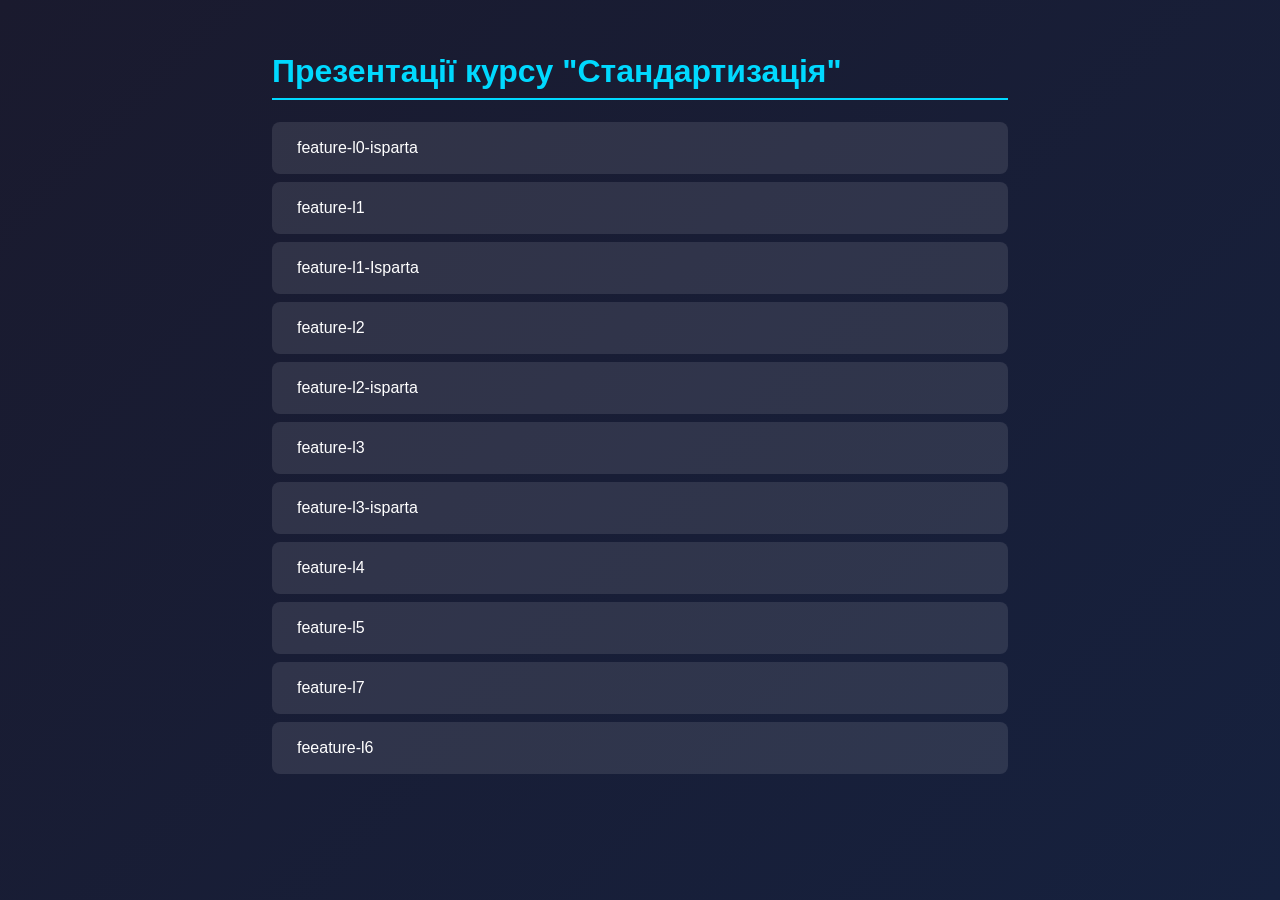
<file: index.html>
<!DOCTYPE html>
<html lang="uk">
<head>
    <meta charset="UTF-8">
    <meta name="viewport" content="width=device-width, initial-scale=1.0">
    <title>Презентації - Стандартизація</title>
    <style>
        * { box-sizing: border-box; }
        body {
            font-family: -apple-system, BlinkMacSystemFont, 'Segoe UI', Roboto, Oxygen, Ubuntu, sans-serif;
            max-width: 800px;
            margin: 0 auto;
            padding: 2rem;
            background: linear-gradient(135deg, #1a1a2e 0%, #16213e 100%);
            min-height: 100vh;
            color: #eee;
        }
        h1 {
            color: #00d9ff;
            border-bottom: 2px solid #00d9ff;
            padding-bottom: 0.5rem;
        }
        .branch-list {
            list-style: none;
            padding: 0;
        }
        .branch-list li {
            margin: 0.5rem 0;
        }
        .branch-list a {
            display: block;
            padding: 1rem 1.5rem;
            background: rgba(255,255,255,0.1);
            border-radius: 8px;
            color: #fff;
            text-decoration: none;
            transition: all 0.3s ease;
            border: 1px solid transparent;
        }
        .branch-list a:hover {
            background: rgba(0,217,255,0.2);
            border-color: #00d9ff;
            transform: translateX(10px);
        }
        .main-badge {
            background: #00d9ff;
            color: #1a1a2e;
            padding: 0.2rem 0.5rem;
            border-radius: 4px;
            font-size: 0.8rem;
            margin-left: 0.5rem;
        }
    </style>
</head>
<body>
    <h1>Презентації курсу "Стандартизація"</h1>
    <ul class="branch-list">
        <li><a href="./feature-l0-isparta/">feature-l0-isparta</a></li>
        <li><a href="./feature-l1/">feature-l1</a></li>
        <li><a href="./feature-l1-Isparta/">feature-l1-Isparta</a></li>
        <li><a href="./feature-l2/">feature-l2</a></li>
        <li><a href="./feature-l2-isparta/">feature-l2-isparta</a></li>
        <li><a href="./feature-l3/">feature-l3</a></li>
        <li><a href="./feature-l3-isparta/">feature-l3-isparta</a></li>
        <li><a href="./feature-l4/">feature-l4</a></li>
        <li><a href="./feature-l5/">feature-l5</a></li>
        <li><a href="./feature-l7/">feature-l7</a></li>
        <li><a href="./feeature-l6/">feeature-l6</a></li>
    </ul>
</body>
</html>
</file>
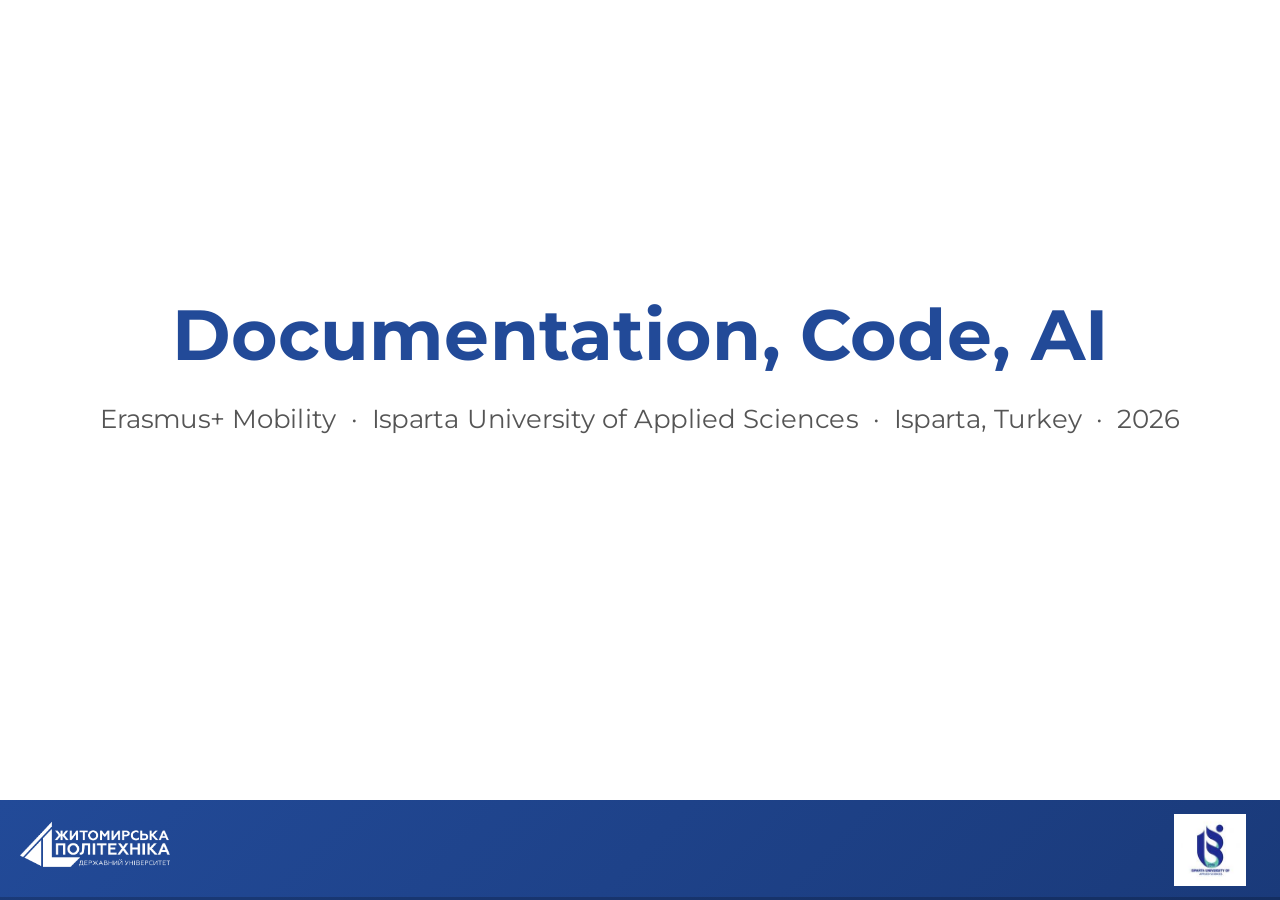
<file: feature-l0-isparta/index.html>
<!doctype html>
<html lang="en">

<head>
	<meta charset="utf-8">
	<meta name="viewport" content="width=device-width, initial-scale=1.0, maximum-scale=1.0, user-scalable=no">

	<title>Documentation, code, AI</title>

	<link rel="stylesheet" href="reveal.css">
	<link rel="stylesheet" href="theme/ztu.css">

	<link rel="stylesheet" href="plugin/highlight/high-contrast.css">
</head>

<body>
	<div class="reveal">
		<div class="footer-ztu-logo"></div>
		<div class="footer-isparta-logo"></div>
		<div class="slides">

			<!-- ===== 1. TITLE ===== -->
			<section>
				<section>
					<h1 class="ztu-blue">Documentation, Code, AI</h1>
					<p style="margin-top: 20px; font-size: 0.65em; color: #555;">
						Erasmus+ Mobility &nbsp;·&nbsp; Isparta University of Applied Sciences &nbsp;·&nbsp; Isparta,
						Turkey
						&nbsp;·&nbsp; 2026
					</p>
					<aside class="notes">Назва презентації. Тема: ISO 9001, системи управління якістю. Контекст:
						Erasmus+ / Іспарта.</aside>
				</section>
				<section>
					<h1 class="ztu-blue">Documentation, Code, AI</h1>
					<p style="margin-top: 20px; font-size: 0.65em; color: #555;">
						Erasmus+ Hareketliliği &nbsp;·&nbsp; Isparta Uygulamalı Bilimler Üniversitesi &nbsp;·&nbsp;
						Isparta, Türkiye
						&nbsp;·&nbsp; 2026
					</p>
					<aside class="notes">Назва презентації. Тема: ISO 9001, системи управління якістю. Контекст:
						Erasmus+ / Іспарта.</aside>
				</section>
			</section>

			<!-- ===== 2. ABOUT ME ===== -->
			<section>
				<section>
					<h2 class="ztu-blue">ABOUT ME</h2>
					<div
						style="display: grid; grid-template-columns: 1fr 1fr; gap: 24px; margin-top: 15px; align-items: center;">
						<div style="font-size: 0.7em;">
							<p class="ztu-orange" style="font-weight: bold; font-size: 1.3em; margin-bottom: 16px;">
								Roman Savitskyi</p>
							<ul class="ztu-list">
								<li>PhD student</li>
								<li>Lecturer — Zhytomyr Polytechnic State University, Ukraine</li>
								<li>Digital Experience Lead UA — Tieto</li>
							</ul>
						</div>
						<div style="text-align: center;">
							<img src="examples/assets/Савіцький.jpg"
								style="max-height: 420px; max-width: 100%; border-radius: 12px; object-fit: cover;">
						</div>
					</div>
					<aside class="notes">Короткий вступ про себе: досвід у веброзробці, викладанні, зв'язок з темою документації та AI.</aside>
				</section>
				<section>
					<h2 class="ztu-blue">HAKKIMDA</h2>
					<div
						style="display: grid; grid-template-columns: 1fr 1fr; gap: 24px; margin-top: 15px; align-items: center;">
						<div style="font-size: 0.7em;">
							<p class="ztu-orange" style="font-weight: bold; font-size: 1.3em; margin-bottom: 16px;">
								Roman Savitskyi</p>
							<ul class="ztu-list">
								<li>Doktora öğrencisi</li>
								<li>Öğretim Görevlisi — Jitomir Politeknik Devlet Üniversitesi, Ukrayna</li>
								<li>Dijital Deneyim Lideri UA — Tieto</li>
							</ul>
						</div>
						<div style="text-align: center;">
							<img src="examples/assets/Савіцький.jpg"
								style="max-height: 420px; max-width: 100%; border-radius: 12px; object-fit: cover;">
						</div>
					</div>
					<aside class="notes">Короткий вступ про себе: досвід у веброзробці, викладанні, зв'язок з темою документації та AI.</aside>
				</section>
			</section>

			<!-- ===== 3. WHY DOCUMENTATION MATTERS ===== -->
			<section>
				<section>
					<h2 class="ztu-blue">WHY DOCUMENTATION MATTERS</h2>
					<p class="ztu-orange" style="font-size:1em;margin-top:6px;">"It's not optional — it's infrastructure"</p>
					<ul class="ztu-list" style="margin-top:22px;">
						<li><span class="ztu-orange">Onboarding</span>: weeks without docs → days with docs</li>
						<li><span class="ztu-orange">Knowledge preservation</span>: developers leave, docs stay</li>
						<li><span class="ztu-orange">Technical debt</span>: undocumented code = code no one dares touch</li>
						<li><span class="ztu-orange">Compliance & audits</span>: ISO, contracts, legal requirements</li>
					</ul>
				<aside class="notes">Починаємо з базового питання: навіщо писати документацію? Ключова ідея — документація це інфраструктура, не "приємно мати". Техборг без доків = чорна скринька. Питання залу: хто вважає документацію опціональною?</aside>
				</section>
				<section>
					<h2 class="ztu-blue">NEDEN DOKÜMANTASYON ÖNEMLİDİR</h2>
					<p class="ztu-orange" style="font-size:1em;margin-top:6px;">"Opsiyonel değil — altyapının bir parçası"</p>
					<ul class="ztu-list" style="margin-top:22px;">
						<li><span class="ztu-orange">İşe alım</span>: dökümansız haftalar → dökümanlı günler</li>
						<li><span class="ztu-orange">Bilgi koruma</span>: geliştiriciler gider, dökümanlar kalır</li>
						<li><span class="ztu-orange">Teknik borç</span>: dökümansız kod = kimsenin dokunmaya cesaret edemediği kod</li>
						<li><span class="ztu-orange">Uyumluluk ve denetimler</span>: ISO, sözleşmeler, yasal gereksinimler</li>
					</ul>
				<aside class="notes">Türkçe slayt — aynı notlar geçerli.</aside>
				</section>
			</section>

			<!-- ===== 4. EVOLUTION ===== -->
			<section>
				<section>
					<h2 class="ztu-blue">THE EVOLUTION OF DOCUMENTATION</h2>
					<p class="ztu-orange" style="font-size:1em;margin-top:6px;">From inline comments to AI-powered generation</p>
					<div style="display:flex;align-items:stretch;gap:4px;margin-top:25px;">
						<div style="flex:1;border:2px solid #27ae60;border-radius:7px;padding:10px 6px;text-align:center;"><div style="color:#27ae60;font-weight:bold;font-size:0.65em;">Comments</div></div>
						<div style="align-self:center;color:#888;padding:0 3px;">→</div>
						<div style="flex:1;border:2px solid #2ecc71;border-radius:7px;padding:10px 6px;text-align:center;"><div style="color:#2ecc71;font-weight:bold;font-size:0.65em;">Javadoc / JSDoc</div></div>
						<div style="align-self:center;color:#888;padding:0 3px;">→</div>
						<div style="flex:1;border:2px solid #f39c12;border-radius:7px;padding:10px 6px;text-align:center;"><div style="color:#f39c12;font-weight:bold;font-size:0.65em;">Swagger / OpenAPI</div></div>
						<div style="align-self:center;color:#888;padding:0 3px;">→</div>
						<div style="flex:1;border:2px solid #e67e22;border-radius:7px;padding:10px 6px;text-align:center;"><div style="color:#e67e22;font-weight:bold;font-size:0.65em;">Docs as Code</div></div>
						<div style="align-self:center;color:#888;padding:0 3px;">→</div>
						<div style="flex:1;border:2px solid #9b59b6;border-radius:7px;padding:10px 6px;text-align:center;"><div style="color:#9b59b6;font-weight:bold;font-size:0.65em;">AI-generated</div></div>
					</div>
					<p style="font-size:0.6em;opacity:0.5;margin-top:12px;text-align:center;">each step reduced friction — AI removes it almost entirely</p>
				<aside class="notes">Покажіть еволюцію як прогрес у зменшенні тертя. Comments — тільки для автора. JSDoc — перший крок до формату. Swagger — перший стандарт для API. Docs as Code — документація стає громадянином першого класу. AI — тертя майже зникає, але якість залежить від вашого контексту.</aside>
				</section>
				<section>
					<h2 class="ztu-blue">DOKÜMANTASYONUN EVRİMİ</h2>
					<p class="ztu-orange" style="font-size:1em;margin-top:6px;">Satır içi yorumlardan AI destekli üretime</p>
					<div style="display:flex;align-items:stretch;gap:4px;margin-top:25px;">
						<div style="flex:1;border:2px solid #27ae60;border-radius:7px;padding:10px 6px;text-align:center;"><div style="color:#27ae60;font-weight:bold;font-size:0.65em;">Yorumlar</div></div>
						<div style="align-self:center;color:#888;padding:0 3px;">→</div>
						<div style="flex:1;border:2px solid #2ecc71;border-radius:7px;padding:10px 6px;text-align:center;"><div style="color:#2ecc71;font-weight:bold;font-size:0.65em;">Javadoc / JSDoc</div></div>
						<div style="align-self:center;color:#888;padding:0 3px;">→</div>
						<div style="flex:1;border:2px solid #f39c12;border-radius:7px;padding:10px 6px;text-align:center;"><div style="color:#f39c12;font-weight:bold;font-size:0.65em;">Swagger / OpenAPI</div></div>
						<div style="align-self:center;color:#888;padding:0 3px;">→</div>
						<div style="flex:1;border:2px solid #e67e22;border-radius:7px;padding:10px 6px;text-align:center;"><div style="color:#e67e22;font-weight:bold;font-size:0.65em;">Kod Olarak Döküman</div></div>
						<div style="align-self:center;color:#888;padding:0 3px;">→</div>
						<div style="flex:1;border:2px solid #9b59b6;border-radius:7px;padding:10px 6px;text-align:center;"><div style="color:#9b59b6;font-weight:bold;font-size:0.65em;">AI üretimi</div></div>
					</div>
					<p style="font-size:0.6em;opacity:0.5;margin-top:12px;text-align:center;">her adım sürtünmeyi azalttı — AI neredeyse tamamen kaldırıyor</p>
				<aside class="notes">Türkçe slayt — aynı notlar geçerli.</aside>
				</section>
			</section>

			<!-- ===== 5. INTERACTIVE Q1 ===== -->
			<section>
				<section>
					<div style="text-align:center;margin-top:30px;">
						<div style="font-size:3em;margin-bottom:20px;">✋</div>
						<h2 class="ztu-orange" style="font-size:1.1em;">Who wrote documentation for their code in the last month?</h2>
						<p style="font-size:0.7em;opacity:0.6;margin-top:16px;">Be honest — raise your hand</p>
					</div>
				<aside class="notes">Пауза для взаємодії. Підніміть руки — чесно. Очікуйте мало рук. Це нормально — ми тут саме для цього. Додаткове питання: а хто читає документацію, коли онбордиться на новий проект?</aside>
				</section>
				<section>
					<div style="text-align:center;margin-top:30px;">
						<div style="font-size:3em;margin-bottom:20px;">✋</div>
						<h2 class="ztu-orange" style="font-size:1.1em;">Son bir ayda kodunuz için dokümantasyon yazan oldu mu?</h2>
						<p style="font-size:0.7em;opacity:0.6;margin-top:16px;">Dürüst olun — elinizi kaldırın</p>
					</div>
				<aside class="notes">Türkçe slayt — aynı notlar geçerli.</aside>
				</section>
			</section>

			<!-- ===== 6. DOCS AS CODE ===== -->
			<section>
				<section>
					<h2 class="ztu-blue">DOCUMENTATION AS CODE</h2>
					<p class="ztu-orange" style="font-size:1em;margin-top:6px;">Treat docs like you treat source code</p>
					<ul class="ztu-list" style="margin-top:20px;">
						<li>Stored in <span class="ztu-orange">git</span> alongside the code</li>
						<li>Written in plain text — <span class="ztu-orange">Markdown</span>, AsciiDoc</li>
						<li>Reviewed via <span class="ztu-orange">pull requests</span></li>
						<li>Built and deployed via <span class="ztu-orange">CI/CD</span></li>
						<li>Versioned and released <span class="ztu-orange">with the product</span></li>
					</ul>
				<aside class="notes">Docs as Code = документація живе поруч з кодом у git. Якщо код ревʼюється, тестується, версіонується — чому документація ні? Інструменти: MkDocs, Docusaurus, Sphinx. Docs в тому ж PR що й код — ніхто не забуде оновити.</aside>
				</section>
				<section>
					<h2 class="ztu-blue">KOD OLARAK DOKÜMANTASYON</h2>
					<p class="ztu-orange" style="font-size:1em;margin-top:6px;">Dökümanlara kaynak kod gibi davranın</p>
					<ul class="ztu-list" style="margin-top:20px;">
						<li><span class="ztu-orange">git</span>'te kodun yanında saklanır</li>
						<li>Düz metin — <span class="ztu-orange">Markdown</span>, AsciiDoc</li>
						<li><span class="ztu-orange">Pull request</span>'ler ile incelenir</li>
						<li><span class="ztu-orange">CI/CD</span> ile derlenir ve yayınlanır</li>
						<li>Ürünle birlikte <span class="ztu-orange">versiyonlanır ve yayınlanır</span></li>
					</ul>
				<aside class="notes">Türkçe slayt — aynı notlar geçerli.</aside>
				</section>
			</section>

			<!-- ===== 8. PIPELINE ===== -->
			<section>
				<section>
					<h2 class="ztu-blue">THE DOCS PIPELINE</h2>
					<p class="ztu-orange" style="font-size:1em;margin-top:6px;">Same workflow as code — automated, reviewable, versioned</p>
					<div style="display:flex;align-items:stretch;gap:4px;margin-top:25px;">
						<div style="flex:1;border:2px solid #3498db;border-radius:7px;padding:10px 6px;text-align:center;"><div style="color:#3498db;font-weight:bold;font-size:0.65em;">Write (MD)</div></div>
						<div style="align-self:center;color:#888;padding:0 3px;">→</div>
						<div style="flex:1;border:2px solid #2ecc71;border-radius:7px;padding:10px 6px;text-align:center;"><div style="color:#2ecc71;font-weight:bold;font-size:0.65em;">git commit</div></div>
						<div style="align-self:center;color:#888;padding:0 3px;">→</div>
						<div style="flex:1;border:2px solid #f39c12;border-radius:7px;padding:10px 6px;text-align:center;"><div style="color:#f39c12;font-weight:bold;font-size:0.65em;">PR / Review</div></div>
						<div style="align-self:center;color:#888;padding:0 3px;">→</div>
						<div style="flex:1;border:2px solid #e67e22;border-radius:7px;padding:10px 6px;text-align:center;"><div style="color:#e67e22;font-weight:bold;font-size:0.65em;">CI Build</div></div>
						<div style="align-self:center;color:#888;padding:0 3px;">→</div>
						<div style="flex:1;border:2px solid #9b59b6;border-radius:7px;padding:10px 6px;text-align:center;"><div style="color:#9b59b6;font-weight:bold;font-size:0.65em;">Deploy</div></div>
						<div style="align-self:center;color:#888;padding:0 3px;">→</div>
						<div style="flex:1;border:2px solid #27ae60;border-radius:7px;padding:10px 6px;text-align:center;"><div style="color:#27ae60;font-weight:bold;font-size:0.65em;">📄 Live Docs</div></div>
					</div>
				<aside class="notes">Workflow ідентичний до CI/CD для коду. Write MD → commit → PR (ревʼю, коментарі) → CI (лінтер посилань, орфографія) → Deploy → живий сайт. Документацію можна тестувати автоматично — так само як unit тести.</aside>
				</section>
				<section>
					<h2 class="ztu-blue">DÖKÜMANLAR PİPELINE'I</h2>
					<p class="ztu-orange" style="font-size:1em;margin-top:6px;">Kodla aynı iş akışı — otomatik, incelenebilir, versiyonlanmış</p>
					<div style="display:flex;align-items:stretch;gap:4px;margin-top:25px;">
						<div style="flex:1;border:2px solid #3498db;border-radius:7px;padding:10px 6px;text-align:center;"><div style="color:#3498db;font-weight:bold;font-size:0.65em;">Yaz (MD)</div></div>
						<div style="align-self:center;color:#888;padding:0 3px;">→</div>
						<div style="flex:1;border:2px solid #2ecc71;border-radius:7px;padding:10px 6px;text-align:center;"><div style="color:#2ecc71;font-weight:bold;font-size:0.65em;">git commit</div></div>
						<div style="align-self:center;color:#888;padding:0 3px;">→</div>
						<div style="flex:1;border:2px solid #f39c12;border-radius:7px;padding:10px 6px;text-align:center;"><div style="color:#f39c12;font-weight:bold;font-size:0.65em;">PR / İnceleme</div></div>
						<div style="align-self:center;color:#888;padding:0 3px;">→</div>
						<div style="flex:1;border:2px solid #e67e22;border-radius:7px;padding:10px 6px;text-align:center;"><div style="color:#e67e22;font-weight:bold;font-size:0.65em;">CI Derle</div></div>
						<div style="align-self:center;color:#888;padding:0 3px;">→</div>
						<div style="flex:1;border:2px solid #9b59b6;border-radius:7px;padding:10px 6px;text-align:center;"><div style="color:#9b59b6;font-weight:bold;font-size:0.65em;">Yayınla</div></div>
						<div style="align-self:center;color:#888;padding:0 3px;">→</div>
						<div style="flex:1;border:2px solid #27ae60;border-radius:7px;padding:10px 6px;text-align:center;"><div style="color:#27ae60;font-weight:bold;font-size:0.65em;">📄 Canlı Döküman</div></div>
					</div>
				<aside class="notes">Türkçe slayt — aynı notlar geçerli.</aside>
				</section>
			</section>

			<!-- ===== 9. AI GENERATES DOCS ===== -->
			<section>
				<section>
					<h2 class="ztu-blue">WHAT AI DOES WELL</h2>
					<p class="ztu-orange" style="font-size:1em;margin-top:6px;">Documentation tasks AI handles reliably</p>
					<ul class="ztu-list" style="margin-top:18px;">
						<li><span class="ztu-green">Docstrings</span> from function signatures and types</li>
						<li><span class="ztu-green">README</span> from codebase structure analysis</li>
						<li><span class="ztu-green">API docs</span> from code / OpenAPI schema</li>
						<li><span class="ztu-green">Changelogs</span> from git history</li>
						<li><span class="ztu-green">Translation</span> and simplification of existing docs</li>
						<li><span class="ztu-green">Diagrams</span> from text descriptions (Mermaid)</li>
					</ul>
				<aside class="notes">AI справляється з механічними завданнями документування. Докстрінги з сигнатур — майже ідеально. Changelog з git history — дуже практично для релізів. Mermaid: можна попросити AI намалювати архітектуру по тексту. Переклад + спрощення — корисно для технічного письма.</aside>
				</section>
				<section>
					<h2 class="ztu-blue">AI'NIN İYİ YAPTIĞI ŞEYLER</h2>
					<p class="ztu-orange" style="font-size:1em;margin-top:6px;">AI'nın güvenilir şekilde yaptığı dokümantasyon görevleri</p>
					<ul class="ztu-list" style="margin-top:18px;">
						<li><span class="ztu-green">Docstring</span>'ler fonksiyon imzaları ve türlerden</li>
						<li><span class="ztu-green">README</span> kod tabanı yapısı analizinden</li>
						<li><span class="ztu-green">API dökümanları</span> kod / OpenAPI şemasından</li>
						<li><span class="ztu-green">Değişiklik günlükleri</span> git geçmişinden</li>
						<li><span class="ztu-green">Çeviri</span> ve mevcut dökümanların basitleştirilmesi</li>
						<li><span class="ztu-green">Diyagramlar</span> metin açıklamalarından (Mermaid)</li>
					</ul>
				<aside class="notes">Türkçe slayt — aynı notlar geçerli.</aside>
				</section>
			</section>

			<!-- ===== 10. AI TOOLS ===== -->
			<section>
				<section>
					<h2 class="ztu-blue">AI DOCUMENTATION TOOLS</h2>
					<div style="display:flex;gap:12px;margin-top:25px;">
						<div style="flex:1;border:2px solid #27ae60;border-radius:8px;padding:14px 10px;text-align:center;">
							<div style="font-size:1.5em;margin-bottom:5px;">🤖</div>
							<div style="color:#27ae60;font-weight:bold;font-size:0.65em;">GitHub Copilot</div>
							<div style="font-size:0.52em;opacity:0.7;margin-top:4px;">inline suggestions, docstrings</div>
						</div>
						<div style="flex:1;border:2px solid #3498db;border-radius:8px;padding:14px 10px;text-align:center;">
							<div style="font-size:1.5em;margin-bottom:5px;">⚡</div>
							<div style="color:#3498db;font-weight:bold;font-size:0.65em;">Cursor</div>
							<div style="font-size:0.52em;opacity:0.7;margin-top:4px;">full context: code + docs</div>
						</div>
						<div style="flex:1;border:2px solid #f39c12;border-radius:8px;padding:14px 10px;text-align:center;">
							<div style="font-size:1.5em;margin-bottom:5px;">🧠</div>
							<div style="color:#f39c12;font-weight:bold;font-size:0.65em;">Claude</div>
							<div style="font-size:0.52em;opacity:0.7;margin-top:4px;">analysis, generation, refactoring</div>
						</div>
						<div style="flex:1;border:2px solid #9b59b6;border-radius:8px;padding:14px 10px;text-align:center;">
							<div style="font-size:1.5em;margin-bottom:5px;">📘</div>
							<div style="color:#9b59b6;font-weight:bold;font-size:0.65em;">Mintlify</div>
							<div style="font-size:0.52em;opacity:0.7;margin-top:4px;">AI-powered doc platform</div>
						</div>
					</div>
					<p style="font-size:0.62em;opacity:0.6;margin-top:16px;text-align:center;">All of them work better with good input — your code and your docs</p>
				<aside class="notes">Copilot — вбудований в IDE, добре для docstrings inline. Cursor — бачить весь проект, може генерувати README для всього репо. Claude — краще для аналізу великих документів і рефакторингу. Mintlify — спеціалізована платформа з автогенерацією API docs. Всі вони кращі з якісним контекстом.</aside>
				</section>
				<section>
					<h2 class="ztu-blue">AI DOKÜMANTASYON ARAÇLARI</h2>
					<div style="display:flex;gap:12px;margin-top:25px;">
						<div style="flex:1;border:2px solid #27ae60;border-radius:8px;padding:14px 10px;text-align:center;">
							<div style="font-size:1.5em;margin-bottom:5px;">🤖</div>
							<div style="color:#27ae60;font-weight:bold;font-size:0.65em;">GitHub Copilot</div>
							<div style="font-size:0.52em;opacity:0.7;margin-top:4px;">satır içi öneriler, docstring'ler</div>
						</div>
						<div style="flex:1;border:2px solid #3498db;border-radius:8px;padding:14px 10px;text-align:center;">
							<div style="font-size:1.5em;margin-bottom:5px;">⚡</div>
							<div style="color:#3498db;font-weight:bold;font-size:0.65em;">Cursor</div>
							<div style="font-size:0.52em;opacity:0.7;margin-top:4px;">tam bağlam: kod + dökümanlar</div>
						</div>
						<div style="flex:1;border:2px solid #f39c12;border-radius:8px;padding:14px 10px;text-align:center;">
							<div style="font-size:1.5em;margin-bottom:5px;">🧠</div>
							<div style="color:#f39c12;font-weight:bold;font-size:0.65em;">Claude</div>
							<div style="font-size:0.52em;opacity:0.7;margin-top:4px;">analiz, üretim, yeniden düzenleme</div>
						</div>
						<div style="flex:1;border:2px solid #9b59b6;border-radius:8px;padding:14px 10px;text-align:center;">
							<div style="font-size:1.5em;margin-bottom:5px;">📘</div>
							<div style="color:#9b59b6;font-weight:bold;font-size:0.65em;">Mintlify</div>
							<div style="font-size:0.52em;opacity:0.7;margin-top:4px;">AI destekli döküman platformu</div>
						</div>
					</div>
					<p style="font-size:0.62em;opacity:0.6;margin-top:16px;text-align:center;">Hepsi iyi girdiyle daha iyi çalışır — kodunuz ve dökümanlarınız</p>
				<aside class="notes">Türkçe slayt — aynı notlar geçerli.</aside>
				</section>
			</section>

			<!-- ===== 11. INTERACTIVE Q2 ===== -->
			<section>
				<section>
					<div style="text-align:center;margin-top:30px;">
						<div style="font-size:3em;margin-bottom:20px;">🤔</div>
						<h2 class="ztu-orange" style="font-size:1.1em;">Do you trust AI-generated documentation without reviewing it?</h2>
						<p style="font-size:0.7em;opacity:0.6;margin-top:16px;">Think about it — would you ship it without reading?</p>
					</div>
				<aside class="notes">Ключове питання. Хто довіряє AI без перевірки? AI може впевнено написати хибну інформацію — hallucination. Завжди human-in-the-loop. AI = чернетка, не кінцевий продукт.</aside>
				</section>
				<section>
					<div style="text-align:center;margin-top:30px;">
						<div style="font-size:3em;margin-bottom:20px;">🤔</div>
						<h2 class="ztu-orange" style="font-size:1.1em;">AI tarafından oluşturulan dokümantasyona incelemeden güveniyor musunuz?</h2>
						<p style="font-size:0.7em;opacity:0.6;margin-top:16px;">Düşünün — okumadan yayınlar mıydınız?</p>
					</div>
				<aside class="notes">Türkçe slayt — aynı notlar geçerli.</aside>
				</section>
			</section>

			<!-- ===== 12. BRIDGE LICENSES ===== -->
			<section>
				<section>
					<h2 class="ztu-blue">BUT WAIT — WHO OWNS AI-GENERATED CODE?</h2>
					<p class="ztu-orange" style="font-size:1em;margin-top:6px;">A question this workflow raises immediately</p>
					<p style="color:#e74c3c;font-weight:bold;font-size:0.7em;margin-bottom:16px;">→ Next: Software Licenses & Compliance</p>
						<div style="background:rgba(255,255,255,0.05);border-left:3px solid #e74c3c;border-radius:4px;padding:8px 12px;margin-bottom:8px;font-size:0.65em;">AI was trained on open source code — under which licenses?</div>
						<div style="background:rgba(255,255,255,0.05);border-left:3px solid #e74c3c;border-radius:4px;padding:8px 12px;margin-bottom:8px;font-size:0.65em;">Is AI-generated code a derivative work?</div>
						<div style="background:rgba(255,255,255,0.05);border-left:3px solid #e74c3c;border-radius:4px;padding:8px 12px;margin-bottom:8px;font-size:0.65em;">Can you use it commercially without restrictions?</div>
						<div style="background:rgba(255,255,255,0.05);border-left:3px solid #e74c3c;border-radius:4px;padding:8px 12px;margin-bottom:8px;font-size:0.65em;">What does your SBOM say about AI-generated dependencies?</div>
				<aside class="notes">Місток до лекції про ліцензії. AI тренується на GitHub, Stack Overflow, публічних репозиторіях — всі мають ліцензії. GPL-ний код у комерційному продукті = юридичний ризик. SBOM (Software Bill of Materials) допомагає відстежити. Наступна лекція розкриє це детально.</aside>
				</section>
				<section>
					<h2 class="ztu-blue">DURUN — AI KODU KİMİN?</h2>
					<p class="ztu-orange" style="font-size:1em;margin-top:6px;">Bu iş akışının hemen ortaya çıkardığı soru</p>
					<p style="color:#e74c3c;font-weight:bold;font-size:0.7em;margin-bottom:16px;">→ Sonraki: Yazılım Lisansları &amp; Uyumluluk</p>
					<div style="background:rgba(255,255,255,0.05);border-left:3px solid #e74c3c;border-radius:4px;padding:8px 12px;margin-bottom:8px;font-size:0.65em;">AI açık kaynak kod üzerinde eğitildi — hangi lisanslar altında?</div>
					<div style="background:rgba(255,255,255,0.05);border-left:3px solid #e74c3c;border-radius:4px;padding:8px 12px;margin-bottom:8px;font-size:0.65em;">AI tarafından oluşturulan kod türev bir çalışma mı?</div>
					<div style="background:rgba(255,255,255,0.05);border-left:3px solid #e74c3c;border-radius:4px;padding:8px 12px;margin-bottom:8px;font-size:0.65em;">Kısıtlama olmadan ticari olarak kullanabilir misiniz?</div>
					<div style="background:rgba(255,255,255,0.05);border-left:3px solid #e74c3c;border-radius:4px;padding:8px 12px;margin-bottom:8px;font-size:0.65em;">SBOM'unuz AI bağımlılıkları hakkında ne söylüyor?</div>
				<aside class="notes">Türkçe slayt — aynı notlar geçerli.</aside>
				</section>
			</section>

			<!-- ===== 13. DOCS FIRST ===== -->
			<section>
				<section>
					<h2 class="ztu-blue">DOCUMENTATION FIRST</h2>
					<p class="ztu-orange" style="font-size:1em;margin-top:6px;">Write the README before writing the code</p>
					<ul class="ztu-list" style="margin-top:28px;">
						<li>Forces you to design the <span class="ztu-orange">interface before implementation</span></li>
						<li>AI reads your README and generates a working skeleton</li>
					</ul>
				<aside class="notes">Зворотній підхід до розробки: спочатку README, потім код. Описуємо інтерфейс, поведінку, очікуваний результат — і лише тоді даємо AI генерувати скелет. Це змушує думати про дизайн перед реалізацією. Бонус: README вже готовий до релізу.</aside>
				</section>
				<section>
					<h2 class="ztu-blue">ÖNCE DOKÜMANTASYON</h2>
					<p class="ztu-orange" style="font-size:1em;margin-top:6px;">Kodu yazmadan önce README'yi yazın</p>
					<ul class="ztu-list" style="margin-top:28px;">
						<li>Uygulamadan önce <span class="ztu-orange">arayüzü tasarlamaya</span> zorlar</li>
						<li>AI README'nizi okur ve çalışan bir iskelet oluşturur</li>
					</ul>
				<aside class="notes">Türkçe slayt — aynı notlar geçerli.</aside>
				</section>
			</section>

			<!-- ===== 14. QUALITY MATTERS ===== -->
			<section>
				<section>
					<h2 class="ztu-blue">GARBAGE IN — GARBAGE OUT</h2>
					<p class="ztu-orange" style="font-size:1em;margin-top:6px;">The quality of your docs = the quality of AI-generated code</p>
					<div style="display:grid;grid-template-columns:1fr 1fr;gap:20px;margin-top:18px;">
						<div>
							<p class="ztu-red" style="font-size:0.6em;margin-bottom:6px;">❌ Vague input</p>
							<pre style="font-size:0.5em;background:rgba(0,0,0,0.3);padding:10px;border-radius:6px;">// function that does stuff
function process(data) {}</pre>
							<p style="font-size:0.52em;opacity:0.6;margin-top:6px;">AI output: generic, possibly wrong</p>
						</div>
						<div>
							<p class="ztu-green" style="font-size:0.6em;margin-bottom:6px;">✅ Precise input</p>
							<pre style="font-size:0.5em;background:rgba(0,0,0,0.3);padding:10px;border-radius:6px;">/**
 * Validates email per RFC 5322.
 * @throws {ValidationError} if invalid
 */
function validateEmail(email: string): boolean {}</pre>
							<p style="font-size:0.52em;opacity:0.6;margin-top:6px;">AI output: correct, typed, edge-cases handled</p>
						</div>
					</div>
				<aside class="notes">Найважливіший слайд: якість вхідних даних = якість AI-коду. Перший приклад — function process(data): AI нічого не розуміє. Другий: JSDoc з типами і винятками — AI генерує правильний, типізований код з обробкою помилок.</aside>
				</section>
				<section>
					<h2 class="ztu-blue">GİRDİ KALİTESİ = ÇIKTI KALİTESİ</h2>
					<p class="ztu-orange" style="font-size:1em;margin-top:6px;">Dökümanlarınızın kalitesi = AI'nın ürettiği kodun kalitesi</p>
					<div style="display:grid;grid-template-columns:1fr 1fr;gap:20px;margin-top:18px;">
						<div>
							<p class="ztu-red" style="font-size:0.6em;margin-bottom:6px;">❌ Belirsiz girdi</p>
							<pre style="font-size:0.5em;background:rgba(0,0,0,0.3);padding:10px;border-radius:6px;">// bir şeyler yapan fonksiyon
function process(data) {}</pre>
							<p style="font-size:0.52em;opacity:0.6;margin-top:6px;">AI çıktısı: genel, muhtemelen yanlış</p>
						</div>
						<div>
							<p class="ztu-green" style="font-size:0.6em;margin-bottom:6px;">✅ Kesin girdi</p>
							<pre style="font-size:0.5em;background:rgba(0,0,0,0.3);padding:10px;border-radius:6px;">/**
 * RFC 5322'ye göre e-posta doğrular.
 * @throws {ValidationError} geçersizse
 */
function validateEmail(email: string): boolean {}</pre>
							<p style="font-size:0.52em;opacity:0.6;margin-top:6px;">AI çıktısı: doğru, yazılmış, kenar durumlar ele alınmış</p>
						</div>
					</div>
				<aside class="notes">Türkçe slayt — aynı notlar geçerli.</aside>
				</section>
			</section>

			<!-- ===== 15. INTERACTIVE Q3 ===== -->
			<section>
				<section>
					<div style="text-align:center;margin-top:20px;">
						<div style="font-size:2.5em;margin-bottom:16px;">⚠️</div>
						<h2 class="ztu-orange" style="font-size:1em;">AI generated code with a bug that caused data loss.</h2>
						<h2 class="ztu-orange" style="font-size:1em;margin-top:10px;">The developer used it without review.</h2>
						<p class="ztu-blue" style="margin-top:20px;font-size:0.85em;font-weight:bold;">Who is responsible?</p>
					<div style="display:flex;gap:12px;justify-content:center;margin-top:16px;">
						<div style="border:1px solid #555;border-radius:6px;padding:8px 16px;font-size:0.6em;">Developer</div>
						<div style="border:1px solid #555;border-radius:6px;padding:8px 16px;font-size:0.6em;">AI vendor</div>
						<div style="border:1px solid #555;border-radius:6px;padding:8px 16px;font-size:0.6em;">Company</div>
						<div style="border:1px solid #555;border-radius:6px;padding:8px 16px;font-size:0.6em;">All of the above</div>
					</div>
				</div>
				<aside class="notes">Дискусійне питання без єдиної відповіді. Розробник: використав без перевірки. Компанія: дозволила без обовʼязкового ревʼю. AI вендор: захищений у ToS. Висновок: відповідальність завжди на людях.</aside>
				</section>
				<section>
					<div style="text-align:center;margin-top:20px;">
						<div style="font-size:2.5em;margin-bottom:16px;">⚠️</div>
						<h2 class="ztu-orange" style="font-size:1em;">AI veri kaybına neden olan bir hata içeren kod üretti.</h2>
						<h2 class="ztu-orange" style="font-size:1em;margin-top:10px;">Geliştirici incelemeden kullandı.</h2>
						<p class="ztu-blue" style="margin-top:20px;font-size:0.85em;font-weight:bold;">Kim sorumlu?</p>
					<div style="display:flex;gap:12px;justify-content:center;margin-top:16px;">
						<div style="border:1px solid #555;border-radius:6px;padding:8px 16px;font-size:0.6em;">Geliştirici</div>
						<div style="border:1px solid #555;border-radius:6px;padding:8px 16px;font-size:0.6em;">AI satıcısı</div>
						<div style="border:1px solid #555;border-radius:6px;padding:8px 16px;font-size:0.6em;">Şirket</div>
						<div style="border:1px solid #555;border-radius:6px;padding:8px 16px;font-size:0.6em;">Hepsi</div>
					</div>
				</div>
				<aside class="notes">Türkçe slayt — aynı notlar geçerli.</aside>
				</section>
			</section>

			<!-- ===== 16. RULES ===== -->
			<section>
				<section>
					<h2 class="ztu-blue">DOCUMENTING FOR AI</h2>
					<p class="ztu-orange" style="font-size:1em;margin-top:6px;">Give AI the context it needs to generate correct code</p>
					<div style="display:grid;grid-template-columns:1fr 1fr;gap:20px;margin-top:20px;">
						<div style="border:2px solid #f39c12;border-radius:10px;padding:18px 16px;">
							<p style="color:#f39c12;font-weight:bold;font-size:0.7em;margin-bottom:4px;">ADR</p>
							<p style="font-size:0.55em;opacity:0.65;margin-bottom:14px;">Architecture Decision Records</p>
							<div style="background:rgba(243,156,18,0.08);border-radius:4px;padding:6px 10px;margin-bottom:6px;font-size:0.58em;">WHY a decision was made</div>
							<div style="background:rgba(243,156,18,0.08);border-radius:4px;padding:6px 10px;margin-bottom:6px;font-size:0.58em;">Alternatives considered</div>
							<div style="background:rgba(243,156,18,0.08);border-radius:4px;padding:6px 10px;margin-bottom:6px;font-size:0.58em;">Consequences accepted</div>
							<div style="background:rgba(243,156,18,0.08);border-radius:4px;padding:6px 10px;font-size:0.58em;">Context for consistent AI output</div>
						</div>
						<div style="border:2px solid #3498db;border-radius:10px;padding:18px 16px;">
							<p style="color:#3498db;font-weight:bold;font-size:0.7em;margin-bottom:4px;">Rules files</p>
							<p style="font-size:0.55em;opacity:0.65;margin-bottom:14px;">Project rules, style, forbidden patterns</p>
							<div style="background:rgba(52,152,219,0.08);border-radius:4px;padding:6px 10px;margin-bottom:6px;font-size:0.58em;font-family:monospace;">CLAUDE.md</div>
							<div style="background:rgba(52,152,219,0.08);border-radius:4px;padding:6px 10px;margin-bottom:6px;font-size:0.58em;font-family:monospace;">.cursorrules</div>
							<div style="background:rgba(52,152,219,0.08);border-radius:4px;padding:6px 10px;font-size:0.58em;font-family:monospace;">.github/copilot-instructions.md</div>
						</div>
					</div>
				<aside class="notes">ADR — документуємо не ЩО зробили, а ЧОМУ: бізнес-контекст для AI. Rules файли — конфігурація AI-асистента. Приклад: "ніколи не використовуй any в TypeScript, завжди кидай помилки". AI читає CLAUDE.md перед кожним завданням.</aside>
				</section>
				<section>
					<h2 class="ztu-blue">AI İÇİN BELGELEME</h2>
					<p class="ztu-orange" style="font-size:1em;margin-top:6px;">AI'ya doğru kod üretmesi için ihtiyaç duyduğu bağlamı verin</p>
					<div style="display:grid;grid-template-columns:1fr 1fr;gap:20px;margin-top:20px;">
						<div style="border:2px solid #f39c12;border-radius:10px;padding:18px 16px;">
							<p style="color:#f39c12;font-weight:bold;font-size:0.7em;margin-bottom:4px;">ADR</p>
							<p style="font-size:0.55em;opacity:0.65;margin-bottom:14px;">Mimari Karar Kayıtları</p>
							<div style="background:rgba(243,156,18,0.08);border-radius:4px;padding:6px 10px;margin-bottom:6px;font-size:0.58em;">Kararın NEDEN alındığı</div>
							<div style="background:rgba(243,156,18,0.08);border-radius:4px;padding:6px 10px;margin-bottom:6px;font-size:0.58em;">Dikkate alınan alternatifler</div>
							<div style="background:rgba(243,156,18,0.08);border-radius:4px;padding:6px 10px;margin-bottom:6px;font-size:0.58em;">Kabul edilen sonuçlar</div>
							<div style="background:rgba(243,156,18,0.08);border-radius:4px;padding:6px 10px;font-size:0.58em;">Tutarlı AI çıktısı için bağlam</div>
						</div>
						<div style="border:2px solid #3498db;border-radius:10px;padding:18px 16px;">
							<p style="color:#3498db;font-weight:bold;font-size:0.7em;margin-bottom:4px;">Kurallar dosyaları</p>
							<p style="font-size:0.55em;opacity:0.65;margin-bottom:14px;">Proje kuralları, stil, yasaklı kalıplar</p>
							<div style="background:rgba(52,152,219,0.08);border-radius:4px;padding:6px 10px;margin-bottom:6px;font-size:0.58em;font-family:monospace;">CLAUDE.md</div>
							<div style="background:rgba(52,152,219,0.08);border-radius:4px;padding:6px 10px;margin-bottom:6px;font-size:0.58em;font-family:monospace;">.cursorrules</div>
							<div style="background:rgba(52,152,219,0.08);border-radius:4px;padding:6px 10px;font-size:0.58em;font-family:monospace;">.github/copilot-instructions.md</div>
						</div>
					</div>
				<aside class="notes">ADR — документуємо не ЩО зробили, а ЧОМУ: бізнес-контекст для AI. Rules файли — конфігурація AI-асистента. Приклад: "ніколи не використовуй any в TypeScript, завжди кидай помилки". AI читає CLAUDE.md перед кожним завданням.</aside>
				</section>
			</section>

			<!-- ===== 17. SKILLS AND MCP ===== -->
			<section>
				<section>
					<h2 class="ztu-blue">EXTENDING AI WITH SKILLS</h2>
					<div style="display:flex;gap:12px;margin-top:28px;">
						<div style="flex:1;border:2px solid #3498db;border-radius:8px;padding:14px 10px;text-align:center;">
							<div style="font-size:1.5em;margin-bottom:5px;">⌨️</div>
							<div style="color:#3498db;font-weight:bold;font-size:0.65em;">Slash Commands</div>
							<div style="font-size:0.52em;opacity:0.7;margin-top:4px;">repeatable workflows as single commands</div>
						</div>
						<div style="flex:1;border:2px solid #f39c12;border-radius:8px;padding:14px 10px;text-align:center;">
							<div style="font-size:1.5em;margin-bottom:5px;">🔌</div>
							<div style="color:#f39c12;font-weight:bold;font-size:0.65em;">MCP Servers</div>
							<div style="font-size:0.52em;opacity:0.7;margin-top:4px;">AI gets access to your DBs, APIs, tools</div>
						</div>
						<div style="flex:1;border:2px solid #27ae60;border-radius:8px;padding:14px 10px;text-align:center;">
							<div style="font-size:1.5em;margin-bottom:5px;">📋</div>
							<div style="color:#27ae60;font-weight:bold;font-size:0.65em;">System Prompts</div>
							<div style="font-size:0.52em;opacity:0.7;margin-top:4px;">persistent context for every conversation</div>
						</div>
					</div>
					<p class="ztu-orange" style="margin-top:22px;font-size:0.75em;text-align:center;">Documentation IS the configuration of your AI assistant</p>
				<aside class="notes">Slash commands — автоматизація повторюваних завдань: /commit, /review, /test. MCP Servers — AI може читати вашу БД, Jira, Confluence, GitHub напряму без копіювання. System Prompts — контекст постійно присутній у кожній розмові. Ключовий висновок: документація IS конфігурація AI.</aside>
				</section>
				<section>
					<h2 class="ztu-blue">AI'Yİ YETENEKLERle GENİŞLETMEK</h2>
					<div style="display:flex;gap:12px;margin-top:28px;">
						<div style="flex:1;border:2px solid #3498db;border-radius:8px;padding:14px 10px;text-align:center;">
							<div style="font-size:1.5em;margin-bottom:5px;">⌨️</div>
							<div style="color:#3498db;font-weight:bold;font-size:0.65em;">Slash Komutları</div>
							<div style="font-size:0.52em;opacity:0.7;margin-top:4px;">tekrarlanabilir iş akışları tek komut olarak</div>
						</div>
						<div style="flex:1;border:2px solid #f39c12;border-radius:8px;padding:14px 10px;text-align:center;">
							<div style="font-size:1.5em;margin-bottom:5px;">🔌</div>
							<div style="color:#f39c12;font-weight:bold;font-size:0.65em;">MCP Sunucuları</div>
							<div style="font-size:0.52em;opacity:0.7;margin-top:4px;">AI veritabanlarınıza, API'larınıza erişir</div>
						</div>
						<div style="flex:1;border:2px solid #27ae60;border-radius:8px;padding:14px 10px;text-align:center;">
							<div style="font-size:1.5em;margin-bottom:5px;">📋</div>
							<div style="color:#27ae60;font-weight:bold;font-size:0.65em;">Sistem Promptları</div>
							<div style="font-size:0.52em;opacity:0.7;margin-top:4px;">her konuşma için kalıcı bağlam</div>
						</div>
					</div>
					<p class="ztu-orange" style="margin-top:22px;font-size:0.75em;text-align:center;">Dokümantasyon, AI asistanınızın yapılandırmasıdır</p>
				<aside class="notes">Türkçe slayt — aynı notlar geçerli.</aside>
				</section>
			</section>

			<!-- ===== 18. BRIDGE ISO IEC ===== -->
			<section>
				<section>
					<h2 class="ztu-blue">AI GENERATES — BUT HOW TO ALIGN IT?</h2>
					<p class="ztu-orange" style="font-size:1em;margin-top:6px;">AI can write code and docs — but 10 developers get 10 different results</p>
					<div style="display:flex;gap:16px;margin-top:24px;">
						<div style="flex:1;border:2px solid #27ae60;border-radius:8px;padding:14px 12px;text-align:center;">
							<div style="font-size:1.6em;margin-bottom:8px;">🤖</div>
							<div style="color:#27ae60;font-size:0.65em;font-weight:bold;">AI generates</div>
							<div style="font-size:0.55em;opacity:0.65;margin-top:6px;">code, docs, tests — fast</div>
						</div>
						<div style="align-self:center;font-size:1.4em;color:#e74c3c;">≠</div>
						<div style="flex:1;border:2px solid #e74c3c;border-radius:8px;padding:14px 12px;text-align:center;">
							<div style="font-size:1.6em;margin-bottom:8px;">🧩</div>
							<div style="color:#e74c3c;font-size:0.65em;font-weight:bold;">Consistency</div>
							<div style="font-size:0.55em;opacity:0.65;margin-top:6px;">structure, naming, style — variable</div>
						</div>
					</div>
					<p style="color:#9b59b6;font-size:0.7em;margin-top:22px;text-align:center;">→ How do you define what "correct" looks like? That's what <strong>standards and certifications</strong> are for.</p>
				<aside class="notes">Місток до лекції про сертифікації. AI генерує — але 10 розробників отримують 10 різних результатів. Як визначити що "правильно"? ISO/IEC 25010 (якість ПЗ), ISO/IEC 27001 (безпека) дають цей фреймворк. Сертифікація = підтверджений доказ відповідності стандарту.</aside>
				</section>
				<section>
					<h2 class="ztu-blue">AI ÜRETİYOR — AMA NASIL HİZALANIR?</h2>
					<p class="ztu-orange" style="font-size:1em;margin-top:6px;">AI kod ve döküman yazabilir — ama 10 geliştirici 10 farklı sonuç alır</p>
					<div style="display:flex;gap:16px;margin-top:24px;">
						<div style="flex:1;border:2px solid #27ae60;border-radius:8px;padding:14px 12px;text-align:center;">
							<div style="font-size:1.6em;margin-bottom:8px;">🤖</div>
							<div style="color:#27ae60;font-size:0.65em;font-weight:bold;">AI üretiyor</div>
							<div style="font-size:0.55em;opacity:0.65;margin-top:6px;">kod, dökümanlar, testler — hızlı</div>
						</div>
						<div style="align-self:center;font-size:1.4em;color:#e74c3c;">≠</div>
						<div style="flex:1;border:2px solid #e74c3c;border-radius:8px;padding:14px 12px;text-align:center;">
							<div style="font-size:1.6em;margin-bottom:8px;">🧩</div>
							<div style="color:#e74c3c;font-size:0.65em;font-weight:bold;">Tutarlılık</div>
							<div style="font-size:0.55em;opacity:0.65;margin-top:6px;">yapı, isimlendirme, stil — değişken</div>
						</div>
					</div>
					<p style="color:#9b59b6;font-size:0.7em;margin-top:22px;text-align:center;">→ "Doğru" neye benziyor? Bunu <strong>standartlar ve sertifikalar</strong> tanımlar.</p>
				<aside class="notes">Türkçe slayt — aynı notlar geçerli.</aside>
				</section>
			</section>

			<!-- ===== 19. REALITY CHECK ===== -->
			<section>
				<section>
					<h2 class="ztu-blue">WHAT AI CANNOT REPLACE</h2>
					<p class="ztu-orange" style="font-size:1em;margin-top:6px;">The human layer that must remain</p>
					<ul class="ztu-list" style="margin-top:22px;">
						<li><span class="ztu-red">Domain knowledge</span> — business context, edge cases, user intent</li>
						<li><span class="ztu-red">Architectural decisions</span> — the WHY, not just the WHAT</li>
						<li><span class="ztu-red">Accountability</span> — someone must own the output</li>
						<li><span class="ztu-red">Ethics & judgment</span> — when to say "this shouldn't be built"</li>
						<li><span class="ztu-orange">Review</span> — AI output always needs a human in the loop</li>
					</ul>
				<aside class="notes">Важливий баланс — AI це інструмент, не заміна. Доменні знання: AI не знає вашого бізнесу і ваших користувачів. Архітектурні рішення: ЧОМУ ми так зробили — це не в коді, а в голові людини. Відповідальність: хтось повинен підписати рішення. Ревʼю — завжди людина в петлі, це не опціонально.</aside>
				</section>
				<section>
					<h2 class="ztu-blue">AI'NIN YERİNİ ALAMAYACAĞI ŞEYLER</h2>
					<p class="ztu-orange" style="font-size:1em;margin-top:6px;">Kalması gereken insan katmanı</p>
					<ul class="ztu-list" style="margin-top:22px;">
						<li><span class="ztu-red">Alan bilgisi</span> — iş bağlamı, kenar durumlar, kullanıcı niyeti</li>
						<li><span class="ztu-red">Mimari kararlar</span> — sadece NE değil NEDEN</li>
						<li><span class="ztu-red">Hesap verebilirlik</span> — birinin çıktının sahibi olması gerekir</li>
						<li><span class="ztu-red">Etik ve yargı</span> — "bu inşa edilmemeli" ne zaman denmeli</li>
						<li><span class="ztu-orange">İnceleme</span> — AI çıktısı her zaman döngüde bir insan gerektirir</li>
					</ul>
				<aside class="notes">Türkçe slayt — aynı notlar geçerli.</aside>
				</section>
			</section>

			<!-- ===== 20. BRIDGE ISO 9001 ===== -->
			<section>
				<section>
					<h2 class="ztu-blue">QUALITY IS NOT ACCIDENTAL</h2>
					<div style="display:flex;gap:20px;margin-top:35px;align-items:stretch;">
						<div style="flex:1;border:2px solid #3498db;border-radius:10px;padding:22px 16px;text-align:center;">
							<div style="font-size:2em;margin-bottom:10px;">⚡</div>
							<div style="color:#3498db;font-weight:bold;font-size:0.75em;">AI</div>
							<div style="font-size:0.6em;opacity:0.7;margin-top:8px;">raises the speed</div>
						</div>
						<div style="align-self:center;font-size:1.8em;color:#27ae60;">+</div>
						<div style="flex:1;border:2px solid #27ae60;border-radius:10px;padding:22px 16px;text-align:center;">
							<div style="font-size:2em;margin-bottom:10px;">🧭</div>
							<div style="color:#27ae60;font-weight:bold;font-size:0.75em;">ISO 9001</div>
							<div style="font-size:0.6em;opacity:0.7;margin-top:8px;">ensures the direction</div>
						</div>
						<div style="align-self:center;font-size:1.8em;color:#f39c12;">=</div>
						<div style="flex:1;border:2px solid #f39c12;border-radius:10px;padding:22px 16px;text-align:center;">
							<div style="font-size:2em;margin-bottom:10px;">✅</div>
							<div style="color:#f39c12;font-weight:bold;font-size:0.75em;">Quality</div>
							<div style="font-size:0.6em;opacity:0.7;margin-top:8px;">reliable, auditable</div>
						</div>
					</div>
					<p style="color:#27ae60;font-size:0.65em;margin-top:22px;text-align:center;opacity:0.8;">→ Next: ISO 9001 — Quality Management Systems</p>
				<aside class="notes">Фінальний місток до ISO 9001. AI дає швидкість — але швидкість без напрямку = помилки швидше. ISO 9001 дає систему, процес, аудитабельність. Разом = якість, яку можна передбачити та відтворити. Наступна лекція про те, як побудувати цей процес.</aside>
				</section>
				<section>
					<h2 class="ztu-blue">KALİTE TESADÜF DEĞİLDİR</h2>
					<div style="display:flex;gap:20px;margin-top:35px;align-items:stretch;">
						<div style="flex:1;border:2px solid #3498db;border-radius:10px;padding:22px 16px;text-align:center;">
							<div style="font-size:2em;margin-bottom:10px;">⚡</div>
							<div style="color:#3498db;font-weight:bold;font-size:0.75em;">AI</div>
							<div style="font-size:0.6em;opacity:0.7;margin-top:8px;">hızı artırır</div>
						</div>
						<div style="align-self:center;font-size:1.8em;color:#27ae60;">+</div>
						<div style="flex:1;border:2px solid #27ae60;border-radius:10px;padding:22px 16px;text-align:center;">
							<div style="font-size:2em;margin-bottom:10px;">🧭</div>
							<div style="color:#27ae60;font-weight:bold;font-size:0.75em;">ISO 9001</div>
							<div style="font-size:0.6em;opacity:0.7;margin-top:8px;">yönü sağlar</div>
						</div>
						<div style="align-self:center;font-size:1.8em;color:#f39c12;">=</div>
						<div style="flex:1;border:2px solid #f39c12;border-radius:10px;padding:22px 16px;text-align:center;">
							<div style="font-size:2em;margin-bottom:10px;">✅</div>
							<div style="color:#f39c12;font-weight:bold;font-size:0.75em;">Kalite</div>
							<div style="font-size:0.6em;opacity:0.7;margin-top:8px;">güvenilir, denetlenebilir</div>
						</div>
					</div>
					<p style="color:#27ae60;font-size:0.65em;margin-top:22px;text-align:center;opacity:0.8;">→ Sonraki: ISO 9001 — Kalite Yönetim Sistemleri</p>
				<aside class="notes">Türkçe slayt — aynı notlar geçerli.</aside>
				</section>
			</section>

			<!-- ===== 21. WHAT'S NEXT ===== -->
			<section>
				<section>
					<h2 class="ztu-blue">WHAT DO YOU WANT TO SOLVE NEXT?</h2>
					<div style="display:flex;gap:18px;margin-top:28px;align-items:stretch;">
						<div style="flex:1;border:2px solid #e74c3c;border-radius:10px;padding:20px 14px;display:flex;flex-direction:column;">
							<div style="font-size:1.4em;text-align:center;margin-bottom:10px;">⚖️</div>
							<p style="color:#e74c3c;font-weight:bold;font-size:0.65em;text-align:center;margin-bottom:8px;">PROBLEM</p>
							<p style="font-size:0.58em;opacity:0.8;text-align:center;flex:1;">AI uses open source code — under which licenses? Can you ship it commercially?</p>
							<a href="https://roman-savitskyi.github.io/standart/feature-l3-isparta/" style="display:block;margin-top:14px;background:#e74c3c;color:white;border-radius:6px;padding:7px 10px;text-align:center;font-size:0.58em;font-weight:bold;text-decoration:none;">Software Licenses &amp; Compliance →</a>
						</div>
						<div style="flex:1;border:2px solid #9b59b6;border-radius:10px;padding:20px 14px;display:flex;flex-direction:column;">
							<div style="font-size:1.4em;text-align:center;margin-bottom:10px;">🏅</div>
							<p style="color:#9b59b6;font-weight:bold;font-size:0.65em;text-align:center;margin-bottom:8px;">PROBLEM</p>
							<p style="font-size:0.58em;opacity:0.8;text-align:center;flex:1;">AI output varies across teams — how do you certify that your process is correct?</p>
							<a href="https://roman-savitskyi.github.io/standart/feature-l2-isparta/" style="display:block;margin-top:14px;background:#9b59b6;color:white;border-radius:6px;padding:7px 10px;text-align:center;font-size:0.58em;font-weight:bold;text-decoration:none;">ISO/IEC Standards &amp; Certifications →</a>
						</div>
						<div style="flex:1;border:2px solid #27ae60;border-radius:10px;padding:20px 14px;display:flex;flex-direction:column;">
							<div style="font-size:1.4em;text-align:center;margin-bottom:10px;">🔄</div>
							<p style="color:#27ae60;font-weight:bold;font-size:0.65em;text-align:center;margin-bottom:8px;">PROBLEM</p>
							<p style="font-size:0.58em;opacity:0.8;text-align:center;flex:1;">Speed is not enough — how do you guarantee repeatable, auditable quality?</p>
							<a href="https://roman-savitskyi.github.io/standart/feature-l1-Isparta/" style="display:block;margin-top:14px;background:#27ae60;color:white;border-radius:6px;padding:7px 10px;text-align:center;font-size:0.58em;font-weight:bold;text-decoration:none;">ISO 9001 Quality Management →</a>
						</div>
					</div>
				<aside class="notes">Фінальний слайд — студенти обирають наступний напрямок. Три реальних посилання на три лекції. Ліцензії — практична проблема для кожного хто використовує AI-код сьогодні. Сертифікації — як довести стандарт якості замовнику. ISO 9001 — побудова системи якості. Навігація клацанням прямо зі слайду.</aside>
				</section>
				<section>
					<h2 class="ztu-blue">SIRASI NEYİ ÇÖZMEK İSTİYORSUNUZ?</h2>
					<div style="display:flex;gap:18px;margin-top:28px;align-items:stretch;">
						<div style="flex:1;border:2px solid #e74c3c;border-radius:10px;padding:20px 14px;display:flex;flex-direction:column;">
							<div style="font-size:1.4em;text-align:center;margin-bottom:10px;">⚖️</div>
							<p style="color:#e74c3c;font-weight:bold;font-size:0.65em;text-align:center;margin-bottom:8px;">SORUN</p>
							<p style="font-size:0.58em;opacity:0.8;text-align:center;flex:1;">AI açık kaynak kullanıyor — hangi lisanslar? Ticari olarak gönderilebilir mi?</p>
							<a href="https://roman-savitskyi.github.io/standart/feature-l3-isparta/" style="display:block;margin-top:14px;background:#e74c3c;color:white;border-radius:6px;padding:7px 10px;text-align:center;font-size:0.58em;font-weight:bold;text-decoration:none;">Yazılım Lisansları &amp; Uyumluluk →</a>
						</div>
						<div style="flex:1;border:2px solid #9b59b6;border-radius:10px;padding:20px 14px;display:flex;flex-direction:column;">
							<div style="font-size:1.4em;text-align:center;margin-bottom:10px;">🏅</div>
							<p style="color:#9b59b6;font-weight:bold;font-size:0.65em;text-align:center;margin-bottom:8px;">SORUN</p>
							<p style="font-size:0.58em;opacity:0.8;text-align:center;flex:1;">AI çıktısı ekipler arasında farklılık gösteriyor — sürecinizin doğru olduğunu nasıl kanıtlarsınız?</p>
							<a href="https://roman-savitskyi.github.io/standart/feature-l2-isparta/" style="display:block;margin-top:14px;background:#9b59b6;color:white;border-radius:6px;padding:7px 10px;text-align:center;font-size:0.58em;font-weight:bold;text-decoration:none;">ISO/IEC Standartları &amp; Sertifikalar →</a>
						</div>
						<div style="flex:1;border:2px solid #27ae60;border-radius:10px;padding:20px 14px;display:flex;flex-direction:column;">
							<div style="font-size:1.4em;text-align:center;margin-bottom:10px;">🔄</div>
							<p style="color:#27ae60;font-weight:bold;font-size:0.65em;text-align:center;margin-bottom:8px;">SORUN</p>
							<p style="font-size:0.58em;opacity:0.8;text-align:center;flex:1;">Hız yeterli değil — tekrarlanabilir, denetlenebilir kaliteyi nasıl garanti edersiniz?</p>
							<a href="https://roman-savitskyi.github.io/standart/feature-l1-Isparta/" style="display:block;margin-top:14px;background:#27ae60;color:white;border-radius:6px;padding:7px 10px;text-align:center;font-size:0.58em;font-weight:bold;text-decoration:none;">ISO 9001 Kalite Yönetimi →</a>
						</div>
					</div>
				<aside class="notes">Türkçe slayt — aynı notlar geçerli.</aside>
				</section>
			</section>

		</div>
	</div>

	<script src="reveal.js"></script>
	<script src="plugin/notes/notes.js"></script>
	<script src="plugin/markdown/markdown.js"></script>
	<script src="plugin/highlight/highlight.js"></script>
	<script>
		Reveal.initialize({
			hash: true,
			progress: true,
			plugins: [RevealMarkdown, RevealHighlight, RevealNotes]
		});
	</script>
</body>

</html>
</file>
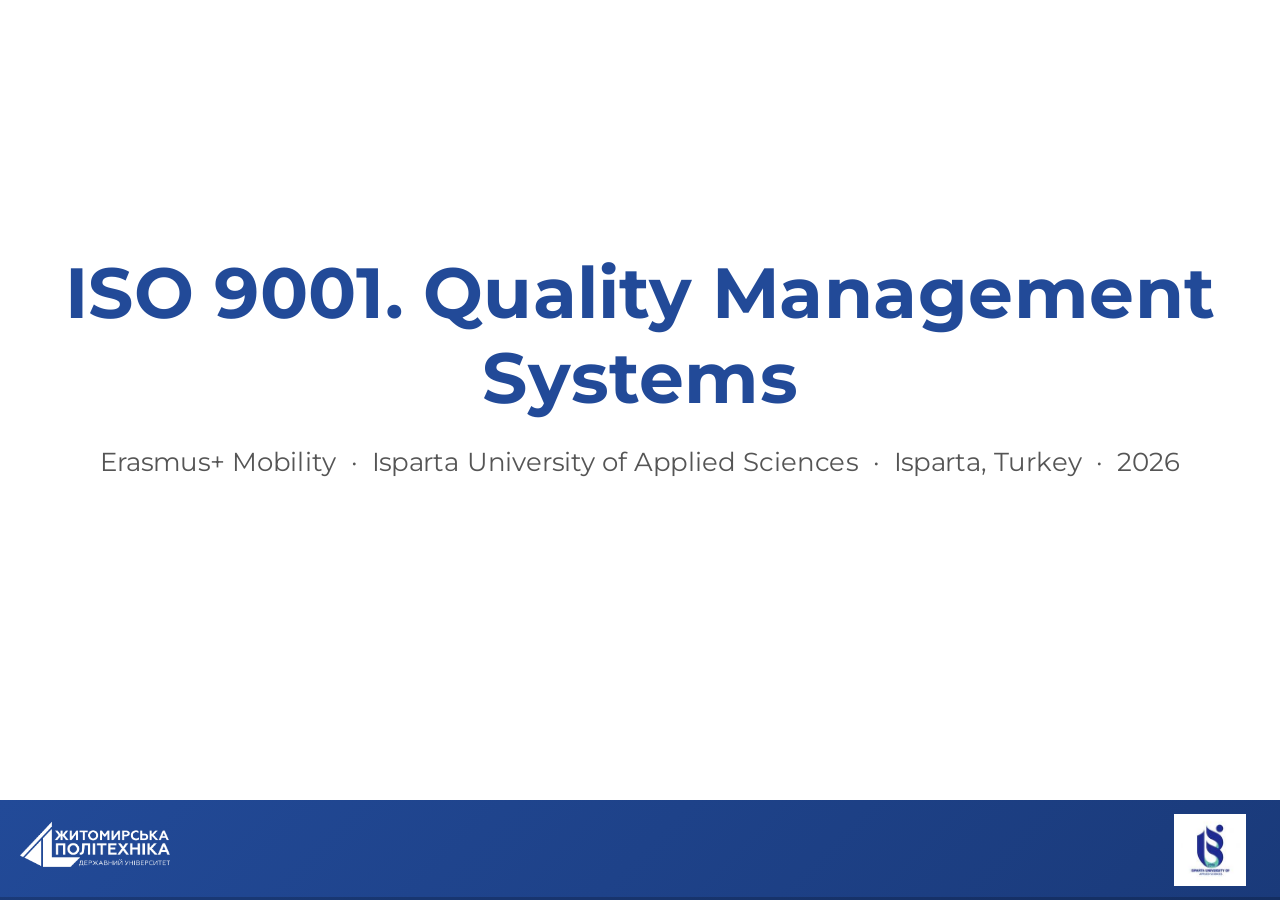
<file: feature-l1-Isparta/index.html>
<!doctype html>
<html lang="en">

<head>
	<meta charset="utf-8">
	<meta name="viewport" content="width=device-width, initial-scale=1.0, maximum-scale=1.0, user-scalable=no">

	<title>ISO 9001. Quality Management Systems</title>

	<link rel="stylesheet" href="reveal.css">
	<link rel="stylesheet" href="theme/ztu.css">

	<link rel="stylesheet" href="plugin/highlight/high-contrast.css">
</head>

<body>
	<div class="reveal">
		<div class="footer-ztu-logo"></div>
		<div class="footer-isparta-logo"></div>
		<div class="slides">

			<!-- ===== 1. TITLE ===== -->
			<section>
				<section>
					<h1 class="ztu-blue">ISO 9001. Quality Management Systems</h1>
					<p style="margin-top: 20px; font-size: 0.65em; color: #555;">
						Erasmus+ Mobility &nbsp;·&nbsp; Isparta University of Applied Sciences &nbsp;·&nbsp; Isparta, Turkey
						&nbsp;·&nbsp; 2026
					</p>
				<aside class="notes">Назва презентації. Тема: ISO 9001, системи управління якістю. Контекст: Erasmus+ / Іспарта.</aside>
				</section>
				<section>
					<h1 class="ztu-blue">ISO 9001. Kalite Yönetim Sistemleri</h1>
					<p style="margin-top: 20px; font-size: 0.65em; color: #555;">
						Erasmus+ Hareketliliği &nbsp;·&nbsp; Isparta Uygulamalı Bilimler Üniversitesi &nbsp;·&nbsp; Isparta, Türkiye
						&nbsp;·&nbsp; 2026
					</p>
				<aside class="notes">Назва презентації. Тема: ISO 9001, системи управління якістю. Контекст: Erasmus+ / Іспарта.</aside>
				</section>
			</section>

			<!-- ===== 2. ABOUT ME ===== -->
			<section>
				<section>
					<h2 class="ztu-blue">ABOUT ME</h2>
					<div style="display: grid; grid-template-columns: 1fr 1fr; gap: 24px; margin-top: 15px; align-items: center;">
						<div style="font-size: 0.7em;">
							<p class="ztu-orange" style="font-weight: bold; font-size: 1.3em; margin-bottom: 16px;">Roman Savitskyi</p>
							<ul class="ztu-list">
								<li>PhD student</li>
								<li>Lecturer — Zhytomyr Polytechnic State University, Ukraine</li>
								<li>Digital Experience Lead UA — Tieto</li>
							</ul>
						</div>
						<div style="text-align: center;">
							<img src="examples/assets/Савіцький.jpg"
								style="max-height: 420px; max-width: 100%; border-radius: 12px; object-fit: cover;">
						</div>
					</div>
				<aside class="notes">Короткий вступ про себе: досвід, роль, зв'язок з ISO 9001 на практиці.</aside>
				</section>
				<section>
					<h2 class="ztu-blue">HAKKIMDA</h2>
					<div style="display: grid; grid-template-columns: 1fr 1fr; gap: 24px; margin-top: 15px; align-items: center;">
						<div style="font-size: 0.7em;">
							<p class="ztu-orange" style="font-weight: bold; font-size: 1.3em; margin-bottom: 16px;">Roman Savitskyi</p>
							<ul class="ztu-list">
								<li>Doktora öğrencisi</li>
								<li>Öğretim Görevlisi — Jitomir Politeknik Devlet Üniversitesi, Ukrayna</li>
								<li>Dijital Deneyim Lideri UA — Tieto</li>
							</ul>
						</div>
						<div style="text-align: center;">
							<img src="examples/assets/Савіцький.jpg"
								style="max-height: 420px; max-width: 100%; border-radius: 12px; object-fit: cover;">
						</div>
					</div>
				<aside class="notes">Короткий вступ про себе: досвід, роль, зв'язок з ISO 9001 на практиці.</aside>
				</section>
			</section>

			<!-- ===== 3. ISO ORGANIZATION ===== -->
			<section>
				<section>
					<h2 class="ztu-blue">ISO — THE ORGANIZATION</h2>
					<div
						style="display: grid; grid-template-columns: 1fr 1fr; gap: 9px; margin-top: 9px; font-size: 0.63em;">
						<div style="background: rgba(37, 99, 235, 0.08); padding: 10px 12px; border-radius: 8px;">
							<p class="ztu-blue" style="font-weight: bold;">Key Facts</p>
							<ul class="ztu-list">
								<li>Founded: <span class="ztu-orange">23 February 1947</span>, London</li>
								<li>Headquarters: <span class="ztu-orange">Geneva, Switzerland</span></li>
								<li><span class="ztu-orange">167</span> national member bodies</li>
								<li><span class="ztu-orange">25,000+</span> published standards</li>
								<li>Non-governmental, voluntary organization</li>
								<li>One member body per country</li>
							</ul>
						</div>
						<div style="background: rgba(22, 163, 74, 0.08); padding: 10px 12px; border-radius: 8px;">
							<p class="ztu-green" style="font-weight: bold;">Governance Structure</p>
							<ul class="ztu-list">
								<li>General Assembly — supreme governing body</li>
								<li>Council — strategic decisions</li>
								<li>Technical Management Board (TMB)</li>
								<li>250+ Technical Committees (TC)</li>
								<li><span class="ztu-orange">TSE</span> — Turkish Standards Institution (Turkey)</li>
								<li><span class="ztu-orange">UkrNDNC</span> — Ukrainian Research Center for Standardization (Ukraine)</li>
							</ul>
						</div>
					</div>
					<div
						style="background: rgba(234, 88, 12, 0.08); padding: 9px 12px; border-radius: 8px; margin-top: 9px; font-size: 0.63em;">
						<p><span class="ztu-orange" style="font-weight: bold;">Important:</span> ISO does NOT certify
							organizations — it only publishes standards. Certification is performed by accredited
							third-party bodies</p>
					</div>
				<aside class="notes">ISO — незалежна міжнародна організація з 170+ країн. Розробляє стандарти для бізнесу, уряду і суспільства.</aside>
				</section>
				<section>
					<h2 class="ztu-blue">ISO — ORGANİZASYON</h2>
					<div
						style="display: grid; grid-template-columns: 1fr 1fr; gap: 9px; margin-top: 9px; font-size: 0.63em;">
						<div style="background: rgba(37, 99, 235, 0.08); padding: 10px 12px; border-radius: 8px;">
							<p class="ztu-blue" style="font-weight: bold;">Temel Bilgiler</p>
							<ul class="ztu-list">
								<li>Kuruluş: <span class="ztu-orange">23 Şubat 1947</span>, Londra</li>
								<li>Genel Merkez: <span class="ztu-orange">Cenevre, İsviçre</span></li>
								<li><span class="ztu-orange">167</span> ulusal üye kuruluş</li>
								<li><span class="ztu-orange">25.000+</span> yayımlanmış standart</li>
								<li>Hükümet dışı, gönüllü kuruluş</li>
								<li>Ülke başına bir üye kuruluş</li>
							</ul>
						</div>
						<div style="background: rgba(22, 163, 74, 0.08); padding: 10px 12px; border-radius: 8px;">
							<p class="ztu-green" style="font-weight: bold;">Yönetim Yapısı</p>
							<ul class="ztu-list">
								<li>Genel Kurul — en yüksek yönetim organı</li>
								<li>Konsey — stratejik kararlar</li>
								<li>Teknik Yönetim Kurulu (TMB)</li>
								<li>250+ Teknik Komite (TC)</li>
								<li><span class="ztu-orange">TSE</span> — Türk Standartları Enstitüsü (Türkiye)</li>
								<li><span class="ztu-orange">UkrNDNC</span> — Ukrayna Standardizasyon Araştırma Merkezi (Ukrayna)</li>
							</ul>
						</div>
					</div>
					<div
						style="background: rgba(234, 88, 12, 0.08); padding: 9px 12px; border-radius: 8px; margin-top: 9px; font-size: 0.63em;">
						<p><span class="ztu-orange" style="font-weight: bold;">Önemli:</span> ISO kuruluşları sertifikalandırmaz
							— yalnızca standartlar yayımlar. Sertifikasyon, akredite üçüncü taraf kuruluşlar tarafından gerçekleştirilir</p>
					</div>
				<aside class="notes">ISO — незалежна міжнародна організація з 170+ країн. Розробляє стандарти для бізнесу, уряду і суспільства.</aside>
				</section>
			</section>

			<!-- ===== 4. ISO/IEC ===== -->
			<section>
				<section>
					<h2 class="ztu-blue">ISO/IEC — STANDARDS DEVELOPMENT</h2>
					<div
						style="display: grid; grid-template-columns: 1fr 1fr; gap: 9px; margin-top: 9px; font-size: 0.63em;">
						<div style="background: rgba(37, 99, 235, 0.08); padding: 10px 12px; border-radius: 8px;">
							<p class="ztu-blue" style="font-weight: bold;">ISO/IEC JTC 1</p>
							<p style="margin-top: 4px;">Joint Technical Committee for <span class="ztu-orange">Information
									Technology</span> (est. 1987)</p>
							<ul class="ztu-list" style="margin-top: 6px;">
								<li>AI &amp; Machine Learning — SC 42</li>
								<li>Cybersecurity — SC 27</li>
								<li>Cloud Computing &amp; IoT — SC 38, SC 41</li>
								<li>Software Engineering — SC 7</li>
							</ul>
						</div>
						<div style="background: rgba(22, 163, 74, 0.08); padding: 10px 12px; border-radius: 8px;">
							<p class="ztu-green" style="font-weight: bold;">How Standards Are Born</p>
							<ul class="ztu-list">
								<li>Proposal (NP) → Working Draft (WD)</li>
								<li>Committee Draft (CD) → DIS → FDIS</li>
								<li>Publication as International Standard (IS)</li>
								<li>Review cycle every <span class="ztu-orange">5 years</span></li>
								<li>Approval: ≥ 2/3 of P-members vote yes</li>
							</ul>
						</div>
					</div>
					<div
						style="background: rgba(234, 88, 12, 0.08); padding: 9px 12px; border-radius: 8px; margin-top: 9px; font-size: 0.63em;">
						<p><span class="ztu-orange" style="font-weight: bold;">IEC</span> — International Electrotechnical
							Commission. Partners with ISO for IT standards (JTC 1). Independently covers electrical,
							electronic and related technologies</p>
					</div>
				<aside class="notes">Як розробляються стандарти ISO/IEC: процес від пропозиції до публікації. Хто бере участь.</aside>
				</section>
				<section>
					<h2 class="ztu-blue">ISO/IEC — STANDART GELİŞTİRME</h2>
					<div
						style="display: grid; grid-template-columns: 1fr 1fr; gap: 9px; margin-top: 9px; font-size: 0.63em;">
						<div style="background: rgba(37, 99, 235, 0.08); padding: 10px 12px; border-radius: 8px;">
							<p class="ztu-blue" style="font-weight: bold;">ISO/IEC JTC 1</p>
							<p style="margin-top: 4px;"><span class="ztu-orange">Bilgi Teknolojisi</span> için Ortak Teknik Komite (k. 1987)</p>
							<ul class="ztu-list" style="margin-top: 6px;">
								<li>Yapay Zeka ve Makine Öğrenimi — SC 42</li>
								<li>Siber Güvenlik — SC 27</li>
								<li>Bulut Bilişim ve IoT — SC 38, SC 41</li>
								<li>Yazılım Mühendisliği — SC 7</li>
							</ul>
						</div>
						<div style="background: rgba(22, 163, 74, 0.08); padding: 10px 12px; border-radius: 8px;">
							<p class="ztu-green" style="font-weight: bold;">Standartlar Nasıl Oluşur</p>
							<ul class="ztu-list">
								<li>Teklif (NP) → Çalışma Taslağı (WD)</li>
								<li>Komite Taslağı (CD) → DIS → FDIS</li>
								<li>Uluslararası Standart (IS) olarak yayım</li>
								<li>Gözden geçirme döngüsü her <span class="ztu-orange">5 yılda bir</span></li>
								<li>Onay: P-üyelerinin ≥ 2/3'ü evet oyu kullanır</li>
							</ul>
						</div>
					</div>
					<div
						style="background: rgba(234, 88, 12, 0.08); padding: 9px 12px; border-radius: 8px; margin-top: 9px; font-size: 0.63em;">
						<p><span class="ztu-orange" style="font-weight: bold;">IEC</span> — Uluslararası Elektroteknik Komisyonu.
							BT standartları için ISO ile ortaklık yapar (JTC 1). Elektrik, elektronik ve ilgili teknolojileri bağımsız olarak kapsar</p>
					</div>
				<aside class="notes">Як розробляються стандарти ISO/IEC: процес від пропозиції до публікації. Хто бере участь.</aside>
				</section>
			</section>

			<!-- ===== 5. ISO 9001 WHAT IS IT ===== -->
			<section>
				<section>
					<h2 class="ztu-blue">ISO 9001 — WHAT IS IT?</h2>
					<p style="font-size: 0.8em;">An international standard for Quality Management Systems (<span
							class="ztu-orange">QMS</span>). Defines requirements for organizations that want to consistently
						provide products and services satisfying customer and regulatory requirements.</p>
					<ul class="ztu-list" style="font-size: 0.78em; margin-top: 15px;">
						<li>Current version: <span class="ztu-orange">ISO 9001:2015</span> (5th edition)</li>
						<li>Previous versions: 2008, 2000, 1994, 1987</li>
						<li>Used by over <span class="ztu-orange">1 million organizations</span> in 170+ countries</li>
						<li>In Turkey: <span class="ztu-orange">TS EN ISO 9001:2015</span> — identical adoption by TSE</li>
						<li>Certification is conducted by independent <span class="ztu-orange">conformity assessment
								bodies</span></li>
					</ul>
					<p class="ztu-green" style="font-size: 0.65em; margin-top: 10px;">
						https://www.iso.org/iso-9001-quality-management.html</p>
				<aside class="notes">ISO 9001 — найпоширеніший стандарт управління якістю у світі. Підходить для будь-якої організації.</aside>
				</section>
				<section>
					<h2 class="ztu-blue">ISO 9001 — NEDİR?</h2>
					<p style="font-size: 0.8em;">Kalite Yönetim Sistemleri (<span
							class="ztu-orange">KYS</span>) için uluslararası bir standarttır. Müşteri ve yasal gereksinimleri karşılayan
						ürün ve hizmetleri tutarlı biçimde sunmak isteyen kuruluşların gereksinimlerini tanımlar.</p>
					<ul class="ztu-list" style="font-size: 0.78em; margin-top: 15px;">
						<li>Güncel sürüm: <span class="ztu-orange">ISO 9001:2015</span> (5. baskı)</li>
						<li>Önceki sürümler: 2008, 2000, 1994, 1987</li>
						<li>170'ten fazla ülkede <span class="ztu-orange">1 milyondan fazla kuruluş</span> tarafından kullanılır</li>
						<li>Türkiye'de: <span class="ztu-orange">TS EN ISO 9001:2015</span> — TSE tarafından özdeş olarak benimsendi</li>
						<li>Sertifikasyon, bağımsız <span class="ztu-orange">uygunluk değerlendirme kuruluşları</span> tarafından yürütülür</li>
					</ul>
					<p class="ztu-green" style="font-size: 0.65em; margin-top: 10px;">
						https://www.iso.org/iso-9001-quality-management.html</p>
				<aside class="notes">ISO 9001 — найпоширеніший стандарт управління якістю у світі. Підходить для будь-якої організації.</aside>
				</section>
			</section>

			<!-- ===== 6. STANDARD STRUCTURE ===== -->
			<section>
				<section>
					<h2 class="ztu-blue">ISO 9001:2015 — STANDARD STRUCTURE</h2>
					<p style="font-size: 0.75em;">The standard consists of <span class="ztu-orange">10 clauses</span> (Annex
						SL structure):</p>
					<div
						style="display: grid; grid-template-columns: 1fr 1fr; gap: 12px; margin-top: 15px; font-size: 0.68em;">
						<div style="background: rgba(37, 99, 235, 0.08); padding: 12px; border-radius: 8px;">
							<ul class="ztu-list">
								<li><span class="ztu-orange">1–3</span> Scope, References, Terms</li>
								<li><span class="ztu-orange">4</span> Context of the organization</li>
								<li><span class="ztu-orange">5</span> Leadership</li>
								<li><span class="ztu-orange">6</span> Planning (risks &amp; opportunities)</li>
								<li><span class="ztu-orange">7</span> Support (resources, competence)</li>
							</ul>
						</div>
						<div style="background: rgba(22, 163, 74, 0.08); padding: 12px; border-radius: 8px;">
							<ul class="ztu-list">
								<li><span class="ztu-green">8</span> Operation (process realization)</li>
								<li><span class="ztu-green">9</span> Performance evaluation</li>
								<li><span class="ztu-green">10</span> Improvement</li>
							</ul>
							<p class="ztu-orange" style="margin-top: 10px; font-size: 0.95em;">Key innovation of ISO
								9001:2015
								— <strong>risk-based thinking</strong></p>
						</div>
					</div>
					<p class="ztu-green" style="font-size: 0.6em; margin-top: 10px;">
						https://www.iso.org/iso-9001-quality-management.html</p>
				<aside class="notes">Структура стандарту ISO 9001:2015 — 10 розділів за Annex SL. Логіка побудови.</aside>
				</section>
				<section>
					<h2 class="ztu-blue">ISO 9001:2015 — STANDART YAPISI</h2>
					<p style="font-size: 0.75em;">Standart, <span class="ztu-orange">10 maddeden</span> oluşur (Ek SL yapısı):</p>
					<div
						style="display: grid; grid-template-columns: 1fr 1fr; gap: 12px; margin-top: 15px; font-size: 0.68em;">
						<div style="background: rgba(37, 99, 235, 0.08); padding: 12px; border-radius: 8px;">
							<ul class="ztu-list">
								<li><span class="ztu-orange">1–3</span> Kapsam, Referanslar, Terimler</li>
								<li><span class="ztu-orange">4</span> Kuruluşun bağlamı</li>
								<li><span class="ztu-orange">5</span> Liderlik</li>
								<li><span class="ztu-orange">6</span> Planlama (riskler ve fırsatlar)</li>
								<li><span class="ztu-orange">7</span> Destek (kaynaklar, yeterlilik)</li>
							</ul>
						</div>
						<div style="background: rgba(22, 163, 74, 0.08); padding: 12px; border-radius: 8px;">
							<ul class="ztu-list">
								<li><span class="ztu-green">8</span> Operasyon (süreç gerçekleştirme)</li>
								<li><span class="ztu-green">9</span> Performans değerlendirmesi</li>
								<li><span class="ztu-green">10</span> İyileştirme</li>
							</ul>
							<p class="ztu-orange" style="margin-top: 10px; font-size: 0.95em;">ISO 9001:2015'in temel yeniliği
								— <strong>riske dayalı düşünce</strong></p>
						</div>
					</div>
					<p class="ztu-green" style="font-size: 0.6em; margin-top: 10px;">
						https://www.iso.org/iso-9001-quality-management.html</p>
				<aside class="notes">Структура стандарту ISO 9001:2015 — 10 розділів за Annex SL. Логіка побудови.</aside>
				</section>
			</section>

			<!-- ===== 7. 7 QUALITY PRINCIPLES ===== -->
			<section>
				<section>
					<h2 class="ztu-blue">7 QUALITY PRINCIPLES</h2>
					<div style="display: grid; grid-template-columns: repeat(3, 1fr); gap: 6px; margin-top: 8px; font-size: 0.57em;">
						<div style="background: rgba(37, 99, 235, 0.1); padding: 7px 9px; border-radius: 8px;">
							<p class="ztu-blue" style="font-weight: bold;">1. Customer Focus</p>
							<p>Meeting and exceeding customer expectations</p>
						</div>
						<div style="background: rgba(234, 88, 12, 0.1); padding: 7px 9px; border-radius: 8px;">
							<p class="ztu-orange" style="font-weight: bold;">2. Leadership</p>
							<p>Unity of purpose, direction and people engagement</p>
						</div>
						<div style="background: rgba(22, 163, 74, 0.1); padding: 7px 9px; border-radius: 8px;">
							<p class="ztu-green" style="font-weight: bold;">3. Engagement of People</p>
							<p>Competent and empowered people at all levels</p>
						</div>
						<div style="background: rgba(37, 99, 235, 0.1); padding: 7px 9px; border-radius: 8px;">
							<p class="ztu-blue" style="font-weight: bold;">4. Process Approach</p>
							<p>Consistent results through systematic process management</p>
						</div>
						<div style="background: rgba(234, 88, 12, 0.1); padding: 7px 9px; border-radius: 8px;">
							<p class="ztu-orange" style="font-weight: bold;">5. Improvement</p>
							<p>Continuous improvement as a permanent focus</p>
						</div>
						<div style="background: rgba(22, 163, 74, 0.1); padding: 7px 9px; border-radius: 8px;">
							<p class="ztu-green" style="font-weight: bold;">6. Evidence-Based Decisions</p>
							<p>Decisions based on data analysis and evaluation</p>
						</div>
						<div style="background: rgba(220, 38, 38, 0.1); padding: 7px 9px; border-radius: 8px; grid-column: 1 / -1;">
							<p class="ztu-red" style="font-weight: bold;">7. Relationship Management</p>
							<p>Mutually beneficial relationships with providers and interested parties</p>
						</div>
					</div>
				<aside class="notes">Сім принципів якості: орієнтація на клієнта, лідерство, залученість людей, процесний підхід, покращення, рішення на основі даних, управління відносинами.</aside>
				</section>
				<section>
					<h2 class="ztu-blue">7 KALİTE İLKESİ</h2>
					<div style="display: grid; grid-template-columns: repeat(3, 1fr); gap: 6px; margin-top: 8px; font-size: 0.57em;">
						<div style="background: rgba(37, 99, 235, 0.1); padding: 7px 9px; border-radius: 8px;">
							<p class="ztu-blue" style="font-weight: bold;">1. Müşteri Odaklılık</p>
							<p>Müşteri beklentilerini karşılamak ve aşmak</p>
						</div>
						<div style="background: rgba(234, 88, 12, 0.1); padding: 7px 9px; border-radius: 8px;">
							<p class="ztu-orange" style="font-weight: bold;">2. Liderlik</p>
							<p>Amaç, yön ve insan katılımında birlik</p>
						</div>
						<div style="background: rgba(22, 163, 74, 0.1); padding: 7px 9px; border-radius: 8px;">
							<p class="ztu-green" style="font-weight: bold;">3. Kişilerin Katılımı</p>
							<p>Her düzeyde yetkin ve yetkilendirilmiş kişiler</p>
						</div>
						<div style="background: rgba(37, 99, 235, 0.1); padding: 7px 9px; border-radius: 8px;">
							<p class="ztu-blue" style="font-weight: bold;">4. Süreç Yaklaşımı</p>
							<p>Sistematik süreç yönetimiyle tutarlı sonuçlar</p>
						</div>
						<div style="background: rgba(234, 88, 12, 0.1); padding: 7px 9px; border-radius: 8px;">
							<p class="ztu-orange" style="font-weight: bold;">5. İyileştirme</p>
							<p>Sürekli iyileştirmeyi kalıcı odak noktası olarak benimsemek</p>
						</div>
						<div style="background: rgba(22, 163, 74, 0.1); padding: 7px 9px; border-radius: 8px;">
							<p class="ztu-green" style="font-weight: bold;">6. Kanıta Dayalı Kararlar</p>
							<p>Veri analizi ve değerlendirmeye dayalı kararlar</p>
						</div>
						<div style="background: rgba(220, 38, 38, 0.1); padding: 7px 9px; border-radius: 8px; grid-column: 1 / -1;">
							<p class="ztu-red" style="font-weight: bold;">7. İlişki Yönetimi</p>
							<p>Tedarikçiler ve ilgili taraflarla karşılıklı yarara dayalı ilişkiler</p>
						</div>
					</div>
				<aside class="notes">Сім принципів якості: орієнтація на клієнта, лідерство, залученість людей, процесний підхід, покращення, рішення на основі даних, управління відносинами.</aside>
				</section>
			</section>

			<!-- ===== 8. PDCA IMAGE ===== -->
			<section>
				<section>
					<h2 class="ztu-blue">PDCA CYCLE (SHEWHART-DEMING)</h2>
					<div style="text-align: center; margin-top: 10px;">
						<img src="examples/assets/pdca.webp" style="max-height: 480px; max-width: 100%; object-fit: contain;">
					</div>
				<aside class="notes">Цикл Шухарта-Демінга: Plan-Do-Check-Act. Основа безперервного покращення в ISO 9001.</aside>
				</section>
				<section>
					<h2 class="ztu-blue">PDCA DÖNGÜSÜ (SHEWHART-DEMING)</h2>
					<div style="text-align: center; margin-top: 10px;">
						<img src="examples/assets/pdca.webp" style="max-height: 480px; max-width: 100%; object-fit: contain;">
					</div>
					<div style="font-size: 0.65em; margin-top: 10px; display: grid; grid-template-columns: repeat(4,1fr); gap: 8px; text-align: center;">
						<div style="background: rgba(220,38,38,0.1); padding: 6px; border-radius: 6px;"><strong class="ztu-red">Planla</strong> — hedefler ve süreçleri belirle</div>
						<div style="background: rgba(234,88,12,0.1); padding: 6px; border-radius: 6px;"><strong class="ztu-orange">Uygula</strong> — planı hayata geçir</div>
						<div style="background: rgba(22,163,74,0.1); padding: 6px; border-radius: 6px;"><strong class="ztu-green">Kontrol Et</strong> — sonuçları ölç ve izle</div>
						<div style="background: rgba(37,99,235,0.1); padding: 6px; border-radius: 6px;"><strong class="ztu-blue">Önlem Al</strong> — iyileştir ve standartlaştır</div>
					</div>
				<aside class="notes">Цикл Шухарта-Демінга: Plan-Do-Check-Act. Основа безперервного покращення в ISO 9001.</aside>
				</section>
			</section>

			<!-- ===== 9. PDCA IN SOFTWARE ===== -->
			<section>
				<section>
					<h2 class="ztu-blue">PDCA IN SOFTWARE DEVELOPMENT</h2>
					<table style="font-size: 0.65em; width: 100%; margin-top: 15px;">
						<thead>
							<tr>
								<th>Phase</th>
								<th>In Manufacturing</th>
								<th>In Software Development</th>
							</tr>
						</thead>
						<tbody>
							<tr>
								<td class="ztu-red"><strong>Plan</strong></td>
								<td>Technical requirements, quality norms</td>
								<td>Sprint planning, Definition of Done, SLA</td>
							</tr>
							<tr>
								<td class="ztu-orange"><strong>Do</strong></td>
								<td>Production process</td>
								<td>Development, code review, CI/CD pipeline</td>
							</tr>
							<tr>
								<td class="ztu-green"><strong>Check</strong></td>
								<td>Quality control, measurement</td>
								<td>Testing, metrics monitoring, Sprint Review</td>
							</tr>
							<tr>
								<td class="ztu-blue"><strong>Act</strong></td>
								<td>Corrective actions</td>
								<td>Retrospective, bug fixes, process improvement</td>
							</tr>
						</tbody>
					</table>
					<p style="font-size: 0.75em; margin-top: 15px;"><span class="ztu-orange">Agile and Scrum</span> are by
						nature an implementation of PDCA within sprint cycles.</p>
				<aside class="notes">Застосування PDCA у розробці ПЗ: планування спринту, розробка, тестування, ретроспектива.</aside>
				</section>
				<section>
					<h2 class="ztu-blue">YAZILIM GELİŞTİRMEDE PDCA</h2>
					<table style="font-size: 0.65em; width: 100%; margin-top: 15px;">
						<thead>
							<tr>
								<th>Aşama</th>
								<th>Üretimde</th>
								<th>Yazılım Geliştirmede</th>
							</tr>
						</thead>
						<tbody>
							<tr>
								<td class="ztu-red"><strong>Planla</strong></td>
								<td>Teknik gereksinimler, kalite normları</td>
								<td>Sprint planlaması, Tamamlanma Tanımı, SLA</td>
							</tr>
							<tr>
								<td class="ztu-orange"><strong>Uygula</strong></td>
								<td>Üretim süreci</td>
								<td>Geliştirme, kod incelemesi, CI/CD boru hattı</td>
							</tr>
							<tr>
								<td class="ztu-green"><strong>Kontrol Et</strong></td>
								<td>Kalite kontrol, ölçüm</td>
								<td>Test, metrik izleme, Sprint İncelemesi</td>
							</tr>
							<tr>
								<td class="ztu-blue"><strong>Önlem Al</strong></td>
								<td>Düzeltici faaliyetler</td>
								<td>Retrospektif, hata düzeltme, süreç iyileştirme</td>
							</tr>
						</tbody>
					</table>
					<p style="font-size: 0.75em; margin-top: 15px;"><span class="ztu-orange">Agile ve Scrum</span>, doğası gereği sprint döngüleri içindeki PDCA'nın bir uygulamasıdır.</p>
				<aside class="notes">Застосування PDCA у розробці ПЗ: планування спринту, розробка, тестування, ретроспектива.</aside>
				</section>
			</section>

			<!-- ===== 10. SYSTEMS ===== -->
			<section>
				<section>
					<h2 class="ztu-blue">ISO 9001 SYSTEMS</h2>
					<p style="font-size: 0.72em;">ISO 9001 requires building and maintaining four interconnected systems:
					</p>
					<div
						style="display: grid; grid-template-columns: 1fr 1fr; gap: 9px; margin-top: 9px; font-size: 0.63em;">
						<div style="background: rgba(37, 99, 235, 0.1); padding: 10px 12px; border-radius: 8px;">
							<h3 class="ztu-blue" style="font-size: 1em; margin-bottom: 6px;">Documentation System</h3>
							<ul class="ztu-list">
								<li>Documented information (formerly "procedures")</li>
								<li>Quality manual, procedures, records</li>
								<li>Version control and document access management</li>
							</ul>
						</div>
						<div style="background: rgba(22, 163, 74, 0.1); padding: 10px 12px; border-radius: 8px;">
							<h3 class="ztu-green" style="font-size: 1em; margin-bottom: 6px;">Monitoring System</h3>
							<ul class="ztu-list">
								<li>Process and product KPIs</li>
								<li>Internal audits</li>
								<li>Customer satisfaction analysis</li>
							</ul>
						</div>
						<div style="background: rgba(234, 88, 12, 0.1); padding: 10px 12px; border-radius: 8px;">
							<h3 class="ztu-orange" style="font-size: 1em; margin-bottom: 6px;">Quality System (QMS)</h3>
							<ul class="ztu-list">
								<li>Organization process map</li>
								<li>Responsibilities and authorities</li>
								<li>Non-conformity management</li>
							</ul>
						</div>
						<div style="background: rgba(220, 38, 38, 0.1); padding: 10px 12px; border-radius: 8px;">
							<h3 class="ztu-red" style="font-size: 1em; margin-bottom: 6px;">Project Management System</h3>
							<ul class="ztu-list">
								<li>Planning, resources, timelines</li>
								<li>Execution control</li>
								<li>Closure and results evaluation</li>
							</ul>
						</div>
					</div>
				<aside class="notes">Ключові системи та процеси ISO 9001 у реальній компанії. Що реально змінюється.</aside>
				</section>
				<section>
					<h2 class="ztu-blue">ISO 9001 SİSTEMLERİ</h2>
					<p style="font-size: 0.72em;">ISO 9001, birbiriyle bağlantılı dört sistemin kurulmasını ve sürdürülmesini gerektirir:</p>
					<div
						style="display: grid; grid-template-columns: 1fr 1fr; gap: 9px; margin-top: 9px; font-size: 0.63em;">
						<div style="background: rgba(37, 99, 235, 0.1); padding: 10px 12px; border-radius: 8px;">
							<h3 class="ztu-blue" style="font-size: 1em; margin-bottom: 6px;">Dokümantasyon Sistemi</h3>
							<ul class="ztu-list">
								<li>Belgelenmiş bilgi (önceden "prosedürler")</li>
								<li>Kalite kılavuzu, prosedürler, kayıtlar</li>
								<li>Sürüm kontrolü ve belge erişim yönetimi</li>
							</ul>
						</div>
						<div style="background: rgba(22, 163, 74, 0.1); padding: 10px 12px; border-radius: 8px;">
							<h3 class="ztu-green" style="font-size: 1em; margin-bottom: 6px;">İzleme Sistemi</h3>
							<ul class="ztu-list">
								<li>Süreç ve ürün KPI'ları</li>
								<li>İç denetimler</li>
								<li>Müşteri memnuniyeti analizi</li>
							</ul>
						</div>
						<div style="background: rgba(234, 88, 12, 0.1); padding: 10px 12px; border-radius: 8px;">
							<h3 class="ztu-orange" style="font-size: 1em; margin-bottom: 6px;">Kalite Sistemi (KYS)</h3>
							<ul class="ztu-list">
								<li>Kuruluş süreç haritası</li>
								<li>Sorumluluklar ve yetkiler</li>
								<li>Uygunsuzluk yönetimi</li>
							</ul>
						</div>
						<div style="background: rgba(220, 38, 38, 0.1); padding: 10px 12px; border-radius: 8px;">
							<h3 class="ztu-red" style="font-size: 1em; margin-bottom: 6px;">Proje Yönetim Sistemi</h3>
							<ul class="ztu-list">
								<li>Planlama, kaynaklar, zaman çizelgeleri</li>
								<li>Uygulama kontrolü</li>
								<li>Kapanış ve sonuç değerlendirmesi</li>
							</ul>
						</div>
					</div>
				<aside class="notes">Ключові системи та процеси ISO 9001 у реальній компанії. Що реально змінюється.</aside>
				</section>
			</section>

			<!-- ===== 11. RISKS ===== -->
			<section>
				<section>
					<h2 class="ztu-blue">RISKS — INTERNAL &amp; EXTERNAL</h2>
					<p style="font-size: 0.72em;">ISO 9001:2015 requires organizations to identify and manage risks. Risks
						are classified as
						<span class="ztu-orange">internal</span> or <span class="ztu-blue">external</span>.
					</p>
					<div
						style="display: grid; grid-template-columns: 1fr 1fr; gap: 9px; margin-top: 9px; font-size: 0.63em;">
						<div style="background: rgba(220, 38, 38, 0.1); padding: 10px 12px; border-radius: 8px;">
							<h3 class="ztu-red" style="font-size: 1em; margin-bottom: 6px;">Strategic</h3>
							<ul class="ztu-list">
								<li>Market or competitive environment changes</li>
								<li>New regulatory requirements</li>
								<li>Technological disruption</li>
							</ul>
						</div>
						<div style="background: rgba(234, 88, 12, 0.1); padding: 10px 12px; border-radius: 8px;">
							<h3 class="ztu-orange" style="font-size: 1em; margin-bottom: 6px;">Operational</h3>
							<ul class="ztu-list">
								<li>Internal process failures</li>
								<li>Technical failures, downtime</li>
								<li>Human errors</li>
							</ul>
						</div>
						<div style="background: rgba(37, 99, 235, 0.1); padding: 10px 12px; border-radius: 8px;">
							<h3 class="ztu-blue" style="font-size: 1em; margin-bottom: 6px;">Financial</h3>
							<ul class="ztu-list">
								<li>Budget overruns</li>
								<li>Funding issues</li>
								<li>Currency and market risks</li>
							</ul>
						</div>
						<div style="background: rgba(22, 163, 74, 0.1); padding: 10px 12px; border-radius: 8px;">
							<h3 class="ztu-green" style="font-size: 1em; margin-bottom: 6px;">Hazardous</h3>
							<ul class="ztu-list">
								<li>Staff and user safety</li>
								<li>Cyber attacks, data breaches</li>
								<li>Force majeure, disasters</li>
							</ul>
						</div>
					</div>
				<aside class="notes">ISO 9001 вимагає аналізу внутрішніх і зовнішніх ризиків організації. SWOT як інструмент.</aside>
				</section>
				<section>
					<h2 class="ztu-blue">RİSKLER — İÇ VE DIŞ</h2>
					<p style="font-size: 0.72em;">ISO 9001:2015, kuruluşların riskleri tanımlamasını ve yönetmesini gerektirir. Riskler
						<span class="ztu-orange">iç</span> veya <span class="ztu-blue">dış</span> olarak sınıflandırılır.
					</p>
					<div
						style="display: grid; grid-template-columns: 1fr 1fr; gap: 9px; margin-top: 9px; font-size: 0.63em;">
						<div style="background: rgba(220, 38, 38, 0.1); padding: 10px 12px; border-radius: 8px;">
							<h3 class="ztu-red" style="font-size: 1em; margin-bottom: 6px;">Stratejik</h3>
							<ul class="ztu-list">
								<li>Pazar veya rekabet ortamı değişiklikleri</li>
								<li>Yeni yasal gereksinimler</li>
								<li>Teknolojik dönüşüm</li>
							</ul>
						</div>
						<div style="background: rgba(234, 88, 12, 0.1); padding: 10px 12px; border-radius: 8px;">
							<h3 class="ztu-orange" style="font-size: 1em; margin-bottom: 6px;">Operasyonel</h3>
							<ul class="ztu-list">
								<li>İç süreç hataları</li>
								<li>Teknik arızalar, kesintiler</li>
								<li>İnsan hataları</li>
							</ul>
						</div>
						<div style="background: rgba(37, 99, 235, 0.1); padding: 10px 12px; border-radius: 8px;">
							<h3 class="ztu-blue" style="font-size: 1em; margin-bottom: 6px;">Finansal</h3>
							<ul class="ztu-list">
								<li>Bütçe aşımları</li>
								<li>Finansman sorunları</li>
								<li>Kur ve piyasa riskleri</li>
							</ul>
						</div>
						<div style="background: rgba(22, 163, 74, 0.1); padding: 10px 12px; border-radius: 8px;">
							<h3 class="ztu-green" style="font-size: 1em; margin-bottom: 6px;">Tehlikeli</h3>
							<ul class="ztu-list">
								<li>Personel ve kullanıcı güvenliği</li>
								<li>Siber saldırılar, veri ihlalleri</li>
								<li>Mücbir sebep, afetler</li>
							</ul>
						</div>
					</div>
				<aside class="notes">ISO 9001 вимагає аналізу внутрішніх і зовнішніх ризиків організації. SWOT як інструмент.</aside>
				</section>
			</section>

			<!-- ===== 12. RISK ASSESSMENT 5 STEPS ===== -->
			<section>
				<section>
					<h2 class="ztu-blue">RISK ASSESSMENT — 5 STEPS</h2>
					<div
						style="display: grid; grid-template-columns: repeat(5, 1fr); gap: 10px; margin-top: 20px; font-size: 0.68em;">
						<div
							style="background: rgba(37, 99, 235, 0.15); padding: 12px; border-radius: 8px; text-align: center;">
							<p style="font-size: 1.6em; font-weight: bold; color: #2563eb;">1</p>
							<p class="ztu-blue" style="font-weight: bold;">Establish Context</p>
							<p style="margin-top: 6px;">Define scope, objectives and assessment criteria</p>
						</div>
						<div
							style="background: rgba(234, 88, 12, 0.15); padding: 12px; border-radius: 8px; text-align: center;">
							<p style="font-size: 1.6em; font-weight: bold; color: #ea580c;">2</p>
							<p class="ztu-orange" style="font-weight: bold;">Identification</p>
							<p style="margin-top: 6px;">Identify all possible risks and their sources</p>
						</div>
						<div
							style="background: rgba(22, 163, 74, 0.15); padding: 12px; border-radius: 8px; text-align: center;">
							<p style="font-size: 1.6em; font-weight: bold; color: #16a34a;">3</p>
							<p class="ztu-green" style="font-weight: bold;">Analysis</p>
							<p style="margin-top: 6px;">Probability × Impact = Risk Level</p>
						</div>
						<div
							style="background: rgba(220, 38, 38, 0.15); padding: 12px; border-radius: 8px; text-align: center;">
							<p style="font-size: 1.6em; font-weight: bold; color: #dc2626;">4</p>
							<p class="ztu-red" style="font-weight: bold;">Evaluation</p>
							<p style="margin-top: 6px;">Prioritization: risk matrix (heat map)</p>
						</div>
						<div
							style="background: rgba(37, 99, 235, 0.1); padding: 12px; border-radius: 8px; text-align: center;">
							<p style="font-size: 1.6em; font-weight: bold; color: #2563eb;">5</p>
							<p class="ztu-blue" style="font-weight: bold;">Treatment</p>
							<p style="margin-top: 6px;">Mitigation / Transfer / Acceptance / Avoidance</p>
						</div>
					</div>
					<p style="font-size: 0.72em; margin-top: 15px; text-align: center;">ISO 31000 — a dedicated risk
						management standard, compatible with ISO 9001</p>
				<aside class="notes">П'ять кроків оцінки ризиків за ISO 9001: ідентифікація, аналіз, оцінка, обробка, моніторинг.</aside>
				</section>
				<section>
					<h2 class="ztu-blue">RİSK DEĞERLENDİRME — 5 ADIM</h2>
					<div
						style="display: grid; grid-template-columns: repeat(5, 1fr); gap: 10px; margin-top: 20px; font-size: 0.68em;">
						<div
							style="background: rgba(37, 99, 235, 0.15); padding: 12px; border-radius: 8px; text-align: center;">
							<p style="font-size: 1.6em; font-weight: bold; color: #2563eb;">1</p>
							<p class="ztu-blue" style="font-weight: bold;">Bağlamı Belirle</p>
							<p style="margin-top: 6px;">Kapsam, hedefler ve değerlendirme kriterlerini tanımla</p>
						</div>
						<div
							style="background: rgba(234, 88, 12, 0.15); padding: 12px; border-radius: 8px; text-align: center;">
							<p style="font-size: 1.6em; font-weight: bold; color: #ea580c;">2</p>
							<p class="ztu-orange" style="font-weight: bold;">Tanımlama</p>
							<p style="margin-top: 6px;">Tüm olası riskleri ve kaynaklarını tanımla</p>
						</div>
						<div
							style="background: rgba(22, 163, 74, 0.15); padding: 12px; border-radius: 8px; text-align: center;">
							<p style="font-size: 1.6em; font-weight: bold; color: #16a34a;">3</p>
							<p class="ztu-green" style="font-weight: bold;">Analiz</p>
							<p style="margin-top: 6px;">Olasılık × Etki = Risk Düzeyi</p>
						</div>
						<div
							style="background: rgba(220, 38, 38, 0.15); padding: 12px; border-radius: 8px; text-align: center;">
							<p style="font-size: 1.6em; font-weight: bold; color: #dc2626;">4</p>
							<p class="ztu-red" style="font-weight: bold;">Değerlendirme</p>
							<p style="margin-top: 6px;">Önceliklendirme: risk matrisi (ısı haritası)</p>
						</div>
						<div
							style="background: rgba(37, 99, 235, 0.1); padding: 12px; border-radius: 8px; text-align: center;">
							<p style="font-size: 1.6em; font-weight: bold; color: #2563eb;">5</p>
							<p class="ztu-blue" style="font-weight: bold;">Muamele</p>
							<p style="margin-top: 6px;">Azaltma / Transfer / Kabul / Kaçınma</p>
						</div>
					</div>
					<p style="font-size: 0.72em; margin-top: 15px; text-align: center;">ISO 31000 — ISO 9001 ile uyumlu, özel risk yönetimi standardı</p>
				<aside class="notes">П'ять кроків оцінки ризиків за ISO 9001: ідентифікація, аналіз, оцінка, обробка, моніторинг.</aside>
				</section>
			</section>

			<!-- ===== 13. RISK MATRIX ===== -->
			<section>
				<section>
					<h2 class="ztu-blue">RISK MATRIX</h2>
					<p style="font-size: 0.75em;">Risk prioritization by <span class="ztu-orange">Probability ×
							Impact</span> scale (1 to 5):</p>
					<div style="margin-top: 12px; font-size: 0.58em;">
						<table style="width: 100%; border-collapse: collapse; text-align: center;">
							<thead>
								<tr>
									<th style="padding: 6px; border: 1px solid #ccc; background: #f1f5f9;">Probability ↓ /
										Impact →</th>
									<th style="padding: 6px; border: 1px solid #ccc;">1 Negligible</th>
									<th style="padding: 6px; border: 1px solid #ccc;">2 Minor</th>
									<th style="padding: 6px; border: 1px solid #ccc;">3 Moderate</th>
									<th style="padding: 6px; border: 1px solid #ccc;">4 Major</th>
									<th style="padding: 6px; border: 1px solid #ccc;">5 Critical</th>
								</tr>
							</thead>
							<tbody>
								<tr>
									<td style="padding: 6px; border: 1px solid #ccc; font-weight: bold; background: #f1f5f9;">5 Almost Certain</td>
									<td style="padding: 6px; border: 1px solid #ccc; background: #fef08a;">5</td>
									<td style="padding: 6px; border: 1px solid #ccc; background: #fdba74;">10</td>
									<td style="padding: 6px; border: 1px solid #ccc; background: #f87171;">15</td>
									<td style="padding: 6px; border: 1px solid #ccc; background: #f87171; font-weight: bold;">20</td>
									<td style="padding: 6px; border: 1px solid #ccc; background: #dc2626; color: white; font-weight: bold;">25</td>
								</tr>
								<tr>
									<td style="padding: 6px; border: 1px solid #ccc; font-weight: bold; background: #f1f5f9;">4 Likely</td>
									<td style="padding: 6px; border: 1px solid #ccc; background: #bbf7d0;">4</td>
									<td style="padding: 6px; border: 1px solid #ccc; background: #fef08a;">8</td>
									<td style="padding: 6px; border: 1px solid #ccc; background: #fdba74;">12</td>
									<td style="padding: 6px; border: 1px solid #ccc; background: #f87171;">16</td>
									<td style="padding: 6px; border: 1px solid #ccc; background: #f87171; font-weight: bold;">20</td>
								</tr>
								<tr>
									<td style="padding: 6px; border: 1px solid #ccc; font-weight: bold; background: #f1f5f9;">3 Possible</td>
									<td style="padding: 6px; border: 1px solid #ccc; background: #bbf7d0;">3</td>
									<td style="padding: 6px; border: 1px solid #ccc; background: #bbf7d0;">6</td>
									<td style="padding: 6px; border: 1px solid #ccc; background: #fef08a;">9</td>
									<td style="padding: 6px; border: 1px solid #ccc; background: #fdba74;">12</td>
									<td style="padding: 6px; border: 1px solid #ccc; background: #f87171;">15</td>
								</tr>
								<tr>
									<td style="padding: 6px; border: 1px solid #ccc; font-weight: bold; background: #f1f5f9;">2 Unlikely</td>
									<td style="padding: 6px; border: 1px solid #ccc; background: #bbf7d0;">2</td>
									<td style="padding: 6px; border: 1px solid #ccc; background: #bbf7d0;">4</td>
									<td style="padding: 6px; border: 1px solid #ccc; background: #bbf7d0;">6</td>
									<td style="padding: 6px; border: 1px solid #ccc; background: #fef08a;">8</td>
									<td style="padding: 6px; border: 1px solid #ccc; background: #fdba74;">10</td>
								</tr>
								<tr>
									<td style="padding: 6px; border: 1px solid #ccc; font-weight: bold; background: #f1f5f9;">1 Rare</td>
									<td style="padding: 6px; border: 1px solid #ccc; background: #bbf7d0;">1</td>
									<td style="padding: 6px; border: 1px solid #ccc; background: #bbf7d0;">2</td>
									<td style="padding: 6px; border: 1px solid #ccc; background: #bbf7d0;">3</td>
									<td style="padding: 6px; border: 1px solid #ccc; background: #bbf7d0;">4</td>
									<td style="padding: 6px; border: 1px solid #ccc; background: #fef08a;">5</td>
								</tr>
							</tbody>
						</table>
					</div>
					<div
						style="display: grid; grid-template-columns: repeat(4, 1fr); gap: 8px; margin-top: 10px; font-size: 0.6em; text-align: center;">
						<div style="background: #bbf7d0; padding: 5px; border-radius: 4px;"><strong>1–4</strong> Low</div>
						<div style="background: #fef08a; padding: 5px; border-radius: 4px;"><strong>5–9</strong> Medium</div>
						<div style="background: #fdba74; padding: 5px; border-radius: 4px;"><strong>10–14</strong> High</div>
						<div style="background: #f87171; padding: 5px; border-radius: 4px;"><strong>15–25</strong> Critical</div>
					</div>
				<aside class="notes">Матриця ризиків: ймовірність × вплив. Інструмент візуалізації та пріоритизації ризиків.</aside>
				</section>
				<section>
					<h2 class="ztu-blue">RİSK MATRİSİ</h2>
					<p style="font-size: 0.75em;">Risk önceliklendirmesi <span class="ztu-orange">Olasılık ×
							Etki</span> ölçeğiyle (1'den 5'e):</p>
					<div style="margin-top: 12px; font-size: 0.58em;">
						<table style="width: 100%; border-collapse: collapse; text-align: center;">
							<thead>
								<tr>
									<th style="padding: 6px; border: 1px solid #ccc; background: #f1f5f9;">Olasılık ↓ / Etki →</th>
									<th style="padding: 6px; border: 1px solid #ccc;">1 Önemsiz</th>
									<th style="padding: 6px; border: 1px solid #ccc;">2 Küçük</th>
									<th style="padding: 6px; border: 1px solid #ccc;">3 Orta</th>
									<th style="padding: 6px; border: 1px solid #ccc;">4 Büyük</th>
									<th style="padding: 6px; border: 1px solid #ccc;">5 Kritik</th>
								</tr>
							</thead>
							<tbody>
								<tr>
									<td style="padding: 6px; border: 1px solid #ccc; font-weight: bold; background: #f1f5f9;">5 Neredeyse Kesin</td>
									<td style="padding: 6px; border: 1px solid #ccc; background: #fef08a;">5</td>
									<td style="padding: 6px; border: 1px solid #ccc; background: #fdba74;">10</td>
									<td style="padding: 6px; border: 1px solid #ccc; background: #f87171;">15</td>
									<td style="padding: 6px; border: 1px solid #ccc; background: #f87171; font-weight: bold;">20</td>
									<td style="padding: 6px; border: 1px solid #ccc; background: #dc2626; color: white; font-weight: bold;">25</td>
								</tr>
								<tr>
									<td style="padding: 6px; border: 1px solid #ccc; font-weight: bold; background: #f1f5f9;">4 Muhtemel</td>
									<td style="padding: 6px; border: 1px solid #ccc; background: #bbf7d0;">4</td>
									<td style="padding: 6px; border: 1px solid #ccc; background: #fef08a;">8</td>
									<td style="padding: 6px; border: 1px solid #ccc; background: #fdba74;">12</td>
									<td style="padding: 6px; border: 1px solid #ccc; background: #f87171;">16</td>
									<td style="padding: 6px; border: 1px solid #ccc; background: #f87171; font-weight: bold;">20</td>
								</tr>
								<tr>
									<td style="padding: 6px; border: 1px solid #ccc; font-weight: bold; background: #f1f5f9;">3 Mümkün</td>
									<td style="padding: 6px; border: 1px solid #ccc; background: #bbf7d0;">3</td>
									<td style="padding: 6px; border: 1px solid #ccc; background: #bbf7d0;">6</td>
									<td style="padding: 6px; border: 1px solid #ccc; background: #fef08a;">9</td>
									<td style="padding: 6px; border: 1px solid #ccc; background: #fdba74;">12</td>
									<td style="padding: 6px; border: 1px solid #ccc; background: #f87171;">15</td>
								</tr>
								<tr>
									<td style="padding: 6px; border: 1px solid #ccc; font-weight: bold; background: #f1f5f9;">2 Düşük İhtimal</td>
									<td style="padding: 6px; border: 1px solid #ccc; background: #bbf7d0;">2</td>
									<td style="padding: 6px; border: 1px solid #ccc; background: #bbf7d0;">4</td>
									<td style="padding: 6px; border: 1px solid #ccc; background: #bbf7d0;">6</td>
									<td style="padding: 6px; border: 1px solid #ccc; background: #fef08a;">8</td>
									<td style="padding: 6px; border: 1px solid #ccc; background: #fdba74;">10</td>
								</tr>
								<tr>
									<td style="padding: 6px; border: 1px solid #ccc; font-weight: bold; background: #f1f5f9;">1 Nadir</td>
									<td style="padding: 6px; border: 1px solid #ccc; background: #bbf7d0;">1</td>
									<td style="padding: 6px; border: 1px solid #ccc; background: #bbf7d0;">2</td>
									<td style="padding: 6px; border: 1px solid #ccc; background: #bbf7d0;">3</td>
									<td style="padding: 6px; border: 1px solid #ccc; background: #bbf7d0;">4</td>
									<td style="padding: 6px; border: 1px solid #ccc; background: #fef08a;">5</td>
								</tr>
							</tbody>
						</table>
					</div>
					<div
						style="display: grid; grid-template-columns: repeat(4, 1fr); gap: 8px; margin-top: 10px; font-size: 0.6em; text-align: center;">
						<div style="background: #bbf7d0; padding: 5px; border-radius: 4px;"><strong>1–4</strong> Düşük</div>
						<div style="background: #fef08a; padding: 5px; border-radius: 4px;"><strong>5–9</strong> Orta</div>
						<div style="background: #fdba74; padding: 5px; border-radius: 4px;"><strong>10–14</strong> Yüksek</div>
						<div style="background: #f87171; padding: 5px; border-radius: 4px;"><strong>15–25</strong> Kritik</div>
					</div>
				<aside class="notes">Матриця ризиків: ймовірність × вплив. Інструмент візуалізації та пріоритизації ризиків.</aside>
				</section>
			</section>

			<!-- ===== 14. ALARP ===== -->
			<section>
				<section>
					<h2 class="ztu-blue">ALARP — RISK MANAGEMENT PRINCIPLE</h2>
					<p class="ztu-orange" style="font-size: 0.85em;">As Low As Reasonably Practicable</p>
					<p style="font-size: 0.78em; margin-top: 10px;">Risk should be reduced to a level as low as reasonably
						practicable, taking costs and effort into account.</p>
					<div
						style="display: grid; grid-template-columns: 1fr 1fr 1fr; gap: 15px; margin-top: 15px; font-size: 0.72em;">
						<div
							style="background: rgba(220, 38, 38, 0.2); padding: 15px; border-radius: 8px; text-align: center; border: 2px solid #dc2626;">
							<p class="ztu-red" style="font-weight: bold; font-size: 1.1em;">UNACCEPTABLE</p>
							<p style="margin-top: 8px;">Risk is too high. Activity is <strong>prohibited</strong> or
								requires immediate action regardless of cost</p>
						</div>
						<div
							style="background: rgba(234, 88, 12, 0.2); padding: 15px; border-radius: 8px; text-align: center; border: 2px solid #ea580c;">
							<p class="ztu-orange" style="font-weight: bold; font-size: 1.1em;">ALARP</p>
							<p style="margin-top: 8px;">Risk is acceptable if reduction measures are
								<strong>cost-justified</strong>. Must be reduced as far as reasonably practicable
							</p>
						</div>
						<div
							style="background: rgba(22, 163, 74, 0.2); padding: 15px; border-radius: 8px; text-align: center; border: 2px solid #16a34a;">
							<p class="ztu-green" style="font-weight: bold; font-size: 1.1em;">ACCEPTABLE</p>
							<p style="margin-top: 8px;">Risk is low enough that <strong>no further action is
									required</strong>. Monitoring continues</p>
						</div>
					</div>
				<aside class="notes">ALARP — As Low As Reasonably Practicable. Ризик знижується до розумно досяжного рівня витрат.</aside>
				</section>
				<section>
					<h2 class="ztu-blue">ALARP — RİSK YÖNETİMİ İLKESİ</h2>
					<p class="ztu-orange" style="font-size: 0.85em;">Makul Ölçüde Uygulanabildiğince Düşük</p>
					<p style="font-size: 0.78em; margin-top: 10px;">Risk, maliyet ve çabayı göz önünde bulundurarak makul ölçüde uygulanabilecek en düşük düzeye indirilmelidir.</p>
					<div
						style="display: grid; grid-template-columns: 1fr 1fr 1fr; gap: 15px; margin-top: 15px; font-size: 0.72em;">
						<div
							style="background: rgba(220, 38, 38, 0.2); padding: 15px; border-radius: 8px; text-align: center; border: 2px solid #dc2626;">
							<p class="ztu-red" style="font-weight: bold; font-size: 1.1em;">KABUL EDİLEMEZ</p>
							<p style="margin-top: 8px;">Risk çok yüksek. Faaliyet <strong>yasaktır</strong> veya maliyetten bağımsız olarak derhal eylem gerektirir</p>
						</div>
						<div
							style="background: rgba(234, 88, 12, 0.2); padding: 15px; border-radius: 8px; text-align: center; border: 2px solid #ea580c;">
							<p class="ztu-orange" style="font-weight: bold; font-size: 1.1em;">ALARP</p>
							<p style="margin-top: 8px;">Azaltma önlemleri <strong>maliyet açısından haklıysa</strong> risk kabul edilebilir. Makul ölçüde mümkün olduğunca azaltılmalıdır</p>
						</div>
						<div
							style="background: rgba(22, 163, 74, 0.2); padding: 15px; border-radius: 8px; text-align: center; border: 2px solid #16a34a;">
							<p class="ztu-green" style="font-weight: bold; font-size: 1.1em;">KABUL EDİLEBİLİR</p>
							<p style="margin-top: 8px;">Risk, <strong>başka eylem gerektirmeyecek</strong> kadar düşük. İzleme devam eder</p>
						</div>
					</div>
				<aside class="notes">ALARP — As Low As Reasonably Practicable. Ризик знижується до розумно досяжного рівня витрат.</aside>
				</section>
			</section>

			<!-- ===== 15. NON-CONFORMITIES ===== -->
			<section>
				<section>
					<h2 class="ztu-blue">NON-CONFORMITIES (NC)</h2>
					<p style="font-size: 0.72em;">Identified during audits. Key improvement mechanism in ISO 9001.</p>
					<div
						style="display: grid; grid-template-columns: 1fr 1fr; gap: 9px; margin-top: 9px; font-size: 0.63em;">
						<div style="background: rgba(234, 88, 12, 0.1); padding: 10px 12px; border-radius: 8px;">
							<h3 class="ztu-orange" style="font-size: 1em; margin-bottom: 6px;">Minor NC</h3>
							<ul class="ztu-list">
								<li>Isolated departure from a requirement</li>
								<li>Does not threaten the overall system</li>
								<li>Example: one unsigned record, expired document</li>
								<li>Correction deadline: typically within 90 days</li>
							</ul>
						</div>
						<div style="background: rgba(220, 38, 38, 0.1); padding: 10px 12px; border-radius: 8px;">
							<h3 class="ztu-red" style="font-size: 1em; margin-bottom: 6px;">Major NC</h3>
							<ul class="ztu-list">
								<li>Systemic failure or absence of a requirement</li>
								<li>Threatens the organization's ability to meet requirements</li>
								<li>Example: no internal audit process exists at all</li>
								<li>May lead to <span class="ztu-red">certificate suspension</span></li>
							</ul>
						</div>
					</div>
					<div
						style="background: rgba(37, 99, 235, 0.08); padding: 9px 12px; border-radius: 8px; margin-top: 9px; font-size: 0.63em;">
						<p class="ztu-blue" style="font-weight: bold; margin-bottom: 4px;">NCR Process</p>
						<p>Detection → <span class="ztu-orange">Root Cause Analysis</span> (5 Why, Fishbone) → Corrective
							Action Plan → Implementation → Verification → NCR Closure</p>
					</div>
				<aside class="notes">Невідповідності (NC) — відхилення від вимог стандарту або процесів. Класифікація та обробка.</aside>
				</section>
				<section>
					<h2 class="ztu-blue">UYGUNSUZLUKLAR (UY)</h2>
					<p style="font-size: 0.72em;">Denetimler sırasında tespit edilir. ISO 9001'deki temel iyileştirme mekanizması.</p>
					<div
						style="display: grid; grid-template-columns: 1fr 1fr; gap: 9px; margin-top: 9px; font-size: 0.63em;">
						<div style="background: rgba(234, 88, 12, 0.1); padding: 10px 12px; border-radius: 8px;">
							<h3 class="ztu-orange" style="font-size: 1em; margin-bottom: 6px;">Minör UY</h3>
							<ul class="ztu-list">
								<li>Bir gereksinimden münferit sapma</li>
								<li>Genel sistemi tehdit etmez</li>
								<li>Örnek: imzasız kayıt, süresi dolmuş belge</li>
								<li>Düzeltme süresi: genellikle 90 gün içinde</li>
							</ul>
						</div>
						<div style="background: rgba(220, 38, 38, 0.1); padding: 10px 12px; border-radius: 8px;">
							<h3 class="ztu-red" style="font-size: 1em; margin-bottom: 6px;">Majör UY</h3>
							<ul class="ztu-list">
								<li>Sistemik hata veya gereksinimin yokluğu</li>
								<li>Kuruluşun gereksinimleri karşılama yeteneğini tehdit eder</li>
								<li>Örnek: iç denetim süreci hiç yok</li>
								<li><span class="ztu-red">Sertifikanın askıya alınmasına</span> yol açabilir</li>
							</ul>
						</div>
					</div>
					<div
						style="background: rgba(37, 99, 235, 0.08); padding: 9px 12px; border-radius: 8px; margin-top: 9px; font-size: 0.63em;">
						<p class="ztu-blue" style="font-weight: bold; margin-bottom: 4px;">UYR Süreci</p>
						<p>Tespit → <span class="ztu-orange">Kök Neden Analizi</span> (5 Neden, Balık Kılçığı) → Düzeltici Faaliyet Planı → Uygulama → Doğrulama → UYR Kapanışı</p>
					</div>
				<aside class="notes">Невідповідності (NC) — відхилення від вимог стандарту або процесів. Класифікація та обробка.</aside>
				</section>
			</section>

			<!-- ===== 16. ANNEX SL ===== -->
			<section>
				<section>
					<h2 class="ztu-blue">ANNEX SL — UNIFIED STRUCTURE</h2>
					<p style="font-size: 0.72em;"><span class="ztu-orange">Annex SL</span> — an appendix to ISO/IEC
						directives that defines a
						common high-level structure for all management system standards. Simplifies simultaneous
						implementation of multiple standards.</p>
					<div
						style="display: grid; grid-template-columns: 1fr 1fr; gap: 9px; margin-top: 9px; font-size: 0.63em;">
						<div style="background: rgba(37, 99, 235, 0.1); padding: 10px 12px; border-radius: 8px;">
							<h3 class="ztu-blue" style="font-size: 1em; margin-bottom: 6px;">Unified Standards</h3>
							<ul class="ztu-list">
								<li><strong>ISO 9001</strong> — quality management</li>
								<li><strong>ISO 14001</strong> — environmental management</li>
								<li><strong>ISO 27001</strong> — information security</li>
								<li><strong>ISO 45001</strong> — occupational health &amp; safety</li>
							</ul>
						</div>
						<div style="background: rgba(22, 163, 74, 0.1); padding: 10px 12px; border-radius: 8px;">
							<h3 class="ztu-green" style="font-size: 1em; margin-bottom: 6px;">Key Features of Annex SL</h3>
							<ul class="ztu-list">
								<li><span class="ztu-orange">Terminology</span> — unified across standards</li>
								<li><span class="ztu-orange">Availability &amp; suitability</span> — of resources and
									information</li>
								<li><span class="ztu-orange">Mandatory requirements</span> — clearly defined</li>
								<li><span class="ztu-green">Mandatory documented procedures</span> — <strong>not
										required</strong> in ISO 9001:2015</li>
							</ul>
						</div>
					</div>
				<aside class="notes">Annex SL — уніфікована структура для всіх ISO систем менеджменту (9001, 14001, 27001 тощо).</aside>
				</section>
				<section>
					<h2 class="ztu-blue">EK SL — BİRLEŞİK YAPI</h2>
					<p style="font-size: 0.72em;"><span class="ztu-orange">Ek SL</span> — tüm yönetim sistemi standartları için
						ortak yüksek düzeyli yapıyı tanımlayan ISO/IEC direktiflerine bir ektir. Birden fazla standardın eş zamanlı uygulanmasını kolaylaştırır.</p>
					<div
						style="display: grid; grid-template-columns: 1fr 1fr; gap: 9px; margin-top: 9px; font-size: 0.63em;">
						<div style="background: rgba(37, 99, 235, 0.1); padding: 10px 12px; border-radius: 8px;">
							<h3 class="ztu-blue" style="font-size: 1em; margin-bottom: 6px;">Birleşik Standartlar</h3>
							<ul class="ztu-list">
								<li><strong>ISO 9001</strong> — kalite yönetimi</li>
								<li><strong>ISO 14001</strong> — çevre yönetimi</li>
								<li><strong>ISO 27001</strong> — bilgi güvenliği</li>
								<li><strong>ISO 45001</strong> — iş sağlığı ve güvenliği</li>
							</ul>
						</div>
						<div style="background: rgba(22, 163, 74, 0.1); padding: 10px 12px; border-radius: 8px;">
							<h3 class="ztu-green" style="font-size: 1em; margin-bottom: 6px;">Ek SL'nin Temel Özellikleri</h3>
							<ul class="ztu-list">
								<li><span class="ztu-orange">Terminoloji</span> — standartlar arasında birleşik</li>
								<li><span class="ztu-orange">Uygunluk ve erişilebilirlik</span> — kaynaklar ve bilgi için</li>
								<li><span class="ztu-orange">Zorunlu gereksinimler</span> — açıkça tanımlanmış</li>
								<li><span class="ztu-green">Zorunlu belgelenmiş prosedürler</span> — ISO 9001:2015'te <strong>gerekli değil</strong></li>
							</ul>
						</div>
					</div>
				<aside class="notes">Annex SL — уніфікована структура для всіх ISO систем менеджменту (9001, 14001, 27001 тощо).</aside>
				</section>
			</section>

			<!-- ===== 17. ANNEX SL KEY CLAUSES ===== -->
			<section>
				<section>
					<h2 class="ztu-blue">ANNEX SL — KEY CLAUSES OF ISO 9001</h2>
					<div
						style="display: grid; grid-template-columns: 1fr 1fr; gap: 9px; margin-top: 9px; font-size: 0.63em;">
						<div style="background: rgba(220, 38, 38, 0.1); padding: 10px 12px; border-radius: 8px;">
							<h3 class="ztu-red" style="font-size: 1em; margin-bottom: 6px;">5.1 — Leadership &amp; Commitment</h3>
							<ul class="ztu-list">
								<li>Top management is personally accountable for the QMS</li>
								<li>Risk-based thinking as part of organizational culture</li>
								<li>Cannot be fully delegated to the "quality department"</li>
							</ul>
						</div>
						<div style="background: rgba(234, 88, 12, 0.1); padding: 10px 12px; border-radius: 8px;">
							<h3 class="ztu-orange" style="font-size: 1em; margin-bottom: 6px;">4.2 — Interested Parties</h3>
							<ul class="ztu-list">
								<li>Identify <strong>who</strong> the interested parties are</li>
								<li>Factors affecting business: market, regulators, customers, suppliers</li>
								<li>Their expectations — inputs for QMS planning</li>
							</ul>
						</div>
					</div>
					<div
						style="background: rgba(37, 99, 235, 0.08); padding: 9px 12px; border-radius: 8px; margin-top: 9px; font-size: 0.63em;">
						<p class="ztu-blue" style="font-weight: bold; margin-bottom: 4px;">Important for Software Companies</p>
						<p>ISO 9001 does not prescribe specific methodologies (Scrum, Kanban, Waterfall) — the organization
							chooses how to meet the standard's requirements.</p>
					</div>
				<aside class="notes">Ключові розділи ISO 9001 за Annex SL: контекст, лідерство, планування, підтримка, операції, оцінка, покращення.</aside>
				</section>
				<section>
					<h2 class="ztu-blue">EK SL — ISO 9001'İN TEMEL MADDELERİ</h2>
					<div
						style="display: grid; grid-template-columns: 1fr 1fr; gap: 9px; margin-top: 9px; font-size: 0.63em;">
						<div style="background: rgba(220, 38, 38, 0.1); padding: 10px 12px; border-radius: 8px;">
							<h3 class="ztu-red" style="font-size: 1em; margin-bottom: 6px;">5.1 — Liderlik ve Taahhüt</h3>
							<ul class="ztu-list">
								<li>Üst yönetim, KYS'den kişisel olarak sorumludur</li>
								<li>Riske dayalı düşünce, kurumsal kültürün bir parçası olarak</li>
								<li>"Kalite departmanı"na tamamen devredilemez</li>
							</ul>
						</div>
						<div style="background: rgba(234, 88, 12, 0.1); padding: 10px 12px; border-radius: 8px;">
							<h3 class="ztu-orange" style="font-size: 1em; margin-bottom: 6px;">4.2 — İlgili Taraflar</h3>
							<ul class="ztu-list">
								<li>İlgili tarafların <strong>kimler</strong> olduğunu belirle</li>
								<li>İşletmeyi etkileyen faktörler: pazar, düzenleyiciler, müşteriler, tedarikçiler</li>
								<li>Beklentileri — KYS planlaması için girdiler</li>
							</ul>
						</div>
					</div>
					<div
						style="background: rgba(37, 99, 235, 0.08); padding: 9px 12px; border-radius: 8px; margin-top: 9px; font-size: 0.63em;">
						<p class="ztu-blue" style="font-weight: bold; margin-bottom: 4px;">Yazılım Şirketleri için Önemli</p>
						<p>ISO 9001, belirli metodolojiler (Scrum, Kanban, Şelale) öngörmez — kuruluş, standardın gereksinimlerini nasıl karşılayacağını kendisi seçer.</p>
					</div>
				<aside class="notes">Ключові розділи ISO 9001 за Annex SL: контекст, лідерство, планування, підтримка, операції, оцінка, покращення.</aside>
				</section>
			</section>

			<!-- ===== 18. CERTIFICATION PROCESS ===== -->
			<section>
				<section>
					<h2 class="ztu-blue">CERTIFICATION PROCESS</h2>
					<div
						style="display: grid; grid-template-columns: repeat(3, 1fr); gap: 9px; margin-top: 9px; font-size: 0.61em;">
						<div style="background: rgba(37, 99, 235, 0.1); padding: 9px; border-radius: 8px; text-align: center;">
							<p style="font-size: 1.2em; font-weight: bold; color: #2563eb;">1</p>
							<p class="ztu-blue" style="font-weight: bold;">Gap Analysis</p>
							<p style="margin-top: 4px;">Analyze current processes against ISO 9001 requirements. Identify gaps.</p>
						</div>
						<div style="background: rgba(234, 88, 12, 0.1); padding: 9px; border-radius: 8px; text-align: center;">
							<p style="font-size: 1.2em; font-weight: bold; color: #ea580c;">2</p>
							<p class="ztu-orange" style="font-weight: bold;">QMS Implementation</p>
							<p style="margin-top: 4px;">Develop documentation, train staff, set up processes. 3–12 months.</p>
						</div>
						<div style="background: rgba(22, 163, 74, 0.1); padding: 9px; border-radius: 8px; text-align: center;">
							<p style="font-size: 1.2em; font-weight: bold; color: #16a34a;">3</p>
							<p class="ztu-green" style="font-weight: bold;">Internal Audit</p>
							<p style="margin-top: 4px;">Review by internal auditors before external audit. Identify and resolve NCRs.</p>
						</div>
						<div style="background: rgba(220, 38, 38, 0.1); padding: 9px; border-radius: 8px; text-align: center;">
							<p style="font-size: 1.2em; font-weight: bold; color: #dc2626;">4</p>
							<p class="ztu-red" style="font-weight: bold;">Stage 1 Audit</p>
							<p style="margin-top: 4px;">Desk review — auditor checks documentation. Identifies Major NCs before site visit.</p>
						</div>
						<div style="background: rgba(220, 38, 38, 0.1); padding: 9px; border-radius: 8px; text-align: center;">
							<p style="font-size: 1.2em; font-weight: bold; color: #dc2626;">5</p>
							<p class="ztu-red" style="font-weight: bold;">Stage 2 Audit</p>
							<p style="margin-top: 4px;">On-site audit — verifying QMS operation in practice. Interviews with staff.</p>
						</div>
						<div style="background: rgba(22, 163, 74, 0.15); padding: 9px; border-radius: 8px; text-align: center;">
							<p style="font-size: 1.2em; font-weight: bold; color: #16a34a;">6</p>
							<p class="ztu-green" style="font-weight: bold;">Certificate (3 years)</p>
							<p style="margin-top: 4px;">Surveillance audit — annually. Recertification audit — every 3 years.</p>
						</div>
					</div>
					<p style="font-size: 0.6em; margin-top: 8px; text-align: center;">Certification cost for an IT company:
						approx. <span class="ztu-orange">$5,000 – $30,000</span> depending on size</p>
				<aside class="notes">Процес сертифікації ISO 9001: від рішення до отримання сертифікату. Етапи аудиту.</aside>
				</section>
				<section>
					<h2 class="ztu-blue">BELGELENDİRME SÜRECİ</h2>
					<div
						style="display: grid; grid-template-columns: repeat(3, 1fr); gap: 9px; margin-top: 9px; font-size: 0.61em;">
						<div style="background: rgba(37, 99, 235, 0.1); padding: 9px; border-radius: 8px; text-align: center;">
							<p style="font-size: 1.2em; font-weight: bold; color: #2563eb;">1</p>
							<p class="ztu-blue" style="font-weight: bold;">Boşluk Analizi</p>
							<p style="margin-top: 4px;">Mevcut süreçleri ISO 9001 gereksinimleriyle karşılaştır. Boşlukları tespit et.</p>
						</div>
						<div style="background: rgba(234, 88, 12, 0.1); padding: 9px; border-radius: 8px; text-align: center;">
							<p style="font-size: 1.2em; font-weight: bold; color: #ea580c;">2</p>
							<p class="ztu-orange" style="font-weight: bold;">KYS Uygulaması</p>
							<p style="margin-top: 4px;">Dokümantasyon hazırla, personel eğit, süreçleri kur. 3–12 ay.</p>
						</div>
						<div style="background: rgba(22, 163, 74, 0.1); padding: 9px; border-radius: 8px; text-align: center;">
							<p style="font-size: 1.2em; font-weight: bold; color: #16a34a;">3</p>
							<p class="ztu-green" style="font-weight: bold;">İç Denetim</p>
							<p style="margin-top: 4px;">Dış denetimden önce iç denetçiler tarafından gözden geçirme. UY'leri tespit et ve çöz.</p>
						</div>
						<div style="background: rgba(220, 38, 38, 0.1); padding: 9px; border-radius: 8px; text-align: center;">
							<p style="font-size: 1.2em; font-weight: bold; color: #dc2626;">4</p>
							<p class="ztu-red" style="font-weight: bold;">1. Aşama Denetimi</p>
							<p style="margin-top: 4px;">Belge incelemesi — denetçi dokümantasyonu kontrol eder. Saha ziyaretinden önce Majör UY'leri tanımlar.</p>
						</div>
						<div style="background: rgba(220, 38, 38, 0.1); padding: 9px; border-radius: 8px; text-align: center;">
							<p style="font-size: 1.2em; font-weight: bold; color: #dc2626;">5</p>
							<p class="ztu-red" style="font-weight: bold;">2. Aşama Denetimi</p>
							<p style="margin-top: 4px;">Yerinde denetim — KYS'nin pratikte işleyişini doğrulama. Personel görüşmeleri.</p>
						</div>
						<div style="background: rgba(22, 163, 74, 0.15); padding: 9px; border-radius: 8px; text-align: center;">
							<p style="font-size: 1.2em; font-weight: bold; color: #16a34a;">6</p>
							<p class="ztu-green" style="font-weight: bold;">Sertifika (3 yıl)</p>
							<p style="margin-top: 4px;">Gözetim denetimi — yıllık. Yeniden belgelendirme denetimi — her 3 yılda bir.</p>
						</div>
					</div>
					<p style="font-size: 0.6em; margin-top: 8px; text-align: center;">Bir BT şirketi için belgelendirme maliyeti:
						yaklaşık <span class="ztu-orange">5.000 – 30.000 $</span> boyuta göre değişir</p>
				<aside class="notes">Процес сертифікації ISO 9001: від рішення до отримання сертифікату. Етапи аудиту.</aside>
				</section>
			</section>

			<!-- ===== 19. ISO 9001 IN SOFTWARE ===== -->
			<section>
				<section>
					<h2 class="ztu-blue">ISO 9001 IN A SOFTWARE COMPANY</h2>
					<p style="font-size: 0.72em;">How ISO 9001 looks in practice in a development team:</p>
					<div
						style="display: grid; grid-template-columns: 1fr 1fr; gap: 9px; margin-top: 9px; font-size: 0.63em;">
						<div style="background: rgba(37, 99, 235, 0.1); padding: 10px 12px; border-radius: 8px;">
							<h3 class="ztu-blue" style="font-size: 1em; margin-bottom: 6px;">Documentation</h3>
							<ul class="ztu-list">
								<li>Architecture Decision Records (ADR)</li>
								<li>Definition of Done (DoD)</li>
								<li>Runbooks, API documentation</li>
							</ul>
						</div>
						<div style="background: rgba(22, 163, 74, 0.1); padding: 10px 12px; border-radius: 8px;">
							<h3 class="ztu-green" style="font-size: 1em; margin-bottom: 6px;">Monitoring</h3>
							<ul class="ztu-list">
								<li>Uptime SLA, error rate, MTTR</li>
								<li>Code coverage, tech debt metrics</li>
								<li>Retrospective — team's internal audit</li>
							</ul>
						</div>
						<div style="background: rgba(234, 88, 12, 0.1); padding: 10px 12px; border-radius: 8px;">
							<h3 class="ztu-orange" style="font-size: 1em; margin-bottom: 6px;">Quality Management</h3>
							<ul class="ztu-list">
								<li>Code review as quality control</li>
								<li>Bug tracking (non-conformities)</li>
								<li>CI/CD as automated quality control</li>
							</ul>
						</div>
						<div style="background: rgba(220, 38, 38, 0.1); padding: 10px 12px; border-radius: 8px;">
							<h3 class="ztu-red" style="font-size: 1em; margin-bottom: 6px;">Risks in Software</h3>
							<ul class="ztu-list">
								<li>Risk register in the project</li>
								<li>Dependency risks (libraries, APIs)</li>
								<li>Security &amp; compliance risks</li>
							</ul>
						</div>
					</div>
				<aside class="notes">Як ISO 9001 виглядає на практиці в ІТ-компанії: документація, аудити, процеси.</aside>
				</section>
				<section>
					<h2 class="ztu-blue">ISO 9001 BİR YAZILIM ŞİRKETİNDE</h2>
					<p style="font-size: 0.72em;">ISO 9001, geliştirme ekibinde pratikte nasıl görünür:</p>
					<div
						style="display: grid; grid-template-columns: 1fr 1fr; gap: 9px; margin-top: 9px; font-size: 0.63em;">
						<div style="background: rgba(37, 99, 235, 0.1); padding: 10px 12px; border-radius: 8px;">
							<h3 class="ztu-blue" style="font-size: 1em; margin-bottom: 6px;">Dokümantasyon</h3>
							<ul class="ztu-list">
								<li>Mimari Karar Kayıtları (ADR)</li>
								<li>Tamamlanma Tanımı (DoD)</li>
								<li>Çalıştırma kılavuzları, API belgeleri</li>
							</ul>
						</div>
						<div style="background: rgba(22, 163, 74, 0.1); padding: 10px 12px; border-radius: 8px;">
							<h3 class="ztu-green" style="font-size: 1em; margin-bottom: 6px;">İzleme</h3>
							<ul class="ztu-list">
								<li>Çalışma süresi SLA, hata oranı, MTTR</li>
								<li>Kod kapsama, teknik borç metrikleri</li>
								<li>Retrospektif — ekibin iç denetimi</li>
							</ul>
						</div>
						<div style="background: rgba(234, 88, 12, 0.1); padding: 10px 12px; border-radius: 8px;">
							<h3 class="ztu-orange" style="font-size: 1em; margin-bottom: 6px;">Kalite Yönetimi</h3>
							<ul class="ztu-list">
								<li>Kalite kontrolü olarak kod incelemesi</li>
								<li>Hata takibi (uygunsuzluklar)</li>
								<li>CI/CD olarak otomatik kalite kontrolü</li>
							</ul>
						</div>
						<div style="background: rgba(220, 38, 38, 0.1); padding: 10px 12px; border-radius: 8px;">
							<h3 class="ztu-red" style="font-size: 1em; margin-bottom: 6px;">Yazılımdaki Riskler</h3>
							<ul class="ztu-list">
								<li>Projede risk kaydı</li>
								<li>Bağımlılık riskleri (kütüphaneler, API'lar)</li>
								<li>Güvenlik ve uyumluluk riskleri</li>
							</ul>
						</div>
					</div>
				<aside class="notes">Як ISO 9001 виглядає на практиці в ІТ-компанії: документація, аудити, процеси.</aside>
				</section>
			</section>

			<!-- ===== 20. WHAT YOU WILL ENCOUNTER ===== -->
			<section>
				<section>
					<h2 class="ztu-blue">WHAT YOU WILL ENCOUNTER AT WORK</h2>
					<div style="display: grid; grid-template-columns: 1fr 1fr; gap: 6px; margin-top: 6px; font-size: 0.53em;">
						<div style="background: rgba(37, 99, 235, 0.1); padding: 8px 10px; border-radius: 8px;">
							<h3 class="ztu-blue" style="font-size: 1em; margin-bottom: 4px;">Documents</h3>
							<ul class="ztu-list">
								<li><strong>SOP</strong> — Standard Operating Procedure for team processes</li>
								<li><strong>Work Instructions</strong> — detailed task instructions</li>
								<li><strong>Forms &amp; Templates</strong> — standardized documents</li>
								<li><strong>Quality Plan</strong> — project quality plan</li>
							</ul>
						</div>
						<div style="background: rgba(22, 163, 74, 0.1); padding: 8px 10px; border-radius: 8px;">
							<h3 class="ztu-green" style="font-size: 1em; margin-bottom: 4px;">Processes &amp; Meetings</h3>
							<ul class="ztu-list">
								<li><strong>Internal audit</strong> — you may be asked about your processes</li>
								<li><strong>NCR</strong> — if you found or caused a process deviation</li>
								<li><strong>Management Review</strong> — quarterly QMS review</li>
								<li><strong>Corrective Action</strong> — root cause analysis participation</li>
							</ul>
						</div>
						<div style="background: rgba(234, 88, 12, 0.1); padding: 8px 10px; border-radius: 8px;">
							<h3 class="ztu-orange" style="font-size: 1em; margin-bottom: 4px;">Tools</h3>
							<ul class="ztu-list">
								<li><strong>Jira / Azure DevOps</strong> — NCR and task tracking</li>
								<li><strong>Confluence / SharePoint</strong> — documentation system</li>
								<li><strong>Metrics dashboards</strong> — process and product KPIs</li>
							</ul>
						</div>
						<div style="background: rgba(220, 38, 38, 0.1); padding: 8px 10px; border-radius: 8px;">
							<h3 class="ztu-red" style="font-size: 1em; margin-bottom: 4px;">What's Expected of You</h3>
							<ul class="ztu-list">
								<li>Follow documented processes</li>
								<li>Document your work (records)</li>
								<li>Report process deviations</li>
								<li>Participate in process improvement</li>
							</ul>
						</div>
					</div>
				<aside class="notes">Що зустрінете на роботі пов'язаного з ISO 9001: внутрішні аудити, SLA, процедури, NCR.</aside>
				</section>
				<section>
					<h2 class="ztu-blue">İŞTE KARŞILAŞACAKLARINIZ</h2>
					<div style="display: grid; grid-template-columns: 1fr 1fr; gap: 6px; margin-top: 6px; font-size: 0.53em;">
						<div style="background: rgba(37, 99, 235, 0.1); padding: 8px 10px; border-radius: 8px;">
							<h3 class="ztu-blue" style="font-size: 1em; margin-bottom: 4px;">Belgeler</h3>
							<ul class="ztu-list">
								<li><strong>SOP</strong> — Standart İşletme Prosedürü, ekip süreçleri için</li>
								<li><strong>İş Talimatları</strong> — ayrıntılı görev talimatları</li>
								<li><strong>Formlar ve Şablonlar</strong> — standartlaştırılmış belgeler</li>
								<li><strong>Kalite Planı</strong> — proje kalite planı</li>
							</ul>
						</div>
						<div style="background: rgba(22, 163, 74, 0.1); padding: 8px 10px; border-radius: 8px;">
							<h3 class="ztu-green" style="font-size: 1em; margin-bottom: 4px;">Süreçler ve Toplantılar</h3>
							<ul class="ztu-list">
								<li><strong>İç denetim</strong> — süreçleriniz hakkında sorulabilirsiniz</li>
								<li><strong>UYR</strong> — bir süreç sapması buldunuz veya neden oldunuz</li>
								<li><strong>Yönetim Gözden Geçirmesi</strong> — üç aylık KYS incelemesi</li>
								<li><strong>Düzeltici Faaliyet</strong> — kök neden analizine katılım</li>
							</ul>
						</div>
						<div style="background: rgba(234, 88, 12, 0.1); padding: 8px 10px; border-radius: 8px;">
							<h3 class="ztu-orange" style="font-size: 1em; margin-bottom: 4px;">Araçlar</h3>
							<ul class="ztu-list">
								<li><strong>Jira / Azure DevOps</strong> — UYR ve görev takibi</li>
								<li><strong>Confluence / SharePoint</strong> — dokümantasyon sistemi</li>
								<li><strong>Metrik panoları</strong> — süreç ve ürün KPI'ları</li>
							</ul>
						</div>
						<div style="background: rgba(220, 38, 38, 0.1); padding: 8px 10px; border-radius: 8px;">
							<h3 class="ztu-red" style="font-size: 1em; margin-bottom: 4px;">Sizden Beklenenler</h3>
							<ul class="ztu-list">
								<li>Belgelenmiş süreçlere uyun</li>
								<li>Çalışmanızı belgeleyin (kayıtlar)</li>
								<li>Süreç sapmalarını bildirin</li>
								<li>Süreç iyileştirmesine katılın</li>
							</ul>
						</div>
					</div>
				<aside class="notes">Що зустрінете на роботі пов'язаного з ISO 9001: внутрішні аудити, SLA, процедури, NCR.</aside>
				</section>
			</section>

			<!-- ===== 21. Q&A ===== -->
			<section>
				<section>
					<h1 class="ztu-blue">ANY QUESTIONS?</h1>
					<p class="ztu-orange" style="margin-top: 40px;">What would you like to clarify?</p>
					<div style="margin-top: 30px; font-size: 0.6em;">
						<p class="ztu-green">ISO 9001:2015: https://www.iso.org/iso-9001-quality-management.html</p>
						<p class="ztu-green" style="margin-top: 5px;">TSE (Turkish Standards Institution):
							https://www.tse.org.tr/</p>
						<p class="ztu-green" style="margin-top: 5px;">ISO 31000 Risk Management:
							https://www.iso.org/iso-31000-risk-management.html</p>
					</div>
				<aside class="notes">Час для запитань. Можна питати про практику впровадження, сертифікацію, конкретні кейси.</aside>
				</section>
				<section>
					<h1 class="ztu-blue">SORULARINIZ VAR MI?</h1>
					<p class="ztu-orange" style="margin-top: 40px;">Neyi netleştirmek istersiniz?</p>
					<div style="margin-top: 30px; font-size: 0.6em;">
						<p class="ztu-green">ISO 9001:2015: https://www.iso.org/iso-9001-quality-management.html</p>
						<p class="ztu-green" style="margin-top: 5px;">TSE (Türk Standartları Enstitüsü):
							https://www.tse.org.tr/</p>
						<p class="ztu-green" style="margin-top: 5px;">ISO 31000 Risk Yönetimi:
							https://www.iso.org/iso-31000-risk-management.html</p>
					</div>
				<aside class="notes">Час для запитань. Можна питати про практику впровадження, сертифікацію, конкретні кейси.</aside>
				</section>
			</section>

		</div>
	</div>

	<script src="reveal.js"></script>
	<script src="plugin/notes/notes.js"></script>
	<script src="plugin/markdown/markdown.js"></script>
	<script src="plugin/highlight/highlight.js"></script>
	<script>
		Reveal.initialize({
			hash: true,
			progress: true,
			plugins: [RevealMarkdown, RevealHighlight, RevealNotes]
		});
	</script>
</body>

</html>
</file>
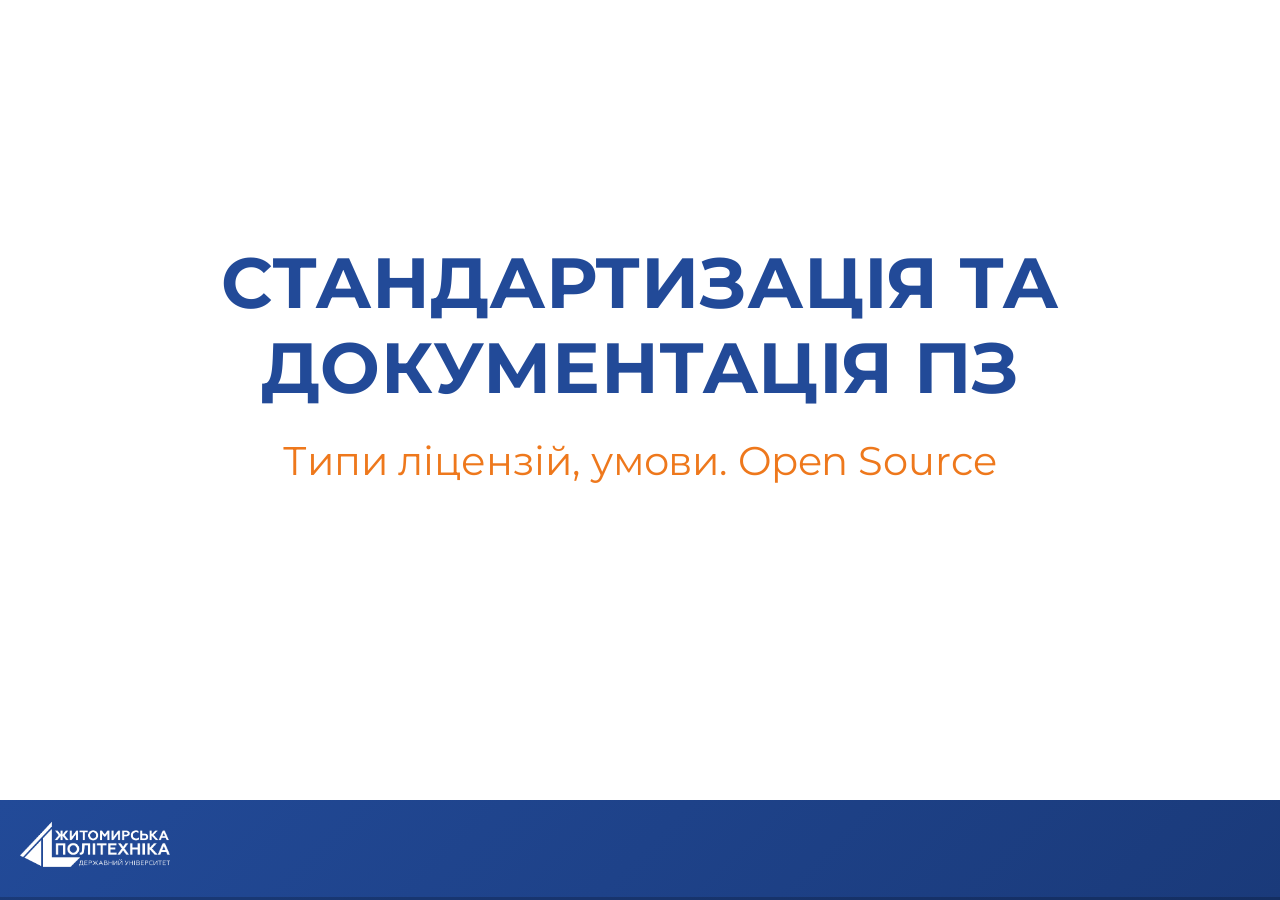
<file: feature-l1/index.html>
<!doctype html>
<html lang="uk">

<head>
	<meta charset="utf-8">
	<meta name="viewport" content="width=device-width, initial-scale=1.0, maximum-scale=1.0, user-scalable=no">

	<title>Типи ліцензій, умови. Open Source</title>

	<link rel="stylesheet" href="reveal.css">
	<link rel="stylesheet" href="theme/ztu.css">

	<!-- Theme used for syntax highlighted code -->
	<link rel="stylesheet" href="plugin/highlight/high-contrast.css">
</head>

<body>
	<div class="reveal">
		<div class="footer-ztu-logo"></div>
		<div class="slides">
			<!-- Title Slide -->
			<section>
				<h1 class="ztu-blue">СТАНДАРТИЗАЦІЯ ТА ДОКУМЕНТАЦІЯ ПЗ</h1>
				<p class="ztu-orange">Типи ліцензій, умови. Open Source</p>
			</section>

			<!-- РОЗДІЛ 1: ТИПИ КОМПАНІЙ -->
			<section>
				<h1 class="ztu-blue">ЯКІ ТИПИ КОМПАНІЙ ВИ ЗНАЄТЕ?</h1>
			</section>

			<section>
				<h2 class="ztu-blue">ТИПИ КОМПАНІЙ</h2>
				<ul class="ztu-list">
					<li class="fragment">Аутсорс</li>
					<li class="fragment">Продукт</li>
					<li class="fragment">Аутстаф</li>
					<li class="fragment">Стартап</li>
				</ul>
			</section>

			<!-- РОЗДІЛ 2: КОМУ ВАЖЛИВО РОЗУМІТИСЬ НА ЛІЦЕНЗІЯХ -->
			<section>
				<h2 class="ztu-blue">КОМУ ВАЖЛИВО РОЗУМІТИСЬ НА ЛІЦЕНЗІЯХ?</h2>
				<p class="fragment ztu-orange" style="font-size: 1.5em;">Всім!!!</p>
				<ul class="ztu-list" style="margin-top: 30px;">
					<li class="fragment"><span class="ztu-orange">Аутсорс</span> - використання ліцензій пропрієтарного
						ПО, робота по договорам</li>
					<li class="fragment"><span class="ztu-orange">Продукт</span> - ліцензування власного продукту або
						його частин</li>
					<li class="fragment"><span class="ztu-orange">Аутстаф</span> - використання ліцензій замовника +
						пункт вище, в залежності від типу</li>
					<li class="fragment"><span class="ztu-orange">Стартап</span> - використання ліцензій в стартапі,
						мінімальна вартість</li>
				</ul>
			</section>

			<!-- РОЗДІЛ 3: ЛІЦЕНЗІЯ -->
			<section>
				<h2 class="ztu-blue">ЛІЦЕНЗІЯ</h2>
				<p class="fragment ztu-orange" style="font-size: 1.2em;">Угода, яка надає право використовувати програмне забезпечення</p>
				<ul class="ztu-list" style="margin-top: 30px;">
					<li class="fragment">Можливість копіювати</li>
					<li class="fragment">Можливість модифікувати</li>
					<li class="fragment">Можливість субліцензувати</li>
					<li class="fragment">Можливість поширювати</li>
				</ul>
			</section>

			<!-- РОЗДІЛ 4: ТИПИ ЛІЦЕНЗІЙ (КОМЕРЦІЙНІ) -->
			<section>
				<h2 class="ztu-blue">ТИПИ КОМЕРЦІЙНИХ ЛІЦЕНЗІЙ</h2>
				<ul class="ztu-list">
					<li class="fragment"><span class="ztu-orange">OEM</span> - Передвстановлене ПЗ</li>
					<li class="fragment"><span class="ztu-orange">FPP</span> - Повний пакет продукту</li>
					<li class="fragment"><span class="ztu-orange">Volume Licensing</span> - Корпоративне ліцензування</li>
					<li class="fragment"><span class="ztu-orange">Subscription</span> - Підписка</li>
				</ul>
			</section>

			<!-- OEM детально -->
			<section>
				<h2 class="ztu-blue">OEM (Original Equipment Manufacturer)</h2>
				<ul class="ztu-list">
					<li class="fragment">Прив'язана до конкретного пристрою</li>
					<li class="fragment">Не можна перенести на інший комп'ютер</li>
					<li class="fragment">Найдешевший варіант</li>
					<li class="fragment">Встановлюється виробником</li>
				</ul>
				<p class="fragment ztu-orange" style="margin-top: 20px;">Приклад: Windows на новому ноутбуці Dell/HP/Lenovo</p>
			</section>

			<!-- FPP детально -->
			<section>
				<h2 class="ztu-blue">FPP (Full Package Product)</h2>
				<ul class="ztu-list">
					<li class="fragment">Retail версія (коробкова)</li>
					<li class="fragment">Можна перенести на інший ПК</li>
					<li class="fragment">Повна документація та підтримка</li>
					<li class="fragment">Найдорожчий варіант</li>
				</ul>
				<p class="fragment ztu-orange" style="margin-top: 20px;">Приклад: Microsoft Office в магазині</p>
			</section>

			<!-- Volume Licensing детально -->
			<section>
				<h2 class="ztu-blue">VOLUME LICENSING</h2>
				<ul class="ztu-list">
					<li class="fragment">Для організацій (5+ ліцензій)</li>
					<li class="fragment">Знижки при великих обсягах</li>
					<li class="fragment">Централізоване управління</li>
					<li class="fragment">Гнучкі умови оплати</li>
				</ul>
				<p class="fragment ztu-orange" style="margin-top: 20px;">Програми: Microsoft Open License, Enterprise Agreement</p>
			</section>

			<!-- Subscription детально -->
			<section>
				<h2 class="ztu-blue">SUBSCRIPTION (ПІДПИСКА)</h2>
				<ul class="ztu-list">
					<li class="fragment">Щомісячна/щорічна оплата</li>
					<li class="fragment">Завжди остання версія</li>
					<li class="fragment">Cloud-based сервіси</li>
					<li class="fragment">Припинення доступу при несплаті</li>
				</ul>
				<p class="fragment ztu-orange" style="margin-top: 20px;">Приклади: Microsoft 365, Adobe Creative Cloud, JetBrains</p>
			</section>

			<!-- РОЗДІЛ 5: СПЕКТР ВІДКРИТОСТІ -->
			<section>
				<h2 class="ztu-blue">СПЕКТР ВІДКРИТОСТІ ЛІЦЕНЗІЙ</h2>
				<div style="display: flex; justify-content: space-between; align-items: center; margin-top: 40px; font-size: 0.7em;">
					<div class="fragment" style="text-align: center; padding: 10px;">
						<div style="background: #dc2626; padding: 15px; border-radius: 8px;">Trade Secret</div>
						<p>Закрито</p>
					</div>
					<div class="fragment" style="text-align: center; padding: 10px;">
						<div style="background: #ea580c; padding: 15px; border-radius: 8px;">Proprietary</div>
						<p>Пропрієтарне</p>
					</div>
					<div class="fragment" style="text-align: center; padding: 10px;">
						<div style="background: #ca8a04; padding: 15px; border-radius: 8px;">Freeware</div>
						<p>Безкоштовне</p>
					</div>
					<div class="fragment" style="text-align: center; padding: 10px;">
						<div style="background: #16a34a; padding: 15px; border-radius: 8px;">Permissive</div>
						<p>MIT, BSD, Apache</p>
					</div>
					<div class="fragment" style="text-align: center; padding: 10px;">
						<div style="background: #2563eb; padding: 15px; border-radius: 8px;">Copyleft</div>
						<p>GPL</p>
					</div>
					<div class="fragment" style="text-align: center; padding: 10px;">
						<div style="background: #7c3aed; padding: 15px; border-radius: 8px;">Public Domain</div>
						<p>CC0</p>
					</div>
				</div>
			</section>

			<!-- РОЗДІЛ 6: ВИДИ ЛІЦЕНЗІЙ -->
			<section>
				<h2 class="ztu-blue">ВИДИ ЛІЦЕНЗІЙ ЗА ВІДКРИТІСТЮ</h2>
				<ul class="ztu-list">
					<li class="fragment"><span class="ztu-red">Комерційна таємниця</span> - код повністю закритий</li>
					<li class="fragment"><span class="ztu-red">Proprietary</span> - можна використовувати, не можна змінювати</li>
					<li class="fragment"><span class="ztu-orange">Freeware/Shareware</span> - безкоштовно, але закритий код</li>
					<li class="fragment"><span class="ztu-green">Permissive (MIT, BSD, Apache)</span> - відкритий, мінімум обмежень</li>
					<li class="fragment"><span class="ztu-blue">Copyleft (GPL)</span> - відкритий, похідні теж відкриті</li>
					<li class="fragment"><span class="ztu-blue">Public Domain (CC0)</span> - без обмежень взагалі</li>
				</ul>
			</section>

			<!-- РОЗДІЛ 7: КОМЕРЦІЙНА ТАЄМНИЦЯ -->
			<section>
				<h2 class="ztu-blue">КОМЕРЦІЙНА ТАЄМНИЦЯ</h2>
				<p class="ztu-orange">Права користувача:</p>
				<ul class="ztu-list">
					<li class="fragment"><span class="ztu-green">+</span> Авторське право (у власника)</li>
					<li class="fragment"><span class="ztu-red">-</span> Право на виконання</li>
					<li class="fragment"><span class="ztu-red">-</span> Право на показ</li>
					<li class="fragment"><span class="ztu-red">-</span> Право на копіювання</li>
					<li class="fragment"><span class="ztu-red">-</span> Право на модифікацію</li>
					<li class="fragment"><span class="ztu-red">-</span> Право на поширення</li>
					<li class="fragment"><span class="ztu-red">-</span> Право на субліцензування</li>
				</ul>
			</section>

			<section>
				<h2 class="ztu-blue">КОМЕРЦІЙНА ТАЄМНИЦЯ</h2>
				<p class="ztu-orange">Приклади:</p>
				<ul class="ztu-list">
					<li class="fragment">Алгоритми банківських систем</li>
					<li class="fragment">Backend хмарних сервісів (AWS, Google Cloud)</li>
					<li class="fragment">Рецепт Coca-Cola (не ПЗ, але принцип той самий)</li>
					<li class="fragment">Алгоритми рекомендацій (TikTok, YouTube)</li>
				</ul>
			</section>

			<!-- РОЗДІЛ 8: ПРОПРІЄТАРНЕ ПЗ -->
			<section>
				<h2 class="ztu-blue">ПРОПРІЄТАРНЕ ПЗ</h2>
				<p class="ztu-orange">Права користувача:</p>
				<ul class="ztu-list">
					<li class="fragment"><span class="ztu-green">+</span> Авторське право (у власника)</li>
					<li class="fragment"><span class="ztu-green">+</span> Право на виконання</li>
					<li class="fragment"><span class="ztu-green">+</span> Право на показ</li>
					<li class="fragment"><span class="ztu-red">-</span> Право на копіювання</li>
					<li class="fragment"><span class="ztu-red">-</span> Право на модифікацію</li>
					<li class="fragment"><span class="ztu-red">-</span> Право на поширення</li>
					<li class="fragment"><span class="ztu-red">-</span> Право на субліцензування</li>
				</ul>
			</section>

			<section>
				<h2 class="ztu-blue">ПРОПРІЄТАРНЕ ПЗ</h2>
				<p class="ztu-orange">Приклади:</p>
				<ul class="ztu-list">
					<li class="fragment"><span class="ztu-orange">Windows</span> - ОС від Microsoft</li>
					<li class="fragment"><span class="ztu-orange">Adobe Photoshop</span> - графічний редактор</li>
					<li class="fragment"><span class="ztu-orange">Microsoft Office</span> - офісний пакет</li>
					<li class="fragment"><span class="ztu-orange">macOS</span> - ОС від Apple</li>
					<li class="fragment"><span class="ztu-orange">Oracle Database</span> - СУБД</li>
				</ul>
			</section>

			<!-- РОЗДІЛ 9: FREEWARE/SHAREWARE -->
			<section>
				<h2 class="ztu-blue">FREEWARE vs SHAREWARE</h2>
				<div style="display: grid; grid-template-columns: 1fr 1fr; gap: 30px; margin-top: 30px;">
					<div class="fragment">
						<h3 class="ztu-orange">Freeware</h3>
						<ul class="ztu-list" style="font-size: 0.8em;">
							<li>Повністю безкоштовне</li>
							<li>Всі функції доступні</li>
							<li>Код закритий</li>
						</ul>
					</div>
					<div class="fragment">
						<h3 class="ztu-orange">Shareware</h3>
						<ul class="ztu-list" style="font-size: 0.8em;">
							<li>Безкоштовний trial</li>
							<li>Обмежений функціонал або час</li>
							<li>Потрібно купити повну версію</li>
						</ul>
					</div>
				</div>
			</section>

			<section>
				<h2 class="ztu-blue">FREEWARE/SHAREWARE</h2>
				<p class="ztu-orange">Приклади:</p>
				<ul class="ztu-list">
					<li class="fragment"><span class="ztu-green">Freeware:</span> Telegram, Discord, Skype, VLC</li>
					<li class="fragment"><span class="ztu-orange">Shareware:</span> WinRAR, Sublime Text, TeamViewer</li>
				</ul>
				<p class="fragment" style="margin-top: 30px; font-size: 0.8em;">WinRAR - класичний приклад: працює після trial, але просить купити</p>
			</section>

			<!-- РОЗДІЛ 10: OPEN SOURCE ВСТУП -->
			<section>
				<h1 class="ztu-blue">OPEN SOURCE</h1>
				<p class="ztu-orange">Відкритий вихідний код</p>
			</section>

			<section>
				<h2 class="ztu-blue">ЧОМУ КОМПАНІЇ РОБЛЯТЬ OPEN SOURCE?</h2>
				<ul class="ztu-list">
					<li class="fragment"><span class="ztu-orange">Репутація</span> - показати якість коду</li>
					<li class="fragment"><span class="ztu-orange">Спільнота</span> - безкоштовні контриб'ютори</li>
					<li class="fragment"><span class="ztu-orange">Найм</span> - залучення талантів</li>
					<li class="fragment"><span class="ztu-orange">Стандартизація</span> - стати індустріальним стандартом</li>
					<li class="fragment"><span class="ztu-orange">Dual Licensing</span> - заробіток на enterprise версії</li>
				</ul>
			</section>

			<!-- РОЗДІЛ 11: PERMISSIVE vs COPYLEFT -->
			<section>
				<h2 class="ztu-blue">ДВА ТИПИ OPEN SOURCE</h2>
				<div style="display: grid; grid-template-columns: 1fr 1fr; gap: 30px; margin-top: 30px;">
					<div class="fragment">
						<h3 class="ztu-green">Permissive</h3>
						<ul class="ztu-list" style="font-size: 0.8em;">
							<li>Мінімум обмежень</li>
							<li>Можна закрити похідний код</li>
							<li>Комерційне використання OK</li>
							<li>MIT, BSD, Apache</li>
						</ul>
					</div>
					<div class="fragment">
						<h3 class="ztu-blue">Copyleft</h3>
						<ul class="ztu-list" style="font-size: 0.8em;">
							<li>"Вірусна" ліцензія</li>
							<li>Похідні теж мають бути відкриті</li>
							<li>Захист від "закриття"</li>
							<li>GPL, LGPL, AGPL</li>
						</ul>
					</div>
				</div>
			</section>

			<!-- РОЗДІЛ 12: MIT -->
			<section>
				<h2 class="ztu-blue">MIT LICENSE</h2>
				<p class="ztu-orange">Найпопулярніша Open Source ліцензія</p>
				<ul class="ztu-list" style="margin-top: 20px;">
					<li class="fragment">Робіть що хочете з кодом</li>
					<li class="fragment">Лише збережіть copyright notice</li>
					<li class="fragment">Автор не несе відповідальності</li>
				</ul>
				<p class="fragment ztu-green" style="margin-top: 20px;">SPDX: MIT</p>
			</section>

			<section>
				<h2 class="ztu-blue">MIT LICENSE - ПРОЕКТИ</h2>
				<ul class="ztu-list">
					<li class="fragment"><span class="ztu-orange">React</span> - Facebook/Meta</li>
					<li class="fragment"><span class="ztu-orange">Vue.js</span> - Evan You</li>
					<li class="fragment"><span class="ztu-orange">Angular</span> - Google</li>
					<li class="fragment"><span class="ztu-orange">jQuery</span> - JS Foundation</li>
					<li class="fragment"><span class="ztu-orange">Bootstrap</span> - Twitter</li>
					<li class="fragment"><span class="ztu-orange">Node.js</span> - OpenJS Foundation</li>
				</ul>
			</section>

			<!-- РОЗДІЛ 13: APACHE -->
			<section>
				<h2 class="ztu-blue">APACHE LICENSE 2.0</h2>
				<p class="ztu-orange">Permissive + Patent Grant</p>
				<ul class="ztu-list" style="margin-top: 20px;">
					<li class="fragment">Схожа на MIT, але детальніша</li>
					<li class="fragment">Явний дозвіл на патенти</li>
					<li class="fragment">Потрібно вказувати зміни</li>
					<li class="fragment">Не можна використовувати trademark</li>
				</ul>
				<p class="fragment ztu-green" style="margin-top: 20px;">SPDX: Apache-2.0</p>
			</section>

			<section>
				<h2 class="ztu-blue">APACHE LICENSE - ПРОЕКТИ</h2>
				<ul class="ztu-list">
					<li class="fragment"><span class="ztu-orange">Android</span> - Google</li>
					<li class="fragment"><span class="ztu-orange">Kubernetes</span> - CNCF</li>
					<li class="fragment"><span class="ztu-orange">TensorFlow</span> - Google</li>
					<li class="fragment"><span class="ztu-orange">Apache HTTP Server</span> - ASF</li>
					<li class="fragment"><span class="ztu-orange">Kafka</span> - Apache/LinkedIn</li>
					<li class="fragment"><span class="ztu-orange">Swift</span> - Apple</li>
				</ul>
			</section>

			<!-- РОЗДІЛ 14: BSD -->
			<section>
				<h2 class="ztu-blue">BSD LICENSE</h2>
				<p class="ztu-orange">Berkeley Software Distribution</p>
				<ul class="ztu-list" style="margin-top: 20px;">
					<li class="fragment">Одна з найстаріших (1980-ті)</li>
					<li class="fragment">Кілька версій: 2-clause, 3-clause, 4-clause</li>
					<li class="fragment">Дуже схожа на MIT</li>
				</ul>
				<p class="fragment ztu-green" style="margin-top: 20px;">SPDX: BSD-2-Clause, BSD-3-Clause</p>
			</section>

			<section>
				<h2 class="ztu-blue">BSD LICENSE - ПРОЕКТИ</h2>
				<ul class="ztu-list">
					<li class="fragment"><span class="ztu-orange">FreeBSD</span> - операційна система</li>
					<li class="fragment"><span class="ztu-orange">PostgreSQL</span> - СУБД</li>
					<li class="fragment"><span class="ztu-orange">Nginx</span> - веб-сервер</li>
					<li class="fragment"><span class="ztu-orange">Django</span> - Python веб-фреймворк</li>
				</ul>
			</section>

			<!-- РОЗДІЛ 15: GPL -->
			<section>
				<h2 class="ztu-blue">GNU GPL</h2>
				<p class="ztu-orange">General Public License - Copyleft</p>
				<ul class="ztu-list" style="margin-top: 20px;">
					<li class="fragment">Створив Річард Столлман (1989)</li>
					<li class="fragment">"Вірусна" ліцензія</li>
					<li class="fragment">Похідні роботи МАЮТЬ бути GPL</li>
					<li class="fragment">Вихідний код ОБОВ'ЯЗКОВО надавати</li>
				</ul>
				<p class="fragment ztu-green" style="margin-top: 20px;">SPDX: GPL-2.0-only / GPL-2.0-or-later, GPL-3.0-only / GPL-3.0-or-later</p>
			</section>

			<section>
				<h2 class="ztu-blue">GPL - "ВІРУСНІСТЬ"</h2>
				<p class="ztu-orange">Що це означає на практиці?</p>
				<ul class="ztu-list" style="margin-top: 20px;">
					<li class="fragment">Тригер: <span class="ztu-orange">розповсюдження</span> (distribution) похідного продукту з GPL-кодом</li>
					<li class="fragment">Якщо ви <span class="ztu-orange">вбудували/злінкували/скопіювали</span> GPL-код → продукт має бути під GPL (або сумісною)</li>
					<li class="fragment">Потрібно надати <span class="ztu-orange">вихідний код</span> + тексти ліцензій/повідомлення про авторські права</li>
					<li class="fragment">SaaS: GPL зазвичай <span class="ztu-orange">не вимагає</span> видавати код користувачам сервісу (це робить AGPL)</li>
				</ul>
				<p class="fragment ztu-red" style="margin-top: 20px;">Якщо продукт є похідним і ви його розповсюджуєте — несумісно з пропрієтарним ліцензуванням</p>
			</section>

			<section>
				<h2 class="ztu-blue">GPL - ПРОЕКТИ</h2>
				<ul class="ztu-list">
					<li class="fragment"><span class="ztu-orange">Linux Kernel</span> - GPL-2.0</li>
					<li class="fragment"><span class="ztu-orange">WordPress</span> - GPL-2.0</li>
					<li class="fragment"><span class="ztu-orange">MySQL</span> - GPL-2.0 (dual license)</li>
					<li class="fragment"><span class="ztu-orange">Git</span> - GPL-2.0</li>
					<li class="fragment"><span class="ztu-orange">GCC</span> - GPL-3.0</li>
					<li class="fragment"><span class="ztu-orange">GIMP</span> - GPL-3.0</li>
				</ul>
			</section>

			<!-- РОЗДІЛ 16: LGPL -->
			<section>
				<h2 class="ztu-blue">GNU LGPL</h2>
				<p class="ztu-orange">Lesser GPL - "слабший" copyleft</p>
				<ul class="ztu-list" style="margin-top: 20px;">
					<li class="fragment">Для бібліотек</li>
					<li class="fragment">Можна лінкувати з пропрієтарним кодом</li>
					<li class="fragment">Зміни в самій бібліотеці - відкриті</li>
					<li class="fragment">Ваш код може залишитись закритим</li>
				</ul>
				<p class="fragment ztu-green" style="margin-top: 20px;">SPDX: LGPL-2.1, LGPL-3.0</p>
			</section>

			<section>
				<h2 class="ztu-blue">LGPL - ПРОЕКТИ</h2>
				<ul class="ztu-list">
					<li class="fragment"><span class="ztu-orange">Qt</span> - GUI фреймворк (dual license)</li>
					<li class="fragment"><span class="ztu-orange">GTK</span> - GUI бібліотека</li>
					<li class="fragment"><span class="ztu-orange">FFmpeg</span> - мультимедіа бібліотека</li>
					<li class="fragment"><span class="ztu-orange">7-Zip</span> - архіватор</li>
				</ul>
			</section>

			<!-- РОЗДІЛ 16.1: AGPL -->
			<section>
				<h2 class="ztu-blue">GNU AGPL</h2>
				<p class="ztu-orange">Copyleft для мережевих сервісів (SaaS)</p>
				<ul class="ztu-list" style="margin-top: 20px;">
					<li class="fragment">Якщо ви змінюєте AGPL-код і даєте доступ до сервісу через мережу — користувачам треба надати вихідний код</li>
					<li class="fragment">Закриває "дірку" GPL, коли продукт не розповсюджують, а запускають як сервіс</li>
				</ul>
				<p class="fragment ztu-green" style="margin-top: 20px;">SPDX: AGPL-3.0-only / AGPL-3.0-or-later</p>
			</section>

			<!-- РОЗДІЛ 16.2: SOURCE-AVAILABLE -->
			<section>
				<h2 class="ztu-blue">SOURCE-AVAILABLE ≠ OPEN SOURCE</h2>
				<p class="ztu-orange">Код видно, але права можуть бути обмежені</p>
				<ul class="ztu-list" style="margin-top: 20px;">
					<li class="fragment"><span class="ztu-orange">SSPL</span>, <span class="ztu-orange">Elastic License</span>, <span class="ztu-orange">BSL</span> — приклади "source-available"</li>
					<li class="fragment">Часто забороняють певне комерційне використання (наприклад, як managed service)</li>
					<li class="fragment">Важливо: не всі такі ліцензії є <span class="ztu-orange">OSI-approved</span></li>
				</ul>
			</section>

			<!-- РОЗДІЛ 17: DUAL LICENSING -->
			<section>
				<h2 class="ztu-blue">DUAL LICENSING</h2>
				<p class="ztu-orange">Подвійне ліцензування</p>
				<ul class="ztu-list" style="margin-top: 20px;">
					<li class="fragment">Один продукт - дві ліцензії</li>
					<li class="fragment">Open Source (GPL) - безкоштовно</li>
					<li class="fragment">Commercial - платно, без обмежень GPL</li>
				</ul>
			</section>

			<section>
				<h2 class="ztu-blue">DUAL LICENSING - ПРИКЛАДИ</h2>
				<ul class="ztu-list">
					<li class="fragment"><span class="ztu-orange">MySQL</span> - GPL або Commercial (Oracle)</li>
					<li class="fragment"><span class="ztu-orange">Qt</span> - LGPL/GPL або Commercial</li>
					<li class="fragment"><span class="ztu-orange">MongoDB</span> - SSPL або Commercial</li>
					<li class="fragment"><span class="ztu-orange">Elasticsearch</span> - SSPL/Elastic License</li>
				</ul>
				<p class="fragment" style="margin-top: 20px;">Бізнес-модель: Open Core</p>
			</section>

			<!-- РОЗДІЛ 18: SPDX -->
			<section>
				<h2 class="ztu-blue">SPDX ІДЕНТИФІКАТОРИ</h2>
				<p class="ztu-orange">Software Package Data Exchange</p>
				<ul class="ztu-list" style="margin-top: 20px;">
					<li class="fragment">Стандартні короткі назви ліцензій</li>
					<li class="fragment">Використовуються в package.json, pom.xml</li>
					<li class="fragment">Машиночитабельні</li>
					<li class="fragment"><span class="ztu-orange">ISO/IEC 5962:2021</span> (SPDX)</li>
				</ul>
				<p class="fragment ztu-green" style="margin-top: 20px;">https://spdx.org/licenses/</p>
			</section>

			<section>
				<h2 class="ztu-blue">SPDX - ПРИКЛАДИ</h2>
				<table style="font-size: 0.7em; width: 100%;">
					<thead>
						<tr>
							<th>SPDX ID</th>
							<th>Повна назва</th>
						</tr>
					</thead>
					<tbody>
						<tr class="fragment">
							<td class="ztu-green">MIT</td>
							<td>MIT License</td>
						</tr>
						<tr class="fragment">
							<td class="ztu-green">Apache-2.0</td>
							<td>Apache License 2.0</td>
						</tr>
						<tr class="fragment">
							<td class="ztu-green">GPL-3.0-only</td>
							<td>GNU GPL v3.0 only</td>
						</tr>
						<tr class="fragment">
							<td class="ztu-green">BSD-3-Clause</td>
							<td>BSD 3-Clause "New"</td>
						</tr>
						<tr class="fragment">
							<td class="ztu-green">ISC</td>
							<td>ISC License</td>
						</tr>
					</tbody>
				</table>
			</section>

			<!-- РОЗДІЛ 19: LICENSE COMPATIBILITY -->
			<section>
				<h2 class="ztu-blue">СУМІСНІСТЬ ЛІЦЕНЗІЙ</h2>
				<p class="ztu-orange">Чи можна змішувати?</p>
				<ul class="ztu-list" style="margin-top: 20px;">
					<li class="fragment"><span class="ztu-green">MIT + Apache</span> = OK</li>
					<li class="fragment"><span class="ztu-green">MIT + BSD</span> = OK</li>
					<li class="fragment"><span class="ztu-green">MIT + GPL-3.0</span> = OK (результат буде GPL-3.0)</li>
					<li class="fragment"><span class="ztu-green">Apache-2.0 + GPL-3.0</span> = OK</li>
					<li class="fragment"><span class="ztu-red">Apache-2.0 + GPL-2.0-only</span> = несумісні!</li>
					<li class="fragment"><span class="ztu-red">GPL-2.0-only + GPL-3.0</span> = несумісні!</li>
					<li class="fragment"><span class="ztu-orange">GPL-2.0-or-later + GPL-3.0</span> = OK</li>
				</ul>
			</section>

			<section>
				<h2 class="ztu-blue">ПРАВИЛО СУМІСНОСТІ</h2>
				<p style="font-size: 0.9em;">Результуюча ліцензія = найбільш обмежувальна</p>
				<div style="margin-top: 30px; font-size: 0.8em;">
					<p class="fragment">Public Domain → Permissive → Copyleft</p>
					<p class="fragment ztu-orange" style="margin-top: 20px;">CC0 → MIT/BSD → Apache → LGPL → GPL → AGPL</p>
				</div>
				<p class="fragment" style="margin-top: 30px;">Правило спрощене: важить, чи є це <span class="ztu-orange">похідним твором</span> і чи ви його <span class="ztu-orange">розповсюджуєте</span></p>
			</section>

			<!-- РОЗДІЛ 20: РЕАЛЬНІ КЕЙСИ -->
			<section>
				<h2 class="ztu-blue">РЕАЛЬНІ СУДОВІ СПРАВИ</h2>
				<p class="ztu-orange">Чому ліцензії важливі</p>
			</section>

			<section>
				<h2 class="ztu-blue">ORACLE vs GOOGLE (2010-2021)</h2>
				<ul class="ztu-list" style="font-size: 0.85em;">
					<li class="fragment">Google використав Java API в Android</li>
					<li class="fragment">Oracle (власник Java) подав до суду</li>
					<li class="fragment">$9 мільярдів позов</li>
					<li class="fragment">11 років судів</li>
					<li class="fragment">Верховний суд США: Fair Use (на користь Google)</li>
				</ul>
				<p class="fragment ztu-orange" style="margin-top: 20px;">Урок: API та їх ліцензування - складна тема</p>
			</section>

			<section>
				<h2 class="ztu-blue">GPL VIOLATIONS</h2>
				<ul class="ztu-list" style="font-size: 0.85em;">
					<li class="fragment"><span class="ztu-orange">Cisco/Linksys (2008)</span> - використали Linux в роутерах без відкриття коду</li>
					<li class="fragment"><span class="ztu-orange">VMware (2015)</span> - використали Linux kernel без GPL</li>
					<li class="fragment"><span class="ztu-orange">Китайські виробники</span> - масові порушення в IoT пристроях</li>
				</ul>
				<p class="fragment ztu-red" style="margin-top: 20px;">Наслідки: судові позови, репутаційні втрати</p>
			</section>

			<!-- РОЗДІЛ 21: ПРАКТИКА -->
			<section>
				<h2 class="ztu-blue">ДЕ ДИВИТИСЬ ЛІЦЕНЗІЮ</h2>
				<ul class="ztu-list">
					<li class="fragment"><span class="ztu-orange">LICENSE</span> або <span class="ztu-orange">LICENSE.md</span> файл в репозиторії</li>
					<li class="fragment"><span class="ztu-orange">package.json</span> - поле "license"</li>
					<li class="fragment"><span class="ztu-orange">README.md</span> - секція License</li>
					<li class="fragment"><span class="ztu-orange">GitHub</span> - показує ліцензію автоматично</li>
				</ul>
			</section>

			<section>
				<h2 class="ztu-blue">АРТЕФАКТИ ДЛЯ COMPLIANCE</h2>
				<ul class="ztu-list" style="font-size: 0.9em;">
					<li class="fragment"><span class="ztu-orange">LICENSE</span> — текст обраної ліцензії</li>
					<li class="fragment"><span class="ztu-orange">NOTICE</span> / <span class="ztu-orange">THIRD_PARTY_NOTICES</span> — атрибуції та ліцензії залежностей</li>
					<li class="fragment">SPDX заголовки в файлах коду: <span class="ztu-orange">SPDX-License-Identifier</span></li>
					<li class="fragment"><span class="ztu-orange">SBOM</span> (SPDX/CycloneDX) — інвентаризація компонентів</li>
				</ul>
				<p class="fragment ztu-green" style="margin-top: 20px;">OpenChain (ISO/IEC 5230) — стандарт процесу OSS-compliance</p>
			</section>

			<section>
				<h2 class="ztu-blue">ПРИКЛАД: package.json</h2>
				<pre><code class="json" data-line-numbers="|3|4-7">{
				  "name": "my-project",
  "license": "MIT",
  "dependencies": {
    "react": "^18.2.0",
    "lodash": "^4.17.21"
  }
}</code></pre>
			</section>

			<section>
				<h2 class="ztu-blue">ЯК ДОДАТИ ЛІЦЕНЗІЮ ДО ПРОЕКТУ</h2>
				<ol class="ztu-list">
					<li class="fragment">Обрати ліцензію (choosealicense.com)</li>
					<li class="fragment">Створити файл LICENSE в корені проекту</li>
					<li class="fragment">Додати SPDX ID в package.json</li>
					<li class="fragment">Додати badge в README</li>
				</ol>
				<pre class="fragment"><code class="markdown">[![License: MIT](https://img.shields.io/badge/License-MIT-yellow.svg)](https://opensource.org/licenses/MIT)</code></pre>
			</section>

			<!-- РОЗДІЛ 22: OSS SCAN -->
			<section>
				<h2 class="ztu-blue">ІНСТРУМЕНТИ ПЕРЕВІРКИ ЛІЦЕНЗІЙ</h2>
				<p class="ztu-orange">OSS Scanning</p>
			</section>

			<section>
				<h2 class="ztu-blue">LICENSE-CHECKER (NPM)</h2>
				<pre><code class="bash" data-line-numbers="|1|2|3">npm install -g license-checker
license-checker --summary
license-checker --onlyAllow "MIT;Apache-2.0;BSD-3-Clause"</code></pre>
				<p class="fragment" style="margin-top: 20px;">Показує ліцензії всіх залежностей</p>
			</section>

			<section>
				<h2 class="ztu-blue">SNYK</h2>
				<ul class="ztu-list">
					<li class="fragment">Перевірка вразливостей + ліцензій</li>
					<li class="fragment">Інтеграція з CI/CD</li>
					<li class="fragment">GitHub/GitLab інтеграція</li>
					<li class="fragment">Безкоштовний для Open Source</li>
				</ul>
				<p class="fragment ztu-green" style="margin-top: 20px;">https://snyk.io/</p>
			</section>

			<section>
				<h2 class="ztu-blue">ІНШІ ІНСТРУМЕНТИ</h2>
				<ul class="ztu-list">
					<li class="fragment"><span class="ztu-orange">FOSSA</span> - enterprise рішення</li>
					<li class="fragment"><span class="ztu-orange">WhiteSource (Mend)</span> - SCA платформа</li>
					<li class="fragment"><span class="ztu-orange">SCANOSS</span> - open source сканер</li>
					<li class="fragment"><span class="ztu-orange">npm audit</span> - вбудований в npm</li>
				</ul>
			</section>

			<!-- ПОРІВНЯЛЬНА ТАБЛИЦЯ -->
			<section>
				<h2 class="ztu-blue">ПОРІВНЯННЯ ПОПУЛЯРНИХ ЛІЦЕНЗІЙ</h2>
				<table style="font-size: 0.45em; width: 100%;">
					<thead>
						<tr>
							<th>Ліцензія</th>
							<th>Комерційне</th>
							<th>Модифікація</th>
							<th>Поширення</th>
							<th>Закрити код</th>
							<th>Copyleft</th>
						</tr>
					</thead>
					<tbody>
						<tr class="fragment">
							<td>MIT</td>
							<td class="ztu-green">+</td>
							<td class="ztu-green">+</td>
							<td class="ztu-green">+</td>
							<td class="ztu-green">+</td>
							<td class="ztu-red">-</td>
						</tr>
						<tr class="fragment">
							<td>Apache-2.0</td>
							<td class="ztu-green">+</td>
							<td class="ztu-green">+</td>
							<td class="ztu-green">+</td>
							<td class="ztu-green">+</td>
							<td class="ztu-red">-</td>
						</tr>
						<tr class="fragment">
							<td>BSD-3</td>
							<td class="ztu-green">+</td>
							<td class="ztu-green">+</td>
							<td class="ztu-green">+</td>
							<td class="ztu-green">+</td>
							<td class="ztu-red">-</td>
						</tr>
						<tr class="fragment">
							<td>LGPL-3.0</td>
							<td class="ztu-green">+</td>
							<td class="ztu-green">+</td>
							<td class="ztu-green">+</td>
							<td class="ztu-orange">+-</td>
							<td class="ztu-orange">Weak</td>
						</tr>
						<tr class="fragment">
							<td>GPL-3.0</td>
							<td class="ztu-green">+</td>
							<td class="ztu-green">+</td>
							<td class="ztu-green">+</td>
							<td class="ztu-red">-</td>
							<td class="ztu-green">Strong</td>
						</tr>
						<tr class="fragment">
							<td>AGPL-3.0</td>
							<td class="ztu-green">+</td>
							<td class="ztu-green">+</td>
							<td class="ztu-green">+</td>
							<td class="ztu-red">-</td>
							<td class="ztu-red">Network</td>
						</tr>
					</tbody>
				</table>
			</section>

			<!-- РЕКОМЕНДАЦІЇ -->
			<section>
				<h2 class="ztu-blue">ЯКУ ЛІЦЕНЗІЮ ОБРАТИ?</h2>
				<ul class="ztu-list">
					<li class="fragment"><span class="ztu-green">MIT</span> - максимальна свобода, популярність</li>
					<li class="fragment"><span class="ztu-green">Apache-2.0</span> - якщо важливі патенти</li>
					<li class="fragment"><span class="ztu-blue">GPL</span> - якщо хочете щоб код залишався відкритим</li>
					<li class="fragment"><span class="ztu-orange">LGPL</span> - для бібліотек з можливістю комерційного використання</li>
				</ul>
				<p class="fragment ztu-orange" style="margin-top: 20px;">https://choosealicense.com/</p>
			</section>

			<!-- АВТОРСЬКЕ ПРАВО -->
			<section>
				<h2 class="ztu-blue">АВТОРСЬКЕ ПРАВО В ІТ</h2>
				<p class="ztu-orange">Корисні ресурси:</p>
				<ul class="ztu-list" style="font-size: 0.8em;">
					<li class="fragment">https://dou.ua/lenta/articles/copyright-in-it/</li>
					<li class="fragment">https://dou.ua/lenta/articles/new-copyright-law/</li>
					<li class="fragment">https://opensource.org/licenses/</li>
					<li class="fragment">https://choosealicense.com/</li>
					<li class="fragment">https://tldrlegal.com/</li>
				</ul>
			</section>

			<!-- Q&A -->
			<section>
				<h1 class="ztu-blue">ПИТАННЯ?</h1>
				<p class="ztu-orange" style="margin-top: 40px;">Що залишилось незрозумілим?</p>
			</section>

		</div>
	</div>

	<script src="reveal.js"></script>
	<script src="plugin/notes/notes.js"></script>
	<script src="plugin/markdown/markdown.js"></script>
	<script src="plugin/highlight/highlight.js"></script>
	<script>
		Reveal.initialize({
			hash: true,
			progress: true,
			plugins: [RevealMarkdown, RevealHighlight, RevealNotes]
		});
	</script>
</body>

</html>
</file>
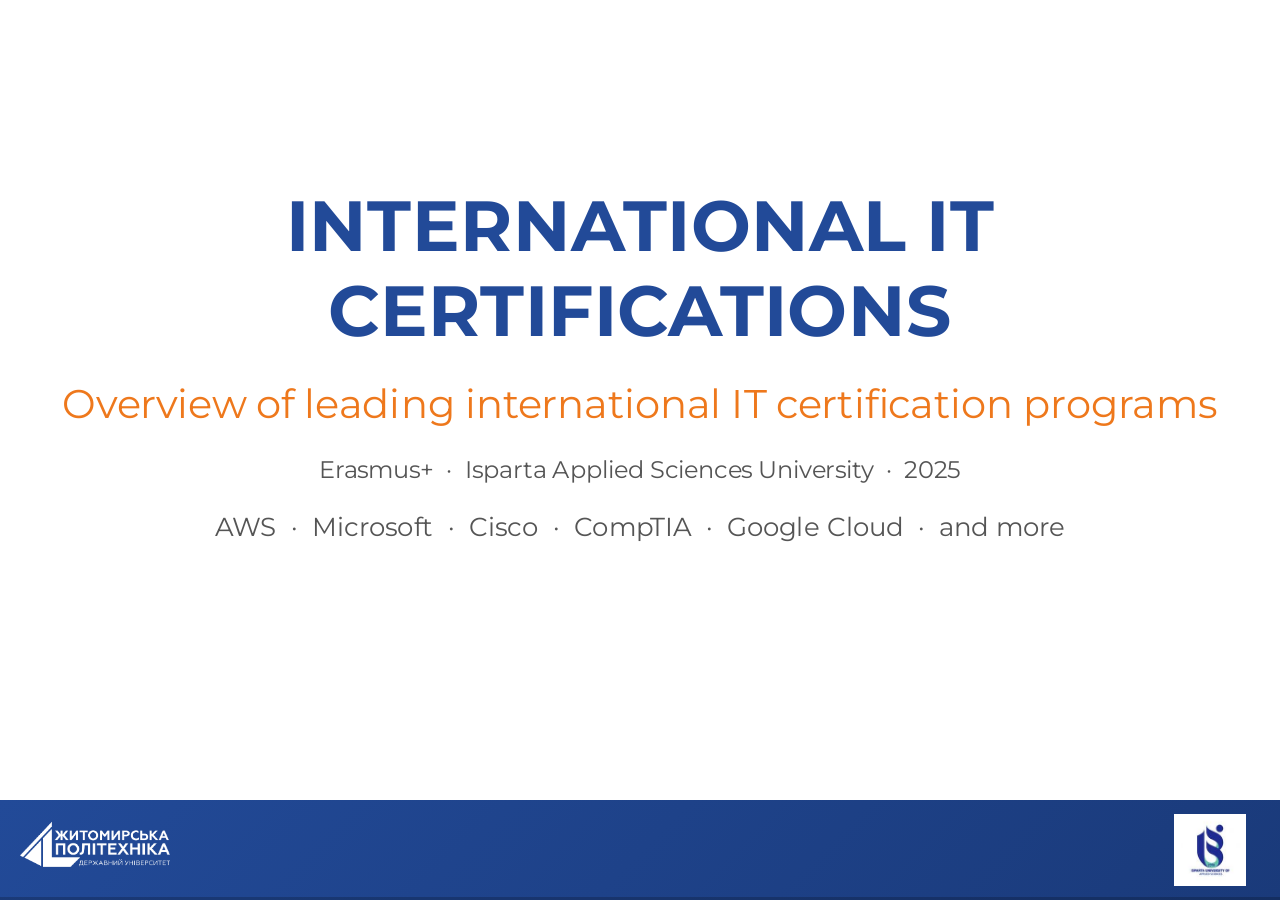
<file: feature-l2-isparta/index.html>
<!doctype html>
<html lang="en">

<head>
	<meta charset="utf-8">
	<meta name="viewport" content="width=device-width, initial-scale=1.0, maximum-scale=1.0, user-scalable=no">
	<title>International IT Certifications — Erasmus+</title>
	<link rel="stylesheet" href="reveal.css">
	<link rel="stylesheet" href="theme/ztu.css">
	<link rel="stylesheet" href="plugin/highlight/high-contrast.css">
</head>

<body>
	<div class="reveal">
		<div class="footer-ztu-logo"></div>
		<div class="footer-isparta-logo"></div>
		<div class="slides">

			<!-- ===== TITLE ===== -->
			<section>
				<section>
					<h1 class="ztu-blue">INTERNATIONAL IT CERTIFICATIONS</h1>
					<p class="ztu-orange" style="margin-top: 16px;">Overview of leading international IT certification programs</p>
					<p style="margin-top: 10px; font-size: 0.6em; color: #555;">Erasmus+ &nbsp;·&nbsp; Isparta Applied Sciences University &nbsp;·&nbsp; 2025</p>
					<p style="margin-top: 12px; font-size: 0.65em; color: #555;">
						AWS &nbsp;·&nbsp; Microsoft &nbsp;·&nbsp; Cisco &nbsp;·&nbsp; CompTIA &nbsp;·&nbsp; Google Cloud &nbsp;·&nbsp; and more
					</p>
				<aside class="notes">Назва презентації. Тема: міжнародні ІТ-сертифікації, стандартизуючі організації. Контекст: Erasmus+ / Іспарта.</aside>
				</section>
				<section>
					<h1 class="ztu-blue">ULUSLARARASI BİLİŞİM SERTİFİKASYONLARI</h1>
					<p class="ztu-orange" style="margin-top: 16px;">Önde gelen uluslararası BT sertifikasyon programlarına genel bakış</p>
					<p style="margin-top: 10px; font-size: 0.6em; color: #555;">Erasmus+ &nbsp;·&nbsp; Isparta Uygulamalı Bilimler Üniversitesi &nbsp;·&nbsp; 2025</p>
					<p style="margin-top: 12px; font-size: 0.65em; color: #555;">
						AWS &nbsp;·&nbsp; Microsoft &nbsp;·&nbsp; Cisco &nbsp;·&nbsp; CompTIA &nbsp;·&nbsp; Google Cloud &nbsp;·&nbsp; ve diğerleri
					</p>
				<aside class="notes">Назва презентації. Тема: міжнародні ІТ-сертифікації, стандартизуючі організації. Контекст: Erasmus+ / Іспарта.</aside>
				</section>
			</section>

			<!-- ===== IEC TITLE ===== -->
			<section>
				<section>
					<h1 class="ztu-blue">IEC</h1>
					<p class="ztu-orange">International Electrotechnical Commission</p>
					<p class="ztu-green" style="margin-top: 20px; font-size: 0.7em;">https://www.iec.ch/homepage</p>
				<aside class="notes">Перехідний слайд. IEC — Міжнародна електротехнічна комісія.</aside>
				</section>
				<section>
					<h1 class="ztu-blue">IEC</h1>
					<p class="ztu-orange">Uluslararası Elektroteknik Komisyonu</p>
					<p class="ztu-green" style="margin-top: 20px; font-size: 0.7em;">https://www.iec.ch/homepage</p>
				<aside class="notes">Перехідний слайд. IEC — Міжнародна електротехнічна комісія.</aside>
				</section>
			</section>

			<!-- ===== IEC WHAT IS IT ===== -->
			<section>
				<section>
					<h2 class="ztu-blue">IEC — WHAT IS IT?</h2>
					<ul class="ztu-list" style="font-size: 0.85em;">
						<li><span class="ztu-orange">International Electrotechnical Commission</span> — founded 1906, Geneva</li>
						<li>Covers <span class="ztu-orange">173 countries</span></li>
						<li>Focus: electricity, electronics, electromagnetism</li>
						<li>Key contribution for software — <span class="ztu-orange">IEC/ISO 25000</span> series and <span class="ztu-orange">IEC 62443</span> (cybersecurity)</li>
					</ul>
				<aside class="notes">IEC розробляє стандарти для електротехніки та електроніки. Співпрацює з ISO у спільних стандартах (ISO/IEC).</aside>
				</section>
				<section>
					<h2 class="ztu-blue">IEC — NEDİR?</h2>
					<ul class="ztu-list" style="font-size: 0.85em;">
						<li><span class="ztu-orange">Uluslararası Elektroteknik Komisyonu</span> — 1906'da kuruldu, Cenevre</li>
						<li><span class="ztu-orange">173 ülkeyi</span> kapsar</li>
						<li>Odak: elektrik, elektronik, elektromanyetizma</li>
						<li>Yazılım için temel katkı — <span class="ztu-orange">IEC/ISO 25000</span> serisi ve <span class="ztu-orange">IEC 62443</span> (siber güvenlik)</li>
					</ul>
				<aside class="notes">IEC розробляє стандарти для електротехніки та електроніки. Співпрацює з ISO у спільних стандартах (ISO/IEC).</aside>
				</section>
			</section>

			<!-- ===== NATIONAL STANDARDS ===== -->
			<section>
				<section>
					<h2 class="ztu-blue">NATIONAL STANDARDS IN IT</h2>
					<p style="font-size: 0.8em;">International standards (ISO, IEC, IEEE) are adopted as <span class="ztu-orange">national standards</span> by member countries.</p>
					<div style="display: grid; grid-template-columns: 1fr 1fr 1fr; gap: 15px; margin-top: 20px; font-size: 0.7em;">
						<div style="background: rgba(37, 99, 235, 0.1); padding: 15px; border-radius: 8px; text-align: center;">
							<p class="ztu-blue" style="font-weight: bold;">TSE (Turkey)</p>
							<p>Türk Standartları Enstitüsü</p>
						</div>
						<div style="background: rgba(234, 88, 12, 0.1); padding: 15px; border-radius: 8px; text-align: center;">
							<p class="ztu-orange" style="font-weight: bold;">DSTU (Ukraine)</p>
							<p>Державний стандарт України</p>
						</div>
						<div style="background: rgba(22, 163, 74, 0.1); padding: 15px; border-radius: 8px; text-align: center;">
							<p class="ztu-green" style="font-weight: bold;">BSI (UK) / DIN (DE)</p>
							<p>British / German Standards</p>
						</div>
					</div>
					<p style="font-size: 0.75em; margin-top: 15px;">Example: <span class="ztu-orange">ISO/IEC 25022</span> — software quality measurement, adopted nationally by many countries</p>
				<aside class="notes">Огляд національних органів стандартизації в ІТ: ANSI (США), BSI (Великобританія), DIN (Німеччина) та інші.</aside>
				</section>
				<section>
					<h2 class="ztu-blue">BT'DE ULUSAL STANDARTLAR</h2>
					<p style="font-size: 0.8em;">Uluslararası standartlar (ISO, IEC, IEEE), üye ülkeler tarafından <span class="ztu-orange">ulusal standartlar</span> olarak benimsenmektedir.</p>
					<div style="display: grid; grid-template-columns: 1fr 1fr 1fr; gap: 15px; margin-top: 20px; font-size: 0.7em;">
						<div style="background: rgba(37, 99, 235, 0.1); padding: 15px; border-radius: 8px; text-align: center;">
							<p class="ztu-blue" style="font-weight: bold;">TSE (Türkiye)</p>
							<p>Türk Standartları Enstitüsü</p>
						</div>
						<div style="background: rgba(234, 88, 12, 0.1); padding: 15px; border-radius: 8px; text-align: center;">
							<p class="ztu-orange" style="font-weight: bold;">DSTU (Ukrayna)</p>
							<p>Ukrayna Devlet Standardı</p>
						</div>
						<div style="background: rgba(22, 163, 74, 0.1); padding: 15px; border-radius: 8px; text-align: center;">
							<p class="ztu-green" style="font-weight: bold;">BSI (UK) / DIN (DE)</p>
							<p>İngiliz / Alman Standartları</p>
						</div>
					</div>
					<p style="font-size: 0.75em; margin-top: 15px;">Örnek: <span class="ztu-orange">ISO/IEC 25022</span> — yazılım kalitesi ölçümü, birçok ülke tarafından ulusal olarak benimsenmiştir</p>
				<aside class="notes">Огляд національних органів стандартизації в ІТ: ANSI (США), BSI (Великобританія), DIN (Німеччина) та інші.</aside>
				</section>
			</section>

			<!-- ===== ISO TITLE ===== -->
			<section>
				<section>
					<h1 class="ztu-blue">ISO</h1>
					<p class="ztu-orange">International Organization for Standardization</p>
					<p class="ztu-green" style="margin-top: 20px; font-size: 0.7em;">https://www.iso.org/about-us.html</p>
				<aside class="notes">Перехідний слайд. ISO — Міжнародна організація зі стандартизації.</aside>
				</section>
				<section>
					<h1 class="ztu-blue">ISO</h1>
					<p class="ztu-orange">Uluslararası Standardizasyon Örgütü</p>
					<p class="ztu-green" style="margin-top: 20px; font-size: 0.7em;">https://www.iso.org/about-us.html</p>
				<aside class="notes">Перехідний слайд. ISO — Міжнародна організація зі стандартизації.</aside>
				</section>
			</section>

			<!-- ===== ISO WHAT IS IT ===== -->
			<section>
				<section>
					<h2 class="ztu-blue">ISO — WHAT IS IT?</h2>
					<ul class="ztu-list" style="font-size: 0.85em;">
						<li>International Organization for Standardization — founded <span class="ztu-orange">1947</span>, Geneva</li>
						<li><span class="ztu-orange">167 national</span> standards bodies</li>
						<li>Over <span class="ztu-orange">24,000 standards</span> across all industries</li>
						<li>Non-governmental — membership through national bodies</li>
					</ul>
					<p class="ztu-orange" style="margin-top: 20px; font-size: 0.8em; font-weight: bold;">Key ISO standards for software</p>
					<ul class="ztu-list" style="font-size: 0.75em;">
						<li><span class="ztu-orange">ISO 9001</span> — quality management systems</li>
						<li><span class="ztu-orange">ISO/IEC 27001</span> — information security (ISMS)</li>
						<li><span class="ztu-orange">ISO/IEC 12207</span> — software lifecycle processes</li>
						<li><span class="ztu-orange">ISO/IEC 25000</span> (SQuaRE) — software quality</li>
					</ul>
				<aside class="notes">ISO — незалежна організація з 170+ країн. Розробляє стандарти для бізнесу, технологій, безпеки, якості.</aside>
				</section>
				<section>
					<h2 class="ztu-blue">ISO — NEDİR?</h2>
					<ul class="ztu-list" style="font-size: 0.85em;">
						<li>Uluslararası Standardizasyon Örgütü — <span class="ztu-orange">1947</span>'de kuruldu, Cenevre</li>
						<li><span class="ztu-orange">167 ulusal</span> standart kuruluşu</li>
						<li>Tüm sektörlerde <span class="ztu-orange">24.000'den fazla standart</span></li>
						<li>Hükümet dışı kuruluş — ulusal kuruluşlar aracılığıyla üyelik</li>
					</ul>
					<p class="ztu-orange" style="margin-top: 20px; font-size: 0.8em; font-weight: bold;">Yazılım için temel ISO standartları</p>
					<ul class="ztu-list" style="font-size: 0.75em;">
						<li><span class="ztu-orange">ISO 9001</span> — kalite yönetim sistemleri</li>
						<li><span class="ztu-orange">ISO/IEC 27001</span> — bilgi güvenliği (BGYS)</li>
						<li><span class="ztu-orange">ISO/IEC 12207</span> — yazılım yaşam döngüsü süreçleri</li>
						<li><span class="ztu-orange">ISO/IEC 25000</span> (SQuaRE) — yazılım kalitesi</li>
					</ul>
				<aside class="notes">ISO — незалежна організація з 170+ країн. Розробляє стандарти для бізнесу, технологій, безпеки, якості.</aside>
				</section>
			</section>

			<!-- ===== TC39 TITLE ===== -->
			<section>
				<section>
					<h1 class="ztu-blue">TC39</h1>
					<p class="ztu-orange">Specifying JavaScript</p>
					<p class="ztu-green" style="margin-top: 20px; font-size: 0.7em;">https://tc39.es/</p>
				<aside class="notes">Перехідний слайд. TC39 — технічний комітет, що керує специфікацією ECMAScript (JavaScript).</aside>
				</section>
				<section>
					<h1 class="ztu-blue">TC39</h1>
					<p class="ztu-orange">JavaScript Spesifikasyonu</p>
					<p class="ztu-green" style="margin-top: 20px; font-size: 0.7em;">https://tc39.es/</p>
				<aside class="notes">Перехідний слайд. TC39 — технічний комітет, що керує специфікацією ECMAScript (JavaScript).</aside>
				</section>
			</section>

			<!-- ===== TC39 WHAT IS IT ===== -->
			<section>
				<section>
					<h2 class="ztu-blue">TC39 — WHAT IS IT?</h2>
					<p style="font-size: 0.8em;">Technical Committee 39 (TC39) — a subgroup of <span class="ztu-orange">ECMA International</span> that maintains and develops the JavaScript (ECMAScript) specification.</p>
					<ul class="ztu-list" style="font-size: 0.8em; margin-top: 15px;">
						<li>Members: <span class="ztu-orange">Google, Mozilla, Apple, Microsoft, Meta</span> and independent developers</li>
						<li>New proposals are publicly discussed on <span class="ztu-orange">GitHub</span></li>
						<li>Meetings every 2 months; decisions by <span class="ztu-orange">consensus</span></li>
						<li>Specification: <span class="ztu-green">https://tc39.es/ecma262/</span></li>
					</ul>
				<aside class="notes">TC39 входить до ECMA International. Визначає, що і коли потрапляє до JavaScript-специфікації.</aside>
				</section>
				<section>
					<h2 class="ztu-blue">TC39 — NEDİR?</h2>
					<p style="font-size: 0.8em;">Teknik Komite 39 (TC39) — JavaScript (ECMAScript) spesifikasyonunu geliştiren <span class="ztu-orange">ECMA International</span>'ın bir alt grubu.</p>
					<ul class="ztu-list" style="font-size: 0.8em; margin-top: 15px;">
						<li>Üyeler: <span class="ztu-orange">Google, Mozilla, Apple, Microsoft, Meta</span> ve bağımsız geliştiriciler</li>
						<li>Yeni teklifler <span class="ztu-orange">GitHub</span>'da kamuya açık tartışılır</li>
						<li>Her 2 ayda bir toplantı; kararlar <span class="ztu-orange">uzlaşı</span> ile alınır</li>
						<li>Spesifikasyon: <span class="ztu-green">https://tc39.es/ecma262/</span></li>
					</ul>
				<aside class="notes">TC39 входить до ECMA International. Визначає, що і коли потрапляє до JavaScript-специфікації.</aside>
				</section>
			</section>

			<!-- ===== TC39 PROPOSAL PROCESS ===== -->
			<section>
				<section>
					<h2 class="ztu-blue">TC39 — PROPOSAL PROCESS</h2>
					<p style="font-size: 0.75em;">Every new JavaScript feature goes through 5 stages:</p>
					<div style="display: grid; grid-template-columns: 1fr 1fr; gap: 12px; margin-top: 15px; font-size: 0.7em;">
						<div style="background: rgba(220, 38, 38, 0.1); padding: 12px; border-radius: 8px;">
							<p class="ztu-red" style="font-weight: bold;">Stage 0 — Strawperson</p>
							<p>Initial idea, no formal requirements</p>
						</div>
						<div style="background: rgba(234, 88, 12, 0.1); padding: 12px; border-radius: 8px;">
							<p class="ztu-orange" style="font-weight: bold;">Stage 1 — Proposal</p>
							<p>Has champion, problem and solution described</p>
						</div>
						<div style="background: rgba(37, 99, 235, 0.1); padding: 12px; border-radius: 8px;">
							<p class="ztu-blue" style="font-weight: bold;">Stage 2 — Draft</p>
							<p>Initial specification text</p>
						</div>
						<div style="background: rgba(22, 163, 74, 0.1); padding: 12px; border-radius: 8px;">
							<p class="ztu-green" style="font-weight: bold;">Stage 3 — Candidate</p>
							<p>Full specification, ready for browser implementation</p>
						</div>
					</div>
					<div style="background: rgba(22, 163, 74, 0.2); padding: 12px; border-radius: 8px; margin-top: 12px; font-size: 0.7em;">
						<p class="ztu-green" style="font-weight: bold;">Stage 4 — Finished</p>
						<p>Included in the next ECMAScript edition</p>
					</div>
				<aside class="notes">Процес прийняття нових можливостей JS: Stage 0 → Stage 4. Будь-хто може подати пропозицію через GitHub.</aside>
				</section>
				<section>
					<h2 class="ztu-blue">TC39 — TEKLİF SÜRECİ</h2>
					<p style="font-size: 0.75em;">Her yeni JavaScript özelliği 5 aşamadan geçer:</p>
					<div style="display: grid; grid-template-columns: 1fr 1fr; gap: 12px; margin-top: 15px; font-size: 0.7em;">
						<div style="background: rgba(220, 38, 38, 0.1); padding: 12px; border-radius: 8px;">
							<p class="ztu-red" style="font-weight: bold;">Aşama 0 — Strawperson</p>
							<p>İlk fikir, resmi gereksinim yok</p>
						</div>
						<div style="background: rgba(234, 88, 12, 0.1); padding: 12px; border-radius: 8px;">
							<p class="ztu-orange" style="font-weight: bold;">Aşama 1 — Teklif</p>
							<p>Sorumlusu var, sorun ve çözüm tanımlandı</p>
						</div>
						<div style="background: rgba(37, 99, 235, 0.1); padding: 12px; border-radius: 8px;">
							<p class="ztu-blue" style="font-weight: bold;">Aşama 2 — Taslak</p>
							<p>Spesifikasyon metni başladı</p>
						</div>
						<div style="background: rgba(22, 163, 74, 0.1); padding: 12px; border-radius: 8px;">
							<p class="ztu-green" style="font-weight: bold;">Aşama 3 — Aday</p>
							<p>Tam spesifikasyon, tarayıcı uygulamasına hazır</p>
						</div>
					</div>
					<div style="background: rgba(22, 163, 74, 0.2); padding: 12px; border-radius: 8px; margin-top: 12px; font-size: 0.7em;">
						<p class="ztu-green" style="font-weight: bold;">Aşama 4 — Tamamlandı</p>
						<p>Bir sonraki ECMAScript sürümüne dahil edildi</p>
					</div>
				<aside class="notes">Процес прийняття нових можливостей JS: Stage 0 → Stage 4. Будь-хто може подати пропозицію через GitHub.</aside>
				</section>
			</section>

			<!-- ===== ECMA INTERNATIONAL ===== -->
			<section>
				<section>
					<h2 class="ztu-blue">ECMA INTERNATIONAL</h2>
					<p style="font-size: 0.8em;">Organization for standardizing information and communication systems, founded <span class="ztu-orange">1961</span> in Geneva.</p>
					<ul class="ztu-list" style="font-size: 0.8em; margin-top: 15px;">
						<li><span class="ztu-orange">ECMA-262</span> — ECMAScript specification (JavaScript)</li>
						<li><span class="ztu-orange">ECMA-404</span> — JSON format</li>
						<li><span class="ztu-orange">ECMA-334</span> — C# specification</li>
						<li><span class="ztu-orange">ECMA-335</span> — CLI (Common Language Infrastructure, .NET)</li>
					</ul>
					<p class="ztu-green" style="font-size: 0.7em; margin-top: 15px;">https://www.ecma-international.org/</p>
				<aside class="notes">ECMA International публікує ECMAScript (ECMA-262). Також керує стандартами JSON, C# та іншими.</aside>
				</section>
				<section>
					<h2 class="ztu-blue">ECMA INTERNATIONAL</h2>
					<p style="font-size: 0.8em;">Bilgi ve iletişim sistemlerini standardize eden kuruluş, <span class="ztu-orange">1961</span>'de Cenevre'de kuruldu.</p>
					<ul class="ztu-list" style="font-size: 0.8em; margin-top: 15px;">
						<li><span class="ztu-orange">ECMA-262</span> — ECMAScript spesifikasyonu (JavaScript)</li>
						<li><span class="ztu-orange">ECMA-404</span> — JSON formatı</li>
						<li><span class="ztu-orange">ECMA-334</span> — C# spesifikasyonu</li>
						<li><span class="ztu-orange">ECMA-335</span> — CLI (Ortak Dil Altyapısı, .NET)</li>
					</ul>
					<p class="ztu-green" style="font-size: 0.7em; margin-top: 15px;">https://www.ecma-international.org/</p>
				<aside class="notes">ECMA International публікує ECMAScript (ECMA-262). Також керує стандартами JSON, C# та іншими.</aside>
				</section>
			</section>

			<!-- ===== W3C TITLE ===== -->
			<section>
				<section>
					<h1 class="ztu-blue">W3C</h1>
					<p class="ztu-orange">World Wide Web Consortium</p>
					<p class="ztu-green" style="margin-top: 20px; font-size: 0.7em;">https://www.w3.org/</p>
				<aside class="notes">Перехідний слайд. W3C — Консорціум Всесвітньої павутини, заснований Тімом Бернерсом-Лі.</aside>
				</section>
				<section>
					<h1 class="ztu-blue">W3C</h1>
					<p class="ztu-orange">Dünya Geniş Ağ Konsorsiyumu</p>
					<p class="ztu-green" style="margin-top: 20px; font-size: 0.7em;">https://www.w3.org/</p>
				<aside class="notes">Перехідний слайд. W3C — Консорціум Всесвітньої павутини, заснований Тімом Бернерсом-Лі.</aside>
				</section>
			</section>

			<!-- ===== W3C WHAT IS IT ===== -->
			<section>
				<section>
					<h2 class="ztu-blue">W3C — WHAT IS IT?</h2>
					<ul class="ztu-list" style="font-size: 0.85em;">
						<li>Founded <span class="ztu-orange">1994</span> by Tim Berners-Lee (MIT, CERN)</li>
						<li>Over <span class="ztu-orange">400 member organizations</span></li>
						<li>Develops open web standards through <span class="ztu-orange">Working Groups</span></li>
					</ul>
					<p class="ztu-orange" style="margin-top: 20px; font-size: 0.8em; font-weight: bold;">Key W3C Standards</p>
					<ul class="ztu-list" style="font-size: 0.75em;">
						<li><span class="ztu-orange">HTML</span> — web page structure</li>
						<li><span class="ztu-orange">CSS</span> — styling</li>
						<li><span class="ztu-orange">SVG</span> — vector graphics</li>
						<li><span class="ztu-orange">ARIA</span> — accessibility</li>
						<li><span class="ztu-orange">WebAssembly</span> — code execution in browser</li>
						<li><span class="ztu-orange">XML, XPath, XSLT</span> — data processing</li>
					</ul>
				<aside class="notes">W3C розробляє стандарти вебу: HTML, CSS, Web APIs, SVG, WebAssembly. Забезпечує сумісність браузерів.</aside>
				</section>
				<section>
					<h2 class="ztu-blue">W3C — NEDİR?</h2>
					<ul class="ztu-list" style="font-size: 0.85em;">
						<li><span class="ztu-orange">1994</span>'te Tim Berners-Lee tarafından kuruldu (MIT, CERN)</li>
						<li><span class="ztu-orange">400'den fazla üye kuruluş</span></li>
						<li><span class="ztu-orange">Çalışma Grupları</span> aracılığıyla açık web standartları geliştirir</li>
					</ul>
					<p class="ztu-orange" style="margin-top: 20px; font-size: 0.8em; font-weight: bold;">Temel W3C Standartları</p>
					<ul class="ztu-list" style="font-size: 0.75em;">
						<li><span class="ztu-orange">HTML</span> — web sayfası yapısı</li>
						<li><span class="ztu-orange">CSS</span> — stil</li>
						<li><span class="ztu-orange">SVG</span> — vektör grafikleri</li>
						<li><span class="ztu-orange">ARIA</span> — erişilebilirlik</li>
						<li><span class="ztu-orange">WebAssembly</span> — tarayıcıda kod çalıştırma</li>
						<li><span class="ztu-orange">XML, XPath, XSLT</span> — veri işleme</li>
					</ul>
				<aside class="notes">W3C розробляє стандарти вебу: HTML, CSS, Web APIs, SVG, WebAssembly. Забезпечує сумісність браузерів.</aside>
				</section>
			</section>

			<!-- ===== W3C VALIDATOR ===== -->
			<section>
				<section>
					<h2 class="ztu-blue">W3C VALIDATOR</h2>
					<p class="ztu-orange" style="font-size: 0.85em;">HTML and CSS validation tool</p>
					<p style="font-size: 0.8em; margin-top: 15px;">Checks whether markup conforms to W3C specifications. Helps avoid:</p>
					<ul class="ztu-list" style="font-size: 0.8em; margin-top: 10px;">
						<li>HTML syntax errors</li>
						<li>Cross-browser compatibility issues</li>
						<li>Accessibility violations</li>
						<li>SEO issues related to incorrect markup</li>
					</ul>
					<p class="ztu-green" style="font-size: 0.75em; margin-top: 20px;">https://validator.w3.org/</p>
					<p class="ztu-green" style="font-size: 0.75em;">https://jigsaw.w3.org/css-validator/</p>
				<aside class="notes">W3C Validator — безкоштовний онлайн-інструмент для перевірки валідності HTML та CSS коду.</aside>
				</section>
				<section>
					<h2 class="ztu-blue">W3C DOĞRULAYICI</h2>
					<p class="ztu-orange" style="font-size: 0.85em;">HTML ve CSS doğrulama aracı</p>
					<p style="font-size: 0.8em; margin-top: 15px;">İşaretlemenin W3C spesifikasyonlarına uygunluğunu kontrol eder. Şunlardan kaçınmaya yardımcı olur:</p>
					<ul class="ztu-list" style="font-size: 0.8em; margin-top: 10px;">
						<li>HTML sözdizimi hataları</li>
						<li>Tarayıcılar arası uyumluluk sorunları</li>
						<li>Erişilebilirlik ihlalleri</li>
						<li>Hatalı işaretlemeyle ilgili SEO sorunları</li>
					</ul>
					<p class="ztu-green" style="font-size: 0.75em; margin-top: 20px;">https://validator.w3.org/</p>
					<p class="ztu-green" style="font-size: 0.75em;">https://jigsaw.w3.org/css-validator/</p>
				<aside class="notes">W3C Validator — безкоштовний онлайн-інструмент для перевірки валідності HTML та CSS коду.</aside>
				</section>
			</section>

			<!-- ===== PERSONAL CERTIFICATIONS TITLE ===== -->
			<section>
				<section>
					<h1 class="ztu-blue">PERSONAL CERTIFICATIONS</h1>
					<p class="ztu-orange">Why and how</p>
				<aside class="notes">Перехідний слайд до теми персональних ІТ-сертифікацій.</aside>
				</section>
				<section>
					<h1 class="ztu-blue">KİŞİSEL SERTİFİKASYONLAR</h1>
					<p class="ztu-orange">Neden ve nasıl</p>
				<aside class="notes">Перехідний слайд до теми персональних ІТ-сертифікацій.</aside>
				</section>
			</section>

			<!-- ===== WHY CERTIFY ===== -->
			<section>
				<section>
					<h2 class="ztu-blue">WHY GET CERTIFIED?</h2>
					<div style="display: grid; grid-template-columns: 1fr 1fr; gap: 20px; margin-top: 20px; font-size: 0.78em;">
						<div style="background: rgba(22, 163, 74, 0.1); padding: 15px; border-radius: 8px;">
							<h3 class="ztu-green" style="font-size: 1em; margin-bottom: 10px;">No experience yet?</h3>
							<ul class="ztu-list" style="font-size: 0.9em;">
								<li>Certificate — <strong>first signal to recruiter</strong> before the first job</li>
								<li>Proves self-learning and motivation</li>
								<li>Opens doors to internships</li>
								<li>Concrete advantage in resume among peers</li>
							</ul>
						</div>
						<div style="background: rgba(234, 88, 12, 0.1); padding: 15px; border-radius: 8px;">
							<h3 class="ztu-orange" style="font-size: 1em; margin-bottom: 10px;">Long-term value</h3>
							<ul class="ztu-list" style="font-size: 0.9em;">
								<li>Systematized knowledge with practice</li>
								<li>LinkedIn badge — visible to HR specialists</li>
								<li>Required for partner programs (Microsoft, AWS)</li>
								<li>Often — salary increase after obtaining</li>
							</ul>
						</div>
					</div>
				<aside class="notes">Навіщо сертифікуватись: підтвердження знань, вища зарплата, кар'єрний ріст, довіра роботодавця.</aside>
				</section>
				<section>
					<h2 class="ztu-blue">NEDEN SERTİFİKA ALMALI?</h2>
					<div style="display: grid; grid-template-columns: 1fr 1fr; gap: 20px; margin-top: 20px; font-size: 0.78em;">
						<div style="background: rgba(22, 163, 74, 0.1); padding: 15px; border-radius: 8px;">
							<h3 class="ztu-green" style="font-size: 1em; margin-bottom: 10px;">Henüz deneyim yok mu?</h3>
							<ul class="ztu-list" style="font-size: 0.9em;">
								<li>Sertifika — ilk işten önce <strong>işe alım uzmanına ilk sinyal</strong></li>
								<li>Öz öğrenme ve motivasyonu kanıtlar</li>
								<li>Staj kapılarını açar</li>
								<li>Özgeçmişte yaşıtlar arasında somut avantaj</li>
							</ul>
						</div>
						<div style="background: rgba(234, 88, 12, 0.1); padding: 15px; border-radius: 8px;">
							<h3 class="ztu-orange" style="font-size: 1em; margin-bottom: 10px;">Uzun vadeli değer</h3>
							<ul class="ztu-list" style="font-size: 0.9em;">
								<li>Pratikle birlikte sistematik bilgi</li>
								<li>LinkedIn rozeti — İK uzmanlarına görünür</li>
								<li>Partner programları için gerekli (Microsoft, AWS)</li>
								<li>Genellikle — sertifika alındıktan sonra maaş artışı</li>
							</ul>
						</div>
					</div>
				<aside class="notes">Навіщо сертифікуватись: підтвердження знань, вища зарплата, кар'єрний ріст, довіра роботодавця.</aside>
				</section>
			</section>

			<!-- ===== MICROSOFT ===== -->
			<section>
				<section>
					<h2 class="ztu-blue">MICROSOFT CERTIFICATIONS</h2>
					<p class="ztu-orange" style="font-size: 0.75em;">Microsoft Learn — free materials for every exam. All exams: <strong>$165</strong></p>
					<table style="font-size: 0.58em; width: 100%; margin-top: 12px;">
						<thead>
							<tr><th>Exam</th><th>Name</th><th>Level</th></tr>
						</thead>
						<tbody>
							<tr><td class="ztu-orange">AZ-900</td><td>Azure Fundamentals</td><td>Beginner</td></tr>
							<tr><td class="ztu-orange">AZ-104</td><td>Azure Administrator</td><td>Intermediate</td></tr>
							<tr><td class="ztu-orange">AZ-204</td><td>Azure Developer Associate</td><td>Intermediate</td></tr>
							<tr><td class="ztu-orange">AZ-305</td><td>Azure Solutions Architect</td><td>Advanced</td></tr>
							<tr><td class="ztu-blue">MS-900</td><td>Microsoft 365 Fundamentals</td><td>Beginner</td></tr>
							<tr><td colspan="3" style="background: rgba(22, 163, 74, 0.15); font-weight: bold; color: #16a34a; text-align: center; padding: 4px;">AI &amp; ML</td></tr>
							<tr><td class="ztu-green">AI-900</td><td>Azure AI Fundamentals</td><td>Beginner</td></tr>
							<tr><td class="ztu-green">AI-102</td><td>Azure AI Engineer Associate</td><td>Intermediate</td></tr>
							<tr><td class="ztu-green">DP-900</td><td>Azure Data Fundamentals</td><td>Beginner</td></tr>
							<tr><td class="ztu-green">DP-100</td><td>Azure Data Scientist Associate</td><td>Intermediate</td></tr>
						</tbody>
					</table>
					<p class="ztu-green" style="font-size: 0.6em; margin-top: 8px;">https://learn.microsoft.com/en-us/certifications</p>
				<aside class="notes">Microsoft: сертифікації за рівнями — Fundamentals (AZ-900), Associate (AZ-104), Expert, Specialty.</aside>
				</section>
				<section>
					<h2 class="ztu-blue">MİCROSOFT SERTİFİKASYONLARI</h2>
					<p class="ztu-orange" style="font-size: 0.75em;">Microsoft Learn — her sınav için ücretsiz materyal. Tüm sınavlar: <strong>$165</strong></p>
					<table style="font-size: 0.58em; width: 100%; margin-top: 12px;">
						<thead>
							<tr><th>Sınav</th><th>Ad</th><th>Seviye</th></tr>
						</thead>
						<tbody>
							<tr><td class="ztu-orange">AZ-900</td><td>Azure Temelleri</td><td>Başlangıç</td></tr>
							<tr><td class="ztu-orange">AZ-104</td><td>Azure Yöneticisi</td><td>Orta</td></tr>
							<tr><td class="ztu-orange">AZ-204</td><td>Azure Geliştirici Associate</td><td>Orta</td></tr>
							<tr><td class="ztu-orange">AZ-305</td><td>Azure Çözüm Mimarı</td><td>İleri</td></tr>
							<tr><td class="ztu-blue">MS-900</td><td>Microsoft 365 Temelleri</td><td>Başlangıç</td></tr>
							<tr><td colspan="3" style="background: rgba(22, 163, 74, 0.15); font-weight: bold; color: #16a34a; text-align: center; padding: 4px;">YZ &amp; Makine Öğrenmesi</td></tr>
							<tr><td class="ztu-green">AI-900</td><td>Azure YZ Temelleri</td><td>Başlangıç</td></tr>
							<tr><td class="ztu-green">AI-102</td><td>Azure YZ Mühendisi Associate</td><td>Orta</td></tr>
							<tr><td class="ztu-green">DP-900</td><td>Azure Veri Temelleri</td><td>Başlangıç</td></tr>
							<tr><td class="ztu-green">DP-100</td><td>Azure Veri Bilimcisi Associate</td><td>Orta</td></tr>
						</tbody>
					</table>
					<p class="ztu-green" style="font-size: 0.6em; margin-top: 8px;">https://learn.microsoft.com/en-us/certifications</p>
				<aside class="notes">Microsoft: сертифікації за рівнями — Fundamentals (AZ-900), Associate (AZ-104), Expert, Specialty.</aside>
				</section>
			</section>

			<!-- ===== CLOUD ===== -->
			<section>
				<section>
					<h2 class="ztu-blue">CLOUD CERTIFICATIONS</h2>
					<div style="display: grid; grid-template-columns: 1fr 1fr; gap: 20px; margin-top: 15px; font-size: 0.72em;">
						<div style="background: rgba(234, 88, 12, 0.1); padding: 15px; border-radius: 8px;">
							<h3 class="ztu-orange" style="font-size: 1em; margin-bottom: 10px;">Amazon AWS</h3>
							<ul class="ztu-list">
								<li><strong>CLF-C02</strong> — Cloud Practitioner <span class="ztu-green">$100</span></li>
								<li><strong>SAA-C03</strong> — Solutions Architect Associate <span class="ztu-green">$150</span></li>
								<li><strong>DVA-C02</strong> — Developer Associate <span class="ztu-green">$150</span></li>
								<li><strong>SAP-C02</strong> — Solutions Architect Professional <span class="ztu-green">$300</span></li>
							</ul>
						</div>
						<div style="background: rgba(37, 99, 235, 0.1); padding: 15px; border-radius: 8px;">
							<h3 class="ztu-blue" style="font-size: 1em; margin-bottom: 10px;">Google Cloud</h3>
							<ul class="ztu-list">
								<li><strong>ACE</strong> — Associate Cloud Engineer <span class="ztu-green">$200</span></li>
								<li><strong>PCA</strong> — Professional Cloud Architect <span class="ztu-green">$200</span></li>
								<li><strong>PDE</strong> — Professional Data Engineer <span class="ztu-green">$200</span></li>
								<li><strong>PCSE</strong> — Professional Cloud Security Engineer <span class="ztu-green">$200</span></li>
							</ul>
						</div>
					</div>
				<aside class="notes">Хмарні сертифікації: AWS (Amazon), GCP (Google), Azure (Microsoft) — найзатребуваніші на ринку праці.</aside>
				</section>
				<section>
					<h2 class="ztu-blue">BULUT SERTİFİKASYONLARI</h2>
					<div style="display: grid; grid-template-columns: 1fr 1fr; gap: 20px; margin-top: 15px; font-size: 0.72em;">
						<div style="background: rgba(234, 88, 12, 0.1); padding: 15px; border-radius: 8px;">
							<h3 class="ztu-orange" style="font-size: 1em; margin-bottom: 10px;">Amazon AWS</h3>
							<ul class="ztu-list">
								<li><strong>CLF-C02</strong> — Cloud Practitioner <span class="ztu-green">$100</span></li>
								<li><strong>SAA-C03</strong> — Çözüm Mimarı Associate <span class="ztu-green">$150</span></li>
								<li><strong>DVA-C02</strong> — Geliştirici Associate <span class="ztu-green">$150</span></li>
								<li><strong>SAP-C02</strong> — Çözüm Mimarı Professional <span class="ztu-green">$300</span></li>
							</ul>
						</div>
						<div style="background: rgba(37, 99, 235, 0.1); padding: 15px; border-radius: 8px;">
							<h3 class="ztu-blue" style="font-size: 1em; margin-bottom: 10px;">Google Cloud</h3>
							<ul class="ztu-list">
								<li><strong>ACE</strong> — Associate Cloud Mühendisi <span class="ztu-green">$200</span></li>
								<li><strong>PCA</strong> — Professional Cloud Mimarı <span class="ztu-green">$200</span></li>
								<li><strong>PDE</strong> — Professional Veri Mühendisi <span class="ztu-green">$200</span></li>
								<li><strong>PCSE</strong> — Professional Cloud Güvenlik Mühendisi <span class="ztu-green">$200</span></li>
							</ul>
						</div>
					</div>
				<aside class="notes">Хмарні сертифікації: AWS (Amazon), GCP (Google), Azure (Microsoft) — найзатребуваніші на ринку праці.</aside>
				</section>
			</section>

			<!-- ===== SNOWFLAKE ===== -->
			<section>
				<section>
					<h2 class="ztu-blue">SNOWFLAKE CERTIFICATIONS</h2>
					<p style="font-size: 0.8em;"><span class="ztu-orange">Snowflake</span> — cloud platform for data storage and processing. Popular in Data Engineering, Analytics and ML projects.</p>
					<div style="display: grid; grid-template-columns: 1fr 1fr; gap: 20px; margin-top: 15px; font-size: 0.78em;">
						<div style="background: rgba(37, 99, 235, 0.1); padding: 15px; border-radius: 8px;">
							<h3 class="ztu-blue" style="font-size: 1em; margin-bottom: 8px;">SnowPro Core <span class="ztu-green">$175</span></h3>
							<ul class="ztu-list">
								<li>Base certification for all specializations</li>
								<li>Covers: architecture, data loading, SQL, security</li>
								<li>Required step before Advanced level</li>
								<li>Valid <span class="ztu-orange">2 years</span></li>
							</ul>
						</div>
						<div style="background: rgba(234, 88, 12, 0.1); padding: 15px; border-radius: 8px;">
							<h3 class="ztu-orange" style="font-size: 1em; margin-bottom: 8px;">SnowPro Advanced <span class="ztu-green">$375</span></h3>
							<ul class="ztu-list">
								<li><strong>Architect</strong> — solution design</li>
								<li><strong>Data Engineer</strong> — pipelines and transformations</li>
								<li><strong>Data Scientist</strong> — ML and analytics</li>
								<li><strong>Data Analyst</strong> — queries and visualization</li>
							</ul>
						</div>
					</div>
					<p class="ztu-green" style="font-size: 0.65em; margin-top: 10px;">https://learn.snowflake.com/en/certifications/</p>
				<aside class="notes">Snowflake — хмарне сховище даних. Сертифікації для аналітиків і інженерів даних: SnowPro Core та інші.</aside>
				</section>
				<section>
					<h2 class="ztu-blue">SNOWFLAKE SERTİFİKASYONLARI</h2>
					<p style="font-size: 0.8em;"><span class="ztu-orange">Snowflake</span> — veri depolama ve işleme için bulut platformu. Veri Mühendisliği, Analitik ve Makine Öğrenmesi projelerinde popüler.</p>
					<div style="display: grid; grid-template-columns: 1fr 1fr; gap: 20px; margin-top: 15px; font-size: 0.78em;">
						<div style="background: rgba(37, 99, 235, 0.1); padding: 15px; border-radius: 8px;">
							<h3 class="ztu-blue" style="font-size: 1em; margin-bottom: 8px;">SnowPro Core <span class="ztu-green">$175</span></h3>
							<ul class="ztu-list">
								<li>Tüm uzmanlıklar için temel sertifikasyon</li>
								<li>Kapsam: mimari, veri yükleme, SQL, güvenlik</li>
								<li>İleri seviye öncesi zorunlu adım</li>
								<li><span class="ztu-orange">2 yıl</span> geçerli</li>
							</ul>
						</div>
						<div style="background: rgba(234, 88, 12, 0.1); padding: 15px; border-radius: 8px;">
							<h3 class="ztu-orange" style="font-size: 1em; margin-bottom: 8px;">SnowPro Advanced <span class="ztu-green">$375</span></h3>
							<ul class="ztu-list">
								<li><strong>Architect</strong> — çözüm tasarımı</li>
								<li><strong>Data Engineer</strong> — pipeline ve dönüşümler</li>
								<li><strong>Data Scientist</strong> — Makine Öğrenmesi ve analitik</li>
								<li><strong>Data Analyst</strong> — sorgular ve görselleştirme</li>
							</ul>
						</div>
					</div>
					<p class="ztu-green" style="font-size: 0.65em; margin-top: 10px;">https://learn.snowflake.com/en/certifications/</p>
				<aside class="notes">Snowflake — хмарне сховище даних. Сертифікації для аналітиків і інженерів даних: SnowPro Core та інші.</aside>
				</section>
			</section>

			<!-- ===== SCRUM ===== -->
			<section>
				<section>
					<h2 class="ztu-blue">SCRUM / AGILE CERTIFICATIONS</h2>
					<p style="font-size: 0.8em;">The fastest way to validate competence — relevant for teamwork in any field.</p>
					<div style="display: grid; grid-template-columns: 1fr 1fr; gap: 20px; margin-top: 15px; font-size: 0.75em;">
						<div style="background: rgba(22, 163, 74, 0.1); padding: 15px; border-radius: 8px;">
							<h3 class="ztu-green" style="font-size: 1em; margin-bottom: 8px;">Scrum.org</h3>
							<ul class="ztu-list">
								<li><strong>PSM I</strong> — Professional Scrum Master I</li>
								<li><strong>PSPO I</strong> — Professional Scrum Product Owner I</li>
								<li>Both: <span class="ztu-green">$150</span></li>
								<li>No mandatory training — self-study possible</li>
								<li>Lifetime (does not expire)</li>
							</ul>
						</div>
						<div style="background: rgba(234, 88, 12, 0.1); padding: 15px; border-radius: 8px;">
							<h3 class="ztu-orange" style="font-size: 1em; margin-bottom: 8px;">Scrum Alliance</h3>
							<ul class="ztu-list">
								<li><strong>CSM</strong> — Certified ScrumMaster</li>
								<li><strong>CSPO</strong> — Certified Scrum Product Owner</li>
								<li>Requires 2-day training</li>
								<li>More expensive, widely recognized in corporate sector</li>
								<li>Valid <span class="ztu-orange">2 years</span></li>
							</ul>
						</div>
					</div>
					<p class="ztu-green" style="font-size: 0.65em; margin-top: 10px;">https://www.scrum.org/professional-scrum-certifications</p>
				<aside class="notes">Scrum.org (PSM I/II/III), Scrum Alliance (CSM), PMI-ACP — підтверджують знання Agile та Scrum методологій.</aside>
				</section>
				<section>
					<h2 class="ztu-blue">SCRUM / ÇEVİK SERTİFİKASYONLARI</h2>
					<p style="font-size: 0.8em;">Yetkinliği doğrulamanın en hızlı yolu — her alanda ekip çalışması için geçerli.</p>
					<div style="display: grid; grid-template-columns: 1fr 1fr; gap: 20px; margin-top: 15px; font-size: 0.75em;">
						<div style="background: rgba(22, 163, 74, 0.1); padding: 15px; border-radius: 8px;">
							<h3 class="ztu-green" style="font-size: 1em; margin-bottom: 8px;">Scrum.org</h3>
							<ul class="ztu-list">
								<li><strong>PSM I</strong> — Professional Scrum Master I</li>
								<li><strong>PSPO I</strong> — Professional Scrum Ürün Sahibi I</li>
								<li>İkisi de: <span class="ztu-green">$150</span></li>
								<li>Zorunlu eğitim yok — bireysel çalışma mümkün</li>
								<li>Ömür boyu geçerli (sona ermez)</li>
							</ul>
						</div>
						<div style="background: rgba(234, 88, 12, 0.1); padding: 15px; border-radius: 8px;">
							<h3 class="ztu-orange" style="font-size: 1em; margin-bottom: 8px;">Scrum Alliance</h3>
							<ul class="ztu-list">
								<li><strong>CSM</strong> — Sertifikalı Scrum Master</li>
								<li><strong>CSPO</strong> — Sertifikalı Scrum Ürün Sahibi</li>
								<li>2 günlük eğitim gerektirir</li>
								<li>Daha pahalı, kurumsal sektörde yaygın tanınır</li>
								<li><span class="ztu-orange">2 yıl</span> geçerli</li>
							</ul>
						</div>
					</div>
					<p class="ztu-green" style="font-size: 0.65em; margin-top: 10px;">https://www.scrum.org/professional-scrum-certifications</p>
				<aside class="notes">Scrum.org (PSM I/II/III), Scrum Alliance (CSM), PMI-ACP — підтверджують знання Agile та Scrum методологій.</aside>
				</section>
			</section>

			<!-- ===== QA / ISTQB ===== -->
			<section>
				<section>
					<h2 class="ztu-blue">QA / TESTING</h2>
					<p style="font-size: 0.78em;">International standard — <span class="ztu-orange">ISTQB</span> (International Software Testing Qualifications Board). Recognized in over 120 countries.</p>
					<div style="display: grid; grid-template-columns: 1fr 1fr; gap: 20px; margin-top: 15px; font-size: 0.75em;">
						<div style="background: rgba(22, 163, 74, 0.1); padding: 15px; border-radius: 8px;">
							<h3 class="ztu-green" style="font-size: 1em; margin-bottom: 8px;">Foundation Level (CTFL)</h3>
							<ul class="ztu-list">
								<li>Basic certification — <strong>no experience required</strong></li>
								<li>Covers: test design, test management, testing techniques</li>
								<li>Cost: <span class="ztu-green">~$250</span> (varies by country)</li>
								<li>Required before Advanced level</li>
							</ul>
						</div>
						<div style="background: rgba(234, 88, 12, 0.1); padding: 15px; border-radius: 8px;">
							<h3 class="ztu-orange" style="font-size: 1em; margin-bottom: 8px;">Extensions and Advanced</h3>
							<ul class="ztu-list">
								<li><strong>ISTQB Agile Tester</strong> — for Agile teams (after CTFL)</li>
								<li><strong>Advanced Test Analyst</strong> — requires experience</li>
								<li><strong>Advanced Test Manager</strong> — requires experience</li>
								<li>Available via <span class="ztu-orange">ISTQB member boards</span> worldwide</li>
							</ul>
						</div>
					</div>
					<p class="ztu-green" style="font-size: 0.65em; margin-top: 10px;">https://www.istqb.org/</p>
				<aside class="notes">ISTQB (CTFL, CTAL), CSTE, CAST — сертифікації для QA-інженерів та тестувальників програмного забезпечення.</aside>
				</section>
				<section>
					<h2 class="ztu-blue">KALİTE GÜVENCE / TEST</h2>
					<p style="font-size: 0.78em;">Uluslararası standart — <span class="ztu-orange">ISTQB</span> (Uluslararası Yazılım Test Yeterlilikleri Kurulu). 120'den fazla ülkede tanınmaktadır.</p>
					<div style="display: grid; grid-template-columns: 1fr 1fr; gap: 20px; margin-top: 15px; font-size: 0.75em;">
						<div style="background: rgba(22, 163, 74, 0.1); padding: 15px; border-radius: 8px;">
							<h3 class="ztu-green" style="font-size: 1em; margin-bottom: 8px;">Temel Seviye (CTFL)</h3>
							<ul class="ztu-list">
								<li>Temel sertifikasyon — <strong>deneyim gereksinimi yok</strong></li>
								<li>Kapsam: test tasarımı, test yönetimi, test teknikleri</li>
								<li>Maliyet: <span class="ztu-green">~$250</span> (ülkeye göre değişir)</li>
								<li>İleri seviye öncesi zorunlu</li>
							</ul>
						</div>
						<div style="background: rgba(234, 88, 12, 0.1); padding: 15px; border-radius: 8px;">
							<h3 class="ztu-orange" style="font-size: 1em; margin-bottom: 8px;">Uzantılar ve İleri Seviye</h3>
							<ul class="ztu-list">
								<li><strong>ISTQB Agile Tester</strong> — Agile ekipler için (CTFL sonrası)</li>
								<li><strong>Advanced Test Analyst</strong> — deneyim gerektirir</li>
								<li><strong>Advanced Test Manager</strong> — deneyim gerektirir</li>
								<li>Dünya genelinde <span class="ztu-orange">ISTQB üye kurulları</span> aracılığıyla</li>
							</ul>
						</div>
					</div>
					<p class="ztu-green" style="font-size: 0.65em; margin-top: 10px;">https://www.istqb.org/</p>
				<aside class="notes">ISTQB (CTFL, CTAL), CSTE, CAST — сертифікації для QA-інженерів та тестувальників програмного забезпечення.</aside>
				</section>
			</section>

			<!-- ===== BUSINESS ANALYSIS ===== -->
			<section>
				<section>
					<h2 class="ztu-blue">BUSINESS ANALYSIS</h2>
					<p style="font-size: 0.78em;">Main body — <span class="ztu-orange">IIBA</span> (International Institute of Business Analysis). Recognized in corporate and product sectors.</p>
					<table style="font-size: 0.6em; width: 100%; margin-top: 12px;">
						<thead>
							<tr><th>Certification</th><th>Requirements</th><th>Cost</th></tr>
						</thead>
						<tbody>
							<tr>
								<td class="ztu-green"><strong>ECBA</strong> — Entry Certificate in BA</td>
								<td class="ztu-green">No experience required</td>
								<td class="ztu-green">$175</td>
							</tr>
							<tr>
								<td class="ztu-orange"><strong>CCBA</strong> — Capability in BA</td>
								<td>2–3 years of experience</td>
								<td class="ztu-green">$325</td>
							</tr>
							<tr>
								<td class="ztu-orange"><strong>CBAP</strong> — Certified BA Professional</td>
								<td class="ztu-red">⚠️ 5 years of experience</td>
								<td class="ztu-green">$525</td>
							</tr>
							<tr>
								<td class="ztu-orange"><strong>PMI-PBA</strong></td>
								<td>3 years experience + 35 hrs training</td>
								<td class="ztu-green">$520</td>
							</tr>
						</tbody>
					</table>
					<p class="ztu-green" style="font-size: 0.65em; margin-top: 8px;">https://www.iiba.org/certification/</p>
				<aside class="notes">IIBA (CBAP, CCBA), PMI-PBA — міжнародно визнані сертифікації для бізнес-аналітиків.</aside>
				</section>
				<section>
					<h2 class="ztu-blue">İŞ ANALİZİ</h2>
					<p style="font-size: 0.78em;">Ana kuruluş — <span class="ztu-orange">IIBA</span> (Uluslararası İş Analizi Enstitüsü). Kurumsal ve ürün sektörlerinde tanınmaktadır.</p>
					<table style="font-size: 0.6em; width: 100%; margin-top: 12px;">
						<thead>
							<tr><th>Sertifikasyon</th><th>Gereksinimler</th><th>Maliyet</th></tr>
						</thead>
						<tbody>
							<tr>
								<td class="ztu-green"><strong>ECBA</strong> — İA'ya Giriş Sertifikası</td>
								<td class="ztu-green">Deneyim gereksinimi yok</td>
								<td class="ztu-green">$175</td>
							</tr>
							<tr>
								<td class="ztu-orange"><strong>CCBA</strong> — İA'da Yeterlilik</td>
								<td>2–3 yıl deneyim</td>
								<td class="ztu-green">$325</td>
							</tr>
							<tr>
								<td class="ztu-orange"><strong>CBAP</strong> — Sertifikalı İA Profesyoneli</td>
								<td class="ztu-red">⚠️ 5 yıl deneyim</td>
								<td class="ztu-green">$525</td>
							</tr>
							<tr>
								<td class="ztu-orange"><strong>PMI-PBA</strong></td>
								<td>3 yıl deneyim + 35 saat eğitim</td>
								<td class="ztu-green">$520</td>
							</tr>
						</tbody>
					</table>
					<p class="ztu-green" style="font-size: 0.65em; margin-top: 8px;">https://www.iiba.org/certification/</p>
				<aside class="notes">IIBA (CBAP, CCBA), PMI-PBA — міжнародно визнані сертифікації для бізнес-аналітиків.</aside>
				</section>
			</section>

			<!-- ===== CISCO ===== -->
			<section>
				<section>
					<h2 class="ztu-blue">CISCO CERTIFICATIONS</h2>
					<p style="font-size: 0.72em;"><span class="ztu-orange">Cisco</span> — world leader in networking technology. Certifications recognized worldwide, especially in network engineering and cybersecurity.</p>
					<div style="display: grid; grid-template-columns: repeat(4, 1fr); gap: 9px; margin-top: 9px; font-size: 0.6em;">
						<div style="background: rgba(22, 163, 74, 0.1); padding: 10px; border-radius: 8px; text-align: center;">
							<p class="ztu-green" style="font-weight: bold;">Entry</p>
							<p style="margin-top: 4px;"><strong>CCT</strong></p>
							<p>Cisco Certified Technician</p>
						</div>
						<div style="background: rgba(37, 99, 235, 0.1); padding: 10px; border-radius: 8px; text-align: center;">
							<p class="ztu-blue" style="font-weight: bold;">Associate</p>
							<p style="margin-top: 4px;"><strong>CCNA</strong></p>
							<p>Networking, Security, DevNet</p>
							<p class="ztu-green" style="margin-top: 4px;">$330</p>
						</div>
						<div style="background: rgba(234, 88, 12, 0.1); padding: 10px; border-radius: 8px; text-align: center;">
							<p class="ztu-orange" style="font-weight: bold;">Professional</p>
							<p style="margin-top: 4px;"><strong>CCNP</strong></p>
							<p>Enterprise, Security, DevNet</p>
							<p class="ztu-green" style="margin-top: 4px;">$400+</p>
						</div>
						<div style="background: rgba(220, 38, 38, 0.1); padding: 10px; border-radius: 8px; text-align: center;">
							<p class="ztu-red" style="font-weight: bold;">Expert</p>
							<p style="margin-top: 4px;"><strong>CCIE</strong></p>
							<p>Highest. Lab exam 8 hours</p>
							<p class="ztu-green" style="margin-top: 4px;">$1600+</p>
						</div>
					</div>
					<div style="background: rgba(37, 99, 235, 0.08); padding: 9px 12px; border-radius: 8px; margin-top: 9px; font-size: 0.62em;">
						<p><span class="ztu-orange" style="font-weight: bold;">Starting point:</span> CCNA — covers networking, IP addressing, routing, switching, security basics. Essential for Network/Systems Engineers</p>
					</div>
					<p class="ztu-green" style="font-size: 0.6em; margin-top: 8px;">https://www.cisco.com/c/en/us/training-events/training-certifications/certifications.html</p>
				<aside class="notes">Cisco: CCNA → CCNP → CCIE. Напрямки: мережі, безпека, хмари, DevNet (для розробників).</aside>
				</section>
				<section>
					<h2 class="ztu-blue">CISCO SERTİFİKASYONLARI</h2>
					<p style="font-size: 0.72em;"><span class="ztu-orange">Cisco</span> — ağ teknolojisinde dünya lideri. Sertifikasyonlar dünya genelinde, özellikle ağ mühendisliği ve siber güvenlikte tanınmaktadır.</p>
					<div style="display: grid; grid-template-columns: repeat(4, 1fr); gap: 9px; margin-top: 9px; font-size: 0.6em;">
						<div style="background: rgba(22, 163, 74, 0.1); padding: 10px; border-radius: 8px; text-align: center;">
							<p class="ztu-green" style="font-weight: bold;">Giriş</p>
							<p style="margin-top: 4px;"><strong>CCT</strong></p>
							<p>Cisco Sertifikalı Teknisyen</p>
						</div>
						<div style="background: rgba(37, 99, 235, 0.1); padding: 10px; border-radius: 8px; text-align: center;">
							<p class="ztu-blue" style="font-weight: bold;">Associate</p>
							<p style="margin-top: 4px;"><strong>CCNA</strong></p>
							<p>Ağ, Güvenlik, DevNet</p>
							<p class="ztu-green" style="margin-top: 4px;">$330</p>
						</div>
						<div style="background: rgba(234, 88, 12, 0.1); padding: 10px; border-radius: 8px; text-align: center;">
							<p class="ztu-orange" style="font-weight: bold;">Professional</p>
							<p style="margin-top: 4px;"><strong>CCNP</strong></p>
							<p>Kurumsal, Güvenlik, DevNet</p>
							<p class="ztu-green" style="margin-top: 4px;">$400+</p>
						</div>
						<div style="background: rgba(220, 38, 38, 0.1); padding: 10px; border-radius: 8px; text-align: center;">
							<p class="ztu-red" style="font-weight: bold;">Uzman</p>
							<p style="margin-top: 4px;"><strong>CCIE</strong></p>
							<p>En yüksek. Lab sınavı 8 saat</p>
							<p class="ztu-green" style="margin-top: 4px;">$1600+</p>
						</div>
					</div>
					<div style="background: rgba(37, 99, 235, 0.08); padding: 9px 12px; border-radius: 8px; margin-top: 9px; font-size: 0.62em;">
						<p><span class="ztu-orange" style="font-weight: bold;">Başlangıç noktası:</span> CCNA — ağ iletişimi, IP adresleme, yönlendirme, anahtarlama, güvenlik temellerini kapsar. Ağ/Sistem Mühendisleri için zorunlu</p>
					</div>
					<p class="ztu-green" style="font-size: 0.6em; margin-top: 8px;">https://www.cisco.com/c/en/us/training-events/training-certifications/certifications.html</p>
				<aside class="notes">Cisco: CCNA → CCNP → CCIE. Напрямки: мережі, безпека, хмари, DevNet (для розробників).</aside>
				</section>
			</section>

			<!-- ===== COMPTIA ===== -->
			<section>
				<section>
					<h2 class="ztu-blue">COMPTIA — LEARNING PATH</h2>
					<p style="font-size: 0.72em;"><span class="ztu-orange">CompTIA</span> — vendor-neutral certifications. Not tied to specific products, recognized across the entire IT sector, including government (DoD 8570).</p>
					<div style="display: grid; grid-template-columns: 1fr 1fr; gap: 9px; margin-top: 9px; font-size: 0.63em;">
						<div style="background: rgba(22, 163, 74, 0.1); padding: 10px 12px; border-radius: 8px;">
							<p class="ztu-green" style="font-weight: bold;">Beginner (Core)</p>
							<ul class="ztu-list">
								<li><strong>A+</strong> — Hardware, OS, troubleshooting <span class="ztu-green">$253</span></li>
								<li><strong>Network+</strong> — Networks, protocols, topologies <span class="ztu-green">$358</span></li>
								<li><strong>Security+</strong> — Cybersecurity basics, DoD baseline <span class="ztu-green">$392</span></li>
							</ul>
						</div>
						<div style="background: rgba(234, 88, 12, 0.1); padding: 10px 12px; border-radius: 8px;">
							<p class="ztu-orange" style="font-weight: bold;">Intermediate / Advanced</p>
							<ul class="ztu-list">
								<li><strong>Linux+</strong> — Linux administration <span class="ztu-green">$358</span></li>
								<li><strong>CySA+</strong> — Cybersecurity Analyst <span class="ztu-green">$392</span></li>
								<li><strong>PenTest+</strong> — Penetration Testing <span class="ztu-green">$392</span></li>
								<li><strong>CASP+</strong> — Advanced Security (Expert) <span class="ztu-green">$509</span></li>
							</ul>
						</div>
					</div>
					<p class="ztu-green" style="font-size: 0.6em; margin-top: 8px;">https://www.comptia.org/certifications</p>
				<aside class="notes">CompTIA: IT Fundamentals → A+ → Network+ → Security+. Вендоронезалежні, широко визнані в галузі.</aside>
				</section>
				<section>
					<h2 class="ztu-blue">COMPTIA — ÖĞRENME YOLU</h2>
					<p style="font-size: 0.72em;"><span class="ztu-orange">CompTIA</span> — satıcı bağımsız sertifikasyonlar. Belirli ürünlere bağlı değil, devlet sektörü dahil tüm BT sektöründe tanınmaktadır (DoD 8570).</p>
					<div style="display: grid; grid-template-columns: 1fr 1fr; gap: 9px; margin-top: 9px; font-size: 0.63em;">
						<div style="background: rgba(22, 163, 74, 0.1); padding: 10px 12px; border-radius: 8px;">
							<p class="ztu-green" style="font-weight: bold;">Başlangıç (Temel)</p>
							<ul class="ztu-list">
								<li><strong>A+</strong> — Donanım, İS, sorun giderme <span class="ztu-green">$253</span></li>
								<li><strong>Network+</strong> — Ağlar, protokoller, topolojiler <span class="ztu-green">$358</span></li>
								<li><strong>Security+</strong> — Siber güvenlik temelleri, DoD baseline <span class="ztu-green">$392</span></li>
							</ul>
						</div>
						<div style="background: rgba(234, 88, 12, 0.1); padding: 10px 12px; border-radius: 8px;">
							<p class="ztu-orange" style="font-weight: bold;">Orta / İleri</p>
							<ul class="ztu-list">
								<li><strong>Linux+</strong> — Linux yönetimi <span class="ztu-green">$358</span></li>
								<li><strong>CySA+</strong> — Siber Güvenlik Analisti <span class="ztu-green">$392</span></li>
								<li><strong>PenTest+</strong> — Sızma Testi <span class="ztu-green">$392</span></li>
								<li><strong>CASP+</strong> — İleri Güvenlik (Uzman) <span class="ztu-green">$509</span></li>
							</ul>
						</div>
					</div>
					<p class="ztu-green" style="font-size: 0.6em; margin-top: 8px;">https://www.comptia.org/certifications</p>
				<aside class="notes">CompTIA: IT Fundamentals → A+ → Network+ → Security+. Вендоронезалежні, широко визнані в галузі.</aside>
				</section>
			</section>

			<!-- ===== OTHER CERTIFICATIONS ===== -->
			<section>
				<section>
					<h2 class="ztu-blue">OTHER POPULAR CERTIFICATIONS</h2>
					<table style="font-size: 0.62em; width: 100%; margin-top: 15px;">
						<thead>
							<tr><th>Certification</th><th>Description</th><th>Cost</th></tr>
						</thead>
						<tbody>
							<tr>
								<td class="ztu-orange">CompTIA Security+</td>
								<td>Cybersecurity, recognized worldwide including DoD</td>
								<td class="ztu-green">$392</td>
							</tr>
							<tr>
								<td class="ztu-orange">CKA</td>
								<td>Certified Kubernetes Administrator (CNCF)</td>
								<td class="ztu-green">$395</td>
							</tr>
							<tr>
								<td class="ztu-orange">Terraform Associate</td>
								<td>HashiCorp, Infrastructure as Code (IaC)</td>
								<td class="ztu-green">$70</td>
							</tr>
							<tr>
								<td class="ztu-orange">GitHub Actions</td>
								<td>Official CI/CD certification from GitHub</td>
								<td class="ztu-green">$200</td>
							</tr>
							<tr>
								<td class="ztu-orange">PMP</td>
								<td>Project Management Professional (PMI) — 3 yrs experience + 36 hrs training</td>
								<td class="ztu-green">$405</td>
							</tr>
							<tr>
								<td class="ztu-red">CISSP</td>
								<td>InfoSec (advanced) ⚠️ requires 5 years of experience</td>
								<td class="ztu-green">$749</td>
							</tr>
						</tbody>
					</table>
				<aside class="notes">PMP (управління проектами), CKA (Kubernetes), Google Professional — інші популярні та цінні сертифікати.</aside>
				</section>
				<section>
					<h2 class="ztu-blue">DİĞER POPÜLER SERTİFİKASYONLAR</h2>
					<table style="font-size: 0.62em; width: 100%; margin-top: 15px;">
						<thead>
							<tr><th>Sertifikasyon</th><th>Açıklama</th><th>Maliyet</th></tr>
						</thead>
						<tbody>
							<tr>
								<td class="ztu-orange">CompTIA Security+</td>
								<td>Siber güvenlik, DoD dahil dünya genelinde tanınmaktadır</td>
								<td class="ztu-green">$392</td>
							</tr>
							<tr>
								<td class="ztu-orange">CKA</td>
								<td>Sertifikalı Kubernetes Yöneticisi (CNCF)</td>
								<td class="ztu-green">$395</td>
							</tr>
							<tr>
								<td class="ztu-orange">Terraform Associate</td>
								<td>HashiCorp, Kod Olarak Altyapı (IaC)</td>
								<td class="ztu-green">$70</td>
							</tr>
							<tr>
								<td class="ztu-orange">GitHub Actions</td>
								<td>GitHub'ın resmi CI/CD sertifikasyonu</td>
								<td class="ztu-green">$200</td>
							</tr>
							<tr>
								<td class="ztu-orange">PMP</td>
								<td>Proje Yönetimi Profesyoneli (PMI) — 3 yıl deneyim + 36 saat eğitim</td>
								<td class="ztu-green">$405</td>
							</tr>
							<tr>
								<td class="ztu-red">CISSP</td>
								<td>Bilgi güvenliği (ileri) ⚠️ 5 yıl deneyim gerektirir</td>
								<td class="ztu-green">$749</td>
							</tr>
						</tbody>
					</table>
				<aside class="notes">PMP (управління проектами), CKA (Kubernetes), Google Professional — інші популярні та цінні сертифікати.</aside>
				</section>
			</section>

			<!-- ===== WHERE TO START ===== -->
			<section>
				<section>
					<h2 class="ztu-blue">WHERE TO START?</h2>
					<p style="font-size: 0.78em;">Depends on your field, but there are universal entry points:</p>
					<table style="font-size: 0.6em; width: 100%; margin-top: 12px;">
						<thead>
							<tr><th>Field</th><th>First Certification</th><th>Why</th></tr>
						</thead>
						<tbody>
							<tr>
								<td class="ztu-orange">Cloud Technologies</td>
								<td><strong>AZ-900</strong> or <strong>AWS CLF-C02</strong></td>
								<td>Cheapest entry, many free materials</td>
							</tr>
							<tr>
								<td class="ztu-orange">DevOps / IaC</td>
								<td><strong>Terraform Associate</strong></td>
								<td>Cheapest in its niche ($70), practical and popular</td>
							</tr>
							<tr>
								<td class="ztu-orange">Team Processes</td>
								<td><strong>PSM I</strong> (Scrum.org)</td>
								<td>Self-study, no mandatory training, lifetime validity</td>
							</tr>
							<tr>
								<td class="ztu-orange">Cybersecurity</td>
								<td><strong>CompTIA Security+</strong></td>
								<td>Most recognized entry-level, including government (DoD)</td>
							</tr>
							<tr>
								<td class="ztu-orange">No preference</td>
								<td><strong>AZ-900</strong></td>
								<td>Widest applicability, free materials on Microsoft Learn</td>
							</tr>
						</tbody>
					</table>
				<aside class="notes">З чого почати: визначити спеціалізацію → обрати вендора → вибрати рівень → скласти план підготовки.</aside>
				</section>
				<section>
					<h2 class="ztu-blue">NEREDEN BAŞLAMALI?</h2>
					<p style="font-size: 0.78em;">Alana göre değişir, ancak evrensel giriş noktaları vardır:</p>
					<table style="font-size: 0.6em; width: 100%; margin-top: 12px;">
						<thead>
							<tr><th>Alan</th><th>İlk Sertifikasyon</th><th>Neden</th></tr>
						</thead>
						<tbody>
							<tr>
								<td class="ztu-orange">Bulut Teknolojileri</td>
								<td><strong>AZ-900</strong> veya <strong>AWS CLF-C02</strong></td>
								<td>En ucuz giriş, birçok ücretsiz materyal</td>
							</tr>
							<tr>
								<td class="ztu-orange">DevOps / IaC</td>
								<td><strong>Terraform Associate</strong></td>
								<td>Kendi nişinde en ucuz ($70), pratik ve popüler</td>
							</tr>
							<tr>
								<td class="ztu-orange">Ekip Süreçleri</td>
								<td><strong>PSM I</strong> (Scrum.org)</td>
								<td>Bireysel çalışma, zorunlu eğitim yok, ömür boyu geçerli</td>
							</tr>
							<tr>
								<td class="ztu-orange">Siber Güvenlik</td>
								<td><strong>CompTIA Security+</strong></td>
								<td>En tanınan giriş seviyesi, devlet sektörü dahil (DoD)</td>
							</tr>
							<tr>
								<td class="ztu-orange">Tercih yok</td>
								<td><strong>AZ-900</strong></td>
								<td>En geniş uygulama, Microsoft Learn'de ücretsiz materyal</td>
							</tr>
						</tbody>
					</table>
				<aside class="notes">З чого почати: визначити спеціалізацію → обрати вендора → вибрати рівень → скласти план підготовки.</aside>
				</section>
			</section>

			<!-- ===== STUDENT PROGRAMS ===== -->
			<section>
				<section>
					<h2 class="ztu-blue">STUDENT PROGRAMS</h2>
					<p style="font-size: 0.8em;">Most vendors have free or discounted programs for students:</p>
					<ul class="ztu-list" style="font-size: 0.78em; margin-top: 15px;">
						<li><span class="ztu-orange">Microsoft Learn Student Ambassadors</span> — free exam vouchers, Azure credits, access to learning materials</li>
						<li><span class="ztu-orange">AWS Educate</span> — free labs, learning paths without credit card</li>
						<li><span class="ztu-orange">GitHub Student Developer Pack</span> — free access to dozens of tools (Azure, JetBrains, Namecheap and more)</li>
						<li><span class="ztu-orange">Google Cloud Skills Boost</span> — free tier + monthly credits for practice</li>
						<li><span class="ztu-orange">Exam Replay bundle</span> — Microsoft offers "exam + 1 free retake" package in case of failure (purchased in advance)</li>
					</ul>
					<p class="ztu-green" style="font-size: 0.65em; margin-top: 10px;">
						https://studentambassadors.microsoft.com/ &nbsp;|&nbsp; https://aws.amazon.com/education/awseducate/
					</p>
				<aside class="notes">Студентські програми та знижки: Microsoft Learn Student Ambassadors, AWS Academy, GitHub Education.</aside>
				</section>
				<section>
					<h2 class="ztu-blue">ÖĞRENCİ PROGRAMLARI</h2>
					<p style="font-size: 0.8em;">Çoğu satıcının öğrenciler için ücretsiz veya indirimli programları vardır:</p>
					<ul class="ztu-list" style="font-size: 0.78em; margin-top: 15px;">
						<li><span class="ztu-orange">Microsoft Learn Öğrenci Elçileri</span> — ücretsiz sınav kuponları, Azure kredileri, öğrenme materyallerine erişim</li>
						<li><span class="ztu-orange">AWS Educate</span> — kredi kartı olmadan ücretsiz laboratuvarlar, öğrenme yolları</li>
						<li><span class="ztu-orange">GitHub Öğrenci Geliştirici Paketi</span> — onlarca araca ücretsiz erişim (Azure, JetBrains, Namecheap ve daha fazlası)</li>
						<li><span class="ztu-orange">Google Cloud Skills Boost</span> — ücretsiz katman + pratik için aylık krediler</li>
						<li><span class="ztu-orange">Sınav Tekrar Paketi</span> — Microsoft başarısızlık durumunda "sınav + 1 ücretsiz tekrar" paketi sunar (önceden satın alınır)</li>
					</ul>
					<p class="ztu-green" style="font-size: 0.65em; margin-top: 10px;">
						https://studentambassadors.microsoft.com/ &nbsp;|&nbsp; https://aws.amazon.com/education/awseducate/
					</p>
				<aside class="notes">Студентські програми та знижки: Microsoft Learn Student Ambassadors, AWS Academy, GitHub Education.</aside>
				</section>
			</section>

			<!-- ===== WHERE TO TAKE EXAMS ===== -->
			<section>
				<section>
					<h2 class="ztu-blue">WHERE TO TAKE EXAMS?</h2>
					<div style="display: grid; grid-template-columns: 1fr 1fr; gap: 20px; margin-top: 15px; font-size: 0.78em;">
						<div style="background: rgba(37, 99, 235, 0.1); padding: 15px; border-radius: 8px;">
							<h3 class="ztu-blue" style="font-size: 1em; margin-bottom: 8px;">Testing Centers</h3>
							<ul class="ztu-list">
								<li><strong>Pearson VUE</strong> — largest network (Microsoft, AWS, CompTIA, CKA)</li>
								<li><strong>PSI</strong> — Google Cloud and others</li>
								<li>Centers available in most major cities worldwide</li>
							</ul>
						</div>
						<div style="background: rgba(22, 163, 74, 0.1); padding: 15px; border-radius: 8px;">
							<h3 class="ztu-green" style="font-size: 1em; margin-bottom: 8px;">Online Proctoring</h3>
							<ul class="ztu-list">
								<li>Take exam <strong>at home or at university</strong></li>
								<li>Requirements: webcam, microphone, quiet room</li>
								<li>OnVUE (Pearson) or PSI Bridge</li>
								<li>Convenient — no travel to center</li>
							</ul>
						</div>
					</div>
					<p class="ztu-green" style="font-size: 0.65em; margin-top: 12px;">https://home.pearsonvue.com/ &nbsp;|&nbsp; https://candidate.psiexams.com/</p>
				<aside class="notes">Де складати іспити: Prometric, Pearson VUE — офіційні центри тестування. Більшість доступні онлайн.</aside>
				</section>
				<section>
					<h2 class="ztu-blue">SINAVLAR NEREDE YAPILIR?</h2>
					<div style="display: grid; grid-template-columns: 1fr 1fr; gap: 20px; margin-top: 15px; font-size: 0.78em;">
						<div style="background: rgba(37, 99, 235, 0.1); padding: 15px; border-radius: 8px;">
							<h3 class="ztu-blue" style="font-size: 1em; margin-bottom: 8px;">Sınav Merkezleri</h3>
							<ul class="ztu-list">
								<li><strong>Pearson VUE</strong> — en büyük ağ (Microsoft, AWS, CompTIA, CKA)</li>
								<li><strong>PSI</strong> — Google Cloud ve diğerleri</li>
								<li>Dünya genelinde büyük şehirlerde merkezler mevcuttur</li>
							</ul>
						</div>
						<div style="background: rgba(22, 163, 74, 0.1); padding: 15px; border-radius: 8px;">
							<h3 class="ztu-green" style="font-size: 1em; margin-bottom: 8px;">Çevrimiçi Gözetim</h3>
							<ul class="ztu-list">
								<li>Sınava <strong>evde veya üniversitede</strong> girin</li>
								<li>Gereksinimler: web kamerası, mikrofon, sessiz oda</li>
								<li>OnVUE (Pearson) veya PSI Bridge</li>
								<li>Rahat — merkeze seyahat yok</li>
							</ul>
						</div>
					</div>
					<p class="ztu-green" style="font-size: 0.65em; margin-top: 12px;">https://home.pearsonvue.com/ &nbsp;|&nbsp; https://candidate.psiexams.com/</p>
				<aside class="notes">Де складати іспити: Prometric, Pearson VUE — офіційні центри тестування. Більшість доступні онлайн.</aside>
				</section>
			</section>

			<!-- ===== VALIDITY AND RENEWAL ===== -->
			<section>
				<section>
					<h2 class="ztu-blue">VALIDITY AND RENEWAL</h2>
					<table style="font-size: 0.62em; width: 100%; margin-top: 15px;">
						<thead>
							<tr><th>Vendor</th><th>Validity</th><th>Renewal</th></tr>
						</thead>
						<tbody>
							<tr>
								<td class="ztu-orange">Microsoft</td>
								<td>1 year</td>
								<td class="ztu-green">Free online via Microsoft Learn (annual assessment)</td>
							</tr>
							<tr>
								<td class="ztu-orange">AWS</td>
								<td>3 years</td>
								<td>Retake exam or pass higher level</td>
							</tr>
							<tr>
								<td class="ztu-orange">Google Cloud</td>
								<td>2 years</td>
								<td>Retake exam</td>
							</tr>
							<tr>
								<td class="ztu-orange">CompTIA</td>
								<td>3 years</td>
								<td>CEU (Continuing Education Units) or retake exam</td>
							</tr>
							<tr>
								<td class="ztu-orange">CKA / CKAD</td>
								<td>2 years</td>
								<td>Retake exam</td>
							</tr>
							<tr>
								<td class="ztu-green">PSM I (Scrum.org)</td>
								<td class="ztu-green">Lifetime</td>
								<td class="ztu-green">No renewal required</td>
							</tr>
						</tbody>
					</table>
				<aside class="notes">Більшість сертифікатів діють 2–3 роки. Оновлення через повторний іспит або continuing education кредити.</aside>
				</section>
				<section>
					<h2 class="ztu-blue">GEÇERLİLİK VE YENİLEME</h2>
					<table style="font-size: 0.62em; width: 100%; margin-top: 15px;">
						<thead>
							<tr><th>Satıcı</th><th>Geçerlilik</th><th>Yenileme</th></tr>
						</thead>
						<tbody>
							<tr>
								<td class="ztu-orange">Microsoft</td>
								<td>1 yıl</td>
								<td class="ztu-green">Microsoft Learn üzerinden ücretsiz çevrimiçi (yıllık değerlendirme)</td>
							</tr>
							<tr>
								<td class="ztu-orange">AWS</td>
								<td>3 yıl</td>
								<td>Sınavı tekrar et veya üst seviyeyi geç</td>
							</tr>
							<tr>
								<td class="ztu-orange">Google Cloud</td>
								<td>2 yıl</td>
								<td>Sınavı tekrar et</td>
							</tr>
							<tr>
								<td class="ztu-orange">CompTIA</td>
								<td>3 yıl</td>
								<td>CEU (Sürekli Eğitim Birimleri) veya sınavı tekrar et</td>
							</tr>
							<tr>
								<td class="ztu-orange">CKA / CKAD</td>
								<td>2 yıl</td>
								<td>Sınavı tekrar et</td>
							</tr>
							<tr>
								<td class="ztu-green">PSM I (Scrum.org)</td>
								<td class="ztu-green">Ömür boyu</td>
								<td class="ztu-green">Yenileme gerekmez</td>
							</tr>
						</tbody>
					</table>
				<aside class="notes">Більшість сертифікатів діють 2–3 роки. Оновлення через повторний іспит або continuing education кредити.</aside>
				</section>
			</section>

			<!-- ===== CREDLY ===== -->
			<section>
				<section>
					<h2 class="ztu-blue">CREDLY AND LINKEDIN</h2>
					<p style="font-size: 0.8em;">After passing the exam — a <span class="ztu-orange">digital badge</span> is automatically sent to your email.</p>
					<div style="display: grid; grid-template-columns: 1fr 1fr; gap: 20px; margin-top: 15px; font-size: 0.78em;">
						<div style="background: rgba(234, 88, 12, 0.1); padding: 15px; border-radius: 8px;">
							<h3 class="ztu-orange" style="font-size: 1em; margin-bottom: 8px;">Credly / Acclaim</h3>
							<ul class="ztu-list">
								<li>Digital badge platform</li>
								<li>Used by: Microsoft, CompTIA, AWS, CNCF</li>
								<li>Public link to verified badge</li>
								<li>Share on social networks</li>
							</ul>
						</div>
						<div style="background: rgba(37, 99, 235, 0.1); padding: 15px; border-radius: 8px;">
							<h3 class="ztu-blue" style="font-size: 1em; margin-bottom: 8px;">Add to LinkedIn</h3>
							<ul class="ztu-list">
								<li>Profile → Add section → <strong>Licenses &amp; Certifications</strong></li>
								<li>Or accept badge in Credly → Share to LinkedIn</li>
								<li>Badges <strong>visible to recruiters</strong> during search</li>
								<li>Verification: employer can check authenticity</li>
							</ul>
						</div>
					</div>
					<p class="ztu-green" style="font-size: 0.65em; margin-top: 10px;">https://credly.com/</p>
				<aside class="notes">Credly — платформа цифрових бейджів. Додайте сертифікат до профілю LinkedIn — рекрутери це бачать.</aside>
				</section>
				<section>
					<h2 class="ztu-blue">CREDLY VE LİNKEDIN</h2>
					<p style="font-size: 0.8em;">Sınavı geçtikten sonra — otomatik olarak e-postanıza <span class="ztu-orange">dijital rozet</span> gönderilir.</p>
					<div style="display: grid; grid-template-columns: 1fr 1fr; gap: 20px; margin-top: 15px; font-size: 0.78em;">
						<div style="background: rgba(234, 88, 12, 0.1); padding: 15px; border-radius: 8px;">
							<h3 class="ztu-orange" style="font-size: 1em; margin-bottom: 8px;">Credly / Acclaim</h3>
							<ul class="ztu-list">
								<li>Dijital rozet platformu</li>
								<li>Kullananlar: Microsoft, CompTIA, AWS, CNCF</li>
								<li>Doğrulanmış rozete genel bağlantı</li>
								<li>Sosyal ağlarda paylaş</li>
							</ul>
						</div>
						<div style="background: rgba(37, 99, 235, 0.1); padding: 15px; border-radius: 8px;">
							<h3 class="ztu-blue" style="font-size: 1em; margin-bottom: 8px;">LinkedIn'e Ekle</h3>
							<ul class="ztu-list">
								<li>Profil → Bölüm ekle → <strong>Lisanslar ve Sertifikalar</strong></li>
								<li>Veya Credly'de rozeti kabul et → LinkedIn'de paylaş</li>
								<li>Rozetler arama sırasında <strong>işe alım uzmanlarına görünür</strong></li>
								<li>Doğrulama: işveren özgünlüğü kontrol edebilir</li>
							</ul>
						</div>
					</div>
					<p class="ztu-green" style="font-size: 0.65em; margin-top: 10px;">https://credly.com/</p>
				<aside class="notes">Credly — платформа цифрових бейджів. Додайте сертифікат до профілю LinkedIn — рекрутери це бачать.</aside>
				</section>
			</section>

			<!-- ===== Q&A ===== -->
			<section>
				<section>
					<h1 class="ztu-blue">QUESTIONS?</h1>
					<p class="ztu-orange" style="margin-top: 40px;">What would you like to know more about?</p>
					<div style="margin-top: 30px; font-size: 0.6em;">
						<p class="ztu-green">TC39 proposals: https://github.com/tc39/proposals</p>
						<p class="ztu-green" style="margin-top: 5px;">W3C standards: https://www.w3.org/TR/</p>
						<p class="ztu-green" style="margin-top: 5px;">ISO catalogue: https://www.iso.org/standards.html</p>
					</div>
				<aside class="notes">Час для запитань. Можна питати про конкретні сертифікації, вартість підготовки, особистий досвід.</aside>
				</section>
				<section>
					<h1 class="ztu-blue">SORULARINIZ?</h1>
					<p class="ztu-orange" style="margin-top: 40px;">Daha fazla öğrenmek istediğiniz neler var?</p>
					<div style="margin-top: 30px; font-size: 0.6em;">
						<p class="ztu-green">TC39 teklifleri: https://github.com/tc39/proposals</p>
						<p class="ztu-green" style="margin-top: 5px;">W3C standartları: https://www.w3.org/TR/</p>
						<p class="ztu-green" style="margin-top: 5px;">ISO kataloğu: https://www.iso.org/standards.html</p>
					</div>
				<aside class="notes">Час для запитань. Можна питати про конкретні сертифікації, вартість підготовки, особистий досвід.</aside>
				</section>
			</section>

		</div>
	</div>

	<script src="reveal.js"></script>
	<script src="plugin/notes/notes.js"></script>
	<script src="plugin/markdown/markdown.js"></script>
	<script src="plugin/highlight/highlight.js"></script>
	<script>
		Reveal.initialize({
			hash: true,
			progress: true,
			plugins: [RevealMarkdown, RevealHighlight, RevealNotes]
		});
	</script>
</body>

</html>
</file>
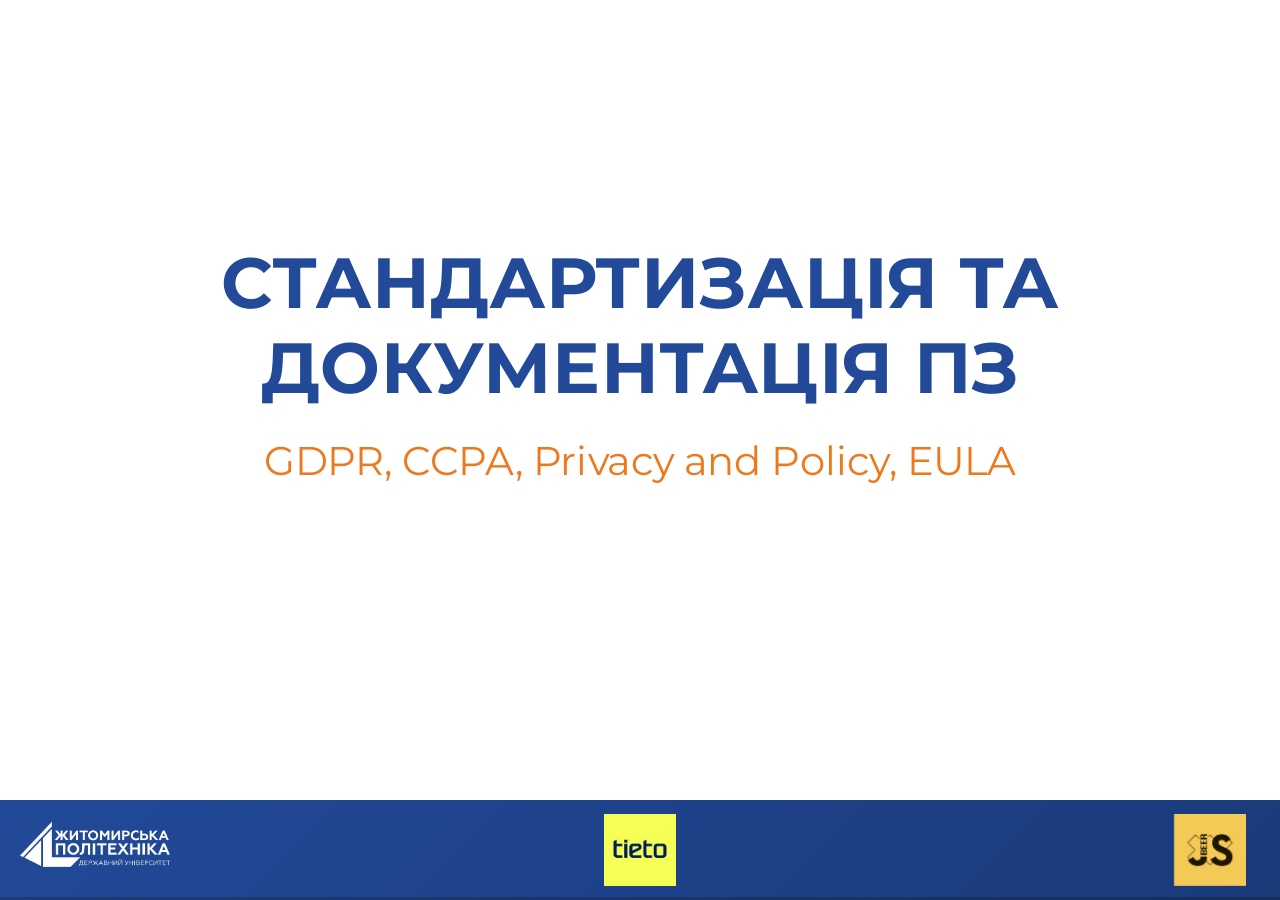
<file: feature-l2/index.html>
<!doctype html>
<html lang="uk">

<head>
	<meta charset="utf-8">
	<meta name="viewport" content="width=device-width, initial-scale=1.0, maximum-scale=1.0, user-scalable=no">

	<title>GDPR, CCPA, Privacy and Policy, EULA</title>

	<link rel="stylesheet" href="reveal.css">
	<link rel="stylesheet" href="theme/ztu.css">

	<!-- Theme used for syntax highlighted code -->
	<link rel="stylesheet" href="plugin/highlight/high-contrast.css">
</head>

<body>
	<div class="reveal">
		<div class="footer-ztu-logo"></div>
		<div class="footer-conference-logo"></div>
		<div class="footer-beerjs-logo"></div>
		<div class="slides">
			<!-- Title Slide -->
			<section>
				<h1 class="ztu-blue">СТАНДАРТИЗАЦІЯ ТА ДОКУМЕНТАЦІЯ ПЗ</h1>
				<p class="ztu-orange">GDPR, CCPA, Privacy and Policy, EULA</p>
			</section>

			<!-- РОЗДІЛ 1: PRIVACY AND POLICY -->
			<section>
				<h2 class="ztu-blue">PRIVACY AND POLICY</h2>
				<p class="fragment" style="font-size: 0.9em;">Приватність в ІТ визначається як право користувачів контролювати
					доступ, використання та розголошення своїх особистих даних. Це означає, що користувачі мають право знати, як їхні дані збираються,
					зберігаються та використовуються.</p>
			</section>

			<!-- ===== КРОК 2: ТЕОРІЯ — РЕГУЛЮВАННЯ ===== -->

			<!-- 2.1: ОСНОВНІ ПРИНЦИПИ -->
			<section>
				<h2 class="ztu-blue">ОСНОВНІ ПРИНЦИПИ PRIVACY AND POLICY</h2>
				<ul class="ztu-list">
					<li class="fragment">Збір та зберігання даних</li>
					<li class="fragment">Доступ та контроль</li>
					<li class="fragment">Компанії повинні чітко комунікувати свою політику захисту особистих даних та умови використання</li>
					<li class="fragment">Дані користувачів повинні бути захищені від несанкціонованого доступу, зміни та видалення</li>
				</ul>
			</section>

			<!-- 2.2: ЯК ІМПЛЕМЕНТУВАТИ -->
			<section>
				<h2 class="ztu-blue">ЯК ІМПЛЕМЕНТУВАТИ ПРИНЦИПИ?</h2>
				<ul class="ztu-list">
					<li class="fragment"><span class="ztu-orange">GDPR</span> — Загальний регламент про захист персональних даних</li>
					<li class="fragment"><span class="ztu-orange">CCPA</span> — Каліфорнійський закон про конфіденційність споживачів</li>
					<li class="fragment"><span class="ztu-orange">Безпека даних</span> — захист персональних даних від несанкціонованого доступу, витоку та крадіжки</li>
					<li class="fragment"><span class="ztu-orange">Політики конфіденційності</span> — узгоджені документи, що визначають, як збираються, зберігаються, використовуються та передаються персональні дані</li>
				</ul>
			</section>

			<!-- 2.3: GDPR -->
			<section>
				<h1 class="ztu-blue">GDPR</h1>
				<p class="ztu-orange">General Data Protection Regulation</p>
				<p class="fragment ztu-green" style="margin-top: 20px;">https://gdpr-text.com/uk/</p>
			</section>

			<section>
				<h2 class="ztu-blue">GDPR — ЩО ЦЕ?</h2>
				<p style="font-size: 0.8em;">Загальний регламент про захист даних (Regulation (EU) 2016/679) — регламент
					в межах законодавства ЄС щодо захисту персональних даних усіх осіб у межах ЄС та ЄЕЗ.</p>
				<p class="fragment" style="font-size: 0.8em; margin-top: 15px;">Також стосується експорту персональних даних за межі ЄС.
					GDPR покликаний надати громадянам та резидентам ЄС контроль за їхніми персональними даними
					та спростити регуляторне середовище для міжнародного бізнесу шляхом уніфікації регулювання.</p>
			</section>

			<!-- 2.4: ПЕРСОНАЛЬНІ ДАНІ -->
			<section>
				<h2 class="ztu-blue">ПЕРСОНАЛЬНІ ДАНІ</h2>
				<p class="ztu-orange">Будь-яка інформація, що стосується фізичної особи, яку ідентифіковано або можна ідентифікувати</p>
				<ul class="ztu-list" style="margin-top: 20px;">
					<li class="fragment">Паспортні дані</li>
					<li class="fragment">Адреса</li>
					<li class="fragment">Email</li>
					<li class="fragment">Телефон</li>
					<li class="fragment">IP адреси</li>
					<li class="fragment">Нікнейми</li>
				</ul>
			</section>

			<!-- 2.5: КЛЮЧОВІ РОЛІ GDPR -->
			<section>
				<h2 class="ztu-blue">КЛЮЧОВІ РОЛІ В GDPR</h2>
				<div style="display: grid; grid-template-columns: 1fr 1fr; gap: 20px; margin-top: 20px; font-size: 0.75em;">
					<div class="fragment" style="background: rgba(37, 99, 235, 0.1); padding: 15px; border-radius: 8px;">
						<h3 class="ztu-orange" style="font-size: 1.1em;">Data Controller</h3>
						<p>Визначає <strong>цілі та способи</strong> обробки даних. Контролює, що збирається і для чого.</p>
					</div>
					<div class="fragment" style="background: rgba(37, 99, 235, 0.1); padding: 15px; border-radius: 8px;">
						<h3 class="ztu-orange" style="font-size: 1.1em;">Data Processor</h3>
						<p>Обробляє дані <strong>від імені контролера</strong>. Дотримується інструкцій, забезпечує безпеку.</p>
					</div>
					<div class="fragment" style="background: rgba(37, 99, 235, 0.1); padding: 15px; border-radius: 8px;">
						<h3 class="ztu-orange" style="font-size: 1.1em;">Data Subject</h3>
						<p>Людина, якої <strong>стосуються</strong> персональні дані. Має права згідно GDPR.</p>
					</div>
					<div class="fragment" style="background: rgba(37, 99, 235, 0.1); padding: 15px; border-radius: 8px;">
						<h3 class="ztu-orange" style="font-size: 1.1em;">Data Protection</h3>
						<p>Принципи, процеси та технічні заходи для <strong>безпеки та цілісності</strong> даних.</p>
					</div>
				</div>
			</section>

			<!-- 2.6: ПРАВА СУБ'ЄКТА -->
			<section>
				<h2 class="ztu-blue">ПРАВА СУБ'ЄКТА ДАНИХ</h2>
				<ul class="ztu-list">
					<li class="fragment">Право на <span class="ztu-orange">доступ</span> до даних</li>
					<li class="fragment">Право на <span class="ztu-orange">виправлення</span> даних</li>
					<li class="fragment">Право <span class="ztu-orange">"бути забутим"</span> (erasure)</li>
					<li class="fragment">Право на <span class="ztu-orange">обмеження</span> опрацювання</li>
					<li class="fragment">Право на <span class="ztu-orange">мобільність</span> (portability)</li>
					<li class="fragment">Право на <span class="ztu-orange">заперечення</span></li>
					<li class="fragment">Право на заборону <span class="ztu-orange">автоматичного профайлингу</span></li>
				</ul>
			</section>

			<!-- 2.7: ARTICLE 6 — LEGAL BASIS (НОВИЙ) -->
			<section>
				<h2 class="ztu-blue">СТАТТЯ 6 — ЗАКОННІ ПІДСТАВИ ДЛЯ ОБРОБКИ</h2>
				<p class="ztu-orange" style="font-size: 0.8em;">Обробка персональних даних є законною лише за наявності однієї з підстав:</p>
				<ul class="ztu-list" style="margin-top: 15px; font-size: 0.85em;">
					<li class="fragment"><span class="ztu-orange">Згода</span> — суб'єкт дав явну згоду на обробку</li>
					<li class="fragment"><span class="ztu-orange">Контракт</span> — обробка необхідна для виконання договору</li>
					<li class="fragment"><span class="ztu-orange">Юридичне зобов'язання</span> — вимога закону</li>
					<li class="fragment"><span class="ztu-orange">Життєво важливі інтереси</span> — захист життя особи</li>
					<li class="fragment"><span class="ztu-orange">Публічне завдання</span> — виконання завдань в суспільних інтересах</li>
					<li class="fragment"><span class="ztu-orange">Законні інтереси</span> — легітимні інтереси контролера (якщо не переважають права суб'єкта)</li>
				</ul>
			</section>

			<section>
				<h2 class="ztu-blue">СТАТТЯ 6 — ПРИКЛАДИ ДЛЯ РОЗРОБНИКА</h2>
				<ul class="ztu-list" style="font-size: 0.8em;">
					<li><span class="ztu-orange">Згода</span> — користувач натискає "Підписатись на розсилку", checkbox НЕ може бути pre-checked</li>
					<li style="margin-top: 10px;"><span class="ztu-orange">Контракт</span> — обробка email для створення акаунту, без акаунту сервіс не працює</li>
					<li style="margin-top: 10px;"><span class="ztu-orange">Юридичне зобов'язання</span> — зберігання фінансових транзакцій 7 років (вимога податкового законодавства)</li>
					<li style="margin-top: 10px;"><span class="ztu-orange">Законні інтереси</span> — fraud detection, аналітика безпеки, баланс між бізнесом і правами користувача</li>
				</ul>
			</section>

			<!-- 2.8: CCPA (НОВИЙ) -->
			<section>
				<h1 class="ztu-blue">CCPA</h1>
				<p class="ztu-orange">California Consumer Privacy Act</p>
			</section>

			<section>
				<h2 class="ztu-blue">CCPA — ЩО ЦЕ?</h2>
				<p style="font-size: 0.8em;">Каліфорнійський закон про конфіденційність споживачів (2020) — один з найсуворіших
					законів про захист даних у США.</p>
				<p class="ztu-orange" style="font-size: 0.8em; margin-top: 15px;">Поширюється на бізнеси, що відповідають хоча б одному критерію:</p>
				<ul class="ztu-list" style="margin-top: 10px; font-size: 0.8em;">
					<li>Річний дохід > <span class="ztu-orange">$25 млн</span></li>
					<li>Обробка даних > <span class="ztu-orange">50 000</span> споживачів/пристроїв</li>
					<li>Більше <span class="ztu-orange">50%</span> доходу від продажу персональних даних</li>
				</ul>
			</section>

			<section>
				<h2 class="ztu-blue">CCPA — ПРАВА СПОЖИВАЧІВ</h2>
				<ul class="ztu-list">
					<li class="fragment">Право <span class="ztu-orange">знати</span>, які дані збираються і як використовуються</li>
					<li class="fragment">Право на <span class="ztu-orange">видалення</span> персональних даних</li>
					<li class="fragment">Право <span class="ztu-orange">відмовитись</span> від продажу даних (Opt-Out)</li>
					<li class="fragment">Право на <span class="ztu-orange">недискримінацію</span> за використання своїх прав</li>
				</ul>
				<p class="fragment ztu-red" style="margin-top: 20px; font-size: 0.85em;">Штрафи: $2,500 за ненавмисне / $7,500 за навмисне порушення (per violation)</p>
			</section>

			<!-- 2.9: GDPR vs CCPA (НОВИЙ) -->
			<section>
				<h2 class="ztu-blue">GDPR vs CCPA</h2>
				<table style="font-size: 0.5em; width: 100%;">
					<thead>
						<tr>
							<th></th>
							<th class="ztu-blue">GDPR</th>
							<th class="ztu-orange">CCPA</th>
						</tr>
					</thead>
					<tbody>
						<tr>
							<td>Територія</td>
							<td>ЄС / ЄЕЗ</td>
							<td>Каліфорнія, США</td>
						</tr>
						<tr>
							<td>Модель згоди</td>
							<td class="ztu-green">Opt-In (за замовчуванням заборонено)</td>
							<td class="ztu-orange">Opt-Out (за замовчуванням дозволено)</td>
						</tr>
						<tr>
							<td>Максимальний штраф</td>
							<td>4% обороту або 20М EUR</td>
							<td>$7,500 per violation</td>
						</tr>
						<tr>
							<td>Право видалення</td>
							<td class="ztu-green">Так</td>
							<td class="ztu-green">Так</td>
						</tr>
						<tr>
							<td>DPO (Data Protection Officer)</td>
							<td class="ztu-green">Обов'язковий</td>
							<td class="ztu-red">Ні</td>
						</tr>
						<tr>
							<td>Вік дітей</td>
							<td>16 років (або 13-16 за країною)</td>
							<td>16 років</td>
						</tr>
						<tr>
							<td>Продаж даних</td>
							<td>Потрібна явна згода</td>
							<td>Кнопка "Do Not Sell My Info"</td>
						</tr>
					</tbody>
				</table>
			</section>

			<!-- 2.10: EULA -->
			<section>
				<h2 class="ztu-blue">EULA</h2>
				<p class="ztu-orange">End User License Agreement</p>
				<ul class="ztu-list" style="margin-top: 20px;">
					<li class="fragment">Ліцензійна угода з кінцевим користувачем</li>
					<li class="fragment">Умови використання та ліцензійні права</li>
					<li class="fragment">Власність на програмне забезпечення</li>
					<li class="fragment">Відповідальність та обмеження відповідальності</li>
					<li class="fragment">Умови відмови від гарантій</li>
					<li class="fragment">Умови ліцензування</li>
				</ul>
				<p class="fragment ztu-green" style="margin-top: 15px; font-size: 0.7em;">https://ain.ua/2023/03/22/eula-yakoyu-vona-maye-buty/</p>
			</section>

			<!-- 2.11: TERMS AND CONDITIONS -->
			<section>
				<h2 class="ztu-blue">TERMS AND CONDITIONS</h2>
				<p class="fragment" style="font-size: 0.85em;">Визначають рамки взаємодії між користувачами
					та постачальниками послуг, надаючи правову ясність та захист для обох сторін</p>
				<ul class="ztu-list" style="margin-top: 20px;">
					<li class="fragment">Визначення термінів</li>
					<li class="fragment">Права та обов'язки</li>
					<li class="fragment">Користувацька поведінка</li>
					<li class="fragment">Платежі та вартість</li>
					<li class="fragment">Відповідальність та відшкодування</li>
					<li class="fragment">Політика конфіденційності</li>
					<li class="fragment">Контактна інформація</li>
				</ul>
			</section>

			<!-- ===== КРОК 3: РОЛЬ ДЕВЕЛОПЕРА + DPA ===== -->

			<!-- 3.1: РОЛЬ ДЕВЕЛОПЕРА -->
			<section>
				<h2 class="ztu-blue">ЯКА РОЛЬ ДЕВЕЛОПЕРА В ЛАНЦЮЖКУ GDPR?</h2>
				<div style="display: grid; grid-template-columns: 1fr 1fr; gap: 25px; margin-top: 25px; font-size: 0.8em;">
					<div class="fragment" style="background: rgba(22, 163, 74, 0.1); padding: 20px; border-radius: 8px;">
						<h3 class="ztu-green" style="font-size: 1em;">Трудовий контракт</h3>
						<ul class="ztu-list" style="font-size: 0.85em;">
							<li>Без DPA, NDA та субконтрактів</li>
							<li>Працюють від імені компанії</li>
							<li>Компанія несе відповідальність</li>
						</ul>
					</div>
					<div class="fragment" style="background: rgba(234, 88, 12, 0.1); padding: 20px; border-radius: 8px;">
						<h3 class="ztu-orange" style="font-size: 1em;">ФОП (підрядник)</h3>
						<ul class="ztu-list" style="font-size: 0.85em;">
							<li>Додатковий контракт + <span class="ztu-orange">DPA</span></li>
							<li>Може діяти як субконтракт від свого імені</li>
							<li>Особиста відповідальність за дані</li>
						</ul>
					</div>
				</div>
			</section>

			<!-- 3.2: DPA -->
			<section>
				<h2 class="ztu-blue">DPA — DATA PROCESSING AGREEMENT</h2>
				<p style="font-size: 0.8em;">Угода між <span class="ztu-orange">контролером</span> та <span class="ztu-orange">оператором</span> про обробку персональних даних</p>
				<p class="fragment" style="font-size: 0.75em; margin-top: 20px;">Є компанія, що займається роздрібною торгівлею та законно збирає
					інформацію про клієнтів. Вона — <span class="ztu-orange">контролер</span>.</p>
				<p class="fragment" style="font-size: 0.75em; margin-top: 10px;">Компанія залучає спеціаліста для email-розсилки, якому передає персональні дані.
					Він — <span class="ztu-orange">оператор</span>.</p>
				<p class="fragment" style="font-size: 0.75em; margin-top: 10px;">Саме ці відносини оформлюються у вигляді <span class="ztu-orange">DPA</span>.</p>
				<p class="fragment ztu-green" style="margin-top: 15px; font-size: 0.6em;">https://legalitgroup.com/data-processing-agreement-uzgodzhennya-tamenedzhment/</p>
			</section>

			<!-- 3.3: DPA ДЛЯ РОЗРОБНИКА -->
			<section>
				<h2 class="ztu-blue">DPA — КОЛИ ПОТРІБЕН РОЗРОБНИКУ?</h2>
				<ul class="ztu-list" style="font-size: 0.85em;">
					<li>Ви <span class="ztu-orange">ФОП</span> і працюєте з даними клієнтів замовника</li>
					<li>Ваш сервіс <span class="ztu-orange">зберігає/обробляє</span> персональні дані від імені іншої компанії</li>
					<li>Ви інтегруєте <span class="ztu-orange">third-party сервіси</span> (аналітика, CRM, email-провайдер)</li>
					<li>Ви передаєте дані <span class="ztu-orange">субпідрядникам</span></li>
				</ul>
				<p class="ztu-red" style="margin-top: 20px; font-size: 0.8em;">Без DPA — обробка даних є незаконною за GDPR</p>
			</section>

			<!-- ===== КРОК 4: ТЕХНІЧНА ІМПЛЕМЕНТАЦІЯ ===== -->

			<!-- 4.1: TITLE -->
			<section>
				<h1 class="ztu-blue">ТЕХНІЧНА ІМПЛЕМЕНТАЦІЯ</h1>
				<p class="ztu-orange">GDPR очима розробника</p>
			</section>

			<!-- 4.2: PRIVACY BY DESIGN / DEFAULT -->
			<section>
				<h2 class="ztu-blue">PRIVACY BY DESIGN / BY DEFAULT</h2>
				<div style="display: grid; grid-template-columns: 1fr 1fr; gap: 25px; margin-top: 20px; font-size: 0.75em;">
					<div class="fragment" style="background: rgba(37, 99, 235, 0.1); padding: 15px; border-radius: 8px;">
						<h3 class="ztu-orange" style="font-size: 1em;">Privacy by Design</h3>
						<p>Захист даних закладається <strong>на етапі проектування</strong></p>
					</div>
					<div class="fragment" style="background: rgba(37, 99, 235, 0.1); padding: 15px; border-radius: 8px;">
						<h3 class="ztu-orange" style="font-size: 1em;">Privacy by Default</h3>
						<p>За замовчуванням обробляються <strong>лише необхідні</strong> дані</p>
					</div>
				</div>
				<ul class="ztu-list" style="margin-top: 20px; font-size: 0.8em;">
					<li class="fragment">Мінімізація обробки</li>
					<li class="fragment">Псевдонімізація даних</li>
					<li class="fragment">Обмеження періоду зберігання</li>
					<li class="fragment">Вдосконалення безпеки</li>
				</ul>
			</section>

			<!-- 4.3: АРХІТЕКТУРНІ ПАТТЕРНИ -->
			<section>
				<h2 class="ztu-blue">АРХІТЕКТУРНІ ПАТТЕРНИ PRIVACY BY DESIGN</h2>
				<ul class="ztu-list" style="font-size: 0.85em;">
					<li class="fragment"><span class="ztu-orange">Data Minimization</span> — збирай тільки ті поля, які реально потрібні для функціоналу</li>
					<li class="fragment"><span class="ztu-orange">Encryption at Rest</span> — шифрування даних у БД (AES-256)</li>
					<li class="fragment"><span class="ztu-orange">Encryption in Transit</span> — TLS/HTTPS для всіх з'єднань</li>
					<li class="fragment"><span class="ztu-orange">Audit Trail</span> — логування хто, коли і що робив з даними</li>
					<li class="fragment"><span class="ztu-orange">Access Control</span> — RBAC/ABAC для доступу до персональних даних</li>
					<li class="fragment"><span class="ztu-orange">Data Retention</span> — автоматичне видалення після закінчення терміну</li>
				</ul>
			</section>

			<!-- 4.4: COOKIE CONSENT -->
			<section>
				<h2 class="ztu-blue">COOKIE CONSENT</h2>
				<p class="ztu-orange" style="font-size: 0.85em;">Перше, з чим стикається веброзробник</p>
				<ul class="ztu-list" style="margin-top: 15px; font-size: 0.8em;">
					<li>Банер має з'явитись <span class="ztu-orange">до</span> завантаження будь-яких трекерів</li>
					<li>Необхідні cookies (сесія, CSRF) — <span class="ztu-green">без згоди</span></li>
					<li>Аналітика (Google Analytics) — <span class="ztu-orange">потрібна згода</span></li>
					<li>Маркетинг (Facebook Pixel) — <span class="ztu-red">потрібна явна згода</span></li>
					<li>Кнопка "Відхилити все" має бути <span class="ztu-orange">такою ж помітною</span>, як "Прийняти"</li>
				</ul>
			</section>

			<section>
				<h2 class="ztu-blue">COOKIE CONSENT — ІМПЛЕМЕНТАЦІЯ</h2>
				<pre><code class="javascript" data-line-numbers>// Категорії cookies
const COOKIE_CATEGORIES = {
  necessary: true,   // завжди активні
  analytics: false,   // за замовчуванням OFF
  marketing: false    // за замовчуванням OFF
};

// Завантажити скрипти ТІЛЬКИ після згоди
if (consent.analytics) {
  loadScript('google-analytics.js');
}
if (consent.marketing) {
  loadScript('facebook-pixel.js');
}</code></pre>
				<p class="ztu-orange" style="margin-top: 15px; font-size: 0.7em;">Популярні рішення: CookieBot, OneTrust, cookie-consent (open source)</p>
			</section>

			<!-- 4.5: RIGHT TO BE FORGOTTEN -->
			<section>
				<h2 class="ztu-blue">RIGHT TO BE FORGOTTEN</h2>
				<p class="ztu-orange" style="font-size: 0.85em;">Стаття 17 — Право на видалення</p>
				<div style="display: grid; grid-template-columns: 1fr 1fr; gap: 25px; margin-top: 20px; font-size: 0.7em;">
					<div class="fragment" style="background: rgba(234, 88, 12, 0.1); padding: 15px; border-radius: 8px;">
						<h3 class="ztu-orange" style="font-size: 1.1em;">Soft Delete</h3>
						<ul class="ztu-list">
							<li>Поле <code>deleted_at</code> в таблиці</li>
							<li>Дані залишаються в БД</li>
							<li>Можна відновити</li>
							<li class="ztu-red">Не відповідає GDPR!</li>
						</ul>
					</div>
					<div class="fragment" style="background: rgba(22, 163, 74, 0.1); padding: 15px; border-radius: 8px;">
						<h3 class="ztu-green" style="font-size: 1.1em;">Hard Delete + Anonymize</h3>
						<ul class="ztu-list">
							<li>Видалення PII з усіх таблиць</li>
							<li>Анонімізація пов'язаних записів</li>
							<li>Каскадне видалення з бекапів</li>
							<li class="ztu-green">GDPR-compliant</li>
						</ul>
					</div>
				</div>
			</section>

			<section>
				<h2 class="ztu-blue">ERASURE — ПРИКЛАД API</h2>
				<pre><code class="javascript" data-line-numbers="|1-2|4-7|9-11">// DELETE /api/users/:id/data
async function eraseUserData(userId) {
  // 1. Видалити персональні дані
  await db.users.update(userId, {
    email: 'deleted@anonymous.com',
    name: 'Anonymous User',
    phone: null, address: null
  });
  // 2. Видалити з third-party сервісів
  await analytics.deleteUser(userId);
  await emailService.removeSubscriber(userId);
  // 3. Залогувати факт видалення (без PII)
  await auditLog.record('USER_DATA_ERASED', userId);
}</code></pre>
			</section>

			<!-- 4.6: RIGHT TO DATA PORTABILITY -->
			<section>
				<h2 class="ztu-blue">RIGHT TO DATA PORTABILITY</h2>
				<p class="ztu-orange" style="font-size: 0.85em;">Стаття 20 — Право на перенесення даних</p>
				<ul class="ztu-list" style="margin-top: 15px; font-size: 0.8em;">
					<li>Користувач має право отримати <span class="ztu-orange">свої дані</span> у машиночитабельному форматі</li>
					<li>Формати: <span class="ztu-orange">JSON</span>, CSV, XML</li>
					<li>Реалізація: endpoint <code>GET /api/users/:id/export</code></li>
					<li>Включає: профіль, замовлення, коментарі, завантажені файли</li>
				</ul>
				<pre><code class="json">{
  "user": { "name": "...", "email": "..." },
  "orders": [...],
  "comments": [...],
  "exported_at": "2025-01-15T10:30:00Z"
}</code></pre>
			</section>

			<!-- 4.7: CONSENT MANAGEMENT -->
			<section>
				<h2 class="ztu-blue">CONSENT MANAGEMENT</h2>
				<p class="ztu-orange" style="font-size: 0.85em;">Як зберігати згоди в базі даних</p>
				<pre><code class="sql" data-line-numbers>CREATE TABLE user_consents (
  id          SERIAL PRIMARY KEY,
  user_id     INT NOT NULL,
  purpose     VARCHAR(50),  -- 'marketing', 'analytics'
  granted     BOOLEAN DEFAULT false,
  granted_at  TIMESTAMP,
  revoked_at  TIMESTAMP,
  ip_address  INET,
  version     INT DEFAULT 1  -- версія Privacy Policy
);
-- Кожна зміна згоди = новий запис (audit trail)
-- НІКОЛИ не UPDATE, тільки INSERT
-- Зберігати версію документа, на який дали згоду</code></pre>
			</section>

			<!-- 4.8: DATA BREACH NOTIFICATION -->
			<section>
				<h2 class="ztu-blue">DATA BREACH NOTIFICATION</h2>
				<p class="ztu-red" style="font-size: 1.2em;">72 години</p>
				<p style="font-size: 0.85em; margin-top: 15px;">Стаття 33 — контролер повинен повідомити наглядовий орган
					протягом <span class="ztu-red">72 годин</span> після виявлення порушення</p>
				<ul class="ztu-list" style="margin-top: 15px; font-size: 0.8em;">
					<li><span class="ztu-orange">Detect</span> — моніторинг, alerting (SIEM, IDS)</li>
					<li><span class="ztu-orange">Contain</span> — ізоляція, блокування доступу</li>
					<li><span class="ztu-orange">Assess</span> — які дані скомпрометовані, скільки суб'єктів</li>
					<li><span class="ztu-orange">Notify</span> — наглядовий орган (72 год) + суб'єкти (без зволікань)</li>
					<li><span class="ztu-orange">Document</span> — зафіксувати всі деталі інциденту</li>
				</ul>
			</section>

			<!-- 4.9: МІЖНАРОДНА ПЕРЕДАЧА ДАНИХ -->
			<section>
				<h2 class="ztu-blue">МІЖНАРОДНА ПЕРЕДАЧА ДАНИХ</h2>
				<p class="ztu-orange" style="font-size: 0.85em;">Актуально для кожного, хто працює з хмарними сервісами</p>
				<ul class="ztu-list" style="margin-top: 15px; font-size: 0.8em;">
					<li class="fragment"><span class="ztu-orange">Вибір регіону</span> — AWS eu-west-1, GCP europe-west1, Azure West Europe</li>
					<li class="fragment"><span class="ztu-orange">Adequacy Decision</span> — список країн, визнаних ЄС "безпечними"</li>
					<li class="fragment"><span class="ztu-orange">SCC</span> (Standard Contractual Clauses) — для передачі в "небезпечні" країни</li>
					<li class="fragment"><span class="ztu-orange">Data Residency</span> — дані фізично зберігаються в ЄС</li>
				</ul>
				<p class="fragment ztu-red" style="margin-top: 15px; font-size: 0.75em;">Schrems II (2020): EU-US Privacy Shield визнано недійсним. Використовуйте SCC або EU-US Data Privacy Framework (2023)</p>
			</section>

			<!-- 4.10: DEVELOPER CHECKLIST -->
			<section>
				<h2 class="ztu-blue">GDPR DEVELOPER CHECKLIST</h2>
				<div style="display: grid; grid-template-columns: 1fr 1fr; gap: 20px; margin-top: 20px; font-size: 0.65em;">
					<div style="background: rgba(234, 88, 12, 0.1); padding: 15px; border-radius: 8px;">
						<h3 class="ztu-orange" style="font-size: 1.1em; margin-bottom: 10px;">UI & Consent</h3>
						<ul class="ztu-list">
							<li>Cookie banner <strong>до</strong> завантаження трекерів</li>
							<li>Checkboxes згоди <strong>не pre-checked</strong></li>
							<li>Таблиця <strong>user_consents</strong> з версіонуванням</li>
						</ul>
					</div>
					<div style="background: rgba(37, 99, 235, 0.1); padding: 15px; border-radius: 8px;">
						<h3 class="ztu-blue" style="font-size: 1.1em; margin-bottom: 10px;">API Endpoints</h3>
						<ul class="ztu-list">
							<li>Endpoint <strong>експорту даних</strong> (JSON/CSV)</li>
							<li>Endpoint <strong>видалення даних</strong> (hard delete / anonymize)</li>
						</ul>
					</div>
					<div style="background: rgba(22, 163, 74, 0.1); padding: 15px; border-radius: 8px;">
						<h3 class="ztu-green" style="font-size: 1.1em; margin-bottom: 10px;">Безпека</h3>
						<ul class="ztu-list">
							<li><strong>HTTPS</strong> скрізь, шифрування PII в БД</li>
							<li><strong>Audit log</strong> доступу до персональних даних</li>
							<li><strong>Data retention</strong> — автовидалення старих даних</li>
						</ul>
					</div>
					<div style="background: rgba(220, 38, 38, 0.1); padding: 15px; border-radius: 8px;">
						<h3 class="ztu-red" style="font-size: 1.1em; margin-bottom: 10px;">Інфраструктура</h3>
						<ul class="ztu-list">
							<li>Сервери / хмара — <strong>регіон ЄС</strong></li>
							<li><strong>Incident response plan</strong> — хто, що, коли при breach</li>
						</ul>
					</div>
				</div>
			</section>

			<!-- ===== КРОК 5: КЕЙСИ ТА ШТРАФИ ===== -->

			<!-- 5.1: TITLE -->
			<section>
				<h1 class="ztu-blue">КЕЙСИ ТА ШТРАФИ</h1>
				<p class="ztu-orange">Чому це не просто теорія</p>
				<p class="ztu-green" style="margin-top: 20px; font-size: 0.7em;">https://ain.ua/2022/06/03/4-roky-diyi-gdpr-yak-vchytysya-na-chuzhyh-shtrafah/</p>
			</section>

			<!-- 5.2: РІВНІ ШТРАФІВ -->
			<section>
				<h2 class="ztu-blue">РІВНІ ШТРАФІВ GDPR</h2>
				<div style="display: grid; grid-template-columns: 1fr 1fr; gap: 25px; margin-top: 25px; font-size: 0.75em;">
					<div style="background: rgba(234, 88, 12, 0.1); padding: 20px; border-radius: 8px;">
						<h3 class="ztu-orange" style="font-size: 1.1em;">Нижній рівень</h3>
						<p class="ztu-red" style="font-size: 1.3em;">до 10 млн EUR</p>
						<p>або 2% річного обороту</p>
						<p style="margin-top: 10px; font-size: 0.9em;">Порушення: технічні заходи, DPO, повідомлення про breach</p>
					</div>
					<div style="background: rgba(220, 38, 38, 0.1); padding: 20px; border-radius: 8px;">
						<h3 class="ztu-red" style="font-size: 1.1em;">Верхній рівень</h3>
						<p class="ztu-red" style="font-size: 1.3em;">до 20 млн EUR</p>
						<p>або 4% річного обороту</p>
						<p style="margin-top: 10px; font-size: 0.9em;">Порушення: принципи обробки, права суб'єктів, згода, міжнародна передача</p>
					</div>
				</div>
			</section>

			<!-- 5.3: КЛАСИЧНІ ПРОБЛЕМИ -->
			<section>
				<h2 class="ztu-blue">КЛАСИЧНІ ПРОБЛЕМИ</h2>
				<ul class="ztu-list" style="font-size: 0.85em;">
					<li><span class="ztu-orange">Підписки</span> — Фінляндія, 50к — <span class="ztu-red">немає згоди (ст. 6)</span></li>
					<li><span class="ztu-orange">Автоматичні боти</span> — збір даних без правової підстави</li>
					<li><span class="ztu-orange">Розіграші зі списком людей</span> — публікація PII без згоди</li>
					<li><span class="ztu-orange">Батьківська згода</span> — діти до 16 років (ст. 8)</li>
					<li><span class="ztu-orange">Відбитки пальців</span> при вході в спортклуб — 20к, Литва — <span class="ztu-red">надмірний збір (ст. 5)</span></li>
					<li><span class="ztu-orange">Дискримінуючі алгоритми</span> — Італія, 2.6М — <span class="ztu-red">профайлинг (ст. 22)</span></li>
					<li><span class="ztu-orange">Купівля послуг ≠ Згода на одержання</span> — Норвегія — <span class="ztu-red">ст. 6(1)(a)</span></li>
				</ul>
			</section>

			<!-- 5.4: ШТРАФ META -->
			<section>
				<h2 class="ztu-blue">META (FACEBOOK)</h2>
				<p class="ztu-red" style="font-size: 1.3em;">390 млн EUR</p>
				<p style="font-size: 0.8em; margin-top: 15px;">DPC Ірландії (2023) — Meta не змогла продемонструвати
					законну основу для обробки даних користувачів Facebook.</p>
				<p class="ztu-orange" style="font-size: 0.75em; margin-top: 10px;">Порушення: ст. 6(1) — відсутність legal basis. Спроба використати "контракт" замість "згоди" для таргетованої реклами.</p>
			</section>

			<!-- 5.5: ШТРАФ H&M -->
			<section>
				<h2 class="ztu-blue">H&M</h2>
				<p class="ztu-red" style="font-size: 1.3em;">35.3 млн EUR</p>
				<p style="font-size: 0.8em; margin-top: 15px;">LfDI Німеччина (2024) — незаконне відеоспостереження
					за працівниками без законної підстави.</p>
				<p class="ztu-orange" style="font-size: 0.75em; margin-top: 10px;">Порушення: ст. 5(1)(c) — мінімізація даних. Збирали надмірну кількість інформації про приватне життя працівників.</p>
			</section>

			<!-- 5.6: ШТРАФ GOOGLE -->
			<section>
				<h2 class="ztu-blue">GOOGLE</h2>
				<p class="ztu-red" style="font-size: 1.3em;">150 млн EUR</p>
				<p style="font-size: 0.8em; margin-top: 15px;">CNIL Франція (2024) — непрозорість у використанні даних,
					відсутність чіткої згоди користувачів.</p>
				<p class="ztu-orange" style="font-size: 0.75em; margin-top: 10px;">Порушення: ст. 7 (умови згоди) + ст. 12 (прозорість). Cookie banner не дозволяв легко відхилити cookies.</p>
			</section>

			<!-- 5.7: ШТРАФ AMAZON -->
			<section>
				<h2 class="ztu-blue">AMAZON</h2>
				<p class="ztu-red" style="font-size: 1.3em;">746 млн EUR</p>
				<p style="font-size: 0.8em; margin-top: 15px;">CNPD Люксембург — рекордний штраф. Обробка персональних даних для
					цільової реклами без належного отримання згоди користувачів.</p>
				<p class="ztu-orange" style="font-size: 0.75em; margin-top: 10px;">Порушення: ст. 6(1)(a) — відсутність валідної згоди на обробку для рекламних цілей.</p>
				<p class="ztu-red" style="font-size: 0.75em; margin-top: 10px;">Один із найбільших штрафів в історії GDPR.</p>
			</section>

			<!-- 5.8: ШТРАФ AUSTRIAN POST -->
			<section>
				<h2 class="ztu-blue">AUSTRIAN POST</h2>
				<p class="ztu-red" style="font-size: 1.3em;">18 млн EUR</p>
				<p style="font-size: 0.8em; margin-top: 15px;">Австрія (2022) — неналежне зберігання даних, створення
					профілів політичних уподобань громадян для продажу.</p>
				<p class="ztu-orange" style="font-size: 0.75em; margin-top: 10px;">Порушення: ст. 9 — обробка спеціальних категорій даних (політичні погляди) без явної згоди.</p>
			</section>

			<!-- 5.9: ПІДСУМОК ШТРАФІВ -->
			<section>
				<h2 class="ztu-blue">ТОП-5 ШТРАФІВ — ВИСНОВКИ</h2>
				<table style="font-size: 0.5em; width: 100%;">
					<thead>
						<tr>
							<th>Компанія</th>
							<th>Сума</th>
							<th>Стаття</th>
							<th>Урок для розробника</th>
						</tr>
					</thead>
					<tbody>
						<tr>
							<td class="ztu-orange">Amazon</td>
							<td class="ztu-red">746М</td>
							<td>ст. 6(1)(a)</td>
							<td>Не трекай без згоди</td>
						</tr>
						<tr>
							<td class="ztu-orange">Meta</td>
							<td class="ztu-red">390М</td>
							<td>ст. 6(1)</td>
							<td>"Контракт" ≠ "Згода" для реклами</td>
						</tr>
						<tr>
							<td class="ztu-orange">Google</td>
							<td class="ztu-red">150М</td>
							<td>ст. 7, 12</td>
							<td>Cookie banner має бути чесним</td>
						</tr>
						<tr>
							<td class="ztu-orange">H&M</td>
							<td class="ztu-red">35.3М</td>
							<td>ст. 5(1)(c)</td>
							<td>Не збирай зайвого</td>
						</tr>
						<tr>
							<td class="ztu-orange">Austrian Post</td>
							<td class="ztu-red">18М</td>
							<td>ст. 9</td>
							<td>Sensitive data = особлива обережність</td>
						</tr>
					</tbody>
				</table>
			</section>

			<!-- ===== КРОК 6: Q&A ===== -->
			<section>
				<h1 class="ztu-blue">ВАШІ ЗАПИТАННЯ?</h1>
				<p class="ztu-orange" style="margin-top: 40px;">Що залишилось незрозумілим?</p>
				<p class="fragment" style="margin-top: 30px; font-size: 0.6em;">GDPR Mobile App & Site: https://www.youtube.com/watch?v=vVD37L1YKi8</p>
			</section>

		</div>
	</div>

	<script src="reveal.js"></script>
	<script src="plugin/notes/notes.js"></script>
	<script src="plugin/markdown/markdown.js"></script>
	<script src="plugin/highlight/highlight.js"></script>
	<script>
		Reveal.initialize({
			hash: true,
			progress: true,
			plugins: [RevealMarkdown, RevealHighlight, RevealNotes]
		});
	</script>
</body>

</html>
</file>
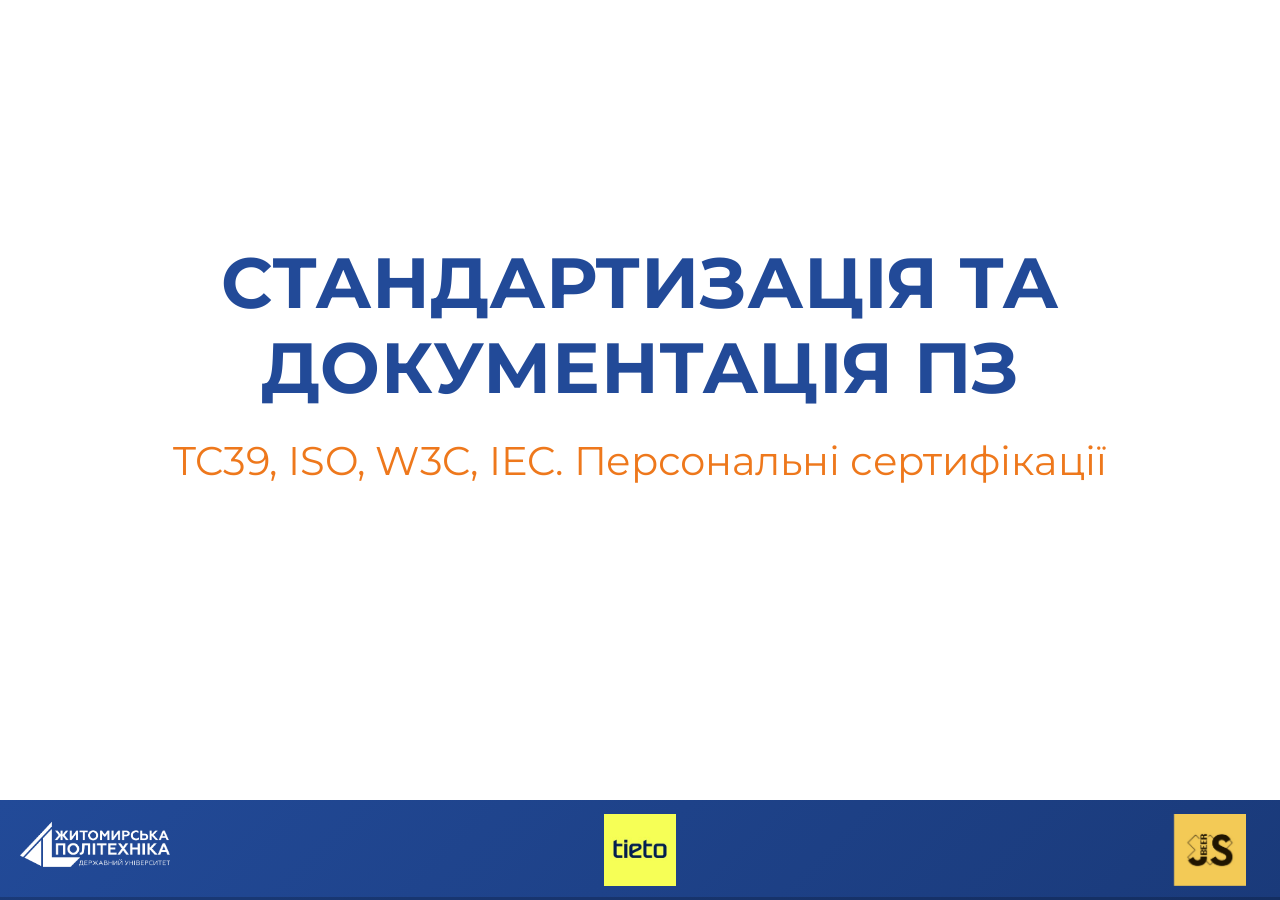
<file: feature-l3/index.html>
<!doctype html>
<html lang="uk">

<head>
	<meta charset="utf-8">
	<meta name="viewport" content="width=device-width, initial-scale=1.0, maximum-scale=1.0, user-scalable=no">

	<title>TC39, ISO, W3C, IEC. Персональні сертифікації</title>

	<link rel="stylesheet" href="reveal.css">
	<link rel="stylesheet" href="theme/ztu.css">

	<!-- Theme used for syntax highlighted code -->
	<link rel="stylesheet" href="plugin/highlight/high-contrast.css">
</head>

<body>
	<div class="reveal">
		<div class="footer-ztu-logo"></div>
		<div class="footer-conference-logo"></div>
		<div class="footer-beerjs-logo"></div>
		<div class="slides">

			<!-- Title Slide -->
			<section>
				<h1 class="ztu-blue">СТАНДАРТИЗАЦІЯ ТА ДОКУМЕНТАЦІЯ ПЗ</h1>
				<p class="ztu-orange">TC39, ISO, W3C, IEC. Персональні сертифікації</p>
			</section>

			<!-- ===== IEC ===== -->

			<section>
				<h1 class="ztu-blue">IEC</h1>
				<p class="ztu-orange">International Electrotechnical Commission</p>
				<p class="ztu-green" style="margin-top: 20px; font-size: 0.7em;">https://www.iec.ch/homepage</p>
			</section>

			<section>
				<h2 class="ztu-blue">IEC — ЩО ЦЕ?</h2>
				<ul class="ztu-list" style="font-size: 0.85em;">
					<li><span class="ztu-orange">Міжнародна електротехнічна комісія</span> — заснована 1906 р., Женева
					</li>
					<li>Охоплює <span class="ztu-orange">173 країни</span></li>
					<li>Україна — член з <span class="ztu-orange">1993 року</span> (представник: ДП «УкрНДНЦ»)</li>
					<li>Напрямки: електрика, електроніка, електромагнетизм</li>
					<li>Основний внесок для ПЗ — стандарти серії <span class="ztu-orange">IEC/ISO 25000</span> та <span
							class="ztu-orange">IEC 62443</span> (кібербезпека)</li>
				</ul>
			</section>

			<section>
				<h2 class="ztu-blue">ДСТУ — ЩО ЦЕ?</h2>
				<p style="font-size: 0.85em;">ДСТУ — Державний стандарт України. Технічні нормативи, прийняті як
					національні стандарти на основі міжнародних (ISO, IEC, IEEE).</p>
				<div
					style="display: grid; grid-template-columns: 1fr 1fr 1fr; gap: 15px; margin-top: 20px; font-size: 0.7em;">
					<div
						style="background: rgba(37, 99, 235, 0.1); padding: 15px; border-radius: 8px; text-align: center;">
						<p class="ztu-blue" style="font-weight: bold;">ДСТУ ISO/IEC 25022</p>
						<p>Якість ПЗ (SQuaRE)</p>
					</div>
					<div
						style="background: rgba(234, 88, 12, 0.1); padding: 15px; border-radius: 8px; text-align: center;">
						<p class="ztu-orange" style="font-weight: bold;">ДСТУ ISO/IEC 14598-6</p>
						<p>Оцінювання ПЗ</p>
					</div>
					<div
						style="background: rgba(22, 163, 74, 0.1); padding: 15px; border-radius: 8px; text-align: center;">
						<p class="ztu-green" style="font-weight: bold;">ДСТУ ISO/IEC/IEEE 15939</p>
						<p>Процес вимірювання</p>
					</div>
				</div>
			</section>

			<section>
				<h2 class="ztu-blue">ДСТУ ISO/IEC 25022:2019</h2>
				<p class="ztu-orange" style="font-size: 0.85em;">SQuaRE — Software product Quality Requirements and
					Evaluation</p>
				<p style="font-size: 0.8em; margin-top: 15px;">Інженерія систем і програмних засобів. Вимоги до якості
					та оцінювання. <strong>Вимірювання якості під час застосування.</strong></p>
				<ul class="ztu-list" style="font-size: 0.75em; margin-top: 15px;">
					<li><span class="ztu-orange">Результативність</span> — чи вирішує продукт задачу користувача</li>
					<li><span class="ztu-orange">Ефективність</span> — витрати ресурсів для досягнення мети</li>
					<li><span class="ztu-orange">Задоволеність</span> — зручність та позитивний досвід</li>
					<li><span class="ztu-orange">Безризиковість</span> — вплив на здоров'я, безпеку, економіку</li>
					<li><span class="ztu-orange">Покриття контексту</span> — застосовність у різних умовах</li>
				</ul>
				<p class="ztu-green" style="font-size: 0.6em; margin-top: 10px;">
					https://uas.org.ua/ua/standart/dstu-iso-iec-25022-2019/</p>
			</section>

			<section>
				<h2 class="ztu-blue">ДСТУ ISO/IEC 14598-6:2005</h2>
				<p class="ztu-orange" style="font-size: 0.85em;">Інформаційні технології. Оцінювання програмного
					продукту</p>
				<p style="font-size: 0.8em; margin-top: 15px;"><strong>Частина 6 — Документація модулів
						оцінювання</strong></p>
				<ul class="ztu-list" style="font-size: 0.8em; margin-top: 15px;">
					<li>Визначає вимоги до <span class="ztu-orange">документування</span> процесу оцінювання ПЗ</li>
					<li>Описує структуру <span class="ztu-orange">модулів оцінювання</span> (evaluation modules)</li>
					<li>Використовується при <span class="ztu-orange">сертифікації та аудиті</span> програмних продуктів
					</li>
					<li>Базується на серії <span class="ztu-orange">ISO/IEC 14598</span> — 6 частин стандарту</li>
				</ul>
				<p class="ztu-green" style="font-size: 0.6em; margin-top: 10px;">
					https://uas.org.ua/ua/standart/dstu-iso-iec-14598-6-2005/</p>
			</section>

			<section>
				<h2 class="ztu-blue">ДСТУ ISO/IEC/IEEE 15939:2018</h2>
				<p class="ztu-orange" style="font-size: 0.85em;">Інженерія систем і програмних засобів. Процес
					вимірювання</p>
				<p style="font-size: 0.8em; margin-top: 15px;">Стандарт визначає <strong>концептуальну модель і
						термінологію</strong> для вимірювань у програмній інженерії.</p>
				<div
					style="display: grid; grid-template-columns: 1fr 1fr; gap: 15px; margin-top: 15px; font-size: 0.75em;">
					<div style="background: rgba(37, 99, 235, 0.1); padding: 12px; border-radius: 8px;">
						<p class="ztu-blue" style="font-weight: bold;">Модель вимірювання</p>
						<p>Базова міра → Похідна міра → Індикатор</p>
					</div>
					<div style="background: rgba(234, 88, 12, 0.1); padding: 12px; border-radius: 8px;">
						<p class="ztu-orange" style="font-weight: bold;">Процес</p>
						<p>Планування → Збір → Аналіз → Комунікація</p>
					</div>
				</div>
				<p class="ztu-green" style="font-size: 0.6em; margin-top: 10px;">
					https://uas.org.ua/ua/standart/dstu-iso-iec-ieee-15939-2018/</p>
			</section>

			<!-- ===== ISO ===== -->

			<section>
				<h1 class="ztu-blue">ISO</h1>
				<p class="ztu-orange">International Organization for Standardization</p>
				<p class="ztu-green" style="margin-top: 20px; font-size: 0.7em;">https://www.iso.org/about-us.html</p>
			</section>

			<section>
				<h2 class="ztu-blue">ISO — ЩО ЦЕ?</h2>
				<ul class="ztu-list" style="font-size: 0.85em;">
					<li>Міжнародна організація зі стандартизації — заснована <span class="ztu-orange">1947 р.</span>,
						Женева</li>
					<li><span class="ztu-orange">167 національних</span> органів стандартизації</li>
					<li>Понад <span class="ztu-orange">24 000 стандартів</span> у всіх галузях</li>
					<li>Не урядова організація — членство через нац. органи (в Україні — ДП «УкрНДНЦ»)</li>
				</ul>
				<p class="ztu-orange" style="margin-top: 20px; font-size: 0.8em; font-weight: bold;">Ключові
					ISO-стандарти для ПЗ</p>
				<ul class="ztu-list" style="font-size: 0.75em;">
					<li><span class="ztu-orange">ISO 9001</span> — система менеджменту якості</li>
					<li><span class="ztu-orange">ISO/IEC 27001</span> — інформаційна безпека (ISMS)</li>
					<li><span class="ztu-orange">ISO/IEC 12207</span> — процеси життєвого циклу ПЗ</li>
					<li><span class="ztu-orange">ISO/IEC 25000</span> (SQuaRE) — якість ПЗ</li>
				</ul>
			</section>

			<!-- ===== TC39 ===== -->

			<section>
				<h1 class="ztu-blue">TC39</h1>
				<p class="ztu-orange">Specifying JavaScript</p>
				<p class="ztu-green" style="margin-top: 20px; font-size: 0.7em;">https://tc39.es/</p>
			</section>

			<section>
				<h2 class="ztu-blue">TC39 — ЩО ЦЕ?</h2>
				<p style="font-size: 0.8em;">Технічний комітет 39 (TC39) — підрозділ <span class="ztu-orange">ECMA
						International</span>, що підтримує та розвиває специфікацію JavaScript (ECMAScript).</p>
				<ul class="ztu-list" style="font-size: 0.8em; margin-top: 15px;">
					<li>Учасники: <span class="ztu-orange">Google, Mozilla, Apple, Microsoft, Meta</span> та незалежні
						розробники</li>
					<li>Нові пропозиції публічно обговорюються на <span class="ztu-orange">GitHub</span></li>
					<li>Зустрічі кожні 2 місяці; рішення через <span class="ztu-orange">консенсус</span></li>
					<li>Специфікація: <span class="ztu-green">https://tc39.es/ecma262/</span></li>
				</ul>
			</section>

			<section>
				<h2 class="ztu-blue">TC39 — ПРОЦЕС ПРОПОЗИЦІЙ</h2>
				<p style="font-size: 0.75em;">Кожна нова функція JavaScript проходить 5 стадій:</p>
				<div
					style="display: grid; grid-template-columns: 1fr 1fr; gap: 12px; margin-top: 15px; font-size: 0.7em;">
					<div style="background: rgba(220, 38, 38, 0.1); padding: 12px; border-radius: 8px;">
						<p class="ztu-red" style="font-weight: bold;">Stage 0 — Strawperson</p>
						<p>Початкова ідея, без формальних вимог</p>
					</div>
					<div style="background: rgba(234, 88, 12, 0.1); padding: 12px; border-radius: 8px;">
						<p class="ztu-orange" style="font-weight: bold;">Stage 1 — Proposal</p>
						<p>Є champion, описана задача та рішення</p>
					</div>
					<div style="background: rgba(37, 99, 235, 0.1); padding: 12px; border-radius: 8px;">
						<p class="ztu-blue" style="font-weight: bold;">Stage 2 — Draft</p>
						<p>Початковий текст специфікації</p>
					</div>
					<div style="background: rgba(22, 163, 74, 0.1); padding: 12px; border-radius: 8px;">
						<p class="ztu-green" style="font-weight: bold;">Stage 3 — Candidate</p>
						<p>Повна специфікація, готова до реалізації у браузерах</p>
					</div>
				</div>
				<div
					style="background: rgba(22, 163, 74, 0.2); padding: 12px; border-radius: 8px; margin-top: 12px; font-size: 0.7em;">
					<p class="ztu-green" style="font-weight: bold;">Stage 4 — Finished</p>
					<p>Включена до наступного видання ECMAScript</p>
				</div>
			</section>

			<section>
				<h2 class="ztu-blue">ECMA INTERNATIONAL</h2>
				<p style="font-size: 0.8em;">Організація зі стандартизації інформаційних та комунікаційних систем,
					заснована <span class="ztu-orange">1961 р.</span> у Женеві.</p>
				<ul class="ztu-list" style="font-size: 0.8em; margin-top: 15px;">
					<li><span class="ztu-orange">ECMA-262</span> — специфікація ECMAScript (JavaScript)</li>
					<li><span class="ztu-orange">ECMA-404</span> — формат JSON</li>
					<li><span class="ztu-orange">ECMA-334</span> — специфікація C#</li>
					<li><span class="ztu-orange">ECMA-335</span> — CLI (Common Language Infrastructure, .NET)</li>
				</ul>
				<p class="ztu-green" style="font-size: 0.7em; margin-top: 15px;">https://www.ecma-international.org/</p>
			</section>

			<!-- ===== W3C ===== -->

			<section>
				<h1 class="ztu-blue">W3C</h1>
				<p class="ztu-orange">World Wide Web Consortium</p>
				<p class="ztu-green" style="margin-top: 20px; font-size: 0.7em;">https://www.w3.org/</p>
			</section>

			<section>
				<h2 class="ztu-blue">W3C — ЩО ЦЕ?</h2>
				<ul class="ztu-list" style="font-size: 0.85em;">
					<li>Заснований <span class="ztu-orange">1994 р.</span> Тімом Бернерсом-Лі (MIT, CERN)</li>
					<li>Понад <span class="ztu-orange">400 організацій-членів</span></li>
					<li>Розробляє відкриті стандарти вебу — через <span class="ztu-orange">Working Groups</span></li>
				</ul>
				<p class="ztu-orange" style="margin-top: 20px; font-size: 0.8em; font-weight: bold;">Ключові стандарти
					W3C</p>
				<ul class="ztu-list" style="font-size: 0.75em;">
					<li><span class="ztu-orange">HTML</span> — структура вебсторінок</li>
					<li><span class="ztu-orange">CSS</span> — стилізація</li>
					<li><span class="ztu-orange">SVG</span> — векторна графіка</li>
					<li><span class="ztu-orange">ARIA</span> — доступність (accessibility)</li>
					<li><span class="ztu-orange">WebAssembly</span> — виконання коду у браузері</li>
					<li><span class="ztu-orange">XML, XPath, XSLT</span> — обробка даних</li>
				</ul>
			</section>

			<section>
				<h2 class="ztu-blue">W3C VALIDATOR</h2>
				<p class="ztu-orange" style="font-size: 0.85em;">Інструмент перевірки валідності HTML та CSS</p>
				<p style="font-size: 0.8em; margin-top: 15px;">Перевіряє, чи відповідає розмітка специфікаціям W3C.
					Допомагає уникати:</p>
				<ul class="ztu-list" style="font-size: 0.8em; margin-top: 10px;">
					<li>Помилок синтаксису HTML</li>
					<li>Проблем сумісності між браузерами</li>
					<li>Порушень доступності (accessibility)</li>
					<li>SEO-проблем, пов'язаних з некоректною розміткою</li>
				</ul>
				<p class="ztu-green" style="font-size: 0.75em; margin-top: 20px;">https://validator.w3.org/</p>
				<p class="ztu-green" style="font-size: 0.75em;">https://jigsaw.w3.org/css-validator/</p>
			</section>

			<!-- ===== ПЕРСОНАЛЬНІ СЕРТИФІКАЦІЇ ===== -->

			<section>
				<h1 class="ztu-blue">ПЕРСОНАЛЬНІ СЕРТИФІКАЦІЇ</h1>
				<p class="ztu-orange">Навіщо і як</p>
			</section>

			<section>
				<h2 class="ztu-blue">НАВІЩО СЕРТИФІКУВАТИСЯ?</h2>
				<div
					style="display: grid; grid-template-columns: 1fr 1fr; gap: 20px; margin-top: 20px; font-size: 0.78em;">
					<div style="background: rgba(22, 163, 74, 0.1); padding: 15px; border-radius: 8px;">
						<h3 class="ztu-green" style="font-size: 1em; margin-bottom: 10px;">Ще немає досвіду?</h3>
						<ul class="ztu-list" style="font-size: 0.9em;">
							<li>Сертифікат — <strong>перший сигнал рекрутеру</strong> до першого місця роботи</li>
							<li>Підтверджує самонавчання та мотивацію</li>
							<li>Відкриває двері до стажування</li>
							<li>Конкретна перевага у резюме серед однокурсників</li>
						</ul>
					</div>
					<div style="background: rgba(234, 88, 12, 0.1); padding: 15px; border-radius: 8px;">
						<h3 class="ztu-orange" style="font-size: 1em; margin-bottom: 10px;">Довгострокова цінність</h3>
						<ul class="ztu-list" style="font-size: 0.9em;">
							<li>Систематизація знань із практикою</li>
							<li>LinkedIn-бейдж — видимий HR-спеціалістам</li>
							<li>Умова для участі у партнерських програмах (Microsoft, AWS)</li>
							<li>Часто — підвищення зарплати після отримання</li>
						</ul>
					</div>
				</div>
			</section>

			<section>
				<h2 class="ztu-blue">MICROSOFT СЕРТИФІКАЦІЇ</h2>
				<p class="ztu-orange" style="font-size: 0.75em;">Microsoft Learn — безкоштовні матеріали до кожного
					іспиту. Всі іспити: <strong>$165 / ~7 000 грн</strong></p>
				<table style="font-size: 0.58em; width: 100%; margin-top: 12px;">
					<thead>
						<tr>
							<th>Іспит</th>
							<th>Назва</th>
							<th>Рівень</th>
						</tr>
					</thead>
					<tbody>
						<tr>
							<td class="ztu-orange">AZ-900</td>
							<td>Azure Fundamentals</td>
							<td>Початківець</td>
						</tr>
						<tr>
							<td class="ztu-orange">AZ-104</td>
							<td>Azure Administrator</td>
							<td>Середній</td>
						</tr>
						<tr>
							<td class="ztu-orange">AZ-204</td>
							<td>Azure Developer Associate</td>
							<td>Середній</td>
						</tr>
						<tr>
							<td class="ztu-orange">AZ-305</td>
							<td>Azure Solutions Architect</td>
							<td>Просунутий</td>
						</tr>
						<tr>
							<td class="ztu-blue">MS-900</td>
							<td>Microsoft 365 Fundamentals</td>
							<td>Початківець</td>
						</tr>
						<tr>
							<td colspan="3" style="background: rgba(22, 163, 74, 0.15); font-weight: bold; color: #16a34a; text-align: center; padding: 4px;">AI &amp; ML</td>
						</tr>
						<tr>
							<td class="ztu-green">AI-900</td>
							<td>Azure AI Fundamentals</td>
							<td>Початківець</td>
						</tr>
						<tr>
							<td class="ztu-green">AI-102</td>
							<td>Azure AI Engineer Associate</td>
							<td>Середній</td>
						</tr>
						<tr>
							<td class="ztu-green">DP-900</td>
							<td>Azure Data Fundamentals</td>
							<td>Початківець</td>
						</tr>
						<tr>
							<td class="ztu-green">DP-100</td>
							<td>Azure Data Scientist Associate</td>
							<td>Середній</td>
						</tr>
					</tbody>
				</table>
				<p class="ztu-green" style="font-size: 0.6em; margin-top: 8px;">
					https://learn.microsoft.com/en-us/certifications</p>
			</section>

			<section>
				<h2 class="ztu-blue">ХМАРНІ СЕРТИФІКАЦІЇ</h2>
				<div
					style="display: grid; grid-template-columns: 1fr 1fr; gap: 20px; margin-top: 15px; font-size: 0.72em;">
					<div style="background: rgba(234, 88, 12, 0.1); padding: 15px; border-radius: 8px;">
						<h3 class="ztu-orange" style="font-size: 1em; margin-bottom: 10px;">Amazon AWS</h3>
						<ul class="ztu-list">
							<li><strong>CLF-C02</strong> — Cloud Practitioner <span class="ztu-green">$100 / ~4 200
									грн</span></li>
							<li><strong>SAA-C03</strong> — Solutions Architect Associate <span class="ztu-green">$150 /
									~6 300 грн</span></li>
							<li><strong>DVA-C02</strong> — Developer Associate <span class="ztu-green">$150 / ~6 300
									грн</span></li>
							<li><strong>SAP-C02</strong> — Solutions Architect Professional <span class="ztu-green">$300
									/ ~12 600 грн</span></li>
						</ul>
					</div>
					<div style="background: rgba(37, 99, 235, 0.1); padding: 15px; border-radius: 8px;">
						<h3 class="ztu-blue" style="font-size: 1em; margin-bottom: 10px;">Google Cloud</h3>
						<ul class="ztu-list">
							<li><strong>ACE</strong> — Associate Cloud Engineer <span class="ztu-green">$200 / ~8 400
									грн</span></li>
							<li><strong>PCA</strong> — Professional Cloud Architect <span class="ztu-green">$200 / ~8
									400 грн</span></li>
							<li><strong>PDE</strong> — Professional Data Engineer <span class="ztu-green">$200 / ~8 400
									грн</span></li>
							<li><strong>PCSE</strong> — Professional Cloud Security Engineer <span
									class="ztu-green">$200 / ~8 400 грн</span></li>
						</ul>
					</div>
				</div>
			</section>

			<section>
				<h2 class="ztu-blue">SNOWFLAKE СЕРТИФІКАЦІЇ</h2>
				<p style="font-size: 0.8em;"><span class="ztu-orange">Snowflake</span> — хмарна платформа для зберігання та обробки даних. Популярна в Data Engineering, Analytics та ML-проєктах.</p>
				<div style="display: grid; grid-template-columns: 1fr 1fr; gap: 20px; margin-top: 15px; font-size: 0.78em;">
					<div style="background: rgba(37, 99, 235, 0.1); padding: 15px; border-radius: 8px;">
						<h3 class="ztu-blue" style="font-size: 1em; margin-bottom: 8px;">SnowPro Core <span class="ztu-green">$175 / ~7 400 грн</span></h3>
						<ul class="ztu-list">
							<li>Базова сертифікація для всіх спеціалізацій</li>
							<li>Охоплює: архітектуру, завантаження даних, SQL, безпеку</li>
							<li>Обов'язковий крок перед Advanced рівнем</li>
							<li>Дійсна <span class="ztu-orange">2 роки</span></li>
						</ul>
					</div>
					<div style="background: rgba(234, 88, 12, 0.1); padding: 15px; border-radius: 8px;">
						<h3 class="ztu-orange" style="font-size: 1em; margin-bottom: 8px;">SnowPro Advanced <span class="ztu-green">$375 / ~15 800 грн</span></h3>
						<ul class="ztu-list">
							<li><strong>Architect</strong> — проєктування рішень</li>
							<li><strong>Data Engineer</strong> — пайплайни та трансформації</li>
							<li><strong>Data Scientist</strong> — ML та аналітика</li>
							<li><strong>Data Analyst</strong> — запити та візуалізація</li>
						</ul>
					</div>
				</div>
				<p class="ztu-green" style="font-size: 0.65em; margin-top: 10px;">https://learn.snowflake.com/en/certifications/</p>
			</section>

			<section>
				<h2 class="ztu-blue">SCRUM / AGILE СЕРТИФІКАЦІЇ</h2>
				<p style="font-size: 0.8em;">Найшвидший спосіб отримати підтвердження компетентності — актуально для
					командної роботи в будь-якому напрямку.</p>
				<div
					style="display: grid; grid-template-columns: 1fr 1fr; gap: 20px; margin-top: 15px; font-size: 0.75em;">
					<div style="background: rgba(22, 163, 74, 0.1); padding: 15px; border-radius: 8px;">
						<h3 class="ztu-green" style="font-size: 1em; margin-bottom: 8px;">Scrum.org</h3>
						<ul class="ztu-list">
							<li><strong>PSM I</strong> — Professional Scrum Master I</li>
							<li><strong>PSPO I</strong> — Professional Scrum Product Owner I</li>
							<li>Обидва: <span class="ztu-green">$150 / ~6 300 грн</span></li>
							<li>Без обов'язкового тренінгу — можна самостійно</li>
							<li>Безстроковий (не закінчується)</li>
						</ul>
					</div>
					<div style="background: rgba(234, 88, 12, 0.1); padding: 15px; border-radius: 8px;">
						<h3 class="ztu-orange" style="font-size: 1em; margin-bottom: 8px;">Scrum Alliance</h3>
						<ul class="ztu-list">
							<li><strong>CSM</strong> — Certified ScrumMaster</li>
							<li><strong>CSPO</strong> — Certified Scrum Product Owner</li>
							<li>Потребує 2-денного тренінгу</li>
							<li>Дорожче, але ширше визнаний у корпоративному секторі</li>
							<li>Дійсний <span class="ztu-orange">2 роки</span></li>
						</ul>
					</div>
				</div>
				<p class="ztu-green" style="font-size: 0.65em; margin-top: 10px;">
					https://www.scrum.org/professional-scrum-certifications</p>
			</section>

			<section>
				<h2 class="ztu-blue">QA / ТЕСТУВАННЯ</h2>
				<p style="font-size: 0.78em;">Міжнародний стандарт — <span class="ztu-orange">ISTQB</span> (International Software Testing Qualifications Board). Визнаний у понад 120 країнах.</p>
				<div style="display: grid; grid-template-columns: 1fr 1fr; gap: 20px; margin-top: 15px; font-size: 0.75em;">
					<div style="background: rgba(22, 163, 74, 0.1); padding: 15px; border-radius: 8px;">
						<h3 class="ztu-green" style="font-size: 1em; margin-bottom: 8px;">Foundation Level (CTFL)</h3>
						<ul class="ztu-list">
							<li>Базова сертифікація — <strong>без вимог до досвіду</strong></li>
							<li>Охоплює: тест-дизайн, тест-менеджмент, техніки тестування</li>
							<li>Вартість: <span class="ztu-green">~4 000–6 000 грн</span> (через укр. провайдерів)</li>
							<li>Обов'язковий перед Advanced рівнем</li>
						</ul>
					</div>
					<div style="background: rgba(234, 88, 12, 0.1); padding: 15px; border-radius: 8px;">
						<h3 class="ztu-orange" style="font-size: 1em; margin-bottom: 8px;">Розширення та Advanced</h3>
						<ul class="ztu-list">
							<li><strong>ISTQB Agile Tester</strong> — для Agile-команд (після CTFL)</li>
							<li><strong>Advanced Test Analyst</strong> — після досвіду</li>
							<li><strong>Advanced Test Manager</strong> — після досвіду</li>
							<li>В Україні — через <span class="ztu-orange">GASQ або UISTQB</span></li>
						</ul>
					</div>
				</div>
				<p class="ztu-green" style="font-size: 0.65em; margin-top: 10px;">https://www.istqb.org/</p>
			</section>

			<section>
				<h2 class="ztu-blue">BUSINESS ANALYSIS</h2>
				<p style="font-size: 0.78em;">Основний орган — <span class="ztu-orange">IIBA</span> (International Institute of Business Analysis). Визнаний у корпоративному та продуктовому секторах.</p>
				<table style="font-size: 0.6em; width: 100%; margin-top: 12px;">
					<thead>
						<tr>
							<th>Сертифікація</th>
							<th>Вимоги</th>
							<th>Вартість</th>
						</tr>
					</thead>
					<tbody>
						<tr>
							<td class="ztu-green"><strong>ECBA</strong> — Entry Certificate in BA</td>
							<td class="ztu-green">Без вимог до досвіду</td>
							<td class="ztu-green">$175 / ~7 400 грн</td>
						</tr>
						<tr>
							<td class="ztu-orange"><strong>CCBA</strong> — Capability in BA</td>
							<td>2–3 роки досвіду</td>
							<td class="ztu-green">$325 / ~13 700 грн</td>
						</tr>
						<tr>
							<td class="ztu-orange"><strong>CBAP</strong> — Certified BA Professional</td>
							<td class="ztu-red">⚠️ 5 років досвіду</td>
							<td class="ztu-green">$525 / ~22 100 грн</td>
						</tr>
						<tr>
							<td class="ztu-orange"><strong>PMI-PBA</strong></td>
							<td>3 роки досвіду + 35 год. навчання</td>
							<td class="ztu-green">$520 / ~21 800 грн</td>
						</tr>
					</tbody>
				</table>
				<p class="ztu-green" style="font-size: 0.65em; margin-top: 8px;">https://www.iiba.org/certification/</p>
			</section>

			<section>
				<h2 class="ztu-blue">ІНШІ ПОПУЛЯРНІ СЕРТИФІКАЦІЇ</h2>
				<table style="font-size: 0.62em; width: 100%; margin-top: 15px;">
					<thead>
						<tr>
							<th>Сертифікація</th>
							<th>Опис</th>
							<th>Вартість</th>
						</tr>
					</thead>
					<tbody>
						<tr>
							<td class="ztu-orange">CompTIA Security+</td>
							<td>Кібербезпека, визнана у всьому світі, зокрема DoD</td>
							<td class="ztu-green">$392 / ~16 500 грн</td>
						</tr>
						<tr>
							<td class="ztu-orange">CKA</td>
							<td>Certified Kubernetes Administrator (CNCF)</td>
							<td class="ztu-green">$395 / ~16 600 грн</td>
						</tr>
						<tr>
							<td class="ztu-orange">Terraform Associate</td>
							<td>HashiCorp, інфраструктура як код (IaC)</td>
							<td class="ztu-green">$70 / ~3 000 грн</td>
						</tr>
						<tr>
							<td class="ztu-orange">GitHub Actions</td>
							<td>Офіційна сертифікація CI/CD від GitHub</td>
							<td class="ztu-green">$200 / ~8 400 грн</td>
						</tr>
						<tr>
							<td class="ztu-red">CISSP</td>
							<td>InfoSec (просунутий) ⚠️ потребує 5 років досвіду</td>
							<td class="ztu-green">$749 / ~31 500 грн</td>
						</tr>
					</tbody>
				</table>
			</section>

			<section>
				<h2 class="ztu-blue">З ЧОГО ПОЧИНАТИ?</h2>
				<p style="font-size: 0.78em;">Залежить від напрямку, але є універсальні точки входу:</p>
				<table style="font-size: 0.6em; width: 100%; margin-top: 12px;">
					<thead>
						<tr>
							<th>Напрямок</th>
							<th>Перша сертифікація</th>
							<th>Чому саме вона</th>
						</tr>
					</thead>
					<tbody>
						<tr>
							<td class="ztu-orange">Хмарні технології</td>
							<td><strong>AZ-900</strong> або <strong>AWS CLF-C02</strong></td>
							<td>Найдешевший вхід, багато безкоштовних матеріалів</td>
						</tr>
						<tr>
							<td class="ztu-orange">DevOps / IaC</td>
							<td><strong>Terraform Associate</strong></td>
							<td>Найдешевша у своїй ніші ($70), практична та популярна</td>
						</tr>
						<tr>
							<td class="ztu-orange">Командні процеси</td>
							<td><strong>PSM I</strong> (Scrum.org)</td>
							<td>Самостійна підготовка, без обов'язкового тренінгу, безстрокова</td>
						</tr>
						<tr>
							<td class="ztu-orange">Кібербезпека</td>
							<td><strong>CompTIA Security+</strong></td>
							<td>Найбільш визнана entry-level, включно з держсектором (DoD)</td>
						</tr>
						<tr>
							<td class="ztu-orange">Немає пріоритету</td>
							<td><strong>AZ-900</strong></td>
							<td>Найширше застосування, безкоштовні матеріали на Microsoft Learn</td>
						</tr>
					</tbody>
				</table>
			</section>

			<section>
				<h2 class="ztu-blue">СТУДЕНТСЬКІ ПРОГРАМИ</h2>
				<p style="font-size: 0.8em;">Більшість вендорів мають безкоштовні або знижені програми для студентів:
				</p>
				<ul class="ztu-list" style="font-size: 0.78em; margin-top: 15px;">
					<li><span class="ztu-orange">Microsoft Learn Student Ambassadors</span> — безкоштовні ваучери на
						іспити, Azure credits, доступ до навчальних матеріалів</li>
					<li><span class="ztu-orange">AWS Educate</span> — безкоштовні лабораторії, навчальні шляхи без
						кредитної картки</li>
					<li><span class="ztu-orange">GitHub Student Developer Pack</span> — безкоштовний доступ до десятків
						інструментів (включно з Azure, JetBrains, Namecheap)</li>
					<li><span class="ztu-orange">Google Cloud Skills Boost</span> — безкоштовний рівень + щомісячні
						кредити для практики</li>
					<li><span class="ztu-orange">Exam Replay bundle</span> — Microsoft пропонує пакет "іспит + 1
						безкоштовний ретейк" при невдачі (купується наперед)</li>
				</ul>
				<p class="ztu-green" style="font-size: 0.65em; margin-top: 10px;">
					https://studentambassadors.microsoft.com/ &nbsp;|&nbsp; https://aws.amazon.com/education/awseducate/
				</p>
			</section>

			<section>
				<h2 class="ztu-blue">ДЕ ЗДАВАТИ ІСПИТИ?</h2>
				<div
					style="display: grid; grid-template-columns: 1fr 1fr; gap: 20px; margin-top: 15px; font-size: 0.78em;">
					<div style="background: rgba(37, 99, 235, 0.1); padding: 15px; border-radius: 8px;">
						<h3 class="ztu-blue" style="font-size: 1em; margin-bottom: 8px;">Тестові центри</h3>
						<ul class="ztu-list">
							<li><strong>Pearson VUE</strong> — найпоширеніша мережа (Microsoft, AWS, CompTIA, CKA)</li>
							<li><strong>PSI</strong> — Google Cloud, деякі інші</li>
							<li>Центри в Києві, Львові, Харкові, Дніпрі</li>
						</ul>
					</div>
					<div style="background: rgba(22, 163, 74, 0.1); padding: 15px; border-radius: 8px;">
						<h3 class="ztu-green" style="font-size: 1em; margin-bottom: 8px;">Онлайн-прокторинг</h3>
						<ul class="ztu-list">
							<li>Здавати <strong>вдома або в університеті</strong></li>
							<li>Потрібні: вебкамера, мікрофон, тихе приміщення</li>
							<li>OnVUE (Pearson) або PSI Bridge</li>
							<li>Зручно — без поїздки до центру</li>
						</ul>
					</div>
				</div>
				<p class="ztu-green" style="font-size: 0.65em; margin-top: 12px;">https://home.pearsonvue.com/
					&nbsp;|&nbsp; https://candidate.psiexams.com/</p>
			</section>

			<section>
				<h2 class="ztu-blue">ТЕРМІН ДІЇ ТА ПОНОВЛЕННЯ</h2>
				<table style="font-size: 0.62em; width: 100%; margin-top: 15px;">
					<thead>
						<tr>
							<th>Вендор</th>
							<th>Термін дії</th>
							<th>Поновлення</th>
						</tr>
					</thead>
					<tbody>
						<tr>
							<td class="ztu-orange">Microsoft</td>
							<td>1 рік</td>
							<td class="ztu-green">Безкоштовно онлайн через Microsoft Learn (щорічний assessment)</td>
						</tr>
						<tr>
							<td class="ztu-orange">AWS</td>
							<td>3 роки</td>
							<td>Повторний іспит або вищий рівень</td>
						</tr>
						<tr>
							<td class="ztu-orange">Google Cloud</td>
							<td>2 роки</td>
							<td>Повторний іспит</td>
						</tr>
						<tr>
							<td class="ztu-orange">CompTIA</td>
							<td>3 роки</td>
							<td>CEU (Continuing Education Units) або повторний іспит</td>
						</tr>
						<tr>
							<td class="ztu-orange">CKA / CKAD</td>
							<td>2 роки</td>
							<td>Повторний іспит</td>
						</tr>
						<tr>
							<td class="ztu-green">PSM I (Scrum.org)</td>
							<td class="ztu-green">Безстроковий</td>
							<td class="ztu-green">Не потребує поновлення</td>
						</tr>
					</tbody>
				</table>
			</section>

			<section>
				<h2 class="ztu-blue">CREDLY ТА LINKEDIN</h2>
				<p style="font-size: 0.8em;">Після складання іспиту — автоматично надходить <span
						class="ztu-orange">цифровий бейдж</span> на email.</p>
				<div
					style="display: grid; grid-template-columns: 1fr 1fr; gap: 20px; margin-top: 15px; font-size: 0.78em;">
					<div style="background: rgba(234, 88, 12, 0.1); padding: 15px; border-radius: 8px;">
						<h3 class="ztu-orange" style="font-size: 1em; margin-bottom: 8px;">Credly / Acclaim</h3>
						<ul class="ztu-list">
							<li>Платформа цифрових бейджів</li>
							<li>Використовують: Microsoft, CompTIA, AWS, CNCF</li>
							<li>Публічне посилання на верифікований бейдж</li>
							<li>Можна поділитися в соціальних мережах</li>
						</ul>
					</div>
					<div style="background: rgba(37, 99, 235, 0.1); padding: 15px; border-radius: 8px;">
						<h3 class="ztu-blue" style="font-size: 1em; margin-bottom: 8px;">Додати до LinkedIn</h3>
						<ul class="ztu-list">
							<li>Profile → Add section → <strong>Licenses &amp; Certifications</strong></li>
							<li>Або прийняти badge у Credly → Share to LinkedIn</li>
							<li>Бейджі <strong>помітні рекрутерам</strong> при пошуку</li>
							<li>Верифікація: роботодавець може перевірити автентичність</li>
						</ul>
					</div>
				</div>
				<p class="ztu-green" style="font-size: 0.65em; margin-top: 10px;">https://credly.com/</p>
			</section>

			<!-- ===== Q&A ===== -->

			<section>
				<h1 class="ztu-blue">ВАШІ ЗАПИТАННЯ?</h1>
				<p class="ztu-orange" style="margin-top: 40px;">Що залишилось незрозумілим?</p>
				<div style="margin-top: 30px; font-size: 0.6em;">
					<p class="ztu-green">TC39 proposals: https://github.com/tc39/proposals</p>
					<p class="ztu-green" style="margin-top: 5px;">W3C standards: https://www.w3.org/TR/</p>
					<p class="ztu-green" style="margin-top: 5px;">ISO catalogue: https://www.iso.org/standards.html</p>
				</div>
			</section>

		</div>
	</div>

	<script src="reveal.js"></script>
	<script src="plugin/notes/notes.js"></script>
	<script src="plugin/markdown/markdown.js"></script>
	<script src="plugin/highlight/highlight.js"></script>
	<script>
		Reveal.initialize({
			hash: true,
			progress: true,
			plugins: [RevealMarkdown, RevealHighlight, RevealNotes]
		});
	</script>
</body>

</html>
</file>
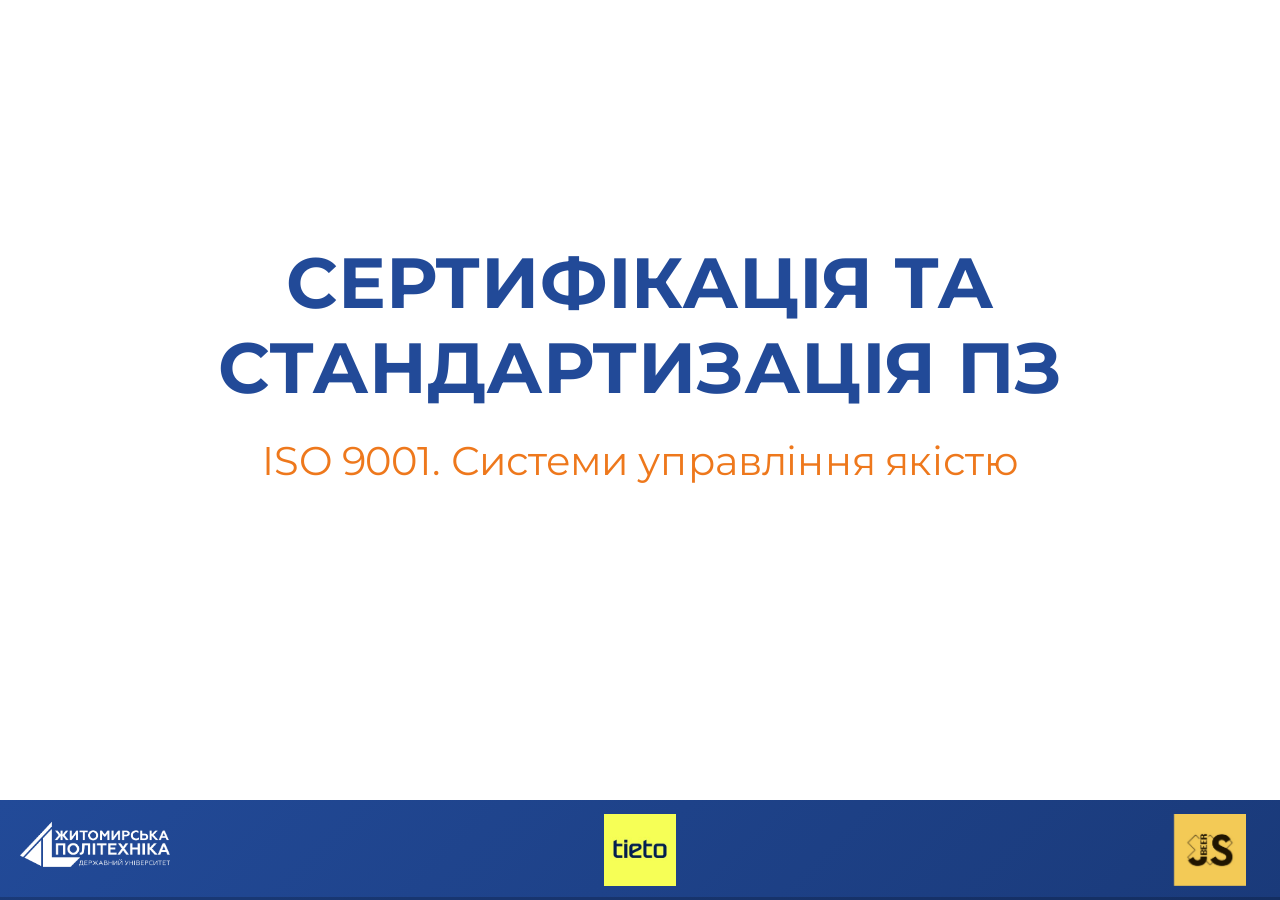
<file: feature-l4/index.html>
<!doctype html>
<html lang="uk">

<head>
	<meta charset="utf-8">
	<meta name="viewport" content="width=device-width, initial-scale=1.0, maximum-scale=1.0, user-scalable=no">

	<title>ISO 9001. Системи управління якістю</title>

	<link rel="stylesheet" href="reveal.css">
	<link rel="stylesheet" href="theme/ztu.css">

	<link rel="stylesheet" href="plugin/highlight/high-contrast.css">
</head>

<body>
	<div class="reveal">
		<div class="footer-ztu-logo"></div>
		<div class="footer-conference-logo"></div>
		<div class="footer-beerjs-logo"></div>
		<div class="slides">

			<!-- Title -->
			<section>
				<h1 class="ztu-blue">СЕРТИФІКАЦІЯ ТА СТАНДАРТИЗАЦІЯ ПЗ</h1>
				<p class="ztu-orange">ISO 9001. Системи управління якістю</p>
			</section>

			<!-- ===== ISO 9001 — ЗАГАЛЬНЕ ===== -->

			<section>
				<h2 class="ztu-blue">ISO 9001 — ЩО ЦЕ?</h2>
				<p style="font-size: 0.8em;">Міжнародний стандарт систем управління якістю (<span
						class="ztu-orange">Quality Management System, QMS</span>). Визначає вимоги до організації, яка
					хоче постійно надавати продукти та послуги, що задовольняють клієнтів і регуляторні вимоги.</p>
				<ul class="ztu-list" style="font-size: 0.78em; margin-top: 15px;">
					<li>Поточна версія: <span class="ztu-orange">ISO 9001:2015</span> (5-те видання)</li>
					<li>Попередні: 2008, 2000, 1994, 1987</li>
					<li>Використовують понад <span class="ztu-orange">1 млн організацій</span> у 170+ країнах</li>
					<li>В Україні: <span class="ztu-orange">ДСТУ EN ISO 9001:2018</span> — ідентичний переклад</li>
					<li>Сертифікація проводиться незалежними <span class="ztu-orange">органами з оцінки
							відповідності</span></li>
				</ul>
				<p class="ztu-green" style="font-size: 0.65em; margin-top: 10px;">
					https://www.iso.org/iso-9001-quality-management.html</p>
			</section>

			<section>
				<h2 class="ztu-blue">ISO 9001:2015 — СТРУКТУРА СТАНДАРТУ</h2>
				<p style="font-size: 0.75em;">Стандарт складається з <span class="ztu-orange">10 розділів</span> (Annex
					SL структура):</p>
				<div
					style="display: grid; grid-template-columns: 1fr 1fr; gap: 12px; margin-top: 15px; font-size: 0.68em;">
					<div style="background: rgba(37, 99, 235, 0.08); padding: 12px; border-radius: 8px;">
						<ul class="ztu-list">
							<li><span class="ztu-orange">1–3</span> Scope, References, Terms</li>
							<li><span class="ztu-orange">4</span> Context of the organization</li>
							<li><span class="ztu-orange">5</span> Leadership</li>
							<li><span class="ztu-orange">6</span> Planning (ризики і можливості)</li>
							<li><span class="ztu-orange">7</span> Support (ресурси, компетенції)</li>
						</ul>
					</div>
					<div style="background: rgba(22, 163, 74, 0.08); padding: 12px; border-radius: 8px;">
						<ul class="ztu-list">
							<li><span class="ztu-green">8</span> Operation (реалізація процесів)</li>
							<li><span class="ztu-green">9</span> Performance evaluation</li>
							<li><span class="ztu-green">10</span> Improvement</li>
						</ul>
						<p class="ztu-orange" style="margin-top: 10px; font-size: 0.95em;">Ключова новація ISO 9001:2015
							— <strong>ризик-орієнтоване мислення</strong></p>
					</div>
				</div>
				<p class="ztu-green" style="font-size: 0.6em; margin-top: 10px;">
					https://zakon.isu.net.ua/sites/default/files/normdocs/dstu_en_iso_9001_2018.pdf</p>
			</section>

			<!-- ===== 7 ПРИНЦИПІВ ЯКОСТІ ===== -->

			<section>
				<h1 class="ztu-blue">7 ПРИНЦИПІВ ЯКОСТІ</h1>
				<p class="ztu-orange">Основа ISO 9001</p>
				<p class="ztu-green" style="font-size: 0.7em; margin-top: 20px;">
					https://www.dqsglobal.com/uk-ua/navchajtesya/centr-znan-dqs/sim-principiv-upravlinnya-yakistyu</p>
			</section>

			<section>
				<h2 class="ztu-blue">7 ПРИНЦИПІВ ЯКОСТІ</h2>
				<div
					style="display: grid; grid-template-columns: repeat(3, 1fr); gap: 8px; margin-top: 10px; font-size: 0.62em;">
					<div style="background: rgba(37, 99, 235, 0.1); padding: 8px 10px; border-radius: 8px;">
						<p class="ztu-blue" style="font-weight: bold;">1. Орієнтація на клієнта</p>
						<p>Розуміти і перевищувати очікування клієнтів — основний фокус QMS</p>
					</div>
					<div style="background: rgba(234, 88, 12, 0.1); padding: 8px 10px; border-radius: 8px;">
						<p class="ztu-orange" style="font-weight: bold;">2. Лідерство</p>
						<p>Керівники створюють єдність мети, напрямку і залучають людей</p>
					</div>
					<div style="background: rgba(22, 163, 74, 0.1); padding: 8px 10px; border-radius: 8px;">
						<p class="ztu-green" style="font-weight: bold;">3. Прихильність людей</p>
						<p>Компетентні, уповноважені і залучені люди на всіх рівнях</p>
					</div>
					<div style="background: rgba(37, 99, 235, 0.1); padding: 8px 10px; border-radius: 8px;">
						<p class="ztu-blue" style="font-weight: bold;">4. Підхід, орієнтований на процес</p>
						<p>Послідовні, передбачувані результати через управління процесами</p>
					</div>
					<div style="background: rgba(234, 88, 12, 0.1); padding: 8px 10px; border-radius: 8px;">
						<p class="ztu-orange" style="font-weight: bold;">5. Удосконалення</p>
						<p>Постійне поліпшення (continuous improvement) — обов'язковий фокус</p>
					</div>
					<div style="background: rgba(22, 163, 74, 0.1); padding: 8px 10px; border-radius: 8px;">
						<p class="ztu-green" style="font-weight: bold;">6. Прийняття рішень на основі фактів</p>
						<p>Рішення, засновані на аналізі і оцінці даних</p>
					</div>
					<div
						style="background: rgba(220, 38, 38, 0.1); padding: 8px 10px; border-radius: 8px; grid-column: 1 / -1;">
						<p class="ztu-red" style="font-weight: bold;">7. Управління відносинами</p>
						<p>Взаємовигідні відносини із зовнішніми постачальниками та зацікавленими сторонами</p>
					</div>
				</div>
			</section>

			<!-- ===== PDCA ===== -->

			<section>
				<h2 class="ztu-blue">ЦИКЛ ШУХАРТА-ДЕМІНГА (PDCA)</h2>
				<p style="font-size: 0.78em;">Основа безперервного поліпшення в ISO 9001. Кожен процес проходить 4 фази:
				</p>
				<div
					style="display: grid; grid-template-columns: repeat(4, 1fr); gap: 15px; margin-top: 20px; font-size: 0.73em;">
					<div
						style="background: rgba(220, 38, 38, 0.15); padding: 20px 12px; border-radius: 12px; text-align: center;">
						<p class="ztu-red" style="font-size: 1.4em; font-weight: bold; margin-bottom: 8px;">ПЛАНУЙ</p>
						<p style="font-size: 0.88em;">Визначити цілі, процеси та ресурси для досягнення результату</p>
					</div>
					<div
						style="background: rgba(234, 88, 12, 0.15); padding: 20px 12px; border-radius: 12px; text-align: center;">
						<p class="ztu-orange" style="font-size: 1.4em; font-weight: bold; margin-bottom: 8px;">РОБИ</p>
						<p style="font-size: 0.88em;">Реалізувати заплановане, навчити персонал, виконати процеси</p>
					</div>
					<div
						style="background: rgba(22, 163, 74, 0.15); padding: 20px 12px; border-radius: 12px; text-align: center;">
						<p class="ztu-green" style="font-size: 1.4em; font-weight: bold; margin-bottom: 8px;">ПЕРЕВІРЯЙ
						</p>
						<p style="font-size: 0.88em;">Моніторинг, вимірювання та аналіз результатів відносно цілей</p>
					</div>
					<div
						style="background: rgba(37, 99, 235, 0.15); padding: 20px 12px; border-radius: 12px; text-align: center;">
						<p class="ztu-blue" style="font-size: 1.4em; font-weight: bold; margin-bottom: 8px;">ВПЛИВАЙ</p>
						<p style="font-size: 0.88em;">Дії для усунення відхилень і постійного покращення процесів</p>
					</div>
				</div>
			</section>

			<section>
				<h2 class="ztu-blue">PDCA У РОЗРОБЦІ ПЗ</h2>
				<table style="font-size: 0.65em; width: 100%; margin-top: 15px;">
					<thead>
						<tr>
							<th>Фаза</th>
							<th>У виробництві</th>
							<th>У розробці ПЗ</th>
						</tr>
					</thead>
					<tbody>
						<tr>
							<td class="ztu-red"><strong>Plan</strong></td>
							<td>Технічні вимоги, норми якості</td>
							<td>Sprint planning, Definition of Done, SLA</td>
						</tr>
						<tr>
							<td class="ztu-orange"><strong>Do</strong></td>
							<td>Виробничий процес</td>
							<td>Розробка, code review, CI/CD pipeline</td>
						</tr>
						<tr>
							<td class="ztu-green"><strong>Check</strong></td>
							<td>Контроль якості, вимірювання</td>
							<td>Тестування, моніторинг метрик, Sprint Review</td>
						</tr>
						<tr>
							<td class="ztu-blue"><strong>Act</strong></td>
							<td>Коригувальні дії</td>
							<td>Retrospective, bug fixes, process improvement</td>
						</tr>
					</tbody>
				</table>
				<p style="font-size: 0.75em; margin-top: 15px;"><span class="ztu-orange">Agile та Scrum</span> за своєю
					природою є реалізацією PDCA у циклі спринтів.</p>
			</section>

			<!-- ===== СИСТЕМИ ===== -->

			<section>
				<h2 class="ztu-blue">СИСТЕМИ ISO 9001</h2>
				<p style="font-size: 0.72em;">ISO 9001 вимагає побудови та підтримки чотирьох взаємопов'язаних систем:
				</p>
				<div
					style="display: grid; grid-template-columns: 1fr 1fr; gap: 9px; margin-top: 9px; font-size: 0.63em;">
					<div style="background: rgba(37, 99, 235, 0.1); padding: 10px 12px; border-radius: 8px;">
						<h3 class="ztu-blue" style="font-size: 1em; margin-bottom: 6px;">Система документації</h3>
						<ul class="ztu-list">
							<li>Задокументована інформація (раніше — "процедури")</li>
							<li>Настанова з якості, процедури, записи</li>
							<li>Контроль версій і доступу до документів</li>
						</ul>
					</div>
					<div style="background: rgba(22, 163, 74, 0.1); padding: 10px 12px; border-radius: 8px;">
						<h3 class="ztu-green" style="font-size: 1em; margin-bottom: 6px;">Система моніторингу</h3>
						<ul class="ztu-list">
							<li>KPI процесів і продукту</li>
							<li>Внутрішні аудити</li>
							<li>Аналіз задоволеності клієнтів</li>
						</ul>
					</div>
					<div style="background: rgba(234, 88, 12, 0.1); padding: 10px 12px; border-radius: 8px;">
						<h3 class="ztu-orange" style="font-size: 1em; margin-bottom: 6px;">Система якості (QMS)</h3>
						<ul class="ztu-list">
							<li>Карта процесів організації</li>
							<li>Відповідальність і повноваження</li>
							<li>Управління невідповідностями</li>
						</ul>
					</div>
					<div style="background: rgba(220, 38, 38, 0.1); padding: 10px 12px; border-radius: 8px;">
						<h3 class="ztu-red" style="font-size: 1em; margin-bottom: 6px;">Система ведення проєктів</h3>
						<ul class="ztu-list">
							<li>Планування, ресурси, терміни</li>
							<li>Контроль виконання</li>
							<li>Закриття та оцінка результатів</li>
						</ul>
					</div>
				</div>
			</section>

			<!-- ===== РИЗИКИ ===== -->

			<section>
				<h2 class="ztu-blue">РИЗИКИ — ВНУТРІШНІ І ЗОВНІШНІ</h2>
				<p style="font-size: 0.72em;">ISO 9001:2015 вимагає виявляти та керувати ризиками. Ризики поділяються на
					<span class="ztu-orange">внутрішні</span> та <span class="ztu-blue">зовнішні</span>.</p>
				<div
					style="display: grid; grid-template-columns: 1fr 1fr; gap: 9px; margin-top: 9px; font-size: 0.63em;">
					<div style="background: rgba(220, 38, 38, 0.1); padding: 10px 12px; border-radius: 8px;">
						<h3 class="ztu-red" style="font-size: 1em; margin-bottom: 6px;">Стратегічні</h3>
						<ul class="ztu-list">
							<li>Зміна ринку або конкурентного середовища</li>
							<li>Нові регуляторні вимоги</li>
							<li>Технологічні зміни (disruption)</li>
						</ul>
					</div>
					<div style="background: rgba(234, 88, 12, 0.1); padding: 10px 12px; border-radius: 8px;">
						<h3 class="ztu-orange" style="font-size: 1em; margin-bottom: 6px;">Операційні</h3>
						<ul class="ztu-list">
							<li>Збої у внутрішніх процесах</li>
							<li>Технічні відмови, простої</li>
							<li>Помилки персоналу</li>
						</ul>
					</div>
					<div style="background: rgba(37, 99, 235, 0.1); padding: 10px 12px; border-radius: 8px;">
						<h3 class="ztu-blue" style="font-size: 1em; margin-bottom: 6px;">Фінансові</h3>
						<ul class="ztu-list">
							<li>Перевищення бюджету</li>
							<li>Проблеми з фінансуванням</li>
							<li>Валютні та ринкові ризики</li>
						</ul>
					</div>
					<div style="background: rgba(22, 163, 74, 0.1); padding: 10px 12px; border-radius: 8px;">
						<h3 class="ztu-green" style="font-size: 1em; margin-bottom: 6px;">Небезпечні</h3>
						<ul class="ztu-list">
							<li>Безпека персоналу та користувачів</li>
							<li>Кібератаки, витік даних</li>
							<li>Форс-мажор, катастрофи</li>
						</ul>
					</div>
				</div>
			</section>

			<section>
				<h2 class="ztu-blue">ОЦІНКА РИЗИКУ — 5 КРОКІВ</h2>
				<div
					style="display: grid; grid-template-columns: repeat(5, 1fr); gap: 10px; margin-top: 20px; font-size: 0.68em;">
					<div
						style="background: rgba(37, 99, 235, 0.15); padding: 12px; border-radius: 8px; text-align: center;">
						<p style="font-size: 1.6em; font-weight: bold; color: #2563eb;">1</p>
						<p class="ztu-blue" style="font-weight: bold;">Створення контексту</p>
						<p style="margin-top: 6px;">Визначення меж, цілей та критеріїв оцінки</p>
					</div>
					<div
						style="background: rgba(234, 88, 12, 0.15); padding: 12px; border-radius: 8px; text-align: center;">
						<p style="font-size: 1.6em; font-weight: bold; color: #ea580c;">2</p>
						<p class="ztu-orange" style="font-weight: bold;">Ідентифікація</p>
						<p style="margin-top: 6px;">Виявлення всіх можливих ризиків та їх джерел</p>
					</div>
					<div
						style="background: rgba(22, 163, 74, 0.15); padding: 12px; border-radius: 8px; text-align: center;">
						<p style="font-size: 1.6em; font-weight: bold; color: #16a34a;">3</p>
						<p class="ztu-green" style="font-weight: bold;">Аналіз</p>
						<p style="margin-top: 6px;">Ймовірність × Наслідок = Рівень ризику</p>
					</div>
					<div
						style="background: rgba(220, 38, 38, 0.15); padding: 12px; border-radius: 8px; text-align: center;">
						<p style="font-size: 1.6em; font-weight: bold; color: #dc2626;">4</p>
						<p class="ztu-red" style="font-weight: bold;">Оцінювання</p>
						<p style="margin-top: 6px;">Пріоритизація: матриця ризиків (heat map)</p>
					</div>
					<div
						style="background: rgba(37, 99, 235, 0.1); padding: 12px; border-radius: 8px; text-align: center;">
						<p style="font-size: 1.6em; font-weight: bold; color: #2563eb;">5</p>
						<p class="ztu-blue" style="font-weight: bold;">Обробка</p>
						<p style="margin-top: 6px;">Mitigation / Transfer / Acceptance / Avoidance</p>
					</div>
				</div>
				<p style="font-size: 0.72em; margin-top: 15px; text-align: center;">ISO 31000 — окремий стандарт
					управління ризиками, сумісний з ISO 9001</p>
			</section>

			<section>
				<h2 class="ztu-blue">МАТРИЦЯ РИЗИКІВ</h2>
				<p style="font-size: 0.75em;">Пріоритизація ризиків за шкалою <span class="ztu-orange">Ймовірність ×
						Наслідок</span> (від 1 до 5):</p>
				<div style="margin-top: 12px; font-size: 0.58em;">
					<table style="width: 100%; border-collapse: collapse; text-align: center;">
						<thead>
							<tr>
								<th style="padding: 6px; border: 1px solid #ccc; background: #f1f5f9;">Ймовірність ↓ /
									Наслідок →</th>
								<th style="padding: 6px; border: 1px solid #ccc;">1 Незначний</th>
								<th style="padding: 6px; border: 1px solid #ccc;">2 Малий</th>
								<th style="padding: 6px; border: 1px solid #ccc;">3 Помірний</th>
								<th style="padding: 6px; border: 1px solid #ccc;">4 Суттєвий</th>
								<th style="padding: 6px; border: 1px solid #ccc;">5 Критичний</th>
							</tr>
						</thead>
						<tbody>
							<tr>
								<td
									style="padding: 6px; border: 1px solid #ccc; font-weight: bold; background: #f1f5f9;">
									5 Майже певно</td>
								<td style="padding: 6px; border: 1px solid #ccc; background: #fef08a;">5</td>
								<td style="padding: 6px; border: 1px solid #ccc; background: #fdba74;">10</td>
								<td style="padding: 6px; border: 1px solid #ccc; background: #f87171;">15</td>
								<td
									style="padding: 6px; border: 1px solid #ccc; background: #f87171; font-weight: bold;">
									20</td>
								<td
									style="padding: 6px; border: 1px solid #ccc; background: #dc2626; color: white; font-weight: bold;">
									25</td>
							</tr>
							<tr>
								<td
									style="padding: 6px; border: 1px solid #ccc; font-weight: bold; background: #f1f5f9;">
									4 Ймовірно</td>
								<td style="padding: 6px; border: 1px solid #ccc; background: #bbf7d0;">4</td>
								<td style="padding: 6px; border: 1px solid #ccc; background: #fef08a;">8</td>
								<td style="padding: 6px; border: 1px solid #ccc; background: #fdba74;">12</td>
								<td style="padding: 6px; border: 1px solid #ccc; background: #f87171;">16</td>
								<td
									style="padding: 6px; border: 1px solid #ccc; background: #f87171; font-weight: bold;">
									20</td>
							</tr>
							<tr>
								<td
									style="padding: 6px; border: 1px solid #ccc; font-weight: bold; background: #f1f5f9;">
									3 Можливо</td>
								<td style="padding: 6px; border: 1px solid #ccc; background: #bbf7d0;">3</td>
								<td style="padding: 6px; border: 1px solid #ccc; background: #bbf7d0;">6</td>
								<td style="padding: 6px; border: 1px solid #ccc; background: #fef08a;">9</td>
								<td style="padding: 6px; border: 1px solid #ccc; background: #fdba74;">12</td>
								<td style="padding: 6px; border: 1px solid #ccc; background: #f87171;">15</td>
							</tr>
							<tr>
								<td
									style="padding: 6px; border: 1px solid #ccc; font-weight: bold; background: #f1f5f9;">
									2 Малоймовірно</td>
								<td style="padding: 6px; border: 1px solid #ccc; background: #bbf7d0;">2</td>
								<td style="padding: 6px; border: 1px solid #ccc; background: #bbf7d0;">4</td>
								<td style="padding: 6px; border: 1px solid #ccc; background: #bbf7d0;">6</td>
								<td style="padding: 6px; border: 1px solid #ccc; background: #fef08a;">8</td>
								<td style="padding: 6px; border: 1px solid #ccc; background: #fdba74;">10</td>
							</tr>
							<tr>
								<td
									style="padding: 6px; border: 1px solid #ccc; font-weight: bold; background: #f1f5f9;">
									1 Рідко</td>
								<td style="padding: 6px; border: 1px solid #ccc; background: #bbf7d0;">1</td>
								<td style="padding: 6px; border: 1px solid #ccc; background: #bbf7d0;">2</td>
								<td style="padding: 6px; border: 1px solid #ccc; background: #bbf7d0;">3</td>
								<td style="padding: 6px; border: 1px solid #ccc; background: #bbf7d0;">4</td>
								<td style="padding: 6px; border: 1px solid #ccc; background: #fef08a;">5</td>
							</tr>
						</tbody>
					</table>
				</div>
				<div
					style="display: grid; grid-template-columns: repeat(4, 1fr); gap: 8px; margin-top: 10px; font-size: 0.6em; text-align: center;">
					<div style="background: #bbf7d0; padding: 5px; border-radius: 4px;"><strong>1–4</strong> Низький
					</div>
					<div style="background: #fef08a; padding: 5px; border-radius: 4px;"><strong>5–9</strong> Середній
					</div>
					<div style="background: #fdba74; padding: 5px; border-radius: 4px;"><strong>10–14</strong> Високий
					</div>
					<div style="background: #f87171; padding: 5px; border-radius: 4px;"><strong>15–25</strong> Критичний
					</div>
				</div>
			</section>

			<section>
				<h2 class="ztu-blue">ALARP — ПРИНЦИП УПРАВЛІННЯ РИЗИКОМ</h2>
				<p class="ztu-orange" style="font-size: 0.85em;">As Low As Reasonably Practicable</p>
				<p style="font-size: 0.78em; margin-top: 10px;">Ризик слід знижувати до рівня, настільки низького,
					наскільки це <strong>розумно практично можливо</strong>, зважаючи на витрати.</p>
				<div
					style="display: grid; grid-template-columns: 1fr 1fr 1fr; gap: 15px; margin-top: 15px; font-size: 0.72em;">
					<div
						style="background: rgba(220, 38, 38, 0.2); padding: 15px; border-radius: 8px; text-align: center; border: 2px solid #dc2626;">
						<p class="ztu-red" style="font-weight: bold; font-size: 1.1em;">НЕПРИЙНЯТНИЙ</p>
						<p style="margin-top: 8px;">Ризик надто високий. Діяльність <strong>заборонена</strong> або
							потребує негайних заходів незалежно від витрат</p>
					</div>
					<div
						style="background: rgba(234, 88, 12, 0.2); padding: 15px; border-radius: 8px; text-align: center; border: 2px solid #ea580c;">
						<p class="ztu-orange" style="font-weight: bold; font-size: 1.1em;">ALARP</p>
						<p style="margin-top: 8px;">Ризик прийнятний, якщо заходи зниження <strong>виправдані
								витратами</strong>. Необхідно знижувати настільки, наскільки практично можливо</p>
					</div>
					<div
						style="background: rgba(22, 163, 74, 0.2); padding: 15px; border-radius: 8px; text-align: center; border: 2px solid #16a34a;">
						<p class="ztu-green" style="font-weight: bold; font-size: 1.1em;">ПРИЙНЯТНИЙ</p>
						<p style="margin-top: 8px;">Ризик настільки низький, що <strong>подальші заходи не
								потрібні</strong>. Моніторинг зберігається</p>
					</div>
				</div>
			</section>

			<section>
				<h2 class="ztu-blue">НЕВІДПОВІДНОСТІ (NON-CONFORMITIES)</h2>
				<p style="font-size: 0.72em;">Виявляються під час аудитів. Ключовий механізм покращення в ISO 9001.</p>
				<div
					style="display: grid; grid-template-columns: 1fr 1fr; gap: 9px; margin-top: 9px; font-size: 0.63em;">
					<div style="background: rgba(234, 88, 12, 0.1); padding: 10px 12px; border-radius: 8px;">
						<h3 class="ztu-orange" style="font-size: 1em; margin-bottom: 6px;">Minor NC</h3>
						<ul class="ztu-list">
							<li>Поодинокий відступ від вимоги</li>
							<li>Не загрожує системі загалом</li>
							<li>Приклад: один запис без підпису, прострочений документ</li>
							<li>Термін усунення: зазвичай до 90 днів</li>
						</ul>
					</div>
					<div style="background: rgba(220, 38, 38, 0.1); padding: 10px 12px; border-radius: 8px;">
						<h3 class="ztu-red" style="font-size: 1em; margin-bottom: 6px;">Major NC</h3>
						<ul class="ztu-list">
							<li>Системна відмова або відсутність вимоги</li>
							<li>Загрожує здатності організації відповідати вимогам</li>
							<li>Приклад: відсутній процес внутрішніх аудитів взагалі</li>
							<li>Може призвести до <span class="ztu-red">призупинення сертифікату</span></li>
						</ul>
					</div>
				</div>
				<div
					style="background: rgba(37, 99, 235, 0.08); padding: 9px 12px; border-radius: 8px; margin-top: 9px; font-size: 0.63em;">
					<p class="ztu-blue" style="font-weight: bold; margin-bottom: 4px;">Процес обробки NCR</p>
					<p>Виявлення → <span class="ztu-orange">Root Cause Analysis</span> (5 Why, Fishbone) → Corrective
						Action Plan → Впровадження → Верифікація → Закриття NCR</p>
				</div>
			</section>

			<!-- ===== ANNEX SL ===== -->

			<section>
				<h2 class="ztu-blue">ANNEX SL — УНІФІКОВАНА СТРУКТУРА</h2>
				<p style="font-size: 0.72em;"><span class="ztu-orange">Annex SL</span> — додаток до директив ISO/IEC, що
					визначає єдину структуру для всіх стандартів систем управління. Спрощує одночасне впровадження
					кількох стандартів.</p>
				<div
					style="display: grid; grid-template-columns: 1fr 1fr; gap: 9px; margin-top: 9px; font-size: 0.63em;">
					<div style="background: rgba(37, 99, 235, 0.1); padding: 10px 12px; border-radius: 8px;">
						<h3 class="ztu-blue" style="font-size: 1em; margin-bottom: 6px;">Уніфіковані стандарти</h3>
						<ul class="ztu-list">
							<li><strong>ISO 9001</strong> — управління якістю</li>
							<li><strong>ISO 14001</strong> — екологічне управління</li>
							<li><strong>ISO 27001</strong> — інформаційна безпека</li>
							<li><strong>ISO 45001</strong> — охорона праці</li>
						</ul>
					</div>
					<div style="background: rgba(22, 163, 74, 0.1); padding: 10px 12px; border-radius: 8px;">
						<h3 class="ztu-green" style="font-size: 1em; margin-bottom: 6px;">Ключові особливості Annex SL
						</h3>
						<ul class="ztu-list">
							<li><span class="ztu-orange">Термінологія</span> — уніфікована між стандартами</li>
							<li><span class="ztu-orange">Доступність та "придатність"</span> — ресурсів та інформації
							</li>
							<li><span class="ztu-orange">Обов'язкові вимоги</span> — чітко визначені</li>
							<li><span class="ztu-green">Обов'язкові процедури</span> — <strong>не вимагаються</strong> в
								ISO 9001:2015</li>
						</ul>
					</div>
				</div>
			</section>

			<section>
				<h2 class="ztu-blue">ANNEX SL — КЛЮЧОВІ ПУНКТИ ISO 9001</h2>
				<div
					style="display: grid; grid-template-columns: 1fr 1fr; gap: 9px; margin-top: 9px; font-size: 0.63em;">
					<div style="background: rgba(220, 38, 38, 0.1); padding: 10px 12px; border-radius: 8px;">
						<h3 class="ztu-red" style="font-size: 1em; margin-bottom: 6px;">5.1 — Лідерство і відданість
							(Ризик)</h3>
						<ul class="ztu-list">
							<li>Керівництво особисто відповідальне за QMS</li>
							<li>Ризик-орієнтоване мислення як частина культури</li>
							<li>Не можна делегувати повністю на "відділ якості"</li>
						</ul>
					</div>
					<div style="background: rgba(234, 88, 12, 0.1); padding: 10px 12px; border-radius: 8px;">
						<h3 class="ztu-orange" style="font-size: 1em; margin-bottom: 6px;">4.2 — Зацікавлені сторони
						</h3>
						<ul class="ztu-list">
							<li>Визначити <strong>хто</strong> є зацікавленою стороною</li>
							<li>Фактори, що впливають на бізнес: ринок, регулятори, клієнти, постачальники</li>
							<li>Їхні очікування — вхідні дані для планування QMS</li>
						</ul>
					</div>
				</div>
				<div
					style="background: rgba(37, 99, 235, 0.08); padding: 9px 12px; border-radius: 8px; margin-top: 9px; font-size: 0.63em;">
					<p class="ztu-blue" style="font-weight: bold; margin-bottom: 4px;">Важливо для ПЗ-компаній</p>
					<p>ISO 9001 не прописує конкретні методології (Scrum, Kanban, Waterfall) — організація сама обирає
						спосіб досягнення вимог стандарту.</p>
				</div>
			</section>

			<!-- ===== ПРОЦЕС СЕРТИФІКАЦІЇ ===== -->

			<section>
				<h2 class="ztu-blue">ПРОЦЕС ОТРИМАННЯ СЕРТИФІКАТУ</h2>
				<div
					style="display: grid; grid-template-columns: repeat(3, 1fr); gap: 9px; margin-top: 9px; font-size: 0.61em;">
					<div
						style="background: rgba(37, 99, 235, 0.1); padding: 9px; border-radius: 8px; text-align: center;">
						<p style="font-size: 1.2em; font-weight: bold; color: #2563eb;">1</p>
						<p class="ztu-blue" style="font-weight: bold;">Gap Analysis</p>
						<p style="margin-top: 4px;">Аналіз відповідності поточних процесів вимогам ISO 9001. Виявляємо
							прогалини.</p>
					</div>
					<div
						style="background: rgba(234, 88, 12, 0.1); padding: 9px; border-radius: 8px; text-align: center;">
						<p style="font-size: 1.2em; font-weight: bold; color: #ea580c;">2</p>
						<p class="ztu-orange" style="font-weight: bold;">Впровадження QMS</p>
						<p style="margin-top: 4px;">Розробка документації, навчання персоналу, налаштування процесів.
							3–12 місяців.</p>
					</div>
					<div
						style="background: rgba(22, 163, 74, 0.1); padding: 9px; border-radius: 8px; text-align: center;">
						<p style="font-size: 1.2em; font-weight: bold; color: #16a34a;">3</p>
						<p class="ztu-green" style="font-weight: bold;">Внутрішній аудит</p>
						<p style="margin-top: 4px;">Перевірка власними аудиторами перед зовнішнім. Виявлення і усунення
							NCR.</p>
					</div>
					<div
						style="background: rgba(220, 38, 38, 0.1); padding: 9px; border-radius: 8px; text-align: center;">
						<p style="font-size: 1.2em; font-weight: bold; color: #dc2626;">4</p>
						<p class="ztu-red" style="font-weight: bold;">Stage 1 Audit</p>
						<p style="margin-top: 4px;">Desk review — аудитор перевіряє документацію. Виявляє Major NC перед
							виїздом.</p>
					</div>
					<div
						style="background: rgba(220, 38, 38, 0.1); padding: 9px; border-radius: 8px; text-align: center;">
						<p style="font-size: 1.2em; font-weight: bold; color: #dc2626;">5</p>
						<p class="ztu-red" style="font-weight: bold;">Stage 2 Audit</p>
						<p style="margin-top: 4px;">On-site аудит — перевірка реального функціонування QMS. Співбесіди з
							персоналом.</p>
					</div>
					<div
						style="background: rgba(22, 163, 74, 0.15); padding: 9px; border-radius: 8px; text-align: center;">
						<p style="font-size: 1.2em; font-weight: bold; color: #16a34a;">6</p>
						<p class="ztu-green" style="font-weight: bold;">Сертифікат (3 роки)</p>
						<p style="margin-top: 4px;">Surveillance audit — щорічно. Recertification audit — раз на 3 роки.
						</p>
					</div>
				</div>
				<p style="font-size: 0.6em; margin-top: 8px; text-align: center;">Вартість сертифікації для ІТ-компанії:
					орієнтовно <span class="ztu-orange">$5 000 – $30 000</span> залежно від розміру</p>
			</section>

			<!-- ===== ISO 9001 для розробника ===== -->

			<section>
				<h2 class="ztu-blue">ISO 9001 У ПЗ-КОМПАНІЇ</h2>
				<p style="font-size: 0.72em;">Як ISO 9001 виглядає на практиці у команді розробки:</p>
				<div
					style="display: grid; grid-template-columns: 1fr 1fr; gap: 9px; margin-top: 9px; font-size: 0.63em;">
					<div style="background: rgba(37, 99, 235, 0.1); padding: 10px 12px; border-radius: 8px;">
						<h3 class="ztu-blue" style="font-size: 1em; margin-bottom: 6px;">Документація</h3>
						<ul class="ztu-list">
							<li>Architecture Decision Records (ADR)</li>
							<li>Definition of Done (DoD)</li>
							<li>Runbooks, API-документація</li>
						</ul>
					</div>
					<div style="background: rgba(22, 163, 74, 0.1); padding: 10px 12px; border-radius: 8px;">
						<h3 class="ztu-green" style="font-size: 1em; margin-bottom: 6px;">Моніторинг</h3>
						<ul class="ztu-list">
							<li>Uptime SLA, error rate, MTTR</li>
							<li>Code coverage, tech debt metrics</li>
							<li>Retrospective — внутрішній аудит команди</li>
						</ul>
					</div>
					<div style="background: rgba(234, 88, 12, 0.1); padding: 10px 12px; border-radius: 8px;">
						<h3 class="ztu-orange" style="font-size: 1em; margin-bottom: 6px;">Управління якістю</h3>
						<ul class="ztu-list">
							<li>Code review як контроль якості</li>
							<li>Bug tracking (невідповідності)</li>
							<li>CI/CD як автоматизований контроль</li>
						</ul>
					</div>
					<div style="background: rgba(220, 38, 38, 0.1); padding: 10px 12px; border-radius: 8px;">
						<h3 class="ztu-red" style="font-size: 1em; margin-bottom: 6px;">Ризики у ПЗ</h3>
						<ul class="ztu-list">
							<li>Risk register у проєкті</li>
							<li>Dependency risks (бібліотеки, API)</li>
							<li>Security & compliance risks</li>
						</ul>
					</div>
				</div>
			</section>

			<!-- ===== СТУДЕНТ НА РОБОТІ ===== -->

			<section>
				<h2 class="ztu-blue">ЩО СТУДЕНТ ЗУСТРІНЕ НА РОБОТІ</h2>
				<div
					style="display: grid; grid-template-columns: 1fr 1fr; gap: 7px; margin-top: 7px; font-size: 0.58em;">
					<div style="background: rgba(37, 99, 235, 0.1); padding: 10px 12px; border-radius: 8px;">
						<h3 class="ztu-blue" style="font-size: 1em; margin-bottom: 6px;">Документи</h3>
						<ul class="ztu-list">
							<li><strong>SOP</strong> — Standard Operating Procedure для процесів команди</li>
							<li><strong>Work Instructions</strong> — детальні інструкції для задач</li>
							<li><strong>Форми і шаблони</strong> — стандартизовані документи</li>
							<li><strong>Quality Plan</strong> — план якості проєкту</li>
						</ul>
					</div>
					<div style="background: rgba(22, 163, 74, 0.1); padding: 10px 12px; border-radius: 8px;">
						<h3 class="ztu-green" style="font-size: 1em; margin-bottom: 6px;">Процеси і зустрічі</h3>
						<ul class="ztu-list">
							<li><strong>Internal audit</strong> — тебе можуть запитати про твої процеси</li>
							<li><strong>NCR</strong> — якщо ти знайшов або спричинив відступ від процесу</li>
							<li><strong>Management Review</strong> — квартальний перегляд QMS</li>
							<li><strong>Corrective Action</strong> — участь у root cause analysis</li>
						</ul>
					</div>
					<div style="background: rgba(234, 88, 12, 0.1); padding: 10px 12px; border-radius: 8px;">
						<h3 class="ztu-orange" style="font-size: 1em; margin-bottom: 6px;">Інструменти</h3>
						<ul class="ztu-list">
							<li><strong>Jira / Azure DevOps</strong> — відстеження NCR і задач</li>
							<li><strong>Confluence / SharePoint</strong> — система документації</li>
							<li><strong>Дашборди метрик</strong> — KPI процесів і продукту</li>
						</ul>
					</div>
					<div style="background: rgba(220, 38, 38, 0.1); padding: 10px 12px; border-radius: 8px;">
						<h3 class="ztu-red" style="font-size: 1em; margin-bottom: 6px;">Що від тебе очікують</h3>
						<ul class="ztu-list">
							<li>Дотримуватись задокументованих процесів</li>
							<li>Документувати свою роботу (records)</li>
							<li>Повідомляти про відступи від процесу</li>
							<li>Брати участь у покращенні процесів</li>
						</ul>
					</div>
				</div>
			</section>

			<!-- ===== Q&A ===== -->

			<section>
				<h1 class="ztu-blue">ВАШІ ЗАПИТАННЯ?</h1>
				<p class="ztu-orange" style="margin-top: 40px;">Що залишилось незрозумілим?</p>
				<div style="margin-top: 30px; font-size: 0.6em;">
					<p class="ztu-green">ISO 9001:2015: https://www.iso.org/iso-9001-quality-management.html</p>
					<p class="ztu-green" style="margin-top: 5px;">ДСТУ EN ISO 9001:2018:
						https://khoda.gov.ua/image/catalog/files/%209001.pdf</p>
					<p class="ztu-green" style="margin-top: 5px;">7 принципів якості:
						https://www.dqsglobal.com/uk-ua/navchajtesya/centr-znan-dqs/sim-principiv-upravlinnya-yakistyu
					</p>
				</div>
			</section>

		</div>
	</div>

	<script src="reveal.js"></script>
	<script src="plugin/notes/notes.js"></script>
	<script src="plugin/markdown/markdown.js"></script>
	<script src="plugin/highlight/highlight.js"></script>
	<script>
		Reveal.initialize({
			hash: true,
			progress: true,
			plugins: [RevealMarkdown, RevealHighlight, RevealNotes]
		});
	</script>
</body>

</html>
</file>
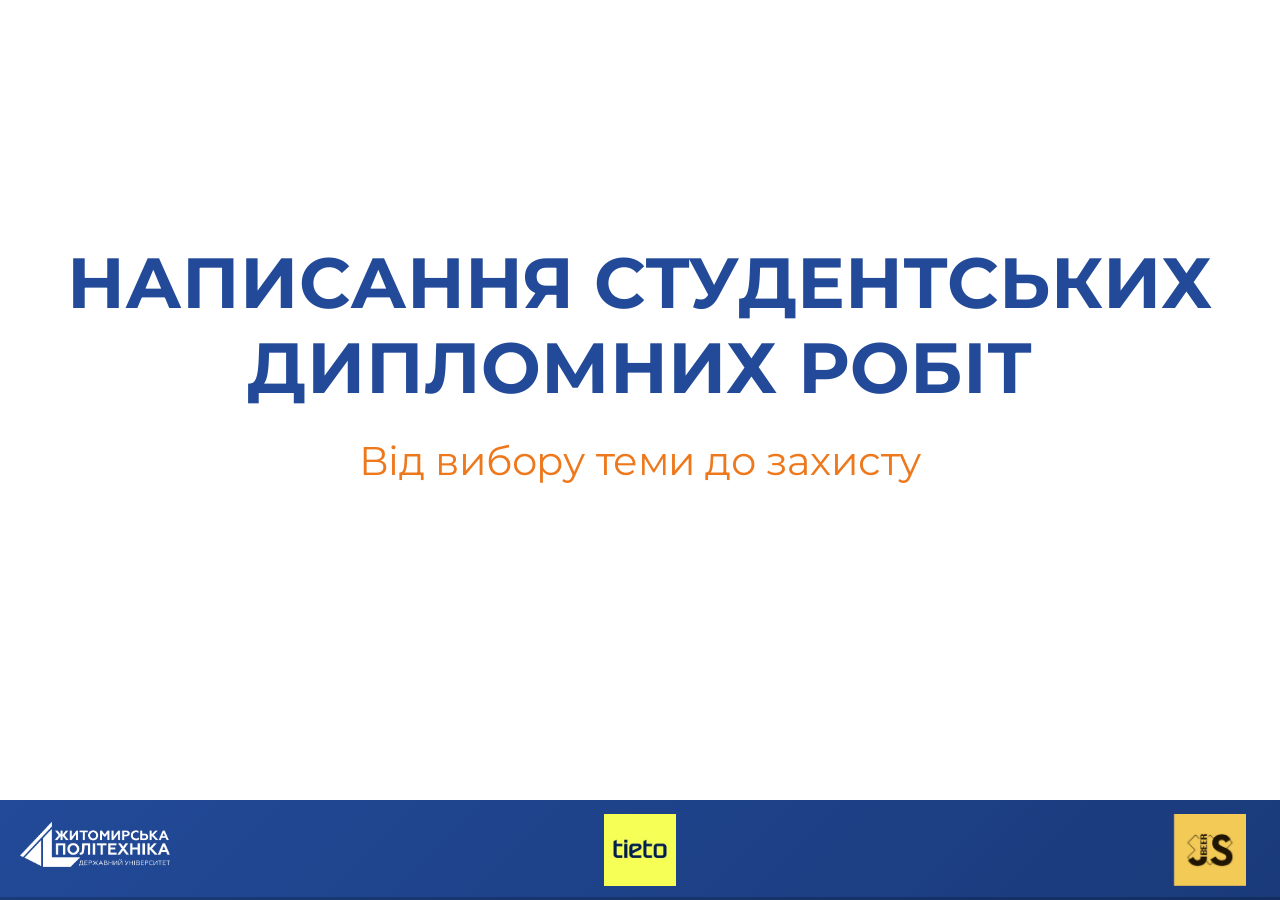
<file: feature-l5/index.html>
<!doctype html>
<html lang="uk">

<head>
	<meta charset="utf-8">
	<meta name="viewport" content="width=device-width, initial-scale=1.0, maximum-scale=1.0, user-scalable=no">

	<title>ISO 9001. Системи управління якістю</title>

	<link rel="stylesheet" href="reveal.css">
	<link rel="stylesheet" href="theme/ztu.css">

	<link rel="stylesheet" href="plugin/highlight/high-contrast.css">
</head>

<body>
	<div class="reveal">
		<div class="footer-ztu-logo"></div>
		<div class="footer-conference-logo"></div>
		<div class="footer-beerjs-logo"></div>
		<div class="slides">

			<!-- ===================================================== -->
			<!-- ===== НАПИСАННЯ СТУДЕНТСЬКИХ ДИПЛОМНИХ РОБІТ ===== -->
			<!-- ===================================================== -->

			<!-- 1. Титульний -->
			<section>
				<h1 class="ztu-blue">НАПИСАННЯ СТУДЕНТСЬКИХ ДИПЛОМНИХ РОБІТ</h1>
				<p class="ztu-orange">Від вибору теми до захисту</p>
			</section>

			<!-- 2. Що таке дипломна робота -->
			<section>
				<h2 class="ztu-blue">ЩО ТАКЕ ДИПЛОМНА РОБОТА?</h2>
				<div style="display: grid; grid-template-columns: 1fr 1fr; gap: 9px; margin-top: 9px; font-size: 0.63em;">
					<div style="background: rgba(37, 99, 235, 0.08); padding: 10px 12px; border-radius: 8px;">
						<p class="ztu-blue" style="font-weight: bold;">Бакалаврська робота</p>
						<ul class="ztu-list">
							<li>Завершальна робота 1-го циклу вищої освіти</li>
							<li>Обсяг: ~80–100 стор.</li>
							<li>Демонструє здатність застосовувати знання на практиці</li>
							<li>Мінімум 30 джерел</li>
						</ul>
					</div>
					<div style="background: rgba(22, 163, 74, 0.08); padding: 10px 12px; border-radius: 8px;">
						<p class="ztu-green" style="font-weight: bold;">Магістерська робота</p>
						<ul class="ztu-list">
							<li>Завершальна робота 2-го циклу вищої освіти</li>
							<li>Обсяг: ~100–120 стор.</li>
							<li>Містить елементи наукового дослідження</li>
							<li>Мінімум 50 джерел</li>
						</ul>
					</div>
				</div>
				<div style="background: rgba(234, 88, 12, 0.1); padding: 10px 12px; border-radius: 8px; margin-top: 9px; font-size: 0.63em;">
					<p class="ztu-orange" style="font-weight: bold;">Мета</p>
					<p>Самостійно розробити та реалізувати програмний продукт або провести дослідження і захистити його перед екзаменаційною комісією</p>
				</div>
			</section>

			<!-- 3. Вибір теми -->
			<section>
				<h2 class="ztu-blue">ВИБІР ТЕМИ</h2>
				<div style="display: grid; grid-template-columns: 1fr 1fr; gap: 9px; margin-top: 9px; font-size: 0.63em;">
					<div style="background: rgba(37, 99, 235, 0.08); padding: 10px 12px; border-radius: 8px;">
						<p class="ztu-blue" style="font-weight: bold;">Як обрати тему?</p>
						<ul class="ztu-list">
							<li>З переліку кафедри або власна пропозиція</li>
							<li>Відповідає спеціальності та інтересам</li>
							<li>Реалізується за відведений час</li>
							<li>Має практичне застосування</li>
							<li>Є доступна наукова literatura</li>
						</ul>
					</div>
					<div style="background: rgba(22, 163, 74, 0.08); padding: 10px 12px; border-radius: 8px;">
						<p class="ztu-green" style="font-weight: bold;">Критерії хорошої теми</p>
						<ul class="ztu-list">
							<li>Актуальна у 2024–2025 роках</li>
							<li>Наявність джерел та аналогів</li>
							<li>Можливість продемонструвати технічні навички</li>
							<li>Зрозуміла назва та чіткий результат</li>
						</ul>
					</div>
				</div>
				<div style="background: rgba(220, 38, 38, 0.08); padding: 9px 12px; border-radius: 8px; margin-top: 9px; font-size: 0.63em;">
					<p class="ztu-red" style="font-weight: bold;">Типові помилки при виборі теми</p>
					<p>Занадто широка → неможливо реалізувати за 1 семестр &nbsp;·&nbsp; Занадто вузька → недостатньо матеріалу для 3 розділів</p>
				</div>
			</section>

			<!-- 4. Типова структура записки -->
			<section>
				<h2 class="ztu-blue">ТИПОВА СТРУКТУРА ЗАПИСКИ</h2>
				<div style="display: grid; grid-template-columns: 1fr 2fr; gap: 9px; margin-top: 9px; font-size: 0.61em;">
					<div style="background: rgba(37, 99, 235, 0.06); padding: 10px 12px; border-radius: 8px;">
						<p class="ztu-blue" style="font-weight: bold; margin-bottom: 6px;">Вступна частина</p>
						<ul class="ztu-list">
							<li>Реферат / Abstract</li>
							<li>Перелік умовних скорочень</li>
							<li>Вступ</li>
						</ul>
						<p class="ztu-orange" style="font-weight: bold; margin-top: 10px; margin-bottom: 6px;">Заключна частина</p>
						<ul class="ztu-list">
							<li>Висновки</li>
							<li>Список джерел</li>
							<li>Додатки</li>
						</ul>
					</div>
					<div style="background: rgba(22, 163, 74, 0.06); padding: 10px 12px; border-radius: 8px;">
						<p class="ztu-green" style="font-weight: bold; margin-bottom: 8px;">Основна частина — 3 розділи</p>
						<div style="display: grid; grid-template-columns: 1fr 1fr 1fr; gap: 8px;">
							<div style="background: rgba(37, 99, 235, 0.08); padding: 8px; border-radius: 6px;">
								<p style="font-weight: bold;" class="ztu-blue">Розділ 1</p>
								<p style="color: #555; margin-top: 4px;">Аналіз предметної області</p>
								<ul class="ztu-list" style="margin-top: 6px; color: #666;">
									<li>Постановка задачі</li>
									<li>Огляд аналогів</li>
									<li>Вибір технологій</li>
									<li>Висновки</li>
								</ul>
							</div>
							<div style="background: rgba(22, 163, 74, 0.08); padding: 8px; border-radius: 6px;">
								<p style="font-weight: bold;" class="ztu-green">Розділ 2</p>
								<p style="color: #555; margin-top: 4px;">Проєктування та розробка</p>
								<ul class="ztu-list" style="margin-top: 6px; color: #666;">
									<li>Архітектура</li>
									<li>Моделювання</li>
									<li>Реалізація</li>
									<li>Висновки</li>
								</ul>
							</div>
							<div style="background: rgba(234, 88, 12, 0.08); padding: 8px; border-radius: 6px;">
								<p style="font-weight: bold;" class="ztu-orange">Розділ 3</p>
								<p style="color: #555; margin-top: 4px;">Тестування / Опис продукту</p>
								<ul class="ztu-list" style="margin-top: 6px; color: #666;">
									<li>Тестування</li>
									<li>Розгортання</li>
									<li>Демонстрація</li>
									<li>Висновки</li>
								</ul>
							</div>
						</div>
					</div>
				</div>
			</section>

			<!-- 5а. Актуальність -->
			<section>
				<h2 class="ztu-blue">ВСТУП — АКТУАЛЬНІСТЬ</h2>
				<div style="background: rgba(37, 99, 235, 0.08); padding: 10px 12px; border-radius: 8px; margin-top: 9px; font-size: 0.63em;">
					<p class="ztu-blue" style="font-weight: bold;">Що таке актуальність?</p>
					<p>Обґрунтування того, чому саме ця задача важлива сьогодні. Відповідь на питання: <span class="ztu-orange">"Навіщо це вирішувати?"</span></p>
				</div>
				<div style="display: grid; grid-template-columns: 1fr 1fr; gap: 9px; margin-top: 9px; font-size: 0.63em;">
					<div style="background: rgba(22, 163, 74, 0.08); padding: 10px 12px; border-radius: 8px;">
						<p class="ztu-green" style="font-weight: bold;">Структура актуальності</p>
						<ul class="ztu-list">
							<li>Загальна проблема галузі</li>
							<li>Конкретна незакрита задача</li>
							<li>Чому вирішення важливе зараз</li>
							<li>Підкріплено посиланнями на джерела</li>
						</ul>
					</div>
					<div style="background: rgba(220, 38, 38, 0.08); padding: 10px 12px; border-radius: 8px;">
						<p class="ztu-red" style="font-weight: bold;">Типові помилки</p>
						<ul class="ztu-list">
							<li>Занадто загально: "сфера IT розвивається"</li>
							<li>Актуальність ≠ мета роботи</li>
							<li>Без підтвердження джерелами</li>
							<li>Переказ вступу підручника</li>
						</ul>
					</div>
				</div>
			</section>

			<!-- 5б. Мета і завдання -->
			<section>
				<h2 class="ztu-blue">ВСТУП — МЕТА І ЗАВДАННЯ</h2>
				<div style="display: grid; grid-template-columns: 1fr 1fr; gap: 9px; margin-top: 9px; font-size: 0.63em;">
					<div style="background: rgba(37, 99, 235, 0.08); padding: 10px 12px; border-radius: 8px;">
						<p class="ztu-blue" style="font-weight: bold;">Мета роботи</p>
						<p>Одне речення. Починається зі слів:</p>
						<p class="ztu-orange" style="margin-top: 6px; font-weight: bold;">"Розробити...", "Дослідити...", "Створити..."</p>
						<p style="margin-top: 8px; color: #555; font-style: italic;">Приклад: Метою роботи є розробка вебзастосунку для автоматизації обліку клієнтських заявок.</p>
					</div>
					<div style="background: rgba(22, 163, 74, 0.08); padding: 10px 12px; border-radius: 8px;">
						<p class="ztu-green" style="font-weight: bold;">Завдання (4–6 пунктів)</p>
						<ul class="ztu-list">
							<li>Проаналізувати предметну область</li>
							<li>Розглянути існуючі рішення та аналоги</li>
							<li>Спроєктувати архітектуру системи</li>
							<li>Реалізувати програмний продукт</li>
							<li>Провести тестування і оцінити результати</li>
						</ul>
					</div>
				</div>
				<div style="background: rgba(234, 88, 12, 0.08); padding: 9px 12px; border-radius: 8px; margin-top: 9px; font-size: 0.63em;">
					<p><span class="ztu-orange" style="font-weight: bold;">Важливо:</span> Завдання мають відповідати підрозділам роботи — кожен підрозділ вирішує одне завдання</p>
				</div>
			</section>

			<!-- 5в. Об'єкт і предмет -->
			<section>
				<h2 class="ztu-blue">ВСТУП — ОБ'ЄКТ І ПРЕДМЕТ</h2>
				<div style="display: grid; grid-template-columns: 1fr 1fr; gap: 12px; margin-top: 15px; font-size: 0.65em;">
					<div style="background: rgba(37, 99, 235, 0.1); padding: 14px; border-radius: 10px; text-align: center;">
						<p class="ztu-blue" style="font-weight: bold; font-size: 1.1em;">ОБ'ЄКТ дослідження</p>
						<p style="margin-top: 8px;">Широка сфера або явище, в межах якого відбувається дослідження</p>
						<p class="ztu-orange" style="margin-top: 10px; font-style: italic;">Приклад: процес управління задачами в командах розробки</p>
					</div>
					<div style="background: rgba(22, 163, 74, 0.1); padding: 14px; border-radius: 10px; text-align: center;">
						<p class="ztu-green" style="font-weight: bold; font-size: 1.1em;">ПРЕДМЕТ дослідження</p>
						<p style="margin-top: 8px;">Конкретний аспект об'єкту, який ви безпосередньо досліджуєте</p>
						<p class="ztu-orange" style="margin-top: 10px; font-style: italic;">Приклад: методи автоматизації розподілу завдань у Kanban-системах</p>
					</div>
				</div>
				<div style="background: rgba(220, 38, 38, 0.06); padding: 10px 12px; border-radius: 8px; margin-top: 12px; font-size: 0.63em;">
					<p><span class="ztu-red" style="font-weight: bold;">Підказка:</span> Предмет — це частина об'єкту. Ланцюжок: Об'єкт → Предмет → Мета роботи має бути логічним</p>
				</div>
			</section>

			<!-- 5г. Практичне значення -->
			<section>
				<h2 class="ztu-blue">ВСТУП — ПРАКТИЧНЕ ЗНАЧЕННЯ</h2>
				<div style="background: rgba(37, 99, 235, 0.08); padding: 10px 12px; border-radius: 8px; margin-top: 9px; font-size: 0.63em;">
					<p class="ztu-blue" style="font-weight: bold;">Практичне значення одержаних результатів</p>
					<p>Відповідає на питання: <span class="ztu-orange">"Хто і як може використати результати вашої роботи?"</span></p>
				</div>
				<div style="display: grid; grid-template-columns: 1fr 1fr; gap: 9px; margin-top: 9px; font-size: 0.63em;">
					<div style="background: rgba(22, 163, 74, 0.08); padding: 10px 12px; border-radius: 8px;">
						<p class="ztu-green" style="font-weight: bold;">Що писати</p>
						<ul class="ztu-list">
							<li>Конкретна назва розробленого продукту</li>
							<li>Де та ким може бути застосований</li>
							<li>Яку проблему вирішує на практиці</li>
							<li>Чи впроваджено (акт впровадження)</li>
						</ul>
					</div>
					<div style="background: rgba(234, 88, 12, 0.08); padding: 10px 12px; border-radius: 8px;">
						<p class="ztu-orange" style="font-weight: bold;">Приклад</p>
						<p style="font-style: italic; color: #555;">"Розроблений застосунок може використовуватись малим бізнесом для автоматизації обліку клієнтів. Результати роботи впроваджено в ТОВ «Назва компанії»"</p>
					</div>
				</div>
			</section>

			<!-- 6. Планування і таймлайн -->
			<section>
				<h2 class="ztu-blue">ПЛАНУВАННЯ І ТАЙМЛАЙН</h2>
				<div style="display: grid; grid-template-columns: repeat(4, 1fr); gap: 8px; margin-top: 9px; font-size: 0.58em;">
					<div style="background: rgba(37, 99, 235, 0.1); padding: 10px; border-radius: 10px; text-align: center;">
						<div style="font-size: 1.5em; font-weight: bold;" class="ztu-blue">Вер–Жов</div>
						<p style="font-weight: bold; margin-top: 6px;">Вибір теми і керівника</p>
						<ul class="ztu-list" style="text-align: left; margin-top: 6px;">
							<li>Затвердити тему на кафедрі</li>
							<li>Отримати завдання</li>
							<li>Скласти план роботи</li>
						</ul>
					</div>
					<div style="background: rgba(234, 88, 12, 0.1); padding: 10px; border-radius: 10px; text-align: center;">
						<div style="font-size: 1.5em; font-weight: bold;" class="ztu-orange">Жов–Гру</div>
						<p style="font-weight: bold; margin-top: 6px;">Розділ 1 + Вступ</p>
						<ul class="ztu-list" style="text-align: left; margin-top: 6px;">
							<li>Аналіз літератури</li>
							<li>Огляд аналогів</li>
							<li>Написати Розділ 1</li>
						</ul>
					</div>
					<div style="background: rgba(22, 163, 74, 0.1); padding: 10px; border-radius: 10px; text-align: center;">
						<div style="font-size: 1.5em; font-weight: bold;" class="ztu-green">Січ–Бер</div>
						<p style="font-weight: bold; margin-top: 6px;">Розділ 2 + Розробка</p>
						<ul class="ztu-list" style="text-align: left; margin-top: 6px;">
							<li>Проєктування архітектури</li>
							<li>Реалізація продукту</li>
							<li>Написати Розділ 2</li>
						</ul>
					</div>
					<div style="background: rgba(220, 38, 38, 0.1); padding: 10px; border-radius: 10px; text-align: center;">
						<div style="font-size: 1.5em; font-weight: bold;" class="ztu-red">Кві–Тра</div>
						<p style="font-weight: bold; margin-top: 6px;">Розділ 3 + Захист</p>
						<ul class="ztu-list" style="text-align: left; margin-top: 6px;">
							<li>Тестування</li>
							<li>Написати Розділ 3</li>
							<li>Підготовка до захисту</li>
						</ul>
					</div>
				</div>
				<div style="background: rgba(37, 99, 235, 0.06); padding: 8px 12px; border-radius: 8px; margin-top: 9px; font-size: 0.6em;">
					<p><span class="ztu-orange" style="font-weight: bold;">Порада:</span> Регулярні зустрічі з керівником — мінімум 1 раз на 2 тижні. Не чекайте останнього місяця!</p>
				</div>
			</section>

			<!-- 7. Робота з науковою літературою -->
			<section>
				<h2 class="ztu-blue">РОБОТА З НАУКОВОЮ ЛІТЕРАТУРОЮ</h2>
				<div style="display: grid; grid-template-columns: 1fr 1fr; gap: 9px; margin-top: 9px; font-size: 0.63em;">
					<div style="background: rgba(37, 99, 235, 0.08); padding: 10px 12px; border-radius: 8px;">
						<p class="ztu-blue" style="font-weight: bold;">Де шукати?</p>
						<ul class="ztu-list">
							<li><span class="ztu-orange">Google Scholar</span> — наукові статті</li>
							<li><span class="ztu-orange">IEEE Xplore</span> — технічні публікації</li>
							<li><span class="ztu-orange">arXiv.org</span> — препринти (CS, AI)</li>
							<li><span class="ztu-orange">Scopus / Web of Science</span> — реферовані бази</li>
							<li>Електронна бібліотека університету</li>
						</ul>
					</div>
					<div style="background: rgba(22, 163, 74, 0.08); padding: 10px 12px; border-radius: 8px;">
						<p class="ztu-green" style="font-weight: bold;">Як оформити список джерел?</p>
						<ul class="ztu-list">
							<li>ДСТУ 8302:2015 або APA style</li>
							<li>Кожне джерело — посилання в тексті [1]</li>
							<li>Бакалавр: 30+ джерел</li>
							<li>Магістр: 50+ джерел</li>
							<li>Не менше 30% — іноземні джерела</li>
						</ul>
					</div>
				</div>
				<div style="background: rgba(234, 88, 12, 0.08); padding: 9px 12px; border-radius: 8px; margin-top: 9px; font-size: 0.63em;">
					<p><span class="ztu-orange" style="font-weight: bold;">Важливо:</span> Джерела старіші за 10 років — тільки з обґрунтуванням. Основна частина джерел — не старіша за 5 років</p>
				</div>
			</section>

			<!-- 8. Написання теоретичної частини -->
			<section>
				<h2 class="ztu-blue">НАПИСАННЯ ТЕОРЕТИЧНОЇ ЧАСТИНИ</h2>
				<div style="display: grid; grid-template-columns: 1fr 1fr; gap: 9px; margin-top: 9px; font-size: 0.63em;">
					<div style="background: rgba(37, 99, 235, 0.08); padding: 10px 12px; border-radius: 8px;">
						<p class="ztu-blue" style="font-weight: bold;">Розділ 1 — що включає</p>
						<ul class="ztu-list">
							<li>Постановка задачі дослідження</li>
							<li>Аналіз предметної області</li>
							<li>Огляд існуючих рішень / аналогів</li>
							<li>Обґрунтування вибору підходу та технологій</li>
							<li>Висновки до розділу</li>
						</ul>
					</div>
					<div style="background: rgba(22, 163, 74, 0.08); padding: 10px 12px; border-radius: 8px;">
						<p class="ztu-green" style="font-weight: bold;">Правила написання</p>
						<ul class="ztu-list">
							<li>Науковий стиль — без "я зробив"</li>
							<li>Кожна думка підтверджена посиланням</li>
							<li>Таблиці порівняння аналогів</li>
							<li>Власний висновок наприкінці огляду</li>
							<li>Логічний зв'язок з наступними розділами</li>
						</ul>
					</div>
				</div>
				<div style="background: rgba(220, 38, 38, 0.08); padding: 9px 12px; border-radius: 8px; margin-top: 9px; font-size: 0.63em;">
					<p><span class="ztu-red" style="font-weight: bold;">Типова помилка:</span> Переписати Вікіпедію. Теоретична частина — це аналіз та синтез знань, а не переказ чужих текстів</p>
				</div>
			</section>

			<!-- 9. Практична частина -->
			<section>
				<h2 class="ztu-blue">ПРАКТИЧНА ЧАСТИНА</h2>
				<div style="display: grid; grid-template-columns: 1fr 1fr; gap: 9px; margin-top: 9px; font-size: 0.63em;">
					<div style="background: rgba(37, 99, 235, 0.08); padding: 10px 12px; border-radius: 8px;">
						<p class="ztu-blue" style="font-weight: bold;">Розділ 2 — Проєктування</p>
						<ul class="ztu-list">
							<li>Вимоги до системи (функціональні / нефункціональні)</li>
							<li>Use case / UML діаграми</li>
							<li>Архітектурні рішення (шари, компоненти)</li>
							<li>Структура бази даних / API</li>
							<li>Обґрунтування технічних рішень</li>
						</ul>
					</div>
					<div style="background: rgba(22, 163, 74, 0.08); padding: 10px 12px; border-radius: 8px;">
						<p class="ztu-green" style="font-weight: bold;">Розділ 3 — Реалізація і тестування</p>
						<ul class="ztu-list">
							<li>Опис реалізації ключових модулів</li>
							<li>Фрагменти коду (найважливіші частини)</li>
							<li>Unit / інтеграційне тестування</li>
							<li>Скриншоти інтерфейсу</li>
							<li>Аналіз результатів тестування</li>
						</ul>
					</div>
				</div>
				<div style="background: rgba(234, 88, 12, 0.08); padding: 9px 12px; border-radius: 8px; margin-top: 9px; font-size: 0.63em;">
					<p><span class="ztu-orange" style="font-weight: bold;">Порада:</span> Весь код — у додатках. У тексті розділу — лише пояснення архітектурних рішень та ключові фрагменти</p>
				</div>
			</section>

			<!-- 10. Оформлення за ДСТУ -->
			<section>
				<h2 class="ztu-blue">ОФОРМЛЕННЯ ЗА ДСТУ</h2>
				<div style="display: grid; grid-template-columns: repeat(3, 1fr); gap: 8px; margin-top: 9px; font-size: 0.61em;">
					<div style="background: rgba(37, 99, 235, 0.08); padding: 10px 12px; border-radius: 8px;">
						<p class="ztu-blue" style="font-weight: bold;">Сторінка</p>
						<ul class="ztu-list">
							<li>A4, Times New Roman 14pt</li>
							<li>Міжрядковий інтервал: 1.5</li>
							<li>Поля: ліво 3 см, решта 2 см</li>
							<li>Нумерація з 2-ї сторінки</li>
						</ul>
					</div>
					<div style="background: rgba(22, 163, 74, 0.08); padding: 10px 12px; border-radius: 8px;">
						<p class="ztu-green" style="font-weight: bold;">Заголовки і рисунки</p>
						<ul class="ztu-list">
							<li>Розділ — ВЕЛИКІ ЛІТЕРИ, жирний</li>
							<li>Підрозділ — Жирний</li>
							<li>Рис. 1.1 — назва під рисунком</li>
							<li>Табл. 1.1 — назва над таблицею</li>
						</ul>
					</div>
					<div style="background: rgba(234, 88, 12, 0.08); padding: 10px 12px; border-radius: 8px;">
						<p class="ztu-orange" style="font-weight: bold;">Список джерел</p>
						<ul class="ztu-list">
							<li>ДСТУ 8302:2015</li>
							<li>Посилання в тексті: [1, с. 25]</li>
							<li>Алфавітний порядок або за появою</li>
							<li>Перевіряти кожне посилання!</li>
						</ul>
					</div>
				</div>
				<div style="background: rgba(220, 38, 38, 0.08); padding: 8px 12px; border-radius: 8px; margin-top: 9px; font-size: 0.61em;">
					<p><span class="ztu-red" style="font-weight: bold;">Комісія перевіряє оформлення!</span> Неправильне оформлення = зниження оцінки. Використовуйте шаблон кафедри з першого дня</p>
				</div>
			</section>

			<!-- 11. Антиплагіат -->
			<section>
				<h2 class="ztu-blue">АНТИПЛАГІАТ</h2>
				<div style="display: grid; grid-template-columns: 1fr 1fr; gap: 9px; margin-top: 9px; font-size: 0.63em;">
					<div style="background: rgba(37, 99, 235, 0.08); padding: 10px 12px; border-radius: 8px;">
						<p class="ztu-blue" style="font-weight: bold;">Вимоги до оригінальності</p>
						<ul class="ztu-list">
							<li>Бакалавр: <span class="ztu-orange">≥ 70%</span> оригінальності</li>
							<li>Магістр: <span class="ztu-orange">≥ 75%</span> оригінальності</li>
							<li>Перевірка через Unicheck / Antiplagiat</li>
							<li>Довідка додається до роботи</li>
						</ul>
					</div>
					<div style="background: rgba(22, 163, 74, 0.08); padding: 10px 12px; border-radius: 8px;">
						<p class="ztu-green" style="font-weight: bold;">Як підвищити оригінальність</p>
						<ul class="ztu-list">
							<li>Перефразовувати, а не копіювати</li>
							<li>Аналізувати, а не переказувати</li>
							<li>Цитувати правильно з посиланням</li>
							<li>Власний код і результати дослідження</li>
						</ul>
					</div>
				</div>
				<div style="background: rgba(220, 38, 38, 0.1); padding: 9px 12px; border-radius: 8px; margin-top: 9px; font-size: 0.63em;">
					<p><span class="ztu-red" style="font-weight: bold;">Увага:</span> Використання AI-генерованого тексту без переробки — це також плагіат. Системи перевірки вміють виявляти AI-текст</p>
				</div>
			</section>

			<!-- 12. Підготовка до захисту -->
			<section>
				<h2 class="ztu-blue">ПІДГОТОВКА ДО ЗАХИСТУ</h2>
				<div style="display: grid; grid-template-columns: 1fr 1fr; gap: 9px; margin-top: 9px; font-size: 0.63em;">
					<div style="background: rgba(37, 99, 235, 0.08); padding: 10px 12px; border-radius: 8px;">
						<p class="ztu-blue" style="font-weight: bold;">Що підготувати</p>
						<ul class="ztu-list">
							<li>Презентація (10–15 слайдів)</li>
							<li>Доповідь: <span class="ztu-orange">7 хвилин</span></li>
							<li>Демонстрація продукту: <span class="ztu-orange">5 хвилин</span></li>
							<li>Рецензія наукового керівника</li>
							<li>Відгук з місця практики (якщо є)</li>
						</ul>
					</div>
					<div style="background: rgba(22, 163, 74, 0.08); padding: 10px 12px; border-radius: 8px;">
						<p class="ztu-green" style="font-weight: bold;">Структура доповіді (7 хв)</p>
						<ul class="ztu-list">
							<li>Актуальність і мета — 1 хв</li>
							<li>Теоретична база, аналіз — 1.5 хв</li>
							<li>Архітектура і реалізація — 2 хв</li>
							<li>Результати, тестування — 1.5 хв</li>
							<li>Висновки і перспективи — 1 хв</li>
						</ul>
					</div>
				</div>
				<div style="background: rgba(234, 88, 12, 0.08); padding: 9px 12px; border-radius: 8px; margin-top: 9px; font-size: 0.63em;">
					<p><span class="ztu-orange" style="font-weight: bold;">Порада:</span> Відрепетируйте доповідь мінімум 3 рази. Підготуйте відповіді на 5–7 типових питань комісії</p>
				</div>
			</section>

			<!-- 13. Система оцінювання -->
			<section>
				<h2 class="ztu-blue">СИСТЕМА ОЦІНЮВАННЯ</h2>
				<div style="display: grid; grid-template-columns: 1fr 1fr 1fr; gap: 7px; margin-top: 8px; font-size: 0.53em;">

					<div style="background: rgba(37, 99, 235, 0.08); padding: 8px 10px; border-radius: 8px;">
						<p class="ztu-blue" style="font-weight: bold; margin-bottom: 5px;">Загальне</p>
						<div style="display: grid; grid-template-columns: 1fr auto; gap: 3px 8px; align-items: baseline;">
							<span>Відгук керівника</span><span class="ztu-orange" style="font-weight: bold; text-align:right;">3</span>
							<span>Рецензія</span><span class="ztu-orange" style="font-weight: bold; text-align:right;">3</span>
							<span>Оцінка за навчання</span><span class="ztu-orange" style="font-weight: bold; text-align:right;">5</span>
							<span>Git</span><span class="ztu-orange" style="font-weight: bold; text-align:right;">4</span>
							<span>Своєчасність</span><span class="ztu-orange" style="font-weight: bold; text-align:right;">1</span>
						</div>
					</div>

					<div style="background: rgba(22, 163, 74, 0.08); padding: 8px 10px; border-radius: 8px;">
						<p class="ztu-green" style="font-weight: bold; margin-bottom: 5px;">Захист</p>
						<div style="display: grid; grid-template-columns: 1fr auto; gap: 3px 8px; align-items: baseline;">
							<span>Час</span><span class="ztu-orange" style="font-weight: bold; text-align:right;">4</span>
							<span>Доповідь з презентацією</span><span class="ztu-orange" style="font-weight: bold; text-align:right;">5</span>
							<span>Демонстрація проєкту</span><span class="ztu-orange" style="font-weight: bold; text-align:right;">5</span>
							<span>Запитання на захисті</span><span class="ztu-orange" style="font-weight: bold; text-align:right;">10</span>
						</div>
					</div>

					<div style="background: rgba(234, 88, 12, 0.08); padding: 8px 10px; border-radius: 8px;">
						<p class="ztu-orange" style="font-weight: bold; margin-bottom: 5px;">Письмова робота</p>
						<div style="display: grid; grid-template-columns: 1fr auto; gap: 3px 8px; align-items: baseline;">
							<span>Відповідність структурним критеріям МОН</span><span class="ztu-orange" style="font-weight: bold; text-align:right;">3</span>
							<span>Аналіз предм. обл., аналоги</span><span class="ztu-orange" style="font-weight: bold; text-align:right;">6</span>
							<span>Відповідність спеціальності 121</span><span class="ztu-orange" style="font-weight: bold; text-align:right;">6</span>
						</div>
					</div>

					<div style="background: rgba(22, 163, 74, 0.06); padding: 8px 10px; border-radius: 8px; grid-column: 1 / -1;">
						<p class="ztu-green" style="font-weight: bold; margin-bottom: 5px;">Технічна частина</p>
						<div style="display: grid; grid-template-columns: repeat(3, 1fr); gap: 3px 24px;">
							<div style="display: grid; grid-template-columns: 1fr auto; gap: 3px 8px; align-items: baseline;">
								<span>Проєктування та технол. стек</span><span class="ztu-orange" style="font-weight: bold; text-align:right;">5</span>
								<span>Складність роботи</span><span class="ztu-orange" style="font-weight: bold; text-align:right;">5</span>
								<span>Якість програмного коду</span><span class="ztu-orange" style="font-weight: bold; text-align:right;">10</span>
							</div>
							<div style="display: grid; grid-template-columns: 1fr auto; gap: 3px 8px; align-items: baseline;">
								<span>Дотримання бізнес-вимог</span><span class="ztu-orange" style="font-weight: bold; text-align:right;">5</span>
								<span>Архітектура та проєктування ПЗ</span><span class="ztu-orange" style="font-weight: bold; text-align:right;">5</span>
								<span>Сховище даних</span><span class="ztu-orange" style="font-weight: bold; text-align:right;">5</span>
							</div>
							<div style="display: grid; grid-template-columns: 1fr auto; gap: 3px 8px; align-items: baseline;">
								<span>CI/CD</span><span class="ztu-orange" style="font-weight: bold; text-align:right;">3</span>
								<span>Дизайн UI/UX</span><span class="ztu-orange" style="font-weight: bold; text-align:right;">4</span>
								<span>Забезпечення якості</span><span class="ztu-orange" style="font-weight: bold; text-align:right;">3</span>
							</div>
						</div>
					</div>

					<div style="background: rgba(220, 38, 38, 0.08); padding: 7px 10px; border-radius: 8px; grid-column: 1 / -1;">
						<span class="ztu-red" style="font-weight: bold;">Бонус:</span> Публікація <span class="ztu-orange" style="font-weight: bold;">+10</span> &nbsp;&nbsp;·&nbsp;&nbsp; <span class="ztu-red" style="font-weight: bold;">Максимум: 110 балів</span>
					</div>

				</div>
			</section>

			<!-- 14. Q&A -->
			<section>
				<h1 class="ztu-blue">ДЯКУЮ ЗА УВАГУ!</h1>
				<p class="ztu-orange" style="margin-top: 20px; font-size: 1.1em;">Запитання?</p>
			</section>

		</div>
	</div>

	<script src="reveal.js"></script>
	<script src="plugin/notes/notes.js"></script>
	<script src="plugin/markdown/markdown.js"></script>
	<script src="plugin/highlight/highlight.js"></script>
	<script>
		Reveal.initialize({
			hash: true,
			progress: true,
			plugins: [RevealMarkdown, RevealHighlight, RevealNotes]
		});
	</script>
</body>

</html>
</file>
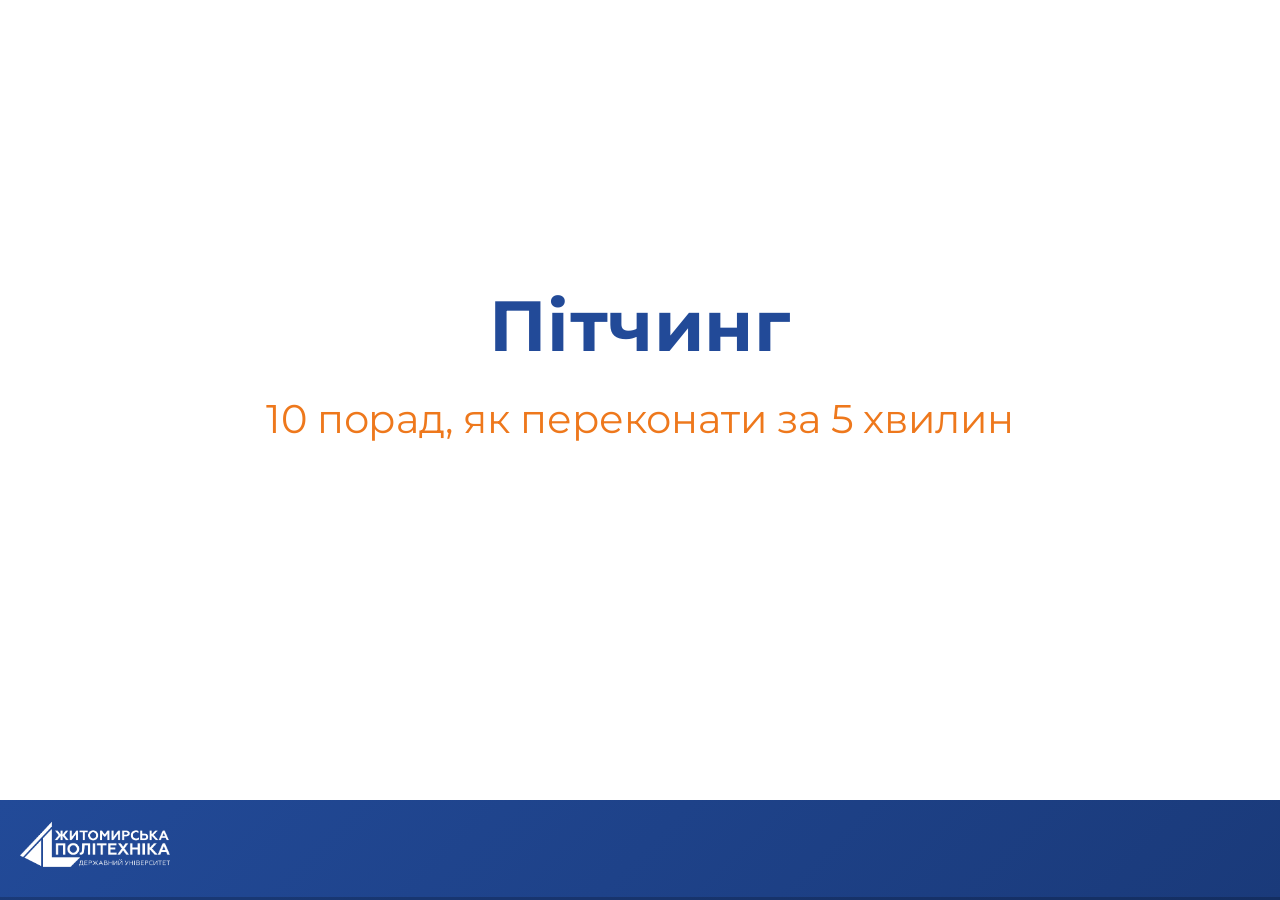
<file: feature-l7/index.html>
<!doctype html>
<html lang="uk">

<head>
	<meta charset="utf-8">
	<meta name="viewport" content="width=device-width, initial-scale=1.0, maximum-scale=1.0, user-scalable=no">

	<title>Пітчинг: 10 порад</title>

	<link rel="stylesheet" href="reveal.css">
	<link rel="stylesheet" href="theme/ztu.css">

	<link rel="stylesheet" href="plugin/highlight/high-contrast.css">
</head>

<body>
	<div class="reveal">
		<div class="footer-ztu-logo"></div>
		<div class="slides">

			<!-- ===== 1. ТИТУЛЬНИЙ ===== -->
			<section>
				<h1 class="ztu-blue">Пітчинг</h1>
				<p class="ztu-orange" style="margin-top:18px;">10 порад, як переконати за 5 хвилин</p>
			</section>

			<!-- ===== 2. ЩО ТАКЕ ПІТЧИНГ ===== -->
			<section>
				<h2 class="ztu-blue">ЩО ТАКЕ ПІТЧИНГ?</h2>
				<p class="ztu-orange" style="font-size:1em;margin-top:6px;">Коротка, структурована презентація ідеї з метою отримати щось конкретне</p>
				<div style="display:flex;gap:14px;margin-top:24px;align-items:stretch;">
					<div style="flex:1;border:2px solid #3498db;border-radius:10px;padding:16px 12px;text-align:center;">
						<div style="font-size:1.4em;margin-bottom:8px;">&#x1F4B0;</div>
						<div style="color:#3498db;font-weight:bold;font-size:0.7em;">Інвестиції</div>
						<div style="font-size:0.52em;opacity:0.7;margin-top:6px;">Investor pitch</div>
					</div>
					<div style="flex:1;border:2px solid #27ae60;border-radius:10px;padding:16px 12px;text-align:center;">
						<div style="font-size:1.4em;margin-bottom:8px;">&#x1F91D;</div>
						<div style="color:#27ae60;font-weight:bold;font-size:0.7em;">Партнерство</div>
						<div style="font-size:0.52em;opacity:0.7;margin-top:6px;">Partnership pitch</div>
					</div>
					<div style="flex:1;border:2px solid #f39c12;border-radius:10px;padding:16px 12px;text-align:center;">
						<div style="font-size:1.4em;margin-bottom:8px;">&#x1F3AF;</div>
						<div style="color:#f39c12;font-weight:bold;font-size:0.7em;">Продажі</div>
						<div style="font-size:0.52em;opacity:0.7;margin-top:6px;">Sales pitch</div>
					</div>
					<div style="flex:1;border:2px solid #9b59b6;border-radius:10px;padding:16px 12px;text-align:center;">
						<div style="font-size:1.4em;margin-bottom:8px;">&#x1F4BC;</div>
						<div style="color:#9b59b6;font-weight:bold;font-size:0.7em;">Робота</div>
						<div style="font-size:0.52em;opacity:0.7;margin-top:6px;">Job pitch</div>
					</div>
				</div>
			</section>

			<!-- ===== 3. ОГЛЯД 10 ПОРАД ===== -->
			<section>
				<h2 class="ztu-blue">10 ПОРАД ЕФЕКТИВНОГО ПІТЧИНГУ</h2>
				<div style="display:grid;grid-template-columns:1fr 1fr;gap:10px;margin-top:20px;font-size:0.6em;">
					<div style="background:rgba(52,152,219,0.08);padding:10px 14px;border-radius:6px;border-left:3px solid #3498db;">1. Hook &mdash; перші 30 секунд</div>
					<div style="background:rgba(52,152,219,0.08);padding:10px 14px;border-radius:6px;border-left:3px solid #3498db;">2. Проблема перед рішенням</div>
					<div style="background:rgba(46,204,113,0.08);padding:10px 14px;border-radius:6px;border-left:3px solid #27ae60;">3. Один ключовий меседж</div>
					<div style="background:rgba(46,204,113,0.08);padding:10px 14px;border-radius:6px;border-left:3px solid #27ae60;">4. Знай свою аудиторію</div>
					<div style="background:rgba(243,156,18,0.08);padding:10px 14px;border-radius:6px;border-left:3px solid #f39c12;">5. Покажи, а не розповідай</div>
					<div style="background:rgba(243,156,18,0.08);padding:10px 14px;border-radius:6px;border-left:3px solid #f39c12;">6. Простою мовою</div>
					<div style="background:rgba(155,89,182,0.08);padding:10px 14px;border-radius:6px;border-left:3px solid #9b59b6;">7. Storytelling</div>
					<div style="background:rgba(155,89,182,0.08);padding:10px 14px;border-radius:6px;border-left:3px solid #9b59b6;">8. Тайм-менеджмент</div>
					<div style="background:rgba(231,76,60,0.08);padding:10px 14px;border-radius:6px;border-left:3px solid #e74c3c;">9. Чіткий ask</div>
					<div style="background:rgba(231,76,60,0.08);padding:10px 14px;border-radius:6px;border-left:3px solid #e74c3c;">10. Сильне закриття</div>
				</div>
			</section>

			<!-- ===== 4. HOOK ===== -->
			<section>
				<h2 class="ztu-blue">1. HOOK &mdash; ПЕРШІ 30 СЕКУНД</h2>
				<p class="ztu-orange" style="font-size:1em;margin-top:6px;">У вас є пів хвилини, щоб захопити увагу</p>
				<div style="display:grid;grid-template-columns:1fr 1fr;gap:16px;margin-top:22px;">
					<div style="border:2px solid #27ae60;border-radius:10px;padding:16px 14px;">
						<p style="color:#27ae60;font-weight:bold;font-size:0.65em;margin-bottom:10px;">&#x2705; Працює</p>
						<ul class="ztu-list" style="font-size:0.58em;">
							<li>Вражаюча статистика</li>
							<li>Провокативне питання</li>
							<li>Коротка історія з життя</li>
							<li>Контрінтуїтивний факт</li>
						</ul>
					</div>
					<div style="border:2px solid #e74c3c;border-radius:10px;padding:16px 14px;">
						<p style="color:#e74c3c;font-weight:bold;font-size:0.65em;margin-bottom:10px;">&#x274C; Не працює</p>
						<ul class="ztu-list" style="font-size:0.58em;">
							<li>"Привіт, мене звати..."</li>
							<li>"Дякую за можливість..."</li>
							<li>Довга передісторія</li>
							<li>Зачитування слайда</li>
						</ul>
					</div>
				</div>
				<p style="font-size:0.58em;opacity:0.5;margin-top:14px;text-align:center;">Правило: якщо за 30 секунд не зацікавив &mdash; далі вже запізно</p>
			</section>

			<!-- ===== 5. ПРОБЛЕМА ПЕРЕД РІШЕННЯМ ===== -->
			<section>
				<h2 class="ztu-blue">2. ПРОБЛЕМА ПЕРЕД РІШЕННЯМ</h2>
				<p class="ztu-orange" style="font-size:1em;margin-top:6px;">Спочатку біль &mdash; потім ліки</p>
				<div style="display:flex;gap:12px;margin-top:24px;align-items:stretch;">
					<div style="flex:1;border:2px solid #e74c3c;border-radius:10px;padding:18px 14px;text-align:center;">
						<div style="font-size:1.6em;margin-bottom:8px;">&#x1F525;</div>
						<div style="color:#e74c3c;font-weight:bold;font-size:0.7em;">Проблема</div>
						<div style="font-size:0.55em;opacity:0.7;margin-top:8px;">Опишіть біль аудиторії так, щоб вони кивали</div>
					</div>
					<div style="align-self:center;font-size:1.4em;color:#888;">&#x2192;</div>
					<div style="flex:1;border:2px solid #f39c12;border-radius:10px;padding:18px 14px;text-align:center;">
						<div style="font-size:1.6em;margin-bottom:8px;">&#x1F4A1;</div>
						<div style="color:#f39c12;font-weight:bold;font-size:0.7em;">Рішення</div>
						<div style="font-size:0.55em;opacity:0.7;margin-top:8px;">Тепер ваша ідея виглядає як порятунок</div>
					</div>
					<div style="align-self:center;font-size:1.4em;color:#888;">&#x2192;</div>
					<div style="flex:1;border:2px solid #27ae60;border-radius:10px;padding:18px 14px;text-align:center;">
						<div style="font-size:1.6em;margin-bottom:8px;">&#x2705;</div>
						<div style="color:#27ae60;font-weight:bold;font-size:0.7em;">Результат</div>
						<div style="font-size:0.55em;opacity:0.7;margin-top:8px;">Покажіть, як змінюється світ</div>
					</div>
				</div>
				<p style="font-size:0.58em;opacity:0.5;margin-top:16px;text-align:center;">Не кажіть "ми робимо X". Кажіть "є проблема Y, і ми вирішуємо її через X"</p>
			</section>

			<!-- ===== 6. ОДИН КЛЮЧОВИЙ МЕСЕДЖ ===== -->
			<section>
				<h2 class="ztu-blue">3. ОДИН КЛЮЧОВИЙ МЕСЕДЖ</h2>
				<p class="ztu-orange" style="font-size:1em;margin-top:6px;">Якщо аудиторія запам'ятає лише одне речення &mdash; яке?</p>
				<div style="border:2px solid #f39c12;border-radius:10px;padding:20px 18px;margin-top:24px;text-align:center;">
					<p style="font-size:0.7em;opacity:0.6;margin-bottom:12px;">Тест "ліфтового пітчу":</p>
					<p style="font-size:0.85em;font-weight:bold;color:#f39c12;">Чи можете ви пояснити свою ідею за 10 секунд?</p>
				</div>
				<ul class="ztu-list" style="margin-top:20px;">
					<li><span class="ztu-orange">Airbnb:</span> "Бронюй унікальне житло у місцевих"</li>
					<li><span class="ztu-orange">Uber:</span> "Натисни кнопку &mdash; отримай поїздку"</li>
					<li><span class="ztu-orange">Slack:</span> "Вся комунікація команди в одному місці"</li>
				</ul>
			</section>

			<!-- ===== 7. ЗНАЙ СВОЮ АУДИТОРІЮ ===== -->
			<section>
				<h2 class="ztu-blue">4. ЗНАЙ СВОЮ АУДИТОРІЮ</h2>
				<p class="ztu-orange" style="font-size:1em;margin-top:6px;">Різні люди &mdash; різні аргументи</p>
				<div style="display:grid;grid-template-columns:1fr 1fr 1fr;gap:12px;margin-top:22px;">
					<div style="border:2px solid #3498db;border-radius:8px;padding:14px 10px;text-align:center;">
						<div style="font-size:1.2em;margin-bottom:6px;">&#x1F4B8;</div>
						<div style="color:#3498db;font-weight:bold;font-size:0.65em;">Інвестор</div>
						<div style="font-size:0.5em;opacity:0.7;margin-top:6px;">ROI, масштабованість, ринок, unit-економіка</div>
					</div>
					<div style="border:2px solid #27ae60;border-radius:8px;padding:14px 10px;text-align:center;">
						<div style="font-size:1.2em;margin-bottom:6px;">&#x1F468;&#x200D;&#x1F4BB;</div>
						<div style="color:#27ae60;font-weight:bold;font-size:0.65em;">Технічна аудиторія</div>
						<div style="font-size:0.5em;opacity:0.7;margin-top:6px;">архітектура, стек, продуктивність</div>
					</div>
					<div style="border:2px solid #f39c12;border-radius:8px;padding:14px 10px;text-align:center;">
						<div style="font-size:1.2em;margin-bottom:6px;">&#x1F465;</div>
						<div style="color:#f39c12;font-weight:bold;font-size:0.65em;">Клієнт</div>
						<div style="font-size:0.5em;opacity:0.7;margin-top:6px;">цінність, простота, біль який вирішуєте</div>
					</div>
				</div>
				<p style="font-size:0.6em;opacity:0.5;margin-top:16px;text-align:center;">Дослідіть аудиторію ДО пітчу. Адаптуйте мову, метрики та приклади.</p>
			</section>

			<!-- ===== 8. ПОКАЖИ А НЕ РОЗПОВІДАЙ ===== -->
			<section>
				<h2 class="ztu-blue">5. ПОКАЖИ, А НЕ РОЗПОВІДАЙ</h2>
				<p class="ztu-orange" style="font-size:1em;margin-top:6px;">Демо вартує тисячі слів</p>
				<div style="display:grid;grid-template-columns:1fr 1fr;gap:20px;margin-top:22px;">
					<div style="border:2px solid #e74c3c;border-radius:10px;padding:16px 14px;">
						<p style="color:#e74c3c;font-weight:bold;font-size:0.65em;margin-bottom:10px;">&#x274C; Розповідай</p>
						<div style="font-size:0.58em;line-height:1.8;">
							<div>"Наша платформа дуже швидка"</div>
							<div>"Інтерфейс інтуїтивний"</div>
							<div>"Користувачі задоволені"</div>
						</div>
					</div>
					<div style="border:2px solid #27ae60;border-radius:10px;padding:16px 14px;">
						<p style="color:#27ae60;font-weight:bold;font-size:0.65em;margin-bottom:10px;">&#x2705; Покажи</p>
						<div style="font-size:0.58em;line-height:1.8;">
							<div>Живе демо за 60 секунд</div>
							<div>Скріншот з реальними даними</div>
							<div>Цитата клієнта + метрика</div>
						</div>
					</div>
				</div>
				<p style="font-size:0.58em;opacity:0.5;margin-top:14px;text-align:center;">Якщо можете показати прототип або демо &mdash; завжди показуйте</p>
			</section>

			<!-- ===== 9. ПРОСТОЮ МОВОЮ ===== -->
			<section>
				<h2 class="ztu-blue">6. ПРОСТОЮ МОВОЮ</h2>
				<p class="ztu-orange" style="font-size:1em;margin-top:6px;">Якщо бабуся не зрозуміє &mdash; спрощуй</p>
				<div style="margin-top:24px;">
					<div style="display:flex;align-items:center;gap:14px;margin-bottom:16px;">
						<div style="border:2px solid #e74c3c;border-radius:8px;padding:10px 14px;flex:1;font-size:0.6em;">
							<span style="color:#e74c3c;font-weight:bold;">&#x274C;</span> "Ми розробляємо ML-driven SaaS-рішення для оптимізації supply chain з використанням предиктивної аналітики"
						</div>
					</div>
					<div style="display:flex;align-items:center;gap:14px;">
						<div style="border:2px solid #27ae60;border-radius:8px;padding:10px 14px;flex:1;font-size:0.6em;">
							<span style="color:#27ae60;font-weight:bold;">&#x2705;</span> "Ми допомагаємо магазинам замовляти рівно стільки товару, скільки вони продадуть &mdash; без залишків і дефіциту"
						</div>
					</div>
				</div>
				<ul class="ztu-list" style="margin-top:20px;">
					<li><span class="ztu-orange">Без жаргону</span> &mdash; замініть терміни на зрозумілі аналогії</li>
					<li><span class="ztu-orange">Короткі речення</span> &mdash; максимум 15 слів</li>
					<li><span class="ztu-orange">Конкретика</span> &mdash; цифри замість "багато", "швидко", "ефективно"</li>
				</ul>
			</section>

			<!-- ===== 10. STORYTELLING ===== -->
			<section>
				<h2 class="ztu-blue">7. STORYTELLING</h2>
				<p class="ztu-orange" style="font-size:1em;margin-top:6px;">Люди запам'ятовують історії в 22 рази краще за факти</p>
				<div style="display:flex;align-items:stretch;gap:4px;margin-top:25px;">
					<div style="flex:1;border:2px solid #3498db;border-radius:7px;padding:12px 8px;text-align:center;">
						<div style="color:#3498db;font-weight:bold;font-size:0.65em;">Герой</div>
						<div style="font-size:0.5em;opacity:0.6;margin-top:4px;">ваш клієнт або ви</div>
					</div>
					<div style="align-self:center;color:#888;padding:0 3px;">&#x2192;</div>
					<div style="flex:1;border:2px solid #e74c3c;border-radius:7px;padding:12px 8px;text-align:center;">
						<div style="color:#e74c3c;font-weight:bold;font-size:0.65em;">Виклик</div>
						<div style="font-size:0.5em;opacity:0.6;margin-top:4px;">реальна проблема</div>
					</div>
					<div style="align-self:center;color:#888;padding:0 3px;">&#x2192;</div>
					<div style="flex:1;border:2px solid #f39c12;border-radius:7px;padding:12px 8px;text-align:center;">
						<div style="color:#f39c12;font-weight:bold;font-size:0.65em;">Рішення</div>
						<div style="font-size:0.5em;opacity:0.6;margin-top:4px;">ваш продукт</div>
					</div>
					<div style="align-self:center;color:#888;padding:0 3px;">&#x2192;</div>
					<div style="flex:1;border:2px solid #27ae60;border-radius:7px;padding:12px 8px;text-align:center;">
						<div style="color:#27ae60;font-weight:bold;font-size:0.65em;">Трансформація</div>
						<div style="font-size:0.5em;opacity:0.6;margin-top:4px;">результат</div>
					</div>
				</div>
				<p style="font-size:0.58em;opacity:0.5;margin-top:16px;text-align:center;">Почніть з "Уявіть..." або "Минулого тижня один з наших клієнтів..."</p>
			</section>

			<!-- ===== 11. ТАЙМ-МЕНЕДЖМЕНТ ===== -->
			<section>
				<h2 class="ztu-blue">8. ТАЙМ-МЕНЕДЖМЕНТ</h2>
				<p class="ztu-orange" style="font-size:1em;margin-top:6px;">Закінчити раніше &mdash; це плюс. Перевищити час &mdash; це провал.</p>
				<div style="border:2px solid #3498db;border-radius:10px;padding:18px 16px;margin-top:22px;">
					<p style="color:#3498db;font-weight:bold;font-size:0.7em;margin-bottom:12px;">Розподіл часу для 5-хвилинного пітчу</p>
					<div style="font-size:0.6em;line-height:2;">
						<div><span class="ztu-orange">0:00&ndash;0:30</span> &mdash; Hook (захопити увагу)</div>
						<div><span class="ztu-orange">0:30&ndash;1:30</span> &mdash; Проблема + контекст</div>
						<div><span class="ztu-orange">1:30&ndash;3:00</span> &mdash; Рішення + демо</div>
						<div><span class="ztu-orange">3:00&ndash;4:00</span> &mdash; Бізнес-модель / доказ тяги</div>
						<div><span class="ztu-orange">4:00&ndash;4:30</span> &mdash; Команда</div>
						<div><span class="ztu-orange">4:30&ndash;5:00</span> &mdash; Ask + закриття</div>
					</div>
				</div>
				<p style="font-size:0.58em;opacity:0.5;margin-top:12px;">Репетируйте з таймером. Мінімум 5 разів.</p>
			</section>

			<!-- ===== 12. ЧІТКИЙ ASK ===== -->
			<section>
				<h2 class="ztu-blue">9. ЧІТКИЙ ASK</h2>
				<p class="ztu-orange" style="font-size:1em;margin-top:6px;">Завжди кажіть, що саме вам потрібно</p>
				<div style="display:grid;grid-template-columns:1fr 1fr;gap:16px;margin-top:22px;">
					<div style="border:2px solid #e74c3c;border-radius:10px;padding:16px 14px;">
						<p style="color:#e74c3c;font-weight:bold;font-size:0.65em;margin-bottom:10px;">&#x274C; Розмито</p>
						<div style="font-size:0.58em;line-height:1.8;">
							<div>"Будемо раді співпраці"</div>
							<div>"Шукаємо підтримку"</div>
							<div>"Відкриті до пропозицій"</div>
						</div>
					</div>
					<div style="border:2px solid #27ae60;border-radius:10px;padding:16px 14px;">
						<p style="color:#27ae60;font-weight:bold;font-size:0.65em;margin-bottom:10px;">&#x2705; Чітко</p>
						<div style="font-size:0.58em;line-height:1.8;">
							<div>"Шукаємо $200K за 10% equity"</div>
							<div>"Потрібно 3 пілотних клієнти"</div>
							<div>"Хочемо інтро до CTO компанії X"</div>
						</div>
					</div>
				</div>
				<p style="font-size:0.58em;opacity:0.5;margin-top:14px;text-align:center;">Конкретний ask показує зрілість і повагу до часу аудиторії</p>
			</section>

			<!-- ===== 13. СИЛЬНЕ ЗАКРИТТЯ ===== -->
			<section>
				<h2 class="ztu-blue">10. СИЛЬНЕ ЗАКРИТТЯ</h2>
				<p class="ztu-orange" style="font-size:1em;margin-top:6px;">Останнє враження &mdash; найсильніше</p>
				<ul class="ztu-list" style="margin-top:22px;">
					<li><span class="ztu-orange">Поверніться до хуку</span> &mdash; замкніть коло історії</li>
					<li><span class="ztu-orange">Повторіть ключовий меседж</span> &mdash; одне речення, яке запам'ятають</li>
					<li><span class="ztu-orange">Call-to-action</span> &mdash; що конкретно робити далі?</li>
					<li><span class="ztu-orange">Впевнене "Дякую"</span> &mdash; не вибачайтесь, не мнітесь</li>
				</ul>
				<div style="border:2px solid #f39c12;border-radius:8px;padding:12px 16px;margin-top:18px;text-align:center;font-size:0.62em;">
					<span style="color:#f39c12;font-weight:bold;">Ніколи:</span> "Ну от, мабуть, все..." / "Якщо є питання..." / тихе завершення
				</div>
			</section>

			<!-- ===== 14. ДЯКУЮ ===== -->
			<section>
				<h1 class="ztu-blue">ДЯКУЮ ЗА УВАГУ!</h1>
				<p class="ztu-orange" style="margin-top:20px;font-size:1.1em;">Запитання?</p>
			</section>

		</div>
	</div>

	<script src="reveal.js"></script>
	<script src="plugin/notes/notes.js"></script>
	<script src="plugin/markdown/markdown.js"></script>
	<script src="plugin/highlight/highlight.js"></script>
	<script>
		Reveal.initialize({
			hash: true,
			progress: true,
			plugins: [RevealMarkdown, RevealHighlight, RevealNotes]
		});
	</script>
</body>

</html>
</file>
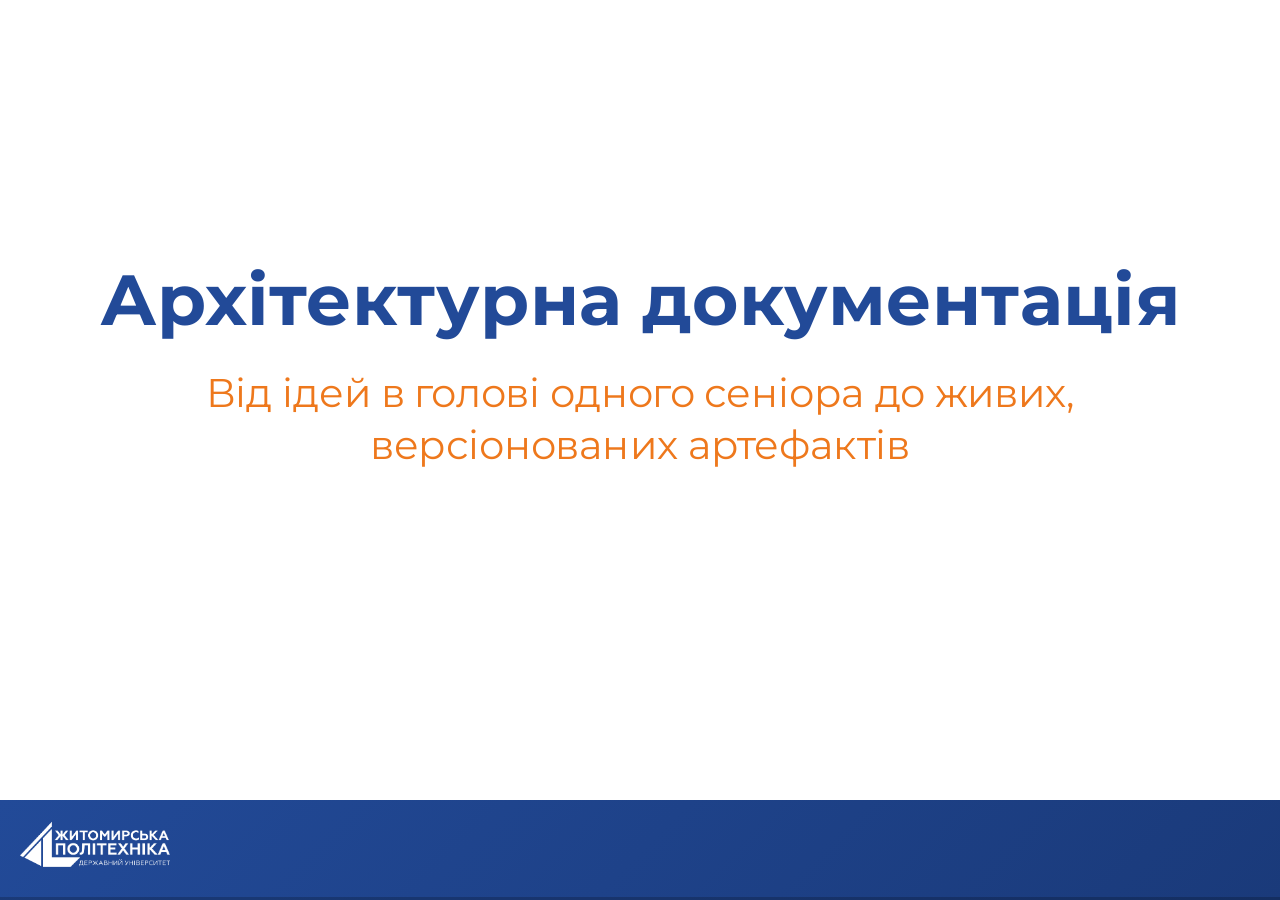
<file: feeature-l6/index.html>
<!doctype html>
<html lang="uk">

<head>
	<meta charset="utf-8">
	<meta name="viewport" content="width=device-width, initial-scale=1.0, maximum-scale=1.0, user-scalable=no">

	<title>Архітектурна документація</title>

	<link rel="stylesheet" href="reveal.css">
	<link rel="stylesheet" href="theme/ztu.css">

	<link rel="stylesheet" href="plugin/highlight/high-contrast.css">
</head>

<body>
	<div class="reveal">
		<div class="footer-ztu-logo"></div>
		<div class="slides">

			<!-- ===== 1. ТИТУЛЬНИЙ ===== -->
			<section>
				<h1 class="ztu-blue">Архітектурна документація</h1>
				<p class="ztu-orange" style="margin-top:18px;">Від ідей в голові одного сеніора до живих, версіонованих
					артефактів</p>
			</section>

			<!-- ===== 2. НАВІЩО ДОКУМЕНТУВАТИ АРХІТЕКТУРУ ===== -->
			<section>
				<h2 class="ztu-blue">НАВІЩО ДОКУМЕНТУВАТИ АРХІТЕКТУРУ?</h2>
				<p class="ztu-orange" style="font-size:1em;margin-top:6px;">"Архітектура живе в голові одного сеніора"
				</p>
				<ul class="ztu-list" style="margin-top:22px;">
					<li class="fragment"><span class="ztu-orange">Bus factor = 1</span> — одне звільнення і проект стає
						чорною скринькою</li>
					<li class="fragment"><span class="ztu-orange">Онбординг</span> — нові розробники вгадують замість
						того, щоб читати</li>
					<li class="fragment"><span class="ztu-orange">Узгодженість</span> — без спільної картини кожна
						команда будує по-своєму</li>
					<li class="fragment"><span class="ztu-orange">Аудити та відповідність</span> — ISO 9001, ISO 25010,
						контракти вимагають доказів</li>
				</ul>
			</section>

			<!-- ===== 3. ЩО БУВАЄ БЕЗ ДОКУМЕНТАЦІЇ ===== -->
			<section>
				<h2 class="ztu-blue">ЩО БУВАЄ БЕЗ ДОКУМЕНТАЦІЇ</h2>
				<div style="display:grid;grid-template-columns:1fr 1fr;gap:20px;margin-top:24px;">
					<div style="border:2px solid #e74c3c;border-radius:10px;padding:18px 16px;">
						<p style="color:#e74c3c;font-weight:bold;font-size:0.75em;margin-bottom:12px;">БЕЗ документації
						</p>
						<div style="font-size:0.6em;line-height:1.7;">
							<div>&#x274C; "Запитай Петра, він знає"</div>
							<div>&#x274C; Конфліктні контракти мікросервісів</div>
							<div>&#x274C; Дублювання функціональності між командами</div>
							<div>&#x274C; Провалені аудити — немає доказів проєктування</div>
						</div>
					</div>
					<div style="border:2px solid #27ae60;border-radius:10px;padding:18px 16px;">
						<p style="color:#27ae60;font-weight:bold;font-size:0.75em;margin-bottom:12px;">З документацією
						</p>
						<div style="font-size:0.6em;line-height:1.7;">
							<div>&#x2705; Самостійний онбординг</div>
							<div>&#x2705; Чіткі межі системи</div>
							<div>&#x2705; Єдине джерело правди</div>
							<div>&#x2705; Готовність до аудиту в будь-який момент</div>
						</div>
					</div>
				</div>
			</section>

			<!-- ===== 4. ІНТЕРАКТИВ Q1 ===== -->
			<section>
				<div style="text-align:center;margin-top:30px;">
					<div style="font-size:3em;margin-bottom:20px;">&#x270B;</div>
					<h2 class="ztu-orange" style="font-size:1.1em;">Чи можете ви пояснити архітектуру свого поточного
						проєкту за 2 хвилини?</h2>
					<p style="font-size:0.7em;opacity:0.6;margin-top:16px;">Якщо ні — саме для цього ми тут</p>
				</div>
			</section>

			<!-- ===== 5. ЩО ТАКЕ АРХІТЕКТУРНА ДОКУМЕНТАЦІЯ ===== -->
			<section>
				<h2 class="ztu-blue">ЩО ТАКЕ АРХІТЕКТУРНА ДОКУМЕНТАЦІЯ?</h2>
				<p class="ztu-orange" style="font-size:1em;margin-top:6px;">Три рівні деталізації</p>
				<div style="display:flex;align-items:stretch;gap:12px;margin-top:25px;">
					<div style="flex:1;border:2px solid #3498db;border-radius:8px;padding:16px 12px;text-align:center;">
						<div style="font-size:1.4em;margin-bottom:8px;">&#x1F30D;</div>
						<div style="color:#3498db;font-weight:bold;font-size:0.7em;">Система</div>
						<div style="font-size:0.55em;opacity:0.7;margin-top:6px;">контекст, актори, зовнішні системи
						</div>
					</div>
					<div style="align-self:center;color:#888;font-size:1.2em;">&#x2192;</div>
					<div style="flex:1;border:2px solid #f39c12;border-radius:8px;padding:16px 12px;text-align:center;">
						<div style="font-size:1.4em;margin-bottom:8px;">&#x1F4E6;</div>
						<div style="color:#f39c12;font-weight:bold;font-size:0.7em;">Компонент</div>
						<div style="font-size:0.55em;opacity:0.7;margin-top:6px;">модулі, сервіси, потоки даних</div>
					</div>
					<div style="align-self:center;color:#888;font-size:1.2em;">&#x2192;</div>
					<div style="flex:1;border:2px solid #27ae60;border-radius:8px;padding:16px 12px;text-align:center;">
						<div style="font-size:1.4em;margin-bottom:8px;">&#x1F4BB;</div>
						<div style="color:#27ae60;font-weight:bold;font-size:0.7em;">Код</div>
						<div style="font-size:0.55em;opacity:0.7;margin-top:6px;">класи, інтерфейси, патерни</div>
					</div>
				</div>
				<p style="font-size:0.62em;opacity:0.5;margin-top:16px;text-align:center;">Якісна документація покриває
					щонайменше рівні Система та Компонент</p>
			</section>

			<!-- ===== 6. ЯК vs ЧОМУ ===== -->
			<section>
				<h2 class="ztu-blue">ЯК vs ЧОМУ</h2>
				<p class="ztu-orange" style="font-size:1em;margin-top:6px;">Обидва важливі — але "чому" старіє краще</p>
				<div style="display:grid;grid-template-columns:1fr 1fr;gap:20px;margin-top:22px;">
					<div style="border:2px solid #3498db;border-radius:10px;padding:18px 16px;">
						<p style="color:#3498db;font-weight:bold;font-size:0.7em;margin-bottom:10px;">ЯК побудовано</p>
						<ul class="ztu-list" style="font-size:0.62em;">
							<li>Діаграми (C4, UML)</li>
							<li>API-контракти</li>
							<li>Моделі даних</li>
							<li>Топологія розгортання</li>
						</ul>
					</div>
					<div style="border:2px solid #f39c12;border-radius:10px;padding:18px 16px;">
						<p style="color:#f39c12;font-weight:bold;font-size:0.7em;margin-bottom:10px;">ЧОМУ так
							побудовано</p>
						<ul class="ztu-list" style="font-size:0.62em;">
							<li>ADR — записи рішень</li>
							<li>Розглянуті компроміси</li>
							<li>Обмеження та драйвери</li>
							<li>Відхилені альтернативи</li>
						</ul>
					</div>
				</div>
			</section>

			<!-- ===== 7. SSD ===== -->
			<section>
				<h2 class="ztu-blue">SSD — SYSTEM SPECIFICATION DOCUMENT</h2>
				<p class="ztu-orange" style="font-size:1em;margin-top:6px;">ЩО система повинна робити</p>
				<ul class="ztu-list" style="margin-top:20px;">
					<li><span class="ztu-orange">Мета та обсяг</span> — яку проблему вирішує система
					</li>
					<li><span class="ztu-orange">Функціональні вимоги</span> — функції, сценарії
						використання, user stories</li>
					<li><span class="ztu-orange">Нефункціональні вимоги</span> — продуктивність,
						безпека, масштабованість</li>
					<li><span class="ztu-orange">Інтерфейси</span> — зовнішні системи, API, формати
						даних</li>
					<li><span class="ztu-orange">Обмеження</span> — технологічний стек, бюджет,
						регуляції</li>
				</ul>
				<p style="font-size:0.6em;opacity:0.5;margin-top:16px;">SSD відповідає: "Що ми будуємо і для кого?"</p>
			</section>

			<!-- ===== 8. SDD ===== -->
			<section>
				<h2 class="ztu-blue">SDD — SOFTWARE DESIGN DOCUMENT</h2>
				<p class="ztu-orange" style="font-size:1em;margin-top:6px;">ЯК система побудована</p>
				<ul class="ztu-list" style="margin-top:20px;">
					<li><span class="ztu-orange">Огляд архітектури</span> — високорівнева структура та
						патерни</li>
					<li><span class="ztu-orange">Декомпозиція модулів</span> — компоненти,
						відповідальності, межі</li>
					<li><span class="ztu-orange">Дизайн даних</span> — схема БД, потоки даних,
						стратегія зберігання</li>
					<li><span class="ztu-orange">Дизайн інтерфейсів</span> — API-контракти, протоколи,
						формати повідомлень</li>
					<li><span class="ztu-orange">Обробка помилок та логування</span> — режими збоїв,
						відновлення, спостережуваність</li>
				</ul>
				<p style="font-size:0.6em;opacity:0.5;margin-top:16px;">SDD відповідає: "Як це працює всередині?"</p>
			</section>

			<!-- ===== 9. SSD vs SDD ===== -->
			<section>
				<h2 class="ztu-blue">SSD vs SDD</h2>
				<p class="ztu-orange" style="font-size:1em;margin-top:6px;">Специфікація vs Дизайн — вони доповнюють
					одне одного</p>
				<div style="display:flex;gap:16px;margin-top:24px;align-items:stretch;">
					<div
						style="flex:1;border:2px solid #3498db;border-radius:10px;padding:18px 14px;text-align:center;">
						<div style="font-size:1.6em;margin-bottom:8px;">&#x1F4CB;</div>
						<div style="color:#3498db;font-weight:bold;font-size:0.7em;">SSD</div>
						<div style="font-size:0.58em;opacity:0.7;margin-top:8px;">ЩО будувати</div>
						<div style="font-size:0.55em;opacity:0.5;margin-top:4px;">пишеться до / під час проєктування
						</div>
					</div>
					<div style="align-self:center;font-size:1.4em;color:#888;">&#x2192;</div>
					<div
						style="flex:1;border:2px solid #27ae60;border-radius:10px;padding:18px 14px;text-align:center;">
						<div style="font-size:1.6em;margin-bottom:8px;">&#x1F3D7;</div>
						<div style="color:#27ae60;font-weight:bold;font-size:0.7em;">SDD</div>
						<div style="font-size:0.58em;opacity:0.7;margin-top:8px;">ЯК будувати</div>
						<div style="font-size:0.55em;opacity:0.5;margin-top:4px;">пишеться під час / після проєктування
						</div>
					</div>
					<div style="align-self:center;font-size:1.4em;color:#888;">&#x2192;</div>
					<div
						style="flex:1;border:2px solid #9b59b6;border-radius:10px;padding:18px 14px;text-align:center;">
						<div style="font-size:1.6em;margin-bottom:8px;">&#x1F4BB;</div>
						<div style="color:#9b59b6;font-weight:bold;font-size:0.7em;">КОД</div>
						<div style="font-size:0.58em;opacity:0.7;margin-top:8px;">реалізація</div>
						<div style="font-size:0.55em;opacity:0.5;margin-top:4px;">базується на обох документах</div>
					</div>
				</div>
			</section>

			<!-- ===== 10. C4 МОДЕЛЬ ===== -->
			<section>
				<h2 class="ztu-blue">C4 МОДЕЛЬ</h2>
				<p class="ztu-orange" style="font-size:1em;margin-top:6px;">4 рівні масштабування — як Google Maps для
					вашої архітектури</p>
				<div style="display:flex;align-items:stretch;gap:4px;margin-top:25px;">
					<div style="flex:1;border:2px solid #3498db;border-radius:7px;padding:12px 6px;text-align:center;">
						<div style="color:#3498db;font-weight:bold;font-size:0.65em;">L1: Контекст</div>
						<div style="font-size:0.5em;opacity:0.6;margin-top:4px;">система + користувачі + зовнішні</div>
					</div>
					<div style="align-self:center;color:#888;padding:0 3px;">&#x2192;</div>
					<div style="flex:1;border:2px solid #2ecc71;border-radius:7px;padding:12px 6px;text-align:center;">
						<div style="color:#2ecc71;font-weight:bold;font-size:0.65em;">L2: Контейнери</div>
						<div style="font-size:0.5em;opacity:0.6;margin-top:4px;">додатки, БД, черги</div>
					</div>
					<div style="align-self:center;color:#888;padding:0 3px;">&#x2192;</div>
					<div style="flex:1;border:2px solid #f39c12;border-radius:7px;padding:12px 6px;text-align:center;">
						<div style="color:#f39c12;font-weight:bold;font-size:0.65em;">L3: Компоненти</div>
						<div style="font-size:0.5em;opacity:0.6;margin-top:4px;">модулі всередині контейнера</div>
					</div>
					<div style="align-self:center;color:#888;padding:0 3px;">&#x2192;</div>
					<div style="flex:1;border:2px solid #e67e22;border-radius:7px;padding:12px 6px;text-align:center;">
						<div style="color:#e67e22;font-weight:bold;font-size:0.65em;">L4: Код</div>
						<div style="font-size:0.5em;opacity:0.6;margin-top:4px;">класи, інтерфейси</div>
					</div>
				</div>
				<p style="font-size:0.6em;opacity:0.5;margin-top:14px;text-align:center;">Більшості команд достатньо L1
					+ L2. L3 для складних сервісів. L4 рідко малюють вручну.</p>
			</section>

			<!-- ===== 11. C4 РІВЕНЬ 1 — КОНТЕКСТ ===== -->
			<section>
				<h2 class="ztu-blue">C4 РІВЕНЬ 1 — КОНТЕКСТ СИСТЕМИ</h2>
				<p class="ztu-orange" style="font-size:1em;margin-top:6px;">Загальна картина: хто використовує систему і
					з чим вона взаємодіє?</p>
				<div style="display:flex;gap:14px;margin-top:22px;align-items:center;justify-content:center;">
					<div
						style="border:2px solid #9b59b6;border-radius:50%;width:90px;height:90px;display:flex;align-items:center;justify-content:center;flex-direction:column;">
						<div style="font-size:1.2em;">&#x1F464;</div>
						<div style="font-size:0.45em;color:#9b59b6;font-weight:bold;">Користувач</div>
					</div>
					<div style="color:#888;font-size:0.7em;">&#x2192;</div>
					<div
						style="border:2px solid #3498db;border-radius:10px;padding:14px 20px;text-align:center;background:rgba(52,152,219,0.08);">
						<div style="font-size:1.2em;">&#x1F4E6;</div>
						<div style="color:#3498db;font-weight:bold;font-size:0.6em;">Ваша система</div>
					</div>
					<div style="color:#888;font-size:0.7em;">&#x2192;</div>
					<div style="border:2px solid #e67e22;border-radius:10px;padding:14px 12px;text-align:center;">
						<div style="font-size:1.2em;">&#x2601;</div>
						<div style="color:#e67e22;font-weight:bold;font-size:0.5em;">Payment API</div>
					</div>
					<div style="color:#888;font-size:0.7em;">&#x2192;</div>
					<div style="border:2px solid #e67e22;border-radius:10px;padding:14px 12px;text-align:center;">
						<div style="font-size:1.2em;">&#x1F4E7;</div>
						<div style="color:#e67e22;font-weight:bold;font-size:0.5em;">Email Service</div>
					</div>
				</div>
				<p style="font-size:0.58em;opacity:0.5;margin-top:16px;text-align:center;">Аудиторія: всі —
					стейкхолдери, менеджери, розробники</p>
			</section>

			<!-- ===== 12. C4 РІВЕНЬ 2 — КОНТЕЙНЕРИ ===== -->
			<section>
				<h2 class="ztu-blue">C4 РІВЕНЬ 2 — КОНТЕЙНЕРИ</h2>
				<p class="ztu-orange" style="font-size:1em;margin-top:6px;">Наближення: що запущено, де і як спілкується
				</p>
				<div style="display:grid;grid-template-columns:1fr 1fr 1fr;gap:10px;margin-top:22px;">
					<div style="border:2px solid #3498db;border-radius:8px;padding:12px 8px;text-align:center;">
						<div style="font-size:1.1em;">&#x1F310;</div>
						<div style="color:#3498db;font-weight:bold;font-size:0.6em;">SPA Frontend</div>
						<div style="font-size:0.48em;opacity:0.6;">React, порт 3000</div>
					</div>
					<div style="border:2px solid #27ae60;border-radius:8px;padding:12px 8px;text-align:center;">
						<div style="font-size:1.1em;">&#x2699;</div>
						<div style="color:#27ae60;font-weight:bold;font-size:0.6em;">API Server</div>
						<div style="font-size:0.48em;opacity:0.6;">Node.js, порт 8080</div>
					</div>
					<div style="border:2px solid #f39c12;border-radius:8px;padding:12px 8px;text-align:center;">
						<div style="font-size:1.1em;">&#x1F5C3;</div>
						<div style="color:#f39c12;font-weight:bold;font-size:0.6em;">База даних</div>
						<div style="font-size:0.48em;opacity:0.6;">PostgreSQL</div>
					</div>
					<div style="border:2px solid #9b59b6;border-radius:8px;padding:12px 8px;text-align:center;">
						<div style="font-size:1.1em;">&#x1F4E8;</div>
						<div style="color:#9b59b6;font-weight:bold;font-size:0.6em;">Черга повідомлень</div>
						<div style="font-size:0.48em;opacity:0.6;">RabbitMQ</div>
					</div>
					<div style="border:2px solid #e74c3c;border-radius:8px;padding:12px 8px;text-align:center;">
						<div style="font-size:1.1em;">&#x1F916;</div>
						<div style="color:#e74c3c;font-weight:bold;font-size:0.6em;">Worker Service</div>
						<div style="font-size:0.48em;opacity:0.6;">Python, async</div>
					</div>
					<div style="border:2px solid #e67e22;border-radius:8px;padding:12px 8px;text-align:center;">
						<div style="font-size:1.1em;">&#x1F4BE;</div>
						<div style="color:#e67e22;font-weight:bold;font-size:0.6em;">Object Storage</div>
						<div style="font-size:0.48em;opacity:0.6;">S3 / MinIO</div>
					</div>
				</div>
				<p style="font-size:0.58em;opacity:0.5;margin-top:14px;text-align:center;">Аудиторія: розробники та
					DevOps</p>
			</section>

			<!-- ===== 13. C4 ЯК ГЛИБОКО ЗАНУРЮВАТИСЬ ===== -->
			<section>
				<h2 class="ztu-blue">ЯК ГЛИБОКО ЗАНУРЮВАТИСЬ?</h2>
				<div style="margin-top:24px;">
					<div style="display:flex;align-items:center;gap:12px;margin-bottom:12px;">
						<div
							style="background:#3498db;color:white;border-radius:6px;padding:6px 14px;font-size:0.65em;font-weight:bold;min-width:120px;text-align:center;">
							L1 + L2</div>
						<div style="font-size:0.62em;opacity:0.8;">Достатньо для <span class="ztu-orange">більшості
								проєктів</span> — чіткі межі, схема розгортання</div>
					</div>
					<div style="display:flex;align-items:center;gap:12px;margin-bottom:12px;">
						<div
							style="background:#f39c12;color:white;border-radius:6px;padding:6px 14px;font-size:0.65em;font-weight:bold;min-width:120px;text-align:center;">
							+ L3</div>
						<div style="font-size:0.62em;opacity:0.8;">Додати, коли контейнер <span
								class="ztu-orange">складний</span> — багато внутрішніх модулів</div>
					</div>
					<div style="display:flex;align-items:center;gap:12px;">
						<div
							style="background:#e67e22;color:white;border-radius:6px;padding:6px 14px;font-size:0.65em;font-weight:bold;min-width:120px;text-align:center;">
							+ L4</div>
						<div style="font-size:0.62em;opacity:0.8;">Рідко потрібний — <span
								class="ztu-orange">автогенерується</span> з коду (UML class diagrams)</div>
					</div>
				</div>
			</section>



			<!-- ===== 15. ADR ВСТУП ===== -->
			<section>
				<h2 class="ztu-blue">ADR — ARCHITECTURE DECISION RECORDS</h2>
				<p class="ztu-orange" style="font-size:1em;margin-top:6px;">Документуйте ЧОМУ за кожним важливим
					рішенням</p>
				<div
					style="border:2px solid #f39c12;border-radius:10px;padding:20px 18px;margin-top:22px;font-size:0.62em;">
					<div style="margin-bottom:10px;"><span style="color:#f39c12;font-weight:bold;">Назва:</span>
						ADR-007: Використовувати PostgreSQL замість MongoDB</div>
					<div style="margin-bottom:10px;"><span style="color:#f39c12;font-weight:bold;">Статус:</span>
						Прийнято</div>
					<div style="margin-bottom:10px;"><span style="color:#f39c12;font-weight:bold;">Контекст:</span> Нам
						потрібні ACID-транзакції для платежів. MongoDB ненадійно підтримує мультидокументні транзакції
						на нашому масштабі.</div>
					<div style="margin-bottom:10px;"><span style="color:#f39c12;font-weight:bold;">Рішення:</span>
						Використовувати PostgreSQL 16 з JSONB-колонками для гнучких даних поряд з реляційними таблицями.
					</div>
					<div><span style="color:#f39c12;font-weight:bold;">Наслідки:</span> Команді потрібна експертиза в
						SQL. Отримуємо сильну узгодженість, зрілий інструментарій та перевірений шлях масштабування.
					</div>
				</div>
			</section>

			<!-- ===== 16. ADR СТРУКТУРА ===== -->
			<section>
				<h2 class="ztu-blue">СТРУКТУРА ADR</h2>
				<p class="ztu-orange" style="font-size:1em;margin-top:6px;">Легка, послідовна, версіонована</p>
				<div style="display:flex;align-items:stretch;gap:4px;margin-top:25px;">
					<div style="flex:1;border:2px solid #3498db;border-radius:7px;padding:12px 8px;text-align:center;">
						<div style="color:#3498db;font-weight:bold;font-size:0.65em;">Контекст</div>
						<div style="font-size:0.5em;opacity:0.6;margin-top:4px;">в чому проблема?</div>
					</div>
					<div style="align-self:center;color:#888;padding:0 3px;">&#x2192;</div>
					<div style="flex:1;border:2px solid #f39c12;border-radius:7px;padding:12px 8px;text-align:center;">
						<div style="color:#f39c12;font-weight:bold;font-size:0.65em;">Рішення</div>
						<div style="font-size:0.5em;opacity:0.6;margin-top:4px;">що обрали</div>
					</div>
					<div style="align-self:center;color:#888;padding:0 3px;">&#x2192;</div>
					<div style="flex:1;border:2px solid #27ae60;border-radius:7px;padding:12px 8px;text-align:center;">
						<div style="color:#27ae60;font-weight:bold;font-size:0.65em;">Наслідки</div>
						<div style="font-size:0.5em;opacity:0.6;margin-top:4px;">що з цього випливає</div>
					</div>
					<div style="align-self:center;color:#888;padding:0 3px;">&#x2192;</div>
					<div style="flex:1;border:2px solid #9b59b6;border-radius:7px;padding:12px 8px;text-align:center;">
						<div style="color:#9b59b6;font-weight:bold;font-size:0.65em;">Статус</div>
						<div style="font-size:0.5em;opacity:0.6;margin-top:4px;">запропоновано / прийнято / застаріло
						</div>
					</div>
				</div>
				<p style="font-size:0.6em;opacity:0.5;margin-top:14px;text-align:center;">Зберігається в git: <span
						style="font-family:monospace;">docs/adr/ADR-007-use-postgresql.md</span></p>
			</section>

			<!-- ===== 17. ЧОМУ ADR ВАЖЛИВИЙ ===== -->
			<section>
				<h2 class="ztu-blue">ЧОМУ ADR ВАЖЛИВИЙ</h2>
				<ul class="ztu-list" style="margin-top:24px;">
					<li class="fragment"><span class="ztu-orange">Запобігає повторним дискусіям</span> — "ми вже
						вирішили це і ось чому"</li>
					<li class="fragment"><span class="ztu-orange">Контекст для онбордингу</span> — нові розробники
						розуміють логіку, а не лише код</li>
					<li class="fragment"><span class="ztu-orange">Контекст для AI</span> — AI читає ADR і генерує код,
						що поважає рішення</li>
					<li class="fragment"><span class="ztu-orange">Аудиторський слід</span> — доказ, що рішення були
						свідомими, а не випадковими</li>
				</ul>
			</section>

			<!-- ===== 18. DoD ===== -->
			<section>
				<h2 class="ztu-blue">DoD — DEFINITION OF DONE</h2>
				<p class="ztu-orange" style="font-size:1em;margin-top:6px;">Чеклист, який кожна задача повинна пройти
					перед тим, як вважатись "зробленою"</p>
				<div style="border:2px solid #27ae60;border-radius:10px;padding:18px 16px;margin-top:20px;">
					<p style="color:#27ae60;font-weight:bold;font-size:0.7em;margin-bottom:12px;">Приклад DoD</p>
					<div style="font-size:0.6em;line-height:1.9;">
						<div class="fragment">&#x2705; Код перевірений та затверджений (code review)</div>
						<div class="fragment">&#x2705; Unit-тести написані та проходять</div>
						<div class="fragment">&#x2705; Інтеграційні тести зелені в CI</div>
						<div class="fragment">&#x2705; Документація оновлена</div>
						<div class="fragment">&#x2705; Немає відомих критичних багів</div>
						<div class="fragment">&#x2705; Задеплоєно на staging</div>
					</div>
				</div>
				<p style="font-size:0.58em;opacity:0.5;margin-top:14px;">DoD спільний для всієї команди — однаковий
					стандарт для кожного</p>
			</section>

			<!-- ===== 19. DoR ===== -->
			<section>
				<h2 class="ztu-blue">DoR — DEFINITION OF READY</h2>
				<p class="ztu-orange" style="font-size:1em;margin-top:6px;">Чеклист, який кожна задача повинна пройти
					перед початком роботи</p>
				<div style="border:2px solid #3498db;border-radius:10px;padding:18px 16px;margin-top:20px;">
					<p style="color:#3498db;font-weight:bold;font-size:0.7em;margin-bottom:12px;">Приклад DoR</p>
					<div style="font-size:0.6em;line-height:1.9;">
						<div class="fragment">&#x2705; User story чітко написана</div>
						<div class="fragment">&#x2705; Критерії приймання визначені</div>
						<div class="fragment">&#x2705; Залежності ідентифіковані</div>
						<div class="fragment">&#x2705; Дизайн / макет затверджений</div>
						<div class="fragment">&#x2705; Оцінена командою</div>
					</div>
				</div>
				<p style="font-size:0.58em;opacity:0.5;margin-top:14px;">DoR запобігає "розберусь по ходу" — зменшує
					втрати та переробки</p>
			</section>

			<!-- ===== 20. DoD vs DoR ===== -->
			<section>
				<h2 class="ztu-blue">DoR vs DoD</h2>
				<p class="ztu-orange" style="font-size:1em;margin-top:6px;">Ворота на вхід, ворота на вихід</p>
				<div style="display:flex;gap:12px;margin-top:24px;align-items:stretch;">
					<div
						style="flex:1;border:2px solid #3498db;border-radius:10px;padding:16px 14px;text-align:center;">
						<div style="font-size:1.4em;margin-bottom:6px;">&#x1F6AA;</div>
						<div style="color:#3498db;font-weight:bold;font-size:0.7em;">DoR</div>
						<div style="font-size:0.55em;opacity:0.7;margin-top:6px;">Чи достатньо зрозуміла задача, щоб
							почати?</div>
					</div>
					<div style="align-self:center;font-size:1.2em;color:#888;">&#x2192; робота &#x2192;</div>
					<div
						style="flex:1;border:2px solid #27ae60;border-radius:10px;padding:16px 14px;text-align:center;">
						<div style="font-size:1.4em;margin-bottom:6px;">&#x2705;</div>
						<div style="color:#27ae60;font-weight:bold;font-size:0.7em;">DoD</div>
						<div style="font-size:0.55em;opacity:0.7;margin-top:6px;">Чи справді задача завершена?</div>
					</div>
				</div>
				<p style="font-size:0.62em;opacity:0.6;margin-top:18px;text-align:center;">Без DoR починаєш незрозумілу
					роботу. Без DoD випускаєш незавершену.</p>
			</section>

			<!-- ===== 21. ACCEPTANCE CRITERIA ===== -->
			<section>
				<h2 class="ztu-blue">ACCEPTANCE CRITERIA</h2>
				<p class="ztu-orange" style="font-size:1em;margin-top:6px;">Конкретні, тестовані умови, яким повинна
					відповідати функція</p>
				<div style="border:2px solid #f39c12;border-radius:10px;padding:18px 16px;margin-top:20px;">
					<p style="color:#f39c12;font-weight:bold;font-size:0.65em;margin-bottom:10px;">User Story: Як
						клієнт, я хочу скинути пароль</p>
					<div style="font-size:0.58em;line-height:1.9;">
						<div class="fragment"><span class="ztu-green">AC1:</span> Користувач отримує лист для скидання
							протягом 60 секунд</div>
						<div class="fragment"><span class="ztu-green">AC2:</span> Посилання для скидання діє 24 години
						</div>
						<div class="fragment"><span class="ztu-green">AC3:</span> Новий пароль повинен відповідати
							вимогам (8+ символів, 1 велика літера, 1 цифра)</div>
						<div class="fragment"><span class="ztu-green">AC4:</span> Після успішного скидання користувача
							перенаправляє на логін</div>
						<div class="fragment"><span class="ztu-green">AC5:</span> Недійсні або прострочені посилання
							показують зрозуміле повідомлення про помилку</div>
					</div>
				</div>
			</section>

			<!-- ===== 22. ФОРМАТ AC ===== -->
			<section>
				<h2 class="ztu-blue">ЯК ПИСАТИ ЯКІСНІ ACCEPTANCE CRITERIA</h2>
				<p class="ztu-orange" style="font-size:1em;margin-top:6px;">Given / When / Then — BDD-формат</p>
				<div style="margin-top:22px;">
					<pre style="font-size:0.55em;background:rgba(0,0,0,0.3);padding:14px;border-radius:8px;"><code class="language-gherkin">Given  користувач запросив скидання пароля
  And  лист для скидання було надіслано

When   користувач натискає посилання протягом 24 годин
  And  вводить валідний новий пароль

Then   пароль оновлюється
  And  користувача перенаправляє на логін
  And  старий пароль більше не працює</code></pre>
				</div>
				<p style="font-size:0.58em;opacity:0.5;margin-top:14px;text-align:center;">Конкретно. Тестовано. Без
					двозначності.</p>
			</section>


			<!-- ===== 24. ДІАГРАМИ ЯК КОД ===== -->
			<section>
				<h2 class="ztu-blue">ДІАГРАМИ ЯК КОД</h2>
				<p class="ztu-orange" style="font-size:1em;margin-top:6px;">Версіоновані, порівнювані, ревʼюовані</p>
				<div style="display:flex;gap:12px;margin-top:22px;">
					<div style="flex:1;border:2px solid #3498db;border-radius:8px;padding:14px 10px;text-align:center;">
						<div style="color:#3498db;font-weight:bold;font-size:0.65em;">Mermaid</div>
						<div style="font-size:0.5em;opacity:0.7;margin-top:6px;">вбудований в GitHub, GitLab, Notion
						</div>
					</div>
					<div style="flex:1;border:2px solid #27ae60;border-radius:8px;padding:14px 10px;text-align:center;">
						<div style="color:#27ae60;font-weight:bold;font-size:0.65em;">PlantUML</div>
						<div style="font-size:0.5em;opacity:0.7;margin-top:6px;">UML-стандарт, багатий синтаксис</div>
					</div>
					<div style="flex:1;border:2px solid #f39c12;border-radius:8px;padding:14px 10px;text-align:center;">
						<div style="color:#f39c12;font-weight:bold;font-size:0.65em;">Structurizr</div>
						<div style="font-size:0.5em;opacity:0.7;margin-top:6px;">нативний інструмент C4</div>
					</div>
					<div style="flex:1;border:2px solid #9b59b6;border-radius:8px;padding:14px 10px;text-align:center;">
						<div style="color:#9b59b6;font-weight:bold;font-size:0.65em;">D2</div>
						<div style="font-size:0.5em;opacity:0.7;margin-top:6px;">сучасний, декларативний синтаксис</div>
					</div>
				</div>
				<p style="font-size:0.58em;opacity:0.5;margin-top:14px;text-align:center;">Малюй текстом. Зберігай в
					git. Ревʼюй в PR. Генеруй зображення в CI.</p>
			</section>

			<!-- ===== 25. MERMAID ПРИКЛАД ===== -->
			<section>
				<h2 class="ztu-blue">MERMAID — ПРИКЛАД</h2>
				<div style="display:grid;grid-template-columns:1fr 1fr;gap:18px;margin-top:22px;">
					<div>
						<p class="ztu-orange" style="font-size:0.65em;margin-bottom:8px;">Код</p>
						<pre style="font-size:0.48em;background:rgba(0,0,0,0.3);padding:12px;border-radius:6px;"><code class="language-markdown">```mermaid
graph LR
  User -->|HTTP| Frontend
  Frontend -->|REST| API
  API -->|SQL| Database
  API -->|AMQP| Queue
  Queue --> Worker
```</code></pre>
					</div>
					<div>
						<p class="ztu-orange" style="font-size:0.65em;margin-bottom:8px;">Результат</p>
						<div style="border:1px solid #555;border-radius:8px;padding:14px;font-size:0.5em;">
							<div style="display:flex;align-items:center;gap:6px;flex-wrap:wrap;justify-content:center;">
								<span
									style="border:1px solid #9b59b6;border-radius:4px;padding:3px 8px;color:#9b59b6;">User</span>
								<span style="color:#888;">&#x2192;</span>
								<span
									style="border:1px solid #3498db;border-radius:4px;padding:3px 8px;color:#3498db;">Frontend</span>
								<span style="color:#888;">&#x2192;</span>
								<span
									style="border:1px solid #27ae60;border-radius:4px;padding:3px 8px;color:#27ae60;">API</span>
								<span style="color:#888;">&#x2192;</span>
								<span
									style="border:1px solid #f39c12;border-radius:4px;padding:3px 8px;color:#f39c12;">DB</span>
							</div>
							<div style="display:flex;align-items:center;gap:6px;margin-top:8px;justify-content:center;">
								<span
									style="border:1px solid #27ae60;border-radius:4px;padding:3px 8px;color:#27ae60;">API</span>
								<span style="color:#888;">&#x2192;</span>
								<span
									style="border:1px solid #e74c3c;border-radius:4px;padding:3px 8px;color:#e74c3c;">Queue</span>
								<span style="color:#888;">&#x2192;</span>
								<span
									style="border:1px solid #9b59b6;border-radius:4px;padding:3px 8px;color:#9b59b6;">Worker</span>
							</div>
						</div>
					</div>
				</div>
			</section>

			<!-- ===== 26. ARC42 ===== -->
			<section>
				<h2 class="ztu-blue">ARC42 — ШАБЛОН ДОКУМЕНТАЦІЇ</h2>
				<p class="ztu-orange" style="font-size:1em;margin-top:6px;">Перевірена структура для архітектурної
					документації</p>
				<div style="display:grid;grid-template-columns:1fr 1fr 1fr;gap:8px;margin-top:20px;font-size:0.55em;">
					<div
						style="background:rgba(52,152,219,0.08);padding:8px 10px;border-radius:6px;border-left:3px solid #3498db;">
						1. Вступ та цілі</div>
					<div
						style="background:rgba(52,152,219,0.08);padding:8px 10px;border-radius:6px;border-left:3px solid #3498db;">
						2. Обмеження</div>
					<div
						style="background:rgba(52,152,219,0.08);padding:8px 10px;border-radius:6px;border-left:3px solid #3498db;">
						3. Контекст та обсяг</div>
					<div
						style="background:rgba(46,204,113,0.08);padding:8px 10px;border-radius:6px;border-left:3px solid #27ae60;">
						4. Стратегія рішення</div>
					<div
						style="background:rgba(46,204,113,0.08);padding:8px 10px;border-radius:6px;border-left:3px solid #27ae60;">
						5. Будівельні блоки</div>
					<div
						style="background:rgba(46,204,113,0.08);padding:8px 10px;border-radius:6px;border-left:3px solid #27ae60;">
						6. Runtime View</div>
					<div
						style="background:rgba(243,156,18,0.08);padding:8px 10px;border-radius:6px;border-left:3px solid #f39c12;">
						7. Deployment View</div>
					<div
						style="background:rgba(243,156,18,0.08);padding:8px 10px;border-radius:6px;border-left:3px solid #f39c12;">
						8. Наскрізні концепції</div>
					<div
						style="background:rgba(243,156,18,0.08);padding:8px 10px;border-radius:6px;border-left:3px solid #f39c12;">
						9. Архітектурні рішення</div>
					<div
						style="background:rgba(155,89,182,0.08);padding:8px 10px;border-radius:6px;border-left:3px solid #9b59b6;">
						10. Вимоги до якості</div>
					<div
						style="background:rgba(155,89,182,0.08);padding:8px 10px;border-radius:6px;border-left:3px solid #9b59b6;">
						11. Ризики та техборг</div>
					<div
						style="background:rgba(155,89,182,0.08);padding:8px 10px;border-radius:6px;border-left:3px solid #9b59b6;">
						12. Глосарій</div>
				</div>
				<p style="font-size:0.55em;opacity:0.5;margin-top:12px;text-align:center;">Не потрібні всі 12 — почніть
					з 1, 3, 5, 9</p>
			</section>

			<!-- ===== 27. AI + АРХІТЕКТУРА ===== -->
			<section>
				<h2 class="ztu-blue">AI ТА АРХІТЕКТУРНА ДОКУМЕНТАЦІЯ</h2>
				<p class="ztu-orange" style="font-size:1em;margin-top:6px;">AI прискорює документування — але не замінює
					архітекторів</p>
				<div style="display:grid;grid-template-columns:1fr 1fr;gap:20px;margin-top:22px;">
					<div style="border:2px solid #27ae60;border-radius:10px;padding:16px 14px;">
						<p style="color:#27ae60;font-weight:bold;font-size:0.65em;margin-bottom:10px;">AI може</p>
						<div style="font-size:0.55em;line-height:1.8;">
							<div>&#x2705; Генерувати Mermaid-діаграми з тексту</div>
							<div>&#x2705; Створювати чернетки ADR з нотаток зустрічей</div>
							<div>&#x2705; Будувати скелети SDD з коду</div>
							<div>&#x2705; Виявляти недокументовані компоненти</div>
						</div>
					</div>
					<div style="border:2px solid #e74c3c;border-radius:10px;padding:16px 14px;">
						<p style="color:#e74c3c;font-weight:bold;font-size:0.65em;margin-bottom:10px;">AI не може</p>
						<div style="font-size:0.55em;line-height:1.8;">
							<div>&#x274C; Приймати архітектурні рішення</div>
							<div>&#x274C; Розуміти бізнес-обмеження</div>
							<div>&#x274C; Оцінювати компроміси у вашому контексті</div>
							<div>&#x274C; Замінити peer review</div>
						</div>
					</div>
				</div>
			</section>

			<!-- ===== 28. AI ЧИТАЄ ВАШІ ДОКИ ===== -->
			<section>
				<h2 class="ztu-blue">AI ЧИТАЄ ВАШІ ДОКИ</h2>
				<p class="ztu-orange" style="font-size:1em;margin-top:6px;">Кращі доки = кращий AI-згенерований код</p>
				<div style="display:flex;align-items:stretch;gap:4px;margin-top:25px;">
					<div style="flex:1;border:2px solid #3498db;border-radius:7px;padding:10px 6px;text-align:center;">
						<div style="color:#3498db;font-weight:bold;font-size:0.6em;">ADR</div>
						<div style="font-size:0.48em;opacity:0.6;margin-top:3px;">рішення</div>
					</div>
					<div style="align-self:center;color:#888;padding:0 2px;font-size:0.8em;">+</div>
					<div style="flex:1;border:2px solid #27ae60;border-radius:7px;padding:10px 6px;text-align:center;">
						<div style="color:#27ae60;font-weight:bold;font-size:0.6em;">C4 діаграми</div>
						<div style="font-size:0.48em;opacity:0.6;margin-top:3px;">структура</div>
					</div>
					<div style="align-self:center;color:#888;padding:0 2px;font-size:0.8em;">+</div>
					<div style="flex:1;border:2px solid #f39c12;border-radius:7px;padding:10px 6px;text-align:center;">
						<div style="color:#f39c12;font-weight:bold;font-size:0.6em;">Rules-файли</div>
						<div style="font-size:0.48em;opacity:0.6;margin-top:3px;">обмеження</div>
					</div>
					<div style="align-self:center;color:#888;padding:0 3px;">&#x2192;</div>
					<div
						style="flex:1.2;border:2px solid #9b59b6;border-radius:7px;padding:10px 6px;text-align:center;background:rgba(155,89,182,0.08);">
						<div style="color:#9b59b6;font-weight:bold;font-size:0.6em;">AI генерує</div>
						<div style="font-size:0.48em;opacity:0.6;margin-top:3px;">узгоджений, вирівняний код</div>
					</div>
				</div>
				<p style="font-size:0.6em;opacity:0.5;margin-top:14px;text-align:center;">Погані доки на вході &#x2192;
					поганий код. Якісні доки &#x2192; узгоджений код.</p>
			</section>

			<!-- ===== 29. ДЯКУЮ ===== -->
			<section>
				<h1 class="ztu-blue">ДЯКУЮ ЗА УВАГУ!</h1>
				<p class="ztu-orange" style="margin-top:20px;font-size:1.1em;">Запитання?</p>
			</section>

		</div>
	</div>

	<script src="reveal.js"></script>
	<script src="plugin/notes/notes.js"></script>
	<script src="plugin/markdown/markdown.js"></script>
	<script src="plugin/highlight/highlight.js"></script>
	<script>
		Reveal.initialize({
			hash: true,
			progress: true,
			plugins: [RevealMarkdown, RevealHighlight, RevealNotes]
		});
	</script>
</body>

</html>
</file>
<file: feature-l0-isparta/reveal.css>
/**
 * reveal.js 5.2.1
 * https://revealjs.com
 * MIT licensed
 *
 * Copyright (C) 2011-2024 Hakim El Hattab, https://hakim.se
 */

.reveal .r-stretch,.reveal .stretch{max-width:none;max-height:none}.reveal pre.r-stretch code,.reveal pre.stretch code{height:100%;max-height:100%;box-sizing:border-box}.reveal .r-fit-text{display:inline-block;white-space:nowrap}.reveal .r-stack{display:grid;grid-template-rows:100%}.reveal .r-stack>*{grid-area:1/1;margin:auto}.reveal .r-hstack,.reveal .r-vstack{display:flex}.reveal .r-hstack img,.reveal .r-hstack video,.reveal .r-vstack img,.reveal .r-vstack video{min-width:0;min-height:0;object-fit:contain}.reveal .r-vstack{flex-direction:column;align-items:center;justify-content:center}.reveal .r-hstack{flex-direction:row;align-items:center;justify-content:center}.reveal .items-stretch{align-items:stretch}.reveal .items-start{align-items:flex-start}.reveal .items-center{align-items:center}.reveal .items-end{align-items:flex-end}.reveal .justify-between{justify-content:space-between}.reveal .justify-around{justify-content:space-around}.reveal .justify-start{justify-content:flex-start}.reveal .justify-center{justify-content:center}.reveal .justify-end{justify-content:flex-end}html.reveal-full-page{width:100%;height:100%;height:100vh;height:calc(var(--vh,1vh) * 100);height:100dvh;overflow:hidden}.reveal-viewport{height:100%;overflow:hidden;position:relative;line-height:1;margin:0;background-color:#fff;color:#000;--r-controls-spacing:12px;--r-overlay-header-height:40px;--r-overlay-margin:0px;--r-overlay-padding:6px;--r-overlay-gap:5px}@media screen and (max-width:1024px),(max-height:768px){.reveal-viewport{--r-overlay-header-height:26px}}.reveal-viewport:fullscreen{top:0!important;left:0!important;width:100%!important;height:100%!important;transform:none!important}.reveal .fragment{transition:all .2s ease}.reveal .fragment:not(.custom){opacity:0;visibility:hidden;will-change:opacity}.reveal .fragment.visible{opacity:1;visibility:inherit}.reveal .fragment.disabled{transition:none}.reveal .fragment.grow{opacity:1;visibility:inherit}.reveal .fragment.grow.visible{transform:scale(1.3)}.reveal .fragment.shrink{opacity:1;visibility:inherit}.reveal .fragment.shrink.visible{transform:scale(.7)}.reveal .fragment.zoom-in{transform:scale(.1)}.reveal .fragment.zoom-in.visible{transform:none}.reveal .fragment.fade-out{opacity:1;visibility:inherit}.reveal .fragment.fade-out.visible{opacity:0;visibility:hidden}.reveal .fragment.semi-fade-out{opacity:1;visibility:inherit}.reveal .fragment.semi-fade-out.visible{opacity:.5;visibility:inherit}.reveal .fragment.strike{opacity:1;visibility:inherit}.reveal .fragment.strike.visible{text-decoration:line-through}.reveal .fragment.fade-up{transform:translate(0,40px)}.reveal .fragment.fade-up.visible{transform:translate(0,0)}.reveal .fragment.fade-down{transform:translate(0,-40px)}.reveal .fragment.fade-down.visible{transform:translate(0,0)}.reveal .fragment.fade-right{transform:translate(-40px,0)}.reveal .fragment.fade-right.visible{transform:translate(0,0)}.reveal .fragment.fade-left{transform:translate(40px,0)}.reveal .fragment.fade-left.visible{transform:translate(0,0)}.reveal .fragment.current-visible,.reveal .fragment.fade-in-then-out{opacity:0;visibility:hidden}.reveal .fragment.current-visible.current-fragment,.reveal .fragment.fade-in-then-out.current-fragment{opacity:1;visibility:inherit}.reveal .fragment.fade-in-then-semi-out{opacity:0;visibility:hidden}.reveal .fragment.fade-in-then-semi-out.visible{opacity:.5;visibility:inherit}.reveal .fragment.fade-in-then-semi-out.current-fragment{opacity:1;visibility:inherit}.reveal .fragment.highlight-blue,.reveal .fragment.highlight-current-blue,.reveal .fragment.highlight-current-green,.reveal .fragment.highlight-current-red,.reveal .fragment.highlight-green,.reveal .fragment.highlight-red{opacity:1;visibility:inherit}.reveal .fragment.highlight-red.visible{color:#ff2c2d}.reveal .fragment.highlight-green.visible{color:#17ff2e}.reveal .fragment.highlight-blue.visible{color:#1b91ff}.reveal .fragment.highlight-current-red.current-fragment{color:#ff2c2d}.reveal .fragment.highlight-current-green.current-fragment{color:#17ff2e}.reveal .fragment.highlight-current-blue.current-fragment{color:#1b91ff}.reveal:after{content:"";font-style:italic}.reveal iframe{z-index:1}.reveal a{position:relative}@keyframes bounce-right{0%,10%,25%,40%,50%{transform:translateX(0)}20%{transform:translateX(10px)}30%{transform:translateX(-5px)}}@keyframes bounce-left{0%,10%,25%,40%,50%{transform:translateX(0)}20%{transform:translateX(-10px)}30%{transform:translateX(5px)}}@keyframes bounce-down{0%,10%,25%,40%,50%{transform:translateY(0)}20%{transform:translateY(10px)}30%{transform:translateY(-5px)}}.reveal .controls{display:none;position:absolute;top:auto;bottom:var(--r-controls-spacing);right:var(--r-controls-spacing);left:auto;z-index:11;color:#000;pointer-events:none;font-size:10px}.reveal .controls button{position:absolute;padding:0;background-color:transparent;border:0;outline:0;cursor:pointer;color:currentColor;transform:scale(.9999);transition:color .2s ease,opacity .2s ease,transform .2s ease;z-index:2;pointer-events:auto;font-size:inherit;visibility:hidden;opacity:0;-webkit-appearance:none;-webkit-tap-highlight-color:transparent}.reveal .controls .controls-arrow:after,.reveal .controls .controls-arrow:before{content:"";position:absolute;top:0;left:0;width:2.6em;height:.5em;border-radius:.25em;background-color:currentColor;transition:all .15s ease,background-color .8s ease;transform-origin:.2em 50%;will-change:transform}.reveal .controls .controls-arrow{position:relative;width:3.6em;height:3.6em}.reveal .controls .controls-arrow:before{transform:translateX(.5em) translateY(1.55em) rotate(45deg)}.reveal .controls .controls-arrow:after{transform:translateX(.5em) translateY(1.55em) rotate(-45deg)}.reveal .controls .controls-arrow:hover:before{transform:translateX(.5em) translateY(1.55em) rotate(40deg)}.reveal .controls .controls-arrow:hover:after{transform:translateX(.5em) translateY(1.55em) rotate(-40deg)}.reveal .controls .controls-arrow:active:before{transform:translateX(.5em) translateY(1.55em) rotate(36deg)}.reveal .controls .controls-arrow:active:after{transform:translateX(.5em) translateY(1.55em) rotate(-36deg)}.reveal .controls .navigate-left{right:6.4em;bottom:3.2em;transform:translateX(-10px)}.reveal .controls .navigate-left.highlight{animation:bounce-left 2s 50 both ease-out}.reveal .controls .navigate-right{right:0;bottom:3.2em;transform:translateX(10px)}.reveal .controls .navigate-right .controls-arrow{transform:rotate(180deg)}.reveal .controls .navigate-right.highlight{animation:bounce-right 2s 50 both ease-out}.reveal .controls .navigate-up{right:3.2em;bottom:6.4em;transform:translateY(-10px)}.reveal .controls .navigate-up .controls-arrow{transform:rotate(90deg)}.reveal .controls .navigate-down{right:3.2em;bottom:-1.4em;padding-bottom:1.4em;transform:translateY(10px)}.reveal .controls .navigate-down .controls-arrow{transform:rotate(-90deg)}.reveal .controls .navigate-down.highlight{animation:bounce-down 2s 50 both ease-out}.reveal .controls[data-controls-back-arrows=faded] .navigate-up.enabled{opacity:.3}.reveal .controls[data-controls-back-arrows=faded] .navigate-up.enabled:hover{opacity:1}.reveal .controls[data-controls-back-arrows=hidden] .navigate-up.enabled{opacity:0;visibility:hidden}.reveal .controls .enabled{visibility:visible;opacity:.9;cursor:pointer;transform:none}.reveal .controls .enabled.fragmented{opacity:.5}.reveal .controls .enabled.fragmented:hover,.reveal .controls .enabled:hover{opacity:1}.reveal:not(.rtl) .controls[data-controls-back-arrows=faded] .navigate-left.enabled{opacity:.3}.reveal:not(.rtl) .controls[data-controls-back-arrows=faded] .navigate-left.enabled:hover{opacity:1}.reveal:not(.rtl) .controls[data-controls-back-arrows=hidden] .navigate-left.enabled{opacity:0;visibility:hidden}.reveal.rtl .controls[data-controls-back-arrows=faded] .navigate-right.enabled{opacity:.3}.reveal.rtl .controls[data-controls-back-arrows=faded] .navigate-right.enabled:hover{opacity:1}.reveal.rtl .controls[data-controls-back-arrows=hidden] .navigate-right.enabled{opacity:0;visibility:hidden}.reveal[data-navigation-mode=linear].has-horizontal-slides .navigate-down,.reveal[data-navigation-mode=linear].has-horizontal-slides .navigate-up{display:none}.reveal:not(.has-vertical-slides) .controls .navigate-left,.reveal[data-navigation-mode=linear].has-horizontal-slides .navigate-left{bottom:1.4em;right:5.5em}.reveal:not(.has-vertical-slides) .controls .navigate-right,.reveal[data-navigation-mode=linear].has-horizontal-slides .navigate-right{bottom:1.4em;right:.5em}.reveal:not(.has-horizontal-slides) .controls .navigate-up{right:1.4em;bottom:5em}.reveal:not(.has-horizontal-slides) .controls .navigate-down{right:1.4em;bottom:.5em}.reveal.has-dark-background .controls{color:#fff}.reveal.has-light-background .controls{color:#000}.reveal.no-hover .controls .controls-arrow:active:before,.reveal.no-hover .controls .controls-arrow:hover:before{transform:translateX(.5em) translateY(1.55em) rotate(45deg)}.reveal.no-hover .controls .controls-arrow:active:after,.reveal.no-hover .controls .controls-arrow:hover:after{transform:translateX(.5em) translateY(1.55em) rotate(-45deg)}@media screen and (min-width:500px){.reveal-viewport{--r-controls-spacing:0.8em}.reveal .controls[data-controls-layout=edges]{top:0;right:0;bottom:0;left:0}.reveal .controls[data-controls-layout=edges] .navigate-down,.reveal .controls[data-controls-layout=edges] .navigate-left,.reveal .controls[data-controls-layout=edges] .navigate-right,.reveal .controls[data-controls-layout=edges] .navigate-up{bottom:auto;right:auto}.reveal .controls[data-controls-layout=edges] .navigate-left{top:50%;left:var(--r-controls-spacing);margin-top:-1.8em}.reveal .controls[data-controls-layout=edges] .navigate-right{top:50%;right:var(--r-controls-spacing);margin-top:-1.8em}.reveal .controls[data-controls-layout=edges] .navigate-up{top:var(--r-controls-spacing);left:50%;margin-left:-1.8em}.reveal .controls[data-controls-layout=edges] .navigate-down{bottom:calc(var(--r-controls-spacing) - 1.4em + .3em);left:50%;margin-left:-1.8em}}.reveal .progress{position:absolute;display:none;height:3px;width:100%;bottom:0;left:0;z-index:100;background-color:rgba(0,0,0,.2);color:#fff}.reveal .progress:after{content:"";display:block;position:absolute;height:10px;width:100%;top:-10px}.reveal .progress span{display:block;height:100%;width:100%;background-color:currentColor;transition:transform .8s cubic-bezier(.26,.86,.44,.985);transform-origin:0 0;transform:scaleX(0)}.reveal .slide-number{position:absolute;display:block;right:8px;bottom:8px;z-index:31;font-family:Helvetica,sans-serif;font-size:12px;line-height:1;color:#fff;background-color:rgba(0,0,0,.4);padding:5px}.reveal .slide-number a{color:currentColor}.reveal .slide-number-delimiter{margin:0 3px}.reveal{position:relative;width:100%;height:100%;overflow:hidden;touch-action:pinch-zoom}.reveal.embedded{touch-action:pan-y}.reveal.embedded.is-vertical-slide{touch-action:none}.reveal .slides{position:absolute;width:100%;height:100%;top:0;right:0;bottom:0;left:0;margin:auto;pointer-events:none;overflow:visible;z-index:1;text-align:center;perspective:600px;perspective-origin:50% 40%}.reveal .slides>section{perspective:600px}.reveal .slides>section,.reveal .slides>section>section{display:none;position:absolute;width:100%;pointer-events:auto;z-index:10;transform-style:flat;transition:transform-origin .8s cubic-bezier(.26,.86,.44,.985),transform .8s cubic-bezier(.26,.86,.44,.985),visibility .8s cubic-bezier(.26,.86,.44,.985),opacity .8s cubic-bezier(.26,.86,.44,.985)}.reveal[data-transition-speed=fast] .slides section{transition-duration:.4s}.reveal[data-transition-speed=slow] .slides section{transition-duration:1.2s}.reveal .slides section[data-transition-speed=fast]{transition-duration:.4s}.reveal .slides section[data-transition-speed=slow]{transition-duration:1.2s}.reveal .slides>section.stack{padding-top:0;padding-bottom:0;pointer-events:none;height:100%}.reveal .slides>section.present,.reveal .slides>section>section.present{display:block;z-index:11;opacity:1}.reveal .slides>section:empty,.reveal .slides>section>section:empty,.reveal .slides>section>section[data-background-interactive],.reveal .slides>section[data-background-interactive]{pointer-events:none}.reveal.center,.reveal.center .slides,.reveal.center .slides section{min-height:0!important}.reveal .slides>section:not(.present),.reveal .slides>section>section:not(.present){pointer-events:none}.reveal.overview .slides>section,.reveal.overview .slides>section>section{pointer-events:auto}.reveal .slides>section.future,.reveal .slides>section.future>section,.reveal .slides>section.past,.reveal .slides>section.past>section,.reveal .slides>section>section.future,.reveal .slides>section>section.past{opacity:0}.reveal .slides>section[data-transition=slide].past,.reveal .slides>section[data-transition~=slide-out].past,.reveal.slide .slides>section:not([data-transition]).past{transform:translate(-150%,0)}.reveal .slides>section[data-transition=slide].future,.reveal .slides>section[data-transition~=slide-in].future,.reveal.slide .slides>section:not([data-transition]).future{transform:translate(150%,0)}.reveal .slides>section>section[data-transition=slide].past,.reveal .slides>section>section[data-transition~=slide-out].past,.reveal.slide .slides>section>section:not([data-transition]).past{transform:translate(0,-150%)}.reveal .slides>section>section[data-transition=slide].future,.reveal .slides>section>section[data-transition~=slide-in].future,.reveal.slide .slides>section>section:not([data-transition]).future{transform:translate(0,150%)}.reveal .slides>section[data-transition=linear].past,.reveal .slides>section[data-transition~=linear-out].past,.reveal.linear .slides>section:not([data-transition]).past{transform:translate(-150%,0)}.reveal .slides>section[data-transition=linear].future,.reveal .slides>section[data-transition~=linear-in].future,.reveal.linear .slides>section:not([data-transition]).future{transform:translate(150%,0)}.reveal .slides>section>section[data-transition=linear].past,.reveal .slides>section>section[data-transition~=linear-out].past,.reveal.linear .slides>section>section:not([data-transition]).past{transform:translate(0,-150%)}.reveal .slides>section>section[data-transition=linear].future,.reveal .slides>section>section[data-transition~=linear-in].future,.reveal.linear .slides>section>section:not([data-transition]).future{transform:translate(0,150%)}.reveal .slides section[data-transition=default].stack,.reveal.default .slides section.stack{transform-style:preserve-3d}.reveal .slides>section[data-transition=default].past,.reveal .slides>section[data-transition~=default-out].past,.reveal.default .slides>section:not([data-transition]).past{transform:translate3d(-100%,0,0) rotateY(-90deg) translate3d(-100%,0,0)}.reveal .slides>section[data-transition=default].future,.reveal .slides>section[data-transition~=default-in].future,.reveal.default .slides>section:not([data-transition]).future{transform:translate3d(100%,0,0) rotateY(90deg) translate3d(100%,0,0)}.reveal .slides>section>section[data-transition=default].past,.reveal .slides>section>section[data-transition~=default-out].past,.reveal.default .slides>section>section:not([data-transition]).past{transform:translate3d(0,-300px,0) rotateX(70deg) translate3d(0,-300px,0)}.reveal .slides>section>section[data-transition=default].future,.reveal .slides>section>section[data-transition~=default-in].future,.reveal.default .slides>section>section:not([data-transition]).future{transform:translate3d(0,300px,0) rotateX(-70deg) translate3d(0,300px,0)}.reveal .slides section[data-transition=convex].stack,.reveal.convex .slides section.stack{transform-style:preserve-3d}.reveal .slides>section[data-transition=convex].past,.reveal .slides>section[data-transition~=convex-out].past,.reveal.convex .slides>section:not([data-transition]).past{transform:translate3d(-100%,0,0) rotateY(-90deg) translate3d(-100%,0,0)}.reveal .slides>section[data-transition=convex].future,.reveal .slides>section[data-transition~=convex-in].future,.reveal.convex .slides>section:not([data-transition]).future{transform:translate3d(100%,0,0) rotateY(90deg) translate3d(100%,0,0)}.reveal .slides>section>section[data-transition=convex].past,.reveal .slides>section>section[data-transition~=convex-out].past,.reveal.convex .slides>section>section:not([data-transition]).past{transform:translate3d(0,-300px,0) rotateX(70deg) translate3d(0,-300px,0)}.reveal .slides>section>section[data-transition=convex].future,.reveal .slides>section>section[data-transition~=convex-in].future,.reveal.convex .slides>section>section:not([data-transition]).future{transform:translate3d(0,300px,0) rotateX(-70deg) translate3d(0,300px,0)}.reveal .slides section[data-transition=concave].stack,.reveal.concave .slides section.stack{transform-style:preserve-3d}.reveal .slides>section[data-transition=concave].past,.reveal .slides>section[data-transition~=concave-out].past,.reveal.concave .slides>section:not([data-transition]).past{transform:translate3d(-100%,0,0) rotateY(90deg) translate3d(-100%,0,0)}.reveal .slides>section[data-transition=concave].future,.reveal .slides>section[data-transition~=concave-in].future,.reveal.concave .slides>section:not([data-transition]).future{transform:translate3d(100%,0,0) rotateY(-90deg) translate3d(100%,0,0)}.reveal .slides>section>section[data-transition=concave].past,.reveal .slides>section>section[data-transition~=concave-out].past,.reveal.concave .slides>section>section:not([data-transition]).past{transform:translate3d(0,-80%,0) rotateX(-70deg) translate3d(0,-80%,0)}.reveal .slides>section>section[data-transition=concave].future,.reveal .slides>section>section[data-transition~=concave-in].future,.reveal.concave .slides>section>section:not([data-transition]).future{transform:translate3d(0,80%,0) rotateX(70deg) translate3d(0,80%,0)}.reveal .slides section[data-transition=zoom],.reveal.zoom .slides section:not([data-transition]){transition-timing-function:ease}.reveal .slides>section[data-transition=zoom].past,.reveal .slides>section[data-transition~=zoom-out].past,.reveal.zoom .slides>section:not([data-transition]).past{visibility:hidden;transform:scale(16)}.reveal .slides>section[data-transition=zoom].future,.reveal .slides>section[data-transition~=zoom-in].future,.reveal.zoom .slides>section:not([data-transition]).future{visibility:hidden;transform:scale(.2)}.reveal .slides>section>section[data-transition=zoom].past,.reveal .slides>section>section[data-transition~=zoom-out].past,.reveal.zoom .slides>section>section:not([data-transition]).past{transform:scale(16)}.reveal .slides>section>section[data-transition=zoom].future,.reveal .slides>section>section[data-transition~=zoom-in].future,.reveal.zoom .slides>section>section:not([data-transition]).future{transform:scale(.2)}.reveal.cube .slides{perspective:1300px}.reveal.cube .slides section{padding:30px;min-height:700px;backface-visibility:hidden;box-sizing:border-box;transform-style:preserve-3d}.reveal.center.cube .slides section{min-height:0}.reveal.cube .slides section:not(.stack):before{content:"";position:absolute;display:block;width:100%;height:100%;left:0;top:0;background:rgba(0,0,0,.1);border-radius:4px;transform:translateZ(-20px)}.reveal.cube .slides section:not(.stack):after{content:"";position:absolute;display:block;width:90%;height:30px;left:5%;bottom:0;background:0 0;z-index:1;border-radius:4px;box-shadow:0 95px 25px rgba(0,0,0,.2);transform:translateZ(-90px) rotateX(65deg)}.reveal.cube .slides>section.stack{padding:0;background:0 0}.reveal.cube .slides>section.past{transform-origin:100% 0;transform:translate3d(-100%,0,0) rotateY(-90deg)}.reveal.cube .slides>section.future{transform-origin:0 0;transform:translate3d(100%,0,0) rotateY(90deg)}.reveal.cube .slides>section>section.past{transform-origin:0 100%;transform:translate3d(0,-100%,0) rotateX(90deg)}.reveal.cube .slides>section>section.future{transform-origin:0 0;transform:translate3d(0,100%,0) rotateX(-90deg)}.reveal.page .slides{perspective-origin:0 50%;perspective:3000px}.reveal.page .slides section{padding:30px;min-height:700px;box-sizing:border-box;transform-style:preserve-3d}.reveal.page .slides section.past{z-index:12}.reveal.page .slides section:not(.stack):before{content:"";position:absolute;display:block;width:100%;height:100%;left:0;top:0;background:rgba(0,0,0,.1);transform:translateZ(-20px)}.reveal.page .slides section:not(.stack):after{content:"";position:absolute;display:block;width:90%;height:30px;left:5%;bottom:0;background:0 0;z-index:1;border-radius:4px;box-shadow:0 95px 25px rgba(0,0,0,.2);transform:translateZ(-90px) rotateX(65deg)}.reveal.page .slides>section.stack{padding:0;background:0 0}.reveal.page .slides>section.past{transform-origin:0 0;transform:translate3d(-40%,0,0) rotateY(-80deg)}.reveal.page .slides>section.future{transform-origin:100% 0;transform:translate3d(0,0,0)}.reveal.page .slides>section>section.past{transform-origin:0 0;transform:translate3d(0,-40%,0) rotateX(80deg)}.reveal.page .slides>section>section.future{transform-origin:0 100%;transform:translate3d(0,0,0)}.reveal .slides section[data-transition=fade],.reveal.fade .slides section:not([data-transition]),.reveal.fade .slides>section>section:not([data-transition]){transform:none;transition:opacity .5s}.reveal.fade.overview .slides section,.reveal.fade.overview .slides>section>section{transition:none}.reveal .slides section[data-transition=none],.reveal.none .slides section:not([data-transition]){transform:none;transition:none}.reveal .pause-overlay{position:absolute;top:0;left:0;width:100%;height:100%;background:#000;visibility:hidden;opacity:0;z-index:100;transition:all 1s ease}.reveal .pause-overlay .resume-button{position:absolute;bottom:20px;right:20px;color:#ccc;border-radius:2px;padding:6px 14px;border:2px solid #ccc;font-size:16px;background:0 0;cursor:pointer}.reveal .pause-overlay .resume-button:hover{color:#fff;border-color:#fff}.reveal.paused .pause-overlay{visibility:visible;opacity:1}.reveal .no-transition,.reveal .no-transition *,.reveal .slides.disable-slide-transitions section{transition:none!important}.reveal .slides.disable-slide-transitions section{transform:none!important}.reveal .backgrounds{position:absolute;width:100%;height:100%;top:0;left:0;perspective:600px}.reveal .slide-background{display:none;position:absolute;width:100%;height:100%;opacity:0;visibility:hidden;overflow:hidden;background-color:rgba(0,0,0,0);transition:all .8s cubic-bezier(.26,.86,.44,.985)}.reveal .slide-background-content{position:absolute;width:100%;height:100%;background-position:50% 50%;background-repeat:no-repeat;background-size:cover}.reveal .slide-background.stack{display:block}.reveal .slide-background.present{opacity:1;visibility:visible;z-index:2}.print-pdf .reveal .slide-background{opacity:1!important;visibility:visible!important}.reveal .slide-background video{position:absolute;width:100%;height:100%;max-width:none;max-height:none;top:0;left:0;object-fit:cover}.reveal .slide-background[data-background-size=contain] video{object-fit:contain}.reveal>.backgrounds .slide-background[data-background-transition=none],.reveal[data-background-transition=none]>.backgrounds .slide-background:not([data-background-transition]){transition:none}.reveal>.backgrounds .slide-background[data-background-transition=slide],.reveal[data-background-transition=slide]>.backgrounds .slide-background:not([data-background-transition]){opacity:1}.reveal>.backgrounds .slide-background.past[data-background-transition=slide],.reveal[data-background-transition=slide]>.backgrounds .slide-background.past:not([data-background-transition]){transform:translate(-100%,0)}.reveal>.backgrounds .slide-background.future[data-background-transition=slide],.reveal[data-background-transition=slide]>.backgrounds .slide-background.future:not([data-background-transition]){transform:translate(100%,0)}.reveal>.backgrounds .slide-background>.slide-background.past[data-background-transition=slide],.reveal[data-background-transition=slide]>.backgrounds .slide-background>.slide-background.past:not([data-background-transition]){transform:translate(0,-100%)}.reveal>.backgrounds .slide-background>.slide-background.future[data-background-transition=slide],.reveal[data-background-transition=slide]>.backgrounds .slide-background>.slide-background.future:not([data-background-transition]){transform:translate(0,100%)}.reveal>.backgrounds .slide-background.past[data-background-transition=convex],.reveal[data-background-transition=convex]>.backgrounds .slide-background.past:not([data-background-transition]){opacity:0;transform:translate3d(-100%,0,0) rotateY(-90deg) translate3d(-100%,0,0)}.reveal>.backgrounds .slide-background.future[data-background-transition=convex],.reveal[data-background-transition=convex]>.backgrounds .slide-background.future:not([data-background-transition]){opacity:0;transform:translate3d(100%,0,0) rotateY(90deg) translate3d(100%,0,0)}.reveal>.backgrounds .slide-background>.slide-background.past[data-background-transition=convex],.reveal[data-background-transition=convex]>.backgrounds .slide-background>.slide-background.past:not([data-background-transition]){opacity:0;transform:translate3d(0,-100%,0) rotateX(90deg) translate3d(0,-100%,0)}.reveal>.backgrounds .slide-background>.slide-background.future[data-background-transition=convex],.reveal[data-background-transition=convex]>.backgrounds .slide-background>.slide-background.future:not([data-background-transition]){opacity:0;transform:translate3d(0,100%,0) rotateX(-90deg) translate3d(0,100%,0)}.reveal>.backgrounds .slide-background.past[data-background-transition=concave],.reveal[data-background-transition=concave]>.backgrounds .slide-background.past:not([data-background-transition]){opacity:0;transform:translate3d(-100%,0,0) rotateY(90deg) translate3d(-100%,0,0)}.reveal>.backgrounds .slide-background.future[data-background-transition=concave],.reveal[data-background-transition=concave]>.backgrounds .slide-background.future:not([data-background-transition]){opacity:0;transform:translate3d(100%,0,0) rotateY(-90deg) translate3d(100%,0,0)}.reveal>.backgrounds .slide-background>.slide-background.past[data-background-transition=concave],.reveal[data-background-transition=concave]>.backgrounds .slide-background>.slide-background.past:not([data-background-transition]){opacity:0;transform:translate3d(0,-100%,0) rotateX(-90deg) translate3d(0,-100%,0)}.reveal>.backgrounds .slide-background>.slide-background.future[data-background-transition=concave],.reveal[data-background-transition=concave]>.backgrounds .slide-background>.slide-background.future:not([data-background-transition]){opacity:0;transform:translate3d(0,100%,0) rotateX(90deg) translate3d(0,100%,0)}.reveal>.backgrounds .slide-background[data-background-transition=zoom],.reveal[data-background-transition=zoom]>.backgrounds .slide-background:not([data-background-transition]){transition-timing-function:ease}.reveal>.backgrounds .slide-background.past[data-background-transition=zoom],.reveal[data-background-transition=zoom]>.backgrounds .slide-background.past:not([data-background-transition]){opacity:0;visibility:hidden;transform:scale(16)}.reveal>.backgrounds .slide-background.future[data-background-transition=zoom],.reveal[data-background-transition=zoom]>.backgrounds .slide-background.future:not([data-background-transition]){opacity:0;visibility:hidden;transform:scale(.2)}.reveal>.backgrounds .slide-background>.slide-background.past[data-background-transition=zoom],.reveal[data-background-transition=zoom]>.backgrounds .slide-background>.slide-background.past:not([data-background-transition]){opacity:0;visibility:hidden;transform:scale(16)}.reveal>.backgrounds .slide-background>.slide-background.future[data-background-transition=zoom],.reveal[data-background-transition=zoom]>.backgrounds .slide-background>.slide-background.future:not([data-background-transition]){opacity:0;visibility:hidden;transform:scale(.2)}.reveal[data-transition-speed=fast]>.backgrounds .slide-background{transition-duration:.4s}.reveal[data-transition-speed=slow]>.backgrounds .slide-background{transition-duration:1.2s}.reveal [data-auto-animate-target^=unmatched]{will-change:opacity}.reveal section[data-auto-animate]:not(.stack):not([data-auto-animate=running]) [data-auto-animate-target^=unmatched]{opacity:0}.reveal.overview{perspective-origin:50% 50%;perspective:700px}.reveal.overview .slides section{height:100%;top:0!important;opacity:1!important;overflow:hidden;visibility:visible!important;cursor:pointer;box-sizing:border-box}.reveal.overview .slides section.present,.reveal.overview .slides section:hover{outline:10px solid rgba(150,150,150,.6);outline-offset:10px}.reveal.overview .slides section.present{outline:10px solid var(--r-link-color)}.reveal.overview .slides section .fragment{opacity:1;transition:none}.reveal.overview .slides section:after,.reveal.overview .slides section:before{display:none!important}.reveal.overview .slides>section.stack{padding:0;top:0!important;background:0 0;outline:0;overflow:visible}.reveal.overview .backgrounds{perspective:inherit}.reveal.overview .backgrounds .slide-background{opacity:1;visibility:visible;outline:10px solid rgba(150,150,150,.1);outline-offset:10px}.reveal.overview .backgrounds .slide-background.stack{overflow:visible}.reveal.overview .slides section,.reveal.overview-deactivating .slides section{transition:none}.reveal.overview .backgrounds .slide-background,.reveal.overview-deactivating .backgrounds .slide-background{transition:none}.reveal.rtl .slides,.reveal.rtl .slides h1,.reveal.rtl .slides h2,.reveal.rtl .slides h3,.reveal.rtl .slides h4,.reveal.rtl .slides h5,.reveal.rtl .slides h6{direction:rtl;font-family:sans-serif}.reveal.rtl code,.reveal.rtl pre{direction:ltr}.reveal.rtl ol,.reveal.rtl ul{text-align:right}.reveal.rtl .progress span{transform-origin:100% 0}.reveal.has-parallax-background .backgrounds{transition:all .8s ease}.reveal.has-parallax-background[data-transition-speed=fast] .backgrounds{transition-duration:.4s}.reveal.has-parallax-background[data-transition-speed=slow] .backgrounds{transition-duration:1.2s}@keyframes fade-in{from{opacity:0}to{opacity:1}}@keyframes scale-up{from{transform:scale(.95)}to{transform:scale(1)}}.reveal [data-preview-image],.reveal [data-preview-link]:not(a):not([data-preview-link=false]),.reveal [data-preview-video]{cursor:zoom-in}.r-overlay{position:absolute;top:var(--r-overlay-margin);right:var(--r-overlay-margin);bottom:var(--r-overlay-margin);left:var(--r-overlay-margin);border-radius:min(var(--r-overlay-margin),6px);z-index:99;background:rgba(0,0,0,.95);-webkit-backdrop-filter:blur(10px);backdrop-filter:blur(10px);transition:all .3s ease;color:#fff;animation:fade-in .3s ease;font-family:ui-sans-serif,system-ui,-apple-system,Helvetica,sans-serif}.r-overlay-viewport{position:absolute;top:var(--r-overlay-padding);right:var(--r-overlay-padding);bottom:var(--r-overlay-padding);left:var(--r-overlay-padding);gap:var(--r-overlay-gap);display:flex;flex-direction:column}.r-overlay-header{display:flex;z-index:2;box-sizing:border-box;align-items:center;justify-content:flex-end;height:var(--r-overlay-header-height);gap:6px}.r-overlay-header .r-overlay-button{all:unset;display:flex;align-items:center;justify-content:center;min-width:var(--r-overlay-header-height);min-height:var(--r-overlay-header-height);padding:0 calc(var(--r-overlay-header-height)/ 4);opacity:1;border-radius:6px;font-size:18px;gap:8px;cursor:pointer;box-sizing:border-box}.r-overlay-header .r-overlay-button:hover{opacity:1;background-color:rgba(255,255,255,.15)}.r-overlay-header .icon{display:inline-block;width:20px;height:20px;background-position:50% 50%;background-size:100%;background-repeat:no-repeat}.r-overlay-close .icon{background-image:url([data-uri])}.r-overlay-external .icon{background-image:url([data-uri])}.r-overlay-content{position:relative;display:grid;place-items:center;border-radius:6px;overflow:hidden;flex-grow:1;background-color:rgba(20,20,20,.8);animation:scale-up .5s cubic-bezier(.26,.86,.44,.985)}.r-overlay-spinner{position:absolute;display:block;top:50%;left:50%;width:32px;height:32px;margin:-16px 0 0 -16px;z-index:10;background-image:url([data-uri]%2F%2F%2F6%2Bvr8nJybW1tcDAwOjo6Nvb26ioqKOjo7Ozs%2FLy8vz8%2FAAAAAAAAAAAACH%2FC05FVFNDQVBFMi4wAwEAAAAh%2FhpDcmVhdGVkIHdpdGggYWpheGxvYWQuaW5mbwAh%[base64]%2FV%2FnmOM82XiHRLYKhKP1oZmADdEAAAh%2BQQJCgAAACwAAAAAIAAgAAAE6hDISWlZpOrNp1lGNRSdRpDUolIGw5RUYhhHukqFu8DsrEyqnWThGvAmhVlteBvojpTDDBUEIFwMFBRAmBkSgOrBFZogCASwBDEY%2FCZSg7GSE0gSCjQBMVG023xWBhklAnoEdhQEfyNqMIcKjhRsjEdnezB%2BA4k8gTwJhFuiW4dokXiloUepBAp5qaKpp6%2BHo7aWW54wl7obvEe0kRuoplCGepwSx2jJvqHEmGt6whJpGpfJCHmOoNHKaHx61WiSR92E4lbFoq%2BB6QDtuetcaBPnW6%2BO7wDHpIiK9SaVK5GgV543tzjgGcghAgAh%[base64]%2B%2BG%2Bw48edZPK%2BM6hLJpQg484enXIdQFSS1u6UhksENEQAAIfkECQoAAAAsAAAAACAAIAAABOcQyEmpGKLqzWcZRVUQnZYg1aBSh2GUVEIQ2aQOE%2BG%2BcD4ntpWkZQj1JIiZIogDFFyHI0UxQwFugMSOFIPJftfVAEoZLBbcLEFhlQiqGp1Vd140AUklUN3eCA51C1EWMzMCezCBBmkxVIVHBWd3HHl9JQOIJSdSnJ0TDKChCwUJjoWMPaGqDKannasMo6WnM562R5YluZRwur0wpgqZE7NKUm%2BFNRPIhjBJxKZteWuIBMN4zRMIVIhffcgojwCF117i4nlLnY5ztRLsnOk%2BaV%2BoJY7V7m76PdkS4trKcdg0Zc0tTcKkRAAAIfkECQoAAAAsAAAAACAAIAAABO4QyEkpKqjqzScpRaVkXZWQEximw1BSCUEIlDohrft6cpKCk5xid5MNJTaAIkekKGQkWyKHkvhKsR7ARmitkAYDYRIbUQRQjWBwJRzChi9CRlBcY1UN4g0%[base64]%[base64]%2BE71SRQeyqUToLA7VxF0JDyIQh%2FMVVPMt1ECZlfcjZJ9mIKoaTl1MRIl5o4CUKXOwmyrCInCKqcWtvadL2SYhyASyNDJ0uIiRMDjI0Fd30%2FiI2UA5GSS5UDj2l6NoqgOgN4gksEBgYFf0FDqKgHnyZ9OX8HrgYHdHpcHQULXAS2qKpENRg7eAMLC7kTBaixUYFkKAzWAAnLC7FLVxLWDBLKCwaKTULgEwbLA4hJtOkSBNqITT3xEgfLpBtzE%2FjiuL04RGEBgwWhShRgQExHBAAh%2BQQJCgAAACwAAAAAIAAgAAAE7xDISWlSqerNpyJKhWRdlSAVoVLCWk6JKlAqAavhO9UkUHsqlE6CwO1cRdCQ8iEIfzFVTzLdRAmZX3I2SfZiCqGk5dTESJeaOAlClzsJsqwiJwiqnFrb2nS9kmIcgEsjQydLiIlHehhpejaIjzh9eomSjZR%[base64]%2BE71SRQeyqUToLA7VxF0JDyIQh%[base64]%2BE71SRQeyqUToLA7VxF0JDyIQh%2FMVVPMt1ECZlfcjZJ9mIKoaTl1MRIl5o4CUKXOwmyrCInCKqcWtvadL2SYhyASyNDJ0uIiUd6GAULDJCRiXo1CpGXDJOUjY%2BYip9DhToJA4RBLwMLCwVDfRgbBAaqqoZ1XBMHswsHtxtFaH1iqaoGNgAIxRpbFAgfPQSqpbgGBqUD1wBXeCYp1AYZ19JJOYgH1KwA4UBvQwXUBxPqVD9L3sbp2BNk2xvvFPJd%2BMFCN6HAAIKgNggY0KtEBAAh%[base64]%2BvsYMDAzZQPC9VCNkDWUhGkuE5PxJNwiUK4UfLzOlD4WvzAHaoG9nxPi5d%2BjYUqfAhhykOFwJWiAAAIfkECQoAAAAsAAAAACAAIAAABPAQyElpUqnqzaciSoVkXVUMFaFSwlpOCcMYlErAavhOMnNLNo8KsZsMZItJEIDIFSkLGQoQTNhIsFehRww2CQLKF0tYGKYSg%2BygsZIuNqJksKgbfgIGepNo2cIUB3V1B3IvNiBYNQaDSTtfhhx0CwVPI0UJe0%2Bbm4g5VgcGoqOcnjmjqDSdnhgEoamcsZuXO1aWQy8KAwOAuTYYGwi7w5h%2BKr0SJ8MFihpNbx%2B4Erq7BYBuzsdiH1jCAzoSfl0rVirNbRXlBBlLX%2BBP0XJLAPGzTkAuAOqb0WT5AH7OcdCm5B8TgRwSRKIHQtaLCwg1RAAAOwAAAAAAAAAAAA%3D%3D);visibility:hidden;opacity:0}.r-overlay-preview .r-overlay-content iframe{width:100%;height:100%;max-width:100%;max-height:100%;border:0;opacity:0;visibility:hidden;transition:all .3s ease}.r-overlay-preview[data-state=loaded] iframe{opacity:1;visibility:visible}.r-overlay-preview .r-overlay-content img,.r-overlay-preview .r-overlay-content video{position:absolute;max-width:100%;max-height:100%;width:100%;height:100%;margin:0;object-fit:scale-down}.r-overlay-preview[data-preview-fit=none] img,.r-overlay-preview[data-preview-fit=none] video{object-fit:none}.r-overlay-preview[data-preview-fit=scale-down] img,.r-overlay-preview[data-preview-fit=scale-down] video{object-fit:scale-down}.r-overlay-preview[data-preview-fit=contain] img,.r-overlay-preview[data-preview-fit=contain] video{object-fit:contain}.r-overlay-preview[data-preview-fit=cover] img,.r-overlay-preview[data-preview-fit=cover] video{object-fit:cover}.r-overlay-preview[data-state=loaded] .r-overlay-content-inner{position:absolute;z-index:-1;left:0;top:45%;width:100%;text-align:center;letter-spacing:normal}.r-overlay-preview .r-overlay-error{font-size:18px;color:orange}.r-overlay-preview .x-frame-error{opacity:0;transition:opacity .3s ease .3s}.r-overlay-preview[data-state=loaded] .x-frame-error{opacity:1}.r-overlay-preview[data-state=loading] .r-overlay-spinner{opacity:.6;visibility:visible}.r-overlay-help .r-overlay-content{overflow:auto}.r-overlay-help-content{max-width:560px;padding:20px 0;margin:auto;text-align:center;letter-spacing:normal}.r-overlay-help-content .title{font-size:20px;margin-top:0}.r-overlay-help .r-overlay-help-content table{border:1px solid #fff;border-collapse:collapse;font-size:16px;text-align:left}.r-overlay-help .r-overlay-help-content table td,.r-overlay-help .r-overlay-help-content table th{width:240px;padding:14px;border:1px solid #fff;vertical-align:middle}.r-overlay-help .r-overlay-help-content table th{padding-top:20px;padding-bottom:20px}.reveal .playback{position:absolute;left:15px;bottom:20px;z-index:30;cursor:pointer;transition:all .4s ease;-webkit-tap-highlight-color:transparent}.reveal.overview .playback{opacity:0;visibility:hidden}.reveal .hljs{min-height:100%}.reveal .hljs table{margin:initial}.reveal .hljs-ln-code,.reveal .hljs-ln-numbers{padding:0;border:0}.reveal .hljs-ln-numbers{opacity:.6;padding-right:.75em;text-align:right;vertical-align:top}.reveal .hljs.has-highlights tr:not(.highlight-line){opacity:.4}.reveal .hljs.has-highlights.fragment{transition:all .2s ease}.reveal .hljs:not(:first-child).fragment{position:absolute;top:0;left:0;width:100%;box-sizing:border-box}.reveal pre[data-auto-animate-target]{overflow:hidden}.reveal pre[data-auto-animate-target] code{height:100%}.reveal .roll{display:inline-block;line-height:1.2;overflow:hidden;vertical-align:top;perspective:400px;perspective-origin:50% 50%}.reveal .roll:hover{background:0 0;text-shadow:none}.reveal .roll span{display:block;position:relative;padding:0 2px;pointer-events:none;transition:all .4s ease;transform-origin:50% 0;transform-style:preserve-3d;backface-visibility:hidden}.reveal .roll:hover span{background:rgba(0,0,0,.5);transform:translate3d(0,0,-45px) rotateX(90deg)}.reveal .roll span:after{content:attr(data-title);display:block;position:absolute;left:0;top:0;padding:0 2px;backface-visibility:hidden;transform-origin:50% 0;transform:translate3d(0,110%,0) rotateX(-90deg)}.reveal aside.notes{display:none}.reveal .speaker-notes{display:none;position:absolute;width:33.3333333333%;height:100%;top:0;left:100%;padding:14px 18px 14px 18px;z-index:1;font-size:18px;line-height:1.4;border:1px solid rgba(0,0,0,.05);color:#222;background-color:#f5f5f5;overflow:auto;box-sizing:border-box;text-align:left;font-family:Helvetica,sans-serif;-webkit-overflow-scrolling:touch}.reveal .speaker-notes .notes-placeholder{color:#ccc;font-style:italic}.reveal .speaker-notes:focus{outline:0}.reveal .speaker-notes:before{content:"Speaker notes";display:block;margin-bottom:10px;opacity:.5}.reveal.show-notes{max-width:75%;overflow:visible}.reveal.show-notes .speaker-notes{display:block}@media screen and (min-width:1600px){.reveal .speaker-notes{font-size:20px}}@media screen and (max-width:1024px){.reveal.show-notes{border-left:0;max-width:none;max-height:70%;max-height:70vh;overflow:visible}.reveal.show-notes .speaker-notes{top:100%;left:0;width:100%;height:30vh;border:0}}@media screen and (max-width:600px){.reveal.show-notes{max-height:60%;max-height:60vh}.reveal.show-notes .speaker-notes{top:100%;height:40vh}.reveal .speaker-notes{font-size:14px}}.reveal .jump-to-slide{position:absolute;top:15px;left:15px;z-index:30;font-size:32px;-webkit-tap-highlight-color:transparent}.reveal .jump-to-slide-input{background:0 0;padding:8px;font-size:inherit;color:currentColor;border:0}.reveal .jump-to-slide-input::placeholder{color:currentColor;opacity:.5}.reveal.has-dark-background .jump-to-slide-input{color:#fff}.reveal.has-light-background .jump-to-slide-input{color:#222}.reveal .jump-to-slide-input:focus{outline:0}.zoomed .reveal *,.zoomed .reveal :after,.zoomed .reveal :before{backface-visibility:visible!important}.zoomed .reveal .controls,.zoomed .reveal .progress{opacity:0}.zoomed .reveal .roll span{background:0 0}.zoomed .reveal .roll span:after{visibility:hidden}.reveal-viewport.loading-scroll-mode{visibility:hidden}.reveal-viewport.reveal-scroll{margin:0 auto;overflow:auto;overflow-x:hidden;overflow-y:auto;z-index:1;--r-scrollbar-width:7px;--r-scrollbar-trigger-size:5px;--r-controls-spacing:8px}@media screen and (max-width:500px){.reveal-viewport.reveal-scroll{--r-scrollbar-width:3px;--r-scrollbar-trigger-size:3px}}.reveal-viewport.reveal-scroll .backgrounds,.reveal-viewport.reveal-scroll .controls,.reveal-viewport.reveal-scroll .playback,.reveal-viewport.reveal-scroll .progress,.reveal-viewport.reveal-scroll .slide-number,.reveal-viewport.reveal-scroll .speaker-notes{display:none!important}.reveal-viewport.reveal-scroll .pause-overlay,.reveal-viewport.reveal-scroll .r-overlay{position:fixed}.reveal-viewport.reveal-scroll .reveal{overflow:visible;touch-action:manipulation}.reveal-viewport.reveal-scroll .slides{position:static;pointer-events:initial;left:auto;top:auto;width:100%!important;margin:0;padding:0;overflow:visible;display:block;perspective:none;perspective-origin:50% 50%}.reveal-viewport.reveal-scroll .scroll-page{position:relative;width:100%;height:calc(var(--page-height) + var(--page-scroll-padding));z-index:1;overflow:visible}.reveal-viewport.reveal-scroll .scroll-page-sticky{position:sticky;height:var(--page-height);top:0}.reveal-viewport.reveal-scroll .scroll-page-content{position:absolute;top:0;left:0;width:100%;height:100%;overflow:hidden}.reveal-viewport.reveal-scroll .scroll-page section{visibility:visible!important;display:block!important;position:absolute!important;width:var(--slide-width)!important;height:var(--slide-height)!important;top:50%!important;left:50%!important;opacity:1!important;transform:scale(var(--slide-scale)) translate(-50%,-50%)!important;transform-style:flat!important;transform-origin:0 0!important}.reveal-viewport.reveal-scroll .slide-background{display:block!important;position:absolute;top:0;left:0;width:100%;height:100%;z-index:auto!important;visibility:visible;opacity:1;touch-action:manipulation}.reveal-viewport.reveal-scroll[data-scrollbar=auto]::-webkit-scrollbar,.reveal-viewport.reveal-scroll[data-scrollbar=true]::-webkit-scrollbar{display:none}.reveal-viewport.reveal-scroll[data-scrollbar=auto],.reveal-viewport.reveal-scroll[data-scrollbar=true]{scrollbar-width:none}.reveal-viewport.has-dark-background,.reveal.has-dark-background{--r-overlay-element-bg-color:240,240,240;--r-overlay-element-fg-color:0,0,0}.reveal-viewport.has-light-background,.reveal.has-light-background{--r-overlay-element-bg-color:0,0,0;--r-overlay-element-fg-color:240,240,240}.reveal-viewport.reveal-scroll .scrollbar{position:sticky;top:50%;z-index:20;opacity:0;transition:all .3s ease}.reveal-viewport.reveal-scroll .scrollbar.visible,.reveal-viewport.reveal-scroll .scrollbar:hover{opacity:1}.reveal-viewport.reveal-scroll .scrollbar .scrollbar-inner{position:absolute;width:var(--r-scrollbar-width);height:calc(var(--viewport-height) - var(--r-controls-spacing) * 2);right:var(--r-controls-spacing);top:0;transform:translateY(-50%);border-radius:var(--r-scrollbar-width);z-index:10}.reveal-viewport.reveal-scroll .scrollbar .scrollbar-playhead{position:absolute;width:var(--r-scrollbar-width);height:var(--r-scrollbar-width);top:0;left:0;border-radius:var(--r-scrollbar-width);background-color:rgba(var(--r-overlay-element-bg-color),1);z-index:11;transition:background-color .2s ease}.reveal-viewport.reveal-scroll .scrollbar .scrollbar-slide{position:absolute;width:100%;background-color:rgba(var(--r-overlay-element-bg-color),.2);box-shadow:0 0 0 1px rgba(var(--r-overlay-element-fg-color),.1);border-radius:var(--r-scrollbar-width);transition:background-color .2s ease}.reveal-viewport.reveal-scroll .scrollbar .scrollbar-slide:after{content:"";position:absolute;width:200%;height:100%;top:0;left:-50%;background:rgba(0,0,0,0);z-index:-1}.reveal-viewport.reveal-scroll .scrollbar .scrollbar-slide.active,.reveal-viewport.reveal-scroll .scrollbar .scrollbar-slide:hover{background-color:rgba(var(--r-overlay-element-bg-color),.4)}.reveal-viewport.reveal-scroll .scrollbar .scrollbar-trigger{position:absolute;width:100%;transition:background-color .2s ease}.reveal-viewport.reveal-scroll .scrollbar .scrollbar-slide.active.has-triggers{background-color:rgba(var(--r-overlay-element-bg-color),.4);z-index:10}.reveal-viewport.reveal-scroll .scrollbar .scrollbar-slide.active .scrollbar-trigger:after{content:"";position:absolute;width:var(--r-scrollbar-trigger-size);height:var(--r-scrollbar-trigger-size);border-radius:20px;top:50%;left:50%;transform:translate(-50%,-50%);background-color:rgba(var(--r-overlay-element-bg-color),1);transition:transform .2s ease,opacity .2s ease;opacity:.4}.reveal-viewport.reveal-scroll .scrollbar .scrollbar-slide.active .scrollbar-trigger.active:after,.reveal-viewport.reveal-scroll .scrollbar .scrollbar-slide.active .scrollbar-trigger.active~.scrollbar-trigger:after{opacity:1}.reveal-viewport.reveal-scroll .scrollbar .scrollbar-slide.active .scrollbar-trigger~.scrollbar-trigger.active:after{transform:translate(calc(var(--r-scrollbar-width) * -2),0);background-color:rgba(var(--r-overlay-element-bg-color),1)}html.reveal-print *{-webkit-print-color-adjust:exact}html.reveal-print{width:100%;height:100%;overflow:visible}html.reveal-print body{margin:0 auto!important;border:0;padding:0;float:none!important;overflow:visible}html.reveal-print .nestedarrow,html.reveal-print .reveal .controls,html.reveal-print .reveal .playback,html.reveal-print .reveal .progress,html.reveal-print .reveal.overview,html.reveal-print .state-background{display:none!important}html.reveal-print .reveal pre code{overflow:hidden!important}html.reveal-print .reveal{width:auto!important;height:auto!important;overflow:hidden!important}html.reveal-print .reveal .slides{position:static;width:100%!important;height:auto!important;zoom:1!important;pointer-events:initial;left:auto;top:auto;margin:0!important;padding:0!important;overflow:visible;display:block;perspective:none;perspective-origin:50% 50%}html.reveal-print .reveal .slides .pdf-page{position:relative;overflow:hidden;z-index:1;page-break-after:always}html.reveal-print .reveal .slides .pdf-page:last-of-type{page-break-after:avoid}html.reveal-print .reveal .slides section{visibility:visible!important;display:block!important;position:absolute!important;margin:0!important;padding:0!important;box-sizing:border-box!important;min-height:1px;opacity:1!important;transform-style:flat!important;transform:none!important}html.reveal-print .reveal section.stack{position:relative!important;margin:0!important;padding:0!important;page-break-after:avoid!important;height:auto!important;min-height:auto!important}html.reveal-print .reveal img{box-shadow:none}html.reveal-print .reveal .backgrounds{display:none}html.reveal-print .reveal .slide-background{display:block!important;position:absolute;top:0;left:0;width:100%;height:100%;z-index:auto!important}html.reveal-print .reveal.show-notes{max-width:none;max-height:none}html.reveal-print .reveal .speaker-notes-pdf{display:block;width:100%;height:auto;max-height:none;top:auto;right:auto;bottom:auto;left:auto;z-index:100}html.reveal-print .reveal .speaker-notes-pdf[data-layout=separate-page]{position:relative;color:inherit;background-color:transparent;padding:20px;page-break-after:always;border:0}html.reveal-print .reveal .slide-number-pdf{display:block;position:absolute;font-size:14px;visibility:visible}html.reveal-print .aria-status{display:none}@media print{html:not(.print-pdf){overflow:visible;width:auto;height:auto}html:not(.print-pdf) body{margin:0;padding:0;overflow:visible}html:not(.print-pdf) .reveal{background:#fff;font-size:20pt}html:not(.print-pdf) .reveal .backgrounds,html:not(.print-pdf) .reveal .controls,html:not(.print-pdf) .reveal .progress,html:not(.print-pdf) .reveal .slide-number,html:not(.print-pdf) .reveal .state-background{display:none!important}html:not(.print-pdf) .reveal li,html:not(.print-pdf) .reveal p,html:not(.print-pdf) .reveal td{font-size:20pt!important;color:#000}html:not(.print-pdf) .reveal h1,html:not(.print-pdf) .reveal h2,html:not(.print-pdf) .reveal h3,html:not(.print-pdf) .reveal h4,html:not(.print-pdf) .reveal h5,html:not(.print-pdf) .reveal h6{color:#000!important;height:auto;line-height:normal;text-align:left;letter-spacing:normal}html:not(.print-pdf) .reveal h1{font-size:28pt!important}html:not(.print-pdf) .reveal h2{font-size:24pt!important}html:not(.print-pdf) .reveal h3{font-size:22pt!important}html:not(.print-pdf) .reveal h4{font-size:22pt!important;font-variant:small-caps}html:not(.print-pdf) .reveal h5{font-size:21pt!important}html:not(.print-pdf) .reveal h6{font-size:20pt!important;font-style:italic}html:not(.print-pdf) .reveal a:link,html:not(.print-pdf) .reveal a:visited{color:#000!important;font-weight:700;text-decoration:underline}html:not(.print-pdf) .reveal div,html:not(.print-pdf) .reveal ol,html:not(.print-pdf) .reveal p,html:not(.print-pdf) .reveal ul{visibility:visible;position:static;width:auto;height:auto;display:block;overflow:visible;margin:0;text-align:left!important}html:not(.print-pdf) .reveal pre,html:not(.print-pdf) .reveal table{margin-left:0;margin-right:0}html:not(.print-pdf) .reveal pre code{padding:20px}html:not(.print-pdf) .reveal blockquote{margin:20px 0}html:not(.print-pdf) .reveal .slides{position:static!important;width:auto!important;height:auto!important;left:0!important;top:0!important;margin-left:0!important;margin-top:0!important;padding:0!important;zoom:1!important;transform:none!important;overflow:visible!important;display:block!important;text-align:left!important;perspective:none;perspective-origin:50% 50%}html:not(.print-pdf) .reveal .slides section{visibility:visible!important;position:static!important;width:auto!important;height:auto!important;display:block!important;overflow:visible!important;left:0!important;top:0!important;margin-left:0!important;margin-top:0!important;padding:60px 20px!important;z-index:auto!important;opacity:1!important;page-break-after:always!important;transform-style:flat!important;transform:none!important;transition:none!important}html:not(.print-pdf) .reveal .slides section.stack{padding:0!important}html:not(.print-pdf) .reveal .slides section:last-of-type{page-break-after:avoid!important}html:not(.print-pdf) .reveal .slides section .fragment{opacity:1!important;visibility:visible!important;transform:none!important}html:not(.print-pdf) .reveal .r-fit-text{white-space:normal!important}html:not(.print-pdf) .reveal section img{display:block;margin:15px 0;background:#fff;border:1px solid #666;box-shadow:none}html:not(.print-pdf) .reveal section small{font-size:.8em}html:not(.print-pdf) .reveal .hljs{max-height:100%;white-space:pre-wrap;word-wrap:break-word;word-break:break-word;font-size:15pt}html:not(.print-pdf) .reveal .hljs .hljs-ln-numbers{white-space:nowrap}html:not(.print-pdf) .reveal .hljs td{font-size:inherit!important;color:inherit!important}}
</file>
<file: feature-l0-isparta/theme/ztu.css>
/**
 * ZTU (Zhytomyr Polytechnic State University) theme for reveal.js
 * Based on university brand guidelines
 */
@import url("https://fonts.googleapis.com/css2?family=Montserrat:wght@400;600;700&display=swap");
@font-face {
  font-family: "OpenDyslexic";
  src: url("../examples/fonts/OpenDyslexic-Regular.woff2") format("woff2"), url("../examples/fonts/OpenDyslexic-Regular.woff") format("woff"), url("../examples/fonts/OpenDyslexic-Regular.otf") format("opentype");
  font-weight: 400;
  font-style: normal;
}
@font-face {
  font-family: "OpenDyslexic";
  src: url("../examples/fonts/OpenDyslexic-Bold.woff2") format("woff2"), url("../examples/fonts/OpenDyslexic-Bold.woff") format("woff"), url("../examples/fonts/OpenDyslexic-Bold.otf") format("opentype");
  font-weight: 700;
  font-style: normal;
}
@font-face {
  font-family: "OpenDyslexic";
  src: url("../examples/fonts/OpenDyslexic-Italic.woff2") format("woff2"), url("../examples/fonts/OpenDyslexic-Italic.woff") format("woff"), url("../examples/fonts/OpenDyslexic-Italic.otf") format("opentype");
  font-weight: 400;
  font-style: italic;
}
section.has-dark-background,
section.has-dark-background h1,
section.has-dark-background h2,
section.has-dark-background h3,
section.has-dark-background h4,
section.has-dark-background h5,
section.has-dark-background h6 {
  color: #fff;
}

/*********************************************
 * GLOBAL STYLES
 *********************************************/
:root {
  --r-background-color: #fff;
  --r-main-font: Montserrat, Arial, sans-serif;
  --r-main-font-size: 32px;
  --r-main-color: #222;
  --r-block-margin: 20px;
  --r-heading-margin: 0 0 20px 0;
  --r-heading-font: Montserrat, Arial, sans-serif;
  --r-heading-color: #224A98;
  --r-heading-line-height: 1.2;
  --r-heading-letter-spacing: normal;
  --r-heading-text-transform: none;
  --r-heading-text-shadow: none;
  --r-heading-font-weight: 700;
  --r-heading1-text-shadow: none;
  --r-heading1-size: 1.8em;
  --r-heading2-size: 1.5em;
  --r-heading3-size: 1.2em;
  --r-heading4-size: 1em;
  --r-code-font: monospace;
  --r-link-color: #224A98;
  --r-link-color-dark: #1a3a7a;
  --r-link-color-hover: #E53E23;
  --r-selection-background-color: #224A98;
  --r-selection-color: #fff;
  --r-overlay-element-bg-color: 0, 0, 0;
  --r-overlay-element-fg-color: 240, 240, 240;
  /* ZTU brand colors */
  --ztu-blue: #224A98;
  --ztu-red: #E53E23;
  --ztu-orange: #EE781C;
  --ztu-green: #4CAD3B;
}

.reveal-viewport {
  background: #fff;
  background-color: var(--r-background-color);
  position: relative;
}

/* Corner logos */
.reveal-viewport::before {
  content: "";
  position: fixed;
  width: 80px;
  height: 80px;
  background-size: contain;
  background-repeat: no-repeat;
  background-position: center;
  z-index: 30;
  opacity: 0.8;
  top: 20px;
  right: 20px;
}

/* Footer background */
.reveal-viewport::after {
  content: "";
  position: fixed;
  bottom: 0;
  left: 0;
  right: 0;
  height: 100px;
  background: linear-gradient(135deg, var(--ztu-blue) 0%, #1a3a7a 100%) !important;
  z-index: 50;
  pointer-events: none;
}

/* Footer ZTU logo */
.reveal .footer-ztu-logo {
  position: fixed;
  bottom: 25px;
  left: 20px;
  height: 62px;
  width: auto;
  z-index: 55;
  background-image: url("../examples/assets/ztu-logo-white.png");
  background-size: contain;
  background-repeat: no-repeat;
  background-position: center;
  min-width: 150px;
}

.reveal {
  font-family: var(--r-main-font);
  font-size: var(--r-main-font-size);
  font-weight: 400;
  color: var(--r-main-color);
}

.reveal ::selection {
  color: var(--r-selection-color);
  background: var(--r-selection-background-color);
  text-shadow: none;
}

.reveal ::-moz-selection {
  color: var(--r-selection-color);
  background: var(--r-selection-background-color);
  text-shadow: none;
}

.reveal .slides section,
.reveal .slides section > section {
  line-height: 1.3;
  font-weight: inherit;
  padding-bottom: 120px;
  /* Add space for footer */
}

/* Conference logo in footer center */
.reveal .footer-conference-logo {
  position: fixed;
  bottom: 14px;
  left: 50%;
  transform: translateX(-50%);
  height: 72px;
  width: auto;
  z-index: 55;
  background-image: url("../examples/assets/Tieto.jpeg");
  background-size: contain;
  background-repeat: no-repeat;
  background-position: center;
  min-width: 120px;
}

/* BeerJS logo in footer right */
.reveal .footer-beerjs-logo {
  position: fixed;
  bottom: 14px;
  right: 10px;
  height: 72px;
  width: auto;
  z-index: 55;
  background-image: url("../examples/assets/beerjs.jpg");
  background-size: contain;
  background-repeat: no-repeat;
  background-position: center;
  min-width: 120px;
}

/* BeerJS logo in footer right */
.reveal .footer-isparta-logo {
  position: fixed;
  bottom: 14px;
  right: 10px;
  height: 72px;
  width: auto;
  z-index: 55;
  background-image: url("../examples/assets/isparta.jpeg");
  background-size: contain;
  background-repeat: no-repeat;
  background-position: center;
  min-width: 120px;
}

/*********************************************
 * HEADERS
 *********************************************/
.reveal h1,
.reveal h2,
.reveal h3,
.reveal h4,
.reveal h5,
.reveal h6 {
  margin: var(--r-heading-margin);
  color: var(--r-heading-color);
  font-family: var(--r-heading-font);
  font-weight: var(--r-heading-font-weight);
  line-height: var(--r-heading-line-height);
  letter-spacing: var(--r-heading-letter-spacing);
  text-transform: var(--r-heading-text-transform);
  text-shadow: var(--r-heading-text-shadow);
  word-wrap: break-word;
}

.reveal h1 {
  font-size: var(--r-heading1-size);
  text-shadow: var(--r-heading1-text-shadow);
}

.reveal h2 {
  font-size: var(--r-heading2-size);
  color: var(--ztu-blue);
}

.reveal h3 {
  font-size: var(--r-heading3-size);
  color: var(--ztu-orange);
}

.reveal h4 {
  font-size: var(--r-heading4-size);
  color: var(--ztu-green);
}

.reveal h1,
.reveal h2,
.reveal h3,
.reveal h4,
.reveal h5,
.reveal h6 {
  font-weight: 700;
}

/*********************************************
 * OTHER
 *********************************************/
.reveal p {
  margin: var(--r-block-margin) 0;
  line-height: 1.3;
}

.reveal h1:last-child,
.reveal h2:last-child,
.reveal h3:last-child,
.reveal h4:last-child,
.reveal h5:last-child,
.reveal h6:last-child {
  margin-bottom: 0;
}

.reveal img,
.reveal video,
.reveal iframe {
  max-width: 95%;
  max-height: 95%;
}

.reveal strong,
.reveal b {
  font-weight: 700;
  color: var(--ztu-blue);
}

.reveal em {
  font-style: italic;
  color: var(--ztu-orange);
}

.reveal ol,
.reveal dl,
.reveal ul {
  display: inline-block;
  text-align: left;
  margin: 0 0 0 1em;
}

.reveal ol {
  list-style-type: decimal;
}

.reveal ul {
  list-style-type: disc;
}

.reveal ul ul {
  list-style-type: square;
}

.reveal ul ul ul {
  list-style-type: circle;
}

.reveal ul ul,
.reveal ul ol,
.reveal ol ol,
.reveal ol ul {
  display: block;
  margin-left: 40px;
}

.reveal dt {
  font-weight: 700;
  color: var(--ztu-blue);
}

.reveal dd {
  margin-left: 40px;
}

.reveal blockquote {
  display: block;
  position: relative;
  width: 70%;
  margin: var(--r-block-margin) auto;
  padding: 5px;
  font-style: italic;
  background: rgba(34, 74, 152, 0.05);
  border-left: 4px solid var(--ztu-blue);
}

.reveal blockquote p:first-child,
.reveal blockquote p:last-child {
  display: inline-block;
}

.reveal q {
  font-style: italic;
}

.reveal pre {
  display: block;
  position: relative;
  width: 90%;
  margin: var(--r-block-margin) auto;
  text-align: left;
  font-size: 0.65em;
  font-family: var(--r-code-font);
  line-height: 1.3em;
  word-wrap: break-word;
  box-shadow: 0px 5px 15px rgba(0, 0, 0, 0.15);
}

.reveal code {
  font-family: var(--r-code-font);
  text-transform: none;
  tab-size: 2;
  background: rgba(34, 74, 152, 0.1);
  padding: 2px 6px;
  border-radius: 3px;
}

.reveal pre code {
  display: block;
  padding: 5px;
  overflow: auto;
  max-height: 400px;
  word-wrap: normal;
  background: rgba(34, 74, 152, 0.05);
}

.reveal .code-wrapper {
  white-space: normal;
}

.reveal .code-wrapper code {
  white-space: pre;
}

.reveal table {
  margin: auto;
  border-collapse: collapse;
  border-spacing: 0;
}

.reveal table th {
  font-weight: 700;
  background-color: var(--ztu-blue);
  color: white;
}

.reveal table th,
.reveal table td {
  text-align: left;
  padding: 0.2em 0.5em 0.2em 0.5em;
  border-bottom: 1px solid rgba(34, 74, 152, 0.2);
}

.reveal table th[align=center],
.reveal table td[align=center] {
  text-align: center;
}

.reveal table th[align=right],
.reveal table td[align=right] {
  text-align: right;
}

.reveal table tbody tr:last-child th,
.reveal table tbody tr:last-child td {
  border-bottom: none;
}

.reveal sup {
  vertical-align: super;
  font-size: smaller;
}

.reveal sub {
  vertical-align: sub;
  font-size: smaller;
}

.reveal small {
  display: inline-block;
  font-size: 0.7em;
  line-height: 1.3em;
  vertical-align: top;
}

.reveal small * {
  vertical-align: top;
}

.reveal img {
  margin: var(--r-block-margin) 0;
}

/*********************************************
 * LINKS
 *********************************************/
.reveal a {
  color: var(--r-link-color);
  text-decoration: none;
  transition: color 0.15s ease;
}

.reveal a:hover {
  color: var(--r-link-color-hover);
  text-shadow: none;
  border: none;
}

.reveal .roll span:after {
  color: #fff;
  background: var(--r-link-color-dark);
}

/*********************************************
 * Frame helper
 *********************************************/
.reveal .r-frame {
  border: 4px solid var(--r-main-color);
  box-shadow: 0 0 10px rgba(0, 0, 0, 0.15);
}

.reveal a .r-frame {
  transition: all 0.15s linear;
}

.reveal a:hover .r-frame {
  border-color: var(--r-link-color);
  box-shadow: 0 0 20px rgba(0, 0, 0, 0.55);
}

/*********************************************
 * NAVIGATION CONTROLS
 *********************************************/
.reveal .controls {
  color: var(--ztu-blue);
}

/*********************************************
 * PROGRESS BAR
 *********************************************/
.reveal .progress {
  background: rgba(0, 0, 0, 0.2);
  color: var(--ztu-green);
}

/*********************************************
 * PRINT BACKGROUND
 *********************************************/
@media print {
  .backgrounds {
    background-color: var(--r-background-color);
  }
}
/*********************************************
 * ACCENT CLASSES
 *********************************************/
.ztu-blue {
  color: var(--ztu-blue) !important;
}

.ztu-red {
  color: var(--ztu-red) !important;
}

.ztu-orange {
  color: var(--ztu-orange) !important;
}

.ztu-green {
  color: var(--ztu-green) !important;
}

.bg-ztu-blue {
  background-color: var(--ztu-blue) !important;
  color: white !important;
}

.bg-ztu-red {
  background-color: var(--ztu-red) !important;
  color: white !important;
}

.bg-ztu-orange {
  background-color: var(--ztu-orange) !important;
  color: white !important;
}

.bg-ztu-green {
  background-color: var(--ztu-green) !important;
  color: white !important;
}

/*********************************************
 * COGNITIVE ACCESSIBILITY
 *********************************************/
.cognitive-font {
  font-family: "OpenDyslexic", Arial, sans-serif !important;
  background-color: #f9f7f4 !important;
  color: #2d2d2d !important;
  padding: 40px !important;
  border-radius: 10px;
}

.cognitive-font h1,
.cognitive-font h2,
.cognitive-font h3,
.cognitive-font h4,
.cognitive-font h5,
.cognitive-font h6 {
  font-family: "OpenDyslexic", Arial, sans-serif !important;
  color: #1a4480 !important;
}

.cognitive-font p,
.cognitive-font li,
.cognitive-font small {
  font-family: "OpenDyslexic", Arial, sans-serif !important;
  color: #2d2d2d !important;
  line-height: 1.6 !important;
}

.cognitive-font ul {
  text-align: left !important;
  margin: 20px auto !important;
}

.cognitive-font li {
  margin-bottom: 8px !important;
  font-size: 1.1em !important;
}

/*********************************************
 * TEXT SIMPLIFICATION SLIDE
 *********************************************/
.text-simplification ul {
  list-style: none !important;
  padding: 0;
  margin: 30px auto;
  max-width: 900px;
}

.text-simplification li {
  background: rgba(34, 74, 152, 0.05);
  border-left: 5px solid var(--ztu-orange);
  margin: 15px 0;
  padding: 20px;
  border-radius: 8px;
  text-align: left;
  box-shadow: 0 2px 8px rgba(0, 0, 0, 0.1);
}

.text-simplification li .category {
  font-weight: 700;
  font-size: 1.2em;
  display: block;
  margin-bottom: 8px;
}

.text-simplification small {
  display: block;
  font-size: 0.9em;
  color: #666;
  font-style: italic;
  line-height: 1.4;
}

/*********************************************
 * IDEAS SLIDES
 *********************************************/
.ideas-slide ul {
  list-style: none !important;
  padding: 0;
  margin: 30px auto;
  max-width: 900px;
}

.ideas-slide li {
  background: rgba(34, 74, 152, 0.05);
  border-left: 5px solid var(--ztu-green);
  margin: 15px 0;
  padding: 20px;
  border-radius: 8px;
  text-align: left;
  box-shadow: 0 2px 8px rgba(0, 0, 0, 0.1);
  font-size: 1.1em;
  line-height: 1.4;
}

/*********************************************
 * ALGORITHMS DIAGRAM
 *********************************************/
.algorithms-diagram {
  display: grid;
  grid-template-columns: 1fr 1fr 1.2fr;
  grid-template-rows: 1fr 1fr;
  gap: 15px;
  max-width: 95%;
  height: 400px;
  margin: 20px auto;
  padding: 10px;
}

.algorithm-block {
  background: linear-gradient(135deg, var(--ztu-blue) 0%, #1a3a7a 100%);
  color: white;
  padding: 15px 10px;
  border-radius: 10px;
  text-align: center;
  position: relative;
  box-shadow: 0 4px 15px rgba(34, 74, 152, 0.3);
  transition: transform 0.3s ease, box-shadow 0.3s ease;
  display: flex;
  flex-direction: column;
  justify-content: center;
  min-height: 120px;
}

.algorithm-block:hover {
  transform: translateY(-3px);
  box-shadow: 0 6px 20px rgba(34, 74, 152, 0.4);
}

.algorithm-block .algorithm-title {
  font-size: 1.1em;
  font-weight: 700;
  margin-bottom: 8px;
  color: var(--ztu-orange);
  text-transform: uppercase;
  letter-spacing: 0.5px;
}

.algorithm-block .algorithm-method {
  font-size: 0.85em;
  line-height: 1.3;
  opacity: 0.95;
}

.algorithm-block::before {
  content: "";
  position: absolute;
  top: -5px;
  left: 50%;
  transform: translateX(-50%);
  width: 12px;
  height: 12px;
  background: var(--ztu-orange);
  border-radius: 50%;
  box-shadow: 0 2px 6px rgba(238, 120, 28, 0.5);
}

/* Grid positioning for better fit */
.algorithm-block:nth-child(1) {
  grid-column: 1;
  grid-row: 1;
}

.algorithm-block:nth-child(2) {
  grid-column: 2;
  grid-row: 1;
}

.algorithm-block:nth-child(3) {
  grid-column: 3;
  grid-row: 1;
}

.algorithm-block:nth-child(4) {
  grid-column: 1/3;
  grid-row: 2;
}

.algorithm-block:nth-child(5) {
  grid-column: 3;
  grid-row: 2;
}

.reveal .flex {
  display: flex;
}

.reveal .flex img {
  border: none;
  box-shadow: none;
}

.reveal .flex.flex-jb {
  align-items: center;
  justify-content: space-between;
}

/*********************************************
 * ZTU LIST STYLING
 *********************************************/
.reveal .ztu-list {
  display: block;
  margin: 20px auto;
  text-align: left;
  width: 80%;
}

.reveal .ztu-list li::marker {
  color: var(--ztu-blue);
}
</file>
<file: feature-l0-isparta/plugin/highlight/high-contrast.css>
/*
High Contrast theme - Black background with white text for maximum readability
Based on Monokai theme
*/

.reveal .hljs {
  display: block;
  overflow-x: auto;
  padding: 0.5em;
  background: #000000;
  color: #ffffff;
}

.hljs-tag,
.hljs-keyword,
.hljs-selector-tag,
.hljs-literal,
.hljs-strong,
.hljs-name {
  color: #ff6b9d;
}

.hljs-code {
  color: #66d9ef;
}

.hljs-class .hljs-title {
  color: #ffffff;
  font-weight: bold;
}

.hljs-attribute,
.hljs-symbol,
.hljs-regexp,
.hljs-link {
  color: #c792ea;
}

.hljs-string,
.hljs-bullet,
.hljs-subst,
.hljs-title,
.hljs-section,
.hljs-emphasis,
.hljs-type,
.hljs-built_in,
.hljs-builtin-name,
.hljs-selector-attr,
.hljs-selector-pseudo,
.hljs-addition,
.hljs-variable,
.hljs-template-tag,
.hljs-template-variable {
  color: #a6e22e;
}

.hljs-comment,
.hljs-quote,
.hljs-deletion,
.hljs-meta {
  color: #888888;
}

.hljs-keyword,
.hljs-selector-tag,
.hljs-literal,
.hljs-doctag,
.hljs-title,
.hljs-section,
.hljs-type,
.hljs-selector-id {
  font-weight: bold;
}

.hljs-number {
  color: #f78c6c;
}

.hljs-function {
  color: #82aaff;
}

.hljs-params {
  color: #ffffff;
}
</file>
<file: feature-l1-Isparta/reveal.css>
/**
 * reveal.js 5.2.1
 * https://revealjs.com
 * MIT licensed
 *
 * Copyright (C) 2011-2024 Hakim El Hattab, https://hakim.se
 */

.reveal .r-stretch,.reveal .stretch{max-width:none;max-height:none}.reveal pre.r-stretch code,.reveal pre.stretch code{height:100%;max-height:100%;box-sizing:border-box}.reveal .r-fit-text{display:inline-block;white-space:nowrap}.reveal .r-stack{display:grid;grid-template-rows:100%}.reveal .r-stack>*{grid-area:1/1;margin:auto}.reveal .r-hstack,.reveal .r-vstack{display:flex}.reveal .r-hstack img,.reveal .r-hstack video,.reveal .r-vstack img,.reveal .r-vstack video{min-width:0;min-height:0;object-fit:contain}.reveal .r-vstack{flex-direction:column;align-items:center;justify-content:center}.reveal .r-hstack{flex-direction:row;align-items:center;justify-content:center}.reveal .items-stretch{align-items:stretch}.reveal .items-start{align-items:flex-start}.reveal .items-center{align-items:center}.reveal .items-end{align-items:flex-end}.reveal .justify-between{justify-content:space-between}.reveal .justify-around{justify-content:space-around}.reveal .justify-start{justify-content:flex-start}.reveal .justify-center{justify-content:center}.reveal .justify-end{justify-content:flex-end}html.reveal-full-page{width:100%;height:100%;height:100vh;height:calc(var(--vh,1vh) * 100);height:100dvh;overflow:hidden}.reveal-viewport{height:100%;overflow:hidden;position:relative;line-height:1;margin:0;background-color:#fff;color:#000;--r-controls-spacing:12px;--r-overlay-header-height:40px;--r-overlay-margin:0px;--r-overlay-padding:6px;--r-overlay-gap:5px}@media screen and (max-width:1024px),(max-height:768px){.reveal-viewport{--r-overlay-header-height:26px}}.reveal-viewport:fullscreen{top:0!important;left:0!important;width:100%!important;height:100%!important;transform:none!important}.reveal .fragment{transition:all .2s ease}.reveal .fragment:not(.custom){opacity:0;visibility:hidden;will-change:opacity}.reveal .fragment.visible{opacity:1;visibility:inherit}.reveal .fragment.disabled{transition:none}.reveal .fragment.grow{opacity:1;visibility:inherit}.reveal .fragment.grow.visible{transform:scale(1.3)}.reveal .fragment.shrink{opacity:1;visibility:inherit}.reveal .fragment.shrink.visible{transform:scale(.7)}.reveal .fragment.zoom-in{transform:scale(.1)}.reveal .fragment.zoom-in.visible{transform:none}.reveal .fragment.fade-out{opacity:1;visibility:inherit}.reveal .fragment.fade-out.visible{opacity:0;visibility:hidden}.reveal .fragment.semi-fade-out{opacity:1;visibility:inherit}.reveal .fragment.semi-fade-out.visible{opacity:.5;visibility:inherit}.reveal .fragment.strike{opacity:1;visibility:inherit}.reveal .fragment.strike.visible{text-decoration:line-through}.reveal .fragment.fade-up{transform:translate(0,40px)}.reveal .fragment.fade-up.visible{transform:translate(0,0)}.reveal .fragment.fade-down{transform:translate(0,-40px)}.reveal .fragment.fade-down.visible{transform:translate(0,0)}.reveal .fragment.fade-right{transform:translate(-40px,0)}.reveal .fragment.fade-right.visible{transform:translate(0,0)}.reveal .fragment.fade-left{transform:translate(40px,0)}.reveal .fragment.fade-left.visible{transform:translate(0,0)}.reveal .fragment.current-visible,.reveal .fragment.fade-in-then-out{opacity:0;visibility:hidden}.reveal .fragment.current-visible.current-fragment,.reveal .fragment.fade-in-then-out.current-fragment{opacity:1;visibility:inherit}.reveal .fragment.fade-in-then-semi-out{opacity:0;visibility:hidden}.reveal .fragment.fade-in-then-semi-out.visible{opacity:.5;visibility:inherit}.reveal .fragment.fade-in-then-semi-out.current-fragment{opacity:1;visibility:inherit}.reveal .fragment.highlight-blue,.reveal .fragment.highlight-current-blue,.reveal .fragment.highlight-current-green,.reveal .fragment.highlight-current-red,.reveal .fragment.highlight-green,.reveal .fragment.highlight-red{opacity:1;visibility:inherit}.reveal .fragment.highlight-red.visible{color:#ff2c2d}.reveal .fragment.highlight-green.visible{color:#17ff2e}.reveal .fragment.highlight-blue.visible{color:#1b91ff}.reveal .fragment.highlight-current-red.current-fragment{color:#ff2c2d}.reveal .fragment.highlight-current-green.current-fragment{color:#17ff2e}.reveal .fragment.highlight-current-blue.current-fragment{color:#1b91ff}.reveal:after{content:"";font-style:italic}.reveal iframe{z-index:1}.reveal a{position:relative}@keyframes bounce-right{0%,10%,25%,40%,50%{transform:translateX(0)}20%{transform:translateX(10px)}30%{transform:translateX(-5px)}}@keyframes bounce-left{0%,10%,25%,40%,50%{transform:translateX(0)}20%{transform:translateX(-10px)}30%{transform:translateX(5px)}}@keyframes bounce-down{0%,10%,25%,40%,50%{transform:translateY(0)}20%{transform:translateY(10px)}30%{transform:translateY(-5px)}}.reveal .controls{display:none;position:absolute;top:auto;bottom:var(--r-controls-spacing);right:var(--r-controls-spacing);left:auto;z-index:11;color:#000;pointer-events:none;font-size:10px}.reveal .controls button{position:absolute;padding:0;background-color:transparent;border:0;outline:0;cursor:pointer;color:currentColor;transform:scale(.9999);transition:color .2s ease,opacity .2s ease,transform .2s ease;z-index:2;pointer-events:auto;font-size:inherit;visibility:hidden;opacity:0;-webkit-appearance:none;-webkit-tap-highlight-color:transparent}.reveal .controls .controls-arrow:after,.reveal .controls .controls-arrow:before{content:"";position:absolute;top:0;left:0;width:2.6em;height:.5em;border-radius:.25em;background-color:currentColor;transition:all .15s ease,background-color .8s ease;transform-origin:.2em 50%;will-change:transform}.reveal .controls .controls-arrow{position:relative;width:3.6em;height:3.6em}.reveal .controls .controls-arrow:before{transform:translateX(.5em) translateY(1.55em) rotate(45deg)}.reveal .controls .controls-arrow:after{transform:translateX(.5em) translateY(1.55em) rotate(-45deg)}.reveal .controls .controls-arrow:hover:before{transform:translateX(.5em) translateY(1.55em) rotate(40deg)}.reveal .controls .controls-arrow:hover:after{transform:translateX(.5em) translateY(1.55em) rotate(-40deg)}.reveal .controls .controls-arrow:active:before{transform:translateX(.5em) translateY(1.55em) rotate(36deg)}.reveal .controls .controls-arrow:active:after{transform:translateX(.5em) translateY(1.55em) rotate(-36deg)}.reveal .controls .navigate-left{right:6.4em;bottom:3.2em;transform:translateX(-10px)}.reveal .controls .navigate-left.highlight{animation:bounce-left 2s 50 both ease-out}.reveal .controls .navigate-right{right:0;bottom:3.2em;transform:translateX(10px)}.reveal .controls .navigate-right .controls-arrow{transform:rotate(180deg)}.reveal .controls .navigate-right.highlight{animation:bounce-right 2s 50 both ease-out}.reveal .controls .navigate-up{right:3.2em;bottom:6.4em;transform:translateY(-10px)}.reveal .controls .navigate-up .controls-arrow{transform:rotate(90deg)}.reveal .controls .navigate-down{right:3.2em;bottom:-1.4em;padding-bottom:1.4em;transform:translateY(10px)}.reveal .controls .navigate-down .controls-arrow{transform:rotate(-90deg)}.reveal .controls .navigate-down.highlight{animation:bounce-down 2s 50 both ease-out}.reveal .controls[data-controls-back-arrows=faded] .navigate-up.enabled{opacity:.3}.reveal .controls[data-controls-back-arrows=faded] .navigate-up.enabled:hover{opacity:1}.reveal .controls[data-controls-back-arrows=hidden] .navigate-up.enabled{opacity:0;visibility:hidden}.reveal .controls .enabled{visibility:visible;opacity:.9;cursor:pointer;transform:none}.reveal .controls .enabled.fragmented{opacity:.5}.reveal .controls .enabled.fragmented:hover,.reveal .controls .enabled:hover{opacity:1}.reveal:not(.rtl) .controls[data-controls-back-arrows=faded] .navigate-left.enabled{opacity:.3}.reveal:not(.rtl) .controls[data-controls-back-arrows=faded] .navigate-left.enabled:hover{opacity:1}.reveal:not(.rtl) .controls[data-controls-back-arrows=hidden] .navigate-left.enabled{opacity:0;visibility:hidden}.reveal.rtl .controls[data-controls-back-arrows=faded] .navigate-right.enabled{opacity:.3}.reveal.rtl .controls[data-controls-back-arrows=faded] .navigate-right.enabled:hover{opacity:1}.reveal.rtl .controls[data-controls-back-arrows=hidden] .navigate-right.enabled{opacity:0;visibility:hidden}.reveal[data-navigation-mode=linear].has-horizontal-slides .navigate-down,.reveal[data-navigation-mode=linear].has-horizontal-slides .navigate-up{display:none}.reveal:not(.has-vertical-slides) .controls .navigate-left,.reveal[data-navigation-mode=linear].has-horizontal-slides .navigate-left{bottom:1.4em;right:5.5em}.reveal:not(.has-vertical-slides) .controls .navigate-right,.reveal[data-navigation-mode=linear].has-horizontal-slides .navigate-right{bottom:1.4em;right:.5em}.reveal:not(.has-horizontal-slides) .controls .navigate-up{right:1.4em;bottom:5em}.reveal:not(.has-horizontal-slides) .controls .navigate-down{right:1.4em;bottom:.5em}.reveal.has-dark-background .controls{color:#fff}.reveal.has-light-background .controls{color:#000}.reveal.no-hover .controls .controls-arrow:active:before,.reveal.no-hover .controls .controls-arrow:hover:before{transform:translateX(.5em) translateY(1.55em) rotate(45deg)}.reveal.no-hover .controls .controls-arrow:active:after,.reveal.no-hover .controls .controls-arrow:hover:after{transform:translateX(.5em) translateY(1.55em) rotate(-45deg)}@media screen and (min-width:500px){.reveal-viewport{--r-controls-spacing:0.8em}.reveal .controls[data-controls-layout=edges]{top:0;right:0;bottom:0;left:0}.reveal .controls[data-controls-layout=edges] .navigate-down,.reveal .controls[data-controls-layout=edges] .navigate-left,.reveal .controls[data-controls-layout=edges] .navigate-right,.reveal .controls[data-controls-layout=edges] .navigate-up{bottom:auto;right:auto}.reveal .controls[data-controls-layout=edges] .navigate-left{top:50%;left:var(--r-controls-spacing);margin-top:-1.8em}.reveal .controls[data-controls-layout=edges] .navigate-right{top:50%;right:var(--r-controls-spacing);margin-top:-1.8em}.reveal .controls[data-controls-layout=edges] .navigate-up{top:var(--r-controls-spacing);left:50%;margin-left:-1.8em}.reveal .controls[data-controls-layout=edges] .navigate-down{bottom:calc(var(--r-controls-spacing) - 1.4em + .3em);left:50%;margin-left:-1.8em}}.reveal .progress{position:absolute;display:none;height:3px;width:100%;bottom:0;left:0;z-index:100;background-color:rgba(0,0,0,.2);color:#fff}.reveal .progress:after{content:"";display:block;position:absolute;height:10px;width:100%;top:-10px}.reveal .progress span{display:block;height:100%;width:100%;background-color:currentColor;transition:transform .8s cubic-bezier(.26,.86,.44,.985);transform-origin:0 0;transform:scaleX(0)}.reveal .slide-number{position:absolute;display:block;right:8px;bottom:8px;z-index:31;font-family:Helvetica,sans-serif;font-size:12px;line-height:1;color:#fff;background-color:rgba(0,0,0,.4);padding:5px}.reveal .slide-number a{color:currentColor}.reveal .slide-number-delimiter{margin:0 3px}.reveal{position:relative;width:100%;height:100%;overflow:hidden;touch-action:pinch-zoom}.reveal.embedded{touch-action:pan-y}.reveal.embedded.is-vertical-slide{touch-action:none}.reveal .slides{position:absolute;width:100%;height:100%;top:0;right:0;bottom:0;left:0;margin:auto;pointer-events:none;overflow:visible;z-index:1;text-align:center;perspective:600px;perspective-origin:50% 40%}.reveal .slides>section{perspective:600px}.reveal .slides>section,.reveal .slides>section>section{display:none;position:absolute;width:100%;pointer-events:auto;z-index:10;transform-style:flat;transition:transform-origin .8s cubic-bezier(.26,.86,.44,.985),transform .8s cubic-bezier(.26,.86,.44,.985),visibility .8s cubic-bezier(.26,.86,.44,.985),opacity .8s cubic-bezier(.26,.86,.44,.985)}.reveal[data-transition-speed=fast] .slides section{transition-duration:.4s}.reveal[data-transition-speed=slow] .slides section{transition-duration:1.2s}.reveal .slides section[data-transition-speed=fast]{transition-duration:.4s}.reveal .slides section[data-transition-speed=slow]{transition-duration:1.2s}.reveal .slides>section.stack{padding-top:0;padding-bottom:0;pointer-events:none;height:100%}.reveal .slides>section.present,.reveal .slides>section>section.present{display:block;z-index:11;opacity:1}.reveal .slides>section:empty,.reveal .slides>section>section:empty,.reveal .slides>section>section[data-background-interactive],.reveal .slides>section[data-background-interactive]{pointer-events:none}.reveal.center,.reveal.center .slides,.reveal.center .slides section{min-height:0!important}.reveal .slides>section:not(.present),.reveal .slides>section>section:not(.present){pointer-events:none}.reveal.overview .slides>section,.reveal.overview .slides>section>section{pointer-events:auto}.reveal .slides>section.future,.reveal .slides>section.future>section,.reveal .slides>section.past,.reveal .slides>section.past>section,.reveal .slides>section>section.future,.reveal .slides>section>section.past{opacity:0}.reveal .slides>section[data-transition=slide].past,.reveal .slides>section[data-transition~=slide-out].past,.reveal.slide .slides>section:not([data-transition]).past{transform:translate(-150%,0)}.reveal .slides>section[data-transition=slide].future,.reveal .slides>section[data-transition~=slide-in].future,.reveal.slide .slides>section:not([data-transition]).future{transform:translate(150%,0)}.reveal .slides>section>section[data-transition=slide].past,.reveal .slides>section>section[data-transition~=slide-out].past,.reveal.slide .slides>section>section:not([data-transition]).past{transform:translate(0,-150%)}.reveal .slides>section>section[data-transition=slide].future,.reveal .slides>section>section[data-transition~=slide-in].future,.reveal.slide .slides>section>section:not([data-transition]).future{transform:translate(0,150%)}.reveal .slides>section[data-transition=linear].past,.reveal .slides>section[data-transition~=linear-out].past,.reveal.linear .slides>section:not([data-transition]).past{transform:translate(-150%,0)}.reveal .slides>section[data-transition=linear].future,.reveal .slides>section[data-transition~=linear-in].future,.reveal.linear .slides>section:not([data-transition]).future{transform:translate(150%,0)}.reveal .slides>section>section[data-transition=linear].past,.reveal .slides>section>section[data-transition~=linear-out].past,.reveal.linear .slides>section>section:not([data-transition]).past{transform:translate(0,-150%)}.reveal .slides>section>section[data-transition=linear].future,.reveal .slides>section>section[data-transition~=linear-in].future,.reveal.linear .slides>section>section:not([data-transition]).future{transform:translate(0,150%)}.reveal .slides section[data-transition=default].stack,.reveal.default .slides section.stack{transform-style:preserve-3d}.reveal .slides>section[data-transition=default].past,.reveal .slides>section[data-transition~=default-out].past,.reveal.default .slides>section:not([data-transition]).past{transform:translate3d(-100%,0,0) rotateY(-90deg) translate3d(-100%,0,0)}.reveal .slides>section[data-transition=default].future,.reveal .slides>section[data-transition~=default-in].future,.reveal.default .slides>section:not([data-transition]).future{transform:translate3d(100%,0,0) rotateY(90deg) translate3d(100%,0,0)}.reveal .slides>section>section[data-transition=default].past,.reveal .slides>section>section[data-transition~=default-out].past,.reveal.default .slides>section>section:not([data-transition]).past{transform:translate3d(0,-300px,0) rotateX(70deg) translate3d(0,-300px,0)}.reveal .slides>section>section[data-transition=default].future,.reveal .slides>section>section[data-transition~=default-in].future,.reveal.default .slides>section>section:not([data-transition]).future{transform:translate3d(0,300px,0) rotateX(-70deg) translate3d(0,300px,0)}.reveal .slides section[data-transition=convex].stack,.reveal.convex .slides section.stack{transform-style:preserve-3d}.reveal .slides>section[data-transition=convex].past,.reveal .slides>section[data-transition~=convex-out].past,.reveal.convex .slides>section:not([data-transition]).past{transform:translate3d(-100%,0,0) rotateY(-90deg) translate3d(-100%,0,0)}.reveal .slides>section[data-transition=convex].future,.reveal .slides>section[data-transition~=convex-in].future,.reveal.convex .slides>section:not([data-transition]).future{transform:translate3d(100%,0,0) rotateY(90deg) translate3d(100%,0,0)}.reveal .slides>section>section[data-transition=convex].past,.reveal .slides>section>section[data-transition~=convex-out].past,.reveal.convex .slides>section>section:not([data-transition]).past{transform:translate3d(0,-300px,0) rotateX(70deg) translate3d(0,-300px,0)}.reveal .slides>section>section[data-transition=convex].future,.reveal .slides>section>section[data-transition~=convex-in].future,.reveal.convex .slides>section>section:not([data-transition]).future{transform:translate3d(0,300px,0) rotateX(-70deg) translate3d(0,300px,0)}.reveal .slides section[data-transition=concave].stack,.reveal.concave .slides section.stack{transform-style:preserve-3d}.reveal .slides>section[data-transition=concave].past,.reveal .slides>section[data-transition~=concave-out].past,.reveal.concave .slides>section:not([data-transition]).past{transform:translate3d(-100%,0,0) rotateY(90deg) translate3d(-100%,0,0)}.reveal .slides>section[data-transition=concave].future,.reveal .slides>section[data-transition~=concave-in].future,.reveal.concave .slides>section:not([data-transition]).future{transform:translate3d(100%,0,0) rotateY(-90deg) translate3d(100%,0,0)}.reveal .slides>section>section[data-transition=concave].past,.reveal .slides>section>section[data-transition~=concave-out].past,.reveal.concave .slides>section>section:not([data-transition]).past{transform:translate3d(0,-80%,0) rotateX(-70deg) translate3d(0,-80%,0)}.reveal .slides>section>section[data-transition=concave].future,.reveal .slides>section>section[data-transition~=concave-in].future,.reveal.concave .slides>section>section:not([data-transition]).future{transform:translate3d(0,80%,0) rotateX(70deg) translate3d(0,80%,0)}.reveal .slides section[data-transition=zoom],.reveal.zoom .slides section:not([data-transition]){transition-timing-function:ease}.reveal .slides>section[data-transition=zoom].past,.reveal .slides>section[data-transition~=zoom-out].past,.reveal.zoom .slides>section:not([data-transition]).past{visibility:hidden;transform:scale(16)}.reveal .slides>section[data-transition=zoom].future,.reveal .slides>section[data-transition~=zoom-in].future,.reveal.zoom .slides>section:not([data-transition]).future{visibility:hidden;transform:scale(.2)}.reveal .slides>section>section[data-transition=zoom].past,.reveal .slides>section>section[data-transition~=zoom-out].past,.reveal.zoom .slides>section>section:not([data-transition]).past{transform:scale(16)}.reveal .slides>section>section[data-transition=zoom].future,.reveal .slides>section>section[data-transition~=zoom-in].future,.reveal.zoom .slides>section>section:not([data-transition]).future{transform:scale(.2)}.reveal.cube .slides{perspective:1300px}.reveal.cube .slides section{padding:30px;min-height:700px;backface-visibility:hidden;box-sizing:border-box;transform-style:preserve-3d}.reveal.center.cube .slides section{min-height:0}.reveal.cube .slides section:not(.stack):before{content:"";position:absolute;display:block;width:100%;height:100%;left:0;top:0;background:rgba(0,0,0,.1);border-radius:4px;transform:translateZ(-20px)}.reveal.cube .slides section:not(.stack):after{content:"";position:absolute;display:block;width:90%;height:30px;left:5%;bottom:0;background:0 0;z-index:1;border-radius:4px;box-shadow:0 95px 25px rgba(0,0,0,.2);transform:translateZ(-90px) rotateX(65deg)}.reveal.cube .slides>section.stack{padding:0;background:0 0}.reveal.cube .slides>section.past{transform-origin:100% 0;transform:translate3d(-100%,0,0) rotateY(-90deg)}.reveal.cube .slides>section.future{transform-origin:0 0;transform:translate3d(100%,0,0) rotateY(90deg)}.reveal.cube .slides>section>section.past{transform-origin:0 100%;transform:translate3d(0,-100%,0) rotateX(90deg)}.reveal.cube .slides>section>section.future{transform-origin:0 0;transform:translate3d(0,100%,0) rotateX(-90deg)}.reveal.page .slides{perspective-origin:0 50%;perspective:3000px}.reveal.page .slides section{padding:30px;min-height:700px;box-sizing:border-box;transform-style:preserve-3d}.reveal.page .slides section.past{z-index:12}.reveal.page .slides section:not(.stack):before{content:"";position:absolute;display:block;width:100%;height:100%;left:0;top:0;background:rgba(0,0,0,.1);transform:translateZ(-20px)}.reveal.page .slides section:not(.stack):after{content:"";position:absolute;display:block;width:90%;height:30px;left:5%;bottom:0;background:0 0;z-index:1;border-radius:4px;box-shadow:0 95px 25px rgba(0,0,0,.2);transform:translateZ(-90px) rotateX(65deg)}.reveal.page .slides>section.stack{padding:0;background:0 0}.reveal.page .slides>section.past{transform-origin:0 0;transform:translate3d(-40%,0,0) rotateY(-80deg)}.reveal.page .slides>section.future{transform-origin:100% 0;transform:translate3d(0,0,0)}.reveal.page .slides>section>section.past{transform-origin:0 0;transform:translate3d(0,-40%,0) rotateX(80deg)}.reveal.page .slides>section>section.future{transform-origin:0 100%;transform:translate3d(0,0,0)}.reveal .slides section[data-transition=fade],.reveal.fade .slides section:not([data-transition]),.reveal.fade .slides>section>section:not([data-transition]){transform:none;transition:opacity .5s}.reveal.fade.overview .slides section,.reveal.fade.overview .slides>section>section{transition:none}.reveal .slides section[data-transition=none],.reveal.none .slides section:not([data-transition]){transform:none;transition:none}.reveal .pause-overlay{position:absolute;top:0;left:0;width:100%;height:100%;background:#000;visibility:hidden;opacity:0;z-index:100;transition:all 1s ease}.reveal .pause-overlay .resume-button{position:absolute;bottom:20px;right:20px;color:#ccc;border-radius:2px;padding:6px 14px;border:2px solid #ccc;font-size:16px;background:0 0;cursor:pointer}.reveal .pause-overlay .resume-button:hover{color:#fff;border-color:#fff}.reveal.paused .pause-overlay{visibility:visible;opacity:1}.reveal .no-transition,.reveal .no-transition *,.reveal .slides.disable-slide-transitions section{transition:none!important}.reveal .slides.disable-slide-transitions section{transform:none!important}.reveal .backgrounds{position:absolute;width:100%;height:100%;top:0;left:0;perspective:600px}.reveal .slide-background{display:none;position:absolute;width:100%;height:100%;opacity:0;visibility:hidden;overflow:hidden;background-color:rgba(0,0,0,0);transition:all .8s cubic-bezier(.26,.86,.44,.985)}.reveal .slide-background-content{position:absolute;width:100%;height:100%;background-position:50% 50%;background-repeat:no-repeat;background-size:cover}.reveal .slide-background.stack{display:block}.reveal .slide-background.present{opacity:1;visibility:visible;z-index:2}.print-pdf .reveal .slide-background{opacity:1!important;visibility:visible!important}.reveal .slide-background video{position:absolute;width:100%;height:100%;max-width:none;max-height:none;top:0;left:0;object-fit:cover}.reveal .slide-background[data-background-size=contain] video{object-fit:contain}.reveal>.backgrounds .slide-background[data-background-transition=none],.reveal[data-background-transition=none]>.backgrounds .slide-background:not([data-background-transition]){transition:none}.reveal>.backgrounds .slide-background[data-background-transition=slide],.reveal[data-background-transition=slide]>.backgrounds .slide-background:not([data-background-transition]){opacity:1}.reveal>.backgrounds .slide-background.past[data-background-transition=slide],.reveal[data-background-transition=slide]>.backgrounds .slide-background.past:not([data-background-transition]){transform:translate(-100%,0)}.reveal>.backgrounds .slide-background.future[data-background-transition=slide],.reveal[data-background-transition=slide]>.backgrounds .slide-background.future:not([data-background-transition]){transform:translate(100%,0)}.reveal>.backgrounds .slide-background>.slide-background.past[data-background-transition=slide],.reveal[data-background-transition=slide]>.backgrounds .slide-background>.slide-background.past:not([data-background-transition]){transform:translate(0,-100%)}.reveal>.backgrounds .slide-background>.slide-background.future[data-background-transition=slide],.reveal[data-background-transition=slide]>.backgrounds .slide-background>.slide-background.future:not([data-background-transition]){transform:translate(0,100%)}.reveal>.backgrounds .slide-background.past[data-background-transition=convex],.reveal[data-background-transition=convex]>.backgrounds .slide-background.past:not([data-background-transition]){opacity:0;transform:translate3d(-100%,0,0) rotateY(-90deg) translate3d(-100%,0,0)}.reveal>.backgrounds .slide-background.future[data-background-transition=convex],.reveal[data-background-transition=convex]>.backgrounds .slide-background.future:not([data-background-transition]){opacity:0;transform:translate3d(100%,0,0) rotateY(90deg) translate3d(100%,0,0)}.reveal>.backgrounds .slide-background>.slide-background.past[data-background-transition=convex],.reveal[data-background-transition=convex]>.backgrounds .slide-background>.slide-background.past:not([data-background-transition]){opacity:0;transform:translate3d(0,-100%,0) rotateX(90deg) translate3d(0,-100%,0)}.reveal>.backgrounds .slide-background>.slide-background.future[data-background-transition=convex],.reveal[data-background-transition=convex]>.backgrounds .slide-background>.slide-background.future:not([data-background-transition]){opacity:0;transform:translate3d(0,100%,0) rotateX(-90deg) translate3d(0,100%,0)}.reveal>.backgrounds .slide-background.past[data-background-transition=concave],.reveal[data-background-transition=concave]>.backgrounds .slide-background.past:not([data-background-transition]){opacity:0;transform:translate3d(-100%,0,0) rotateY(90deg) translate3d(-100%,0,0)}.reveal>.backgrounds .slide-background.future[data-background-transition=concave],.reveal[data-background-transition=concave]>.backgrounds .slide-background.future:not([data-background-transition]){opacity:0;transform:translate3d(100%,0,0) rotateY(-90deg) translate3d(100%,0,0)}.reveal>.backgrounds .slide-background>.slide-background.past[data-background-transition=concave],.reveal[data-background-transition=concave]>.backgrounds .slide-background>.slide-background.past:not([data-background-transition]){opacity:0;transform:translate3d(0,-100%,0) rotateX(-90deg) translate3d(0,-100%,0)}.reveal>.backgrounds .slide-background>.slide-background.future[data-background-transition=concave],.reveal[data-background-transition=concave]>.backgrounds .slide-background>.slide-background.future:not([data-background-transition]){opacity:0;transform:translate3d(0,100%,0) rotateX(90deg) translate3d(0,100%,0)}.reveal>.backgrounds .slide-background[data-background-transition=zoom],.reveal[data-background-transition=zoom]>.backgrounds .slide-background:not([data-background-transition]){transition-timing-function:ease}.reveal>.backgrounds .slide-background.past[data-background-transition=zoom],.reveal[data-background-transition=zoom]>.backgrounds .slide-background.past:not([data-background-transition]){opacity:0;visibility:hidden;transform:scale(16)}.reveal>.backgrounds .slide-background.future[data-background-transition=zoom],.reveal[data-background-transition=zoom]>.backgrounds .slide-background.future:not([data-background-transition]){opacity:0;visibility:hidden;transform:scale(.2)}.reveal>.backgrounds .slide-background>.slide-background.past[data-background-transition=zoom],.reveal[data-background-transition=zoom]>.backgrounds .slide-background>.slide-background.past:not([data-background-transition]){opacity:0;visibility:hidden;transform:scale(16)}.reveal>.backgrounds .slide-background>.slide-background.future[data-background-transition=zoom],.reveal[data-background-transition=zoom]>.backgrounds .slide-background>.slide-background.future:not([data-background-transition]){opacity:0;visibility:hidden;transform:scale(.2)}.reveal[data-transition-speed=fast]>.backgrounds .slide-background{transition-duration:.4s}.reveal[data-transition-speed=slow]>.backgrounds .slide-background{transition-duration:1.2s}.reveal [data-auto-animate-target^=unmatched]{will-change:opacity}.reveal section[data-auto-animate]:not(.stack):not([data-auto-animate=running]) [data-auto-animate-target^=unmatched]{opacity:0}.reveal.overview{perspective-origin:50% 50%;perspective:700px}.reveal.overview .slides section{height:100%;top:0!important;opacity:1!important;overflow:hidden;visibility:visible!important;cursor:pointer;box-sizing:border-box}.reveal.overview .slides section.present,.reveal.overview .slides section:hover{outline:10px solid rgba(150,150,150,.6);outline-offset:10px}.reveal.overview .slides section.present{outline:10px solid var(--r-link-color)}.reveal.overview .slides section .fragment{opacity:1;transition:none}.reveal.overview .slides section:after,.reveal.overview .slides section:before{display:none!important}.reveal.overview .slides>section.stack{padding:0;top:0!important;background:0 0;outline:0;overflow:visible}.reveal.overview .backgrounds{perspective:inherit}.reveal.overview .backgrounds .slide-background{opacity:1;visibility:visible;outline:10px solid rgba(150,150,150,.1);outline-offset:10px}.reveal.overview .backgrounds .slide-background.stack{overflow:visible}.reveal.overview .slides section,.reveal.overview-deactivating .slides section{transition:none}.reveal.overview .backgrounds .slide-background,.reveal.overview-deactivating .backgrounds .slide-background{transition:none}.reveal.rtl .slides,.reveal.rtl .slides h1,.reveal.rtl .slides h2,.reveal.rtl .slides h3,.reveal.rtl .slides h4,.reveal.rtl .slides h5,.reveal.rtl .slides h6{direction:rtl;font-family:sans-serif}.reveal.rtl code,.reveal.rtl pre{direction:ltr}.reveal.rtl ol,.reveal.rtl ul{text-align:right}.reveal.rtl .progress span{transform-origin:100% 0}.reveal.has-parallax-background .backgrounds{transition:all .8s ease}.reveal.has-parallax-background[data-transition-speed=fast] .backgrounds{transition-duration:.4s}.reveal.has-parallax-background[data-transition-speed=slow] .backgrounds{transition-duration:1.2s}@keyframes fade-in{from{opacity:0}to{opacity:1}}@keyframes scale-up{from{transform:scale(.95)}to{transform:scale(1)}}.reveal [data-preview-image],.reveal [data-preview-link]:not(a):not([data-preview-link=false]),.reveal [data-preview-video]{cursor:zoom-in}.r-overlay{position:absolute;top:var(--r-overlay-margin);right:var(--r-overlay-margin);bottom:var(--r-overlay-margin);left:var(--r-overlay-margin);border-radius:min(var(--r-overlay-margin),6px);z-index:99;background:rgba(0,0,0,.95);-webkit-backdrop-filter:blur(10px);backdrop-filter:blur(10px);transition:all .3s ease;color:#fff;animation:fade-in .3s ease;font-family:ui-sans-serif,system-ui,-apple-system,Helvetica,sans-serif}.r-overlay-viewport{position:absolute;top:var(--r-overlay-padding);right:var(--r-overlay-padding);bottom:var(--r-overlay-padding);left:var(--r-overlay-padding);gap:var(--r-overlay-gap);display:flex;flex-direction:column}.r-overlay-header{display:flex;z-index:2;box-sizing:border-box;align-items:center;justify-content:flex-end;height:var(--r-overlay-header-height);gap:6px}.r-overlay-header .r-overlay-button{all:unset;display:flex;align-items:center;justify-content:center;min-width:var(--r-overlay-header-height);min-height:var(--r-overlay-header-height);padding:0 calc(var(--r-overlay-header-height)/ 4);opacity:1;border-radius:6px;font-size:18px;gap:8px;cursor:pointer;box-sizing:border-box}.r-overlay-header .r-overlay-button:hover{opacity:1;background-color:rgba(255,255,255,.15)}.r-overlay-header .icon{display:inline-block;width:20px;height:20px;background-position:50% 50%;background-size:100%;background-repeat:no-repeat}.r-overlay-close .icon{background-image:url([data-uri])}.r-overlay-external .icon{background-image:url([data-uri])}.r-overlay-content{position:relative;display:grid;place-items:center;border-radius:6px;overflow:hidden;flex-grow:1;background-color:rgba(20,20,20,.8);animation:scale-up .5s cubic-bezier(.26,.86,.44,.985)}.r-overlay-spinner{position:absolute;display:block;top:50%;left:50%;width:32px;height:32px;margin:-16px 0 0 -16px;z-index:10;background-image:url([data-uri]%2F%2F%2F6%2Bvr8nJybW1tcDAwOjo6Nvb26ioqKOjo7Ozs%2FLy8vz8%2FAAAAAAAAAAAACH%2FC05FVFNDQVBFMi4wAwEAAAAh%2FhpDcmVhdGVkIHdpdGggYWpheGxvYWQuaW5mbwAh%[base64]%2FV%2FnmOM82XiHRLYKhKP1oZmADdEAAAh%2BQQJCgAAACwAAAAAIAAgAAAE6hDISWlZpOrNp1lGNRSdRpDUolIGw5RUYhhHukqFu8DsrEyqnWThGvAmhVlteBvojpTDDBUEIFwMFBRAmBkSgOrBFZogCASwBDEY%2FCZSg7GSE0gSCjQBMVG023xWBhklAnoEdhQEfyNqMIcKjhRsjEdnezB%2BA4k8gTwJhFuiW4dokXiloUepBAp5qaKpp6%2BHo7aWW54wl7obvEe0kRuoplCGepwSx2jJvqHEmGt6whJpGpfJCHmOoNHKaHx61WiSR92E4lbFoq%2BB6QDtuetcaBPnW6%2BO7wDHpIiK9SaVK5GgV543tzjgGcghAgAh%[base64]%2B%2BG%2Bw48edZPK%2BM6hLJpQg484enXIdQFSS1u6UhksENEQAAIfkECQoAAAAsAAAAACAAIAAABOcQyEmpGKLqzWcZRVUQnZYg1aBSh2GUVEIQ2aQOE%2BG%2BcD4ntpWkZQj1JIiZIogDFFyHI0UxQwFugMSOFIPJftfVAEoZLBbcLEFhlQiqGp1Vd140AUklUN3eCA51C1EWMzMCezCBBmkxVIVHBWd3HHl9JQOIJSdSnJ0TDKChCwUJjoWMPaGqDKannasMo6WnM562R5YluZRwur0wpgqZE7NKUm%2BFNRPIhjBJxKZteWuIBMN4zRMIVIhffcgojwCF117i4nlLnY5ztRLsnOk%2BaV%2BoJY7V7m76PdkS4trKcdg0Zc0tTcKkRAAAIfkECQoAAAAsAAAAACAAIAAABO4QyEkpKqjqzScpRaVkXZWQEximw1BSCUEIlDohrft6cpKCk5xid5MNJTaAIkekKGQkWyKHkvhKsR7ARmitkAYDYRIbUQRQjWBwJRzChi9CRlBcY1UN4g0%[base64]%[base64]%2BE71SRQeyqUToLA7VxF0JDyIQh%2FMVVPMt1ECZlfcjZJ9mIKoaTl1MRIl5o4CUKXOwmyrCInCKqcWtvadL2SYhyASyNDJ0uIiRMDjI0Fd30%2FiI2UA5GSS5UDj2l6NoqgOgN4gksEBgYFf0FDqKgHnyZ9OX8HrgYHdHpcHQULXAS2qKpENRg7eAMLC7kTBaixUYFkKAzWAAnLC7FLVxLWDBLKCwaKTULgEwbLA4hJtOkSBNqITT3xEgfLpBtzE%2FjiuL04RGEBgwWhShRgQExHBAAh%2BQQJCgAAACwAAAAAIAAgAAAE7xDISWlSqerNpyJKhWRdlSAVoVLCWk6JKlAqAavhO9UkUHsqlE6CwO1cRdCQ8iEIfzFVTzLdRAmZX3I2SfZiCqGk5dTESJeaOAlClzsJsqwiJwiqnFrb2nS9kmIcgEsjQydLiIlHehhpejaIjzh9eomSjZR%[base64]%2BE71SRQeyqUToLA7VxF0JDyIQh%[base64]%2BE71SRQeyqUToLA7VxF0JDyIQh%2FMVVPMt1ECZlfcjZJ9mIKoaTl1MRIl5o4CUKXOwmyrCInCKqcWtvadL2SYhyASyNDJ0uIiUd6GAULDJCRiXo1CpGXDJOUjY%2BYip9DhToJA4RBLwMLCwVDfRgbBAaqqoZ1XBMHswsHtxtFaH1iqaoGNgAIxRpbFAgfPQSqpbgGBqUD1wBXeCYp1AYZ19JJOYgH1KwA4UBvQwXUBxPqVD9L3sbp2BNk2xvvFPJd%2BMFCN6HAAIKgNggY0KtEBAAh%[base64]%2BvsYMDAzZQPC9VCNkDWUhGkuE5PxJNwiUK4UfLzOlD4WvzAHaoG9nxPi5d%2BjYUqfAhhykOFwJWiAAAIfkECQoAAAAsAAAAACAAIAAABPAQyElpUqnqzaciSoVkXVUMFaFSwlpOCcMYlErAavhOMnNLNo8KsZsMZItJEIDIFSkLGQoQTNhIsFehRww2CQLKF0tYGKYSg%2BygsZIuNqJksKgbfgIGepNo2cIUB3V1B3IvNiBYNQaDSTtfhhx0CwVPI0UJe0%2Bbm4g5VgcGoqOcnjmjqDSdnhgEoamcsZuXO1aWQy8KAwOAuTYYGwi7w5h%2BKr0SJ8MFihpNbx%2B4Erq7BYBuzsdiH1jCAzoSfl0rVirNbRXlBBlLX%2BBP0XJLAPGzTkAuAOqb0WT5AH7OcdCm5B8TgRwSRKIHQtaLCwg1RAAAOwAAAAAAAAAAAA%3D%3D);visibility:hidden;opacity:0}.r-overlay-preview .r-overlay-content iframe{width:100%;height:100%;max-width:100%;max-height:100%;border:0;opacity:0;visibility:hidden;transition:all .3s ease}.r-overlay-preview[data-state=loaded] iframe{opacity:1;visibility:visible}.r-overlay-preview .r-overlay-content img,.r-overlay-preview .r-overlay-content video{position:absolute;max-width:100%;max-height:100%;width:100%;height:100%;margin:0;object-fit:scale-down}.r-overlay-preview[data-preview-fit=none] img,.r-overlay-preview[data-preview-fit=none] video{object-fit:none}.r-overlay-preview[data-preview-fit=scale-down] img,.r-overlay-preview[data-preview-fit=scale-down] video{object-fit:scale-down}.r-overlay-preview[data-preview-fit=contain] img,.r-overlay-preview[data-preview-fit=contain] video{object-fit:contain}.r-overlay-preview[data-preview-fit=cover] img,.r-overlay-preview[data-preview-fit=cover] video{object-fit:cover}.r-overlay-preview[data-state=loaded] .r-overlay-content-inner{position:absolute;z-index:-1;left:0;top:45%;width:100%;text-align:center;letter-spacing:normal}.r-overlay-preview .r-overlay-error{font-size:18px;color:orange}.r-overlay-preview .x-frame-error{opacity:0;transition:opacity .3s ease .3s}.r-overlay-preview[data-state=loaded] .x-frame-error{opacity:1}.r-overlay-preview[data-state=loading] .r-overlay-spinner{opacity:.6;visibility:visible}.r-overlay-help .r-overlay-content{overflow:auto}.r-overlay-help-content{max-width:560px;padding:20px 0;margin:auto;text-align:center;letter-spacing:normal}.r-overlay-help-content .title{font-size:20px;margin-top:0}.r-overlay-help .r-overlay-help-content table{border:1px solid #fff;border-collapse:collapse;font-size:16px;text-align:left}.r-overlay-help .r-overlay-help-content table td,.r-overlay-help .r-overlay-help-content table th{width:240px;padding:14px;border:1px solid #fff;vertical-align:middle}.r-overlay-help .r-overlay-help-content table th{padding-top:20px;padding-bottom:20px}.reveal .playback{position:absolute;left:15px;bottom:20px;z-index:30;cursor:pointer;transition:all .4s ease;-webkit-tap-highlight-color:transparent}.reveal.overview .playback{opacity:0;visibility:hidden}.reveal .hljs{min-height:100%}.reveal .hljs table{margin:initial}.reveal .hljs-ln-code,.reveal .hljs-ln-numbers{padding:0;border:0}.reveal .hljs-ln-numbers{opacity:.6;padding-right:.75em;text-align:right;vertical-align:top}.reveal .hljs.has-highlights tr:not(.highlight-line){opacity:.4}.reveal .hljs.has-highlights.fragment{transition:all .2s ease}.reveal .hljs:not(:first-child).fragment{position:absolute;top:0;left:0;width:100%;box-sizing:border-box}.reveal pre[data-auto-animate-target]{overflow:hidden}.reveal pre[data-auto-animate-target] code{height:100%}.reveal .roll{display:inline-block;line-height:1.2;overflow:hidden;vertical-align:top;perspective:400px;perspective-origin:50% 50%}.reveal .roll:hover{background:0 0;text-shadow:none}.reveal .roll span{display:block;position:relative;padding:0 2px;pointer-events:none;transition:all .4s ease;transform-origin:50% 0;transform-style:preserve-3d;backface-visibility:hidden}.reveal .roll:hover span{background:rgba(0,0,0,.5);transform:translate3d(0,0,-45px) rotateX(90deg)}.reveal .roll span:after{content:attr(data-title);display:block;position:absolute;left:0;top:0;padding:0 2px;backface-visibility:hidden;transform-origin:50% 0;transform:translate3d(0,110%,0) rotateX(-90deg)}.reveal aside.notes{display:none}.reveal .speaker-notes{display:none;position:absolute;width:33.3333333333%;height:100%;top:0;left:100%;padding:14px 18px 14px 18px;z-index:1;font-size:18px;line-height:1.4;border:1px solid rgba(0,0,0,.05);color:#222;background-color:#f5f5f5;overflow:auto;box-sizing:border-box;text-align:left;font-family:Helvetica,sans-serif;-webkit-overflow-scrolling:touch}.reveal .speaker-notes .notes-placeholder{color:#ccc;font-style:italic}.reveal .speaker-notes:focus{outline:0}.reveal .speaker-notes:before{content:"Speaker notes";display:block;margin-bottom:10px;opacity:.5}.reveal.show-notes{max-width:75%;overflow:visible}.reveal.show-notes .speaker-notes{display:block}@media screen and (min-width:1600px){.reveal .speaker-notes{font-size:20px}}@media screen and (max-width:1024px){.reveal.show-notes{border-left:0;max-width:none;max-height:70%;max-height:70vh;overflow:visible}.reveal.show-notes .speaker-notes{top:100%;left:0;width:100%;height:30vh;border:0}}@media screen and (max-width:600px){.reveal.show-notes{max-height:60%;max-height:60vh}.reveal.show-notes .speaker-notes{top:100%;height:40vh}.reveal .speaker-notes{font-size:14px}}.reveal .jump-to-slide{position:absolute;top:15px;left:15px;z-index:30;font-size:32px;-webkit-tap-highlight-color:transparent}.reveal .jump-to-slide-input{background:0 0;padding:8px;font-size:inherit;color:currentColor;border:0}.reveal .jump-to-slide-input::placeholder{color:currentColor;opacity:.5}.reveal.has-dark-background .jump-to-slide-input{color:#fff}.reveal.has-light-background .jump-to-slide-input{color:#222}.reveal .jump-to-slide-input:focus{outline:0}.zoomed .reveal *,.zoomed .reveal :after,.zoomed .reveal :before{backface-visibility:visible!important}.zoomed .reveal .controls,.zoomed .reveal .progress{opacity:0}.zoomed .reveal .roll span{background:0 0}.zoomed .reveal .roll span:after{visibility:hidden}.reveal-viewport.loading-scroll-mode{visibility:hidden}.reveal-viewport.reveal-scroll{margin:0 auto;overflow:auto;overflow-x:hidden;overflow-y:auto;z-index:1;--r-scrollbar-width:7px;--r-scrollbar-trigger-size:5px;--r-controls-spacing:8px}@media screen and (max-width:500px){.reveal-viewport.reveal-scroll{--r-scrollbar-width:3px;--r-scrollbar-trigger-size:3px}}.reveal-viewport.reveal-scroll .backgrounds,.reveal-viewport.reveal-scroll .controls,.reveal-viewport.reveal-scroll .playback,.reveal-viewport.reveal-scroll .progress,.reveal-viewport.reveal-scroll .slide-number,.reveal-viewport.reveal-scroll .speaker-notes{display:none!important}.reveal-viewport.reveal-scroll .pause-overlay,.reveal-viewport.reveal-scroll .r-overlay{position:fixed}.reveal-viewport.reveal-scroll .reveal{overflow:visible;touch-action:manipulation}.reveal-viewport.reveal-scroll .slides{position:static;pointer-events:initial;left:auto;top:auto;width:100%!important;margin:0;padding:0;overflow:visible;display:block;perspective:none;perspective-origin:50% 50%}.reveal-viewport.reveal-scroll .scroll-page{position:relative;width:100%;height:calc(var(--page-height) + var(--page-scroll-padding));z-index:1;overflow:visible}.reveal-viewport.reveal-scroll .scroll-page-sticky{position:sticky;height:var(--page-height);top:0}.reveal-viewport.reveal-scroll .scroll-page-content{position:absolute;top:0;left:0;width:100%;height:100%;overflow:hidden}.reveal-viewport.reveal-scroll .scroll-page section{visibility:visible!important;display:block!important;position:absolute!important;width:var(--slide-width)!important;height:var(--slide-height)!important;top:50%!important;left:50%!important;opacity:1!important;transform:scale(var(--slide-scale)) translate(-50%,-50%)!important;transform-style:flat!important;transform-origin:0 0!important}.reveal-viewport.reveal-scroll .slide-background{display:block!important;position:absolute;top:0;left:0;width:100%;height:100%;z-index:auto!important;visibility:visible;opacity:1;touch-action:manipulation}.reveal-viewport.reveal-scroll[data-scrollbar=auto]::-webkit-scrollbar,.reveal-viewport.reveal-scroll[data-scrollbar=true]::-webkit-scrollbar{display:none}.reveal-viewport.reveal-scroll[data-scrollbar=auto],.reveal-viewport.reveal-scroll[data-scrollbar=true]{scrollbar-width:none}.reveal-viewport.has-dark-background,.reveal.has-dark-background{--r-overlay-element-bg-color:240,240,240;--r-overlay-element-fg-color:0,0,0}.reveal-viewport.has-light-background,.reveal.has-light-background{--r-overlay-element-bg-color:0,0,0;--r-overlay-element-fg-color:240,240,240}.reveal-viewport.reveal-scroll .scrollbar{position:sticky;top:50%;z-index:20;opacity:0;transition:all .3s ease}.reveal-viewport.reveal-scroll .scrollbar.visible,.reveal-viewport.reveal-scroll .scrollbar:hover{opacity:1}.reveal-viewport.reveal-scroll .scrollbar .scrollbar-inner{position:absolute;width:var(--r-scrollbar-width);height:calc(var(--viewport-height) - var(--r-controls-spacing) * 2);right:var(--r-controls-spacing);top:0;transform:translateY(-50%);border-radius:var(--r-scrollbar-width);z-index:10}.reveal-viewport.reveal-scroll .scrollbar .scrollbar-playhead{position:absolute;width:var(--r-scrollbar-width);height:var(--r-scrollbar-width);top:0;left:0;border-radius:var(--r-scrollbar-width);background-color:rgba(var(--r-overlay-element-bg-color),1);z-index:11;transition:background-color .2s ease}.reveal-viewport.reveal-scroll .scrollbar .scrollbar-slide{position:absolute;width:100%;background-color:rgba(var(--r-overlay-element-bg-color),.2);box-shadow:0 0 0 1px rgba(var(--r-overlay-element-fg-color),.1);border-radius:var(--r-scrollbar-width);transition:background-color .2s ease}.reveal-viewport.reveal-scroll .scrollbar .scrollbar-slide:after{content:"";position:absolute;width:200%;height:100%;top:0;left:-50%;background:rgba(0,0,0,0);z-index:-1}.reveal-viewport.reveal-scroll .scrollbar .scrollbar-slide.active,.reveal-viewport.reveal-scroll .scrollbar .scrollbar-slide:hover{background-color:rgba(var(--r-overlay-element-bg-color),.4)}.reveal-viewport.reveal-scroll .scrollbar .scrollbar-trigger{position:absolute;width:100%;transition:background-color .2s ease}.reveal-viewport.reveal-scroll .scrollbar .scrollbar-slide.active.has-triggers{background-color:rgba(var(--r-overlay-element-bg-color),.4);z-index:10}.reveal-viewport.reveal-scroll .scrollbar .scrollbar-slide.active .scrollbar-trigger:after{content:"";position:absolute;width:var(--r-scrollbar-trigger-size);height:var(--r-scrollbar-trigger-size);border-radius:20px;top:50%;left:50%;transform:translate(-50%,-50%);background-color:rgba(var(--r-overlay-element-bg-color),1);transition:transform .2s ease,opacity .2s ease;opacity:.4}.reveal-viewport.reveal-scroll .scrollbar .scrollbar-slide.active .scrollbar-trigger.active:after,.reveal-viewport.reveal-scroll .scrollbar .scrollbar-slide.active .scrollbar-trigger.active~.scrollbar-trigger:after{opacity:1}.reveal-viewport.reveal-scroll .scrollbar .scrollbar-slide.active .scrollbar-trigger~.scrollbar-trigger.active:after{transform:translate(calc(var(--r-scrollbar-width) * -2),0);background-color:rgba(var(--r-overlay-element-bg-color),1)}html.reveal-print *{-webkit-print-color-adjust:exact}html.reveal-print{width:100%;height:100%;overflow:visible}html.reveal-print body{margin:0 auto!important;border:0;padding:0;float:none!important;overflow:visible}html.reveal-print .nestedarrow,html.reveal-print .reveal .controls,html.reveal-print .reveal .playback,html.reveal-print .reveal .progress,html.reveal-print .reveal.overview,html.reveal-print .state-background{display:none!important}html.reveal-print .reveal pre code{overflow:hidden!important}html.reveal-print .reveal{width:auto!important;height:auto!important;overflow:hidden!important}html.reveal-print .reveal .slides{position:static;width:100%!important;height:auto!important;zoom:1!important;pointer-events:initial;left:auto;top:auto;margin:0!important;padding:0!important;overflow:visible;display:block;perspective:none;perspective-origin:50% 50%}html.reveal-print .reveal .slides .pdf-page{position:relative;overflow:hidden;z-index:1;page-break-after:always}html.reveal-print .reveal .slides .pdf-page:last-of-type{page-break-after:avoid}html.reveal-print .reveal .slides section{visibility:visible!important;display:block!important;position:absolute!important;margin:0!important;padding:0!important;box-sizing:border-box!important;min-height:1px;opacity:1!important;transform-style:flat!important;transform:none!important}html.reveal-print .reveal section.stack{position:relative!important;margin:0!important;padding:0!important;page-break-after:avoid!important;height:auto!important;min-height:auto!important}html.reveal-print .reveal img{box-shadow:none}html.reveal-print .reveal .backgrounds{display:none}html.reveal-print .reveal .slide-background{display:block!important;position:absolute;top:0;left:0;width:100%;height:100%;z-index:auto!important}html.reveal-print .reveal.show-notes{max-width:none;max-height:none}html.reveal-print .reveal .speaker-notes-pdf{display:block;width:100%;height:auto;max-height:none;top:auto;right:auto;bottom:auto;left:auto;z-index:100}html.reveal-print .reveal .speaker-notes-pdf[data-layout=separate-page]{position:relative;color:inherit;background-color:transparent;padding:20px;page-break-after:always;border:0}html.reveal-print .reveal .slide-number-pdf{display:block;position:absolute;font-size:14px;visibility:visible}html.reveal-print .aria-status{display:none}@media print{html:not(.print-pdf){overflow:visible;width:auto;height:auto}html:not(.print-pdf) body{margin:0;padding:0;overflow:visible}html:not(.print-pdf) .reveal{background:#fff;font-size:20pt}html:not(.print-pdf) .reveal .backgrounds,html:not(.print-pdf) .reveal .controls,html:not(.print-pdf) .reveal .progress,html:not(.print-pdf) .reveal .slide-number,html:not(.print-pdf) .reveal .state-background{display:none!important}html:not(.print-pdf) .reveal li,html:not(.print-pdf) .reveal p,html:not(.print-pdf) .reveal td{font-size:20pt!important;color:#000}html:not(.print-pdf) .reveal h1,html:not(.print-pdf) .reveal h2,html:not(.print-pdf) .reveal h3,html:not(.print-pdf) .reveal h4,html:not(.print-pdf) .reveal h5,html:not(.print-pdf) .reveal h6{color:#000!important;height:auto;line-height:normal;text-align:left;letter-spacing:normal}html:not(.print-pdf) .reveal h1{font-size:28pt!important}html:not(.print-pdf) .reveal h2{font-size:24pt!important}html:not(.print-pdf) .reveal h3{font-size:22pt!important}html:not(.print-pdf) .reveal h4{font-size:22pt!important;font-variant:small-caps}html:not(.print-pdf) .reveal h5{font-size:21pt!important}html:not(.print-pdf) .reveal h6{font-size:20pt!important;font-style:italic}html:not(.print-pdf) .reveal a:link,html:not(.print-pdf) .reveal a:visited{color:#000!important;font-weight:700;text-decoration:underline}html:not(.print-pdf) .reveal div,html:not(.print-pdf) .reveal ol,html:not(.print-pdf) .reveal p,html:not(.print-pdf) .reveal ul{visibility:visible;position:static;width:auto;height:auto;display:block;overflow:visible;margin:0;text-align:left!important}html:not(.print-pdf) .reveal pre,html:not(.print-pdf) .reveal table{margin-left:0;margin-right:0}html:not(.print-pdf) .reveal pre code{padding:20px}html:not(.print-pdf) .reveal blockquote{margin:20px 0}html:not(.print-pdf) .reveal .slides{position:static!important;width:auto!important;height:auto!important;left:0!important;top:0!important;margin-left:0!important;margin-top:0!important;padding:0!important;zoom:1!important;transform:none!important;overflow:visible!important;display:block!important;text-align:left!important;perspective:none;perspective-origin:50% 50%}html:not(.print-pdf) .reveal .slides section{visibility:visible!important;position:static!important;width:auto!important;height:auto!important;display:block!important;overflow:visible!important;left:0!important;top:0!important;margin-left:0!important;margin-top:0!important;padding:60px 20px!important;z-index:auto!important;opacity:1!important;page-break-after:always!important;transform-style:flat!important;transform:none!important;transition:none!important}html:not(.print-pdf) .reveal .slides section.stack{padding:0!important}html:not(.print-pdf) .reveal .slides section:last-of-type{page-break-after:avoid!important}html:not(.print-pdf) .reveal .slides section .fragment{opacity:1!important;visibility:visible!important;transform:none!important}html:not(.print-pdf) .reveal .r-fit-text{white-space:normal!important}html:not(.print-pdf) .reveal section img{display:block;margin:15px 0;background:#fff;border:1px solid #666;box-shadow:none}html:not(.print-pdf) .reveal section small{font-size:.8em}html:not(.print-pdf) .reveal .hljs{max-height:100%;white-space:pre-wrap;word-wrap:break-word;word-break:break-word;font-size:15pt}html:not(.print-pdf) .reveal .hljs .hljs-ln-numbers{white-space:nowrap}html:not(.print-pdf) .reveal .hljs td{font-size:inherit!important;color:inherit!important}}
</file>
<file: feature-l1-Isparta/theme/ztu.css>
/**
 * ZTU (Zhytomyr Polytechnic State University) theme for reveal.js
 * Based on university brand guidelines
 */
@import url("https://fonts.googleapis.com/css2?family=Montserrat:wght@400;600;700&display=swap");
@font-face {
  font-family: "OpenDyslexic";
  src: url("../examples/fonts/OpenDyslexic-Regular.woff2") format("woff2"), url("../examples/fonts/OpenDyslexic-Regular.woff") format("woff"), url("../examples/fonts/OpenDyslexic-Regular.otf") format("opentype");
  font-weight: 400;
  font-style: normal;
}
@font-face {
  font-family: "OpenDyslexic";
  src: url("../examples/fonts/OpenDyslexic-Bold.woff2") format("woff2"), url("../examples/fonts/OpenDyslexic-Bold.woff") format("woff"), url("../examples/fonts/OpenDyslexic-Bold.otf") format("opentype");
  font-weight: 700;
  font-style: normal;
}
@font-face {
  font-family: "OpenDyslexic";
  src: url("../examples/fonts/OpenDyslexic-Italic.woff2") format("woff2"), url("../examples/fonts/OpenDyslexic-Italic.woff") format("woff"), url("../examples/fonts/OpenDyslexic-Italic.otf") format("opentype");
  font-weight: 400;
  font-style: italic;
}
section.has-dark-background,
section.has-dark-background h1,
section.has-dark-background h2,
section.has-dark-background h3,
section.has-dark-background h4,
section.has-dark-background h5,
section.has-dark-background h6 {
  color: #fff;
}

/*********************************************
 * GLOBAL STYLES
 *********************************************/
:root {
  --r-background-color: #fff;
  --r-main-font: Montserrat, Arial, sans-serif;
  --r-main-font-size: 32px;
  --r-main-color: #222;
  --r-block-margin: 20px;
  --r-heading-margin: 0 0 20px 0;
  --r-heading-font: Montserrat, Arial, sans-serif;
  --r-heading-color: #224A98;
  --r-heading-line-height: 1.2;
  --r-heading-letter-spacing: normal;
  --r-heading-text-transform: none;
  --r-heading-text-shadow: none;
  --r-heading-font-weight: 700;
  --r-heading1-text-shadow: none;
  --r-heading1-size: 1.8em;
  --r-heading2-size: 1.5em;
  --r-heading3-size: 1.2em;
  --r-heading4-size: 1em;
  --r-code-font: monospace;
  --r-link-color: #224A98;
  --r-link-color-dark: #1a3a7a;
  --r-link-color-hover: #E53E23;
  --r-selection-background-color: #224A98;
  --r-selection-color: #fff;
  --r-overlay-element-bg-color: 0, 0, 0;
  --r-overlay-element-fg-color: 240, 240, 240;
  /* ZTU brand colors */
  --ztu-blue: #224A98;
  --ztu-red: #E53E23;
  --ztu-orange: #EE781C;
  --ztu-green: #4CAD3B;
}

.reveal-viewport {
  background: #fff;
  background-color: var(--r-background-color);
  position: relative;
}

/* Corner logos */
.reveal-viewport::before {
  content: "";
  position: fixed;
  width: 80px;
  height: 80px;
  background-size: contain;
  background-repeat: no-repeat;
  background-position: center;
  z-index: 30;
  opacity: 0.8;
  top: 20px;
  right: 20px;
}

/* Footer background */
.reveal-viewport::after {
  content: "";
  position: fixed;
  bottom: 0;
  left: 0;
  right: 0;
  height: 100px;
  background: linear-gradient(135deg, var(--ztu-blue) 0%, #1a3a7a 100%) !important;
  z-index: 50;
  pointer-events: none;
}

/* Footer ZTU logo */
.reveal .footer-ztu-logo {
  position: fixed;
  bottom: 25px;
  left: 20px;
  height: 62px;
  width: auto;
  z-index: 55;
  background-image: url("../examples/assets/ztu-logo-white.png");
  background-size: contain;
  background-repeat: no-repeat;
  background-position: center;
  min-width: 150px;
}

.reveal {
  font-family: var(--r-main-font);
  font-size: var(--r-main-font-size);
  font-weight: 400;
  color: var(--r-main-color);
}

.reveal ::selection {
  color: var(--r-selection-color);
  background: var(--r-selection-background-color);
  text-shadow: none;
}

.reveal ::-moz-selection {
  color: var(--r-selection-color);
  background: var(--r-selection-background-color);
  text-shadow: none;
}

.reveal .slides section,
.reveal .slides section > section {
  line-height: 1.3;
  font-weight: inherit;
  padding-bottom: 120px;
  /* Add space for footer */
}

/* Conference logo in footer center */
.reveal .footer-conference-logo {
  position: fixed;
  bottom: 14px;
  left: 50%;
  transform: translateX(-50%);
  height: 72px;
  width: auto;
  z-index: 55;
  background-image: url("../examples/assets/Tieto.jpeg");
  background-size: contain;
  background-repeat: no-repeat;
  background-position: center;
  min-width: 120px;
}

/* BeerJS logo in footer right */
.reveal .footer-beerjs-logo {
  position: fixed;
  bottom: 14px;
  right: 10px;
  height: 72px;
  width: auto;
  z-index: 55;
  background-image: url("../examples/assets/beerjs.jpg");
  background-size: contain;
  background-repeat: no-repeat;
  background-position: center;
  min-width: 120px;
}

/* BeerJS logo in footer right */
.reveal .footer-isparta-logo {
  position: fixed;
  bottom: 14px;
  right: 10px;
  height: 72px;
  width: auto;
  z-index: 55;
  background-image: url("../examples/assets/isparta.jpeg");
  background-size: contain;
  background-repeat: no-repeat;
  background-position: center;
  min-width: 120px;
}

/*********************************************
 * HEADERS
 *********************************************/
.reveal h1,
.reveal h2,
.reveal h3,
.reveal h4,
.reveal h5,
.reveal h6 {
  margin: var(--r-heading-margin);
  color: var(--r-heading-color);
  font-family: var(--r-heading-font);
  font-weight: var(--r-heading-font-weight);
  line-height: var(--r-heading-line-height);
  letter-spacing: var(--r-heading-letter-spacing);
  text-transform: var(--r-heading-text-transform);
  text-shadow: var(--r-heading-text-shadow);
  word-wrap: break-word;
}

.reveal h1 {
  font-size: var(--r-heading1-size);
  text-shadow: var(--r-heading1-text-shadow);
}

.reveal h2 {
  font-size: var(--r-heading2-size);
  color: var(--ztu-blue);
}

.reveal h3 {
  font-size: var(--r-heading3-size);
  color: var(--ztu-orange);
}

.reveal h4 {
  font-size: var(--r-heading4-size);
  color: var(--ztu-green);
}

.reveal h1,
.reveal h2,
.reveal h3,
.reveal h4,
.reveal h5,
.reveal h6 {
  font-weight: 700;
}

/*********************************************
 * OTHER
 *********************************************/
.reveal p {
  margin: var(--r-block-margin) 0;
  line-height: 1.3;
}

.reveal h1:last-child,
.reveal h2:last-child,
.reveal h3:last-child,
.reveal h4:last-child,
.reveal h5:last-child,
.reveal h6:last-child {
  margin-bottom: 0;
}

.reveal img,
.reveal video,
.reveal iframe {
  max-width: 95%;
  max-height: 95%;
}

.reveal strong,
.reveal b {
  font-weight: 700;
  color: var(--ztu-blue);
}

.reveal em {
  font-style: italic;
  color: var(--ztu-orange);
}

.reveal ol,
.reveal dl,
.reveal ul {
  display: inline-block;
  text-align: left;
  margin: 0 0 0 1em;
}

.reveal ol {
  list-style-type: decimal;
}

.reveal ul {
  list-style-type: disc;
}

.reveal ul ul {
  list-style-type: square;
}

.reveal ul ul ul {
  list-style-type: circle;
}

.reveal ul ul,
.reveal ul ol,
.reveal ol ol,
.reveal ol ul {
  display: block;
  margin-left: 40px;
}

.reveal dt {
  font-weight: 700;
  color: var(--ztu-blue);
}

.reveal dd {
  margin-left: 40px;
}

.reveal blockquote {
  display: block;
  position: relative;
  width: 70%;
  margin: var(--r-block-margin) auto;
  padding: 5px;
  font-style: italic;
  background: rgba(34, 74, 152, 0.05);
  border-left: 4px solid var(--ztu-blue);
}

.reveal blockquote p:first-child,
.reveal blockquote p:last-child {
  display: inline-block;
}

.reveal q {
  font-style: italic;
}

.reveal pre {
  display: block;
  position: relative;
  width: 90%;
  margin: var(--r-block-margin) auto;
  text-align: left;
  font-size: 0.65em;
  font-family: var(--r-code-font);
  line-height: 1.3em;
  word-wrap: break-word;
  box-shadow: 0px 5px 15px rgba(0, 0, 0, 0.15);
}

.reveal code {
  font-family: var(--r-code-font);
  text-transform: none;
  tab-size: 2;
  background: rgba(34, 74, 152, 0.1);
  padding: 2px 6px;
  border-radius: 3px;
}

.reveal pre code {
  display: block;
  padding: 5px;
  overflow: auto;
  max-height: 400px;
  word-wrap: normal;
  background: rgba(34, 74, 152, 0.05);
}

.reveal .code-wrapper {
  white-space: normal;
}

.reveal .code-wrapper code {
  white-space: pre;
}

.reveal table {
  margin: auto;
  border-collapse: collapse;
  border-spacing: 0;
}

.reveal table th {
  font-weight: 700;
  background-color: var(--ztu-blue);
  color: white;
}

.reveal table th,
.reveal table td {
  text-align: left;
  padding: 0.2em 0.5em 0.2em 0.5em;
  border-bottom: 1px solid rgba(34, 74, 152, 0.2);
}

.reveal table th[align=center],
.reveal table td[align=center] {
  text-align: center;
}

.reveal table th[align=right],
.reveal table td[align=right] {
  text-align: right;
}

.reveal table tbody tr:last-child th,
.reveal table tbody tr:last-child td {
  border-bottom: none;
}

.reveal sup {
  vertical-align: super;
  font-size: smaller;
}

.reveal sub {
  vertical-align: sub;
  font-size: smaller;
}

.reveal small {
  display: inline-block;
  font-size: 0.7em;
  line-height: 1.3em;
  vertical-align: top;
}

.reveal small * {
  vertical-align: top;
}

.reveal img {
  margin: var(--r-block-margin) 0;
}

/*********************************************
 * LINKS
 *********************************************/
.reveal a {
  color: var(--r-link-color);
  text-decoration: none;
  transition: color 0.15s ease;
}

.reveal a:hover {
  color: var(--r-link-color-hover);
  text-shadow: none;
  border: none;
}

.reveal .roll span:after {
  color: #fff;
  background: var(--r-link-color-dark);
}

/*********************************************
 * Frame helper
 *********************************************/
.reveal .r-frame {
  border: 4px solid var(--r-main-color);
  box-shadow: 0 0 10px rgba(0, 0, 0, 0.15);
}

.reveal a .r-frame {
  transition: all 0.15s linear;
}

.reveal a:hover .r-frame {
  border-color: var(--r-link-color);
  box-shadow: 0 0 20px rgba(0, 0, 0, 0.55);
}

/*********************************************
 * NAVIGATION CONTROLS
 *********************************************/
.reveal .controls {
  color: var(--ztu-blue);
}

/*********************************************
 * PROGRESS BAR
 *********************************************/
.reveal .progress {
  background: rgba(0, 0, 0, 0.2);
  color: var(--ztu-green);
}

/*********************************************
 * PRINT BACKGROUND
 *********************************************/
@media print {
  .backgrounds {
    background-color: var(--r-background-color);
  }
}
/*********************************************
 * ACCENT CLASSES
 *********************************************/
.ztu-blue {
  color: var(--ztu-blue) !important;
}

.ztu-red {
  color: var(--ztu-red) !important;
}

.ztu-orange {
  color: var(--ztu-orange) !important;
}

.ztu-green {
  color: var(--ztu-green) !important;
}

.bg-ztu-blue {
  background-color: var(--ztu-blue) !important;
  color: white !important;
}

.bg-ztu-red {
  background-color: var(--ztu-red) !important;
  color: white !important;
}

.bg-ztu-orange {
  background-color: var(--ztu-orange) !important;
  color: white !important;
}

.bg-ztu-green {
  background-color: var(--ztu-green) !important;
  color: white !important;
}

/*********************************************
 * COGNITIVE ACCESSIBILITY
 *********************************************/
.cognitive-font {
  font-family: "OpenDyslexic", Arial, sans-serif !important;
  background-color: #f9f7f4 !important;
  color: #2d2d2d !important;
  padding: 40px !important;
  border-radius: 10px;
}

.cognitive-font h1,
.cognitive-font h2,
.cognitive-font h3,
.cognitive-font h4,
.cognitive-font h5,
.cognitive-font h6 {
  font-family: "OpenDyslexic", Arial, sans-serif !important;
  color: #1a4480 !important;
}

.cognitive-font p,
.cognitive-font li,
.cognitive-font small {
  font-family: "OpenDyslexic", Arial, sans-serif !important;
  color: #2d2d2d !important;
  line-height: 1.6 !important;
}

.cognitive-font ul {
  text-align: left !important;
  margin: 20px auto !important;
}

.cognitive-font li {
  margin-bottom: 8px !important;
  font-size: 1.1em !important;
}

/*********************************************
 * TEXT SIMPLIFICATION SLIDE
 *********************************************/
.text-simplification ul {
  list-style: none !important;
  padding: 0;
  margin: 30px auto;
  max-width: 900px;
}

.text-simplification li {
  background: rgba(34, 74, 152, 0.05);
  border-left: 5px solid var(--ztu-orange);
  margin: 15px 0;
  padding: 20px;
  border-radius: 8px;
  text-align: left;
  box-shadow: 0 2px 8px rgba(0, 0, 0, 0.1);
}

.text-simplification li .category {
  font-weight: 700;
  font-size: 1.2em;
  display: block;
  margin-bottom: 8px;
}

.text-simplification small {
  display: block;
  font-size: 0.9em;
  color: #666;
  font-style: italic;
  line-height: 1.4;
}

/*********************************************
 * IDEAS SLIDES
 *********************************************/
.ideas-slide ul {
  list-style: none !important;
  padding: 0;
  margin: 30px auto;
  max-width: 900px;
}

.ideas-slide li {
  background: rgba(34, 74, 152, 0.05);
  border-left: 5px solid var(--ztu-green);
  margin: 15px 0;
  padding: 20px;
  border-radius: 8px;
  text-align: left;
  box-shadow: 0 2px 8px rgba(0, 0, 0, 0.1);
  font-size: 1.1em;
  line-height: 1.4;
}

/*********************************************
 * ALGORITHMS DIAGRAM
 *********************************************/
.algorithms-diagram {
  display: grid;
  grid-template-columns: 1fr 1fr 1.2fr;
  grid-template-rows: 1fr 1fr;
  gap: 15px;
  max-width: 95%;
  height: 400px;
  margin: 20px auto;
  padding: 10px;
}

.algorithm-block {
  background: linear-gradient(135deg, var(--ztu-blue) 0%, #1a3a7a 100%);
  color: white;
  padding: 15px 10px;
  border-radius: 10px;
  text-align: center;
  position: relative;
  box-shadow: 0 4px 15px rgba(34, 74, 152, 0.3);
  transition: transform 0.3s ease, box-shadow 0.3s ease;
  display: flex;
  flex-direction: column;
  justify-content: center;
  min-height: 120px;
}

.algorithm-block:hover {
  transform: translateY(-3px);
  box-shadow: 0 6px 20px rgba(34, 74, 152, 0.4);
}

.algorithm-block .algorithm-title {
  font-size: 1.1em;
  font-weight: 700;
  margin-bottom: 8px;
  color: var(--ztu-orange);
  text-transform: uppercase;
  letter-spacing: 0.5px;
}

.algorithm-block .algorithm-method {
  font-size: 0.85em;
  line-height: 1.3;
  opacity: 0.95;
}

.algorithm-block::before {
  content: "";
  position: absolute;
  top: -5px;
  left: 50%;
  transform: translateX(-50%);
  width: 12px;
  height: 12px;
  background: var(--ztu-orange);
  border-radius: 50%;
  box-shadow: 0 2px 6px rgba(238, 120, 28, 0.5);
}

/* Grid positioning for better fit */
.algorithm-block:nth-child(1) {
  grid-column: 1;
  grid-row: 1;
}

.algorithm-block:nth-child(2) {
  grid-column: 2;
  grid-row: 1;
}

.algorithm-block:nth-child(3) {
  grid-column: 3;
  grid-row: 1;
}

.algorithm-block:nth-child(4) {
  grid-column: 1/3;
  grid-row: 2;
}

.algorithm-block:nth-child(5) {
  grid-column: 3;
  grid-row: 2;
}

.reveal .flex {
  display: flex;
}

.reveal .flex img {
  border: none;
  box-shadow: none;
}

.reveal .flex.flex-jb {
  align-items: center;
  justify-content: space-between;
}

/*********************************************
 * ZTU LIST STYLING
 *********************************************/
.reveal .ztu-list {
  display: block;
  margin: 20px auto;
  text-align: left;
  width: 80%;
}

.reveal .ztu-list li::marker {
  color: var(--ztu-blue);
}
</file>
<file: feature-l1-Isparta/plugin/highlight/high-contrast.css>
/*
High Contrast theme - Black background with white text for maximum readability
Based on Monokai theme
*/

.reveal .hljs {
  display: block;
  overflow-x: auto;
  padding: 0.5em;
  background: #000000;
  color: #ffffff;
}

.hljs-tag,
.hljs-keyword,
.hljs-selector-tag,
.hljs-literal,
.hljs-strong,
.hljs-name {
  color: #ff6b9d;
}

.hljs-code {
  color: #66d9ef;
}

.hljs-class .hljs-title {
  color: #ffffff;
  font-weight: bold;
}

.hljs-attribute,
.hljs-symbol,
.hljs-regexp,
.hljs-link {
  color: #c792ea;
}

.hljs-string,
.hljs-bullet,
.hljs-subst,
.hljs-title,
.hljs-section,
.hljs-emphasis,
.hljs-type,
.hljs-built_in,
.hljs-builtin-name,
.hljs-selector-attr,
.hljs-selector-pseudo,
.hljs-addition,
.hljs-variable,
.hljs-template-tag,
.hljs-template-variable {
  color: #a6e22e;
}

.hljs-comment,
.hljs-quote,
.hljs-deletion,
.hljs-meta {
  color: #888888;
}

.hljs-keyword,
.hljs-selector-tag,
.hljs-literal,
.hljs-doctag,
.hljs-title,
.hljs-section,
.hljs-type,
.hljs-selector-id {
  font-weight: bold;
}

.hljs-number {
  color: #f78c6c;
}

.hljs-function {
  color: #82aaff;
}

.hljs-params {
  color: #ffffff;
}
</file>
<file: feature-l1/reveal.css>
/**
 * reveal.js 5.2.1
 * https://revealjs.com
 * MIT licensed
 *
 * Copyright (C) 2011-2024 Hakim El Hattab, https://hakim.se
 */

.reveal .r-stretch,.reveal .stretch{max-width:none;max-height:none}.reveal pre.r-stretch code,.reveal pre.stretch code{height:100%;max-height:100%;box-sizing:border-box}.reveal .r-fit-text{display:inline-block;white-space:nowrap}.reveal .r-stack{display:grid;grid-template-rows:100%}.reveal .r-stack>*{grid-area:1/1;margin:auto}.reveal .r-hstack,.reveal .r-vstack{display:flex}.reveal .r-hstack img,.reveal .r-hstack video,.reveal .r-vstack img,.reveal .r-vstack video{min-width:0;min-height:0;object-fit:contain}.reveal .r-vstack{flex-direction:column;align-items:center;justify-content:center}.reveal .r-hstack{flex-direction:row;align-items:center;justify-content:center}.reveal .items-stretch{align-items:stretch}.reveal .items-start{align-items:flex-start}.reveal .items-center{align-items:center}.reveal .items-end{align-items:flex-end}.reveal .justify-between{justify-content:space-between}.reveal .justify-around{justify-content:space-around}.reveal .justify-start{justify-content:flex-start}.reveal .justify-center{justify-content:center}.reveal .justify-end{justify-content:flex-end}html.reveal-full-page{width:100%;height:100%;height:100vh;height:calc(var(--vh,1vh) * 100);height:100dvh;overflow:hidden}.reveal-viewport{height:100%;overflow:hidden;position:relative;line-height:1;margin:0;background-color:#fff;color:#000;--r-controls-spacing:12px;--r-overlay-header-height:40px;--r-overlay-margin:0px;--r-overlay-padding:6px;--r-overlay-gap:5px}@media screen and (max-width:1024px),(max-height:768px){.reveal-viewport{--r-overlay-header-height:26px}}.reveal-viewport:fullscreen{top:0!important;left:0!important;width:100%!important;height:100%!important;transform:none!important}.reveal .fragment{transition:all .2s ease}.reveal .fragment:not(.custom){opacity:0;visibility:hidden;will-change:opacity}.reveal .fragment.visible{opacity:1;visibility:inherit}.reveal .fragment.disabled{transition:none}.reveal .fragment.grow{opacity:1;visibility:inherit}.reveal .fragment.grow.visible{transform:scale(1.3)}.reveal .fragment.shrink{opacity:1;visibility:inherit}.reveal .fragment.shrink.visible{transform:scale(.7)}.reveal .fragment.zoom-in{transform:scale(.1)}.reveal .fragment.zoom-in.visible{transform:none}.reveal .fragment.fade-out{opacity:1;visibility:inherit}.reveal .fragment.fade-out.visible{opacity:0;visibility:hidden}.reveal .fragment.semi-fade-out{opacity:1;visibility:inherit}.reveal .fragment.semi-fade-out.visible{opacity:.5;visibility:inherit}.reveal .fragment.strike{opacity:1;visibility:inherit}.reveal .fragment.strike.visible{text-decoration:line-through}.reveal .fragment.fade-up{transform:translate(0,40px)}.reveal .fragment.fade-up.visible{transform:translate(0,0)}.reveal .fragment.fade-down{transform:translate(0,-40px)}.reveal .fragment.fade-down.visible{transform:translate(0,0)}.reveal .fragment.fade-right{transform:translate(-40px,0)}.reveal .fragment.fade-right.visible{transform:translate(0,0)}.reveal .fragment.fade-left{transform:translate(40px,0)}.reveal .fragment.fade-left.visible{transform:translate(0,0)}.reveal .fragment.current-visible,.reveal .fragment.fade-in-then-out{opacity:0;visibility:hidden}.reveal .fragment.current-visible.current-fragment,.reveal .fragment.fade-in-then-out.current-fragment{opacity:1;visibility:inherit}.reveal .fragment.fade-in-then-semi-out{opacity:0;visibility:hidden}.reveal .fragment.fade-in-then-semi-out.visible{opacity:.5;visibility:inherit}.reveal .fragment.fade-in-then-semi-out.current-fragment{opacity:1;visibility:inherit}.reveal .fragment.highlight-blue,.reveal .fragment.highlight-current-blue,.reveal .fragment.highlight-current-green,.reveal .fragment.highlight-current-red,.reveal .fragment.highlight-green,.reveal .fragment.highlight-red{opacity:1;visibility:inherit}.reveal .fragment.highlight-red.visible{color:#ff2c2d}.reveal .fragment.highlight-green.visible{color:#17ff2e}.reveal .fragment.highlight-blue.visible{color:#1b91ff}.reveal .fragment.highlight-current-red.current-fragment{color:#ff2c2d}.reveal .fragment.highlight-current-green.current-fragment{color:#17ff2e}.reveal .fragment.highlight-current-blue.current-fragment{color:#1b91ff}.reveal:after{content:"";font-style:italic}.reveal iframe{z-index:1}.reveal a{position:relative}@keyframes bounce-right{0%,10%,25%,40%,50%{transform:translateX(0)}20%{transform:translateX(10px)}30%{transform:translateX(-5px)}}@keyframes bounce-left{0%,10%,25%,40%,50%{transform:translateX(0)}20%{transform:translateX(-10px)}30%{transform:translateX(5px)}}@keyframes bounce-down{0%,10%,25%,40%,50%{transform:translateY(0)}20%{transform:translateY(10px)}30%{transform:translateY(-5px)}}.reveal .controls{display:none;position:absolute;top:auto;bottom:var(--r-controls-spacing);right:var(--r-controls-spacing);left:auto;z-index:11;color:#000;pointer-events:none;font-size:10px}.reveal .controls button{position:absolute;padding:0;background-color:transparent;border:0;outline:0;cursor:pointer;color:currentColor;transform:scale(.9999);transition:color .2s ease,opacity .2s ease,transform .2s ease;z-index:2;pointer-events:auto;font-size:inherit;visibility:hidden;opacity:0;-webkit-appearance:none;-webkit-tap-highlight-color:transparent}.reveal .controls .controls-arrow:after,.reveal .controls .controls-arrow:before{content:"";position:absolute;top:0;left:0;width:2.6em;height:.5em;border-radius:.25em;background-color:currentColor;transition:all .15s ease,background-color .8s ease;transform-origin:.2em 50%;will-change:transform}.reveal .controls .controls-arrow{position:relative;width:3.6em;height:3.6em}.reveal .controls .controls-arrow:before{transform:translateX(.5em) translateY(1.55em) rotate(45deg)}.reveal .controls .controls-arrow:after{transform:translateX(.5em) translateY(1.55em) rotate(-45deg)}.reveal .controls .controls-arrow:hover:before{transform:translateX(.5em) translateY(1.55em) rotate(40deg)}.reveal .controls .controls-arrow:hover:after{transform:translateX(.5em) translateY(1.55em) rotate(-40deg)}.reveal .controls .controls-arrow:active:before{transform:translateX(.5em) translateY(1.55em) rotate(36deg)}.reveal .controls .controls-arrow:active:after{transform:translateX(.5em) translateY(1.55em) rotate(-36deg)}.reveal .controls .navigate-left{right:6.4em;bottom:3.2em;transform:translateX(-10px)}.reveal .controls .navigate-left.highlight{animation:bounce-left 2s 50 both ease-out}.reveal .controls .navigate-right{right:0;bottom:3.2em;transform:translateX(10px)}.reveal .controls .navigate-right .controls-arrow{transform:rotate(180deg)}.reveal .controls .navigate-right.highlight{animation:bounce-right 2s 50 both ease-out}.reveal .controls .navigate-up{right:3.2em;bottom:6.4em;transform:translateY(-10px)}.reveal .controls .navigate-up .controls-arrow{transform:rotate(90deg)}.reveal .controls .navigate-down{right:3.2em;bottom:-1.4em;padding-bottom:1.4em;transform:translateY(10px)}.reveal .controls .navigate-down .controls-arrow{transform:rotate(-90deg)}.reveal .controls .navigate-down.highlight{animation:bounce-down 2s 50 both ease-out}.reveal .controls[data-controls-back-arrows=faded] .navigate-up.enabled{opacity:.3}.reveal .controls[data-controls-back-arrows=faded] .navigate-up.enabled:hover{opacity:1}.reveal .controls[data-controls-back-arrows=hidden] .navigate-up.enabled{opacity:0;visibility:hidden}.reveal .controls .enabled{visibility:visible;opacity:.9;cursor:pointer;transform:none}.reveal .controls .enabled.fragmented{opacity:.5}.reveal .controls .enabled.fragmented:hover,.reveal .controls .enabled:hover{opacity:1}.reveal:not(.rtl) .controls[data-controls-back-arrows=faded] .navigate-left.enabled{opacity:.3}.reveal:not(.rtl) .controls[data-controls-back-arrows=faded] .navigate-left.enabled:hover{opacity:1}.reveal:not(.rtl) .controls[data-controls-back-arrows=hidden] .navigate-left.enabled{opacity:0;visibility:hidden}.reveal.rtl .controls[data-controls-back-arrows=faded] .navigate-right.enabled{opacity:.3}.reveal.rtl .controls[data-controls-back-arrows=faded] .navigate-right.enabled:hover{opacity:1}.reveal.rtl .controls[data-controls-back-arrows=hidden] .navigate-right.enabled{opacity:0;visibility:hidden}.reveal[data-navigation-mode=linear].has-horizontal-slides .navigate-down,.reveal[data-navigation-mode=linear].has-horizontal-slides .navigate-up{display:none}.reveal:not(.has-vertical-slides) .controls .navigate-left,.reveal[data-navigation-mode=linear].has-horizontal-slides .navigate-left{bottom:1.4em;right:5.5em}.reveal:not(.has-vertical-slides) .controls .navigate-right,.reveal[data-navigation-mode=linear].has-horizontal-slides .navigate-right{bottom:1.4em;right:.5em}.reveal:not(.has-horizontal-slides) .controls .navigate-up{right:1.4em;bottom:5em}.reveal:not(.has-horizontal-slides) .controls .navigate-down{right:1.4em;bottom:.5em}.reveal.has-dark-background .controls{color:#fff}.reveal.has-light-background .controls{color:#000}.reveal.no-hover .controls .controls-arrow:active:before,.reveal.no-hover .controls .controls-arrow:hover:before{transform:translateX(.5em) translateY(1.55em) rotate(45deg)}.reveal.no-hover .controls .controls-arrow:active:after,.reveal.no-hover .controls .controls-arrow:hover:after{transform:translateX(.5em) translateY(1.55em) rotate(-45deg)}@media screen and (min-width:500px){.reveal-viewport{--r-controls-spacing:0.8em}.reveal .controls[data-controls-layout=edges]{top:0;right:0;bottom:0;left:0}.reveal .controls[data-controls-layout=edges] .navigate-down,.reveal .controls[data-controls-layout=edges] .navigate-left,.reveal .controls[data-controls-layout=edges] .navigate-right,.reveal .controls[data-controls-layout=edges] .navigate-up{bottom:auto;right:auto}.reveal .controls[data-controls-layout=edges] .navigate-left{top:50%;left:var(--r-controls-spacing);margin-top:-1.8em}.reveal .controls[data-controls-layout=edges] .navigate-right{top:50%;right:var(--r-controls-spacing);margin-top:-1.8em}.reveal .controls[data-controls-layout=edges] .navigate-up{top:var(--r-controls-spacing);left:50%;margin-left:-1.8em}.reveal .controls[data-controls-layout=edges] .navigate-down{bottom:calc(var(--r-controls-spacing) - 1.4em + .3em);left:50%;margin-left:-1.8em}}.reveal .progress{position:absolute;display:none;height:3px;width:100%;bottom:0;left:0;z-index:100;background-color:rgba(0,0,0,.2);color:#fff}.reveal .progress:after{content:"";display:block;position:absolute;height:10px;width:100%;top:-10px}.reveal .progress span{display:block;height:100%;width:100%;background-color:currentColor;transition:transform .8s cubic-bezier(.26,.86,.44,.985);transform-origin:0 0;transform:scaleX(0)}.reveal .slide-number{position:absolute;display:block;right:8px;bottom:8px;z-index:31;font-family:Helvetica,sans-serif;font-size:12px;line-height:1;color:#fff;background-color:rgba(0,0,0,.4);padding:5px}.reveal .slide-number a{color:currentColor}.reveal .slide-number-delimiter{margin:0 3px}.reveal{position:relative;width:100%;height:100%;overflow:hidden;touch-action:pinch-zoom}.reveal.embedded{touch-action:pan-y}.reveal.embedded.is-vertical-slide{touch-action:none}.reveal .slides{position:absolute;width:100%;height:100%;top:0;right:0;bottom:0;left:0;margin:auto;pointer-events:none;overflow:visible;z-index:1;text-align:center;perspective:600px;perspective-origin:50% 40%}.reveal .slides>section{perspective:600px}.reveal .slides>section,.reveal .slides>section>section{display:none;position:absolute;width:100%;pointer-events:auto;z-index:10;transform-style:flat;transition:transform-origin .8s cubic-bezier(.26,.86,.44,.985),transform .8s cubic-bezier(.26,.86,.44,.985),visibility .8s cubic-bezier(.26,.86,.44,.985),opacity .8s cubic-bezier(.26,.86,.44,.985)}.reveal[data-transition-speed=fast] .slides section{transition-duration:.4s}.reveal[data-transition-speed=slow] .slides section{transition-duration:1.2s}.reveal .slides section[data-transition-speed=fast]{transition-duration:.4s}.reveal .slides section[data-transition-speed=slow]{transition-duration:1.2s}.reveal .slides>section.stack{padding-top:0;padding-bottom:0;pointer-events:none;height:100%}.reveal .slides>section.present,.reveal .slides>section>section.present{display:block;z-index:11;opacity:1}.reveal .slides>section:empty,.reveal .slides>section>section:empty,.reveal .slides>section>section[data-background-interactive],.reveal .slides>section[data-background-interactive]{pointer-events:none}.reveal.center,.reveal.center .slides,.reveal.center .slides section{min-height:0!important}.reveal .slides>section:not(.present),.reveal .slides>section>section:not(.present){pointer-events:none}.reveal.overview .slides>section,.reveal.overview .slides>section>section{pointer-events:auto}.reveal .slides>section.future,.reveal .slides>section.future>section,.reveal .slides>section.past,.reveal .slides>section.past>section,.reveal .slides>section>section.future,.reveal .slides>section>section.past{opacity:0}.reveal .slides>section[data-transition=slide].past,.reveal .slides>section[data-transition~=slide-out].past,.reveal.slide .slides>section:not([data-transition]).past{transform:translate(-150%,0)}.reveal .slides>section[data-transition=slide].future,.reveal .slides>section[data-transition~=slide-in].future,.reveal.slide .slides>section:not([data-transition]).future{transform:translate(150%,0)}.reveal .slides>section>section[data-transition=slide].past,.reveal .slides>section>section[data-transition~=slide-out].past,.reveal.slide .slides>section>section:not([data-transition]).past{transform:translate(0,-150%)}.reveal .slides>section>section[data-transition=slide].future,.reveal .slides>section>section[data-transition~=slide-in].future,.reveal.slide .slides>section>section:not([data-transition]).future{transform:translate(0,150%)}.reveal .slides>section[data-transition=linear].past,.reveal .slides>section[data-transition~=linear-out].past,.reveal.linear .slides>section:not([data-transition]).past{transform:translate(-150%,0)}.reveal .slides>section[data-transition=linear].future,.reveal .slides>section[data-transition~=linear-in].future,.reveal.linear .slides>section:not([data-transition]).future{transform:translate(150%,0)}.reveal .slides>section>section[data-transition=linear].past,.reveal .slides>section>section[data-transition~=linear-out].past,.reveal.linear .slides>section>section:not([data-transition]).past{transform:translate(0,-150%)}.reveal .slides>section>section[data-transition=linear].future,.reveal .slides>section>section[data-transition~=linear-in].future,.reveal.linear .slides>section>section:not([data-transition]).future{transform:translate(0,150%)}.reveal .slides section[data-transition=default].stack,.reveal.default .slides section.stack{transform-style:preserve-3d}.reveal .slides>section[data-transition=default].past,.reveal .slides>section[data-transition~=default-out].past,.reveal.default .slides>section:not([data-transition]).past{transform:translate3d(-100%,0,0) rotateY(-90deg) translate3d(-100%,0,0)}.reveal .slides>section[data-transition=default].future,.reveal .slides>section[data-transition~=default-in].future,.reveal.default .slides>section:not([data-transition]).future{transform:translate3d(100%,0,0) rotateY(90deg) translate3d(100%,0,0)}.reveal .slides>section>section[data-transition=default].past,.reveal .slides>section>section[data-transition~=default-out].past,.reveal.default .slides>section>section:not([data-transition]).past{transform:translate3d(0,-300px,0) rotateX(70deg) translate3d(0,-300px,0)}.reveal .slides>section>section[data-transition=default].future,.reveal .slides>section>section[data-transition~=default-in].future,.reveal.default .slides>section>section:not([data-transition]).future{transform:translate3d(0,300px,0) rotateX(-70deg) translate3d(0,300px,0)}.reveal .slides section[data-transition=convex].stack,.reveal.convex .slides section.stack{transform-style:preserve-3d}.reveal .slides>section[data-transition=convex].past,.reveal .slides>section[data-transition~=convex-out].past,.reveal.convex .slides>section:not([data-transition]).past{transform:translate3d(-100%,0,0) rotateY(-90deg) translate3d(-100%,0,0)}.reveal .slides>section[data-transition=convex].future,.reveal .slides>section[data-transition~=convex-in].future,.reveal.convex .slides>section:not([data-transition]).future{transform:translate3d(100%,0,0) rotateY(90deg) translate3d(100%,0,0)}.reveal .slides>section>section[data-transition=convex].past,.reveal .slides>section>section[data-transition~=convex-out].past,.reveal.convex .slides>section>section:not([data-transition]).past{transform:translate3d(0,-300px,0) rotateX(70deg) translate3d(0,-300px,0)}.reveal .slides>section>section[data-transition=convex].future,.reveal .slides>section>section[data-transition~=convex-in].future,.reveal.convex .slides>section>section:not([data-transition]).future{transform:translate3d(0,300px,0) rotateX(-70deg) translate3d(0,300px,0)}.reveal .slides section[data-transition=concave].stack,.reveal.concave .slides section.stack{transform-style:preserve-3d}.reveal .slides>section[data-transition=concave].past,.reveal .slides>section[data-transition~=concave-out].past,.reveal.concave .slides>section:not([data-transition]).past{transform:translate3d(-100%,0,0) rotateY(90deg) translate3d(-100%,0,0)}.reveal .slides>section[data-transition=concave].future,.reveal .slides>section[data-transition~=concave-in].future,.reveal.concave .slides>section:not([data-transition]).future{transform:translate3d(100%,0,0) rotateY(-90deg) translate3d(100%,0,0)}.reveal .slides>section>section[data-transition=concave].past,.reveal .slides>section>section[data-transition~=concave-out].past,.reveal.concave .slides>section>section:not([data-transition]).past{transform:translate3d(0,-80%,0) rotateX(-70deg) translate3d(0,-80%,0)}.reveal .slides>section>section[data-transition=concave].future,.reveal .slides>section>section[data-transition~=concave-in].future,.reveal.concave .slides>section>section:not([data-transition]).future{transform:translate3d(0,80%,0) rotateX(70deg) translate3d(0,80%,0)}.reveal .slides section[data-transition=zoom],.reveal.zoom .slides section:not([data-transition]){transition-timing-function:ease}.reveal .slides>section[data-transition=zoom].past,.reveal .slides>section[data-transition~=zoom-out].past,.reveal.zoom .slides>section:not([data-transition]).past{visibility:hidden;transform:scale(16)}.reveal .slides>section[data-transition=zoom].future,.reveal .slides>section[data-transition~=zoom-in].future,.reveal.zoom .slides>section:not([data-transition]).future{visibility:hidden;transform:scale(.2)}.reveal .slides>section>section[data-transition=zoom].past,.reveal .slides>section>section[data-transition~=zoom-out].past,.reveal.zoom .slides>section>section:not([data-transition]).past{transform:scale(16)}.reveal .slides>section>section[data-transition=zoom].future,.reveal .slides>section>section[data-transition~=zoom-in].future,.reveal.zoom .slides>section>section:not([data-transition]).future{transform:scale(.2)}.reveal.cube .slides{perspective:1300px}.reveal.cube .slides section{padding:30px;min-height:700px;backface-visibility:hidden;box-sizing:border-box;transform-style:preserve-3d}.reveal.center.cube .slides section{min-height:0}.reveal.cube .slides section:not(.stack):before{content:"";position:absolute;display:block;width:100%;height:100%;left:0;top:0;background:rgba(0,0,0,.1);border-radius:4px;transform:translateZ(-20px)}.reveal.cube .slides section:not(.stack):after{content:"";position:absolute;display:block;width:90%;height:30px;left:5%;bottom:0;background:0 0;z-index:1;border-radius:4px;box-shadow:0 95px 25px rgba(0,0,0,.2);transform:translateZ(-90px) rotateX(65deg)}.reveal.cube .slides>section.stack{padding:0;background:0 0}.reveal.cube .slides>section.past{transform-origin:100% 0;transform:translate3d(-100%,0,0) rotateY(-90deg)}.reveal.cube .slides>section.future{transform-origin:0 0;transform:translate3d(100%,0,0) rotateY(90deg)}.reveal.cube .slides>section>section.past{transform-origin:0 100%;transform:translate3d(0,-100%,0) rotateX(90deg)}.reveal.cube .slides>section>section.future{transform-origin:0 0;transform:translate3d(0,100%,0) rotateX(-90deg)}.reveal.page .slides{perspective-origin:0 50%;perspective:3000px}.reveal.page .slides section{padding:30px;min-height:700px;box-sizing:border-box;transform-style:preserve-3d}.reveal.page .slides section.past{z-index:12}.reveal.page .slides section:not(.stack):before{content:"";position:absolute;display:block;width:100%;height:100%;left:0;top:0;background:rgba(0,0,0,.1);transform:translateZ(-20px)}.reveal.page .slides section:not(.stack):after{content:"";position:absolute;display:block;width:90%;height:30px;left:5%;bottom:0;background:0 0;z-index:1;border-radius:4px;box-shadow:0 95px 25px rgba(0,0,0,.2);transform:translateZ(-90px) rotateX(65deg)}.reveal.page .slides>section.stack{padding:0;background:0 0}.reveal.page .slides>section.past{transform-origin:0 0;transform:translate3d(-40%,0,0) rotateY(-80deg)}.reveal.page .slides>section.future{transform-origin:100% 0;transform:translate3d(0,0,0)}.reveal.page .slides>section>section.past{transform-origin:0 0;transform:translate3d(0,-40%,0) rotateX(80deg)}.reveal.page .slides>section>section.future{transform-origin:0 100%;transform:translate3d(0,0,0)}.reveal .slides section[data-transition=fade],.reveal.fade .slides section:not([data-transition]),.reveal.fade .slides>section>section:not([data-transition]){transform:none;transition:opacity .5s}.reveal.fade.overview .slides section,.reveal.fade.overview .slides>section>section{transition:none}.reveal .slides section[data-transition=none],.reveal.none .slides section:not([data-transition]){transform:none;transition:none}.reveal .pause-overlay{position:absolute;top:0;left:0;width:100%;height:100%;background:#000;visibility:hidden;opacity:0;z-index:100;transition:all 1s ease}.reveal .pause-overlay .resume-button{position:absolute;bottom:20px;right:20px;color:#ccc;border-radius:2px;padding:6px 14px;border:2px solid #ccc;font-size:16px;background:0 0;cursor:pointer}.reveal .pause-overlay .resume-button:hover{color:#fff;border-color:#fff}.reveal.paused .pause-overlay{visibility:visible;opacity:1}.reveal .no-transition,.reveal .no-transition *,.reveal .slides.disable-slide-transitions section{transition:none!important}.reveal .slides.disable-slide-transitions section{transform:none!important}.reveal .backgrounds{position:absolute;width:100%;height:100%;top:0;left:0;perspective:600px}.reveal .slide-background{display:none;position:absolute;width:100%;height:100%;opacity:0;visibility:hidden;overflow:hidden;background-color:rgba(0,0,0,0);transition:all .8s cubic-bezier(.26,.86,.44,.985)}.reveal .slide-background-content{position:absolute;width:100%;height:100%;background-position:50% 50%;background-repeat:no-repeat;background-size:cover}.reveal .slide-background.stack{display:block}.reveal .slide-background.present{opacity:1;visibility:visible;z-index:2}.print-pdf .reveal .slide-background{opacity:1!important;visibility:visible!important}.reveal .slide-background video{position:absolute;width:100%;height:100%;max-width:none;max-height:none;top:0;left:0;object-fit:cover}.reveal .slide-background[data-background-size=contain] video{object-fit:contain}.reveal>.backgrounds .slide-background[data-background-transition=none],.reveal[data-background-transition=none]>.backgrounds .slide-background:not([data-background-transition]){transition:none}.reveal>.backgrounds .slide-background[data-background-transition=slide],.reveal[data-background-transition=slide]>.backgrounds .slide-background:not([data-background-transition]){opacity:1}.reveal>.backgrounds .slide-background.past[data-background-transition=slide],.reveal[data-background-transition=slide]>.backgrounds .slide-background.past:not([data-background-transition]){transform:translate(-100%,0)}.reveal>.backgrounds .slide-background.future[data-background-transition=slide],.reveal[data-background-transition=slide]>.backgrounds .slide-background.future:not([data-background-transition]){transform:translate(100%,0)}.reveal>.backgrounds .slide-background>.slide-background.past[data-background-transition=slide],.reveal[data-background-transition=slide]>.backgrounds .slide-background>.slide-background.past:not([data-background-transition]){transform:translate(0,-100%)}.reveal>.backgrounds .slide-background>.slide-background.future[data-background-transition=slide],.reveal[data-background-transition=slide]>.backgrounds .slide-background>.slide-background.future:not([data-background-transition]){transform:translate(0,100%)}.reveal>.backgrounds .slide-background.past[data-background-transition=convex],.reveal[data-background-transition=convex]>.backgrounds .slide-background.past:not([data-background-transition]){opacity:0;transform:translate3d(-100%,0,0) rotateY(-90deg) translate3d(-100%,0,0)}.reveal>.backgrounds .slide-background.future[data-background-transition=convex],.reveal[data-background-transition=convex]>.backgrounds .slide-background.future:not([data-background-transition]){opacity:0;transform:translate3d(100%,0,0) rotateY(90deg) translate3d(100%,0,0)}.reveal>.backgrounds .slide-background>.slide-background.past[data-background-transition=convex],.reveal[data-background-transition=convex]>.backgrounds .slide-background>.slide-background.past:not([data-background-transition]){opacity:0;transform:translate3d(0,-100%,0) rotateX(90deg) translate3d(0,-100%,0)}.reveal>.backgrounds .slide-background>.slide-background.future[data-background-transition=convex],.reveal[data-background-transition=convex]>.backgrounds .slide-background>.slide-background.future:not([data-background-transition]){opacity:0;transform:translate3d(0,100%,0) rotateX(-90deg) translate3d(0,100%,0)}.reveal>.backgrounds .slide-background.past[data-background-transition=concave],.reveal[data-background-transition=concave]>.backgrounds .slide-background.past:not([data-background-transition]){opacity:0;transform:translate3d(-100%,0,0) rotateY(90deg) translate3d(-100%,0,0)}.reveal>.backgrounds .slide-background.future[data-background-transition=concave],.reveal[data-background-transition=concave]>.backgrounds .slide-background.future:not([data-background-transition]){opacity:0;transform:translate3d(100%,0,0) rotateY(-90deg) translate3d(100%,0,0)}.reveal>.backgrounds .slide-background>.slide-background.past[data-background-transition=concave],.reveal[data-background-transition=concave]>.backgrounds .slide-background>.slide-background.past:not([data-background-transition]){opacity:0;transform:translate3d(0,-100%,0) rotateX(-90deg) translate3d(0,-100%,0)}.reveal>.backgrounds .slide-background>.slide-background.future[data-background-transition=concave],.reveal[data-background-transition=concave]>.backgrounds .slide-background>.slide-background.future:not([data-background-transition]){opacity:0;transform:translate3d(0,100%,0) rotateX(90deg) translate3d(0,100%,0)}.reveal>.backgrounds .slide-background[data-background-transition=zoom],.reveal[data-background-transition=zoom]>.backgrounds .slide-background:not([data-background-transition]){transition-timing-function:ease}.reveal>.backgrounds .slide-background.past[data-background-transition=zoom],.reveal[data-background-transition=zoom]>.backgrounds .slide-background.past:not([data-background-transition]){opacity:0;visibility:hidden;transform:scale(16)}.reveal>.backgrounds .slide-background.future[data-background-transition=zoom],.reveal[data-background-transition=zoom]>.backgrounds .slide-background.future:not([data-background-transition]){opacity:0;visibility:hidden;transform:scale(.2)}.reveal>.backgrounds .slide-background>.slide-background.past[data-background-transition=zoom],.reveal[data-background-transition=zoom]>.backgrounds .slide-background>.slide-background.past:not([data-background-transition]){opacity:0;visibility:hidden;transform:scale(16)}.reveal>.backgrounds .slide-background>.slide-background.future[data-background-transition=zoom],.reveal[data-background-transition=zoom]>.backgrounds .slide-background>.slide-background.future:not([data-background-transition]){opacity:0;visibility:hidden;transform:scale(.2)}.reveal[data-transition-speed=fast]>.backgrounds .slide-background{transition-duration:.4s}.reveal[data-transition-speed=slow]>.backgrounds .slide-background{transition-duration:1.2s}.reveal [data-auto-animate-target^=unmatched]{will-change:opacity}.reveal section[data-auto-animate]:not(.stack):not([data-auto-animate=running]) [data-auto-animate-target^=unmatched]{opacity:0}.reveal.overview{perspective-origin:50% 50%;perspective:700px}.reveal.overview .slides section{height:100%;top:0!important;opacity:1!important;overflow:hidden;visibility:visible!important;cursor:pointer;box-sizing:border-box}.reveal.overview .slides section.present,.reveal.overview .slides section:hover{outline:10px solid rgba(150,150,150,.6);outline-offset:10px}.reveal.overview .slides section.present{outline:10px solid var(--r-link-color)}.reveal.overview .slides section .fragment{opacity:1;transition:none}.reveal.overview .slides section:after,.reveal.overview .slides section:before{display:none!important}.reveal.overview .slides>section.stack{padding:0;top:0!important;background:0 0;outline:0;overflow:visible}.reveal.overview .backgrounds{perspective:inherit}.reveal.overview .backgrounds .slide-background{opacity:1;visibility:visible;outline:10px solid rgba(150,150,150,.1);outline-offset:10px}.reveal.overview .backgrounds .slide-background.stack{overflow:visible}.reveal.overview .slides section,.reveal.overview-deactivating .slides section{transition:none}.reveal.overview .backgrounds .slide-background,.reveal.overview-deactivating .backgrounds .slide-background{transition:none}.reveal.rtl .slides,.reveal.rtl .slides h1,.reveal.rtl .slides h2,.reveal.rtl .slides h3,.reveal.rtl .slides h4,.reveal.rtl .slides h5,.reveal.rtl .slides h6{direction:rtl;font-family:sans-serif}.reveal.rtl code,.reveal.rtl pre{direction:ltr}.reveal.rtl ol,.reveal.rtl ul{text-align:right}.reveal.rtl .progress span{transform-origin:100% 0}.reveal.has-parallax-background .backgrounds{transition:all .8s ease}.reveal.has-parallax-background[data-transition-speed=fast] .backgrounds{transition-duration:.4s}.reveal.has-parallax-background[data-transition-speed=slow] .backgrounds{transition-duration:1.2s}@keyframes fade-in{from{opacity:0}to{opacity:1}}@keyframes scale-up{from{transform:scale(.95)}to{transform:scale(1)}}.reveal [data-preview-image],.reveal [data-preview-link]:not(a):not([data-preview-link=false]),.reveal [data-preview-video]{cursor:zoom-in}.r-overlay{position:absolute;top:var(--r-overlay-margin);right:var(--r-overlay-margin);bottom:var(--r-overlay-margin);left:var(--r-overlay-margin);border-radius:min(var(--r-overlay-margin),6px);z-index:99;background:rgba(0,0,0,.95);-webkit-backdrop-filter:blur(10px);backdrop-filter:blur(10px);transition:all .3s ease;color:#fff;animation:fade-in .3s ease;font-family:ui-sans-serif,system-ui,-apple-system,Helvetica,sans-serif}.r-overlay-viewport{position:absolute;top:var(--r-overlay-padding);right:var(--r-overlay-padding);bottom:var(--r-overlay-padding);left:var(--r-overlay-padding);gap:var(--r-overlay-gap);display:flex;flex-direction:column}.r-overlay-header{display:flex;z-index:2;box-sizing:border-box;align-items:center;justify-content:flex-end;height:var(--r-overlay-header-height);gap:6px}.r-overlay-header .r-overlay-button{all:unset;display:flex;align-items:center;justify-content:center;min-width:var(--r-overlay-header-height);min-height:var(--r-overlay-header-height);padding:0 calc(var(--r-overlay-header-height)/ 4);opacity:1;border-radius:6px;font-size:18px;gap:8px;cursor:pointer;box-sizing:border-box}.r-overlay-header .r-overlay-button:hover{opacity:1;background-color:rgba(255,255,255,.15)}.r-overlay-header .icon{display:inline-block;width:20px;height:20px;background-position:50% 50%;background-size:100%;background-repeat:no-repeat}.r-overlay-close .icon{background-image:url([data-uri])}.r-overlay-external .icon{background-image:url([data-uri])}.r-overlay-content{position:relative;display:grid;place-items:center;border-radius:6px;overflow:hidden;flex-grow:1;background-color:rgba(20,20,20,.8);animation:scale-up .5s cubic-bezier(.26,.86,.44,.985)}.r-overlay-spinner{position:absolute;display:block;top:50%;left:50%;width:32px;height:32px;margin:-16px 0 0 -16px;z-index:10;background-image:url([data-uri]%2F%2F%2F6%2Bvr8nJybW1tcDAwOjo6Nvb26ioqKOjo7Ozs%2FLy8vz8%2FAAAAAAAAAAAACH%2FC05FVFNDQVBFMi4wAwEAAAAh%2FhpDcmVhdGVkIHdpdGggYWpheGxvYWQuaW5mbwAh%[base64]%2FV%2FnmOM82XiHRLYKhKP1oZmADdEAAAh%2BQQJCgAAACwAAAAAIAAgAAAE6hDISWlZpOrNp1lGNRSdRpDUolIGw5RUYhhHukqFu8DsrEyqnWThGvAmhVlteBvojpTDDBUEIFwMFBRAmBkSgOrBFZogCASwBDEY%2FCZSg7GSE0gSCjQBMVG023xWBhklAnoEdhQEfyNqMIcKjhRsjEdnezB%2BA4k8gTwJhFuiW4dokXiloUepBAp5qaKpp6%2BHo7aWW54wl7obvEe0kRuoplCGepwSx2jJvqHEmGt6whJpGpfJCHmOoNHKaHx61WiSR92E4lbFoq%2BB6QDtuetcaBPnW6%2BO7wDHpIiK9SaVK5GgV543tzjgGcghAgAh%[base64]%2B%2BG%2Bw48edZPK%2BM6hLJpQg484enXIdQFSS1u6UhksENEQAAIfkECQoAAAAsAAAAACAAIAAABOcQyEmpGKLqzWcZRVUQnZYg1aBSh2GUVEIQ2aQOE%2BG%2BcD4ntpWkZQj1JIiZIogDFFyHI0UxQwFugMSOFIPJftfVAEoZLBbcLEFhlQiqGp1Vd140AUklUN3eCA51C1EWMzMCezCBBmkxVIVHBWd3HHl9JQOIJSdSnJ0TDKChCwUJjoWMPaGqDKannasMo6WnM562R5YluZRwur0wpgqZE7NKUm%2BFNRPIhjBJxKZteWuIBMN4zRMIVIhffcgojwCF117i4nlLnY5ztRLsnOk%2BaV%2BoJY7V7m76PdkS4trKcdg0Zc0tTcKkRAAAIfkECQoAAAAsAAAAACAAIAAABO4QyEkpKqjqzScpRaVkXZWQEximw1BSCUEIlDohrft6cpKCk5xid5MNJTaAIkekKGQkWyKHkvhKsR7ARmitkAYDYRIbUQRQjWBwJRzChi9CRlBcY1UN4g0%[base64]%[base64]%2BE71SRQeyqUToLA7VxF0JDyIQh%2FMVVPMt1ECZlfcjZJ9mIKoaTl1MRIl5o4CUKXOwmyrCInCKqcWtvadL2SYhyASyNDJ0uIiRMDjI0Fd30%2FiI2UA5GSS5UDj2l6NoqgOgN4gksEBgYFf0FDqKgHnyZ9OX8HrgYHdHpcHQULXAS2qKpENRg7eAMLC7kTBaixUYFkKAzWAAnLC7FLVxLWDBLKCwaKTULgEwbLA4hJtOkSBNqITT3xEgfLpBtzE%2FjiuL04RGEBgwWhShRgQExHBAAh%2BQQJCgAAACwAAAAAIAAgAAAE7xDISWlSqerNpyJKhWRdlSAVoVLCWk6JKlAqAavhO9UkUHsqlE6CwO1cRdCQ8iEIfzFVTzLdRAmZX3I2SfZiCqGk5dTESJeaOAlClzsJsqwiJwiqnFrb2nS9kmIcgEsjQydLiIlHehhpejaIjzh9eomSjZR%[base64]%2BE71SRQeyqUToLA7VxF0JDyIQh%[base64]%2BE71SRQeyqUToLA7VxF0JDyIQh%2FMVVPMt1ECZlfcjZJ9mIKoaTl1MRIl5o4CUKXOwmyrCInCKqcWtvadL2SYhyASyNDJ0uIiUd6GAULDJCRiXo1CpGXDJOUjY%2BYip9DhToJA4RBLwMLCwVDfRgbBAaqqoZ1XBMHswsHtxtFaH1iqaoGNgAIxRpbFAgfPQSqpbgGBqUD1wBXeCYp1AYZ19JJOYgH1KwA4UBvQwXUBxPqVD9L3sbp2BNk2xvvFPJd%2BMFCN6HAAIKgNggY0KtEBAAh%[base64]%2BvsYMDAzZQPC9VCNkDWUhGkuE5PxJNwiUK4UfLzOlD4WvzAHaoG9nxPi5d%2BjYUqfAhhykOFwJWiAAAIfkECQoAAAAsAAAAACAAIAAABPAQyElpUqnqzaciSoVkXVUMFaFSwlpOCcMYlErAavhOMnNLNo8KsZsMZItJEIDIFSkLGQoQTNhIsFehRww2CQLKF0tYGKYSg%2BygsZIuNqJksKgbfgIGepNo2cIUB3V1B3IvNiBYNQaDSTtfhhx0CwVPI0UJe0%2Bbm4g5VgcGoqOcnjmjqDSdnhgEoamcsZuXO1aWQy8KAwOAuTYYGwi7w5h%2BKr0SJ8MFihpNbx%2B4Erq7BYBuzsdiH1jCAzoSfl0rVirNbRXlBBlLX%2BBP0XJLAPGzTkAuAOqb0WT5AH7OcdCm5B8TgRwSRKIHQtaLCwg1RAAAOwAAAAAAAAAAAA%3D%3D);visibility:hidden;opacity:0}.r-overlay-preview .r-overlay-content iframe{width:100%;height:100%;max-width:100%;max-height:100%;border:0;opacity:0;visibility:hidden;transition:all .3s ease}.r-overlay-preview[data-state=loaded] iframe{opacity:1;visibility:visible}.r-overlay-preview .r-overlay-content img,.r-overlay-preview .r-overlay-content video{position:absolute;max-width:100%;max-height:100%;width:100%;height:100%;margin:0;object-fit:scale-down}.r-overlay-preview[data-preview-fit=none] img,.r-overlay-preview[data-preview-fit=none] video{object-fit:none}.r-overlay-preview[data-preview-fit=scale-down] img,.r-overlay-preview[data-preview-fit=scale-down] video{object-fit:scale-down}.r-overlay-preview[data-preview-fit=contain] img,.r-overlay-preview[data-preview-fit=contain] video{object-fit:contain}.r-overlay-preview[data-preview-fit=cover] img,.r-overlay-preview[data-preview-fit=cover] video{object-fit:cover}.r-overlay-preview[data-state=loaded] .r-overlay-content-inner{position:absolute;z-index:-1;left:0;top:45%;width:100%;text-align:center;letter-spacing:normal}.r-overlay-preview .r-overlay-error{font-size:18px;color:orange}.r-overlay-preview .x-frame-error{opacity:0;transition:opacity .3s ease .3s}.r-overlay-preview[data-state=loaded] .x-frame-error{opacity:1}.r-overlay-preview[data-state=loading] .r-overlay-spinner{opacity:.6;visibility:visible}.r-overlay-help .r-overlay-content{overflow:auto}.r-overlay-help-content{max-width:560px;padding:20px 0;margin:auto;text-align:center;letter-spacing:normal}.r-overlay-help-content .title{font-size:20px;margin-top:0}.r-overlay-help .r-overlay-help-content table{border:1px solid #fff;border-collapse:collapse;font-size:16px;text-align:left}.r-overlay-help .r-overlay-help-content table td,.r-overlay-help .r-overlay-help-content table th{width:240px;padding:14px;border:1px solid #fff;vertical-align:middle}.r-overlay-help .r-overlay-help-content table th{padding-top:20px;padding-bottom:20px}.reveal .playback{position:absolute;left:15px;bottom:20px;z-index:30;cursor:pointer;transition:all .4s ease;-webkit-tap-highlight-color:transparent}.reveal.overview .playback{opacity:0;visibility:hidden}.reveal .hljs{min-height:100%}.reveal .hljs table{margin:initial}.reveal .hljs-ln-code,.reveal .hljs-ln-numbers{padding:0;border:0}.reveal .hljs-ln-numbers{opacity:.6;padding-right:.75em;text-align:right;vertical-align:top}.reveal .hljs.has-highlights tr:not(.highlight-line){opacity:.4}.reveal .hljs.has-highlights.fragment{transition:all .2s ease}.reveal .hljs:not(:first-child).fragment{position:absolute;top:0;left:0;width:100%;box-sizing:border-box}.reveal pre[data-auto-animate-target]{overflow:hidden}.reveal pre[data-auto-animate-target] code{height:100%}.reveal .roll{display:inline-block;line-height:1.2;overflow:hidden;vertical-align:top;perspective:400px;perspective-origin:50% 50%}.reveal .roll:hover{background:0 0;text-shadow:none}.reveal .roll span{display:block;position:relative;padding:0 2px;pointer-events:none;transition:all .4s ease;transform-origin:50% 0;transform-style:preserve-3d;backface-visibility:hidden}.reveal .roll:hover span{background:rgba(0,0,0,.5);transform:translate3d(0,0,-45px) rotateX(90deg)}.reveal .roll span:after{content:attr(data-title);display:block;position:absolute;left:0;top:0;padding:0 2px;backface-visibility:hidden;transform-origin:50% 0;transform:translate3d(0,110%,0) rotateX(-90deg)}.reveal aside.notes{display:none}.reveal .speaker-notes{display:none;position:absolute;width:33.3333333333%;height:100%;top:0;left:100%;padding:14px 18px 14px 18px;z-index:1;font-size:18px;line-height:1.4;border:1px solid rgba(0,0,0,.05);color:#222;background-color:#f5f5f5;overflow:auto;box-sizing:border-box;text-align:left;font-family:Helvetica,sans-serif;-webkit-overflow-scrolling:touch}.reveal .speaker-notes .notes-placeholder{color:#ccc;font-style:italic}.reveal .speaker-notes:focus{outline:0}.reveal .speaker-notes:before{content:"Speaker notes";display:block;margin-bottom:10px;opacity:.5}.reveal.show-notes{max-width:75%;overflow:visible}.reveal.show-notes .speaker-notes{display:block}@media screen and (min-width:1600px){.reveal .speaker-notes{font-size:20px}}@media screen and (max-width:1024px){.reveal.show-notes{border-left:0;max-width:none;max-height:70%;max-height:70vh;overflow:visible}.reveal.show-notes .speaker-notes{top:100%;left:0;width:100%;height:30vh;border:0}}@media screen and (max-width:600px){.reveal.show-notes{max-height:60%;max-height:60vh}.reveal.show-notes .speaker-notes{top:100%;height:40vh}.reveal .speaker-notes{font-size:14px}}.reveal .jump-to-slide{position:absolute;top:15px;left:15px;z-index:30;font-size:32px;-webkit-tap-highlight-color:transparent}.reveal .jump-to-slide-input{background:0 0;padding:8px;font-size:inherit;color:currentColor;border:0}.reveal .jump-to-slide-input::placeholder{color:currentColor;opacity:.5}.reveal.has-dark-background .jump-to-slide-input{color:#fff}.reveal.has-light-background .jump-to-slide-input{color:#222}.reveal .jump-to-slide-input:focus{outline:0}.zoomed .reveal *,.zoomed .reveal :after,.zoomed .reveal :before{backface-visibility:visible!important}.zoomed .reveal .controls,.zoomed .reveal .progress{opacity:0}.zoomed .reveal .roll span{background:0 0}.zoomed .reveal .roll span:after{visibility:hidden}.reveal-viewport.loading-scroll-mode{visibility:hidden}.reveal-viewport.reveal-scroll{margin:0 auto;overflow:auto;overflow-x:hidden;overflow-y:auto;z-index:1;--r-scrollbar-width:7px;--r-scrollbar-trigger-size:5px;--r-controls-spacing:8px}@media screen and (max-width:500px){.reveal-viewport.reveal-scroll{--r-scrollbar-width:3px;--r-scrollbar-trigger-size:3px}}.reveal-viewport.reveal-scroll .backgrounds,.reveal-viewport.reveal-scroll .controls,.reveal-viewport.reveal-scroll .playback,.reveal-viewport.reveal-scroll .progress,.reveal-viewport.reveal-scroll .slide-number,.reveal-viewport.reveal-scroll .speaker-notes{display:none!important}.reveal-viewport.reveal-scroll .pause-overlay,.reveal-viewport.reveal-scroll .r-overlay{position:fixed}.reveal-viewport.reveal-scroll .reveal{overflow:visible;touch-action:manipulation}.reveal-viewport.reveal-scroll .slides{position:static;pointer-events:initial;left:auto;top:auto;width:100%!important;margin:0;padding:0;overflow:visible;display:block;perspective:none;perspective-origin:50% 50%}.reveal-viewport.reveal-scroll .scroll-page{position:relative;width:100%;height:calc(var(--page-height) + var(--page-scroll-padding));z-index:1;overflow:visible}.reveal-viewport.reveal-scroll .scroll-page-sticky{position:sticky;height:var(--page-height);top:0}.reveal-viewport.reveal-scroll .scroll-page-content{position:absolute;top:0;left:0;width:100%;height:100%;overflow:hidden}.reveal-viewport.reveal-scroll .scroll-page section{visibility:visible!important;display:block!important;position:absolute!important;width:var(--slide-width)!important;height:var(--slide-height)!important;top:50%!important;left:50%!important;opacity:1!important;transform:scale(var(--slide-scale)) translate(-50%,-50%)!important;transform-style:flat!important;transform-origin:0 0!important}.reveal-viewport.reveal-scroll .slide-background{display:block!important;position:absolute;top:0;left:0;width:100%;height:100%;z-index:auto!important;visibility:visible;opacity:1;touch-action:manipulation}.reveal-viewport.reveal-scroll[data-scrollbar=auto]::-webkit-scrollbar,.reveal-viewport.reveal-scroll[data-scrollbar=true]::-webkit-scrollbar{display:none}.reveal-viewport.reveal-scroll[data-scrollbar=auto],.reveal-viewport.reveal-scroll[data-scrollbar=true]{scrollbar-width:none}.reveal-viewport.has-dark-background,.reveal.has-dark-background{--r-overlay-element-bg-color:240,240,240;--r-overlay-element-fg-color:0,0,0}.reveal-viewport.has-light-background,.reveal.has-light-background{--r-overlay-element-bg-color:0,0,0;--r-overlay-element-fg-color:240,240,240}.reveal-viewport.reveal-scroll .scrollbar{position:sticky;top:50%;z-index:20;opacity:0;transition:all .3s ease}.reveal-viewport.reveal-scroll .scrollbar.visible,.reveal-viewport.reveal-scroll .scrollbar:hover{opacity:1}.reveal-viewport.reveal-scroll .scrollbar .scrollbar-inner{position:absolute;width:var(--r-scrollbar-width);height:calc(var(--viewport-height) - var(--r-controls-spacing) * 2);right:var(--r-controls-spacing);top:0;transform:translateY(-50%);border-radius:var(--r-scrollbar-width);z-index:10}.reveal-viewport.reveal-scroll .scrollbar .scrollbar-playhead{position:absolute;width:var(--r-scrollbar-width);height:var(--r-scrollbar-width);top:0;left:0;border-radius:var(--r-scrollbar-width);background-color:rgba(var(--r-overlay-element-bg-color),1);z-index:11;transition:background-color .2s ease}.reveal-viewport.reveal-scroll .scrollbar .scrollbar-slide{position:absolute;width:100%;background-color:rgba(var(--r-overlay-element-bg-color),.2);box-shadow:0 0 0 1px rgba(var(--r-overlay-element-fg-color),.1);border-radius:var(--r-scrollbar-width);transition:background-color .2s ease}.reveal-viewport.reveal-scroll .scrollbar .scrollbar-slide:after{content:"";position:absolute;width:200%;height:100%;top:0;left:-50%;background:rgba(0,0,0,0);z-index:-1}.reveal-viewport.reveal-scroll .scrollbar .scrollbar-slide.active,.reveal-viewport.reveal-scroll .scrollbar .scrollbar-slide:hover{background-color:rgba(var(--r-overlay-element-bg-color),.4)}.reveal-viewport.reveal-scroll .scrollbar .scrollbar-trigger{position:absolute;width:100%;transition:background-color .2s ease}.reveal-viewport.reveal-scroll .scrollbar .scrollbar-slide.active.has-triggers{background-color:rgba(var(--r-overlay-element-bg-color),.4);z-index:10}.reveal-viewport.reveal-scroll .scrollbar .scrollbar-slide.active .scrollbar-trigger:after{content:"";position:absolute;width:var(--r-scrollbar-trigger-size);height:var(--r-scrollbar-trigger-size);border-radius:20px;top:50%;left:50%;transform:translate(-50%,-50%);background-color:rgba(var(--r-overlay-element-bg-color),1);transition:transform .2s ease,opacity .2s ease;opacity:.4}.reveal-viewport.reveal-scroll .scrollbar .scrollbar-slide.active .scrollbar-trigger.active:after,.reveal-viewport.reveal-scroll .scrollbar .scrollbar-slide.active .scrollbar-trigger.active~.scrollbar-trigger:after{opacity:1}.reveal-viewport.reveal-scroll .scrollbar .scrollbar-slide.active .scrollbar-trigger~.scrollbar-trigger.active:after{transform:translate(calc(var(--r-scrollbar-width) * -2),0);background-color:rgba(var(--r-overlay-element-bg-color),1)}html.reveal-print *{-webkit-print-color-adjust:exact}html.reveal-print{width:100%;height:100%;overflow:visible}html.reveal-print body{margin:0 auto!important;border:0;padding:0;float:none!important;overflow:visible}html.reveal-print .nestedarrow,html.reveal-print .reveal .controls,html.reveal-print .reveal .playback,html.reveal-print .reveal .progress,html.reveal-print .reveal.overview,html.reveal-print .state-background{display:none!important}html.reveal-print .reveal pre code{overflow:hidden!important}html.reveal-print .reveal{width:auto!important;height:auto!important;overflow:hidden!important}html.reveal-print .reveal .slides{position:static;width:100%!important;height:auto!important;zoom:1!important;pointer-events:initial;left:auto;top:auto;margin:0!important;padding:0!important;overflow:visible;display:block;perspective:none;perspective-origin:50% 50%}html.reveal-print .reveal .slides .pdf-page{position:relative;overflow:hidden;z-index:1;page-break-after:always}html.reveal-print .reveal .slides .pdf-page:last-of-type{page-break-after:avoid}html.reveal-print .reveal .slides section{visibility:visible!important;display:block!important;position:absolute!important;margin:0!important;padding:0!important;box-sizing:border-box!important;min-height:1px;opacity:1!important;transform-style:flat!important;transform:none!important}html.reveal-print .reveal section.stack{position:relative!important;margin:0!important;padding:0!important;page-break-after:avoid!important;height:auto!important;min-height:auto!important}html.reveal-print .reveal img{box-shadow:none}html.reveal-print .reveal .backgrounds{display:none}html.reveal-print .reveal .slide-background{display:block!important;position:absolute;top:0;left:0;width:100%;height:100%;z-index:auto!important}html.reveal-print .reveal.show-notes{max-width:none;max-height:none}html.reveal-print .reveal .speaker-notes-pdf{display:block;width:100%;height:auto;max-height:none;top:auto;right:auto;bottom:auto;left:auto;z-index:100}html.reveal-print .reveal .speaker-notes-pdf[data-layout=separate-page]{position:relative;color:inherit;background-color:transparent;padding:20px;page-break-after:always;border:0}html.reveal-print .reveal .slide-number-pdf{display:block;position:absolute;font-size:14px;visibility:visible}html.reveal-print .aria-status{display:none}@media print{html:not(.print-pdf){overflow:visible;width:auto;height:auto}html:not(.print-pdf) body{margin:0;padding:0;overflow:visible}html:not(.print-pdf) .reveal{background:#fff;font-size:20pt}html:not(.print-pdf) .reveal .backgrounds,html:not(.print-pdf) .reveal .controls,html:not(.print-pdf) .reveal .progress,html:not(.print-pdf) .reveal .slide-number,html:not(.print-pdf) .reveal .state-background{display:none!important}html:not(.print-pdf) .reveal li,html:not(.print-pdf) .reveal p,html:not(.print-pdf) .reveal td{font-size:20pt!important;color:#000}html:not(.print-pdf) .reveal h1,html:not(.print-pdf) .reveal h2,html:not(.print-pdf) .reveal h3,html:not(.print-pdf) .reveal h4,html:not(.print-pdf) .reveal h5,html:not(.print-pdf) .reveal h6{color:#000!important;height:auto;line-height:normal;text-align:left;letter-spacing:normal}html:not(.print-pdf) .reveal h1{font-size:28pt!important}html:not(.print-pdf) .reveal h2{font-size:24pt!important}html:not(.print-pdf) .reveal h3{font-size:22pt!important}html:not(.print-pdf) .reveal h4{font-size:22pt!important;font-variant:small-caps}html:not(.print-pdf) .reveal h5{font-size:21pt!important}html:not(.print-pdf) .reveal h6{font-size:20pt!important;font-style:italic}html:not(.print-pdf) .reveal a:link,html:not(.print-pdf) .reveal a:visited{color:#000!important;font-weight:700;text-decoration:underline}html:not(.print-pdf) .reveal div,html:not(.print-pdf) .reveal ol,html:not(.print-pdf) .reveal p,html:not(.print-pdf) .reveal ul{visibility:visible;position:static;width:auto;height:auto;display:block;overflow:visible;margin:0;text-align:left!important}html:not(.print-pdf) .reveal pre,html:not(.print-pdf) .reveal table{margin-left:0;margin-right:0}html:not(.print-pdf) .reveal pre code{padding:20px}html:not(.print-pdf) .reveal blockquote{margin:20px 0}html:not(.print-pdf) .reveal .slides{position:static!important;width:auto!important;height:auto!important;left:0!important;top:0!important;margin-left:0!important;margin-top:0!important;padding:0!important;zoom:1!important;transform:none!important;overflow:visible!important;display:block!important;text-align:left!important;perspective:none;perspective-origin:50% 50%}html:not(.print-pdf) .reveal .slides section{visibility:visible!important;position:static!important;width:auto!important;height:auto!important;display:block!important;overflow:visible!important;left:0!important;top:0!important;margin-left:0!important;margin-top:0!important;padding:60px 20px!important;z-index:auto!important;opacity:1!important;page-break-after:always!important;transform-style:flat!important;transform:none!important;transition:none!important}html:not(.print-pdf) .reveal .slides section.stack{padding:0!important}html:not(.print-pdf) .reveal .slides section:last-of-type{page-break-after:avoid!important}html:not(.print-pdf) .reveal .slides section .fragment{opacity:1!important;visibility:visible!important;transform:none!important}html:not(.print-pdf) .reveal .r-fit-text{white-space:normal!important}html:not(.print-pdf) .reveal section img{display:block;margin:15px 0;background:#fff;border:1px solid #666;box-shadow:none}html:not(.print-pdf) .reveal section small{font-size:.8em}html:not(.print-pdf) .reveal .hljs{max-height:100%;white-space:pre-wrap;word-wrap:break-word;word-break:break-word;font-size:15pt}html:not(.print-pdf) .reveal .hljs .hljs-ln-numbers{white-space:nowrap}html:not(.print-pdf) .reveal .hljs td{font-size:inherit!important;color:inherit!important}}
</file>
<file: feature-l1/theme/ztu.css>
/**
 * ZTU (Zhytomyr Polytechnic State University) theme for reveal.js
 * Based on university brand guidelines
 */
@import url("https://fonts.googleapis.com/css2?family=Montserrat:wght@400;600;700&display=swap");
@font-face {
  font-family: "OpenDyslexic";
  src: url("../examples/fonts/OpenDyslexic-Regular.woff2") format("woff2"), url("../examples/fonts/OpenDyslexic-Regular.woff") format("woff"), url("../examples/fonts/OpenDyslexic-Regular.otf") format("opentype");
  font-weight: 400;
  font-style: normal;
}
@font-face {
  font-family: "OpenDyslexic";
  src: url("../examples/fonts/OpenDyslexic-Bold.woff2") format("woff2"), url("../examples/fonts/OpenDyslexic-Bold.woff") format("woff"), url("../examples/fonts/OpenDyslexic-Bold.otf") format("opentype");
  font-weight: 700;
  font-style: normal;
}
@font-face {
  font-family: "OpenDyslexic";
  src: url("../examples/fonts/OpenDyslexic-Italic.woff2") format("woff2"), url("../examples/fonts/OpenDyslexic-Italic.woff") format("woff"), url("../examples/fonts/OpenDyslexic-Italic.otf") format("opentype");
  font-weight: 400;
  font-style: italic;
}
section.has-dark-background,
section.has-dark-background h1,
section.has-dark-background h2,
section.has-dark-background h3,
section.has-dark-background h4,
section.has-dark-background h5,
section.has-dark-background h6 {
  color: #fff;
}

/*********************************************
 * GLOBAL STYLES
 *********************************************/
:root {
  --r-background-color: #fff;
  --r-main-font: Montserrat, Arial, sans-serif;
  --r-main-font-size: 32px;
  --r-main-color: #222;
  --r-block-margin: 20px;
  --r-heading-margin: 0 0 20px 0;
  --r-heading-font: Montserrat, Arial, sans-serif;
  --r-heading-color: #224A98;
  --r-heading-line-height: 1.2;
  --r-heading-letter-spacing: normal;
  --r-heading-text-transform: none;
  --r-heading-text-shadow: none;
  --r-heading-font-weight: 700;
  --r-heading1-text-shadow: none;
  --r-heading1-size: 1.8em;
  --r-heading2-size: 1.5em;
  --r-heading3-size: 1.2em;
  --r-heading4-size: 1em;
  --r-code-font: monospace;
  --r-link-color: #224A98;
  --r-link-color-dark: #1a3a7a;
  --r-link-color-hover: #E53E23;
  --r-selection-background-color: #224A98;
  --r-selection-color: #fff;
  --r-overlay-element-bg-color: 0, 0, 0;
  --r-overlay-element-fg-color: 240, 240, 240;
  /* ZTU brand colors */
  --ztu-blue: #224A98;
  --ztu-red: #E53E23;
  --ztu-orange: #EE781C;
  --ztu-green: #4CAD3B;
}

.reveal-viewport {
  background: #fff;
  background-color: var(--r-background-color);
  position: relative;
}

/* Corner logos */
.reveal-viewport::before {
  content: "";
  position: fixed;
  width: 80px;
  height: 80px;
  background-size: contain;
  background-repeat: no-repeat;
  background-position: center;
  z-index: 30;
  opacity: 0.8;
  top: 20px;
  right: 20px;
}

/* Footer background */
.reveal-viewport::after {
  content: "";
  position: fixed;
  bottom: 0;
  left: 0;
  right: 0;
  height: 100px;
  background: linear-gradient(135deg, var(--ztu-blue) 0%, #1a3a7a 100%) !important;
  z-index: 50;
  pointer-events: none;
}

/* Footer ZTU logo */
.reveal .footer-ztu-logo {
  position: fixed;
  bottom: 25px;
  left: 20px;
  height: 62px;
  width: auto;
  z-index: 55;
  background-image: url("../examples/assets/ztu-logo-white.png");
  background-size: contain;
  background-repeat: no-repeat;
  background-position: center;
  min-width: 150px;
}

.reveal {
  font-family: var(--r-main-font);
  font-size: var(--r-main-font-size);
  font-weight: 400;
  color: var(--r-main-color);
}

.reveal ::selection {
  color: var(--r-selection-color);
  background: var(--r-selection-background-color);
  text-shadow: none;
}

.reveal ::-moz-selection {
  color: var(--r-selection-color);
  background: var(--r-selection-background-color);
  text-shadow: none;
}

.reveal .slides section,
.reveal .slides section > section {
  line-height: 1.3;
  font-weight: inherit;
  padding-bottom: 120px;
  /* Add space for footer */
}

/* Conference logo in footer center */
.reveal .footer-conference-logo {
  position: fixed;
  bottom: 14px;
  left: 50%;
  transform: translateX(-50%);
  height: 72px;
  width: auto;
  z-index: 55;
  background-image: url("../examples/assets/Tieto.jpeg");
  background-size: contain;
  background-repeat: no-repeat;
  background-position: center;
  min-width: 120px;
}

/* BeerJS logo in footer right */
.reveal .footer-beerjs-logo {
  position: fixed;
  bottom: 14px;
  right: 10px;
  height: 72px;
  width: auto;
  z-index: 55;
  background-image: url("../examples/assets/beerjs.jpg");
  background-size: contain;
  background-repeat: no-repeat;
  background-position: center;
  min-width: 120px;
}

/*********************************************
 * HEADERS
 *********************************************/
.reveal h1,
.reveal h2,
.reveal h3,
.reveal h4,
.reveal h5,
.reveal h6 {
  margin: var(--r-heading-margin);
  color: var(--r-heading-color);
  font-family: var(--r-heading-font);
  font-weight: var(--r-heading-font-weight);
  line-height: var(--r-heading-line-height);
  letter-spacing: var(--r-heading-letter-spacing);
  text-transform: var(--r-heading-text-transform);
  text-shadow: var(--r-heading-text-shadow);
  word-wrap: break-word;
}

.reveal h1 {
  font-size: var(--r-heading1-size);
  text-shadow: var(--r-heading1-text-shadow);
}

.reveal h2 {
  font-size: var(--r-heading2-size);
  color: var(--ztu-blue);
}

.reveal h3 {
  font-size: var(--r-heading3-size);
  color: var(--ztu-orange);
}

.reveal h4 {
  font-size: var(--r-heading4-size);
  color: var(--ztu-green);
}

.reveal h1,
.reveal h2,
.reveal h3,
.reveal h4,
.reveal h5,
.reveal h6 {
  font-weight: 700;
}

/*********************************************
 * OTHER
 *********************************************/
.reveal p {
  margin: var(--r-block-margin) 0;
  line-height: 1.3;
}

.reveal h1:last-child,
.reveal h2:last-child,
.reveal h3:last-child,
.reveal h4:last-child,
.reveal h5:last-child,
.reveal h6:last-child {
  margin-bottom: 0;
}

.reveal img,
.reveal video,
.reveal iframe {
  max-width: 95%;
  max-height: 95%;
}

.reveal strong,
.reveal b {
  font-weight: 700;
  color: var(--ztu-blue);
}

.reveal em {
  font-style: italic;
  color: var(--ztu-orange);
}

.reveal ol,
.reveal dl,
.reveal ul {
  display: inline-block;
  text-align: left;
  margin: 0 0 0 1em;
}

.reveal ol {
  list-style-type: decimal;
}

.reveal ul {
  list-style-type: disc;
}

.reveal ul ul {
  list-style-type: square;
}

.reveal ul ul ul {
  list-style-type: circle;
}

.reveal ul ul,
.reveal ul ol,
.reveal ol ol,
.reveal ol ul {
  display: block;
  margin-left: 40px;
}

.reveal dt {
  font-weight: 700;
  color: var(--ztu-blue);
}

.reveal dd {
  margin-left: 40px;
}

.reveal blockquote {
  display: block;
  position: relative;
  width: 70%;
  margin: var(--r-block-margin) auto;
  padding: 5px;
  font-style: italic;
  background: rgba(34, 74, 152, 0.05);
  border-left: 4px solid var(--ztu-blue);
}

.reveal blockquote p:first-child,
.reveal blockquote p:last-child {
  display: inline-block;
}

.reveal q {
  font-style: italic;
}

.reveal pre {
  display: block;
  position: relative;
  width: 90%;
  margin: var(--r-block-margin) auto;
  text-align: left;
  font-size: 0.65em;
  font-family: var(--r-code-font);
  line-height: 1.3em;
  word-wrap: break-word;
  box-shadow: 0px 5px 15px rgba(0, 0, 0, 0.15);
}

.reveal code {
  font-family: var(--r-code-font);
  text-transform: none;
  tab-size: 2;
  background: rgba(34, 74, 152, 0.1);
  padding: 2px 6px;
  border-radius: 3px;
}

.reveal pre code {
  display: block;
  padding: 5px;
  overflow: auto;
  max-height: 400px;
  word-wrap: normal;
  background: rgba(34, 74, 152, 0.05);
}

.reveal .code-wrapper {
  white-space: normal;
}

.reveal .code-wrapper code {
  white-space: pre;
}

.reveal table {
  margin: auto;
  border-collapse: collapse;
  border-spacing: 0;
}

.reveal table th {
  font-weight: 700;
  background-color: var(--ztu-blue);
  color: white;
}

.reveal table th,
.reveal table td {
  text-align: left;
  padding: 0.2em 0.5em 0.2em 0.5em;
  border-bottom: 1px solid rgba(34, 74, 152, 0.2);
}

.reveal table th[align=center],
.reveal table td[align=center] {
  text-align: center;
}

.reveal table th[align=right],
.reveal table td[align=right] {
  text-align: right;
}

.reveal table tbody tr:last-child th,
.reveal table tbody tr:last-child td {
  border-bottom: none;
}

.reveal sup {
  vertical-align: super;
  font-size: smaller;
}

.reveal sub {
  vertical-align: sub;
  font-size: smaller;
}

.reveal small {
  display: inline-block;
  font-size: 0.7em;
  line-height: 1.3em;
  vertical-align: top;
}

.reveal small * {
  vertical-align: top;
}

.reveal img {
  margin: var(--r-block-margin) 0;
}

/*********************************************
 * LINKS
 *********************************************/
.reveal a {
  color: var(--r-link-color);
  text-decoration: none;
  transition: color 0.15s ease;
}

.reveal a:hover {
  color: var(--r-link-color-hover);
  text-shadow: none;
  border: none;
}

.reveal .roll span:after {
  color: #fff;
  background: var(--r-link-color-dark);
}

/*********************************************
 * Frame helper
 *********************************************/
.reveal .r-frame {
  border: 4px solid var(--r-main-color);
  box-shadow: 0 0 10px rgba(0, 0, 0, 0.15);
}

.reveal a .r-frame {
  transition: all 0.15s linear;
}

.reveal a:hover .r-frame {
  border-color: var(--r-link-color);
  box-shadow: 0 0 20px rgba(0, 0, 0, 0.55);
}

/*********************************************
 * NAVIGATION CONTROLS
 *********************************************/
.reveal .controls {
  color: var(--ztu-blue);
}

/*********************************************
 * PROGRESS BAR
 *********************************************/
.reveal .progress {
  background: rgba(0, 0, 0, 0.2);
  color: var(--ztu-green);
}

/*********************************************
 * PRINT BACKGROUND
 *********************************************/
@media print {
  .backgrounds {
    background-color: var(--r-background-color);
  }
}
/*********************************************
 * ACCENT CLASSES
 *********************************************/
.ztu-blue {
  color: var(--ztu-blue) !important;
}

.ztu-red {
  color: var(--ztu-red) !important;
}

.ztu-orange {
  color: var(--ztu-orange) !important;
}

.ztu-green {
  color: var(--ztu-green) !important;
}

.bg-ztu-blue {
  background-color: var(--ztu-blue) !important;
  color: white !important;
}

.bg-ztu-red {
  background-color: var(--ztu-red) !important;
  color: white !important;
}

.bg-ztu-orange {
  background-color: var(--ztu-orange) !important;
  color: white !important;
}

.bg-ztu-green {
  background-color: var(--ztu-green) !important;
  color: white !important;
}

/*********************************************
 * COGNITIVE ACCESSIBILITY
 *********************************************/
.cognitive-font {
  font-family: "OpenDyslexic", Arial, sans-serif !important;
  background-color: #f9f7f4 !important;
  color: #2d2d2d !important;
  padding: 40px !important;
  border-radius: 10px;
}

.cognitive-font h1,
.cognitive-font h2,
.cognitive-font h3,
.cognitive-font h4,
.cognitive-font h5,
.cognitive-font h6 {
  font-family: "OpenDyslexic", Arial, sans-serif !important;
  color: #1a4480 !important;
}

.cognitive-font p,
.cognitive-font li,
.cognitive-font small {
  font-family: "OpenDyslexic", Arial, sans-serif !important;
  color: #2d2d2d !important;
  line-height: 1.6 !important;
}

.cognitive-font ul {
  text-align: left !important;
  margin: 20px auto !important;
}

.cognitive-font li {
  margin-bottom: 8px !important;
  font-size: 1.1em !important;
}

/*********************************************
 * TEXT SIMPLIFICATION SLIDE
 *********************************************/
.text-simplification ul {
  list-style: none !important;
  padding: 0;
  margin: 30px auto;
  max-width: 900px;
}

.text-simplification li {
  background: rgba(34, 74, 152, 0.05);
  border-left: 5px solid var(--ztu-orange);
  margin: 15px 0;
  padding: 20px;
  border-radius: 8px;
  text-align: left;
  box-shadow: 0 2px 8px rgba(0, 0, 0, 0.1);
}

.text-simplification li .category {
  font-weight: 700;
  font-size: 1.2em;
  display: block;
  margin-bottom: 8px;
}

.text-simplification small {
  display: block;
  font-size: 0.9em;
  color: #666;
  font-style: italic;
  line-height: 1.4;
}

/*********************************************
 * IDEAS SLIDES
 *********************************************/
.ideas-slide ul {
  list-style: none !important;
  padding: 0;
  margin: 30px auto;
  max-width: 900px;
}

.ideas-slide li {
  background: rgba(34, 74, 152, 0.05);
  border-left: 5px solid var(--ztu-green);
  margin: 15px 0;
  padding: 20px;
  border-radius: 8px;
  text-align: left;
  box-shadow: 0 2px 8px rgba(0, 0, 0, 0.1);
  font-size: 1.1em;
  line-height: 1.4;
}

/*********************************************
 * ALGORITHMS DIAGRAM
 *********************************************/
.algorithms-diagram {
  display: grid;
  grid-template-columns: 1fr 1fr 1.2fr;
  grid-template-rows: 1fr 1fr;
  gap: 15px;
  max-width: 95%;
  height: 400px;
  margin: 20px auto;
  padding: 10px;
}

.algorithm-block {
  background: linear-gradient(135deg, var(--ztu-blue) 0%, #1a3a7a 100%);
  color: white;
  padding: 15px 10px;
  border-radius: 10px;
  text-align: center;
  position: relative;
  box-shadow: 0 4px 15px rgba(34, 74, 152, 0.3);
  transition: transform 0.3s ease, box-shadow 0.3s ease;
  display: flex;
  flex-direction: column;
  justify-content: center;
  min-height: 120px;
}

.algorithm-block:hover {
  transform: translateY(-3px);
  box-shadow: 0 6px 20px rgba(34, 74, 152, 0.4);
}

.algorithm-block .algorithm-title {
  font-size: 1.1em;
  font-weight: 700;
  margin-bottom: 8px;
  color: var(--ztu-orange);
  text-transform: uppercase;
  letter-spacing: 0.5px;
}

.algorithm-block .algorithm-method {
  font-size: 0.85em;
  line-height: 1.3;
  opacity: 0.95;
}

.algorithm-block::before {
  content: "";
  position: absolute;
  top: -5px;
  left: 50%;
  transform: translateX(-50%);
  width: 12px;
  height: 12px;
  background: var(--ztu-orange);
  border-radius: 50%;
  box-shadow: 0 2px 6px rgba(238, 120, 28, 0.5);
}

/* Grid positioning for better fit */
.algorithm-block:nth-child(1) {
  grid-column: 1;
  grid-row: 1;
}

.algorithm-block:nth-child(2) {
  grid-column: 2;
  grid-row: 1;
}

.algorithm-block:nth-child(3) {
  grid-column: 3;
  grid-row: 1;
}

.algorithm-block:nth-child(4) {
  grid-column: 1/3;
  grid-row: 2;
}

.algorithm-block:nth-child(5) {
  grid-column: 3;
  grid-row: 2;
}

.reveal .flex {
  display: flex;
}

.reveal .flex img {
  border: none;
  box-shadow: none;
}

.reveal .flex.flex-jb {
  align-items: center;
  justify-content: space-between;
}

/*********************************************
 * ZTU LIST STYLING
 *********************************************/
.reveal .ztu-list {
  display: block;
  margin: 20px auto;
  text-align: left;
  width: 80%;
}

.reveal .ztu-list li::marker {
  color: var(--ztu-blue);
}
</file>
<file: feature-l1/plugin/highlight/high-contrast.css>
/*
High Contrast theme - Black background with white text for maximum readability
Based on Monokai theme
*/

.reveal .hljs {
  display: block;
  overflow-x: auto;
  padding: 0.5em;
  background: #000000;
  color: #ffffff;
}

.hljs-tag,
.hljs-keyword,
.hljs-selector-tag,
.hljs-literal,
.hljs-strong,
.hljs-name {
  color: #ff6b9d;
}

.hljs-code {
  color: #66d9ef;
}

.hljs-class .hljs-title {
  color: #ffffff;
  font-weight: bold;
}

.hljs-attribute,
.hljs-symbol,
.hljs-regexp,
.hljs-link {
  color: #c792ea;
}

.hljs-string,
.hljs-bullet,
.hljs-subst,
.hljs-title,
.hljs-section,
.hljs-emphasis,
.hljs-type,
.hljs-built_in,
.hljs-builtin-name,
.hljs-selector-attr,
.hljs-selector-pseudo,
.hljs-addition,
.hljs-variable,
.hljs-template-tag,
.hljs-template-variable {
  color: #a6e22e;
}

.hljs-comment,
.hljs-quote,
.hljs-deletion,
.hljs-meta {
  color: #888888;
}

.hljs-keyword,
.hljs-selector-tag,
.hljs-literal,
.hljs-doctag,
.hljs-title,
.hljs-section,
.hljs-type,
.hljs-selector-id {
  font-weight: bold;
}

.hljs-number {
  color: #f78c6c;
}

.hljs-function {
  color: #82aaff;
}

.hljs-params {
  color: #ffffff;
}
</file>
<file: feature-l2-isparta/reveal.css>
/**
 * reveal.js 5.2.1
 * https://revealjs.com
 * MIT licensed
 *
 * Copyright (C) 2011-2024 Hakim El Hattab, https://hakim.se
 */

.reveal .r-stretch,.reveal .stretch{max-width:none;max-height:none}.reveal pre.r-stretch code,.reveal pre.stretch code{height:100%;max-height:100%;box-sizing:border-box}.reveal .r-fit-text{display:inline-block;white-space:nowrap}.reveal .r-stack{display:grid;grid-template-rows:100%}.reveal .r-stack>*{grid-area:1/1;margin:auto}.reveal .r-hstack,.reveal .r-vstack{display:flex}.reveal .r-hstack img,.reveal .r-hstack video,.reveal .r-vstack img,.reveal .r-vstack video{min-width:0;min-height:0;object-fit:contain}.reveal .r-vstack{flex-direction:column;align-items:center;justify-content:center}.reveal .r-hstack{flex-direction:row;align-items:center;justify-content:center}.reveal .items-stretch{align-items:stretch}.reveal .items-start{align-items:flex-start}.reveal .items-center{align-items:center}.reveal .items-end{align-items:flex-end}.reveal .justify-between{justify-content:space-between}.reveal .justify-around{justify-content:space-around}.reveal .justify-start{justify-content:flex-start}.reveal .justify-center{justify-content:center}.reveal .justify-end{justify-content:flex-end}html.reveal-full-page{width:100%;height:100%;height:100vh;height:calc(var(--vh,1vh) * 100);height:100dvh;overflow:hidden}.reveal-viewport{height:100%;overflow:hidden;position:relative;line-height:1;margin:0;background-color:#fff;color:#000;--r-controls-spacing:12px;--r-overlay-header-height:40px;--r-overlay-margin:0px;--r-overlay-padding:6px;--r-overlay-gap:5px}@media screen and (max-width:1024px),(max-height:768px){.reveal-viewport{--r-overlay-header-height:26px}}.reveal-viewport:fullscreen{top:0!important;left:0!important;width:100%!important;height:100%!important;transform:none!important}.reveal .fragment{transition:all .2s ease}.reveal .fragment:not(.custom){opacity:0;visibility:hidden;will-change:opacity}.reveal .fragment.visible{opacity:1;visibility:inherit}.reveal .fragment.disabled{transition:none}.reveal .fragment.grow{opacity:1;visibility:inherit}.reveal .fragment.grow.visible{transform:scale(1.3)}.reveal .fragment.shrink{opacity:1;visibility:inherit}.reveal .fragment.shrink.visible{transform:scale(.7)}.reveal .fragment.zoom-in{transform:scale(.1)}.reveal .fragment.zoom-in.visible{transform:none}.reveal .fragment.fade-out{opacity:1;visibility:inherit}.reveal .fragment.fade-out.visible{opacity:0;visibility:hidden}.reveal .fragment.semi-fade-out{opacity:1;visibility:inherit}.reveal .fragment.semi-fade-out.visible{opacity:.5;visibility:inherit}.reveal .fragment.strike{opacity:1;visibility:inherit}.reveal .fragment.strike.visible{text-decoration:line-through}.reveal .fragment.fade-up{transform:translate(0,40px)}.reveal .fragment.fade-up.visible{transform:translate(0,0)}.reveal .fragment.fade-down{transform:translate(0,-40px)}.reveal .fragment.fade-down.visible{transform:translate(0,0)}.reveal .fragment.fade-right{transform:translate(-40px,0)}.reveal .fragment.fade-right.visible{transform:translate(0,0)}.reveal .fragment.fade-left{transform:translate(40px,0)}.reveal .fragment.fade-left.visible{transform:translate(0,0)}.reveal .fragment.current-visible,.reveal .fragment.fade-in-then-out{opacity:0;visibility:hidden}.reveal .fragment.current-visible.current-fragment,.reveal .fragment.fade-in-then-out.current-fragment{opacity:1;visibility:inherit}.reveal .fragment.fade-in-then-semi-out{opacity:0;visibility:hidden}.reveal .fragment.fade-in-then-semi-out.visible{opacity:.5;visibility:inherit}.reveal .fragment.fade-in-then-semi-out.current-fragment{opacity:1;visibility:inherit}.reveal .fragment.highlight-blue,.reveal .fragment.highlight-current-blue,.reveal .fragment.highlight-current-green,.reveal .fragment.highlight-current-red,.reveal .fragment.highlight-green,.reveal .fragment.highlight-red{opacity:1;visibility:inherit}.reveal .fragment.highlight-red.visible{color:#ff2c2d}.reveal .fragment.highlight-green.visible{color:#17ff2e}.reveal .fragment.highlight-blue.visible{color:#1b91ff}.reveal .fragment.highlight-current-red.current-fragment{color:#ff2c2d}.reveal .fragment.highlight-current-green.current-fragment{color:#17ff2e}.reveal .fragment.highlight-current-blue.current-fragment{color:#1b91ff}.reveal:after{content:"";font-style:italic}.reveal iframe{z-index:1}.reveal a{position:relative}@keyframes bounce-right{0%,10%,25%,40%,50%{transform:translateX(0)}20%{transform:translateX(10px)}30%{transform:translateX(-5px)}}@keyframes bounce-left{0%,10%,25%,40%,50%{transform:translateX(0)}20%{transform:translateX(-10px)}30%{transform:translateX(5px)}}@keyframes bounce-down{0%,10%,25%,40%,50%{transform:translateY(0)}20%{transform:translateY(10px)}30%{transform:translateY(-5px)}}.reveal .controls{display:none;position:absolute;top:auto;bottom:var(--r-controls-spacing);right:var(--r-controls-spacing);left:auto;z-index:11;color:#000;pointer-events:none;font-size:10px}.reveal .controls button{position:absolute;padding:0;background-color:transparent;border:0;outline:0;cursor:pointer;color:currentColor;transform:scale(.9999);transition:color .2s ease,opacity .2s ease,transform .2s ease;z-index:2;pointer-events:auto;font-size:inherit;visibility:hidden;opacity:0;-webkit-appearance:none;-webkit-tap-highlight-color:transparent}.reveal .controls .controls-arrow:after,.reveal .controls .controls-arrow:before{content:"";position:absolute;top:0;left:0;width:2.6em;height:.5em;border-radius:.25em;background-color:currentColor;transition:all .15s ease,background-color .8s ease;transform-origin:.2em 50%;will-change:transform}.reveal .controls .controls-arrow{position:relative;width:3.6em;height:3.6em}.reveal .controls .controls-arrow:before{transform:translateX(.5em) translateY(1.55em) rotate(45deg)}.reveal .controls .controls-arrow:after{transform:translateX(.5em) translateY(1.55em) rotate(-45deg)}.reveal .controls .controls-arrow:hover:before{transform:translateX(.5em) translateY(1.55em) rotate(40deg)}.reveal .controls .controls-arrow:hover:after{transform:translateX(.5em) translateY(1.55em) rotate(-40deg)}.reveal .controls .controls-arrow:active:before{transform:translateX(.5em) translateY(1.55em) rotate(36deg)}.reveal .controls .controls-arrow:active:after{transform:translateX(.5em) translateY(1.55em) rotate(-36deg)}.reveal .controls .navigate-left{right:6.4em;bottom:3.2em;transform:translateX(-10px)}.reveal .controls .navigate-left.highlight{animation:bounce-left 2s 50 both ease-out}.reveal .controls .navigate-right{right:0;bottom:3.2em;transform:translateX(10px)}.reveal .controls .navigate-right .controls-arrow{transform:rotate(180deg)}.reveal .controls .navigate-right.highlight{animation:bounce-right 2s 50 both ease-out}.reveal .controls .navigate-up{right:3.2em;bottom:6.4em;transform:translateY(-10px)}.reveal .controls .navigate-up .controls-arrow{transform:rotate(90deg)}.reveal .controls .navigate-down{right:3.2em;bottom:-1.4em;padding-bottom:1.4em;transform:translateY(10px)}.reveal .controls .navigate-down .controls-arrow{transform:rotate(-90deg)}.reveal .controls .navigate-down.highlight{animation:bounce-down 2s 50 both ease-out}.reveal .controls[data-controls-back-arrows=faded] .navigate-up.enabled{opacity:.3}.reveal .controls[data-controls-back-arrows=faded] .navigate-up.enabled:hover{opacity:1}.reveal .controls[data-controls-back-arrows=hidden] .navigate-up.enabled{opacity:0;visibility:hidden}.reveal .controls .enabled{visibility:visible;opacity:.9;cursor:pointer;transform:none}.reveal .controls .enabled.fragmented{opacity:.5}.reveal .controls .enabled.fragmented:hover,.reveal .controls .enabled:hover{opacity:1}.reveal:not(.rtl) .controls[data-controls-back-arrows=faded] .navigate-left.enabled{opacity:.3}.reveal:not(.rtl) .controls[data-controls-back-arrows=faded] .navigate-left.enabled:hover{opacity:1}.reveal:not(.rtl) .controls[data-controls-back-arrows=hidden] .navigate-left.enabled{opacity:0;visibility:hidden}.reveal.rtl .controls[data-controls-back-arrows=faded] .navigate-right.enabled{opacity:.3}.reveal.rtl .controls[data-controls-back-arrows=faded] .navigate-right.enabled:hover{opacity:1}.reveal.rtl .controls[data-controls-back-arrows=hidden] .navigate-right.enabled{opacity:0;visibility:hidden}.reveal[data-navigation-mode=linear].has-horizontal-slides .navigate-down,.reveal[data-navigation-mode=linear].has-horizontal-slides .navigate-up{display:none}.reveal:not(.has-vertical-slides) .controls .navigate-left,.reveal[data-navigation-mode=linear].has-horizontal-slides .navigate-left{bottom:1.4em;right:5.5em}.reveal:not(.has-vertical-slides) .controls .navigate-right,.reveal[data-navigation-mode=linear].has-horizontal-slides .navigate-right{bottom:1.4em;right:.5em}.reveal:not(.has-horizontal-slides) .controls .navigate-up{right:1.4em;bottom:5em}.reveal:not(.has-horizontal-slides) .controls .navigate-down{right:1.4em;bottom:.5em}.reveal.has-dark-background .controls{color:#fff}.reveal.has-light-background .controls{color:#000}.reveal.no-hover .controls .controls-arrow:active:before,.reveal.no-hover .controls .controls-arrow:hover:before{transform:translateX(.5em) translateY(1.55em) rotate(45deg)}.reveal.no-hover .controls .controls-arrow:active:after,.reveal.no-hover .controls .controls-arrow:hover:after{transform:translateX(.5em) translateY(1.55em) rotate(-45deg)}@media screen and (min-width:500px){.reveal-viewport{--r-controls-spacing:0.8em}.reveal .controls[data-controls-layout=edges]{top:0;right:0;bottom:0;left:0}.reveal .controls[data-controls-layout=edges] .navigate-down,.reveal .controls[data-controls-layout=edges] .navigate-left,.reveal .controls[data-controls-layout=edges] .navigate-right,.reveal .controls[data-controls-layout=edges] .navigate-up{bottom:auto;right:auto}.reveal .controls[data-controls-layout=edges] .navigate-left{top:50%;left:var(--r-controls-spacing);margin-top:-1.8em}.reveal .controls[data-controls-layout=edges] .navigate-right{top:50%;right:var(--r-controls-spacing);margin-top:-1.8em}.reveal .controls[data-controls-layout=edges] .navigate-up{top:var(--r-controls-spacing);left:50%;margin-left:-1.8em}.reveal .controls[data-controls-layout=edges] .navigate-down{bottom:calc(var(--r-controls-spacing) - 1.4em + .3em);left:50%;margin-left:-1.8em}}.reveal .progress{position:absolute;display:none;height:3px;width:100%;bottom:0;left:0;z-index:100;background-color:rgba(0,0,0,.2);color:#fff}.reveal .progress:after{content:"";display:block;position:absolute;height:10px;width:100%;top:-10px}.reveal .progress span{display:block;height:100%;width:100%;background-color:currentColor;transition:transform .8s cubic-bezier(.26,.86,.44,.985);transform-origin:0 0;transform:scaleX(0)}.reveal .slide-number{position:absolute;display:block;right:8px;bottom:8px;z-index:31;font-family:Helvetica,sans-serif;font-size:12px;line-height:1;color:#fff;background-color:rgba(0,0,0,.4);padding:5px}.reveal .slide-number a{color:currentColor}.reveal .slide-number-delimiter{margin:0 3px}.reveal{position:relative;width:100%;height:100%;overflow:hidden;touch-action:pinch-zoom}.reveal.embedded{touch-action:pan-y}.reveal.embedded.is-vertical-slide{touch-action:none}.reveal .slides{position:absolute;width:100%;height:100%;top:0;right:0;bottom:0;left:0;margin:auto;pointer-events:none;overflow:visible;z-index:1;text-align:center;perspective:600px;perspective-origin:50% 40%}.reveal .slides>section{perspective:600px}.reveal .slides>section,.reveal .slides>section>section{display:none;position:absolute;width:100%;pointer-events:auto;z-index:10;transform-style:flat;transition:transform-origin .8s cubic-bezier(.26,.86,.44,.985),transform .8s cubic-bezier(.26,.86,.44,.985),visibility .8s cubic-bezier(.26,.86,.44,.985),opacity .8s cubic-bezier(.26,.86,.44,.985)}.reveal[data-transition-speed=fast] .slides section{transition-duration:.4s}.reveal[data-transition-speed=slow] .slides section{transition-duration:1.2s}.reveal .slides section[data-transition-speed=fast]{transition-duration:.4s}.reveal .slides section[data-transition-speed=slow]{transition-duration:1.2s}.reveal .slides>section.stack{padding-top:0;padding-bottom:0;pointer-events:none;height:100%}.reveal .slides>section.present,.reveal .slides>section>section.present{display:block;z-index:11;opacity:1}.reveal .slides>section:empty,.reveal .slides>section>section:empty,.reveal .slides>section>section[data-background-interactive],.reveal .slides>section[data-background-interactive]{pointer-events:none}.reveal.center,.reveal.center .slides,.reveal.center .slides section{min-height:0!important}.reveal .slides>section:not(.present),.reveal .slides>section>section:not(.present){pointer-events:none}.reveal.overview .slides>section,.reveal.overview .slides>section>section{pointer-events:auto}.reveal .slides>section.future,.reveal .slides>section.future>section,.reveal .slides>section.past,.reveal .slides>section.past>section,.reveal .slides>section>section.future,.reveal .slides>section>section.past{opacity:0}.reveal .slides>section[data-transition=slide].past,.reveal .slides>section[data-transition~=slide-out].past,.reveal.slide .slides>section:not([data-transition]).past{transform:translate(-150%,0)}.reveal .slides>section[data-transition=slide].future,.reveal .slides>section[data-transition~=slide-in].future,.reveal.slide .slides>section:not([data-transition]).future{transform:translate(150%,0)}.reveal .slides>section>section[data-transition=slide].past,.reveal .slides>section>section[data-transition~=slide-out].past,.reveal.slide .slides>section>section:not([data-transition]).past{transform:translate(0,-150%)}.reveal .slides>section>section[data-transition=slide].future,.reveal .slides>section>section[data-transition~=slide-in].future,.reveal.slide .slides>section>section:not([data-transition]).future{transform:translate(0,150%)}.reveal .slides>section[data-transition=linear].past,.reveal .slides>section[data-transition~=linear-out].past,.reveal.linear .slides>section:not([data-transition]).past{transform:translate(-150%,0)}.reveal .slides>section[data-transition=linear].future,.reveal .slides>section[data-transition~=linear-in].future,.reveal.linear .slides>section:not([data-transition]).future{transform:translate(150%,0)}.reveal .slides>section>section[data-transition=linear].past,.reveal .slides>section>section[data-transition~=linear-out].past,.reveal.linear .slides>section>section:not([data-transition]).past{transform:translate(0,-150%)}.reveal .slides>section>section[data-transition=linear].future,.reveal .slides>section>section[data-transition~=linear-in].future,.reveal.linear .slides>section>section:not([data-transition]).future{transform:translate(0,150%)}.reveal .slides section[data-transition=default].stack,.reveal.default .slides section.stack{transform-style:preserve-3d}.reveal .slides>section[data-transition=default].past,.reveal .slides>section[data-transition~=default-out].past,.reveal.default .slides>section:not([data-transition]).past{transform:translate3d(-100%,0,0) rotateY(-90deg) translate3d(-100%,0,0)}.reveal .slides>section[data-transition=default].future,.reveal .slides>section[data-transition~=default-in].future,.reveal.default .slides>section:not([data-transition]).future{transform:translate3d(100%,0,0) rotateY(90deg) translate3d(100%,0,0)}.reveal .slides>section>section[data-transition=default].past,.reveal .slides>section>section[data-transition~=default-out].past,.reveal.default .slides>section>section:not([data-transition]).past{transform:translate3d(0,-300px,0) rotateX(70deg) translate3d(0,-300px,0)}.reveal .slides>section>section[data-transition=default].future,.reveal .slides>section>section[data-transition~=default-in].future,.reveal.default .slides>section>section:not([data-transition]).future{transform:translate3d(0,300px,0) rotateX(-70deg) translate3d(0,300px,0)}.reveal .slides section[data-transition=convex].stack,.reveal.convex .slides section.stack{transform-style:preserve-3d}.reveal .slides>section[data-transition=convex].past,.reveal .slides>section[data-transition~=convex-out].past,.reveal.convex .slides>section:not([data-transition]).past{transform:translate3d(-100%,0,0) rotateY(-90deg) translate3d(-100%,0,0)}.reveal .slides>section[data-transition=convex].future,.reveal .slides>section[data-transition~=convex-in].future,.reveal.convex .slides>section:not([data-transition]).future{transform:translate3d(100%,0,0) rotateY(90deg) translate3d(100%,0,0)}.reveal .slides>section>section[data-transition=convex].past,.reveal .slides>section>section[data-transition~=convex-out].past,.reveal.convex .slides>section>section:not([data-transition]).past{transform:translate3d(0,-300px,0) rotateX(70deg) translate3d(0,-300px,0)}.reveal .slides>section>section[data-transition=convex].future,.reveal .slides>section>section[data-transition~=convex-in].future,.reveal.convex .slides>section>section:not([data-transition]).future{transform:translate3d(0,300px,0) rotateX(-70deg) translate3d(0,300px,0)}.reveal .slides section[data-transition=concave].stack,.reveal.concave .slides section.stack{transform-style:preserve-3d}.reveal .slides>section[data-transition=concave].past,.reveal .slides>section[data-transition~=concave-out].past,.reveal.concave .slides>section:not([data-transition]).past{transform:translate3d(-100%,0,0) rotateY(90deg) translate3d(-100%,0,0)}.reveal .slides>section[data-transition=concave].future,.reveal .slides>section[data-transition~=concave-in].future,.reveal.concave .slides>section:not([data-transition]).future{transform:translate3d(100%,0,0) rotateY(-90deg) translate3d(100%,0,0)}.reveal .slides>section>section[data-transition=concave].past,.reveal .slides>section>section[data-transition~=concave-out].past,.reveal.concave .slides>section>section:not([data-transition]).past{transform:translate3d(0,-80%,0) rotateX(-70deg) translate3d(0,-80%,0)}.reveal .slides>section>section[data-transition=concave].future,.reveal .slides>section>section[data-transition~=concave-in].future,.reveal.concave .slides>section>section:not([data-transition]).future{transform:translate3d(0,80%,0) rotateX(70deg) translate3d(0,80%,0)}.reveal .slides section[data-transition=zoom],.reveal.zoom .slides section:not([data-transition]){transition-timing-function:ease}.reveal .slides>section[data-transition=zoom].past,.reveal .slides>section[data-transition~=zoom-out].past,.reveal.zoom .slides>section:not([data-transition]).past{visibility:hidden;transform:scale(16)}.reveal .slides>section[data-transition=zoom].future,.reveal .slides>section[data-transition~=zoom-in].future,.reveal.zoom .slides>section:not([data-transition]).future{visibility:hidden;transform:scale(.2)}.reveal .slides>section>section[data-transition=zoom].past,.reveal .slides>section>section[data-transition~=zoom-out].past,.reveal.zoom .slides>section>section:not([data-transition]).past{transform:scale(16)}.reveal .slides>section>section[data-transition=zoom].future,.reveal .slides>section>section[data-transition~=zoom-in].future,.reveal.zoom .slides>section>section:not([data-transition]).future{transform:scale(.2)}.reveal.cube .slides{perspective:1300px}.reveal.cube .slides section{padding:30px;min-height:700px;backface-visibility:hidden;box-sizing:border-box;transform-style:preserve-3d}.reveal.center.cube .slides section{min-height:0}.reveal.cube .slides section:not(.stack):before{content:"";position:absolute;display:block;width:100%;height:100%;left:0;top:0;background:rgba(0,0,0,.1);border-radius:4px;transform:translateZ(-20px)}.reveal.cube .slides section:not(.stack):after{content:"";position:absolute;display:block;width:90%;height:30px;left:5%;bottom:0;background:0 0;z-index:1;border-radius:4px;box-shadow:0 95px 25px rgba(0,0,0,.2);transform:translateZ(-90px) rotateX(65deg)}.reveal.cube .slides>section.stack{padding:0;background:0 0}.reveal.cube .slides>section.past{transform-origin:100% 0;transform:translate3d(-100%,0,0) rotateY(-90deg)}.reveal.cube .slides>section.future{transform-origin:0 0;transform:translate3d(100%,0,0) rotateY(90deg)}.reveal.cube .slides>section>section.past{transform-origin:0 100%;transform:translate3d(0,-100%,0) rotateX(90deg)}.reveal.cube .slides>section>section.future{transform-origin:0 0;transform:translate3d(0,100%,0) rotateX(-90deg)}.reveal.page .slides{perspective-origin:0 50%;perspective:3000px}.reveal.page .slides section{padding:30px;min-height:700px;box-sizing:border-box;transform-style:preserve-3d}.reveal.page .slides section.past{z-index:12}.reveal.page .slides section:not(.stack):before{content:"";position:absolute;display:block;width:100%;height:100%;left:0;top:0;background:rgba(0,0,0,.1);transform:translateZ(-20px)}.reveal.page .slides section:not(.stack):after{content:"";position:absolute;display:block;width:90%;height:30px;left:5%;bottom:0;background:0 0;z-index:1;border-radius:4px;box-shadow:0 95px 25px rgba(0,0,0,.2);transform:translateZ(-90px) rotateX(65deg)}.reveal.page .slides>section.stack{padding:0;background:0 0}.reveal.page .slides>section.past{transform-origin:0 0;transform:translate3d(-40%,0,0) rotateY(-80deg)}.reveal.page .slides>section.future{transform-origin:100% 0;transform:translate3d(0,0,0)}.reveal.page .slides>section>section.past{transform-origin:0 0;transform:translate3d(0,-40%,0) rotateX(80deg)}.reveal.page .slides>section>section.future{transform-origin:0 100%;transform:translate3d(0,0,0)}.reveal .slides section[data-transition=fade],.reveal.fade .slides section:not([data-transition]),.reveal.fade .slides>section>section:not([data-transition]){transform:none;transition:opacity .5s}.reveal.fade.overview .slides section,.reveal.fade.overview .slides>section>section{transition:none}.reveal .slides section[data-transition=none],.reveal.none .slides section:not([data-transition]){transform:none;transition:none}.reveal .pause-overlay{position:absolute;top:0;left:0;width:100%;height:100%;background:#000;visibility:hidden;opacity:0;z-index:100;transition:all 1s ease}.reveal .pause-overlay .resume-button{position:absolute;bottom:20px;right:20px;color:#ccc;border-radius:2px;padding:6px 14px;border:2px solid #ccc;font-size:16px;background:0 0;cursor:pointer}.reveal .pause-overlay .resume-button:hover{color:#fff;border-color:#fff}.reveal.paused .pause-overlay{visibility:visible;opacity:1}.reveal .no-transition,.reveal .no-transition *,.reveal .slides.disable-slide-transitions section{transition:none!important}.reveal .slides.disable-slide-transitions section{transform:none!important}.reveal .backgrounds{position:absolute;width:100%;height:100%;top:0;left:0;perspective:600px}.reveal .slide-background{display:none;position:absolute;width:100%;height:100%;opacity:0;visibility:hidden;overflow:hidden;background-color:rgba(0,0,0,0);transition:all .8s cubic-bezier(.26,.86,.44,.985)}.reveal .slide-background-content{position:absolute;width:100%;height:100%;background-position:50% 50%;background-repeat:no-repeat;background-size:cover}.reveal .slide-background.stack{display:block}.reveal .slide-background.present{opacity:1;visibility:visible;z-index:2}.print-pdf .reveal .slide-background{opacity:1!important;visibility:visible!important}.reveal .slide-background video{position:absolute;width:100%;height:100%;max-width:none;max-height:none;top:0;left:0;object-fit:cover}.reveal .slide-background[data-background-size=contain] video{object-fit:contain}.reveal>.backgrounds .slide-background[data-background-transition=none],.reveal[data-background-transition=none]>.backgrounds .slide-background:not([data-background-transition]){transition:none}.reveal>.backgrounds .slide-background[data-background-transition=slide],.reveal[data-background-transition=slide]>.backgrounds .slide-background:not([data-background-transition]){opacity:1}.reveal>.backgrounds .slide-background.past[data-background-transition=slide],.reveal[data-background-transition=slide]>.backgrounds .slide-background.past:not([data-background-transition]){transform:translate(-100%,0)}.reveal>.backgrounds .slide-background.future[data-background-transition=slide],.reveal[data-background-transition=slide]>.backgrounds .slide-background.future:not([data-background-transition]){transform:translate(100%,0)}.reveal>.backgrounds .slide-background>.slide-background.past[data-background-transition=slide],.reveal[data-background-transition=slide]>.backgrounds .slide-background>.slide-background.past:not([data-background-transition]){transform:translate(0,-100%)}.reveal>.backgrounds .slide-background>.slide-background.future[data-background-transition=slide],.reveal[data-background-transition=slide]>.backgrounds .slide-background>.slide-background.future:not([data-background-transition]){transform:translate(0,100%)}.reveal>.backgrounds .slide-background.past[data-background-transition=convex],.reveal[data-background-transition=convex]>.backgrounds .slide-background.past:not([data-background-transition]){opacity:0;transform:translate3d(-100%,0,0) rotateY(-90deg) translate3d(-100%,0,0)}.reveal>.backgrounds .slide-background.future[data-background-transition=convex],.reveal[data-background-transition=convex]>.backgrounds .slide-background.future:not([data-background-transition]){opacity:0;transform:translate3d(100%,0,0) rotateY(90deg) translate3d(100%,0,0)}.reveal>.backgrounds .slide-background>.slide-background.past[data-background-transition=convex],.reveal[data-background-transition=convex]>.backgrounds .slide-background>.slide-background.past:not([data-background-transition]){opacity:0;transform:translate3d(0,-100%,0) rotateX(90deg) translate3d(0,-100%,0)}.reveal>.backgrounds .slide-background>.slide-background.future[data-background-transition=convex],.reveal[data-background-transition=convex]>.backgrounds .slide-background>.slide-background.future:not([data-background-transition]){opacity:0;transform:translate3d(0,100%,0) rotateX(-90deg) translate3d(0,100%,0)}.reveal>.backgrounds .slide-background.past[data-background-transition=concave],.reveal[data-background-transition=concave]>.backgrounds .slide-background.past:not([data-background-transition]){opacity:0;transform:translate3d(-100%,0,0) rotateY(90deg) translate3d(-100%,0,0)}.reveal>.backgrounds .slide-background.future[data-background-transition=concave],.reveal[data-background-transition=concave]>.backgrounds .slide-background.future:not([data-background-transition]){opacity:0;transform:translate3d(100%,0,0) rotateY(-90deg) translate3d(100%,0,0)}.reveal>.backgrounds .slide-background>.slide-background.past[data-background-transition=concave],.reveal[data-background-transition=concave]>.backgrounds .slide-background>.slide-background.past:not([data-background-transition]){opacity:0;transform:translate3d(0,-100%,0) rotateX(-90deg) translate3d(0,-100%,0)}.reveal>.backgrounds .slide-background>.slide-background.future[data-background-transition=concave],.reveal[data-background-transition=concave]>.backgrounds .slide-background>.slide-background.future:not([data-background-transition]){opacity:0;transform:translate3d(0,100%,0) rotateX(90deg) translate3d(0,100%,0)}.reveal>.backgrounds .slide-background[data-background-transition=zoom],.reveal[data-background-transition=zoom]>.backgrounds .slide-background:not([data-background-transition]){transition-timing-function:ease}.reveal>.backgrounds .slide-background.past[data-background-transition=zoom],.reveal[data-background-transition=zoom]>.backgrounds .slide-background.past:not([data-background-transition]){opacity:0;visibility:hidden;transform:scale(16)}.reveal>.backgrounds .slide-background.future[data-background-transition=zoom],.reveal[data-background-transition=zoom]>.backgrounds .slide-background.future:not([data-background-transition]){opacity:0;visibility:hidden;transform:scale(.2)}.reveal>.backgrounds .slide-background>.slide-background.past[data-background-transition=zoom],.reveal[data-background-transition=zoom]>.backgrounds .slide-background>.slide-background.past:not([data-background-transition]){opacity:0;visibility:hidden;transform:scale(16)}.reveal>.backgrounds .slide-background>.slide-background.future[data-background-transition=zoom],.reveal[data-background-transition=zoom]>.backgrounds .slide-background>.slide-background.future:not([data-background-transition]){opacity:0;visibility:hidden;transform:scale(.2)}.reveal[data-transition-speed=fast]>.backgrounds .slide-background{transition-duration:.4s}.reveal[data-transition-speed=slow]>.backgrounds .slide-background{transition-duration:1.2s}.reveal [data-auto-animate-target^=unmatched]{will-change:opacity}.reveal section[data-auto-animate]:not(.stack):not([data-auto-animate=running]) [data-auto-animate-target^=unmatched]{opacity:0}.reveal.overview{perspective-origin:50% 50%;perspective:700px}.reveal.overview .slides section{height:100%;top:0!important;opacity:1!important;overflow:hidden;visibility:visible!important;cursor:pointer;box-sizing:border-box}.reveal.overview .slides section.present,.reveal.overview .slides section:hover{outline:10px solid rgba(150,150,150,.6);outline-offset:10px}.reveal.overview .slides section.present{outline:10px solid var(--r-link-color)}.reveal.overview .slides section .fragment{opacity:1;transition:none}.reveal.overview .slides section:after,.reveal.overview .slides section:before{display:none!important}.reveal.overview .slides>section.stack{padding:0;top:0!important;background:0 0;outline:0;overflow:visible}.reveal.overview .backgrounds{perspective:inherit}.reveal.overview .backgrounds .slide-background{opacity:1;visibility:visible;outline:10px solid rgba(150,150,150,.1);outline-offset:10px}.reveal.overview .backgrounds .slide-background.stack{overflow:visible}.reveal.overview .slides section,.reveal.overview-deactivating .slides section{transition:none}.reveal.overview .backgrounds .slide-background,.reveal.overview-deactivating .backgrounds .slide-background{transition:none}.reveal.rtl .slides,.reveal.rtl .slides h1,.reveal.rtl .slides h2,.reveal.rtl .slides h3,.reveal.rtl .slides h4,.reveal.rtl .slides h5,.reveal.rtl .slides h6{direction:rtl;font-family:sans-serif}.reveal.rtl code,.reveal.rtl pre{direction:ltr}.reveal.rtl ol,.reveal.rtl ul{text-align:right}.reveal.rtl .progress span{transform-origin:100% 0}.reveal.has-parallax-background .backgrounds{transition:all .8s ease}.reveal.has-parallax-background[data-transition-speed=fast] .backgrounds{transition-duration:.4s}.reveal.has-parallax-background[data-transition-speed=slow] .backgrounds{transition-duration:1.2s}@keyframes fade-in{from{opacity:0}to{opacity:1}}@keyframes scale-up{from{transform:scale(.95)}to{transform:scale(1)}}.reveal [data-preview-image],.reveal [data-preview-link]:not(a):not([data-preview-link=false]),.reveal [data-preview-video]{cursor:zoom-in}.r-overlay{position:absolute;top:var(--r-overlay-margin);right:var(--r-overlay-margin);bottom:var(--r-overlay-margin);left:var(--r-overlay-margin);border-radius:min(var(--r-overlay-margin),6px);z-index:99;background:rgba(0,0,0,.95);-webkit-backdrop-filter:blur(10px);backdrop-filter:blur(10px);transition:all .3s ease;color:#fff;animation:fade-in .3s ease;font-family:ui-sans-serif,system-ui,-apple-system,Helvetica,sans-serif}.r-overlay-viewport{position:absolute;top:var(--r-overlay-padding);right:var(--r-overlay-padding);bottom:var(--r-overlay-padding);left:var(--r-overlay-padding);gap:var(--r-overlay-gap);display:flex;flex-direction:column}.r-overlay-header{display:flex;z-index:2;box-sizing:border-box;align-items:center;justify-content:flex-end;height:var(--r-overlay-header-height);gap:6px}.r-overlay-header .r-overlay-button{all:unset;display:flex;align-items:center;justify-content:center;min-width:var(--r-overlay-header-height);min-height:var(--r-overlay-header-height);padding:0 calc(var(--r-overlay-header-height)/ 4);opacity:1;border-radius:6px;font-size:18px;gap:8px;cursor:pointer;box-sizing:border-box}.r-overlay-header .r-overlay-button:hover{opacity:1;background-color:rgba(255,255,255,.15)}.r-overlay-header .icon{display:inline-block;width:20px;height:20px;background-position:50% 50%;background-size:100%;background-repeat:no-repeat}.r-overlay-close .icon{background-image:url([data-uri])}.r-overlay-external .icon{background-image:url([data-uri])}.r-overlay-content{position:relative;display:grid;place-items:center;border-radius:6px;overflow:hidden;flex-grow:1;background-color:rgba(20,20,20,.8);animation:scale-up .5s cubic-bezier(.26,.86,.44,.985)}.r-overlay-spinner{position:absolute;display:block;top:50%;left:50%;width:32px;height:32px;margin:-16px 0 0 -16px;z-index:10;background-image:url([data-uri]%2F%2F%2F6%2Bvr8nJybW1tcDAwOjo6Nvb26ioqKOjo7Ozs%2FLy8vz8%2FAAAAAAAAAAAACH%2FC05FVFNDQVBFMi4wAwEAAAAh%2FhpDcmVhdGVkIHdpdGggYWpheGxvYWQuaW5mbwAh%[base64]%2FV%2FnmOM82XiHRLYKhKP1oZmADdEAAAh%2BQQJCgAAACwAAAAAIAAgAAAE6hDISWlZpOrNp1lGNRSdRpDUolIGw5RUYhhHukqFu8DsrEyqnWThGvAmhVlteBvojpTDDBUEIFwMFBRAmBkSgOrBFZogCASwBDEY%2FCZSg7GSE0gSCjQBMVG023xWBhklAnoEdhQEfyNqMIcKjhRsjEdnezB%2BA4k8gTwJhFuiW4dokXiloUepBAp5qaKpp6%2BHo7aWW54wl7obvEe0kRuoplCGepwSx2jJvqHEmGt6whJpGpfJCHmOoNHKaHx61WiSR92E4lbFoq%2BB6QDtuetcaBPnW6%2BO7wDHpIiK9SaVK5GgV543tzjgGcghAgAh%[base64]%2B%2BG%2Bw48edZPK%2BM6hLJpQg484enXIdQFSS1u6UhksENEQAAIfkECQoAAAAsAAAAACAAIAAABOcQyEmpGKLqzWcZRVUQnZYg1aBSh2GUVEIQ2aQOE%2BG%2BcD4ntpWkZQj1JIiZIogDFFyHI0UxQwFugMSOFIPJftfVAEoZLBbcLEFhlQiqGp1Vd140AUklUN3eCA51C1EWMzMCezCBBmkxVIVHBWd3HHl9JQOIJSdSnJ0TDKChCwUJjoWMPaGqDKannasMo6WnM562R5YluZRwur0wpgqZE7NKUm%2BFNRPIhjBJxKZteWuIBMN4zRMIVIhffcgojwCF117i4nlLnY5ztRLsnOk%2BaV%2BoJY7V7m76PdkS4trKcdg0Zc0tTcKkRAAAIfkECQoAAAAsAAAAACAAIAAABO4QyEkpKqjqzScpRaVkXZWQEximw1BSCUEIlDohrft6cpKCk5xid5MNJTaAIkekKGQkWyKHkvhKsR7ARmitkAYDYRIbUQRQjWBwJRzChi9CRlBcY1UN4g0%[base64]%[base64]%2BE71SRQeyqUToLA7VxF0JDyIQh%2FMVVPMt1ECZlfcjZJ9mIKoaTl1MRIl5o4CUKXOwmyrCInCKqcWtvadL2SYhyASyNDJ0uIiRMDjI0Fd30%2FiI2UA5GSS5UDj2l6NoqgOgN4gksEBgYFf0FDqKgHnyZ9OX8HrgYHdHpcHQULXAS2qKpENRg7eAMLC7kTBaixUYFkKAzWAAnLC7FLVxLWDBLKCwaKTULgEwbLA4hJtOkSBNqITT3xEgfLpBtzE%2FjiuL04RGEBgwWhShRgQExHBAAh%2BQQJCgAAACwAAAAAIAAgAAAE7xDISWlSqerNpyJKhWRdlSAVoVLCWk6JKlAqAavhO9UkUHsqlE6CwO1cRdCQ8iEIfzFVTzLdRAmZX3I2SfZiCqGk5dTESJeaOAlClzsJsqwiJwiqnFrb2nS9kmIcgEsjQydLiIlHehhpejaIjzh9eomSjZR%[base64]%2BE71SRQeyqUToLA7VxF0JDyIQh%[base64]%2BE71SRQeyqUToLA7VxF0JDyIQh%2FMVVPMt1ECZlfcjZJ9mIKoaTl1MRIl5o4CUKXOwmyrCInCKqcWtvadL2SYhyASyNDJ0uIiUd6GAULDJCRiXo1CpGXDJOUjY%2BYip9DhToJA4RBLwMLCwVDfRgbBAaqqoZ1XBMHswsHtxtFaH1iqaoGNgAIxRpbFAgfPQSqpbgGBqUD1wBXeCYp1AYZ19JJOYgH1KwA4UBvQwXUBxPqVD9L3sbp2BNk2xvvFPJd%2BMFCN6HAAIKgNggY0KtEBAAh%[base64]%2BvsYMDAzZQPC9VCNkDWUhGkuE5PxJNwiUK4UfLzOlD4WvzAHaoG9nxPi5d%2BjYUqfAhhykOFwJWiAAAIfkECQoAAAAsAAAAACAAIAAABPAQyElpUqnqzaciSoVkXVUMFaFSwlpOCcMYlErAavhOMnNLNo8KsZsMZItJEIDIFSkLGQoQTNhIsFehRww2CQLKF0tYGKYSg%2BygsZIuNqJksKgbfgIGepNo2cIUB3V1B3IvNiBYNQaDSTtfhhx0CwVPI0UJe0%2Bbm4g5VgcGoqOcnjmjqDSdnhgEoamcsZuXO1aWQy8KAwOAuTYYGwi7w5h%2BKr0SJ8MFihpNbx%2B4Erq7BYBuzsdiH1jCAzoSfl0rVirNbRXlBBlLX%2BBP0XJLAPGzTkAuAOqb0WT5AH7OcdCm5B8TgRwSRKIHQtaLCwg1RAAAOwAAAAAAAAAAAA%3D%3D);visibility:hidden;opacity:0}.r-overlay-preview .r-overlay-content iframe{width:100%;height:100%;max-width:100%;max-height:100%;border:0;opacity:0;visibility:hidden;transition:all .3s ease}.r-overlay-preview[data-state=loaded] iframe{opacity:1;visibility:visible}.r-overlay-preview .r-overlay-content img,.r-overlay-preview .r-overlay-content video{position:absolute;max-width:100%;max-height:100%;width:100%;height:100%;margin:0;object-fit:scale-down}.r-overlay-preview[data-preview-fit=none] img,.r-overlay-preview[data-preview-fit=none] video{object-fit:none}.r-overlay-preview[data-preview-fit=scale-down] img,.r-overlay-preview[data-preview-fit=scale-down] video{object-fit:scale-down}.r-overlay-preview[data-preview-fit=contain] img,.r-overlay-preview[data-preview-fit=contain] video{object-fit:contain}.r-overlay-preview[data-preview-fit=cover] img,.r-overlay-preview[data-preview-fit=cover] video{object-fit:cover}.r-overlay-preview[data-state=loaded] .r-overlay-content-inner{position:absolute;z-index:-1;left:0;top:45%;width:100%;text-align:center;letter-spacing:normal}.r-overlay-preview .r-overlay-error{font-size:18px;color:orange}.r-overlay-preview .x-frame-error{opacity:0;transition:opacity .3s ease .3s}.r-overlay-preview[data-state=loaded] .x-frame-error{opacity:1}.r-overlay-preview[data-state=loading] .r-overlay-spinner{opacity:.6;visibility:visible}.r-overlay-help .r-overlay-content{overflow:auto}.r-overlay-help-content{max-width:560px;padding:20px 0;margin:auto;text-align:center;letter-spacing:normal}.r-overlay-help-content .title{font-size:20px;margin-top:0}.r-overlay-help .r-overlay-help-content table{border:1px solid #fff;border-collapse:collapse;font-size:16px;text-align:left}.r-overlay-help .r-overlay-help-content table td,.r-overlay-help .r-overlay-help-content table th{width:240px;padding:14px;border:1px solid #fff;vertical-align:middle}.r-overlay-help .r-overlay-help-content table th{padding-top:20px;padding-bottom:20px}.reveal .playback{position:absolute;left:15px;bottom:20px;z-index:30;cursor:pointer;transition:all .4s ease;-webkit-tap-highlight-color:transparent}.reveal.overview .playback{opacity:0;visibility:hidden}.reveal .hljs{min-height:100%}.reveal .hljs table{margin:initial}.reveal .hljs-ln-code,.reveal .hljs-ln-numbers{padding:0;border:0}.reveal .hljs-ln-numbers{opacity:.6;padding-right:.75em;text-align:right;vertical-align:top}.reveal .hljs.has-highlights tr:not(.highlight-line){opacity:.4}.reveal .hljs.has-highlights.fragment{transition:all .2s ease}.reveal .hljs:not(:first-child).fragment{position:absolute;top:0;left:0;width:100%;box-sizing:border-box}.reveal pre[data-auto-animate-target]{overflow:hidden}.reveal pre[data-auto-animate-target] code{height:100%}.reveal .roll{display:inline-block;line-height:1.2;overflow:hidden;vertical-align:top;perspective:400px;perspective-origin:50% 50%}.reveal .roll:hover{background:0 0;text-shadow:none}.reveal .roll span{display:block;position:relative;padding:0 2px;pointer-events:none;transition:all .4s ease;transform-origin:50% 0;transform-style:preserve-3d;backface-visibility:hidden}.reveal .roll:hover span{background:rgba(0,0,0,.5);transform:translate3d(0,0,-45px) rotateX(90deg)}.reveal .roll span:after{content:attr(data-title);display:block;position:absolute;left:0;top:0;padding:0 2px;backface-visibility:hidden;transform-origin:50% 0;transform:translate3d(0,110%,0) rotateX(-90deg)}.reveal aside.notes{display:none}.reveal .speaker-notes{display:none;position:absolute;width:33.3333333333%;height:100%;top:0;left:100%;padding:14px 18px 14px 18px;z-index:1;font-size:18px;line-height:1.4;border:1px solid rgba(0,0,0,.05);color:#222;background-color:#f5f5f5;overflow:auto;box-sizing:border-box;text-align:left;font-family:Helvetica,sans-serif;-webkit-overflow-scrolling:touch}.reveal .speaker-notes .notes-placeholder{color:#ccc;font-style:italic}.reveal .speaker-notes:focus{outline:0}.reveal .speaker-notes:before{content:"Speaker notes";display:block;margin-bottom:10px;opacity:.5}.reveal.show-notes{max-width:75%;overflow:visible}.reveal.show-notes .speaker-notes{display:block}@media screen and (min-width:1600px){.reveal .speaker-notes{font-size:20px}}@media screen and (max-width:1024px){.reveal.show-notes{border-left:0;max-width:none;max-height:70%;max-height:70vh;overflow:visible}.reveal.show-notes .speaker-notes{top:100%;left:0;width:100%;height:30vh;border:0}}@media screen and (max-width:600px){.reveal.show-notes{max-height:60%;max-height:60vh}.reveal.show-notes .speaker-notes{top:100%;height:40vh}.reveal .speaker-notes{font-size:14px}}.reveal .jump-to-slide{position:absolute;top:15px;left:15px;z-index:30;font-size:32px;-webkit-tap-highlight-color:transparent}.reveal .jump-to-slide-input{background:0 0;padding:8px;font-size:inherit;color:currentColor;border:0}.reveal .jump-to-slide-input::placeholder{color:currentColor;opacity:.5}.reveal.has-dark-background .jump-to-slide-input{color:#fff}.reveal.has-light-background .jump-to-slide-input{color:#222}.reveal .jump-to-slide-input:focus{outline:0}.zoomed .reveal *,.zoomed .reveal :after,.zoomed .reveal :before{backface-visibility:visible!important}.zoomed .reveal .controls,.zoomed .reveal .progress{opacity:0}.zoomed .reveal .roll span{background:0 0}.zoomed .reveal .roll span:after{visibility:hidden}.reveal-viewport.loading-scroll-mode{visibility:hidden}.reveal-viewport.reveal-scroll{margin:0 auto;overflow:auto;overflow-x:hidden;overflow-y:auto;z-index:1;--r-scrollbar-width:7px;--r-scrollbar-trigger-size:5px;--r-controls-spacing:8px}@media screen and (max-width:500px){.reveal-viewport.reveal-scroll{--r-scrollbar-width:3px;--r-scrollbar-trigger-size:3px}}.reveal-viewport.reveal-scroll .backgrounds,.reveal-viewport.reveal-scroll .controls,.reveal-viewport.reveal-scroll .playback,.reveal-viewport.reveal-scroll .progress,.reveal-viewport.reveal-scroll .slide-number,.reveal-viewport.reveal-scroll .speaker-notes{display:none!important}.reveal-viewport.reveal-scroll .pause-overlay,.reveal-viewport.reveal-scroll .r-overlay{position:fixed}.reveal-viewport.reveal-scroll .reveal{overflow:visible;touch-action:manipulation}.reveal-viewport.reveal-scroll .slides{position:static;pointer-events:initial;left:auto;top:auto;width:100%!important;margin:0;padding:0;overflow:visible;display:block;perspective:none;perspective-origin:50% 50%}.reveal-viewport.reveal-scroll .scroll-page{position:relative;width:100%;height:calc(var(--page-height) + var(--page-scroll-padding));z-index:1;overflow:visible}.reveal-viewport.reveal-scroll .scroll-page-sticky{position:sticky;height:var(--page-height);top:0}.reveal-viewport.reveal-scroll .scroll-page-content{position:absolute;top:0;left:0;width:100%;height:100%;overflow:hidden}.reveal-viewport.reveal-scroll .scroll-page section{visibility:visible!important;display:block!important;position:absolute!important;width:var(--slide-width)!important;height:var(--slide-height)!important;top:50%!important;left:50%!important;opacity:1!important;transform:scale(var(--slide-scale)) translate(-50%,-50%)!important;transform-style:flat!important;transform-origin:0 0!important}.reveal-viewport.reveal-scroll .slide-background{display:block!important;position:absolute;top:0;left:0;width:100%;height:100%;z-index:auto!important;visibility:visible;opacity:1;touch-action:manipulation}.reveal-viewport.reveal-scroll[data-scrollbar=auto]::-webkit-scrollbar,.reveal-viewport.reveal-scroll[data-scrollbar=true]::-webkit-scrollbar{display:none}.reveal-viewport.reveal-scroll[data-scrollbar=auto],.reveal-viewport.reveal-scroll[data-scrollbar=true]{scrollbar-width:none}.reveal-viewport.has-dark-background,.reveal.has-dark-background{--r-overlay-element-bg-color:240,240,240;--r-overlay-element-fg-color:0,0,0}.reveal-viewport.has-light-background,.reveal.has-light-background{--r-overlay-element-bg-color:0,0,0;--r-overlay-element-fg-color:240,240,240}.reveal-viewport.reveal-scroll .scrollbar{position:sticky;top:50%;z-index:20;opacity:0;transition:all .3s ease}.reveal-viewport.reveal-scroll .scrollbar.visible,.reveal-viewport.reveal-scroll .scrollbar:hover{opacity:1}.reveal-viewport.reveal-scroll .scrollbar .scrollbar-inner{position:absolute;width:var(--r-scrollbar-width);height:calc(var(--viewport-height) - var(--r-controls-spacing) * 2);right:var(--r-controls-spacing);top:0;transform:translateY(-50%);border-radius:var(--r-scrollbar-width);z-index:10}.reveal-viewport.reveal-scroll .scrollbar .scrollbar-playhead{position:absolute;width:var(--r-scrollbar-width);height:var(--r-scrollbar-width);top:0;left:0;border-radius:var(--r-scrollbar-width);background-color:rgba(var(--r-overlay-element-bg-color),1);z-index:11;transition:background-color .2s ease}.reveal-viewport.reveal-scroll .scrollbar .scrollbar-slide{position:absolute;width:100%;background-color:rgba(var(--r-overlay-element-bg-color),.2);box-shadow:0 0 0 1px rgba(var(--r-overlay-element-fg-color),.1);border-radius:var(--r-scrollbar-width);transition:background-color .2s ease}.reveal-viewport.reveal-scroll .scrollbar .scrollbar-slide:after{content:"";position:absolute;width:200%;height:100%;top:0;left:-50%;background:rgba(0,0,0,0);z-index:-1}.reveal-viewport.reveal-scroll .scrollbar .scrollbar-slide.active,.reveal-viewport.reveal-scroll .scrollbar .scrollbar-slide:hover{background-color:rgba(var(--r-overlay-element-bg-color),.4)}.reveal-viewport.reveal-scroll .scrollbar .scrollbar-trigger{position:absolute;width:100%;transition:background-color .2s ease}.reveal-viewport.reveal-scroll .scrollbar .scrollbar-slide.active.has-triggers{background-color:rgba(var(--r-overlay-element-bg-color),.4);z-index:10}.reveal-viewport.reveal-scroll .scrollbar .scrollbar-slide.active .scrollbar-trigger:after{content:"";position:absolute;width:var(--r-scrollbar-trigger-size);height:var(--r-scrollbar-trigger-size);border-radius:20px;top:50%;left:50%;transform:translate(-50%,-50%);background-color:rgba(var(--r-overlay-element-bg-color),1);transition:transform .2s ease,opacity .2s ease;opacity:.4}.reveal-viewport.reveal-scroll .scrollbar .scrollbar-slide.active .scrollbar-trigger.active:after,.reveal-viewport.reveal-scroll .scrollbar .scrollbar-slide.active .scrollbar-trigger.active~.scrollbar-trigger:after{opacity:1}.reveal-viewport.reveal-scroll .scrollbar .scrollbar-slide.active .scrollbar-trigger~.scrollbar-trigger.active:after{transform:translate(calc(var(--r-scrollbar-width) * -2),0);background-color:rgba(var(--r-overlay-element-bg-color),1)}html.reveal-print *{-webkit-print-color-adjust:exact}html.reveal-print{width:100%;height:100%;overflow:visible}html.reveal-print body{margin:0 auto!important;border:0;padding:0;float:none!important;overflow:visible}html.reveal-print .nestedarrow,html.reveal-print .reveal .controls,html.reveal-print .reveal .playback,html.reveal-print .reveal .progress,html.reveal-print .reveal.overview,html.reveal-print .state-background{display:none!important}html.reveal-print .reveal pre code{overflow:hidden!important}html.reveal-print .reveal{width:auto!important;height:auto!important;overflow:hidden!important}html.reveal-print .reveal .slides{position:static;width:100%!important;height:auto!important;zoom:1!important;pointer-events:initial;left:auto;top:auto;margin:0!important;padding:0!important;overflow:visible;display:block;perspective:none;perspective-origin:50% 50%}html.reveal-print .reveal .slides .pdf-page{position:relative;overflow:hidden;z-index:1;page-break-after:always}html.reveal-print .reveal .slides .pdf-page:last-of-type{page-break-after:avoid}html.reveal-print .reveal .slides section{visibility:visible!important;display:block!important;position:absolute!important;margin:0!important;padding:0!important;box-sizing:border-box!important;min-height:1px;opacity:1!important;transform-style:flat!important;transform:none!important}html.reveal-print .reveal section.stack{position:relative!important;margin:0!important;padding:0!important;page-break-after:avoid!important;height:auto!important;min-height:auto!important}html.reveal-print .reveal img{box-shadow:none}html.reveal-print .reveal .backgrounds{display:none}html.reveal-print .reveal .slide-background{display:block!important;position:absolute;top:0;left:0;width:100%;height:100%;z-index:auto!important}html.reveal-print .reveal.show-notes{max-width:none;max-height:none}html.reveal-print .reveal .speaker-notes-pdf{display:block;width:100%;height:auto;max-height:none;top:auto;right:auto;bottom:auto;left:auto;z-index:100}html.reveal-print .reveal .speaker-notes-pdf[data-layout=separate-page]{position:relative;color:inherit;background-color:transparent;padding:20px;page-break-after:always;border:0}html.reveal-print .reveal .slide-number-pdf{display:block;position:absolute;font-size:14px;visibility:visible}html.reveal-print .aria-status{display:none}@media print{html:not(.print-pdf){overflow:visible;width:auto;height:auto}html:not(.print-pdf) body{margin:0;padding:0;overflow:visible}html:not(.print-pdf) .reveal{background:#fff;font-size:20pt}html:not(.print-pdf) .reveal .backgrounds,html:not(.print-pdf) .reveal .controls,html:not(.print-pdf) .reveal .progress,html:not(.print-pdf) .reveal .slide-number,html:not(.print-pdf) .reveal .state-background{display:none!important}html:not(.print-pdf) .reveal li,html:not(.print-pdf) .reveal p,html:not(.print-pdf) .reveal td{font-size:20pt!important;color:#000}html:not(.print-pdf) .reveal h1,html:not(.print-pdf) .reveal h2,html:not(.print-pdf) .reveal h3,html:not(.print-pdf) .reveal h4,html:not(.print-pdf) .reveal h5,html:not(.print-pdf) .reveal h6{color:#000!important;height:auto;line-height:normal;text-align:left;letter-spacing:normal}html:not(.print-pdf) .reveal h1{font-size:28pt!important}html:not(.print-pdf) .reveal h2{font-size:24pt!important}html:not(.print-pdf) .reveal h3{font-size:22pt!important}html:not(.print-pdf) .reveal h4{font-size:22pt!important;font-variant:small-caps}html:not(.print-pdf) .reveal h5{font-size:21pt!important}html:not(.print-pdf) .reveal h6{font-size:20pt!important;font-style:italic}html:not(.print-pdf) .reveal a:link,html:not(.print-pdf) .reveal a:visited{color:#000!important;font-weight:700;text-decoration:underline}html:not(.print-pdf) .reveal div,html:not(.print-pdf) .reveal ol,html:not(.print-pdf) .reveal p,html:not(.print-pdf) .reveal ul{visibility:visible;position:static;width:auto;height:auto;display:block;overflow:visible;margin:0;text-align:left!important}html:not(.print-pdf) .reveal pre,html:not(.print-pdf) .reveal table{margin-left:0;margin-right:0}html:not(.print-pdf) .reveal pre code{padding:20px}html:not(.print-pdf) .reveal blockquote{margin:20px 0}html:not(.print-pdf) .reveal .slides{position:static!important;width:auto!important;height:auto!important;left:0!important;top:0!important;margin-left:0!important;margin-top:0!important;padding:0!important;zoom:1!important;transform:none!important;overflow:visible!important;display:block!important;text-align:left!important;perspective:none;perspective-origin:50% 50%}html:not(.print-pdf) .reveal .slides section{visibility:visible!important;position:static!important;width:auto!important;height:auto!important;display:block!important;overflow:visible!important;left:0!important;top:0!important;margin-left:0!important;margin-top:0!important;padding:60px 20px!important;z-index:auto!important;opacity:1!important;page-break-after:always!important;transform-style:flat!important;transform:none!important;transition:none!important}html:not(.print-pdf) .reveal .slides section.stack{padding:0!important}html:not(.print-pdf) .reveal .slides section:last-of-type{page-break-after:avoid!important}html:not(.print-pdf) .reveal .slides section .fragment{opacity:1!important;visibility:visible!important;transform:none!important}html:not(.print-pdf) .reveal .r-fit-text{white-space:normal!important}html:not(.print-pdf) .reveal section img{display:block;margin:15px 0;background:#fff;border:1px solid #666;box-shadow:none}html:not(.print-pdf) .reveal section small{font-size:.8em}html:not(.print-pdf) .reveal .hljs{max-height:100%;white-space:pre-wrap;word-wrap:break-word;word-break:break-word;font-size:15pt}html:not(.print-pdf) .reveal .hljs .hljs-ln-numbers{white-space:nowrap}html:not(.print-pdf) .reveal .hljs td{font-size:inherit!important;color:inherit!important}}
</file>
<file: feature-l2-isparta/theme/ztu.css>
/**
 * ZTU (Zhytomyr Polytechnic State University) theme for reveal.js
 * Based on university brand guidelines
 */
@import url("https://fonts.googleapis.com/css2?family=Montserrat:wght@400;600;700&display=swap");
@font-face {
  font-family: "OpenDyslexic";
  src: url("../examples/fonts/OpenDyslexic-Regular.woff2") format("woff2"), url("../examples/fonts/OpenDyslexic-Regular.woff") format("woff"), url("../examples/fonts/OpenDyslexic-Regular.otf") format("opentype");
  font-weight: 400;
  font-style: normal;
}
@font-face {
  font-family: "OpenDyslexic";
  src: url("../examples/fonts/OpenDyslexic-Bold.woff2") format("woff2"), url("../examples/fonts/OpenDyslexic-Bold.woff") format("woff"), url("../examples/fonts/OpenDyslexic-Bold.otf") format("opentype");
  font-weight: 700;
  font-style: normal;
}
@font-face {
  font-family: "OpenDyslexic";
  src: url("../examples/fonts/OpenDyslexic-Italic.woff2") format("woff2"), url("../examples/fonts/OpenDyslexic-Italic.woff") format("woff"), url("../examples/fonts/OpenDyslexic-Italic.otf") format("opentype");
  font-weight: 400;
  font-style: italic;
}
section.has-dark-background,
section.has-dark-background h1,
section.has-dark-background h2,
section.has-dark-background h3,
section.has-dark-background h4,
section.has-dark-background h5,
section.has-dark-background h6 {
  color: #fff;
}

/*********************************************
 * GLOBAL STYLES
 *********************************************/
:root {
  --r-background-color: #fff;
  --r-main-font: Montserrat, Arial, sans-serif;
  --r-main-font-size: 32px;
  --r-main-color: #222;
  --r-block-margin: 20px;
  --r-heading-margin: 0 0 20px 0;
  --r-heading-font: Montserrat, Arial, sans-serif;
  --r-heading-color: #224A98;
  --r-heading-line-height: 1.2;
  --r-heading-letter-spacing: normal;
  --r-heading-text-transform: none;
  --r-heading-text-shadow: none;
  --r-heading-font-weight: 700;
  --r-heading1-text-shadow: none;
  --r-heading1-size: 1.8em;
  --r-heading2-size: 1.5em;
  --r-heading3-size: 1.2em;
  --r-heading4-size: 1em;
  --r-code-font: monospace;
  --r-link-color: #224A98;
  --r-link-color-dark: #1a3a7a;
  --r-link-color-hover: #E53E23;
  --r-selection-background-color: #224A98;
  --r-selection-color: #fff;
  --r-overlay-element-bg-color: 0, 0, 0;
  --r-overlay-element-fg-color: 240, 240, 240;
  /* ZTU brand colors */
  --ztu-blue: #224A98;
  --ztu-red: #E53E23;
  --ztu-orange: #EE781C;
  --ztu-green: #4CAD3B;
}

.reveal-viewport {
  background: #fff;
  background-color: var(--r-background-color);
  position: relative;
}

/* Corner logos */
.reveal-viewport::before {
  content: "";
  position: fixed;
  width: 80px;
  height: 80px;
  background-size: contain;
  background-repeat: no-repeat;
  background-position: center;
  z-index: 30;
  opacity: 0.8;
  top: 20px;
  right: 20px;
}

/* Footer background */
.reveal-viewport::after {
  content: "";
  position: fixed;
  bottom: 0;
  left: 0;
  right: 0;
  height: 100px;
  background: linear-gradient(135deg, var(--ztu-blue) 0%, #1a3a7a 100%) !important;
  z-index: 50;
  pointer-events: none;
}

/* Footer ZTU logo */
.reveal .footer-ztu-logo {
  position: fixed;
  bottom: 25px;
  left: 20px;
  height: 62px;
  width: auto;
  z-index: 55;
  background-image: url("../examples/assets/ztu-logo-white.png");
  background-size: contain;
  background-repeat: no-repeat;
  background-position: center;
  min-width: 150px;
}

.reveal {
  font-family: var(--r-main-font);
  font-size: var(--r-main-font-size);
  font-weight: 400;
  color: var(--r-main-color);
}

.reveal ::selection {
  color: var(--r-selection-color);
  background: var(--r-selection-background-color);
  text-shadow: none;
}

.reveal ::-moz-selection {
  color: var(--r-selection-color);
  background: var(--r-selection-background-color);
  text-shadow: none;
}

.reveal .slides section,
.reveal .slides section > section {
  line-height: 1.3;
  font-weight: inherit;
  padding-bottom: 120px;
  /* Add space for footer */
}

/* Conference logo in footer center */
.reveal .footer-conference-logo {
  position: fixed;
  bottom: 14px;
  left: 50%;
  transform: translateX(-50%);
  height: 72px;
  width: auto;
  z-index: 55;
  background-image: url("../examples/assets/Tieto.jpeg");
  background-size: contain;
  background-repeat: no-repeat;
  background-position: center;
  min-width: 120px;
}

/* BeerJS logo in footer right */
.reveal .footer-beerjs-logo {
  position: fixed;
  bottom: 14px;
  right: 10px;
  height: 72px;
  width: auto;
  z-index: 55;
  background-image: url("../examples/assets/beerjs.jpg");
  background-size: contain;
  background-repeat: no-repeat;
  background-position: center;
  min-width: 120px;
}

/* BeerJS logo in footer right */
.reveal .footer-isparta-logo {
  position: fixed;
  bottom: 14px;
  right: 10px;
  height: 72px;
  width: auto;
  z-index: 55;
  background-image: url("../examples/assets/isparta.jpeg");
  background-size: contain;
  background-repeat: no-repeat;
  background-position: center;
  min-width: 120px;
}

/*********************************************
 * HEADERS
 *********************************************/
.reveal h1,
.reveal h2,
.reveal h3,
.reveal h4,
.reveal h5,
.reveal h6 {
  margin: var(--r-heading-margin);
  color: var(--r-heading-color);
  font-family: var(--r-heading-font);
  font-weight: var(--r-heading-font-weight);
  line-height: var(--r-heading-line-height);
  letter-spacing: var(--r-heading-letter-spacing);
  text-transform: var(--r-heading-text-transform);
  text-shadow: var(--r-heading-text-shadow);
  word-wrap: break-word;
}

.reveal h1 {
  font-size: var(--r-heading1-size);
  text-shadow: var(--r-heading1-text-shadow);
}

.reveal h2 {
  font-size: var(--r-heading2-size);
  color: var(--ztu-blue);
}

.reveal h3 {
  font-size: var(--r-heading3-size);
  color: var(--ztu-orange);
}

.reveal h4 {
  font-size: var(--r-heading4-size);
  color: var(--ztu-green);
}

.reveal h1,
.reveal h2,
.reveal h3,
.reveal h4,
.reveal h5,
.reveal h6 {
  font-weight: 700;
}

/*********************************************
 * OTHER
 *********************************************/
.reveal p {
  margin: var(--r-block-margin) 0;
  line-height: 1.3;
}

.reveal h1:last-child,
.reveal h2:last-child,
.reveal h3:last-child,
.reveal h4:last-child,
.reveal h5:last-child,
.reveal h6:last-child {
  margin-bottom: 0;
}

.reveal img,
.reveal video,
.reveal iframe {
  max-width: 95%;
  max-height: 95%;
}

.reveal strong,
.reveal b {
  font-weight: 700;
  color: var(--ztu-blue);
}

.reveal em {
  font-style: italic;
  color: var(--ztu-orange);
}

.reveal ol,
.reveal dl,
.reveal ul {
  display: inline-block;
  text-align: left;
  margin: 0 0 0 1em;
}

.reveal ol {
  list-style-type: decimal;
}

.reveal ul {
  list-style-type: disc;
}

.reveal ul ul {
  list-style-type: square;
}

.reveal ul ul ul {
  list-style-type: circle;
}

.reveal ul ul,
.reveal ul ol,
.reveal ol ol,
.reveal ol ul {
  display: block;
  margin-left: 40px;
}

.reveal dt {
  font-weight: 700;
  color: var(--ztu-blue);
}

.reveal dd {
  margin-left: 40px;
}

.reveal blockquote {
  display: block;
  position: relative;
  width: 70%;
  margin: var(--r-block-margin) auto;
  padding: 5px;
  font-style: italic;
  background: rgba(34, 74, 152, 0.05);
  border-left: 4px solid var(--ztu-blue);
}

.reveal blockquote p:first-child,
.reveal blockquote p:last-child {
  display: inline-block;
}

.reveal q {
  font-style: italic;
}

.reveal pre {
  display: block;
  position: relative;
  width: 90%;
  margin: var(--r-block-margin) auto;
  text-align: left;
  font-size: 0.65em;
  font-family: var(--r-code-font);
  line-height: 1.3em;
  word-wrap: break-word;
  box-shadow: 0px 5px 15px rgba(0, 0, 0, 0.15);
}

.reveal code {
  font-family: var(--r-code-font);
  text-transform: none;
  tab-size: 2;
  background: rgba(34, 74, 152, 0.1);
  padding: 2px 6px;
  border-radius: 3px;
}

.reveal pre code {
  display: block;
  padding: 5px;
  overflow: auto;
  max-height: 400px;
  word-wrap: normal;
  background: rgba(34, 74, 152, 0.05);
}

.reveal .code-wrapper {
  white-space: normal;
}

.reveal .code-wrapper code {
  white-space: pre;
}

.reveal table {
  margin: auto;
  border-collapse: collapse;
  border-spacing: 0;
}

.reveal table th {
  font-weight: 700;
  background-color: var(--ztu-blue);
  color: white;
}

.reveal table th,
.reveal table td {
  text-align: left;
  padding: 0.2em 0.5em 0.2em 0.5em;
  border-bottom: 1px solid rgba(34, 74, 152, 0.2);
}

.reveal table th[align=center],
.reveal table td[align=center] {
  text-align: center;
}

.reveal table th[align=right],
.reveal table td[align=right] {
  text-align: right;
}

.reveal table tbody tr:last-child th,
.reveal table tbody tr:last-child td {
  border-bottom: none;
}

.reveal sup {
  vertical-align: super;
  font-size: smaller;
}

.reveal sub {
  vertical-align: sub;
  font-size: smaller;
}

.reveal small {
  display: inline-block;
  font-size: 0.7em;
  line-height: 1.3em;
  vertical-align: top;
}

.reveal small * {
  vertical-align: top;
}

.reveal img {
  margin: var(--r-block-margin) 0;
}

/*********************************************
 * LINKS
 *********************************************/
.reveal a {
  color: var(--r-link-color);
  text-decoration: none;
  transition: color 0.15s ease;
}

.reveal a:hover {
  color: var(--r-link-color-hover);
  text-shadow: none;
  border: none;
}

.reveal .roll span:after {
  color: #fff;
  background: var(--r-link-color-dark);
}

/*********************************************
 * Frame helper
 *********************************************/
.reveal .r-frame {
  border: 4px solid var(--r-main-color);
  box-shadow: 0 0 10px rgba(0, 0, 0, 0.15);
}

.reveal a .r-frame {
  transition: all 0.15s linear;
}

.reveal a:hover .r-frame {
  border-color: var(--r-link-color);
  box-shadow: 0 0 20px rgba(0, 0, 0, 0.55);
}

/*********************************************
 * NAVIGATION CONTROLS
 *********************************************/
.reveal .controls {
  color: var(--ztu-blue);
}

/*********************************************
 * PROGRESS BAR
 *********************************************/
.reveal .progress {
  background: rgba(0, 0, 0, 0.2);
  color: var(--ztu-green);
}

/*********************************************
 * PRINT BACKGROUND
 *********************************************/
@media print {
  .backgrounds {
    background-color: var(--r-background-color);
  }
}
/*********************************************
 * ACCENT CLASSES
 *********************************************/
.ztu-blue {
  color: var(--ztu-blue) !important;
}

.ztu-red {
  color: var(--ztu-red) !important;
}

.ztu-orange {
  color: var(--ztu-orange) !important;
}

.ztu-green {
  color: var(--ztu-green) !important;
}

.bg-ztu-blue {
  background-color: var(--ztu-blue) !important;
  color: white !important;
}

.bg-ztu-red {
  background-color: var(--ztu-red) !important;
  color: white !important;
}

.bg-ztu-orange {
  background-color: var(--ztu-orange) !important;
  color: white !important;
}

.bg-ztu-green {
  background-color: var(--ztu-green) !important;
  color: white !important;
}

/*********************************************
 * COGNITIVE ACCESSIBILITY
 *********************************************/
.cognitive-font {
  font-family: "OpenDyslexic", Arial, sans-serif !important;
  background-color: #f9f7f4 !important;
  color: #2d2d2d !important;
  padding: 40px !important;
  border-radius: 10px;
}

.cognitive-font h1,
.cognitive-font h2,
.cognitive-font h3,
.cognitive-font h4,
.cognitive-font h5,
.cognitive-font h6 {
  font-family: "OpenDyslexic", Arial, sans-serif !important;
  color: #1a4480 !important;
}

.cognitive-font p,
.cognitive-font li,
.cognitive-font small {
  font-family: "OpenDyslexic", Arial, sans-serif !important;
  color: #2d2d2d !important;
  line-height: 1.6 !important;
}

.cognitive-font ul {
  text-align: left !important;
  margin: 20px auto !important;
}

.cognitive-font li {
  margin-bottom: 8px !important;
  font-size: 1.1em !important;
}

/*********************************************
 * TEXT SIMPLIFICATION SLIDE
 *********************************************/
.text-simplification ul {
  list-style: none !important;
  padding: 0;
  margin: 30px auto;
  max-width: 900px;
}

.text-simplification li {
  background: rgba(34, 74, 152, 0.05);
  border-left: 5px solid var(--ztu-orange);
  margin: 15px 0;
  padding: 20px;
  border-radius: 8px;
  text-align: left;
  box-shadow: 0 2px 8px rgba(0, 0, 0, 0.1);
}

.text-simplification li .category {
  font-weight: 700;
  font-size: 1.2em;
  display: block;
  margin-bottom: 8px;
}

.text-simplification small {
  display: block;
  font-size: 0.9em;
  color: #666;
  font-style: italic;
  line-height: 1.4;
}

/*********************************************
 * IDEAS SLIDES
 *********************************************/
.ideas-slide ul {
  list-style: none !important;
  padding: 0;
  margin: 30px auto;
  max-width: 900px;
}

.ideas-slide li {
  background: rgba(34, 74, 152, 0.05);
  border-left: 5px solid var(--ztu-green);
  margin: 15px 0;
  padding: 20px;
  border-radius: 8px;
  text-align: left;
  box-shadow: 0 2px 8px rgba(0, 0, 0, 0.1);
  font-size: 1.1em;
  line-height: 1.4;
}

/*********************************************
 * ALGORITHMS DIAGRAM
 *********************************************/
.algorithms-diagram {
  display: grid;
  grid-template-columns: 1fr 1fr 1.2fr;
  grid-template-rows: 1fr 1fr;
  gap: 15px;
  max-width: 95%;
  height: 400px;
  margin: 20px auto;
  padding: 10px;
}

.algorithm-block {
  background: linear-gradient(135deg, var(--ztu-blue) 0%, #1a3a7a 100%);
  color: white;
  padding: 15px 10px;
  border-radius: 10px;
  text-align: center;
  position: relative;
  box-shadow: 0 4px 15px rgba(34, 74, 152, 0.3);
  transition: transform 0.3s ease, box-shadow 0.3s ease;
  display: flex;
  flex-direction: column;
  justify-content: center;
  min-height: 120px;
}

.algorithm-block:hover {
  transform: translateY(-3px);
  box-shadow: 0 6px 20px rgba(34, 74, 152, 0.4);
}

.algorithm-block .algorithm-title {
  font-size: 1.1em;
  font-weight: 700;
  margin-bottom: 8px;
  color: var(--ztu-orange);
  text-transform: uppercase;
  letter-spacing: 0.5px;
}

.algorithm-block .algorithm-method {
  font-size: 0.85em;
  line-height: 1.3;
  opacity: 0.95;
}

.algorithm-block::before {
  content: "";
  position: absolute;
  top: -5px;
  left: 50%;
  transform: translateX(-50%);
  width: 12px;
  height: 12px;
  background: var(--ztu-orange);
  border-radius: 50%;
  box-shadow: 0 2px 6px rgba(238, 120, 28, 0.5);
}

/* Grid positioning for better fit */
.algorithm-block:nth-child(1) {
  grid-column: 1;
  grid-row: 1;
}

.algorithm-block:nth-child(2) {
  grid-column: 2;
  grid-row: 1;
}

.algorithm-block:nth-child(3) {
  grid-column: 3;
  grid-row: 1;
}

.algorithm-block:nth-child(4) {
  grid-column: 1/3;
  grid-row: 2;
}

.algorithm-block:nth-child(5) {
  grid-column: 3;
  grid-row: 2;
}

.reveal .flex {
  display: flex;
}

.reveal .flex img {
  border: none;
  box-shadow: none;
}

.reveal .flex.flex-jb {
  align-items: center;
  justify-content: space-between;
}

/*********************************************
 * ZTU LIST STYLING
 *********************************************/
.reveal .ztu-list {
  display: block;
  margin: 20px auto;
  text-align: left;
  width: 80%;
}

.reveal .ztu-list li::marker {
  color: var(--ztu-blue);
}
</file>
<file: feature-l2-isparta/plugin/highlight/high-contrast.css>
/*
High Contrast theme - Black background with white text for maximum readability
Based on Monokai theme
*/

.reveal .hljs {
  display: block;
  overflow-x: auto;
  padding: 0.5em;
  background: #000000;
  color: #ffffff;
}

.hljs-tag,
.hljs-keyword,
.hljs-selector-tag,
.hljs-literal,
.hljs-strong,
.hljs-name {
  color: #ff6b9d;
}

.hljs-code {
  color: #66d9ef;
}

.hljs-class .hljs-title {
  color: #ffffff;
  font-weight: bold;
}

.hljs-attribute,
.hljs-symbol,
.hljs-regexp,
.hljs-link {
  color: #c792ea;
}

.hljs-string,
.hljs-bullet,
.hljs-subst,
.hljs-title,
.hljs-section,
.hljs-emphasis,
.hljs-type,
.hljs-built_in,
.hljs-builtin-name,
.hljs-selector-attr,
.hljs-selector-pseudo,
.hljs-addition,
.hljs-variable,
.hljs-template-tag,
.hljs-template-variable {
  color: #a6e22e;
}

.hljs-comment,
.hljs-quote,
.hljs-deletion,
.hljs-meta {
  color: #888888;
}

.hljs-keyword,
.hljs-selector-tag,
.hljs-literal,
.hljs-doctag,
.hljs-title,
.hljs-section,
.hljs-type,
.hljs-selector-id {
  font-weight: bold;
}

.hljs-number {
  color: #f78c6c;
}

.hljs-function {
  color: #82aaff;
}

.hljs-params {
  color: #ffffff;
}
</file>
<file: feature-l2/reveal.css>
/**
 * reveal.js 5.2.1
 * https://revealjs.com
 * MIT licensed
 *
 * Copyright (C) 2011-2024 Hakim El Hattab, https://hakim.se
 */

.reveal .r-stretch,.reveal .stretch{max-width:none;max-height:none}.reveal pre.r-stretch code,.reveal pre.stretch code{height:100%;max-height:100%;box-sizing:border-box}.reveal .r-fit-text{display:inline-block;white-space:nowrap}.reveal .r-stack{display:grid;grid-template-rows:100%}.reveal .r-stack>*{grid-area:1/1;margin:auto}.reveal .r-hstack,.reveal .r-vstack{display:flex}.reveal .r-hstack img,.reveal .r-hstack video,.reveal .r-vstack img,.reveal .r-vstack video{min-width:0;min-height:0;object-fit:contain}.reveal .r-vstack{flex-direction:column;align-items:center;justify-content:center}.reveal .r-hstack{flex-direction:row;align-items:center;justify-content:center}.reveal .items-stretch{align-items:stretch}.reveal .items-start{align-items:flex-start}.reveal .items-center{align-items:center}.reveal .items-end{align-items:flex-end}.reveal .justify-between{justify-content:space-between}.reveal .justify-around{justify-content:space-around}.reveal .justify-start{justify-content:flex-start}.reveal .justify-center{justify-content:center}.reveal .justify-end{justify-content:flex-end}html.reveal-full-page{width:100%;height:100%;height:100vh;height:calc(var(--vh,1vh) * 100);height:100dvh;overflow:hidden}.reveal-viewport{height:100%;overflow:hidden;position:relative;line-height:1;margin:0;background-color:#fff;color:#000;--r-controls-spacing:12px;--r-overlay-header-height:40px;--r-overlay-margin:0px;--r-overlay-padding:6px;--r-overlay-gap:5px}@media screen and (max-width:1024px),(max-height:768px){.reveal-viewport{--r-overlay-header-height:26px}}.reveal-viewport:fullscreen{top:0!important;left:0!important;width:100%!important;height:100%!important;transform:none!important}.reveal .fragment{transition:all .2s ease}.reveal .fragment:not(.custom){opacity:0;visibility:hidden;will-change:opacity}.reveal .fragment.visible{opacity:1;visibility:inherit}.reveal .fragment.disabled{transition:none}.reveal .fragment.grow{opacity:1;visibility:inherit}.reveal .fragment.grow.visible{transform:scale(1.3)}.reveal .fragment.shrink{opacity:1;visibility:inherit}.reveal .fragment.shrink.visible{transform:scale(.7)}.reveal .fragment.zoom-in{transform:scale(.1)}.reveal .fragment.zoom-in.visible{transform:none}.reveal .fragment.fade-out{opacity:1;visibility:inherit}.reveal .fragment.fade-out.visible{opacity:0;visibility:hidden}.reveal .fragment.semi-fade-out{opacity:1;visibility:inherit}.reveal .fragment.semi-fade-out.visible{opacity:.5;visibility:inherit}.reveal .fragment.strike{opacity:1;visibility:inherit}.reveal .fragment.strike.visible{text-decoration:line-through}.reveal .fragment.fade-up{transform:translate(0,40px)}.reveal .fragment.fade-up.visible{transform:translate(0,0)}.reveal .fragment.fade-down{transform:translate(0,-40px)}.reveal .fragment.fade-down.visible{transform:translate(0,0)}.reveal .fragment.fade-right{transform:translate(-40px,0)}.reveal .fragment.fade-right.visible{transform:translate(0,0)}.reveal .fragment.fade-left{transform:translate(40px,0)}.reveal .fragment.fade-left.visible{transform:translate(0,0)}.reveal .fragment.current-visible,.reveal .fragment.fade-in-then-out{opacity:0;visibility:hidden}.reveal .fragment.current-visible.current-fragment,.reveal .fragment.fade-in-then-out.current-fragment{opacity:1;visibility:inherit}.reveal .fragment.fade-in-then-semi-out{opacity:0;visibility:hidden}.reveal .fragment.fade-in-then-semi-out.visible{opacity:.5;visibility:inherit}.reveal .fragment.fade-in-then-semi-out.current-fragment{opacity:1;visibility:inherit}.reveal .fragment.highlight-blue,.reveal .fragment.highlight-current-blue,.reveal .fragment.highlight-current-green,.reveal .fragment.highlight-current-red,.reveal .fragment.highlight-green,.reveal .fragment.highlight-red{opacity:1;visibility:inherit}.reveal .fragment.highlight-red.visible{color:#ff2c2d}.reveal .fragment.highlight-green.visible{color:#17ff2e}.reveal .fragment.highlight-blue.visible{color:#1b91ff}.reveal .fragment.highlight-current-red.current-fragment{color:#ff2c2d}.reveal .fragment.highlight-current-green.current-fragment{color:#17ff2e}.reveal .fragment.highlight-current-blue.current-fragment{color:#1b91ff}.reveal:after{content:"";font-style:italic}.reveal iframe{z-index:1}.reveal a{position:relative}@keyframes bounce-right{0%,10%,25%,40%,50%{transform:translateX(0)}20%{transform:translateX(10px)}30%{transform:translateX(-5px)}}@keyframes bounce-left{0%,10%,25%,40%,50%{transform:translateX(0)}20%{transform:translateX(-10px)}30%{transform:translateX(5px)}}@keyframes bounce-down{0%,10%,25%,40%,50%{transform:translateY(0)}20%{transform:translateY(10px)}30%{transform:translateY(-5px)}}.reveal .controls{display:none;position:absolute;top:auto;bottom:var(--r-controls-spacing);right:var(--r-controls-spacing);left:auto;z-index:11;color:#000;pointer-events:none;font-size:10px}.reveal .controls button{position:absolute;padding:0;background-color:transparent;border:0;outline:0;cursor:pointer;color:currentColor;transform:scale(.9999);transition:color .2s ease,opacity .2s ease,transform .2s ease;z-index:2;pointer-events:auto;font-size:inherit;visibility:hidden;opacity:0;-webkit-appearance:none;-webkit-tap-highlight-color:transparent}.reveal .controls .controls-arrow:after,.reveal .controls .controls-arrow:before{content:"";position:absolute;top:0;left:0;width:2.6em;height:.5em;border-radius:.25em;background-color:currentColor;transition:all .15s ease,background-color .8s ease;transform-origin:.2em 50%;will-change:transform}.reveal .controls .controls-arrow{position:relative;width:3.6em;height:3.6em}.reveal .controls .controls-arrow:before{transform:translateX(.5em) translateY(1.55em) rotate(45deg)}.reveal .controls .controls-arrow:after{transform:translateX(.5em) translateY(1.55em) rotate(-45deg)}.reveal .controls .controls-arrow:hover:before{transform:translateX(.5em) translateY(1.55em) rotate(40deg)}.reveal .controls .controls-arrow:hover:after{transform:translateX(.5em) translateY(1.55em) rotate(-40deg)}.reveal .controls .controls-arrow:active:before{transform:translateX(.5em) translateY(1.55em) rotate(36deg)}.reveal .controls .controls-arrow:active:after{transform:translateX(.5em) translateY(1.55em) rotate(-36deg)}.reveal .controls .navigate-left{right:6.4em;bottom:3.2em;transform:translateX(-10px)}.reveal .controls .navigate-left.highlight{animation:bounce-left 2s 50 both ease-out}.reveal .controls .navigate-right{right:0;bottom:3.2em;transform:translateX(10px)}.reveal .controls .navigate-right .controls-arrow{transform:rotate(180deg)}.reveal .controls .navigate-right.highlight{animation:bounce-right 2s 50 both ease-out}.reveal .controls .navigate-up{right:3.2em;bottom:6.4em;transform:translateY(-10px)}.reveal .controls .navigate-up .controls-arrow{transform:rotate(90deg)}.reveal .controls .navigate-down{right:3.2em;bottom:-1.4em;padding-bottom:1.4em;transform:translateY(10px)}.reveal .controls .navigate-down .controls-arrow{transform:rotate(-90deg)}.reveal .controls .navigate-down.highlight{animation:bounce-down 2s 50 both ease-out}.reveal .controls[data-controls-back-arrows=faded] .navigate-up.enabled{opacity:.3}.reveal .controls[data-controls-back-arrows=faded] .navigate-up.enabled:hover{opacity:1}.reveal .controls[data-controls-back-arrows=hidden] .navigate-up.enabled{opacity:0;visibility:hidden}.reveal .controls .enabled{visibility:visible;opacity:.9;cursor:pointer;transform:none}.reveal .controls .enabled.fragmented{opacity:.5}.reveal .controls .enabled.fragmented:hover,.reveal .controls .enabled:hover{opacity:1}.reveal:not(.rtl) .controls[data-controls-back-arrows=faded] .navigate-left.enabled{opacity:.3}.reveal:not(.rtl) .controls[data-controls-back-arrows=faded] .navigate-left.enabled:hover{opacity:1}.reveal:not(.rtl) .controls[data-controls-back-arrows=hidden] .navigate-left.enabled{opacity:0;visibility:hidden}.reveal.rtl .controls[data-controls-back-arrows=faded] .navigate-right.enabled{opacity:.3}.reveal.rtl .controls[data-controls-back-arrows=faded] .navigate-right.enabled:hover{opacity:1}.reveal.rtl .controls[data-controls-back-arrows=hidden] .navigate-right.enabled{opacity:0;visibility:hidden}.reveal[data-navigation-mode=linear].has-horizontal-slides .navigate-down,.reveal[data-navigation-mode=linear].has-horizontal-slides .navigate-up{display:none}.reveal:not(.has-vertical-slides) .controls .navigate-left,.reveal[data-navigation-mode=linear].has-horizontal-slides .navigate-left{bottom:1.4em;right:5.5em}.reveal:not(.has-vertical-slides) .controls .navigate-right,.reveal[data-navigation-mode=linear].has-horizontal-slides .navigate-right{bottom:1.4em;right:.5em}.reveal:not(.has-horizontal-slides) .controls .navigate-up{right:1.4em;bottom:5em}.reveal:not(.has-horizontal-slides) .controls .navigate-down{right:1.4em;bottom:.5em}.reveal.has-dark-background .controls{color:#fff}.reveal.has-light-background .controls{color:#000}.reveal.no-hover .controls .controls-arrow:active:before,.reveal.no-hover .controls .controls-arrow:hover:before{transform:translateX(.5em) translateY(1.55em) rotate(45deg)}.reveal.no-hover .controls .controls-arrow:active:after,.reveal.no-hover .controls .controls-arrow:hover:after{transform:translateX(.5em) translateY(1.55em) rotate(-45deg)}@media screen and (min-width:500px){.reveal-viewport{--r-controls-spacing:0.8em}.reveal .controls[data-controls-layout=edges]{top:0;right:0;bottom:0;left:0}.reveal .controls[data-controls-layout=edges] .navigate-down,.reveal .controls[data-controls-layout=edges] .navigate-left,.reveal .controls[data-controls-layout=edges] .navigate-right,.reveal .controls[data-controls-layout=edges] .navigate-up{bottom:auto;right:auto}.reveal .controls[data-controls-layout=edges] .navigate-left{top:50%;left:var(--r-controls-spacing);margin-top:-1.8em}.reveal .controls[data-controls-layout=edges] .navigate-right{top:50%;right:var(--r-controls-spacing);margin-top:-1.8em}.reveal .controls[data-controls-layout=edges] .navigate-up{top:var(--r-controls-spacing);left:50%;margin-left:-1.8em}.reveal .controls[data-controls-layout=edges] .navigate-down{bottom:calc(var(--r-controls-spacing) - 1.4em + .3em);left:50%;margin-left:-1.8em}}.reveal .progress{position:absolute;display:none;height:3px;width:100%;bottom:0;left:0;z-index:100;background-color:rgba(0,0,0,.2);color:#fff}.reveal .progress:after{content:"";display:block;position:absolute;height:10px;width:100%;top:-10px}.reveal .progress span{display:block;height:100%;width:100%;background-color:currentColor;transition:transform .8s cubic-bezier(.26,.86,.44,.985);transform-origin:0 0;transform:scaleX(0)}.reveal .slide-number{position:absolute;display:block;right:8px;bottom:8px;z-index:31;font-family:Helvetica,sans-serif;font-size:12px;line-height:1;color:#fff;background-color:rgba(0,0,0,.4);padding:5px}.reveal .slide-number a{color:currentColor}.reveal .slide-number-delimiter{margin:0 3px}.reveal{position:relative;width:100%;height:100%;overflow:hidden;touch-action:pinch-zoom}.reveal.embedded{touch-action:pan-y}.reveal.embedded.is-vertical-slide{touch-action:none}.reveal .slides{position:absolute;width:100%;height:100%;top:0;right:0;bottom:0;left:0;margin:auto;pointer-events:none;overflow:visible;z-index:1;text-align:center;perspective:600px;perspective-origin:50% 40%}.reveal .slides>section{perspective:600px}.reveal .slides>section,.reveal .slides>section>section{display:none;position:absolute;width:100%;pointer-events:auto;z-index:10;transform-style:flat;transition:transform-origin .8s cubic-bezier(.26,.86,.44,.985),transform .8s cubic-bezier(.26,.86,.44,.985),visibility .8s cubic-bezier(.26,.86,.44,.985),opacity .8s cubic-bezier(.26,.86,.44,.985)}.reveal[data-transition-speed=fast] .slides section{transition-duration:.4s}.reveal[data-transition-speed=slow] .slides section{transition-duration:1.2s}.reveal .slides section[data-transition-speed=fast]{transition-duration:.4s}.reveal .slides section[data-transition-speed=slow]{transition-duration:1.2s}.reveal .slides>section.stack{padding-top:0;padding-bottom:0;pointer-events:none;height:100%}.reveal .slides>section.present,.reveal .slides>section>section.present{display:block;z-index:11;opacity:1}.reveal .slides>section:empty,.reveal .slides>section>section:empty,.reveal .slides>section>section[data-background-interactive],.reveal .slides>section[data-background-interactive]{pointer-events:none}.reveal.center,.reveal.center .slides,.reveal.center .slides section{min-height:0!important}.reveal .slides>section:not(.present),.reveal .slides>section>section:not(.present){pointer-events:none}.reveal.overview .slides>section,.reveal.overview .slides>section>section{pointer-events:auto}.reveal .slides>section.future,.reveal .slides>section.future>section,.reveal .slides>section.past,.reveal .slides>section.past>section,.reveal .slides>section>section.future,.reveal .slides>section>section.past{opacity:0}.reveal .slides>section[data-transition=slide].past,.reveal .slides>section[data-transition~=slide-out].past,.reveal.slide .slides>section:not([data-transition]).past{transform:translate(-150%,0)}.reveal .slides>section[data-transition=slide].future,.reveal .slides>section[data-transition~=slide-in].future,.reveal.slide .slides>section:not([data-transition]).future{transform:translate(150%,0)}.reveal .slides>section>section[data-transition=slide].past,.reveal .slides>section>section[data-transition~=slide-out].past,.reveal.slide .slides>section>section:not([data-transition]).past{transform:translate(0,-150%)}.reveal .slides>section>section[data-transition=slide].future,.reveal .slides>section>section[data-transition~=slide-in].future,.reveal.slide .slides>section>section:not([data-transition]).future{transform:translate(0,150%)}.reveal .slides>section[data-transition=linear].past,.reveal .slides>section[data-transition~=linear-out].past,.reveal.linear .slides>section:not([data-transition]).past{transform:translate(-150%,0)}.reveal .slides>section[data-transition=linear].future,.reveal .slides>section[data-transition~=linear-in].future,.reveal.linear .slides>section:not([data-transition]).future{transform:translate(150%,0)}.reveal .slides>section>section[data-transition=linear].past,.reveal .slides>section>section[data-transition~=linear-out].past,.reveal.linear .slides>section>section:not([data-transition]).past{transform:translate(0,-150%)}.reveal .slides>section>section[data-transition=linear].future,.reveal .slides>section>section[data-transition~=linear-in].future,.reveal.linear .slides>section>section:not([data-transition]).future{transform:translate(0,150%)}.reveal .slides section[data-transition=default].stack,.reveal.default .slides section.stack{transform-style:preserve-3d}.reveal .slides>section[data-transition=default].past,.reveal .slides>section[data-transition~=default-out].past,.reveal.default .slides>section:not([data-transition]).past{transform:translate3d(-100%,0,0) rotateY(-90deg) translate3d(-100%,0,0)}.reveal .slides>section[data-transition=default].future,.reveal .slides>section[data-transition~=default-in].future,.reveal.default .slides>section:not([data-transition]).future{transform:translate3d(100%,0,0) rotateY(90deg) translate3d(100%,0,0)}.reveal .slides>section>section[data-transition=default].past,.reveal .slides>section>section[data-transition~=default-out].past,.reveal.default .slides>section>section:not([data-transition]).past{transform:translate3d(0,-300px,0) rotateX(70deg) translate3d(0,-300px,0)}.reveal .slides>section>section[data-transition=default].future,.reveal .slides>section>section[data-transition~=default-in].future,.reveal.default .slides>section>section:not([data-transition]).future{transform:translate3d(0,300px,0) rotateX(-70deg) translate3d(0,300px,0)}.reveal .slides section[data-transition=convex].stack,.reveal.convex .slides section.stack{transform-style:preserve-3d}.reveal .slides>section[data-transition=convex].past,.reveal .slides>section[data-transition~=convex-out].past,.reveal.convex .slides>section:not([data-transition]).past{transform:translate3d(-100%,0,0) rotateY(-90deg) translate3d(-100%,0,0)}.reveal .slides>section[data-transition=convex].future,.reveal .slides>section[data-transition~=convex-in].future,.reveal.convex .slides>section:not([data-transition]).future{transform:translate3d(100%,0,0) rotateY(90deg) translate3d(100%,0,0)}.reveal .slides>section>section[data-transition=convex].past,.reveal .slides>section>section[data-transition~=convex-out].past,.reveal.convex .slides>section>section:not([data-transition]).past{transform:translate3d(0,-300px,0) rotateX(70deg) translate3d(0,-300px,0)}.reveal .slides>section>section[data-transition=convex].future,.reveal .slides>section>section[data-transition~=convex-in].future,.reveal.convex .slides>section>section:not([data-transition]).future{transform:translate3d(0,300px,0) rotateX(-70deg) translate3d(0,300px,0)}.reveal .slides section[data-transition=concave].stack,.reveal.concave .slides section.stack{transform-style:preserve-3d}.reveal .slides>section[data-transition=concave].past,.reveal .slides>section[data-transition~=concave-out].past,.reveal.concave .slides>section:not([data-transition]).past{transform:translate3d(-100%,0,0) rotateY(90deg) translate3d(-100%,0,0)}.reveal .slides>section[data-transition=concave].future,.reveal .slides>section[data-transition~=concave-in].future,.reveal.concave .slides>section:not([data-transition]).future{transform:translate3d(100%,0,0) rotateY(-90deg) translate3d(100%,0,0)}.reveal .slides>section>section[data-transition=concave].past,.reveal .slides>section>section[data-transition~=concave-out].past,.reveal.concave .slides>section>section:not([data-transition]).past{transform:translate3d(0,-80%,0) rotateX(-70deg) translate3d(0,-80%,0)}.reveal .slides>section>section[data-transition=concave].future,.reveal .slides>section>section[data-transition~=concave-in].future,.reveal.concave .slides>section>section:not([data-transition]).future{transform:translate3d(0,80%,0) rotateX(70deg) translate3d(0,80%,0)}.reveal .slides section[data-transition=zoom],.reveal.zoom .slides section:not([data-transition]){transition-timing-function:ease}.reveal .slides>section[data-transition=zoom].past,.reveal .slides>section[data-transition~=zoom-out].past,.reveal.zoom .slides>section:not([data-transition]).past{visibility:hidden;transform:scale(16)}.reveal .slides>section[data-transition=zoom].future,.reveal .slides>section[data-transition~=zoom-in].future,.reveal.zoom .slides>section:not([data-transition]).future{visibility:hidden;transform:scale(.2)}.reveal .slides>section>section[data-transition=zoom].past,.reveal .slides>section>section[data-transition~=zoom-out].past,.reveal.zoom .slides>section>section:not([data-transition]).past{transform:scale(16)}.reveal .slides>section>section[data-transition=zoom].future,.reveal .slides>section>section[data-transition~=zoom-in].future,.reveal.zoom .slides>section>section:not([data-transition]).future{transform:scale(.2)}.reveal.cube .slides{perspective:1300px}.reveal.cube .slides section{padding:30px;min-height:700px;backface-visibility:hidden;box-sizing:border-box;transform-style:preserve-3d}.reveal.center.cube .slides section{min-height:0}.reveal.cube .slides section:not(.stack):before{content:"";position:absolute;display:block;width:100%;height:100%;left:0;top:0;background:rgba(0,0,0,.1);border-radius:4px;transform:translateZ(-20px)}.reveal.cube .slides section:not(.stack):after{content:"";position:absolute;display:block;width:90%;height:30px;left:5%;bottom:0;background:0 0;z-index:1;border-radius:4px;box-shadow:0 95px 25px rgba(0,0,0,.2);transform:translateZ(-90px) rotateX(65deg)}.reveal.cube .slides>section.stack{padding:0;background:0 0}.reveal.cube .slides>section.past{transform-origin:100% 0;transform:translate3d(-100%,0,0) rotateY(-90deg)}.reveal.cube .slides>section.future{transform-origin:0 0;transform:translate3d(100%,0,0) rotateY(90deg)}.reveal.cube .slides>section>section.past{transform-origin:0 100%;transform:translate3d(0,-100%,0) rotateX(90deg)}.reveal.cube .slides>section>section.future{transform-origin:0 0;transform:translate3d(0,100%,0) rotateX(-90deg)}.reveal.page .slides{perspective-origin:0 50%;perspective:3000px}.reveal.page .slides section{padding:30px;min-height:700px;box-sizing:border-box;transform-style:preserve-3d}.reveal.page .slides section.past{z-index:12}.reveal.page .slides section:not(.stack):before{content:"";position:absolute;display:block;width:100%;height:100%;left:0;top:0;background:rgba(0,0,0,.1);transform:translateZ(-20px)}.reveal.page .slides section:not(.stack):after{content:"";position:absolute;display:block;width:90%;height:30px;left:5%;bottom:0;background:0 0;z-index:1;border-radius:4px;box-shadow:0 95px 25px rgba(0,0,0,.2);transform:translateZ(-90px) rotateX(65deg)}.reveal.page .slides>section.stack{padding:0;background:0 0}.reveal.page .slides>section.past{transform-origin:0 0;transform:translate3d(-40%,0,0) rotateY(-80deg)}.reveal.page .slides>section.future{transform-origin:100% 0;transform:translate3d(0,0,0)}.reveal.page .slides>section>section.past{transform-origin:0 0;transform:translate3d(0,-40%,0) rotateX(80deg)}.reveal.page .slides>section>section.future{transform-origin:0 100%;transform:translate3d(0,0,0)}.reveal .slides section[data-transition=fade],.reveal.fade .slides section:not([data-transition]),.reveal.fade .slides>section>section:not([data-transition]){transform:none;transition:opacity .5s}.reveal.fade.overview .slides section,.reveal.fade.overview .slides>section>section{transition:none}.reveal .slides section[data-transition=none],.reveal.none .slides section:not([data-transition]){transform:none;transition:none}.reveal .pause-overlay{position:absolute;top:0;left:0;width:100%;height:100%;background:#000;visibility:hidden;opacity:0;z-index:100;transition:all 1s ease}.reveal .pause-overlay .resume-button{position:absolute;bottom:20px;right:20px;color:#ccc;border-radius:2px;padding:6px 14px;border:2px solid #ccc;font-size:16px;background:0 0;cursor:pointer}.reveal .pause-overlay .resume-button:hover{color:#fff;border-color:#fff}.reveal.paused .pause-overlay{visibility:visible;opacity:1}.reveal .no-transition,.reveal .no-transition *,.reveal .slides.disable-slide-transitions section{transition:none!important}.reveal .slides.disable-slide-transitions section{transform:none!important}.reveal .backgrounds{position:absolute;width:100%;height:100%;top:0;left:0;perspective:600px}.reveal .slide-background{display:none;position:absolute;width:100%;height:100%;opacity:0;visibility:hidden;overflow:hidden;background-color:rgba(0,0,0,0);transition:all .8s cubic-bezier(.26,.86,.44,.985)}.reveal .slide-background-content{position:absolute;width:100%;height:100%;background-position:50% 50%;background-repeat:no-repeat;background-size:cover}.reveal .slide-background.stack{display:block}.reveal .slide-background.present{opacity:1;visibility:visible;z-index:2}.print-pdf .reveal .slide-background{opacity:1!important;visibility:visible!important}.reveal .slide-background video{position:absolute;width:100%;height:100%;max-width:none;max-height:none;top:0;left:0;object-fit:cover}.reveal .slide-background[data-background-size=contain] video{object-fit:contain}.reveal>.backgrounds .slide-background[data-background-transition=none],.reveal[data-background-transition=none]>.backgrounds .slide-background:not([data-background-transition]){transition:none}.reveal>.backgrounds .slide-background[data-background-transition=slide],.reveal[data-background-transition=slide]>.backgrounds .slide-background:not([data-background-transition]){opacity:1}.reveal>.backgrounds .slide-background.past[data-background-transition=slide],.reveal[data-background-transition=slide]>.backgrounds .slide-background.past:not([data-background-transition]){transform:translate(-100%,0)}.reveal>.backgrounds .slide-background.future[data-background-transition=slide],.reveal[data-background-transition=slide]>.backgrounds .slide-background.future:not([data-background-transition]){transform:translate(100%,0)}.reveal>.backgrounds .slide-background>.slide-background.past[data-background-transition=slide],.reveal[data-background-transition=slide]>.backgrounds .slide-background>.slide-background.past:not([data-background-transition]){transform:translate(0,-100%)}.reveal>.backgrounds .slide-background>.slide-background.future[data-background-transition=slide],.reveal[data-background-transition=slide]>.backgrounds .slide-background>.slide-background.future:not([data-background-transition]){transform:translate(0,100%)}.reveal>.backgrounds .slide-background.past[data-background-transition=convex],.reveal[data-background-transition=convex]>.backgrounds .slide-background.past:not([data-background-transition]){opacity:0;transform:translate3d(-100%,0,0) rotateY(-90deg) translate3d(-100%,0,0)}.reveal>.backgrounds .slide-background.future[data-background-transition=convex],.reveal[data-background-transition=convex]>.backgrounds .slide-background.future:not([data-background-transition]){opacity:0;transform:translate3d(100%,0,0) rotateY(90deg) translate3d(100%,0,0)}.reveal>.backgrounds .slide-background>.slide-background.past[data-background-transition=convex],.reveal[data-background-transition=convex]>.backgrounds .slide-background>.slide-background.past:not([data-background-transition]){opacity:0;transform:translate3d(0,-100%,0) rotateX(90deg) translate3d(0,-100%,0)}.reveal>.backgrounds .slide-background>.slide-background.future[data-background-transition=convex],.reveal[data-background-transition=convex]>.backgrounds .slide-background>.slide-background.future:not([data-background-transition]){opacity:0;transform:translate3d(0,100%,0) rotateX(-90deg) translate3d(0,100%,0)}.reveal>.backgrounds .slide-background.past[data-background-transition=concave],.reveal[data-background-transition=concave]>.backgrounds .slide-background.past:not([data-background-transition]){opacity:0;transform:translate3d(-100%,0,0) rotateY(90deg) translate3d(-100%,0,0)}.reveal>.backgrounds .slide-background.future[data-background-transition=concave],.reveal[data-background-transition=concave]>.backgrounds .slide-background.future:not([data-background-transition]){opacity:0;transform:translate3d(100%,0,0) rotateY(-90deg) translate3d(100%,0,0)}.reveal>.backgrounds .slide-background>.slide-background.past[data-background-transition=concave],.reveal[data-background-transition=concave]>.backgrounds .slide-background>.slide-background.past:not([data-background-transition]){opacity:0;transform:translate3d(0,-100%,0) rotateX(-90deg) translate3d(0,-100%,0)}.reveal>.backgrounds .slide-background>.slide-background.future[data-background-transition=concave],.reveal[data-background-transition=concave]>.backgrounds .slide-background>.slide-background.future:not([data-background-transition]){opacity:0;transform:translate3d(0,100%,0) rotateX(90deg) translate3d(0,100%,0)}.reveal>.backgrounds .slide-background[data-background-transition=zoom],.reveal[data-background-transition=zoom]>.backgrounds .slide-background:not([data-background-transition]){transition-timing-function:ease}.reveal>.backgrounds .slide-background.past[data-background-transition=zoom],.reveal[data-background-transition=zoom]>.backgrounds .slide-background.past:not([data-background-transition]){opacity:0;visibility:hidden;transform:scale(16)}.reveal>.backgrounds .slide-background.future[data-background-transition=zoom],.reveal[data-background-transition=zoom]>.backgrounds .slide-background.future:not([data-background-transition]){opacity:0;visibility:hidden;transform:scale(.2)}.reveal>.backgrounds .slide-background>.slide-background.past[data-background-transition=zoom],.reveal[data-background-transition=zoom]>.backgrounds .slide-background>.slide-background.past:not([data-background-transition]){opacity:0;visibility:hidden;transform:scale(16)}.reveal>.backgrounds .slide-background>.slide-background.future[data-background-transition=zoom],.reveal[data-background-transition=zoom]>.backgrounds .slide-background>.slide-background.future:not([data-background-transition]){opacity:0;visibility:hidden;transform:scale(.2)}.reveal[data-transition-speed=fast]>.backgrounds .slide-background{transition-duration:.4s}.reveal[data-transition-speed=slow]>.backgrounds .slide-background{transition-duration:1.2s}.reveal [data-auto-animate-target^=unmatched]{will-change:opacity}.reveal section[data-auto-animate]:not(.stack):not([data-auto-animate=running]) [data-auto-animate-target^=unmatched]{opacity:0}.reveal.overview{perspective-origin:50% 50%;perspective:700px}.reveal.overview .slides section{height:100%;top:0!important;opacity:1!important;overflow:hidden;visibility:visible!important;cursor:pointer;box-sizing:border-box}.reveal.overview .slides section.present,.reveal.overview .slides section:hover{outline:10px solid rgba(150,150,150,.6);outline-offset:10px}.reveal.overview .slides section.present{outline:10px solid var(--r-link-color)}.reveal.overview .slides section .fragment{opacity:1;transition:none}.reveal.overview .slides section:after,.reveal.overview .slides section:before{display:none!important}.reveal.overview .slides>section.stack{padding:0;top:0!important;background:0 0;outline:0;overflow:visible}.reveal.overview .backgrounds{perspective:inherit}.reveal.overview .backgrounds .slide-background{opacity:1;visibility:visible;outline:10px solid rgba(150,150,150,.1);outline-offset:10px}.reveal.overview .backgrounds .slide-background.stack{overflow:visible}.reveal.overview .slides section,.reveal.overview-deactivating .slides section{transition:none}.reveal.overview .backgrounds .slide-background,.reveal.overview-deactivating .backgrounds .slide-background{transition:none}.reveal.rtl .slides,.reveal.rtl .slides h1,.reveal.rtl .slides h2,.reveal.rtl .slides h3,.reveal.rtl .slides h4,.reveal.rtl .slides h5,.reveal.rtl .slides h6{direction:rtl;font-family:sans-serif}.reveal.rtl code,.reveal.rtl pre{direction:ltr}.reveal.rtl ol,.reveal.rtl ul{text-align:right}.reveal.rtl .progress span{transform-origin:100% 0}.reveal.has-parallax-background .backgrounds{transition:all .8s ease}.reveal.has-parallax-background[data-transition-speed=fast] .backgrounds{transition-duration:.4s}.reveal.has-parallax-background[data-transition-speed=slow] .backgrounds{transition-duration:1.2s}@keyframes fade-in{from{opacity:0}to{opacity:1}}@keyframes scale-up{from{transform:scale(.95)}to{transform:scale(1)}}.reveal [data-preview-image],.reveal [data-preview-link]:not(a):not([data-preview-link=false]),.reveal [data-preview-video]{cursor:zoom-in}.r-overlay{position:absolute;top:var(--r-overlay-margin);right:var(--r-overlay-margin);bottom:var(--r-overlay-margin);left:var(--r-overlay-margin);border-radius:min(var(--r-overlay-margin),6px);z-index:99;background:rgba(0,0,0,.95);-webkit-backdrop-filter:blur(10px);backdrop-filter:blur(10px);transition:all .3s ease;color:#fff;animation:fade-in .3s ease;font-family:ui-sans-serif,system-ui,-apple-system,Helvetica,sans-serif}.r-overlay-viewport{position:absolute;top:var(--r-overlay-padding);right:var(--r-overlay-padding);bottom:var(--r-overlay-padding);left:var(--r-overlay-padding);gap:var(--r-overlay-gap);display:flex;flex-direction:column}.r-overlay-header{display:flex;z-index:2;box-sizing:border-box;align-items:center;justify-content:flex-end;height:var(--r-overlay-header-height);gap:6px}.r-overlay-header .r-overlay-button{all:unset;display:flex;align-items:center;justify-content:center;min-width:var(--r-overlay-header-height);min-height:var(--r-overlay-header-height);padding:0 calc(var(--r-overlay-header-height)/ 4);opacity:1;border-radius:6px;font-size:18px;gap:8px;cursor:pointer;box-sizing:border-box}.r-overlay-header .r-overlay-button:hover{opacity:1;background-color:rgba(255,255,255,.15)}.r-overlay-header .icon{display:inline-block;width:20px;height:20px;background-position:50% 50%;background-size:100%;background-repeat:no-repeat}.r-overlay-close .icon{background-image:url([data-uri])}.r-overlay-external .icon{background-image:url([data-uri])}.r-overlay-content{position:relative;display:grid;place-items:center;border-radius:6px;overflow:hidden;flex-grow:1;background-color:rgba(20,20,20,.8);animation:scale-up .5s cubic-bezier(.26,.86,.44,.985)}.r-overlay-spinner{position:absolute;display:block;top:50%;left:50%;width:32px;height:32px;margin:-16px 0 0 -16px;z-index:10;background-image:url([data-uri]%2F%2F%2F6%2Bvr8nJybW1tcDAwOjo6Nvb26ioqKOjo7Ozs%2FLy8vz8%2FAAAAAAAAAAAACH%2FC05FVFNDQVBFMi4wAwEAAAAh%2FhpDcmVhdGVkIHdpdGggYWpheGxvYWQuaW5mbwAh%[base64]%2FV%2FnmOM82XiHRLYKhKP1oZmADdEAAAh%2BQQJCgAAACwAAAAAIAAgAAAE6hDISWlZpOrNp1lGNRSdRpDUolIGw5RUYhhHukqFu8DsrEyqnWThGvAmhVlteBvojpTDDBUEIFwMFBRAmBkSgOrBFZogCASwBDEY%2FCZSg7GSE0gSCjQBMVG023xWBhklAnoEdhQEfyNqMIcKjhRsjEdnezB%2BA4k8gTwJhFuiW4dokXiloUepBAp5qaKpp6%2BHo7aWW54wl7obvEe0kRuoplCGepwSx2jJvqHEmGt6whJpGpfJCHmOoNHKaHx61WiSR92E4lbFoq%2BB6QDtuetcaBPnW6%2BO7wDHpIiK9SaVK5GgV543tzjgGcghAgAh%[base64]%2B%2BG%2Bw48edZPK%2BM6hLJpQg484enXIdQFSS1u6UhksENEQAAIfkECQoAAAAsAAAAACAAIAAABOcQyEmpGKLqzWcZRVUQnZYg1aBSh2GUVEIQ2aQOE%2BG%2BcD4ntpWkZQj1JIiZIogDFFyHI0UxQwFugMSOFIPJftfVAEoZLBbcLEFhlQiqGp1Vd140AUklUN3eCA51C1EWMzMCezCBBmkxVIVHBWd3HHl9JQOIJSdSnJ0TDKChCwUJjoWMPaGqDKannasMo6WnM562R5YluZRwur0wpgqZE7NKUm%2BFNRPIhjBJxKZteWuIBMN4zRMIVIhffcgojwCF117i4nlLnY5ztRLsnOk%2BaV%2BoJY7V7m76PdkS4trKcdg0Zc0tTcKkRAAAIfkECQoAAAAsAAAAACAAIAAABO4QyEkpKqjqzScpRaVkXZWQEximw1BSCUEIlDohrft6cpKCk5xid5MNJTaAIkekKGQkWyKHkvhKsR7ARmitkAYDYRIbUQRQjWBwJRzChi9CRlBcY1UN4g0%[base64]%[base64]%2BE71SRQeyqUToLA7VxF0JDyIQh%2FMVVPMt1ECZlfcjZJ9mIKoaTl1MRIl5o4CUKXOwmyrCInCKqcWtvadL2SYhyASyNDJ0uIiRMDjI0Fd30%2FiI2UA5GSS5UDj2l6NoqgOgN4gksEBgYFf0FDqKgHnyZ9OX8HrgYHdHpcHQULXAS2qKpENRg7eAMLC7kTBaixUYFkKAzWAAnLC7FLVxLWDBLKCwaKTULgEwbLA4hJtOkSBNqITT3xEgfLpBtzE%2FjiuL04RGEBgwWhShRgQExHBAAh%2BQQJCgAAACwAAAAAIAAgAAAE7xDISWlSqerNpyJKhWRdlSAVoVLCWk6JKlAqAavhO9UkUHsqlE6CwO1cRdCQ8iEIfzFVTzLdRAmZX3I2SfZiCqGk5dTESJeaOAlClzsJsqwiJwiqnFrb2nS9kmIcgEsjQydLiIlHehhpejaIjzh9eomSjZR%[base64]%2BE71SRQeyqUToLA7VxF0JDyIQh%[base64]%2BE71SRQeyqUToLA7VxF0JDyIQh%2FMVVPMt1ECZlfcjZJ9mIKoaTl1MRIl5o4CUKXOwmyrCInCKqcWtvadL2SYhyASyNDJ0uIiUd6GAULDJCRiXo1CpGXDJOUjY%2BYip9DhToJA4RBLwMLCwVDfRgbBAaqqoZ1XBMHswsHtxtFaH1iqaoGNgAIxRpbFAgfPQSqpbgGBqUD1wBXeCYp1AYZ19JJOYgH1KwA4UBvQwXUBxPqVD9L3sbp2BNk2xvvFPJd%2BMFCN6HAAIKgNggY0KtEBAAh%[base64]%2BvsYMDAzZQPC9VCNkDWUhGkuE5PxJNwiUK4UfLzOlD4WvzAHaoG9nxPi5d%2BjYUqfAhhykOFwJWiAAAIfkECQoAAAAsAAAAACAAIAAABPAQyElpUqnqzaciSoVkXVUMFaFSwlpOCcMYlErAavhOMnNLNo8KsZsMZItJEIDIFSkLGQoQTNhIsFehRww2CQLKF0tYGKYSg%2BygsZIuNqJksKgbfgIGepNo2cIUB3V1B3IvNiBYNQaDSTtfhhx0CwVPI0UJe0%2Bbm4g5VgcGoqOcnjmjqDSdnhgEoamcsZuXO1aWQy8KAwOAuTYYGwi7w5h%2BKr0SJ8MFihpNbx%2B4Erq7BYBuzsdiH1jCAzoSfl0rVirNbRXlBBlLX%2BBP0XJLAPGzTkAuAOqb0WT5AH7OcdCm5B8TgRwSRKIHQtaLCwg1RAAAOwAAAAAAAAAAAA%3D%3D);visibility:hidden;opacity:0}.r-overlay-preview .r-overlay-content iframe{width:100%;height:100%;max-width:100%;max-height:100%;border:0;opacity:0;visibility:hidden;transition:all .3s ease}.r-overlay-preview[data-state=loaded] iframe{opacity:1;visibility:visible}.r-overlay-preview .r-overlay-content img,.r-overlay-preview .r-overlay-content video{position:absolute;max-width:100%;max-height:100%;width:100%;height:100%;margin:0;object-fit:scale-down}.r-overlay-preview[data-preview-fit=none] img,.r-overlay-preview[data-preview-fit=none] video{object-fit:none}.r-overlay-preview[data-preview-fit=scale-down] img,.r-overlay-preview[data-preview-fit=scale-down] video{object-fit:scale-down}.r-overlay-preview[data-preview-fit=contain] img,.r-overlay-preview[data-preview-fit=contain] video{object-fit:contain}.r-overlay-preview[data-preview-fit=cover] img,.r-overlay-preview[data-preview-fit=cover] video{object-fit:cover}.r-overlay-preview[data-state=loaded] .r-overlay-content-inner{position:absolute;z-index:-1;left:0;top:45%;width:100%;text-align:center;letter-spacing:normal}.r-overlay-preview .r-overlay-error{font-size:18px;color:orange}.r-overlay-preview .x-frame-error{opacity:0;transition:opacity .3s ease .3s}.r-overlay-preview[data-state=loaded] .x-frame-error{opacity:1}.r-overlay-preview[data-state=loading] .r-overlay-spinner{opacity:.6;visibility:visible}.r-overlay-help .r-overlay-content{overflow:auto}.r-overlay-help-content{max-width:560px;padding:20px 0;margin:auto;text-align:center;letter-spacing:normal}.r-overlay-help-content .title{font-size:20px;margin-top:0}.r-overlay-help .r-overlay-help-content table{border:1px solid #fff;border-collapse:collapse;font-size:16px;text-align:left}.r-overlay-help .r-overlay-help-content table td,.r-overlay-help .r-overlay-help-content table th{width:240px;padding:14px;border:1px solid #fff;vertical-align:middle}.r-overlay-help .r-overlay-help-content table th{padding-top:20px;padding-bottom:20px}.reveal .playback{position:absolute;left:15px;bottom:20px;z-index:30;cursor:pointer;transition:all .4s ease;-webkit-tap-highlight-color:transparent}.reveal.overview .playback{opacity:0;visibility:hidden}.reveal .hljs{min-height:100%}.reveal .hljs table{margin:initial}.reveal .hljs-ln-code,.reveal .hljs-ln-numbers{padding:0;border:0}.reveal .hljs-ln-numbers{opacity:.6;padding-right:.75em;text-align:right;vertical-align:top}.reveal .hljs.has-highlights tr:not(.highlight-line){opacity:.4}.reveal .hljs.has-highlights.fragment{transition:all .2s ease}.reveal .hljs:not(:first-child).fragment{position:absolute;top:0;left:0;width:100%;box-sizing:border-box}.reveal pre[data-auto-animate-target]{overflow:hidden}.reveal pre[data-auto-animate-target] code{height:100%}.reveal .roll{display:inline-block;line-height:1.2;overflow:hidden;vertical-align:top;perspective:400px;perspective-origin:50% 50%}.reveal .roll:hover{background:0 0;text-shadow:none}.reveal .roll span{display:block;position:relative;padding:0 2px;pointer-events:none;transition:all .4s ease;transform-origin:50% 0;transform-style:preserve-3d;backface-visibility:hidden}.reveal .roll:hover span{background:rgba(0,0,0,.5);transform:translate3d(0,0,-45px) rotateX(90deg)}.reveal .roll span:after{content:attr(data-title);display:block;position:absolute;left:0;top:0;padding:0 2px;backface-visibility:hidden;transform-origin:50% 0;transform:translate3d(0,110%,0) rotateX(-90deg)}.reveal aside.notes{display:none}.reveal .speaker-notes{display:none;position:absolute;width:33.3333333333%;height:100%;top:0;left:100%;padding:14px 18px 14px 18px;z-index:1;font-size:18px;line-height:1.4;border:1px solid rgba(0,0,0,.05);color:#222;background-color:#f5f5f5;overflow:auto;box-sizing:border-box;text-align:left;font-family:Helvetica,sans-serif;-webkit-overflow-scrolling:touch}.reveal .speaker-notes .notes-placeholder{color:#ccc;font-style:italic}.reveal .speaker-notes:focus{outline:0}.reveal .speaker-notes:before{content:"Speaker notes";display:block;margin-bottom:10px;opacity:.5}.reveal.show-notes{max-width:75%;overflow:visible}.reveal.show-notes .speaker-notes{display:block}@media screen and (min-width:1600px){.reveal .speaker-notes{font-size:20px}}@media screen and (max-width:1024px){.reveal.show-notes{border-left:0;max-width:none;max-height:70%;max-height:70vh;overflow:visible}.reveal.show-notes .speaker-notes{top:100%;left:0;width:100%;height:30vh;border:0}}@media screen and (max-width:600px){.reveal.show-notes{max-height:60%;max-height:60vh}.reveal.show-notes .speaker-notes{top:100%;height:40vh}.reveal .speaker-notes{font-size:14px}}.reveal .jump-to-slide{position:absolute;top:15px;left:15px;z-index:30;font-size:32px;-webkit-tap-highlight-color:transparent}.reveal .jump-to-slide-input{background:0 0;padding:8px;font-size:inherit;color:currentColor;border:0}.reveal .jump-to-slide-input::placeholder{color:currentColor;opacity:.5}.reveal.has-dark-background .jump-to-slide-input{color:#fff}.reveal.has-light-background .jump-to-slide-input{color:#222}.reveal .jump-to-slide-input:focus{outline:0}.zoomed .reveal *,.zoomed .reveal :after,.zoomed .reveal :before{backface-visibility:visible!important}.zoomed .reveal .controls,.zoomed .reveal .progress{opacity:0}.zoomed .reveal .roll span{background:0 0}.zoomed .reveal .roll span:after{visibility:hidden}.reveal-viewport.loading-scroll-mode{visibility:hidden}.reveal-viewport.reveal-scroll{margin:0 auto;overflow:auto;overflow-x:hidden;overflow-y:auto;z-index:1;--r-scrollbar-width:7px;--r-scrollbar-trigger-size:5px;--r-controls-spacing:8px}@media screen and (max-width:500px){.reveal-viewport.reveal-scroll{--r-scrollbar-width:3px;--r-scrollbar-trigger-size:3px}}.reveal-viewport.reveal-scroll .backgrounds,.reveal-viewport.reveal-scroll .controls,.reveal-viewport.reveal-scroll .playback,.reveal-viewport.reveal-scroll .progress,.reveal-viewport.reveal-scroll .slide-number,.reveal-viewport.reveal-scroll .speaker-notes{display:none!important}.reveal-viewport.reveal-scroll .pause-overlay,.reveal-viewport.reveal-scroll .r-overlay{position:fixed}.reveal-viewport.reveal-scroll .reveal{overflow:visible;touch-action:manipulation}.reveal-viewport.reveal-scroll .slides{position:static;pointer-events:initial;left:auto;top:auto;width:100%!important;margin:0;padding:0;overflow:visible;display:block;perspective:none;perspective-origin:50% 50%}.reveal-viewport.reveal-scroll .scroll-page{position:relative;width:100%;height:calc(var(--page-height) + var(--page-scroll-padding));z-index:1;overflow:visible}.reveal-viewport.reveal-scroll .scroll-page-sticky{position:sticky;height:var(--page-height);top:0}.reveal-viewport.reveal-scroll .scroll-page-content{position:absolute;top:0;left:0;width:100%;height:100%;overflow:hidden}.reveal-viewport.reveal-scroll .scroll-page section{visibility:visible!important;display:block!important;position:absolute!important;width:var(--slide-width)!important;height:var(--slide-height)!important;top:50%!important;left:50%!important;opacity:1!important;transform:scale(var(--slide-scale)) translate(-50%,-50%)!important;transform-style:flat!important;transform-origin:0 0!important}.reveal-viewport.reveal-scroll .slide-background{display:block!important;position:absolute;top:0;left:0;width:100%;height:100%;z-index:auto!important;visibility:visible;opacity:1;touch-action:manipulation}.reveal-viewport.reveal-scroll[data-scrollbar=auto]::-webkit-scrollbar,.reveal-viewport.reveal-scroll[data-scrollbar=true]::-webkit-scrollbar{display:none}.reveal-viewport.reveal-scroll[data-scrollbar=auto],.reveal-viewport.reveal-scroll[data-scrollbar=true]{scrollbar-width:none}.reveal-viewport.has-dark-background,.reveal.has-dark-background{--r-overlay-element-bg-color:240,240,240;--r-overlay-element-fg-color:0,0,0}.reveal-viewport.has-light-background,.reveal.has-light-background{--r-overlay-element-bg-color:0,0,0;--r-overlay-element-fg-color:240,240,240}.reveal-viewport.reveal-scroll .scrollbar{position:sticky;top:50%;z-index:20;opacity:0;transition:all .3s ease}.reveal-viewport.reveal-scroll .scrollbar.visible,.reveal-viewport.reveal-scroll .scrollbar:hover{opacity:1}.reveal-viewport.reveal-scroll .scrollbar .scrollbar-inner{position:absolute;width:var(--r-scrollbar-width);height:calc(var(--viewport-height) - var(--r-controls-spacing) * 2);right:var(--r-controls-spacing);top:0;transform:translateY(-50%);border-radius:var(--r-scrollbar-width);z-index:10}.reveal-viewport.reveal-scroll .scrollbar .scrollbar-playhead{position:absolute;width:var(--r-scrollbar-width);height:var(--r-scrollbar-width);top:0;left:0;border-radius:var(--r-scrollbar-width);background-color:rgba(var(--r-overlay-element-bg-color),1);z-index:11;transition:background-color .2s ease}.reveal-viewport.reveal-scroll .scrollbar .scrollbar-slide{position:absolute;width:100%;background-color:rgba(var(--r-overlay-element-bg-color),.2);box-shadow:0 0 0 1px rgba(var(--r-overlay-element-fg-color),.1);border-radius:var(--r-scrollbar-width);transition:background-color .2s ease}.reveal-viewport.reveal-scroll .scrollbar .scrollbar-slide:after{content:"";position:absolute;width:200%;height:100%;top:0;left:-50%;background:rgba(0,0,0,0);z-index:-1}.reveal-viewport.reveal-scroll .scrollbar .scrollbar-slide.active,.reveal-viewport.reveal-scroll .scrollbar .scrollbar-slide:hover{background-color:rgba(var(--r-overlay-element-bg-color),.4)}.reveal-viewport.reveal-scroll .scrollbar .scrollbar-trigger{position:absolute;width:100%;transition:background-color .2s ease}.reveal-viewport.reveal-scroll .scrollbar .scrollbar-slide.active.has-triggers{background-color:rgba(var(--r-overlay-element-bg-color),.4);z-index:10}.reveal-viewport.reveal-scroll .scrollbar .scrollbar-slide.active .scrollbar-trigger:after{content:"";position:absolute;width:var(--r-scrollbar-trigger-size);height:var(--r-scrollbar-trigger-size);border-radius:20px;top:50%;left:50%;transform:translate(-50%,-50%);background-color:rgba(var(--r-overlay-element-bg-color),1);transition:transform .2s ease,opacity .2s ease;opacity:.4}.reveal-viewport.reveal-scroll .scrollbar .scrollbar-slide.active .scrollbar-trigger.active:after,.reveal-viewport.reveal-scroll .scrollbar .scrollbar-slide.active .scrollbar-trigger.active~.scrollbar-trigger:after{opacity:1}.reveal-viewport.reveal-scroll .scrollbar .scrollbar-slide.active .scrollbar-trigger~.scrollbar-trigger.active:after{transform:translate(calc(var(--r-scrollbar-width) * -2),0);background-color:rgba(var(--r-overlay-element-bg-color),1)}html.reveal-print *{-webkit-print-color-adjust:exact}html.reveal-print{width:100%;height:100%;overflow:visible}html.reveal-print body{margin:0 auto!important;border:0;padding:0;float:none!important;overflow:visible}html.reveal-print .nestedarrow,html.reveal-print .reveal .controls,html.reveal-print .reveal .playback,html.reveal-print .reveal .progress,html.reveal-print .reveal.overview,html.reveal-print .state-background{display:none!important}html.reveal-print .reveal pre code{overflow:hidden!important}html.reveal-print .reveal{width:auto!important;height:auto!important;overflow:hidden!important}html.reveal-print .reveal .slides{position:static;width:100%!important;height:auto!important;zoom:1!important;pointer-events:initial;left:auto;top:auto;margin:0!important;padding:0!important;overflow:visible;display:block;perspective:none;perspective-origin:50% 50%}html.reveal-print .reveal .slides .pdf-page{position:relative;overflow:hidden;z-index:1;page-break-after:always}html.reveal-print .reveal .slides .pdf-page:last-of-type{page-break-after:avoid}html.reveal-print .reveal .slides section{visibility:visible!important;display:block!important;position:absolute!important;margin:0!important;padding:0!important;box-sizing:border-box!important;min-height:1px;opacity:1!important;transform-style:flat!important;transform:none!important}html.reveal-print .reveal section.stack{position:relative!important;margin:0!important;padding:0!important;page-break-after:avoid!important;height:auto!important;min-height:auto!important}html.reveal-print .reveal img{box-shadow:none}html.reveal-print .reveal .backgrounds{display:none}html.reveal-print .reveal .slide-background{display:block!important;position:absolute;top:0;left:0;width:100%;height:100%;z-index:auto!important}html.reveal-print .reveal.show-notes{max-width:none;max-height:none}html.reveal-print .reveal .speaker-notes-pdf{display:block;width:100%;height:auto;max-height:none;top:auto;right:auto;bottom:auto;left:auto;z-index:100}html.reveal-print .reveal .speaker-notes-pdf[data-layout=separate-page]{position:relative;color:inherit;background-color:transparent;padding:20px;page-break-after:always;border:0}html.reveal-print .reveal .slide-number-pdf{display:block;position:absolute;font-size:14px;visibility:visible}html.reveal-print .aria-status{display:none}@media print{html:not(.print-pdf){overflow:visible;width:auto;height:auto}html:not(.print-pdf) body{margin:0;padding:0;overflow:visible}html:not(.print-pdf) .reveal{background:#fff;font-size:20pt}html:not(.print-pdf) .reveal .backgrounds,html:not(.print-pdf) .reveal .controls,html:not(.print-pdf) .reveal .progress,html:not(.print-pdf) .reveal .slide-number,html:not(.print-pdf) .reveal .state-background{display:none!important}html:not(.print-pdf) .reveal li,html:not(.print-pdf) .reveal p,html:not(.print-pdf) .reveal td{font-size:20pt!important;color:#000}html:not(.print-pdf) .reveal h1,html:not(.print-pdf) .reveal h2,html:not(.print-pdf) .reveal h3,html:not(.print-pdf) .reveal h4,html:not(.print-pdf) .reveal h5,html:not(.print-pdf) .reveal h6{color:#000!important;height:auto;line-height:normal;text-align:left;letter-spacing:normal}html:not(.print-pdf) .reveal h1{font-size:28pt!important}html:not(.print-pdf) .reveal h2{font-size:24pt!important}html:not(.print-pdf) .reveal h3{font-size:22pt!important}html:not(.print-pdf) .reveal h4{font-size:22pt!important;font-variant:small-caps}html:not(.print-pdf) .reveal h5{font-size:21pt!important}html:not(.print-pdf) .reveal h6{font-size:20pt!important;font-style:italic}html:not(.print-pdf) .reveal a:link,html:not(.print-pdf) .reveal a:visited{color:#000!important;font-weight:700;text-decoration:underline}html:not(.print-pdf) .reveal div,html:not(.print-pdf) .reveal ol,html:not(.print-pdf) .reveal p,html:not(.print-pdf) .reveal ul{visibility:visible;position:static;width:auto;height:auto;display:block;overflow:visible;margin:0;text-align:left!important}html:not(.print-pdf) .reveal pre,html:not(.print-pdf) .reveal table{margin-left:0;margin-right:0}html:not(.print-pdf) .reveal pre code{padding:20px}html:not(.print-pdf) .reveal blockquote{margin:20px 0}html:not(.print-pdf) .reveal .slides{position:static!important;width:auto!important;height:auto!important;left:0!important;top:0!important;margin-left:0!important;margin-top:0!important;padding:0!important;zoom:1!important;transform:none!important;overflow:visible!important;display:block!important;text-align:left!important;perspective:none;perspective-origin:50% 50%}html:not(.print-pdf) .reveal .slides section{visibility:visible!important;position:static!important;width:auto!important;height:auto!important;display:block!important;overflow:visible!important;left:0!important;top:0!important;margin-left:0!important;margin-top:0!important;padding:60px 20px!important;z-index:auto!important;opacity:1!important;page-break-after:always!important;transform-style:flat!important;transform:none!important;transition:none!important}html:not(.print-pdf) .reveal .slides section.stack{padding:0!important}html:not(.print-pdf) .reveal .slides section:last-of-type{page-break-after:avoid!important}html:not(.print-pdf) .reveal .slides section .fragment{opacity:1!important;visibility:visible!important;transform:none!important}html:not(.print-pdf) .reveal .r-fit-text{white-space:normal!important}html:not(.print-pdf) .reveal section img{display:block;margin:15px 0;background:#fff;border:1px solid #666;box-shadow:none}html:not(.print-pdf) .reveal section small{font-size:.8em}html:not(.print-pdf) .reveal .hljs{max-height:100%;white-space:pre-wrap;word-wrap:break-word;word-break:break-word;font-size:15pt}html:not(.print-pdf) .reveal .hljs .hljs-ln-numbers{white-space:nowrap}html:not(.print-pdf) .reveal .hljs td{font-size:inherit!important;color:inherit!important}}
</file>
<file: feature-l2/theme/ztu.css>
/**
 * ZTU (Zhytomyr Polytechnic State University) theme for reveal.js
 * Based on university brand guidelines
 */
@import url("https://fonts.googleapis.com/css2?family=Montserrat:wght@400;600;700&display=swap");
@font-face {
  font-family: "OpenDyslexic";
  src: url("../examples/fonts/OpenDyslexic-Regular.woff2") format("woff2"), url("../examples/fonts/OpenDyslexic-Regular.woff") format("woff"), url("../examples/fonts/OpenDyslexic-Regular.otf") format("opentype");
  font-weight: 400;
  font-style: normal;
}
@font-face {
  font-family: "OpenDyslexic";
  src: url("../examples/fonts/OpenDyslexic-Bold.woff2") format("woff2"), url("../examples/fonts/OpenDyslexic-Bold.woff") format("woff"), url("../examples/fonts/OpenDyslexic-Bold.otf") format("opentype");
  font-weight: 700;
  font-style: normal;
}
@font-face {
  font-family: "OpenDyslexic";
  src: url("../examples/fonts/OpenDyslexic-Italic.woff2") format("woff2"), url("../examples/fonts/OpenDyslexic-Italic.woff") format("woff"), url("../examples/fonts/OpenDyslexic-Italic.otf") format("opentype");
  font-weight: 400;
  font-style: italic;
}
section.has-dark-background,
section.has-dark-background h1,
section.has-dark-background h2,
section.has-dark-background h3,
section.has-dark-background h4,
section.has-dark-background h5,
section.has-dark-background h6 {
  color: #fff;
}

/*********************************************
 * GLOBAL STYLES
 *********************************************/
:root {
  --r-background-color: #fff;
  --r-main-font: Montserrat, Arial, sans-serif;
  --r-main-font-size: 32px;
  --r-main-color: #222;
  --r-block-margin: 20px;
  --r-heading-margin: 0 0 20px 0;
  --r-heading-font: Montserrat, Arial, sans-serif;
  --r-heading-color: #224A98;
  --r-heading-line-height: 1.2;
  --r-heading-letter-spacing: normal;
  --r-heading-text-transform: none;
  --r-heading-text-shadow: none;
  --r-heading-font-weight: 700;
  --r-heading1-text-shadow: none;
  --r-heading1-size: 1.8em;
  --r-heading2-size: 1.5em;
  --r-heading3-size: 1.2em;
  --r-heading4-size: 1em;
  --r-code-font: monospace;
  --r-link-color: #224A98;
  --r-link-color-dark: #1a3a7a;
  --r-link-color-hover: #E53E23;
  --r-selection-background-color: #224A98;
  --r-selection-color: #fff;
  --r-overlay-element-bg-color: 0, 0, 0;
  --r-overlay-element-fg-color: 240, 240, 240;
  /* ZTU brand colors */
  --ztu-blue: #224A98;
  --ztu-red: #E53E23;
  --ztu-orange: #EE781C;
  --ztu-green: #4CAD3B;
}

.reveal-viewport {
  background: #fff;
  background-color: var(--r-background-color);
  position: relative;
}

/* Corner logos */
.reveal-viewport::before {
  content: "";
  position: fixed;
  width: 80px;
  height: 80px;
  background-size: contain;
  background-repeat: no-repeat;
  background-position: center;
  z-index: 30;
  opacity: 0.8;
  top: 20px;
  right: 20px;
}

/* Footer background */
.reveal-viewport::after {
  content: "";
  position: fixed;
  bottom: 0;
  left: 0;
  right: 0;
  height: 100px;
  background: linear-gradient(135deg, var(--ztu-blue) 0%, #1a3a7a 100%) !important;
  z-index: 50;
  pointer-events: none;
}

/* Footer ZTU logo */
.reveal .footer-ztu-logo {
  position: fixed;
  bottom: 25px;
  left: 20px;
  height: 62px;
  width: auto;
  z-index: 55;
  background-image: url("../examples/assets/ztu-logo-white.png");
  background-size: contain;
  background-repeat: no-repeat;
  background-position: center;
  min-width: 150px;
}

.reveal {
  font-family: var(--r-main-font);
  font-size: var(--r-main-font-size);
  font-weight: 400;
  color: var(--r-main-color);
}

.reveal ::selection {
  color: var(--r-selection-color);
  background: var(--r-selection-background-color);
  text-shadow: none;
}

.reveal ::-moz-selection {
  color: var(--r-selection-color);
  background: var(--r-selection-background-color);
  text-shadow: none;
}

.reveal .slides section,
.reveal .slides section > section {
  line-height: 1.3;
  font-weight: inherit;
  padding-bottom: 120px;
  /* Add space for footer */
}

/* Conference logo in footer center */
.reveal .footer-conference-logo {
  position: fixed;
  bottom: 14px;
  left: 50%;
  transform: translateX(-50%);
  height: 72px;
  width: auto;
  z-index: 55;
  background-image: url("../examples/assets/Tieto.jpeg");
  background-size: contain;
  background-repeat: no-repeat;
  background-position: center;
  min-width: 120px;
}

/* BeerJS logo in footer right */
.reveal .footer-beerjs-logo {
  position: fixed;
  bottom: 14px;
  right: 10px;
  height: 72px;
  width: auto;
  z-index: 55;
  background-image: url("../examples/assets/beerjs.jpg");
  background-size: contain;
  background-repeat: no-repeat;
  background-position: center;
  min-width: 120px;
}

/*********************************************
 * HEADERS
 *********************************************/
.reveal h1,
.reveal h2,
.reveal h3,
.reveal h4,
.reveal h5,
.reveal h6 {
  margin: var(--r-heading-margin);
  color: var(--r-heading-color);
  font-family: var(--r-heading-font);
  font-weight: var(--r-heading-font-weight);
  line-height: var(--r-heading-line-height);
  letter-spacing: var(--r-heading-letter-spacing);
  text-transform: var(--r-heading-text-transform);
  text-shadow: var(--r-heading-text-shadow);
  word-wrap: break-word;
}

.reveal h1 {
  font-size: var(--r-heading1-size);
  text-shadow: var(--r-heading1-text-shadow);
}

.reveal h2 {
  font-size: var(--r-heading2-size);
  color: var(--ztu-blue);
}

.reveal h3 {
  font-size: var(--r-heading3-size);
  color: var(--ztu-orange);
}

.reveal h4 {
  font-size: var(--r-heading4-size);
  color: var(--ztu-green);
}

.reveal h1,
.reveal h2,
.reveal h3,
.reveal h4,
.reveal h5,
.reveal h6 {
  font-weight: 700;
}

/*********************************************
 * OTHER
 *********************************************/
.reveal p {
  margin: var(--r-block-margin) 0;
  line-height: 1.3;
}

.reveal h1:last-child,
.reveal h2:last-child,
.reveal h3:last-child,
.reveal h4:last-child,
.reveal h5:last-child,
.reveal h6:last-child {
  margin-bottom: 0;
}

.reveal img,
.reveal video,
.reveal iframe {
  max-width: 95%;
  max-height: 95%;
}

.reveal strong,
.reveal b {
  font-weight: 700;
  color: var(--ztu-blue);
}

.reveal em {
  font-style: italic;
  color: var(--ztu-orange);
}

.reveal ol,
.reveal dl,
.reveal ul {
  display: inline-block;
  text-align: left;
  margin: 0 0 0 1em;
}

.reveal ol {
  list-style-type: decimal;
}

.reveal ul {
  list-style-type: disc;
}

.reveal ul ul {
  list-style-type: square;
}

.reveal ul ul ul {
  list-style-type: circle;
}

.reveal ul ul,
.reveal ul ol,
.reveal ol ol,
.reveal ol ul {
  display: block;
  margin-left: 40px;
}

.reveal dt {
  font-weight: 700;
  color: var(--ztu-blue);
}

.reveal dd {
  margin-left: 40px;
}

.reveal blockquote {
  display: block;
  position: relative;
  width: 70%;
  margin: var(--r-block-margin) auto;
  padding: 5px;
  font-style: italic;
  background: rgba(34, 74, 152, 0.05);
  border-left: 4px solid var(--ztu-blue);
}

.reveal blockquote p:first-child,
.reveal blockquote p:last-child {
  display: inline-block;
}

.reveal q {
  font-style: italic;
}

.reveal pre {
  display: block;
  position: relative;
  width: 90%;
  margin: var(--r-block-margin) auto;
  text-align: left;
  font-size: 0.65em;
  font-family: var(--r-code-font);
  line-height: 1.3em;
  word-wrap: break-word;
  box-shadow: 0px 5px 15px rgba(0, 0, 0, 0.15);
}

.reveal code {
  font-family: var(--r-code-font);
  text-transform: none;
  tab-size: 2;
  background: rgba(34, 74, 152, 0.1);
  padding: 2px 6px;
  border-radius: 3px;
}

.reveal pre code {
  display: block;
  padding: 5px;
  overflow: auto;
  max-height: 400px;
  word-wrap: normal;
  background: rgba(34, 74, 152, 0.05);
}

.reveal .code-wrapper {
  white-space: normal;
}

.reveal .code-wrapper code {
  white-space: pre;
}

.reveal table {
  margin: auto;
  border-collapse: collapse;
  border-spacing: 0;
}

.reveal table th {
  font-weight: 700;
  background-color: var(--ztu-blue);
  color: white;
}

.reveal table th,
.reveal table td {
  text-align: left;
  padding: 0.2em 0.5em 0.2em 0.5em;
  border-bottom: 1px solid rgba(34, 74, 152, 0.2);
}

.reveal table th[align=center],
.reveal table td[align=center] {
  text-align: center;
}

.reveal table th[align=right],
.reveal table td[align=right] {
  text-align: right;
}

.reveal table tbody tr:last-child th,
.reveal table tbody tr:last-child td {
  border-bottom: none;
}

.reveal sup {
  vertical-align: super;
  font-size: smaller;
}

.reveal sub {
  vertical-align: sub;
  font-size: smaller;
}

.reveal small {
  display: inline-block;
  font-size: 0.7em;
  line-height: 1.3em;
  vertical-align: top;
}

.reveal small * {
  vertical-align: top;
}

.reveal img {
  margin: var(--r-block-margin) 0;
}

/*********************************************
 * LINKS
 *********************************************/
.reveal a {
  color: var(--r-link-color);
  text-decoration: none;
  transition: color 0.15s ease;
}

.reveal a:hover {
  color: var(--r-link-color-hover);
  text-shadow: none;
  border: none;
}

.reveal .roll span:after {
  color: #fff;
  background: var(--r-link-color-dark);
}

/*********************************************
 * Frame helper
 *********************************************/
.reveal .r-frame {
  border: 4px solid var(--r-main-color);
  box-shadow: 0 0 10px rgba(0, 0, 0, 0.15);
}

.reveal a .r-frame {
  transition: all 0.15s linear;
}

.reveal a:hover .r-frame {
  border-color: var(--r-link-color);
  box-shadow: 0 0 20px rgba(0, 0, 0, 0.55);
}

/*********************************************
 * NAVIGATION CONTROLS
 *********************************************/
.reveal .controls {
  color: var(--ztu-blue);
}

/*********************************************
 * PROGRESS BAR
 *********************************************/
.reveal .progress {
  background: rgba(0, 0, 0, 0.2);
  color: var(--ztu-green);
}

/*********************************************
 * PRINT BACKGROUND
 *********************************************/
@media print {
  .backgrounds {
    background-color: var(--r-background-color);
  }
}
/*********************************************
 * ACCENT CLASSES
 *********************************************/
.ztu-blue {
  color: var(--ztu-blue) !important;
}

.ztu-red {
  color: var(--ztu-red) !important;
}

.ztu-orange {
  color: var(--ztu-orange) !important;
}

.ztu-green {
  color: var(--ztu-green) !important;
}

.bg-ztu-blue {
  background-color: var(--ztu-blue) !important;
  color: white !important;
}

.bg-ztu-red {
  background-color: var(--ztu-red) !important;
  color: white !important;
}

.bg-ztu-orange {
  background-color: var(--ztu-orange) !important;
  color: white !important;
}

.bg-ztu-green {
  background-color: var(--ztu-green) !important;
  color: white !important;
}

/*********************************************
 * COGNITIVE ACCESSIBILITY
 *********************************************/
.cognitive-font {
  font-family: "OpenDyslexic", Arial, sans-serif !important;
  background-color: #f9f7f4 !important;
  color: #2d2d2d !important;
  padding: 40px !important;
  border-radius: 10px;
}

.cognitive-font h1,
.cognitive-font h2,
.cognitive-font h3,
.cognitive-font h4,
.cognitive-font h5,
.cognitive-font h6 {
  font-family: "OpenDyslexic", Arial, sans-serif !important;
  color: #1a4480 !important;
}

.cognitive-font p,
.cognitive-font li,
.cognitive-font small {
  font-family: "OpenDyslexic", Arial, sans-serif !important;
  color: #2d2d2d !important;
  line-height: 1.6 !important;
}

.cognitive-font ul {
  text-align: left !important;
  margin: 20px auto !important;
}

.cognitive-font li {
  margin-bottom: 8px !important;
  font-size: 1.1em !important;
}

/*********************************************
 * TEXT SIMPLIFICATION SLIDE
 *********************************************/
.text-simplification ul {
  list-style: none !important;
  padding: 0;
  margin: 30px auto;
  max-width: 900px;
}

.text-simplification li {
  background: rgba(34, 74, 152, 0.05);
  border-left: 5px solid var(--ztu-orange);
  margin: 15px 0;
  padding: 20px;
  border-radius: 8px;
  text-align: left;
  box-shadow: 0 2px 8px rgba(0, 0, 0, 0.1);
}

.text-simplification li .category {
  font-weight: 700;
  font-size: 1.2em;
  display: block;
  margin-bottom: 8px;
}

.text-simplification small {
  display: block;
  font-size: 0.9em;
  color: #666;
  font-style: italic;
  line-height: 1.4;
}

/*********************************************
 * IDEAS SLIDES
 *********************************************/
.ideas-slide ul {
  list-style: none !important;
  padding: 0;
  margin: 30px auto;
  max-width: 900px;
}

.ideas-slide li {
  background: rgba(34, 74, 152, 0.05);
  border-left: 5px solid var(--ztu-green);
  margin: 15px 0;
  padding: 20px;
  border-radius: 8px;
  text-align: left;
  box-shadow: 0 2px 8px rgba(0, 0, 0, 0.1);
  font-size: 1.1em;
  line-height: 1.4;
}

/*********************************************
 * ALGORITHMS DIAGRAM
 *********************************************/
.algorithms-diagram {
  display: grid;
  grid-template-columns: 1fr 1fr 1.2fr;
  grid-template-rows: 1fr 1fr;
  gap: 15px;
  max-width: 95%;
  height: 400px;
  margin: 20px auto;
  padding: 10px;
}

.algorithm-block {
  background: linear-gradient(135deg, var(--ztu-blue) 0%, #1a3a7a 100%);
  color: white;
  padding: 15px 10px;
  border-radius: 10px;
  text-align: center;
  position: relative;
  box-shadow: 0 4px 15px rgba(34, 74, 152, 0.3);
  transition: transform 0.3s ease, box-shadow 0.3s ease;
  display: flex;
  flex-direction: column;
  justify-content: center;
  min-height: 120px;
}

.algorithm-block:hover {
  transform: translateY(-3px);
  box-shadow: 0 6px 20px rgba(34, 74, 152, 0.4);
}

.algorithm-block .algorithm-title {
  font-size: 1.1em;
  font-weight: 700;
  margin-bottom: 8px;
  color: var(--ztu-orange);
  text-transform: uppercase;
  letter-spacing: 0.5px;
}

.algorithm-block .algorithm-method {
  font-size: 0.85em;
  line-height: 1.3;
  opacity: 0.95;
}

.algorithm-block::before {
  content: "";
  position: absolute;
  top: -5px;
  left: 50%;
  transform: translateX(-50%);
  width: 12px;
  height: 12px;
  background: var(--ztu-orange);
  border-radius: 50%;
  box-shadow: 0 2px 6px rgba(238, 120, 28, 0.5);
}

/* Grid positioning for better fit */
.algorithm-block:nth-child(1) {
  grid-column: 1;
  grid-row: 1;
}

.algorithm-block:nth-child(2) {
  grid-column: 2;
  grid-row: 1;
}

.algorithm-block:nth-child(3) {
  grid-column: 3;
  grid-row: 1;
}

.algorithm-block:nth-child(4) {
  grid-column: 1/3;
  grid-row: 2;
}

.algorithm-block:nth-child(5) {
  grid-column: 3;
  grid-row: 2;
}

.reveal .flex {
  display: flex;
}

.reveal .flex img {
  border: none;
  box-shadow: none;
}

.reveal .flex.flex-jb {
  align-items: center;
  justify-content: space-between;
}

/*********************************************
 * ZTU LIST STYLING
 *********************************************/
.reveal .ztu-list {
  display: block;
  margin: 20px auto;
  text-align: left;
  width: 80%;
}

.reveal .ztu-list li::marker {
  color: var(--ztu-blue);
}
</file>
<file: feature-l2/plugin/highlight/high-contrast.css>
/*
High Contrast theme - Black background with white text for maximum readability
Based on Monokai theme
*/

.reveal .hljs {
  display: block;
  overflow-x: auto;
  padding: 0.5em;
  background: #000000;
  color: #ffffff;
}

.hljs-tag,
.hljs-keyword,
.hljs-selector-tag,
.hljs-literal,
.hljs-strong,
.hljs-name {
  color: #ff6b9d;
}

.hljs-code {
  color: #66d9ef;
}

.hljs-class .hljs-title {
  color: #ffffff;
  font-weight: bold;
}

.hljs-attribute,
.hljs-symbol,
.hljs-regexp,
.hljs-link {
  color: #c792ea;
}

.hljs-string,
.hljs-bullet,
.hljs-subst,
.hljs-title,
.hljs-section,
.hljs-emphasis,
.hljs-type,
.hljs-built_in,
.hljs-builtin-name,
.hljs-selector-attr,
.hljs-selector-pseudo,
.hljs-addition,
.hljs-variable,
.hljs-template-tag,
.hljs-template-variable {
  color: #a6e22e;
}

.hljs-comment,
.hljs-quote,
.hljs-deletion,
.hljs-meta {
  color: #888888;
}

.hljs-keyword,
.hljs-selector-tag,
.hljs-literal,
.hljs-doctag,
.hljs-title,
.hljs-section,
.hljs-type,
.hljs-selector-id {
  font-weight: bold;
}

.hljs-number {
  color: #f78c6c;
}

.hljs-function {
  color: #82aaff;
}

.hljs-params {
  color: #ffffff;
}
</file>
<file: feature-l3/theme/ztu.css>
/**
 * ZTU (Zhytomyr Polytechnic State University) theme for reveal.js
 * Based on university brand guidelines
 */
@import url("https://fonts.googleapis.com/css2?family=Montserrat:wght@400;600;700&display=swap");
@font-face {
  font-family: "OpenDyslexic";
  src: url("../examples/fonts/OpenDyslexic-Regular.woff2") format("woff2"), url("../examples/fonts/OpenDyslexic-Regular.woff") format("woff"), url("../examples/fonts/OpenDyslexic-Regular.otf") format("opentype");
  font-weight: 400;
  font-style: normal;
}
@font-face {
  font-family: "OpenDyslexic";
  src: url("../examples/fonts/OpenDyslexic-Bold.woff2") format("woff2"), url("../examples/fonts/OpenDyslexic-Bold.woff") format("woff"), url("../examples/fonts/OpenDyslexic-Bold.otf") format("opentype");
  font-weight: 700;
  font-style: normal;
}
@font-face {
  font-family: "OpenDyslexic";
  src: url("../examples/fonts/OpenDyslexic-Italic.woff2") format("woff2"), url("../examples/fonts/OpenDyslexic-Italic.woff") format("woff"), url("../examples/fonts/OpenDyslexic-Italic.otf") format("opentype");
  font-weight: 400;
  font-style: italic;
}
section.has-dark-background,
section.has-dark-background h1,
section.has-dark-background h2,
section.has-dark-background h3,
section.has-dark-background h4,
section.has-dark-background h5,
section.has-dark-background h6 {
  color: #fff;
}

/*********************************************
 * GLOBAL STYLES
 *********************************************/
:root {
  --r-background-color: #fff;
  --r-main-font: Montserrat, Arial, sans-serif;
  --r-main-font-size: 32px;
  --r-main-color: #222;
  --r-block-margin: 20px;
  --r-heading-margin: 0 0 20px 0;
  --r-heading-font: Montserrat, Arial, sans-serif;
  --r-heading-color: #224A98;
  --r-heading-line-height: 1.2;
  --r-heading-letter-spacing: normal;
  --r-heading-text-transform: none;
  --r-heading-text-shadow: none;
  --r-heading-font-weight: 700;
  --r-heading1-text-shadow: none;
  --r-heading1-size: 1.8em;
  --r-heading2-size: 1.5em;
  --r-heading3-size: 1.2em;
  --r-heading4-size: 1em;
  --r-code-font: monospace;
  --r-link-color: #224A98;
  --r-link-color-dark: #1a3a7a;
  --r-link-color-hover: #E53E23;
  --r-selection-background-color: #224A98;
  --r-selection-color: #fff;
  --r-overlay-element-bg-color: 0, 0, 0;
  --r-overlay-element-fg-color: 240, 240, 240;
  /* ZTU brand colors */
  --ztu-blue: #224A98;
  --ztu-red: #E53E23;
  --ztu-orange: #EE781C;
  --ztu-green: #4CAD3B;
}

.reveal-viewport {
  background: #fff;
  background-color: var(--r-background-color);
  position: relative;
}

/* Corner logos */
.reveal-viewport::before {
  content: "";
  position: fixed;
  width: 80px;
  height: 80px;
  background-size: contain;
  background-repeat: no-repeat;
  background-position: center;
  z-index: 30;
  opacity: 0.8;
  top: 20px;
  right: 20px;
}

/* Footer background */
.reveal-viewport::after {
  content: "";
  position: fixed;
  bottom: 0;
  left: 0;
  right: 0;
  height: 100px;
  background: linear-gradient(135deg, var(--ztu-blue) 0%, #1a3a7a 100%) !important;
  z-index: 50;
  pointer-events: none;
}

/* Footer ZTU logo */
.reveal .footer-ztu-logo {
  position: fixed;
  bottom: 25px;
  left: 20px;
  height: 62px;
  width: auto;
  z-index: 55;
  background-image: url("../examples/assets/ztu-logo-white.png");
  background-size: contain;
  background-repeat: no-repeat;
  background-position: center;
  min-width: 150px;
}

.reveal {
  font-family: var(--r-main-font);
  font-size: var(--r-main-font-size);
  font-weight: 400;
  color: var(--r-main-color);
}

.reveal ::selection {
  color: var(--r-selection-color);
  background: var(--r-selection-background-color);
  text-shadow: none;
}

.reveal ::-moz-selection {
  color: var(--r-selection-color);
  background: var(--r-selection-background-color);
  text-shadow: none;
}

.reveal .slides section,
.reveal .slides section > section {
  line-height: 1.3;
  font-weight: inherit;
  padding-bottom: 120px;
  /* Add space for footer */
}

/* Conference logo in footer center */
.reveal .footer-conference-logo {
  position: fixed;
  bottom: 14px;
  left: 50%;
  transform: translateX(-50%);
  height: 72px;
  width: auto;
  z-index: 55;
  background-image: url("../examples/assets/Tieto.jpeg");
  background-size: contain;
  background-repeat: no-repeat;
  background-position: center;
  min-width: 120px;
}

/* BeerJS logo in footer right */
.reveal .footer-beerjs-logo {
  position: fixed;
  bottom: 14px;
  right: 10px;
  height: 72px;
  width: auto;
  z-index: 55;
  background-image: url("../examples/assets/beerjs.jpg");
  background-size: contain;
  background-repeat: no-repeat;
  background-position: center;
  min-width: 120px;
}

/*********************************************
 * HEADERS
 *********************************************/
.reveal h1,
.reveal h2,
.reveal h3,
.reveal h4,
.reveal h5,
.reveal h6 {
  margin: var(--r-heading-margin);
  color: var(--r-heading-color);
  font-family: var(--r-heading-font);
  font-weight: var(--r-heading-font-weight);
  line-height: var(--r-heading-line-height);
  letter-spacing: var(--r-heading-letter-spacing);
  text-transform: var(--r-heading-text-transform);
  text-shadow: var(--r-heading-text-shadow);
  word-wrap: break-word;
}

.reveal h1 {
  font-size: var(--r-heading1-size);
  text-shadow: var(--r-heading1-text-shadow);
}

.reveal h2 {
  font-size: var(--r-heading2-size);
  color: var(--ztu-blue);
}

.reveal h3 {
  font-size: var(--r-heading3-size);
  color: var(--ztu-orange);
}

.reveal h4 {
  font-size: var(--r-heading4-size);
  color: var(--ztu-green);
}

.reveal h1,
.reveal h2,
.reveal h3,
.reveal h4,
.reveal h5,
.reveal h6 {
  font-weight: 700;
}

/*********************************************
 * OTHER
 *********************************************/
.reveal p {
  margin: var(--r-block-margin) 0;
  line-height: 1.3;
}

.reveal h1:last-child,
.reveal h2:last-child,
.reveal h3:last-child,
.reveal h4:last-child,
.reveal h5:last-child,
.reveal h6:last-child {
  margin-bottom: 0;
}

.reveal img,
.reveal video,
.reveal iframe {
  max-width: 95%;
  max-height: 95%;
}

.reveal strong,
.reveal b {
  font-weight: 700;
  color: var(--ztu-blue);
}

.reveal em {
  font-style: italic;
  color: var(--ztu-orange);
}

.reveal ol,
.reveal dl,
.reveal ul {
  display: inline-block;
  text-align: left;
  margin: 0 0 0 1em;
}

.reveal ol {
  list-style-type: decimal;
}

.reveal ul {
  list-style-type: disc;
}

.reveal ul ul {
  list-style-type: square;
}

.reveal ul ul ul {
  list-style-type: circle;
}

.reveal ul ul,
.reveal ul ol,
.reveal ol ol,
.reveal ol ul {
  display: block;
  margin-left: 40px;
}

.reveal dt {
  font-weight: 700;
  color: var(--ztu-blue);
}

.reveal dd {
  margin-left: 40px;
}

.reveal blockquote {
  display: block;
  position: relative;
  width: 70%;
  margin: var(--r-block-margin) auto;
  padding: 5px;
  font-style: italic;
  background: rgba(34, 74, 152, 0.05);
  border-left: 4px solid var(--ztu-blue);
}

.reveal blockquote p:first-child,
.reveal blockquote p:last-child {
  display: inline-block;
}

.reveal q {
  font-style: italic;
}

.reveal pre {
  display: block;
  position: relative;
  width: 90%;
  margin: var(--r-block-margin) auto;
  text-align: left;
  font-size: 0.65em;
  font-family: var(--r-code-font);
  line-height: 1.3em;
  word-wrap: break-word;
  box-shadow: 0px 5px 15px rgba(0, 0, 0, 0.15);
}

.reveal code {
  font-family: var(--r-code-font);
  text-transform: none;
  tab-size: 2;
  background: rgba(34, 74, 152, 0.1);
  padding: 2px 6px;
  border-radius: 3px;
}

.reveal pre code {
  display: block;
  padding: 5px;
  overflow: auto;
  max-height: 400px;
  word-wrap: normal;
  background: rgba(34, 74, 152, 0.05);
}

.reveal .code-wrapper {
  white-space: normal;
}

.reveal .code-wrapper code {
  white-space: pre;
}

.reveal table {
  margin: auto;
  border-collapse: collapse;
  border-spacing: 0;
}

.reveal table th {
  font-weight: 700;
  background-color: var(--ztu-blue);
  color: white;
}

.reveal table th,
.reveal table td {
  text-align: left;
  padding: 0.2em 0.5em 0.2em 0.5em;
  border-bottom: 1px solid rgba(34, 74, 152, 0.2);
}

.reveal table th[align=center],
.reveal table td[align=center] {
  text-align: center;
}

.reveal table th[align=right],
.reveal table td[align=right] {
  text-align: right;
}

.reveal table tbody tr:last-child th,
.reveal table tbody tr:last-child td {
  border-bottom: none;
}

.reveal sup {
  vertical-align: super;
  font-size: smaller;
}

.reveal sub {
  vertical-align: sub;
  font-size: smaller;
}

.reveal small {
  display: inline-block;
  font-size: 0.7em;
  line-height: 1.3em;
  vertical-align: top;
}

.reveal small * {
  vertical-align: top;
}

.reveal img {
  margin: var(--r-block-margin) 0;
}

/*********************************************
 * LINKS
 *********************************************/
.reveal a {
  color: var(--r-link-color);
  text-decoration: none;
  transition: color 0.15s ease;
}

.reveal a:hover {
  color: var(--r-link-color-hover);
  text-shadow: none;
  border: none;
}

.reveal .roll span:after {
  color: #fff;
  background: var(--r-link-color-dark);
}

/*********************************************
 * Frame helper
 *********************************************/
.reveal .r-frame {
  border: 4px solid var(--r-main-color);
  box-shadow: 0 0 10px rgba(0, 0, 0, 0.15);
}

.reveal a .r-frame {
  transition: all 0.15s linear;
}

.reveal a:hover .r-frame {
  border-color: var(--r-link-color);
  box-shadow: 0 0 20px rgba(0, 0, 0, 0.55);
}

/*********************************************
 * NAVIGATION CONTROLS
 *********************************************/
.reveal .controls {
  color: var(--ztu-blue);
}

/*********************************************
 * PROGRESS BAR
 *********************************************/
.reveal .progress {
  background: rgba(0, 0, 0, 0.2);
  color: var(--ztu-green);
}

/*********************************************
 * PRINT BACKGROUND
 *********************************************/
@media print {
  .backgrounds {
    background-color: var(--r-background-color);
  }
}
/*********************************************
 * ACCENT CLASSES
 *********************************************/
.ztu-blue {
  color: var(--ztu-blue) !important;
}

.ztu-red {
  color: var(--ztu-red) !important;
}

.ztu-orange {
  color: var(--ztu-orange) !important;
}

.ztu-green {
  color: var(--ztu-green) !important;
}

.bg-ztu-blue {
  background-color: var(--ztu-blue) !important;
  color: white !important;
}

.bg-ztu-red {
  background-color: var(--ztu-red) !important;
  color: white !important;
}

.bg-ztu-orange {
  background-color: var(--ztu-orange) !important;
  color: white !important;
}

.bg-ztu-green {
  background-color: var(--ztu-green) !important;
  color: white !important;
}

/*********************************************
 * COGNITIVE ACCESSIBILITY
 *********************************************/
.cognitive-font {
  font-family: "OpenDyslexic", Arial, sans-serif !important;
  background-color: #f9f7f4 !important;
  color: #2d2d2d !important;
  padding: 40px !important;
  border-radius: 10px;
}

.cognitive-font h1,
.cognitive-font h2,
.cognitive-font h3,
.cognitive-font h4,
.cognitive-font h5,
.cognitive-font h6 {
  font-family: "OpenDyslexic", Arial, sans-serif !important;
  color: #1a4480 !important;
}

.cognitive-font p,
.cognitive-font li,
.cognitive-font small {
  font-family: "OpenDyslexic", Arial, sans-serif !important;
  color: #2d2d2d !important;
  line-height: 1.6 !important;
}

.cognitive-font ul {
  text-align: left !important;
  margin: 20px auto !important;
}

.cognitive-font li {
  margin-bottom: 8px !important;
  font-size: 1.1em !important;
}

/*********************************************
 * TEXT SIMPLIFICATION SLIDE
 *********************************************/
.text-simplification ul {
  list-style: none !important;
  padding: 0;
  margin: 30px auto;
  max-width: 900px;
}

.text-simplification li {
  background: rgba(34, 74, 152, 0.05);
  border-left: 5px solid var(--ztu-orange);
  margin: 15px 0;
  padding: 20px;
  border-radius: 8px;
  text-align: left;
  box-shadow: 0 2px 8px rgba(0, 0, 0, 0.1);
}

.text-simplification li .category {
  font-weight: 700;
  font-size: 1.2em;
  display: block;
  margin-bottom: 8px;
}

.text-simplification small {
  display: block;
  font-size: 0.9em;
  color: #666;
  font-style: italic;
  line-height: 1.4;
}

/*********************************************
 * IDEAS SLIDES
 *********************************************/
.ideas-slide ul {
  list-style: none !important;
  padding: 0;
  margin: 30px auto;
  max-width: 900px;
}

.ideas-slide li {
  background: rgba(34, 74, 152, 0.05);
  border-left: 5px solid var(--ztu-green);
  margin: 15px 0;
  padding: 20px;
  border-radius: 8px;
  text-align: left;
  box-shadow: 0 2px 8px rgba(0, 0, 0, 0.1);
  font-size: 1.1em;
  line-height: 1.4;
}

/*********************************************
 * ALGORITHMS DIAGRAM
 *********************************************/
.algorithms-diagram {
  display: grid;
  grid-template-columns: 1fr 1fr 1.2fr;
  grid-template-rows: 1fr 1fr;
  gap: 15px;
  max-width: 95%;
  height: 400px;
  margin: 20px auto;
  padding: 10px;
}

.algorithm-block {
  background: linear-gradient(135deg, var(--ztu-blue) 0%, #1a3a7a 100%);
  color: white;
  padding: 15px 10px;
  border-radius: 10px;
  text-align: center;
  position: relative;
  box-shadow: 0 4px 15px rgba(34, 74, 152, 0.3);
  transition: transform 0.3s ease, box-shadow 0.3s ease;
  display: flex;
  flex-direction: column;
  justify-content: center;
  min-height: 120px;
}

.algorithm-block:hover {
  transform: translateY(-3px);
  box-shadow: 0 6px 20px rgba(34, 74, 152, 0.4);
}

.algorithm-block .algorithm-title {
  font-size: 1.1em;
  font-weight: 700;
  margin-bottom: 8px;
  color: var(--ztu-orange);
  text-transform: uppercase;
  letter-spacing: 0.5px;
}

.algorithm-block .algorithm-method {
  font-size: 0.85em;
  line-height: 1.3;
  opacity: 0.95;
}

.algorithm-block::before {
  content: "";
  position: absolute;
  top: -5px;
  left: 50%;
  transform: translateX(-50%);
  width: 12px;
  height: 12px;
  background: var(--ztu-orange);
  border-radius: 50%;
  box-shadow: 0 2px 6px rgba(238, 120, 28, 0.5);
}

/* Grid positioning for better fit */
.algorithm-block:nth-child(1) {
  grid-column: 1;
  grid-row: 1;
}

.algorithm-block:nth-child(2) {
  grid-column: 2;
  grid-row: 1;
}

.algorithm-block:nth-child(3) {
  grid-column: 3;
  grid-row: 1;
}

.algorithm-block:nth-child(4) {
  grid-column: 1/3;
  grid-row: 2;
}

.algorithm-block:nth-child(5) {
  grid-column: 3;
  grid-row: 2;
}

.reveal .flex {
  display: flex;
}

.reveal .flex img {
  border: none;
  box-shadow: none;
}

.reveal .flex.flex-jb {
  align-items: center;
  justify-content: space-between;
}

/*********************************************
 * ZTU LIST STYLING
 *********************************************/
.reveal .ztu-list {
  display: block;
  margin: 20px auto;
  text-align: left;
  width: 80%;
}

.reveal .ztu-list li::marker {
  color: var(--ztu-blue);
}
</file>
<file: feature-l3/plugin/highlight/high-contrast.css>
/*
High Contrast theme - Black background with white text for maximum readability
Based on Monokai theme
*/

.reveal .hljs {
  display: block;
  overflow-x: auto;
  padding: 0.5em;
  background: #000000;
  color: #ffffff;
}

.hljs-tag,
.hljs-keyword,
.hljs-selector-tag,
.hljs-literal,
.hljs-strong,
.hljs-name {
  color: #ff6b9d;
}

.hljs-code {
  color: #66d9ef;
}

.hljs-class .hljs-title {
  color: #ffffff;
  font-weight: bold;
}

.hljs-attribute,
.hljs-symbol,
.hljs-regexp,
.hljs-link {
  color: #c792ea;
}

.hljs-string,
.hljs-bullet,
.hljs-subst,
.hljs-title,
.hljs-section,
.hljs-emphasis,
.hljs-type,
.hljs-built_in,
.hljs-builtin-name,
.hljs-selector-attr,
.hljs-selector-pseudo,
.hljs-addition,
.hljs-variable,
.hljs-template-tag,
.hljs-template-variable {
  color: #a6e22e;
}

.hljs-comment,
.hljs-quote,
.hljs-deletion,
.hljs-meta {
  color: #888888;
}

.hljs-keyword,
.hljs-selector-tag,
.hljs-literal,
.hljs-doctag,
.hljs-title,
.hljs-section,
.hljs-type,
.hljs-selector-id {
  font-weight: bold;
}

.hljs-number {
  color: #f78c6c;
}

.hljs-function {
  color: #82aaff;
}

.hljs-params {
  color: #ffffff;
}
</file>
<file: feature-l4/theme/ztu.css>
/**
 * ZTU (Zhytomyr Polytechnic State University) theme for reveal.js
 * Based on university brand guidelines
 */
@import url("https://fonts.googleapis.com/css2?family=Montserrat:wght@400;600;700&display=swap");
@font-face {
  font-family: "OpenDyslexic";
  src: url("../examples/fonts/OpenDyslexic-Regular.woff2") format("woff2"), url("../examples/fonts/OpenDyslexic-Regular.woff") format("woff"), url("../examples/fonts/OpenDyslexic-Regular.otf") format("opentype");
  font-weight: 400;
  font-style: normal;
}
@font-face {
  font-family: "OpenDyslexic";
  src: url("../examples/fonts/OpenDyslexic-Bold.woff2") format("woff2"), url("../examples/fonts/OpenDyslexic-Bold.woff") format("woff"), url("../examples/fonts/OpenDyslexic-Bold.otf") format("opentype");
  font-weight: 700;
  font-style: normal;
}
@font-face {
  font-family: "OpenDyslexic";
  src: url("../examples/fonts/OpenDyslexic-Italic.woff2") format("woff2"), url("../examples/fonts/OpenDyslexic-Italic.woff") format("woff"), url("../examples/fonts/OpenDyslexic-Italic.otf") format("opentype");
  font-weight: 400;
  font-style: italic;
}
section.has-dark-background,
section.has-dark-background h1,
section.has-dark-background h2,
section.has-dark-background h3,
section.has-dark-background h4,
section.has-dark-background h5,
section.has-dark-background h6 {
  color: #fff;
}

/*********************************************
 * GLOBAL STYLES
 *********************************************/
:root {
  --r-background-color: #fff;
  --r-main-font: Montserrat, Arial, sans-serif;
  --r-main-font-size: 32px;
  --r-main-color: #222;
  --r-block-margin: 20px;
  --r-heading-margin: 0 0 20px 0;
  --r-heading-font: Montserrat, Arial, sans-serif;
  --r-heading-color: #224A98;
  --r-heading-line-height: 1.2;
  --r-heading-letter-spacing: normal;
  --r-heading-text-transform: none;
  --r-heading-text-shadow: none;
  --r-heading-font-weight: 700;
  --r-heading1-text-shadow: none;
  --r-heading1-size: 1.8em;
  --r-heading2-size: 1.5em;
  --r-heading3-size: 1.2em;
  --r-heading4-size: 1em;
  --r-code-font: monospace;
  --r-link-color: #224A98;
  --r-link-color-dark: #1a3a7a;
  --r-link-color-hover: #E53E23;
  --r-selection-background-color: #224A98;
  --r-selection-color: #fff;
  --r-overlay-element-bg-color: 0, 0, 0;
  --r-overlay-element-fg-color: 240, 240, 240;
  /* ZTU brand colors */
  --ztu-blue: #224A98;
  --ztu-red: #E53E23;
  --ztu-orange: #EE781C;
  --ztu-green: #4CAD3B;
}

.reveal-viewport {
  background: #fff;
  background-color: var(--r-background-color);
  position: relative;
}

/* Corner logos */
.reveal-viewport::before {
  content: "";
  position: fixed;
  width: 80px;
  height: 80px;
  background-size: contain;
  background-repeat: no-repeat;
  background-position: center;
  z-index: 30;
  opacity: 0.8;
  top: 20px;
  right: 20px;
}

/* Footer background */
.reveal-viewport::after {
  content: "";
  position: fixed;
  bottom: 0;
  left: 0;
  right: 0;
  height: 100px;
  background: linear-gradient(135deg, var(--ztu-blue) 0%, #1a3a7a 100%) !important;
  z-index: 50;
  pointer-events: none;
}

/* Footer ZTU logo */
.reveal .footer-ztu-logo {
  position: fixed;
  bottom: 25px;
  left: 20px;
  height: 62px;
  width: auto;
  z-index: 55;
  background-image: url("../examples/assets/ztu-logo-white.png");
  background-size: contain;
  background-repeat: no-repeat;
  background-position: center;
  min-width: 150px;
}

.reveal {
  font-family: var(--r-main-font);
  font-size: var(--r-main-font-size);
  font-weight: 400;
  color: var(--r-main-color);
}

.reveal ::selection {
  color: var(--r-selection-color);
  background: var(--r-selection-background-color);
  text-shadow: none;
}

.reveal ::-moz-selection {
  color: var(--r-selection-color);
  background: var(--r-selection-background-color);
  text-shadow: none;
}

.reveal .slides section,
.reveal .slides section > section {
  line-height: 1.3;
  font-weight: inherit;
  padding-bottom: 120px;
  /* Add space for footer */
}

/* Conference logo in footer center */
.reveal .footer-conference-logo {
  position: fixed;
  bottom: 14px;
  left: 50%;
  transform: translateX(-50%);
  height: 72px;
  width: auto;
  z-index: 55;
  background-image: url("../examples/assets/Tieto.jpeg");
  background-size: contain;
  background-repeat: no-repeat;
  background-position: center;
  min-width: 120px;
}

/* BeerJS logo in footer right */
.reveal .footer-beerjs-logo {
  position: fixed;
  bottom: 14px;
  right: 10px;
  height: 72px;
  width: auto;
  z-index: 55;
  background-image: url("../examples/assets/beerjs.jpg");
  background-size: contain;
  background-repeat: no-repeat;
  background-position: center;
  min-width: 120px;
}

/*********************************************
 * HEADERS
 *********************************************/
.reveal h1,
.reveal h2,
.reveal h3,
.reveal h4,
.reveal h5,
.reveal h6 {
  margin: var(--r-heading-margin);
  color: var(--r-heading-color);
  font-family: var(--r-heading-font);
  font-weight: var(--r-heading-font-weight);
  line-height: var(--r-heading-line-height);
  letter-spacing: var(--r-heading-letter-spacing);
  text-transform: var(--r-heading-text-transform);
  text-shadow: var(--r-heading-text-shadow);
  word-wrap: break-word;
}

.reveal h1 {
  font-size: var(--r-heading1-size);
  text-shadow: var(--r-heading1-text-shadow);
}

.reveal h2 {
  font-size: var(--r-heading2-size);
  color: var(--ztu-blue);
}

.reveal h3 {
  font-size: var(--r-heading3-size);
  color: var(--ztu-orange);
}

.reveal h4 {
  font-size: var(--r-heading4-size);
  color: var(--ztu-green);
}

.reveal h1,
.reveal h2,
.reveal h3,
.reveal h4,
.reveal h5,
.reveal h6 {
  font-weight: 700;
}

/*********************************************
 * OTHER
 *********************************************/
.reveal p {
  margin: var(--r-block-margin) 0;
  line-height: 1.3;
}

.reveal h1:last-child,
.reveal h2:last-child,
.reveal h3:last-child,
.reveal h4:last-child,
.reveal h5:last-child,
.reveal h6:last-child {
  margin-bottom: 0;
}

.reveal img,
.reveal video,
.reveal iframe {
  max-width: 95%;
  max-height: 95%;
}

.reveal strong,
.reveal b {
  font-weight: 700;
  color: var(--ztu-blue);
}

.reveal em {
  font-style: italic;
  color: var(--ztu-orange);
}

.reveal ol,
.reveal dl,
.reveal ul {
  display: inline-block;
  text-align: left;
  margin: 0 0 0 1em;
}

.reveal ol {
  list-style-type: decimal;
}

.reveal ul {
  list-style-type: disc;
}

.reveal ul ul {
  list-style-type: square;
}

.reveal ul ul ul {
  list-style-type: circle;
}

.reveal ul ul,
.reveal ul ol,
.reveal ol ol,
.reveal ol ul {
  display: block;
  margin-left: 40px;
}

.reveal dt {
  font-weight: 700;
  color: var(--ztu-blue);
}

.reveal dd {
  margin-left: 40px;
}

.reveal blockquote {
  display: block;
  position: relative;
  width: 70%;
  margin: var(--r-block-margin) auto;
  padding: 5px;
  font-style: italic;
  background: rgba(34, 74, 152, 0.05);
  border-left: 4px solid var(--ztu-blue);
}

.reveal blockquote p:first-child,
.reveal blockquote p:last-child {
  display: inline-block;
}

.reveal q {
  font-style: italic;
}

.reveal pre {
  display: block;
  position: relative;
  width: 90%;
  margin: var(--r-block-margin) auto;
  text-align: left;
  font-size: 0.65em;
  font-family: var(--r-code-font);
  line-height: 1.3em;
  word-wrap: break-word;
  box-shadow: 0px 5px 15px rgba(0, 0, 0, 0.15);
}

.reveal code {
  font-family: var(--r-code-font);
  text-transform: none;
  tab-size: 2;
  background: rgba(34, 74, 152, 0.1);
  padding: 2px 6px;
  border-radius: 3px;
}

.reveal pre code {
  display: block;
  padding: 5px;
  overflow: auto;
  max-height: 400px;
  word-wrap: normal;
  background: rgba(34, 74, 152, 0.05);
}

.reveal .code-wrapper {
  white-space: normal;
}

.reveal .code-wrapper code {
  white-space: pre;
}

.reveal table {
  margin: auto;
  border-collapse: collapse;
  border-spacing: 0;
}

.reveal table th {
  font-weight: 700;
  background-color: var(--ztu-blue);
  color: white;
}

.reveal table th,
.reveal table td {
  text-align: left;
  padding: 0.2em 0.5em 0.2em 0.5em;
  border-bottom: 1px solid rgba(34, 74, 152, 0.2);
}

.reveal table th[align=center],
.reveal table td[align=center] {
  text-align: center;
}

.reveal table th[align=right],
.reveal table td[align=right] {
  text-align: right;
}

.reveal table tbody tr:last-child th,
.reveal table tbody tr:last-child td {
  border-bottom: none;
}

.reveal sup {
  vertical-align: super;
  font-size: smaller;
}

.reveal sub {
  vertical-align: sub;
  font-size: smaller;
}

.reveal small {
  display: inline-block;
  font-size: 0.7em;
  line-height: 1.3em;
  vertical-align: top;
}

.reveal small * {
  vertical-align: top;
}

.reveal img {
  margin: var(--r-block-margin) 0;
}

/*********************************************
 * LINKS
 *********************************************/
.reveal a {
  color: var(--r-link-color);
  text-decoration: none;
  transition: color 0.15s ease;
}

.reveal a:hover {
  color: var(--r-link-color-hover);
  text-shadow: none;
  border: none;
}

.reveal .roll span:after {
  color: #fff;
  background: var(--r-link-color-dark);
}

/*********************************************
 * Frame helper
 *********************************************/
.reveal .r-frame {
  border: 4px solid var(--r-main-color);
  box-shadow: 0 0 10px rgba(0, 0, 0, 0.15);
}

.reveal a .r-frame {
  transition: all 0.15s linear;
}

.reveal a:hover .r-frame {
  border-color: var(--r-link-color);
  box-shadow: 0 0 20px rgba(0, 0, 0, 0.55);
}

/*********************************************
 * NAVIGATION CONTROLS
 *********************************************/
.reveal .controls {
  color: var(--ztu-blue);
}

/*********************************************
 * PROGRESS BAR
 *********************************************/
.reveal .progress {
  background: rgba(0, 0, 0, 0.2);
  color: var(--ztu-green);
}

/*********************************************
 * PRINT BACKGROUND
 *********************************************/
@media print {
  .backgrounds {
    background-color: var(--r-background-color);
  }
}
/*********************************************
 * ACCENT CLASSES
 *********************************************/
.ztu-blue {
  color: var(--ztu-blue) !important;
}

.ztu-red {
  color: var(--ztu-red) !important;
}

.ztu-orange {
  color: var(--ztu-orange) !important;
}

.ztu-green {
  color: var(--ztu-green) !important;
}

.bg-ztu-blue {
  background-color: var(--ztu-blue) !important;
  color: white !important;
}

.bg-ztu-red {
  background-color: var(--ztu-red) !important;
  color: white !important;
}

.bg-ztu-orange {
  background-color: var(--ztu-orange) !important;
  color: white !important;
}

.bg-ztu-green {
  background-color: var(--ztu-green) !important;
  color: white !important;
}

/*********************************************
 * COGNITIVE ACCESSIBILITY
 *********************************************/
.cognitive-font {
  font-family: "OpenDyslexic", Arial, sans-serif !important;
  background-color: #f9f7f4 !important;
  color: #2d2d2d !important;
  padding: 40px !important;
  border-radius: 10px;
}

.cognitive-font h1,
.cognitive-font h2,
.cognitive-font h3,
.cognitive-font h4,
.cognitive-font h5,
.cognitive-font h6 {
  font-family: "OpenDyslexic", Arial, sans-serif !important;
  color: #1a4480 !important;
}

.cognitive-font p,
.cognitive-font li,
.cognitive-font small {
  font-family: "OpenDyslexic", Arial, sans-serif !important;
  color: #2d2d2d !important;
  line-height: 1.6 !important;
}

.cognitive-font ul {
  text-align: left !important;
  margin: 20px auto !important;
}

.cognitive-font li {
  margin-bottom: 8px !important;
  font-size: 1.1em !important;
}

/*********************************************
 * TEXT SIMPLIFICATION SLIDE
 *********************************************/
.text-simplification ul {
  list-style: none !important;
  padding: 0;
  margin: 30px auto;
  max-width: 900px;
}

.text-simplification li {
  background: rgba(34, 74, 152, 0.05);
  border-left: 5px solid var(--ztu-orange);
  margin: 15px 0;
  padding: 20px;
  border-radius: 8px;
  text-align: left;
  box-shadow: 0 2px 8px rgba(0, 0, 0, 0.1);
}

.text-simplification li .category {
  font-weight: 700;
  font-size: 1.2em;
  display: block;
  margin-bottom: 8px;
}

.text-simplification small {
  display: block;
  font-size: 0.9em;
  color: #666;
  font-style: italic;
  line-height: 1.4;
}

/*********************************************
 * IDEAS SLIDES
 *********************************************/
.ideas-slide ul {
  list-style: none !important;
  padding: 0;
  margin: 30px auto;
  max-width: 900px;
}

.ideas-slide li {
  background: rgba(34, 74, 152, 0.05);
  border-left: 5px solid var(--ztu-green);
  margin: 15px 0;
  padding: 20px;
  border-radius: 8px;
  text-align: left;
  box-shadow: 0 2px 8px rgba(0, 0, 0, 0.1);
  font-size: 1.1em;
  line-height: 1.4;
}

/*********************************************
 * ALGORITHMS DIAGRAM
 *********************************************/
.algorithms-diagram {
  display: grid;
  grid-template-columns: 1fr 1fr 1.2fr;
  grid-template-rows: 1fr 1fr;
  gap: 15px;
  max-width: 95%;
  height: 400px;
  margin: 20px auto;
  padding: 10px;
}

.algorithm-block {
  background: linear-gradient(135deg, var(--ztu-blue) 0%, #1a3a7a 100%);
  color: white;
  padding: 15px 10px;
  border-radius: 10px;
  text-align: center;
  position: relative;
  box-shadow: 0 4px 15px rgba(34, 74, 152, 0.3);
  transition: transform 0.3s ease, box-shadow 0.3s ease;
  display: flex;
  flex-direction: column;
  justify-content: center;
  min-height: 120px;
}

.algorithm-block:hover {
  transform: translateY(-3px);
  box-shadow: 0 6px 20px rgba(34, 74, 152, 0.4);
}

.algorithm-block .algorithm-title {
  font-size: 1.1em;
  font-weight: 700;
  margin-bottom: 8px;
  color: var(--ztu-orange);
  text-transform: uppercase;
  letter-spacing: 0.5px;
}

.algorithm-block .algorithm-method {
  font-size: 0.85em;
  line-height: 1.3;
  opacity: 0.95;
}

.algorithm-block::before {
  content: "";
  position: absolute;
  top: -5px;
  left: 50%;
  transform: translateX(-50%);
  width: 12px;
  height: 12px;
  background: var(--ztu-orange);
  border-radius: 50%;
  box-shadow: 0 2px 6px rgba(238, 120, 28, 0.5);
}

/* Grid positioning for better fit */
.algorithm-block:nth-child(1) {
  grid-column: 1;
  grid-row: 1;
}

.algorithm-block:nth-child(2) {
  grid-column: 2;
  grid-row: 1;
}

.algorithm-block:nth-child(3) {
  grid-column: 3;
  grid-row: 1;
}

.algorithm-block:nth-child(4) {
  grid-column: 1/3;
  grid-row: 2;
}

.algorithm-block:nth-child(5) {
  grid-column: 3;
  grid-row: 2;
}

.reveal .flex {
  display: flex;
}

.reveal .flex img {
  border: none;
  box-shadow: none;
}

.reveal .flex.flex-jb {
  align-items: center;
  justify-content: space-between;
}

/*********************************************
 * ZTU LIST STYLING
 *********************************************/
.reveal .ztu-list {
  display: block;
  margin: 20px auto;
  text-align: left;
  width: 80%;
}

.reveal .ztu-list li::marker {
  color: var(--ztu-blue);
}
</file>
<file: feature-l4/plugin/highlight/high-contrast.css>
/*
High Contrast theme - Black background with white text for maximum readability
Based on Monokai theme
*/

.reveal .hljs {
  display: block;
  overflow-x: auto;
  padding: 0.5em;
  background: #000000;
  color: #ffffff;
}

.hljs-tag,
.hljs-keyword,
.hljs-selector-tag,
.hljs-literal,
.hljs-strong,
.hljs-name {
  color: #ff6b9d;
}

.hljs-code {
  color: #66d9ef;
}

.hljs-class .hljs-title {
  color: #ffffff;
  font-weight: bold;
}

.hljs-attribute,
.hljs-symbol,
.hljs-regexp,
.hljs-link {
  color: #c792ea;
}

.hljs-string,
.hljs-bullet,
.hljs-subst,
.hljs-title,
.hljs-section,
.hljs-emphasis,
.hljs-type,
.hljs-built_in,
.hljs-builtin-name,
.hljs-selector-attr,
.hljs-selector-pseudo,
.hljs-addition,
.hljs-variable,
.hljs-template-tag,
.hljs-template-variable {
  color: #a6e22e;
}

.hljs-comment,
.hljs-quote,
.hljs-deletion,
.hljs-meta {
  color: #888888;
}

.hljs-keyword,
.hljs-selector-tag,
.hljs-literal,
.hljs-doctag,
.hljs-title,
.hljs-section,
.hljs-type,
.hljs-selector-id {
  font-weight: bold;
}

.hljs-number {
  color: #f78c6c;
}

.hljs-function {
  color: #82aaff;
}

.hljs-params {
  color: #ffffff;
}
</file>
<file: feature-l5/theme/ztu.css>
/**
 * ZTU (Zhytomyr Polytechnic State University) theme for reveal.js
 * Based on university brand guidelines
 */
@import url("https://fonts.googleapis.com/css2?family=Montserrat:wght@400;600;700&display=swap");
@font-face {
  font-family: "OpenDyslexic";
  src: url("../examples/fonts/OpenDyslexic-Regular.woff2") format("woff2"), url("../examples/fonts/OpenDyslexic-Regular.woff") format("woff"), url("../examples/fonts/OpenDyslexic-Regular.otf") format("opentype");
  font-weight: 400;
  font-style: normal;
}
@font-face {
  font-family: "OpenDyslexic";
  src: url("../examples/fonts/OpenDyslexic-Bold.woff2") format("woff2"), url("../examples/fonts/OpenDyslexic-Bold.woff") format("woff"), url("../examples/fonts/OpenDyslexic-Bold.otf") format("opentype");
  font-weight: 700;
  font-style: normal;
}
@font-face {
  font-family: "OpenDyslexic";
  src: url("../examples/fonts/OpenDyslexic-Italic.woff2") format("woff2"), url("../examples/fonts/OpenDyslexic-Italic.woff") format("woff"), url("../examples/fonts/OpenDyslexic-Italic.otf") format("opentype");
  font-weight: 400;
  font-style: italic;
}
section.has-dark-background,
section.has-dark-background h1,
section.has-dark-background h2,
section.has-dark-background h3,
section.has-dark-background h4,
section.has-dark-background h5,
section.has-dark-background h6 {
  color: #fff;
}

/*********************************************
 * GLOBAL STYLES
 *********************************************/
:root {
  --r-background-color: #fff;
  --r-main-font: Montserrat, Arial, sans-serif;
  --r-main-font-size: 32px;
  --r-main-color: #222;
  --r-block-margin: 20px;
  --r-heading-margin: 0 0 20px 0;
  --r-heading-font: Montserrat, Arial, sans-serif;
  --r-heading-color: #224A98;
  --r-heading-line-height: 1.2;
  --r-heading-letter-spacing: normal;
  --r-heading-text-transform: none;
  --r-heading-text-shadow: none;
  --r-heading-font-weight: 700;
  --r-heading1-text-shadow: none;
  --r-heading1-size: 1.8em;
  --r-heading2-size: 1.5em;
  --r-heading3-size: 1.2em;
  --r-heading4-size: 1em;
  --r-code-font: monospace;
  --r-link-color: #224A98;
  --r-link-color-dark: #1a3a7a;
  --r-link-color-hover: #E53E23;
  --r-selection-background-color: #224A98;
  --r-selection-color: #fff;
  --r-overlay-element-bg-color: 0, 0, 0;
  --r-overlay-element-fg-color: 240, 240, 240;
  /* ZTU brand colors */
  --ztu-blue: #224A98;
  --ztu-red: #E53E23;
  --ztu-orange: #EE781C;
  --ztu-green: #4CAD3B;
}

.reveal-viewport {
  background: #fff;
  background-color: var(--r-background-color);
  position: relative;
}

/* Corner logos */
.reveal-viewport::before {
  content: "";
  position: fixed;
  width: 80px;
  height: 80px;
  background-size: contain;
  background-repeat: no-repeat;
  background-position: center;
  z-index: 30;
  opacity: 0.8;
  top: 20px;
  right: 20px;
}

/* Footer background */
.reveal-viewport::after {
  content: "";
  position: fixed;
  bottom: 0;
  left: 0;
  right: 0;
  height: 100px;
  background: linear-gradient(135deg, var(--ztu-blue) 0%, #1a3a7a 100%) !important;
  z-index: 50;
  pointer-events: none;
}

/* Footer ZTU logo */
.reveal .footer-ztu-logo {
  position: fixed;
  bottom: 25px;
  left: 20px;
  height: 62px;
  width: auto;
  z-index: 55;
  background-image: url("../examples/assets/ztu-logo-white.png");
  background-size: contain;
  background-repeat: no-repeat;
  background-position: center;
  min-width: 150px;
}

.reveal {
  font-family: var(--r-main-font);
  font-size: var(--r-main-font-size);
  font-weight: 400;
  color: var(--r-main-color);
}

.reveal ::selection {
  color: var(--r-selection-color);
  background: var(--r-selection-background-color);
  text-shadow: none;
}

.reveal ::-moz-selection {
  color: var(--r-selection-color);
  background: var(--r-selection-background-color);
  text-shadow: none;
}

.reveal .slides section,
.reveal .slides section > section {
  line-height: 1.3;
  font-weight: inherit;
  padding-bottom: 120px;
  /* Add space for footer */
}

/* Conference logo in footer center */
.reveal .footer-conference-logo {
  position: fixed;
  bottom: 14px;
  left: 50%;
  transform: translateX(-50%);
  height: 72px;
  width: auto;
  z-index: 55;
  background-image: url("../examples/assets/Tieto.jpeg");
  background-size: contain;
  background-repeat: no-repeat;
  background-position: center;
  min-width: 120px;
}

/* BeerJS logo in footer right */
.reveal .footer-beerjs-logo {
  position: fixed;
  bottom: 14px;
  right: 10px;
  height: 72px;
  width: auto;
  z-index: 55;
  background-image: url("../examples/assets/beerjs.jpg");
  background-size: contain;
  background-repeat: no-repeat;
  background-position: center;
  min-width: 120px;
}

/*********************************************
 * HEADERS
 *********************************************/
.reveal h1,
.reveal h2,
.reveal h3,
.reveal h4,
.reveal h5,
.reveal h6 {
  margin: var(--r-heading-margin);
  color: var(--r-heading-color);
  font-family: var(--r-heading-font);
  font-weight: var(--r-heading-font-weight);
  line-height: var(--r-heading-line-height);
  letter-spacing: var(--r-heading-letter-spacing);
  text-transform: var(--r-heading-text-transform);
  text-shadow: var(--r-heading-text-shadow);
  word-wrap: break-word;
}

.reveal h1 {
  font-size: var(--r-heading1-size);
  text-shadow: var(--r-heading1-text-shadow);
}

.reveal h2 {
  font-size: var(--r-heading2-size);
  color: var(--ztu-blue);
}

.reveal h3 {
  font-size: var(--r-heading3-size);
  color: var(--ztu-orange);
}

.reveal h4 {
  font-size: var(--r-heading4-size);
  color: var(--ztu-green);
}

.reveal h1,
.reveal h2,
.reveal h3,
.reveal h4,
.reveal h5,
.reveal h6 {
  font-weight: 700;
}

/*********************************************
 * OTHER
 *********************************************/
.reveal p {
  margin: var(--r-block-margin) 0;
  line-height: 1.3;
}

.reveal h1:last-child,
.reveal h2:last-child,
.reveal h3:last-child,
.reveal h4:last-child,
.reveal h5:last-child,
.reveal h6:last-child {
  margin-bottom: 0;
}

.reveal img,
.reveal video,
.reveal iframe {
  max-width: 95%;
  max-height: 95%;
}

.reveal strong,
.reveal b {
  font-weight: 700;
  color: var(--ztu-blue);
}

.reveal em {
  font-style: italic;
  color: var(--ztu-orange);
}

.reveal ol,
.reveal dl,
.reveal ul {
  display: inline-block;
  text-align: left;
  margin: 0 0 0 1em;
}

.reveal ol {
  list-style-type: decimal;
}

.reveal ul {
  list-style-type: disc;
}

.reveal ul ul {
  list-style-type: square;
}

.reveal ul ul ul {
  list-style-type: circle;
}

.reveal ul ul,
.reveal ul ol,
.reveal ol ol,
.reveal ol ul {
  display: block;
  margin-left: 40px;
}

.reveal dt {
  font-weight: 700;
  color: var(--ztu-blue);
}

.reveal dd {
  margin-left: 40px;
}

.reveal blockquote {
  display: block;
  position: relative;
  width: 70%;
  margin: var(--r-block-margin) auto;
  padding: 5px;
  font-style: italic;
  background: rgba(34, 74, 152, 0.05);
  border-left: 4px solid var(--ztu-blue);
}

.reveal blockquote p:first-child,
.reveal blockquote p:last-child {
  display: inline-block;
}

.reveal q {
  font-style: italic;
}

.reveal pre {
  display: block;
  position: relative;
  width: 90%;
  margin: var(--r-block-margin) auto;
  text-align: left;
  font-size: 0.65em;
  font-family: var(--r-code-font);
  line-height: 1.3em;
  word-wrap: break-word;
  box-shadow: 0px 5px 15px rgba(0, 0, 0, 0.15);
}

.reveal code {
  font-family: var(--r-code-font);
  text-transform: none;
  tab-size: 2;
  background: rgba(34, 74, 152, 0.1);
  padding: 2px 6px;
  border-radius: 3px;
}

.reveal pre code {
  display: block;
  padding: 5px;
  overflow: auto;
  max-height: 400px;
  word-wrap: normal;
  background: rgba(34, 74, 152, 0.05);
}

.reveal .code-wrapper {
  white-space: normal;
}

.reveal .code-wrapper code {
  white-space: pre;
}

.reveal table {
  margin: auto;
  border-collapse: collapse;
  border-spacing: 0;
}

.reveal table th {
  font-weight: 700;
  background-color: var(--ztu-blue);
  color: white;
}

.reveal table th,
.reveal table td {
  text-align: left;
  padding: 0.2em 0.5em 0.2em 0.5em;
  border-bottom: 1px solid rgba(34, 74, 152, 0.2);
}

.reveal table th[align=center],
.reveal table td[align=center] {
  text-align: center;
}

.reveal table th[align=right],
.reveal table td[align=right] {
  text-align: right;
}

.reveal table tbody tr:last-child th,
.reveal table tbody tr:last-child td {
  border-bottom: none;
}

.reveal sup {
  vertical-align: super;
  font-size: smaller;
}

.reveal sub {
  vertical-align: sub;
  font-size: smaller;
}

.reveal small {
  display: inline-block;
  font-size: 0.7em;
  line-height: 1.3em;
  vertical-align: top;
}

.reveal small * {
  vertical-align: top;
}

.reveal img {
  margin: var(--r-block-margin) 0;
}

/*********************************************
 * LINKS
 *********************************************/
.reveal a {
  color: var(--r-link-color);
  text-decoration: none;
  transition: color 0.15s ease;
}

.reveal a:hover {
  color: var(--r-link-color-hover);
  text-shadow: none;
  border: none;
}

.reveal .roll span:after {
  color: #fff;
  background: var(--r-link-color-dark);
}

/*********************************************
 * Frame helper
 *********************************************/
.reveal .r-frame {
  border: 4px solid var(--r-main-color);
  box-shadow: 0 0 10px rgba(0, 0, 0, 0.15);
}

.reveal a .r-frame {
  transition: all 0.15s linear;
}

.reveal a:hover .r-frame {
  border-color: var(--r-link-color);
  box-shadow: 0 0 20px rgba(0, 0, 0, 0.55);
}

/*********************************************
 * NAVIGATION CONTROLS
 *********************************************/
.reveal .controls {
  color: var(--ztu-blue);
}

/*********************************************
 * PROGRESS BAR
 *********************************************/
.reveal .progress {
  background: rgba(0, 0, 0, 0.2);
  color: var(--ztu-green);
}

/*********************************************
 * PRINT BACKGROUND
 *********************************************/
@media print {
  .backgrounds {
    background-color: var(--r-background-color);
  }
}
/*********************************************
 * ACCENT CLASSES
 *********************************************/
.ztu-blue {
  color: var(--ztu-blue) !important;
}

.ztu-red {
  color: var(--ztu-red) !important;
}

.ztu-orange {
  color: var(--ztu-orange) !important;
}

.ztu-green {
  color: var(--ztu-green) !important;
}

.bg-ztu-blue {
  background-color: var(--ztu-blue) !important;
  color: white !important;
}

.bg-ztu-red {
  background-color: var(--ztu-red) !important;
  color: white !important;
}

.bg-ztu-orange {
  background-color: var(--ztu-orange) !important;
  color: white !important;
}

.bg-ztu-green {
  background-color: var(--ztu-green) !important;
  color: white !important;
}

/*********************************************
 * COGNITIVE ACCESSIBILITY
 *********************************************/
.cognitive-font {
  font-family: "OpenDyslexic", Arial, sans-serif !important;
  background-color: #f9f7f4 !important;
  color: #2d2d2d !important;
  padding: 40px !important;
  border-radius: 10px;
}

.cognitive-font h1,
.cognitive-font h2,
.cognitive-font h3,
.cognitive-font h4,
.cognitive-font h5,
.cognitive-font h6 {
  font-family: "OpenDyslexic", Arial, sans-serif !important;
  color: #1a4480 !important;
}

.cognitive-font p,
.cognitive-font li,
.cognitive-font small {
  font-family: "OpenDyslexic", Arial, sans-serif !important;
  color: #2d2d2d !important;
  line-height: 1.6 !important;
}

.cognitive-font ul {
  text-align: left !important;
  margin: 20px auto !important;
}

.cognitive-font li {
  margin-bottom: 8px !important;
  font-size: 1.1em !important;
}

/*********************************************
 * TEXT SIMPLIFICATION SLIDE
 *********************************************/
.text-simplification ul {
  list-style: none !important;
  padding: 0;
  margin: 30px auto;
  max-width: 900px;
}

.text-simplification li {
  background: rgba(34, 74, 152, 0.05);
  border-left: 5px solid var(--ztu-orange);
  margin: 15px 0;
  padding: 20px;
  border-radius: 8px;
  text-align: left;
  box-shadow: 0 2px 8px rgba(0, 0, 0, 0.1);
}

.text-simplification li .category {
  font-weight: 700;
  font-size: 1.2em;
  display: block;
  margin-bottom: 8px;
}

.text-simplification small {
  display: block;
  font-size: 0.9em;
  color: #666;
  font-style: italic;
  line-height: 1.4;
}

/*********************************************
 * IDEAS SLIDES
 *********************************************/
.ideas-slide ul {
  list-style: none !important;
  padding: 0;
  margin: 30px auto;
  max-width: 900px;
}

.ideas-slide li {
  background: rgba(34, 74, 152, 0.05);
  border-left: 5px solid var(--ztu-green);
  margin: 15px 0;
  padding: 20px;
  border-radius: 8px;
  text-align: left;
  box-shadow: 0 2px 8px rgba(0, 0, 0, 0.1);
  font-size: 1.1em;
  line-height: 1.4;
}

/*********************************************
 * ALGORITHMS DIAGRAM
 *********************************************/
.algorithms-diagram {
  display: grid;
  grid-template-columns: 1fr 1fr 1.2fr;
  grid-template-rows: 1fr 1fr;
  gap: 15px;
  max-width: 95%;
  height: 400px;
  margin: 20px auto;
  padding: 10px;
}

.algorithm-block {
  background: linear-gradient(135deg, var(--ztu-blue) 0%, #1a3a7a 100%);
  color: white;
  padding: 15px 10px;
  border-radius: 10px;
  text-align: center;
  position: relative;
  box-shadow: 0 4px 15px rgba(34, 74, 152, 0.3);
  transition: transform 0.3s ease, box-shadow 0.3s ease;
  display: flex;
  flex-direction: column;
  justify-content: center;
  min-height: 120px;
}

.algorithm-block:hover {
  transform: translateY(-3px);
  box-shadow: 0 6px 20px rgba(34, 74, 152, 0.4);
}

.algorithm-block .algorithm-title {
  font-size: 1.1em;
  font-weight: 700;
  margin-bottom: 8px;
  color: var(--ztu-orange);
  text-transform: uppercase;
  letter-spacing: 0.5px;
}

.algorithm-block .algorithm-method {
  font-size: 0.85em;
  line-height: 1.3;
  opacity: 0.95;
}

.algorithm-block::before {
  content: "";
  position: absolute;
  top: -5px;
  left: 50%;
  transform: translateX(-50%);
  width: 12px;
  height: 12px;
  background: var(--ztu-orange);
  border-radius: 50%;
  box-shadow: 0 2px 6px rgba(238, 120, 28, 0.5);
}

/* Grid positioning for better fit */
.algorithm-block:nth-child(1) {
  grid-column: 1;
  grid-row: 1;
}

.algorithm-block:nth-child(2) {
  grid-column: 2;
  grid-row: 1;
}

.algorithm-block:nth-child(3) {
  grid-column: 3;
  grid-row: 1;
}

.algorithm-block:nth-child(4) {
  grid-column: 1/3;
  grid-row: 2;
}

.algorithm-block:nth-child(5) {
  grid-column: 3;
  grid-row: 2;
}

.reveal .flex {
  display: flex;
}

.reveal .flex img {
  border: none;
  box-shadow: none;
}

.reveal .flex.flex-jb {
  align-items: center;
  justify-content: space-between;
}

/*********************************************
 * ZTU LIST STYLING
 *********************************************/
.reveal .ztu-list {
  display: block;
  margin: 20px auto;
  text-align: left;
  width: 80%;
}

.reveal .ztu-list li::marker {
  color: var(--ztu-blue);
}
</file>
<file: feature-l5/plugin/highlight/high-contrast.css>
/*
High Contrast theme - Black background with white text for maximum readability
Based on Monokai theme
*/

.reveal .hljs {
  display: block;
  overflow-x: auto;
  padding: 0.5em;
  background: #000000;
  color: #ffffff;
}

.hljs-tag,
.hljs-keyword,
.hljs-selector-tag,
.hljs-literal,
.hljs-strong,
.hljs-name {
  color: #ff6b9d;
}

.hljs-code {
  color: #66d9ef;
}

.hljs-class .hljs-title {
  color: #ffffff;
  font-weight: bold;
}

.hljs-attribute,
.hljs-symbol,
.hljs-regexp,
.hljs-link {
  color: #c792ea;
}

.hljs-string,
.hljs-bullet,
.hljs-subst,
.hljs-title,
.hljs-section,
.hljs-emphasis,
.hljs-type,
.hljs-built_in,
.hljs-builtin-name,
.hljs-selector-attr,
.hljs-selector-pseudo,
.hljs-addition,
.hljs-variable,
.hljs-template-tag,
.hljs-template-variable {
  color: #a6e22e;
}

.hljs-comment,
.hljs-quote,
.hljs-deletion,
.hljs-meta {
  color: #888888;
}

.hljs-keyword,
.hljs-selector-tag,
.hljs-literal,
.hljs-doctag,
.hljs-title,
.hljs-section,
.hljs-type,
.hljs-selector-id {
  font-weight: bold;
}

.hljs-number {
  color: #f78c6c;
}

.hljs-function {
  color: #82aaff;
}

.hljs-params {
  color: #ffffff;
}
</file>
